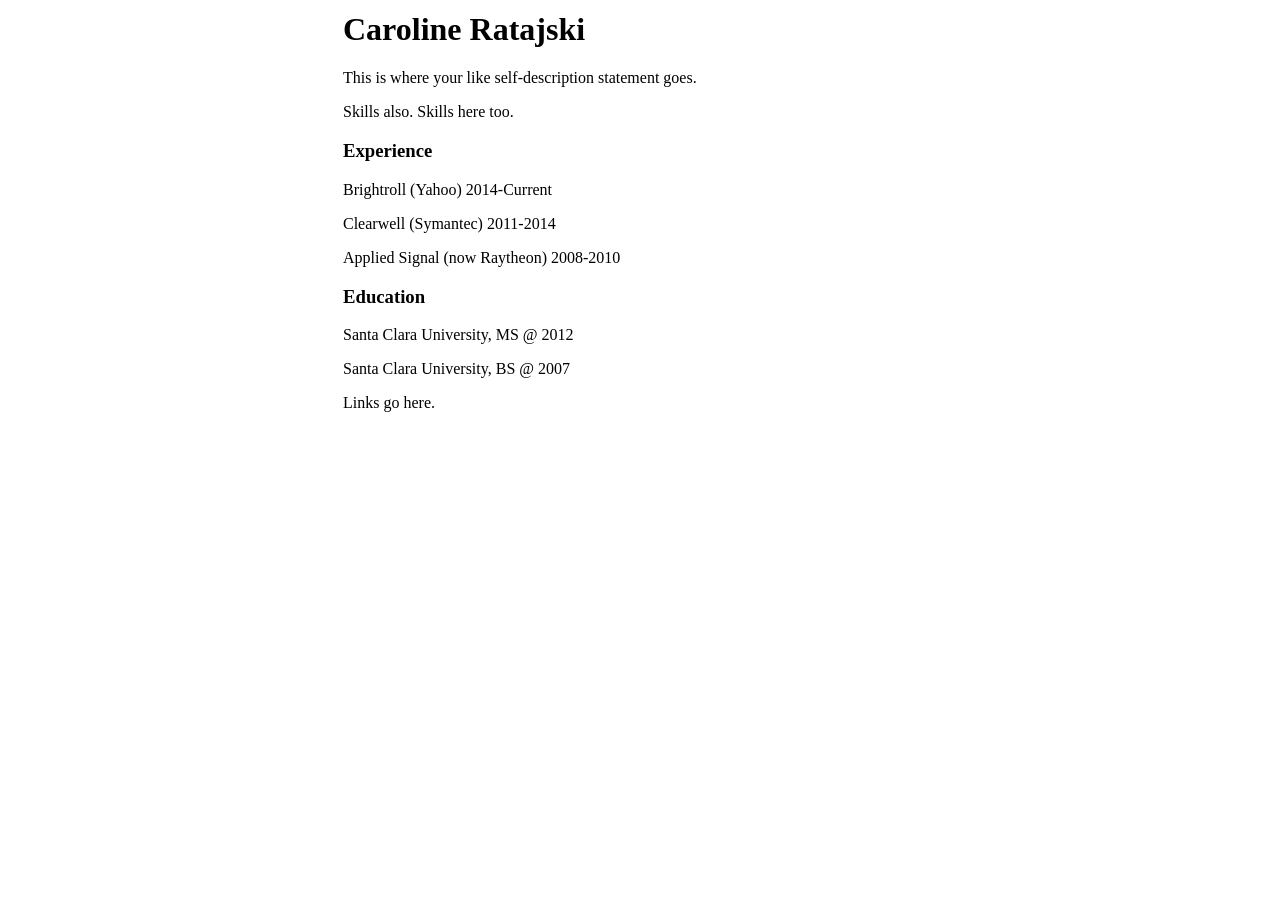
<file: static/index.html>
<html>
	<title>geardrops.net</title>
	<body>
		<center>
		<table width="600"><tr><td>
			<h1>Caroline Ratajski</h1>
			<p>This is where your like self-description statement goes.</p>
			<p>Skills also. Skills here too.</p>

			<h3>Experience</h3>
			<p>Brightroll (Yahoo) 2014-Current</p>
			<p>Clearwell (Symantec) 2011-2014</p>
			<p>Applied Signal (now Raytheon) 2008-2010</p>

			<h3>Education</h3>
			<p>Santa Clara University, MS @ 2012</p>
			<p>Santa Clara University, BS @ 2007</p>

			<p>Links go here.</p>
		</td></tr></table>
		</center>
	</body>
</html>
</file>
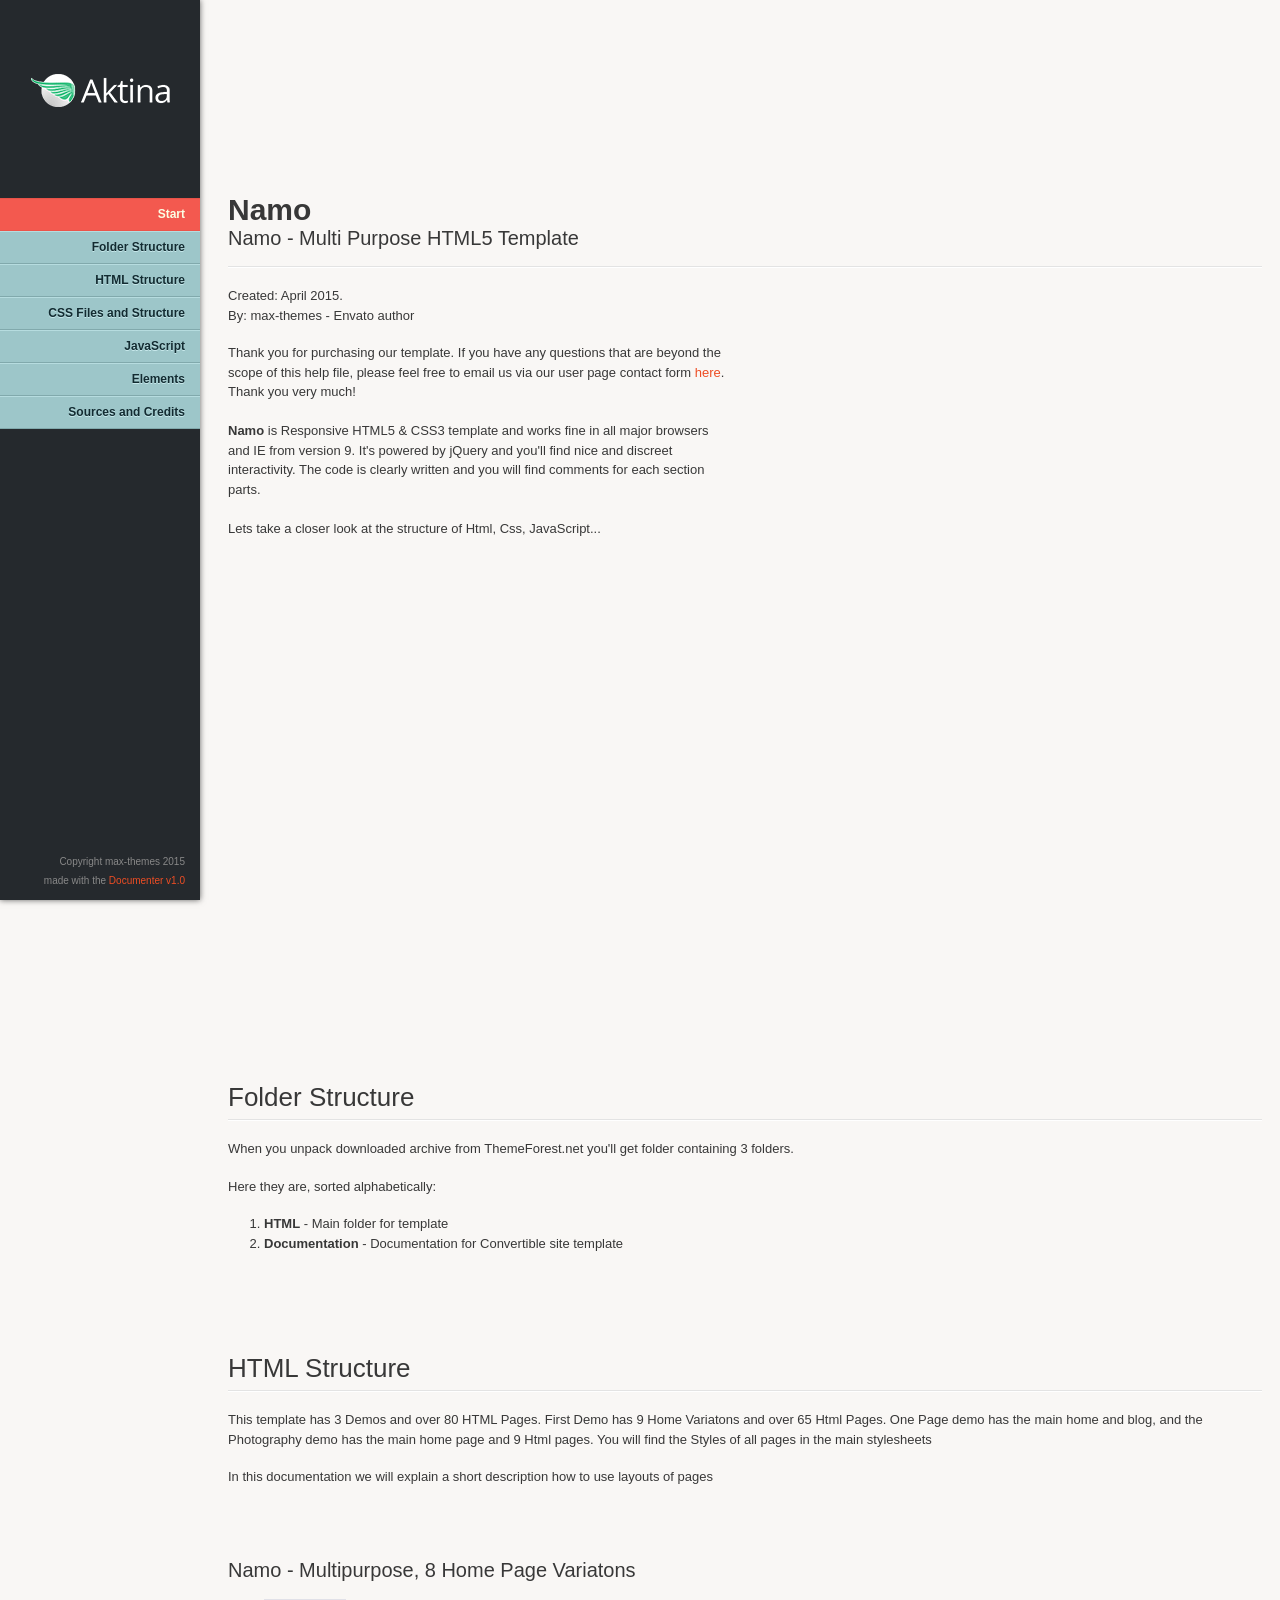
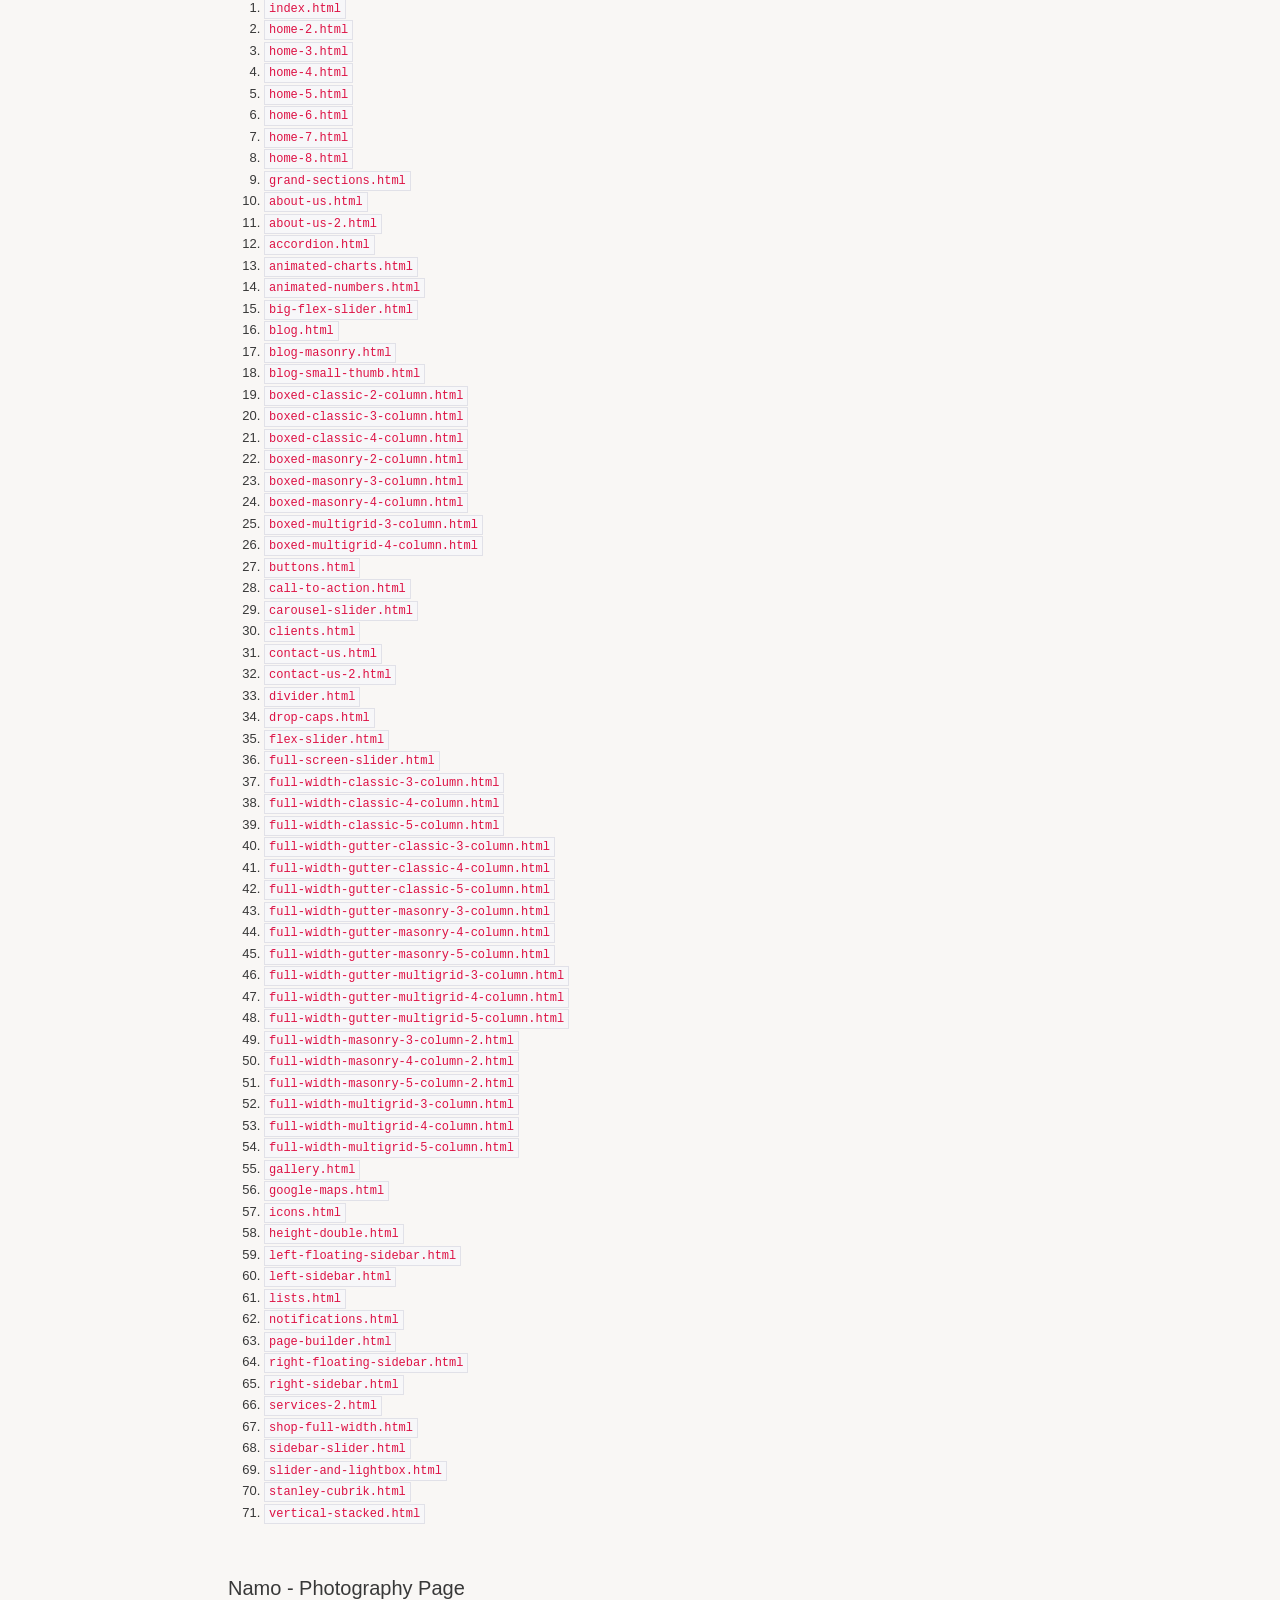
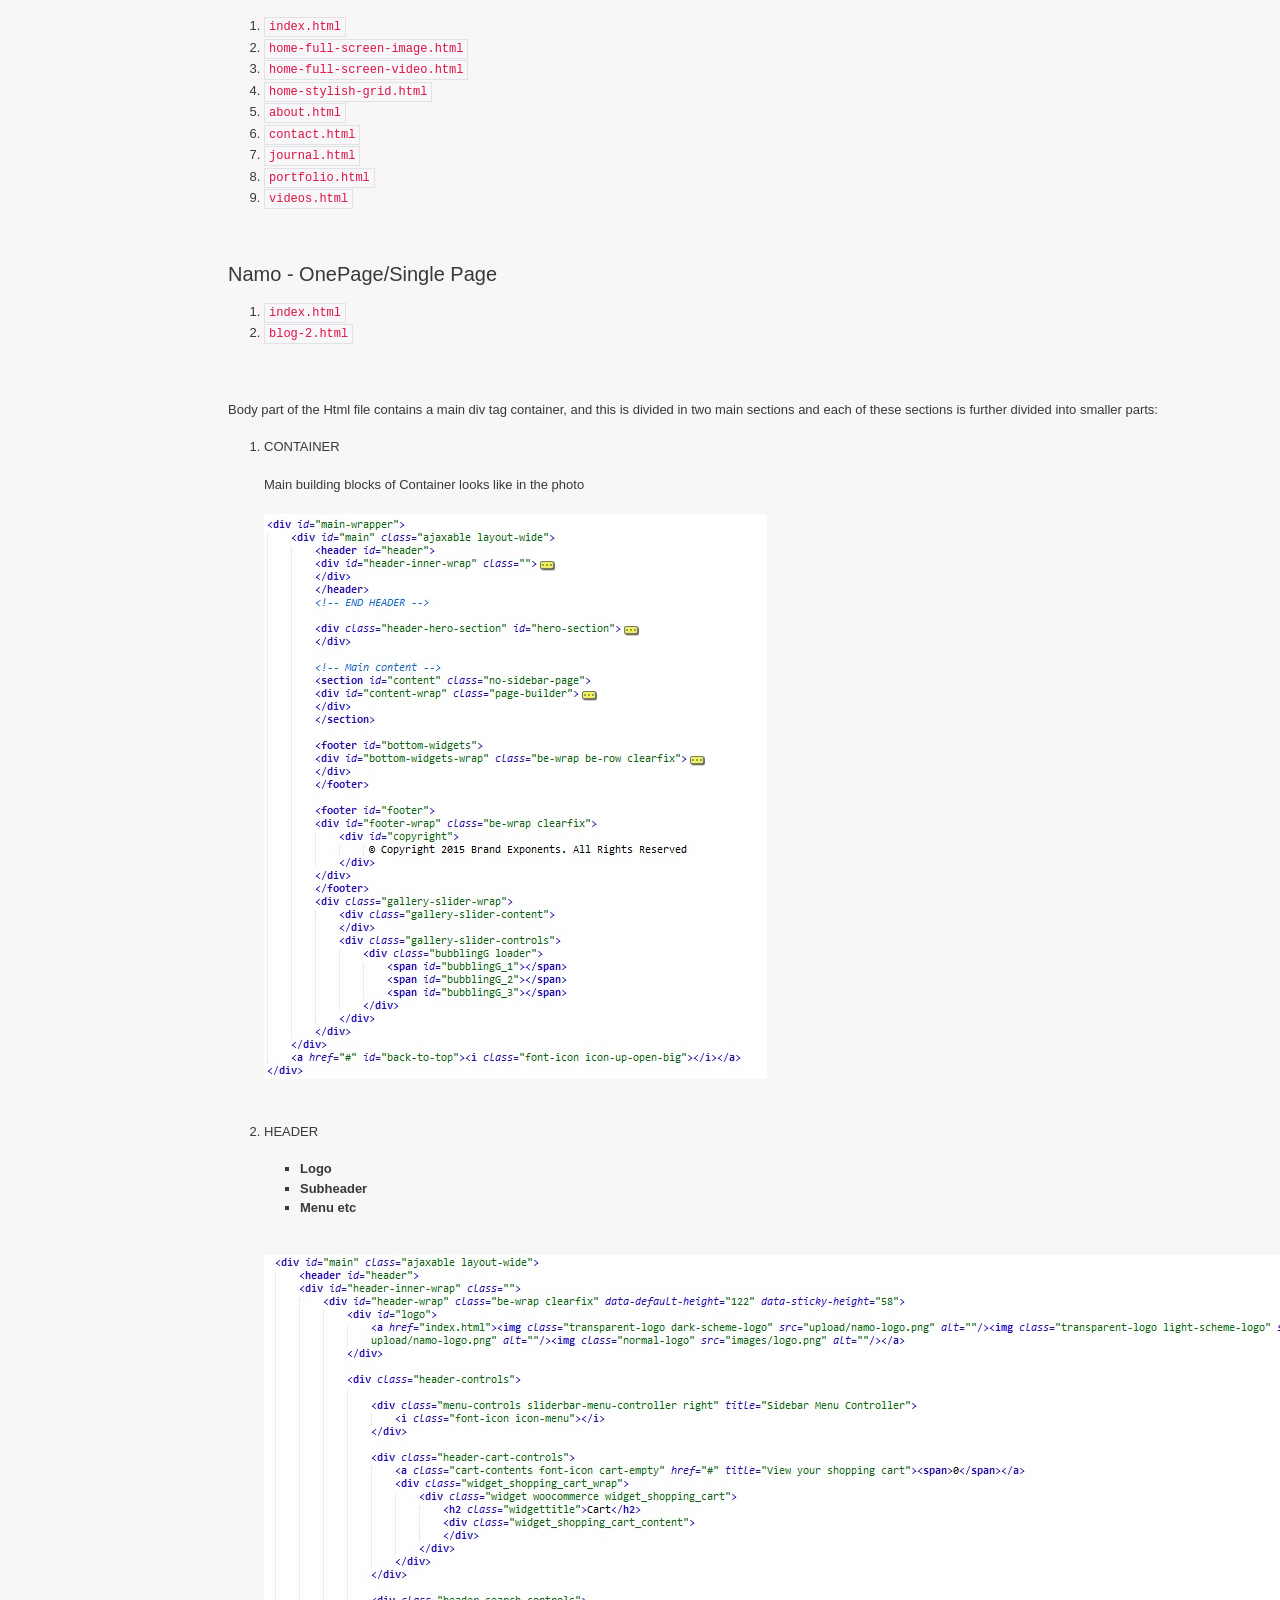
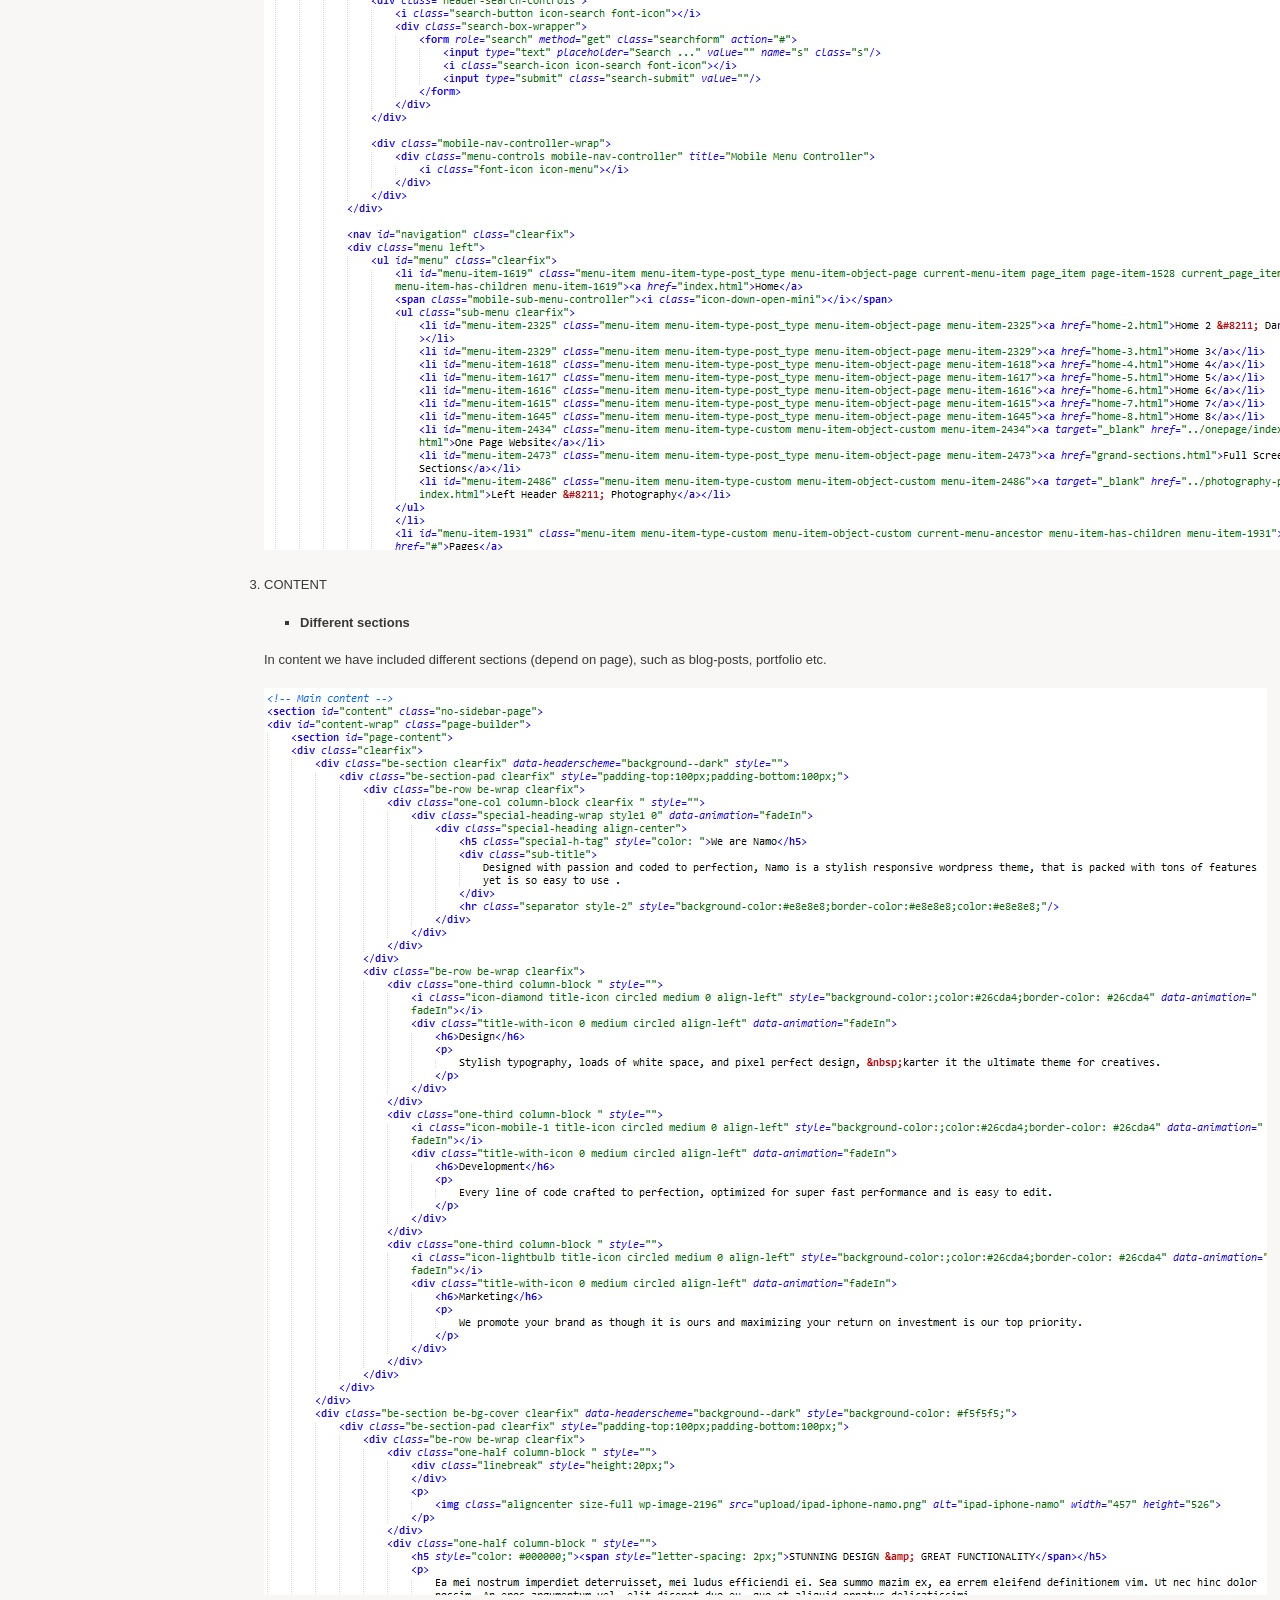
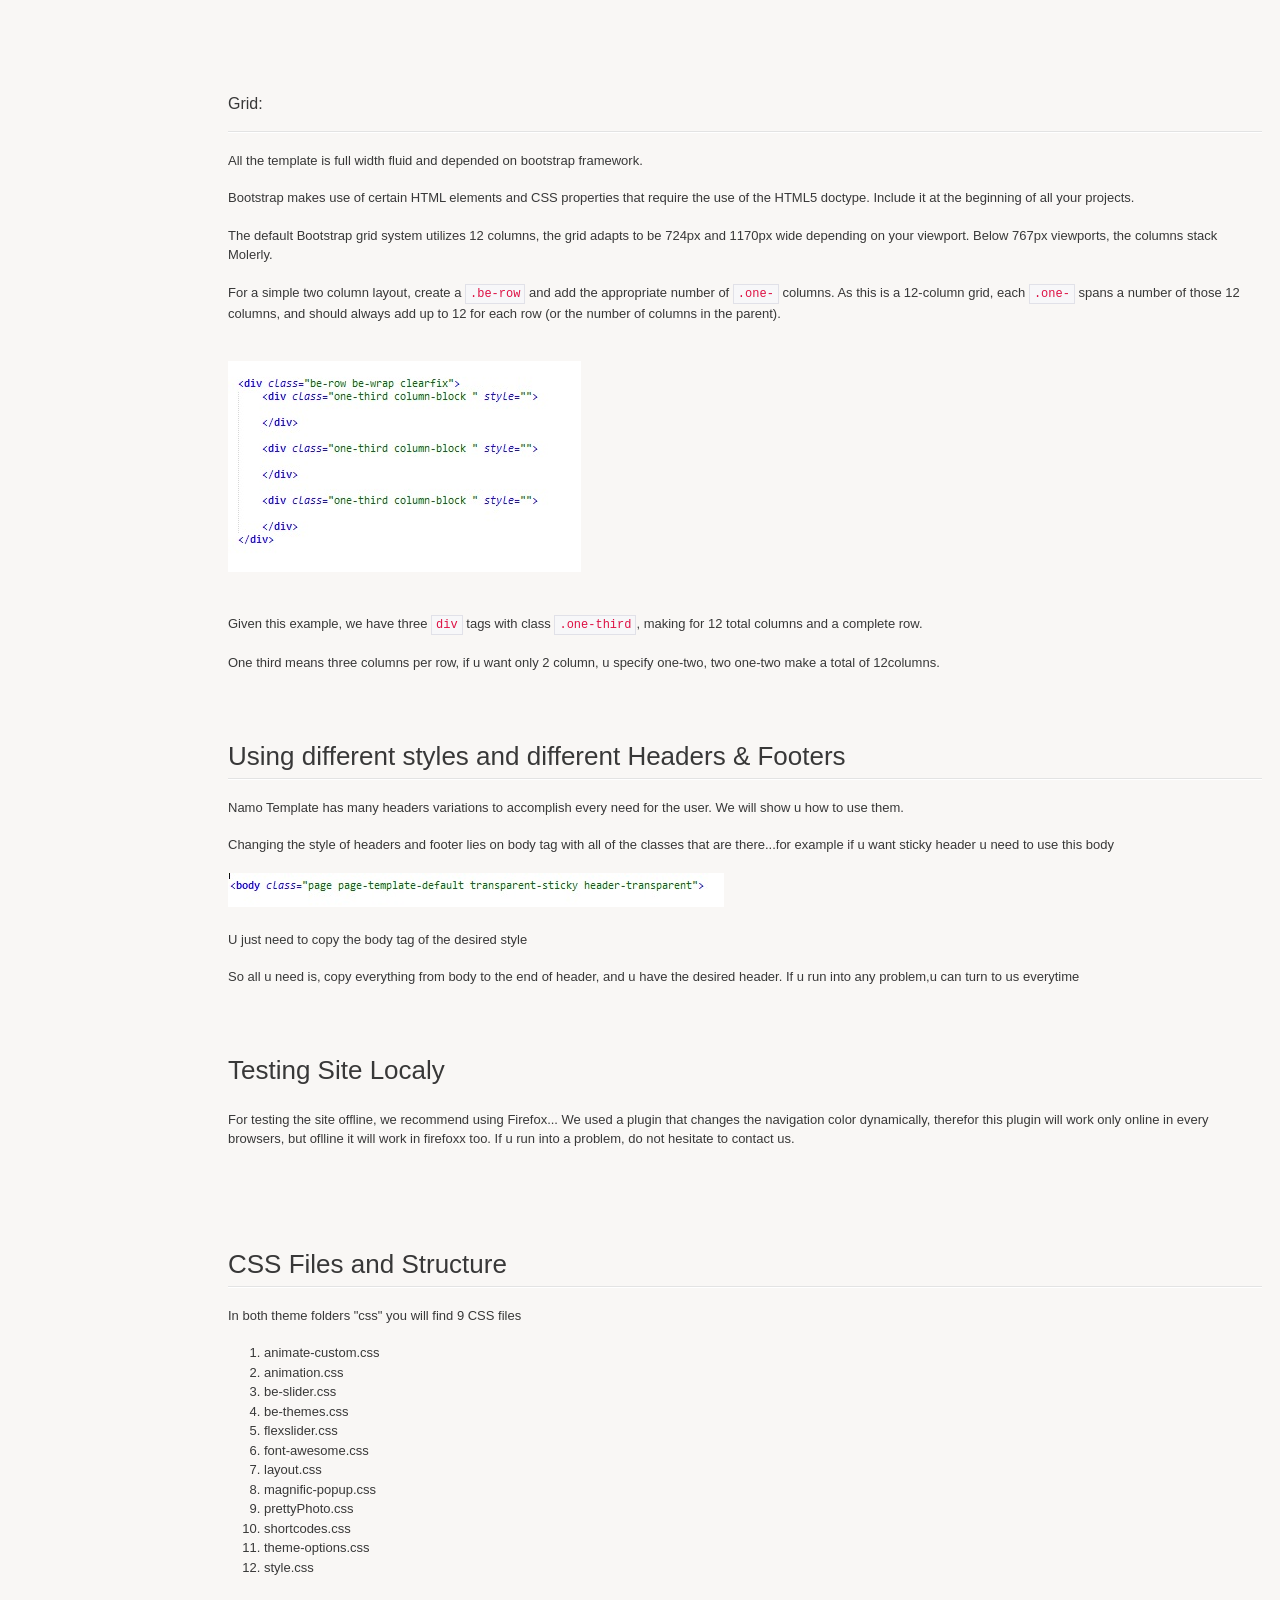
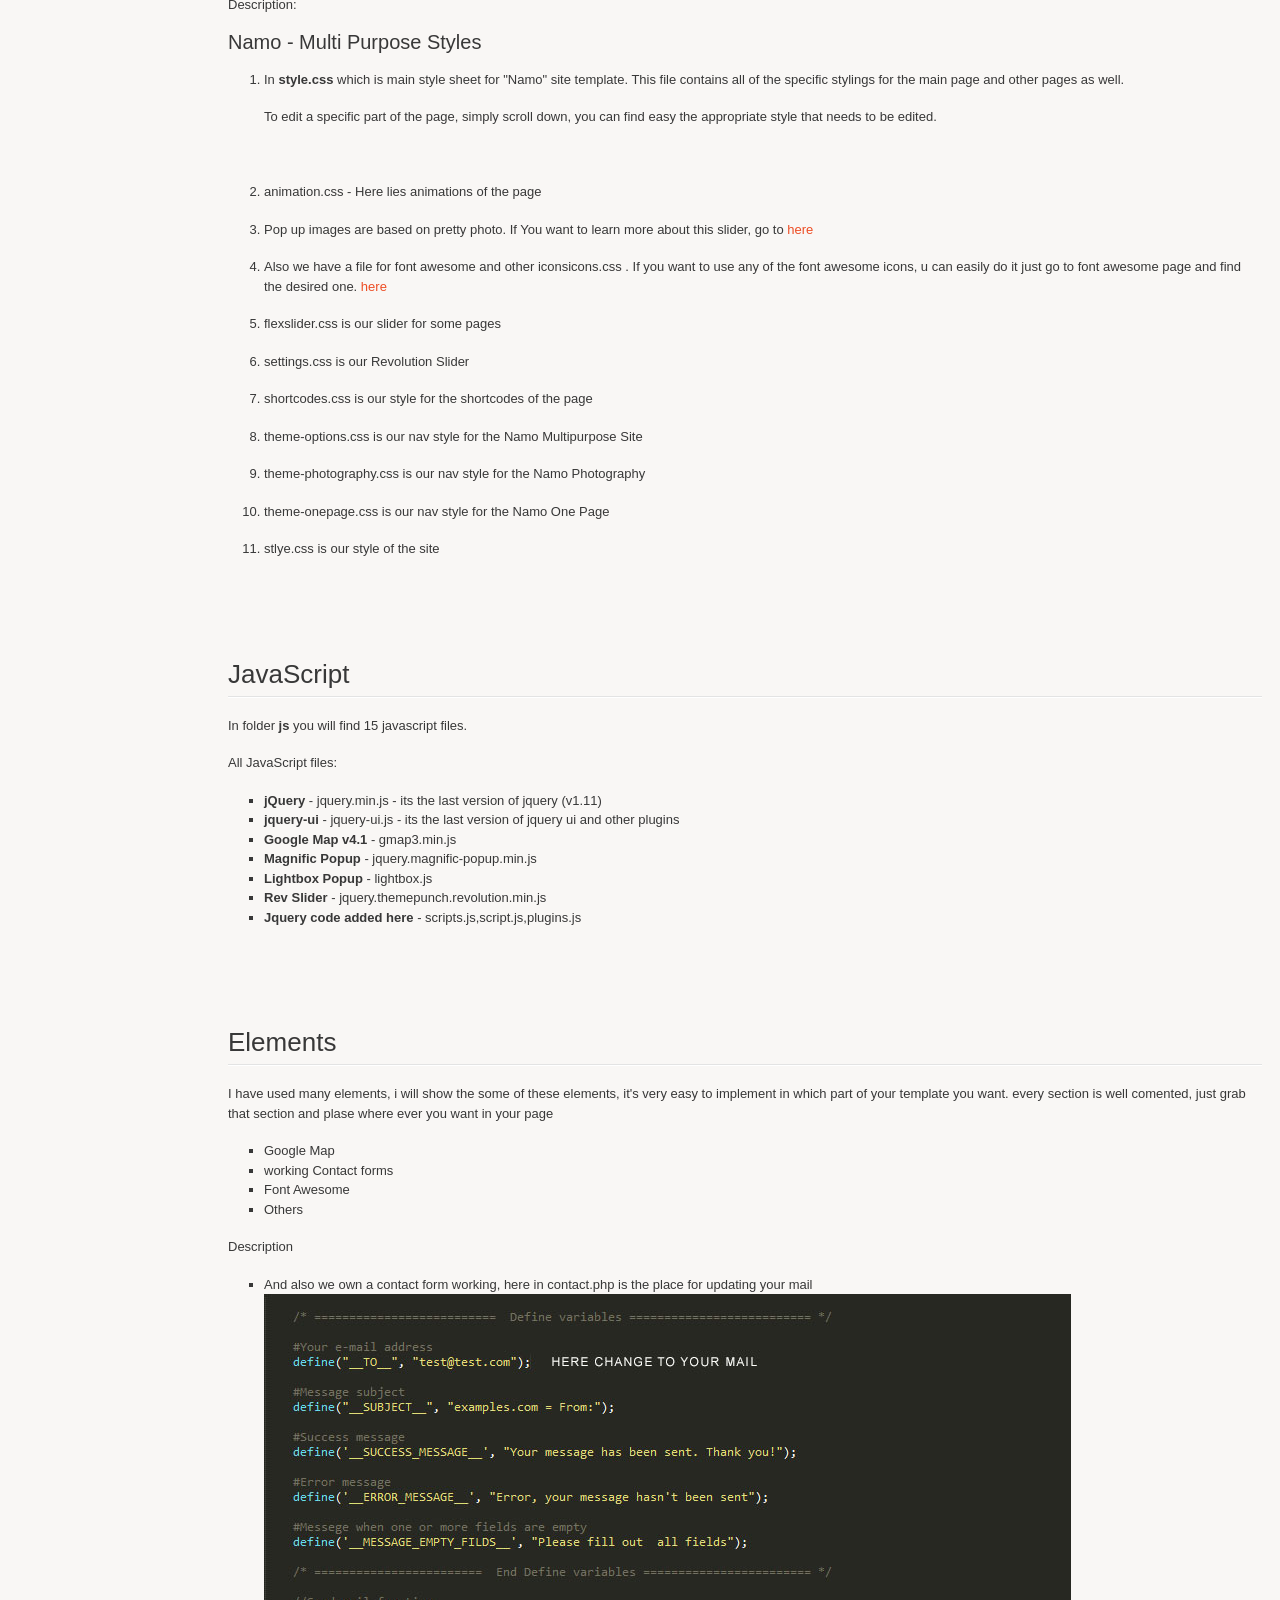
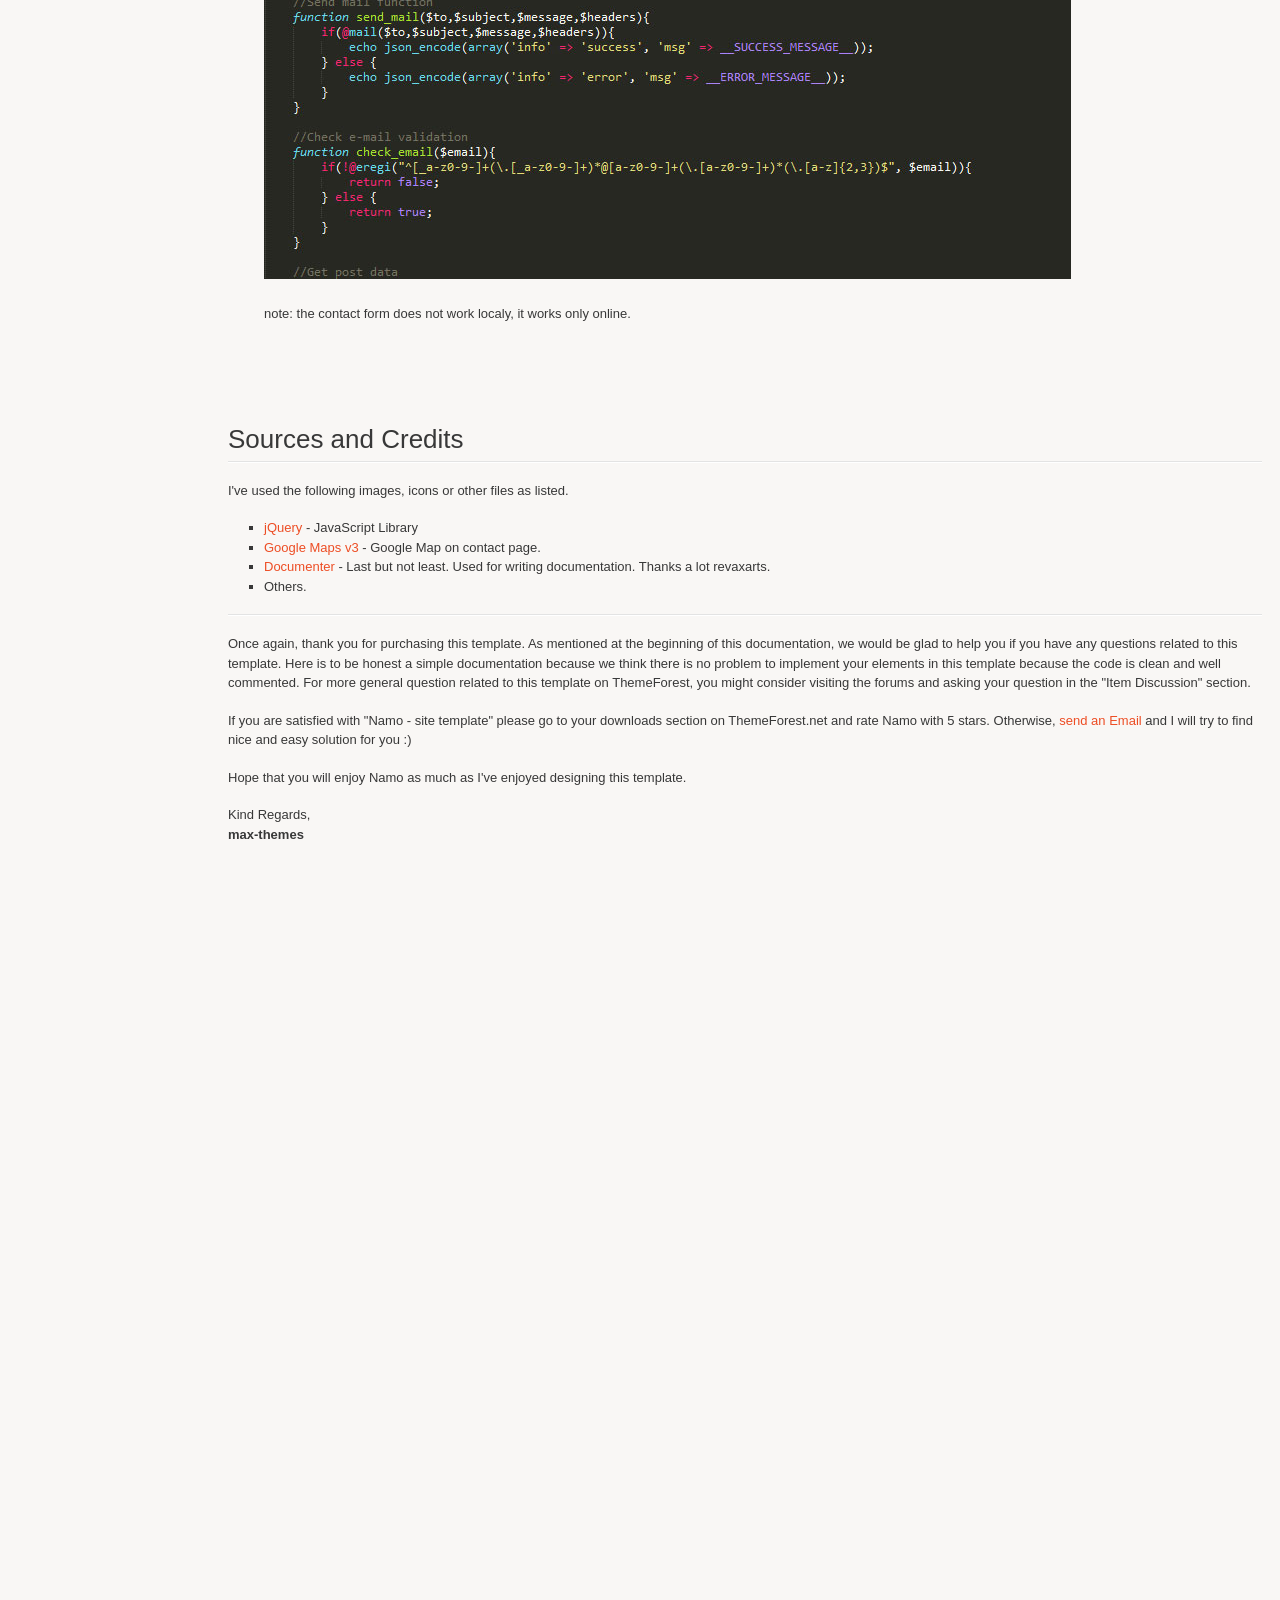
<file: namo/documentation/index.html>
<!doctype html>  
<!--[if IE 6 ]><html lang="en-us" class="ie6"> <![endif]-->
<!--[if IE 7 ]><html lang="en-us" class="ie7"> <![endif]-->
<!--[if IE 8 ]><html lang="en-us" class="ie8"> <![endif]-->
<!--[if (gt IE 7)|!(IE)]><!-->
<html lang="en-us"><!--<![endif]-->
<head>
	<meta charset="utf-8">
	
	<title>Namo - Documentation</title>
	
	<meta name="description" content="Documentation for Straight site template." />
	<meta name="author" content="spyropress" />
	<meta name="copyright" content="spyropress" />
	<meta name="generator" content="Documenter v1.3 http://rxa.li/documenter" />
	<meta name="date" content="2011-05-31T00:00:00+02:00" />
	
	<link rel="stylesheet" href="css/documenter_style.css" media="all" />
	
	<script src="js/jquery.1.5.1.js"></script>
	
	<script src="js/jquery.scrollTo-1.4.2-min.js"></script>
	<script src="js/jquery.easing.js"></script>
	
	<link rel="stylesheet" href="css/shDocumenter.css" media="screen" />
	<script src="js/shCore.js"></script>
	<script src="js/shBrushCss.js"></script>
    <script src="js/shBrushXml.js"></script>
	<script src="js/shBrushJScript.js"></script>
	<script>SyntaxHighlighter.defaults['toolbar'] = false;SyntaxHighlighter.all();</script>

	<script>document.createElement('section');var duration=500,easing='swing';</script>
	<script src="js/script.js"></script>
	
	<style>
		html{background-color:#f9f7f5;color:#383838;}
		::-moz-selection{background:#fcd355;}
		::selection{background:#fcd355;}
		#documenter_sidebar #documenter_logo{background-image:url(assets/images/logo.png);}
		a{color:#ED4D24;}
		hr{border-top:1px solid #e3e3e3;border-bottom:1px solid #FFFFFF;}
		#documenter_sidebar, #documenter_sidebar ol a{background:#25292D;color:#888;}
		#documenter_sidebar ol a{-webkit-text-shadow:1px 1px 0px #B9F2EF;-moz-text-shadow:0px 1px 0px #C8E9EC;text-shadow:0px 1px 0px #C8E9EC;}
		#documenter_sidebar ol a{background:#9DC6C9; border-bottom:1px solid #81a9ac;border-top:1px solid #b6dcdf;color:#122b31;}
		#documenter_sidebar ol a:hover{background:#F3594F;color:#FBFFE4;border-top:1px solid #e65248;border-bottom:1px solid #ec544a;}
		#documenter_sidebar ol a.current{background:#F3594F;color:#FBFFE4;border-top:1px solid #e65248;border-bottom:1px solid #ec544a;}
		#documenter_copyright{display:block !important;visibility:visible !important;}
	</style>
	
</head>
<body>
	<div id="documenter_sidebar">
		<a href="http://themeforest.net/user/spyropress" id="documenter_logo"></a>
		<ol id="documenter_nav">
			<li><a class="current" href="#documenter_cover">Start</a></li>
			<li><a href="#folder_structure">Folder Structure</a></li>
			<li><a href="#html_structure">HTML Structure</a></li>
			<li><a href="#css_files_and_structure">CSS Files and Structure</a></li>
			<li><a href="#javascript">JavaScript</a></li>
			<li><a href="#elements">Elements</a></li>
			<li><a href="#sources_and_credits">Sources and Credits</a></li>

		</ol>
		<div id="documenter_copyright">Copyright max-themes 2015<br>
		made with the <a href="http://rxa.li/documenter">Documenter v1.0</a> 
		</div>
	</div>
	<div id="documenter_content">
	
	<section id="documenter_cover">
		<h1>Namo</h1>
		<h2>Namo - Multi Purpose HTML5 Template</h2><hr>
		<ul>
			<li>Created: April 2015.</li>
			<li>By: max-themes - Envato author</li><li><a href=""></a></li>
		</ul>
		<p>Thank you for purchasing our template. If you have any questions that are beyond the scope of this help file, please feel free to email us via our user page contact form <a href="http://themeforest.net/user/max-themes">here</a>. Thank you very much!
		<br /><br />
		<strong>Namo</strong> is Responsive HTML5 & CSS3 template and works fine in all major browsers and IE from version 9. It's powered by jQuery and you'll find nice and discreet interactivity. The code is clearly written and you will find comments for each section parts.
		<br /><br />
		Lets take a closer look at the structure of Html, Css, JavaScript...</p>
	</section>

	<section id="folder_structure">
	
		<h3>Folder Structure</h3><hr class="notop">
		<p>When you unpack downloaded archive from ThemeForest.net you'll get folder containing 3 folders.</p>
		<p>Here they are, sorted alphabetically:</p>
		<ol>
			<li><strong>HTML</strong> - Main folder for template</li>
			<li><strong>Documentation</strong> - Documentation for Convertible site template</li>
		</ol>
	</section>

	<section id="html_structure">
		<h3>HTML Structure</h3><hr class="notop">
		<p>This template has 3 Demos and over 80 HTML Pages. First Demo has 9 Home Variatons and over 65 Html Pages. One Page demo has the main home and blog, and the Photography demo has the main home page and 9 Html pages. You will find the Styles of all pages in the main stylesheets</p>
		<p>In this documentation we will explain a short description how to use layouts of pages</p>
		<br><br>
		
		<h4>Namo - Multipurpose, 8 Home Page Variatons</h4>
		<ol>
			<li><code>index.html</code></li>
			<li><code>home-2.html</code></li>
			<li><code>home-3.html</code></li>
			<li><code>home-4.html</code></li>
			<li><code>home-5.html</code></li>
			<li><code>home-6.html</code></li>
			<li><code>home-7.html</code></li>
			<li><code>home-8.html</code></li>
			<li><code>grand-sections.html</code></li>
			<li><code>about-us.html</code></li>
			<li><code>about-us-2.html</code></li>
			<li><code>accordion.html</code></li>
			<li><code>animated-charts.html</code></li>
			<li><code>animated-numbers.html</code></li>
			<li><code>big-flex-slider.html</code></li>
			<li><code>blog.html</code></li>
			<li><code>blog-masonry.html</code></li>
			<li><code>blog-small-thumb.html</code></li>
			<li><code>boxed-classic-2-column.html</code></li>
			<li><code>boxed-classic-3-column.html</code></li>
			<li><code>boxed-classic-4-column.html</code></li>
			<li><code>boxed-masonry-2-column.html</code></li>
			<li><code>boxed-masonry-3-column.html</code></li>
			<li><code>boxed-masonry-4-column.html</code></li>
			<li><code>boxed-multigrid-3-column.html</code></li>
			<li><code>boxed-multigrid-4-column.html</code></li>
			<li><code>buttons.html</code></li>
			<li><code>call-to-action.html</code></li>
			<li><code>carousel-slider.html</code></li>
			<li><code>clients.html</code></li>
			<li><code>contact-us.html</code></li>
			<li><code>contact-us-2.html</code></li>
			<li><code>divider.html</code></li>
			<li><code>drop-caps.html</code></li>
			<li><code>flex-slider.html</code></li>
			<li><code>full-screen-slider.html</code></li>
			<li><code>full-width-classic-3-column.html</code></li>
			<li><code>full-width-classic-4-column.html</code></li>
			<li><code>full-width-classic-5-column.html</code></li>
			<li><code>full-width-gutter-classic-3-column.html</code></li>
			<li><code>full-width-gutter-classic-4-column.html</code></li>
			<li><code>full-width-gutter-classic-5-column.html</code></li>
			<li><code>full-width-gutter-masonry-3-column.html</code></li>
			<li><code>full-width-gutter-masonry-4-column.html</code></li>
			<li><code>full-width-gutter-masonry-5-column.html</code></li>
			<li><code>full-width-gutter-multigrid-3-column.html</code></li>
			<li><code>full-width-gutter-multigrid-4-column.html</code></li>
			<li><code>full-width-gutter-multigrid-5-column.html</code></li>
			<li><code>full-width-masonry-3-column-2.html</code></li>
			<li><code>full-width-masonry-4-column-2.html</code></li>
			<li><code>full-width-masonry-5-column-2.html</code></li>
			<li><code>full-width-multigrid-3-column.html</code></li>
			<li><code>full-width-multigrid-4-column.html</code></li>
			<li><code>full-width-multigrid-5-column.html</code></li>
			<li><code>gallery.html</code></li>
			<li><code>google-maps.html</code></li>
			<li><code>icons.html</code></li>
			<li><code>height-double.html</code></li>
			<li><code>left-floating-sidebar.html</code></li>
			<li><code>left-sidebar.html</code></li>
			<li><code>lists.html</code></li>
			<li><code>notifications.html</code></li>
			<li><code>page-builder.html</code></li>
			<li><code>right-floating-sidebar.html</code></li>
			<li><code>right-sidebar.html</code></li>
			<li><code>services-2.html</code></li>
			<li><code>shop-full-width.html</code></li>
			<li><code>sidebar-slider.html</code></li>
			<li><code>slider-and-lightbox.html</code></li>
			<li><code>stanley-cubrik.html</code></li>
			<li><code>vertical-stacked.html</code></li>
		</ol> <br>
		<h4>Namo - Photography Page</h4>
		<ol>
			<li><code>index.html</code></li>
			<li><code>home-full-screen-image.html</code></li>
			<li><code>home-full-screen-video.html</code></li>
			<li><code>home-stylish-grid.html</code></li>
			<li><code>about.html</code></li>
			<li><code>contact.html</code></li>
			<li><code>journal.html</code></li>
			<li><code>portfolio.html</code></li>
			<li><code>videos.html</code></li>
		</ol> <br>
		<h4>Namo - OnePage/Single Page</h4>
		<ol>
			<li><code>index.html</code></li>
			<li><code>blog-2.html</code></li>
		</ol> <br>

		<p>
			Body part of the Html file contains a main div tag container, and this is divided in two main sections and each of these sections is further divided into smaller parts:
		</p>
		<ol>
			<li>CONTAINER
				<p>Main building blocks of Container looks like in the photo<br><br>
				<img alt="" src="assets/images/image1.jpg"><br><br>
			</li>

			<li>HEADER
				<ul>
					<li><strong>Logo </strong></li>
					<li><strong>Subheader </strong></li>
					<li><strong>Menu etc</strong></li>
				</ul><br>
				<img alt="" src="assets/images/header.jpg"><br><br>
			</li>

			<li>CONTENT
				<ul>
					<li><strong>Different sections</strong></li>
					<p> In content we have included different sections (depend on page), such as blog-posts, portfolio etc.</p>
					<img alt="" src="assets/images/content.jpg"><br><br>
				</ul>
			</li>
		</ol>
		
        <br /><br />
		<h5>Grid:</h5><hr />
        <p>All the template is full width fluid and depended on bootstrap framework.</p>
        <p>Bootstrap makes use of certain HTML elements and CSS properties that require the use of the HTML5 doctype. Include it at the beginning of all your projects.</p>

        <p>The default Bootstrap grid system utilizes 12 columns, the grid adapts to be 724px and 1170px wide depending on your viewport. Below 767px viewports, the columns stack Molerly.</p>

        <p>For a simple two column layout, create a <code>.be-row</code> and add the appropriate number of <code>.one-</code> columns. As this is a 12-column grid, each <code>.one-</code> spans a number of those 12 columns, and should always add up to 12 for each row (or the number of columns in the parent).</p><br>
		<img alt="" src="assets/images/bootstrap.jpg"><br><br>

        <p>Given this example, we have three <code>div</code> tags with class <code>.one-third</code>, making for 12 total columns and a complete row.</p>
        <p>One third means three columns per row, if u want only 2 column, u specify one-two, two one-two make a total of 12columns.</p>

		<br><br>
		<h3>Using different styles and different Headers & Footers</h3><hr class="notop">

		<p>Namo Template has  many headers variations to accomplish every need for the user. We will show u how to use them.</p>

		<p>Changing the style of headers and footer lies on body tag with all of the classes that are there...for example if u want sticky header u need to use this body</p>
		<img alt="" src="assets/images/body.jpg"> <br>
		<p>U just need to copy the body tag of the desired style</p>
		<p>So all u need is, copy everything from body to the end of header, and u have the desired header. If u run into any problem,u can turn to us everytime</p>
		<br><br>
		<h3>Testing Site Localy</h3>
		<p>For testing the site offline, we recommend using Firefox... We used a plugin that changes the navigation color dynamically, therefor this plugin will work only online in every browsers, but oflline it will work in firefoxx too. If u run into a problem, do not hesitate to contact us.</p>
		

	</section>

	<section id="css_files_and_structure">
		
		<h3>CSS Files and Structure</h3><hr class="notop">
		<p>In both theme folders &quot;css&quot; you will find 9 CSS files</p>
		<p>
			<ol>
				<li>animate-custom.css</li>
				<li>animation.css</li>
				<li>be-slider.css</li>
				<li>be-themes.css</li>
				<li>flexslider.css</li>
				<li>font-awesome.css</li>
				<li>layout.css</li>
				<li>magnific-popup.css</li>
				<li>prettyPhoto.css</li>
				<li>shortcodes.css</li>
				<li>theme-options.css</li>
				<li>style.css</li>
			</ol>
		</p>
		<p>Description:</p>

		<h4>Namo - Multi Purpose Styles</h4>
		<ol>
			<li>
				In <strong>style.css</strong> which is main style sheet for &quot;Namo&quot; site template. This file contains all of the specific stylings for the main page and other pages as well.
				<p>To edit a specific part of the page, simply scroll down, you can find easy the appropriate style that needs to be edited. </p>
				<br>
			</li>
            <li><p><span>animation.css</span> - Here lies animations of the page</p></li>
			<li>
				<p>Pop up images are based on pretty photo. If You want to learn more about this slider, go to <a href="https://github.com/scaron/prettyphoto">here</a></p>
			</li>
			<li>
				<p>Also we have a file for font awesome and other icons<span>icons.css</span> . If you want to use any of the font awesome icons, u can easily do it just go to font awesome page and find the desired one. <a href="http://fortawesome.github.io/Font-Awesome/icons/">here</a></p>
			</li>
			<li>
				<p>flexslider.css is our slider for some pages</p>
			</li>
			<li>
				<p>settings.css is our Revolution Slider</p>
			</li>
			<li>
				<p>shortcodes.css is our style for the shortcodes of the page</p>
			</li>
			<li>
				<p>theme-options.css is our nav style for the Namo Multipurpose Site</p>
			</li>
			<li>
				<p>theme-photography.css is our nav style for the Namo Photography</p>
			</li>
			<li>
				<p>theme-onepage.css is our nav style for the Namo One Page</p>
			</li>
			<li>
				<p>stlye.css is our style of the site</p>
			</li>
		</ol>

	</section>
		
	<section id="javascript">
		
		<h3>JavaScript</h3><hr class="notop">
		<p>
		In folder <strong>js</strong> you will find 15 javascript files.</p>
		<p>
		All JavaScript files:</p>
		<ul>
			<li><strong>jQuery</strong> - jquery.min.js - its the last version of jquery (v1.11)</li>
			<li><strong>jquery-ui</strong> - jquery-ui.js - its the last version of jquery ui and other plugins</li>
            <li><strong>Google Map v4.1</strong> - gmap3.min.js</li>
			<li><strong>Magnific Popup</strong> - jquery.magnific-popup.min.js</li>
			<li><strong>Lightbox Popup</strong> - lightbox.js</li>
			<li><strong>Rev Slider</strong> - jquery.themepunch.revolution.min.js</li>
			<li><strong>Jquery code added here</strong> - scripts.js,script.js,plugins.js</li>
		</ul>

	</section>

	<section id="elements">
		<h3>Elements</h3><hr class="notop">
		<p>I have used many elements, i will show the some of these elements, it's very easy to implement in which part of your template you want. every section is well comented, just grab that section and plase where ever you want in your page</p>
		<ul>
			<li>Google Map</li>
			<li>working Contact forms</li>
			<li>Font Awesome</li>
			<li>Others</li>
		</ul>
		<p>Description</p>

		<ul>
			<li>And also we own a contact form working, here in contact.php is the place for updating your mail <br>
				<img alt="" src="assets/images/contact.jpg"><br><br>

				<span>note:</span> the contact form does not work localy, it works only online.
		 	</li>
		</ul>
	</section>


	<section id="sources_and_credits">
		
		<h3>Sources and Credits</h3><hr class="notop">
		<p>I&#39;ve used the following images, icons or other files as listed.</p>
		
		<ul>
			<li><a href="http://jquery.com/">jQuery</a> - JavaScript Library</li>
			<li><a href="https://developers.google.com/maps/documentation/javascript/3.10/reference">Google Maps v3</a> - Google Map on contact page.</li>
			<li><a href="http://themeforest.revaxarts.com/documenter/">Documenter</a> - Last but not least. Used for writing documentation. Thanks a lot revaxarts.</li>
			<li>Others.</li>
		</ul>
		<hr />
		<p>Once again, thank you for purchasing this template. As mentioned at the beginning of this documentation, we would be glad to help you if you have any questions related to this template. Here is to be honest a simple documentation because we think there is no problem to implement your elements in this template because the code is clean and well commented. For more general question related to this template on ThemeForest, you might consider visiting the forums and asking your question in the &quot;Item Discussion&quot; section.</p>
		<p>If you are satisfied with &quot;Namo - site template&quot; please go to your downloads section on ThemeForest.net and rate Namo with 5 stars. Otherwise, <a href="http://themeforest.net/user/max-themes">send an Email</a> and I will try to find nice and easy solution for you :)</p>
		<p>Hope that you will enjoy Namo as much as I've enjoyed designing this template.</p>
		<p>Kind Regards,<br /><strong>max-themes</strong></p>
	</section>

	</div>
</body>
</html>
</file>
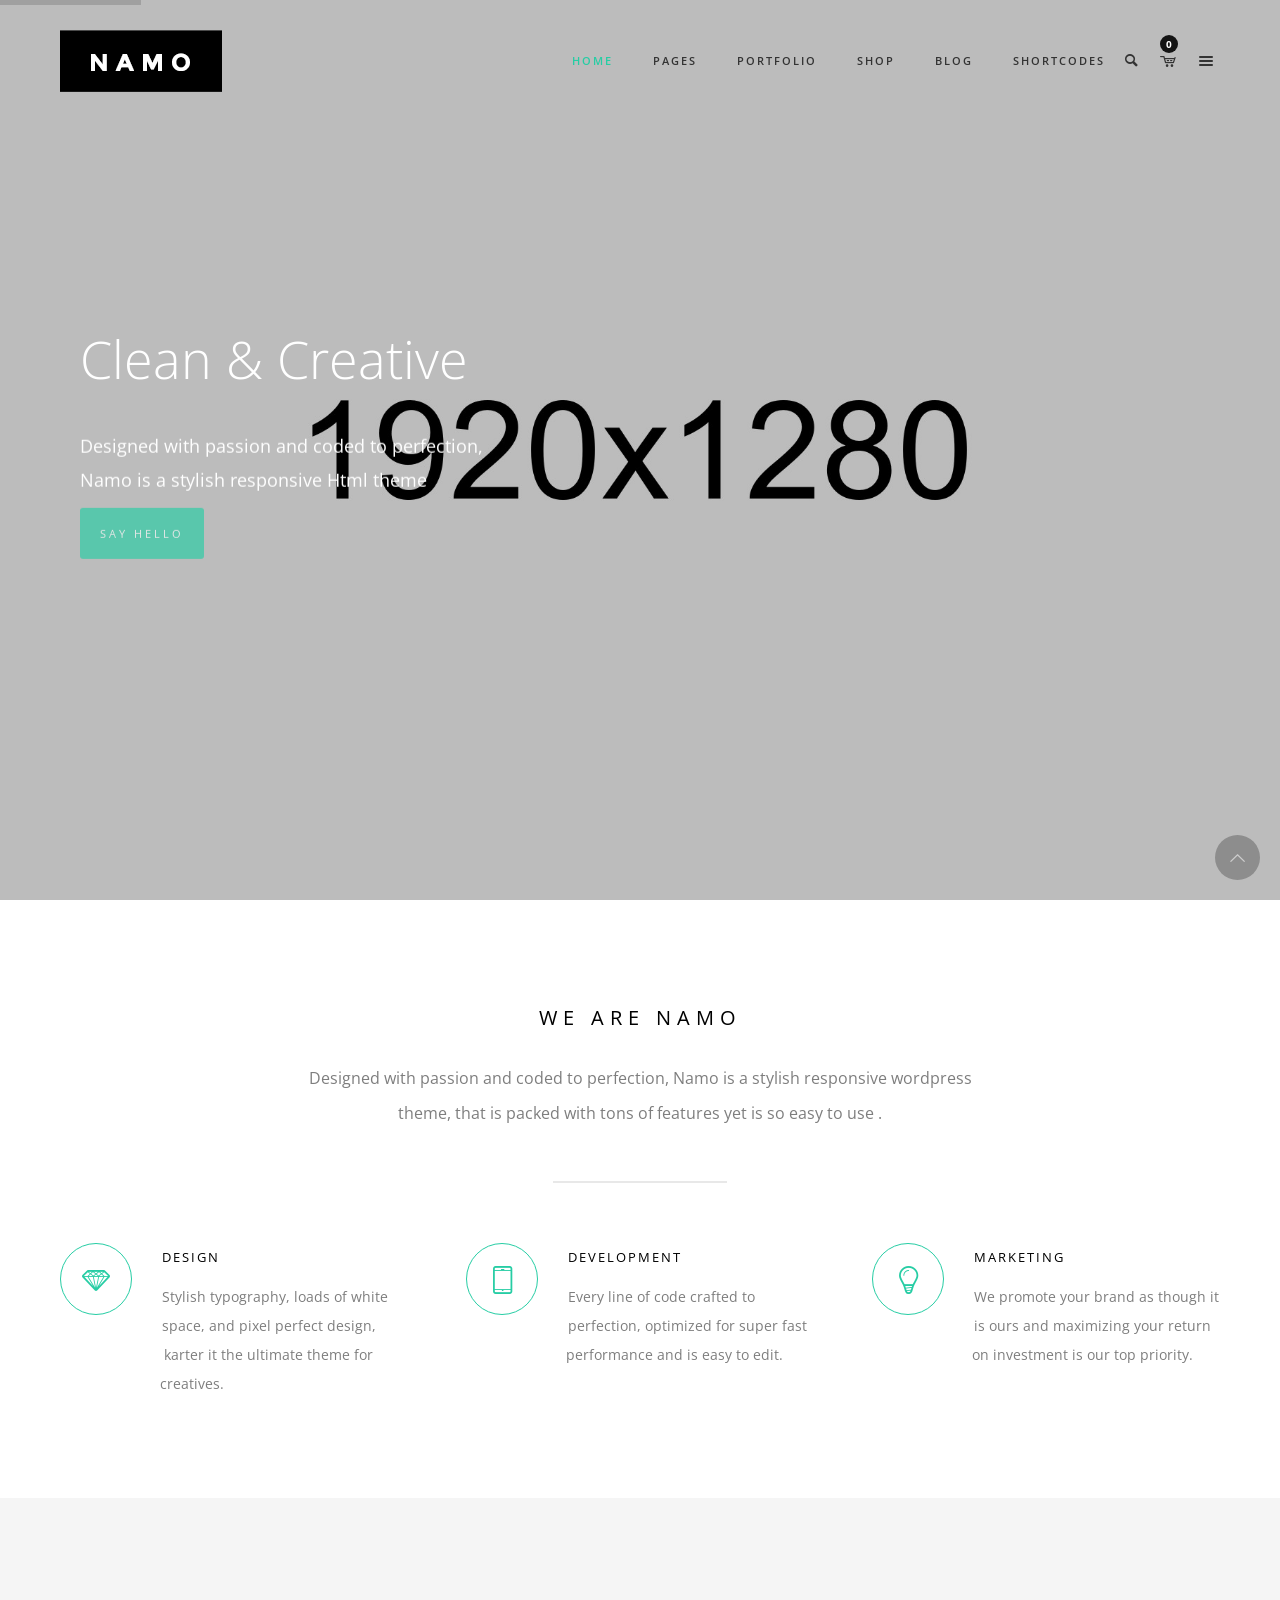
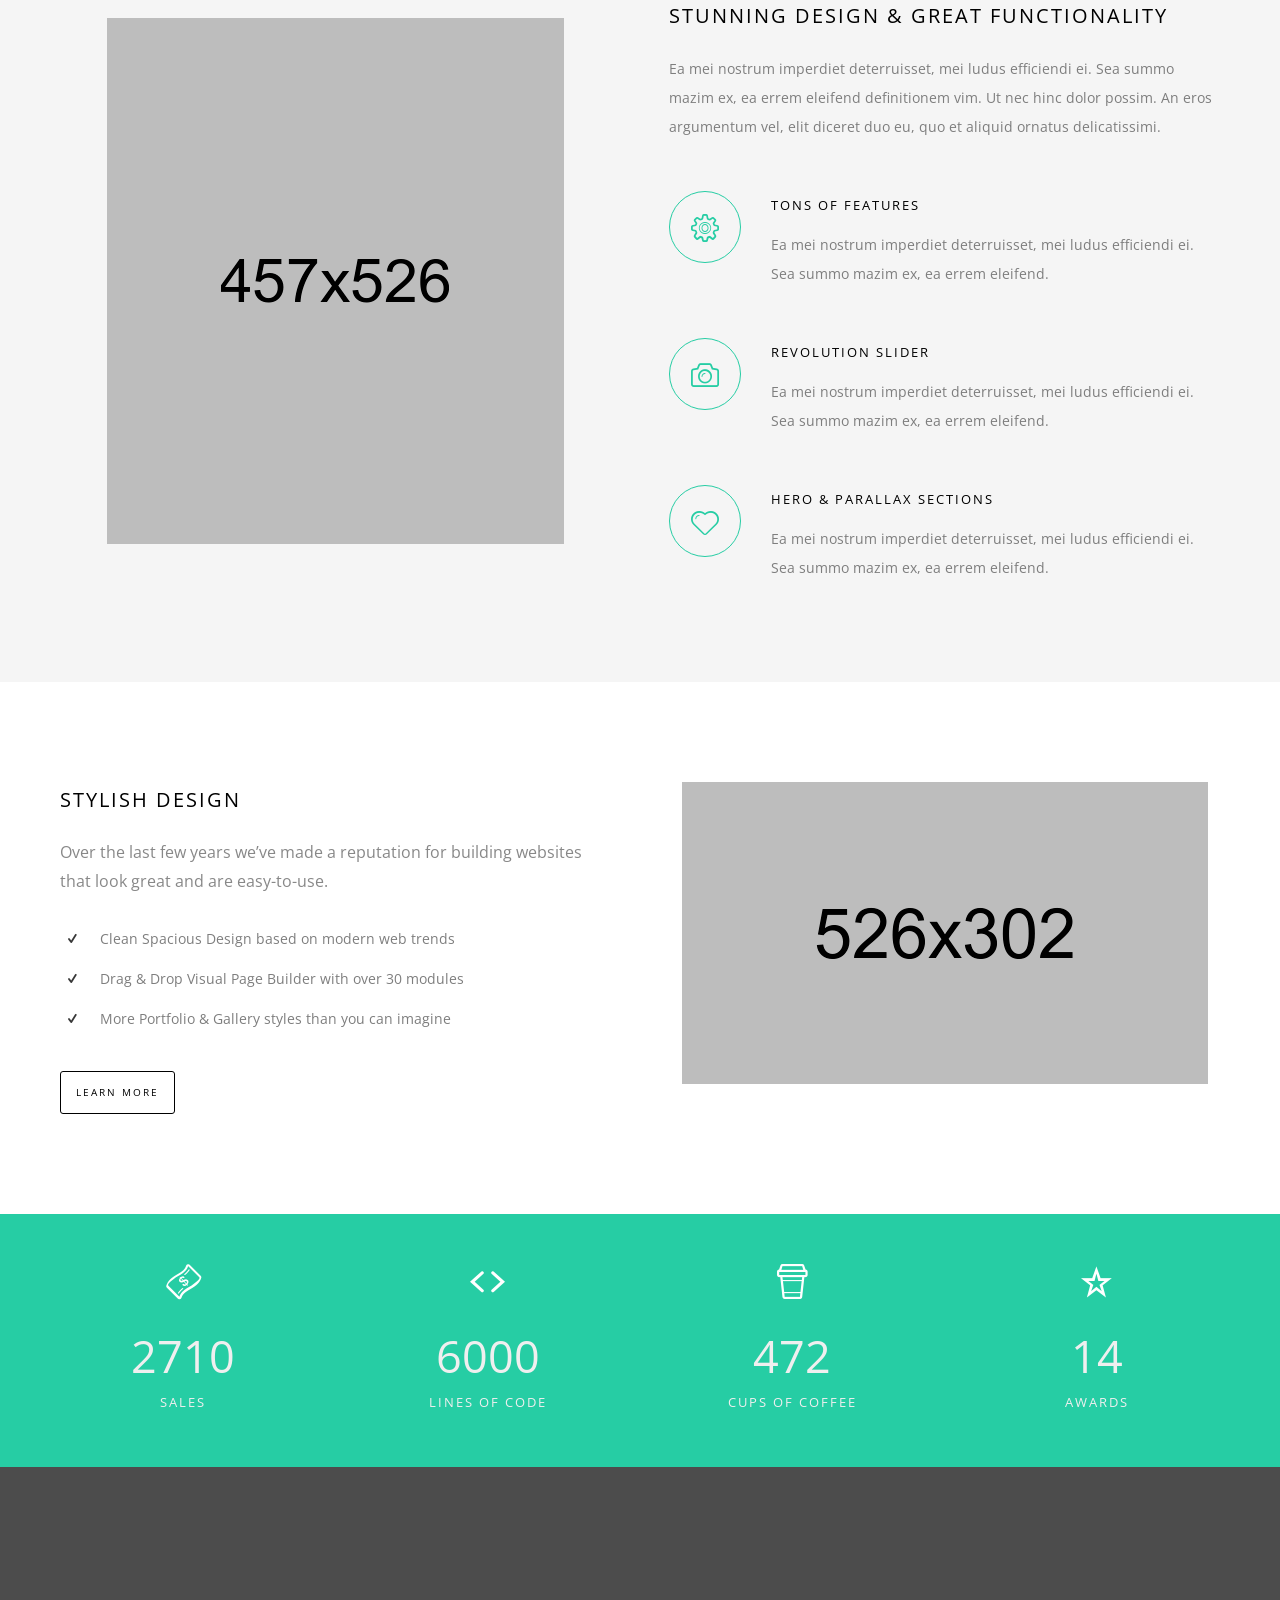
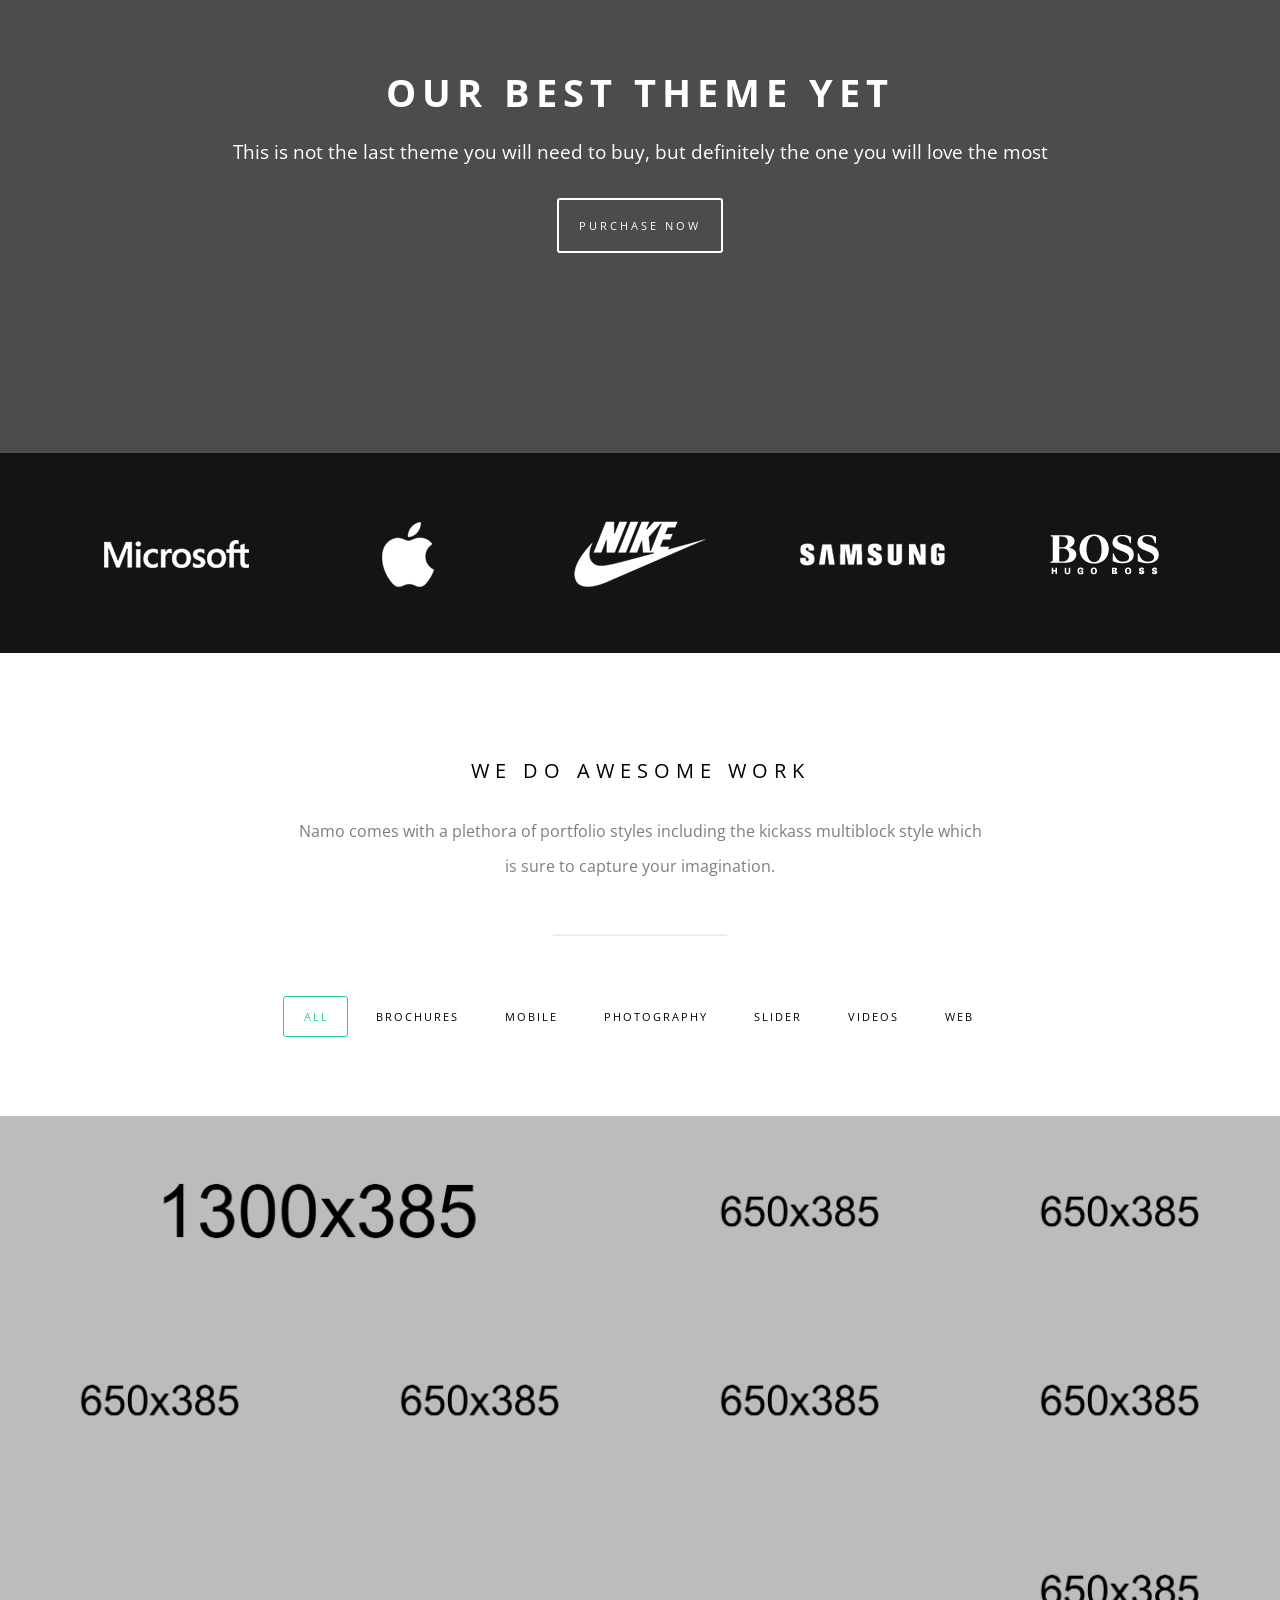
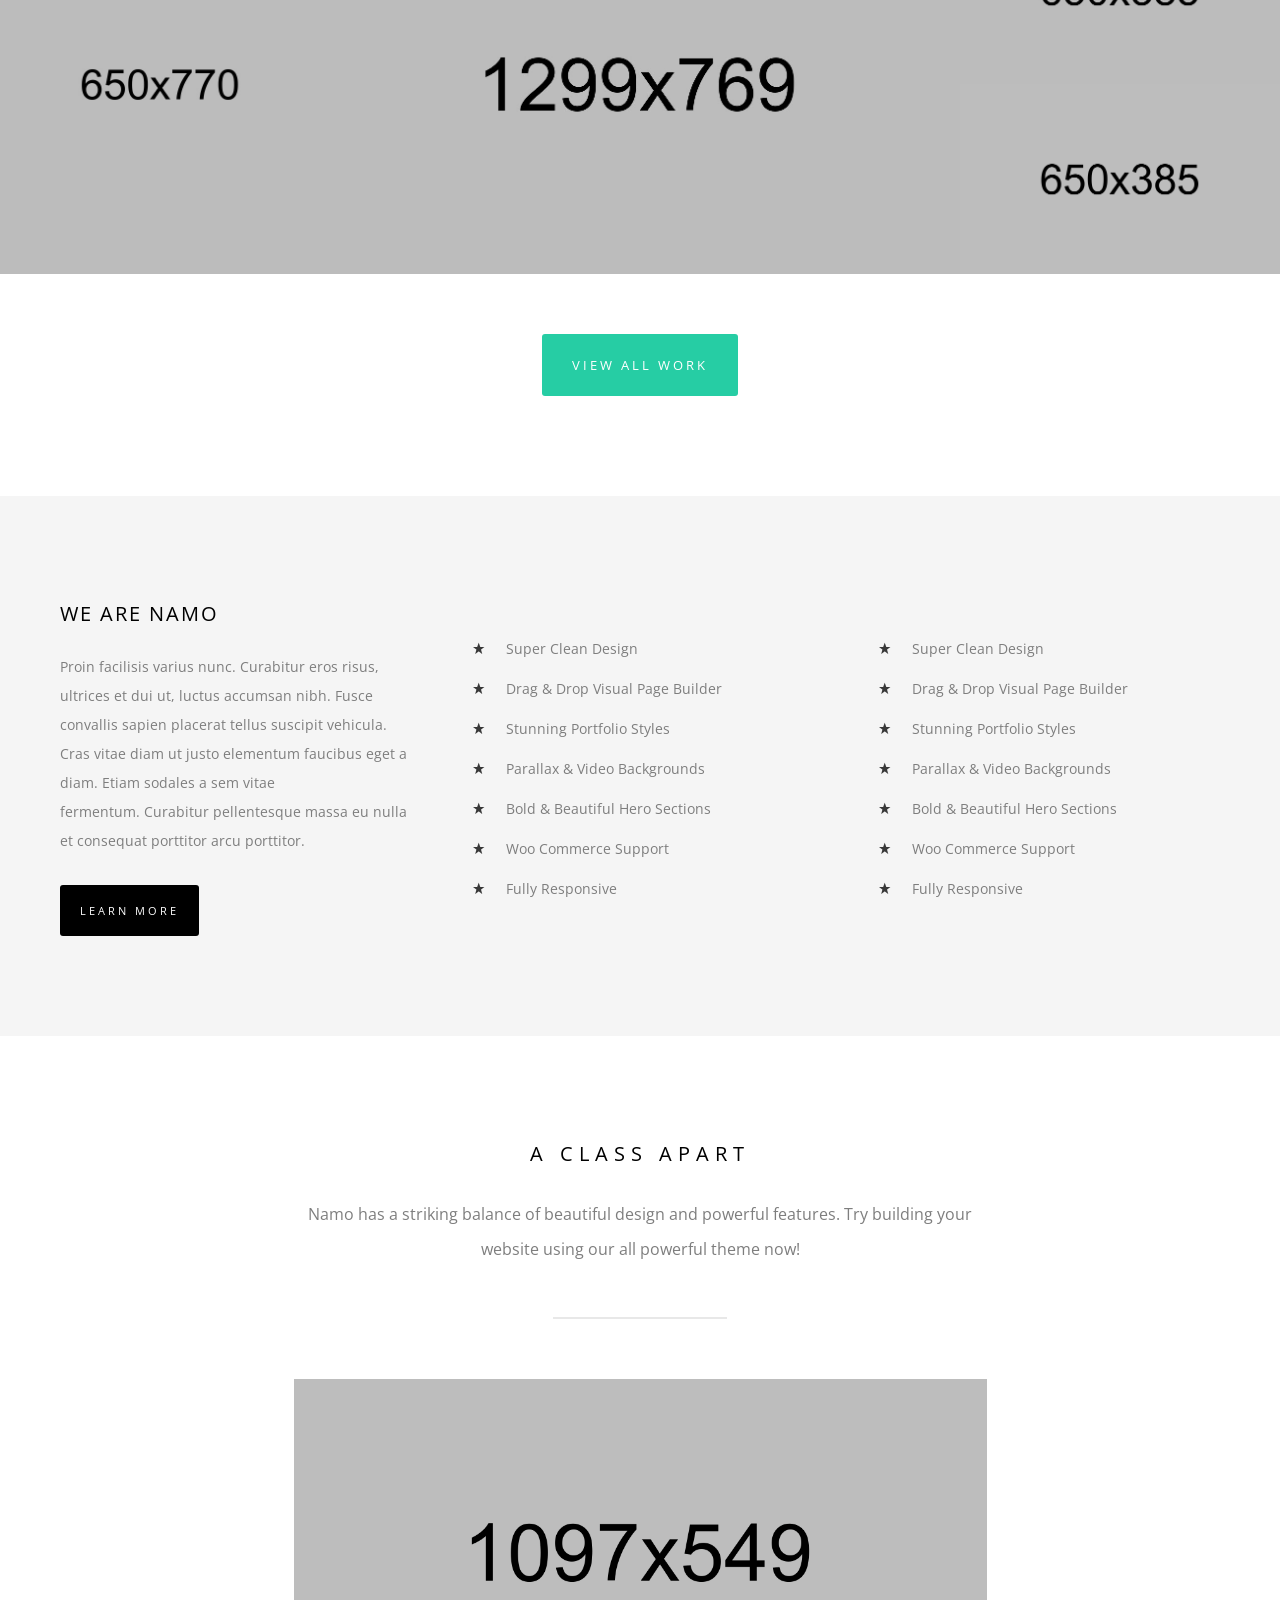
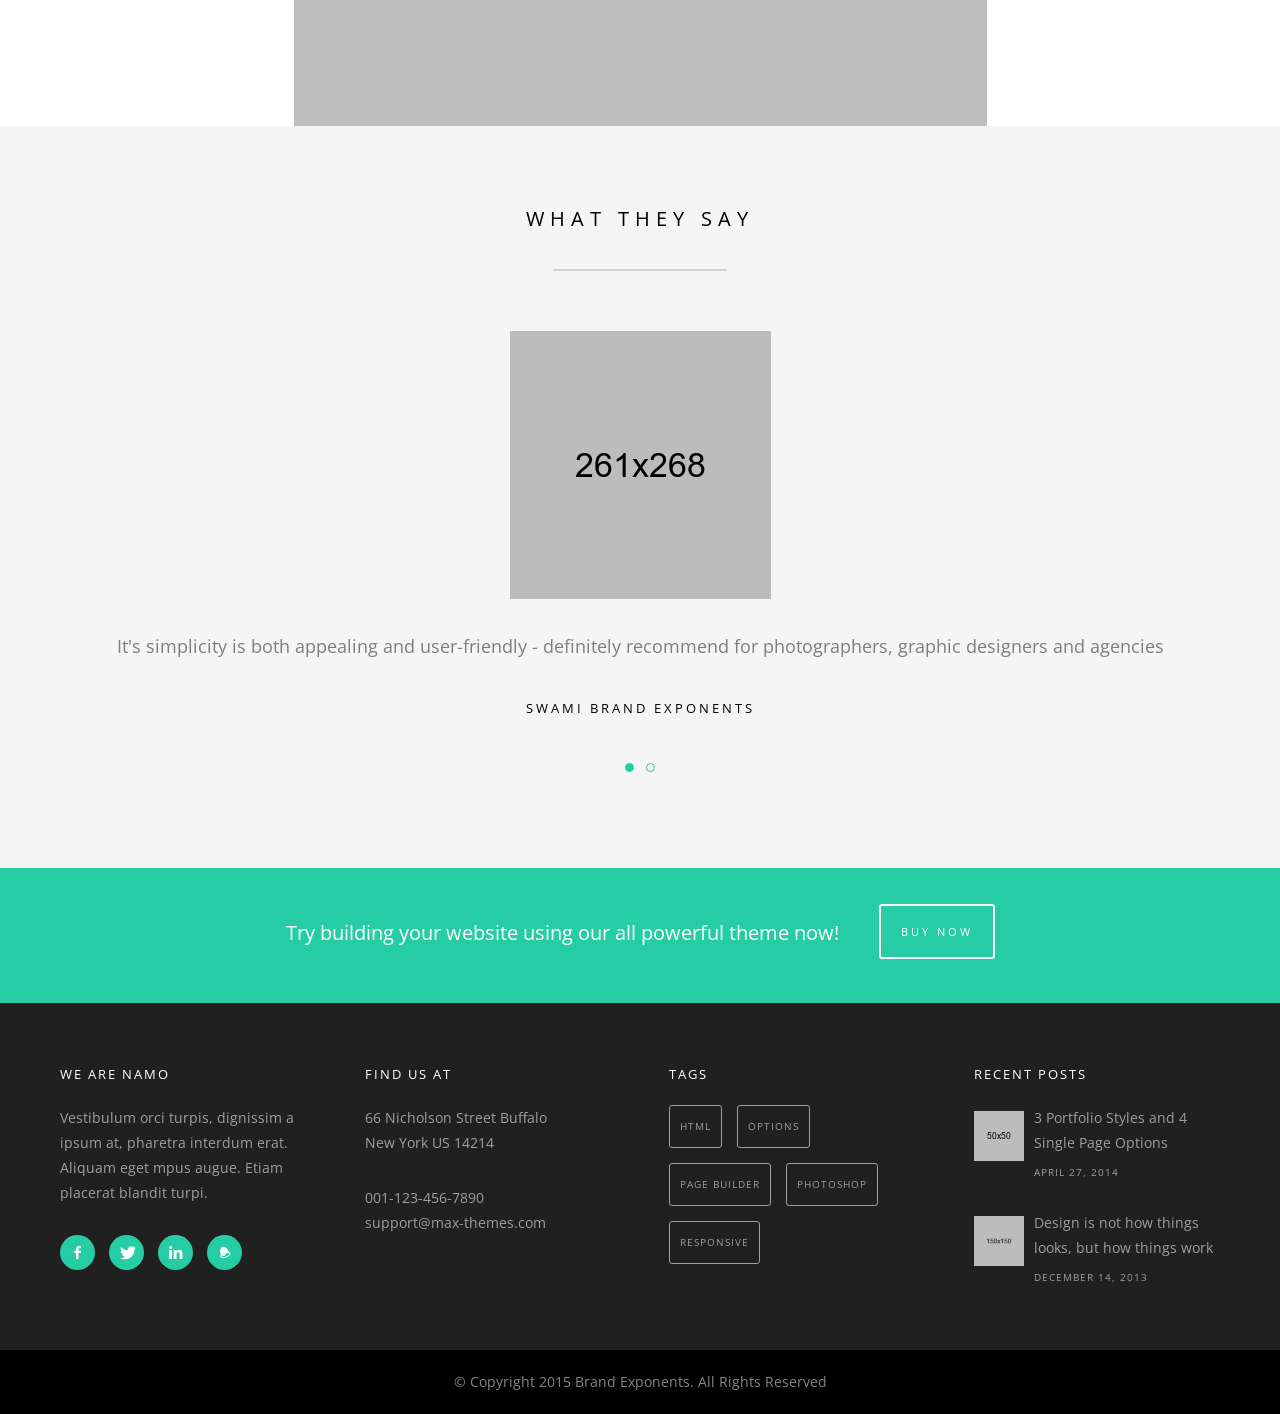
<file: namo/namo-placehold/home/index.html>
<!doctype html>
<!-- paulirish.com/2008/conditional-stylesheets-vs-css-hacks-answer-neither/ -->
<!--[if lt IE 7]> <html class="no-js lt-ie9 lt-ie8 lt-ie7" lang="en"> <![endif]-->
<!--[if IE 7]>    <html class="no-js lt-ie9 lt-ie8" lang="en"> <![endif]-->
<!--[if IE 8]>    <html class="no-js lt-ie9" lang="en"> <![endif]-->
<!--[if gt IE 8]><!--> 
<html class="no-js" lang="en-US"> <!--<![endif]-->
<head>
	<meta charset="utf-8">
	<!--[if IE]>
		<meta http-equiv="X-UA-Compatible" content="IE=edge,chrome=1" >
	<![endif]-->

	<title>Namo</title>
	<meta name="viewport" content="user-scalable=no, width=device-width, initial-scale=1, maximum-scale=1" />
    <meta name="apple-mobile-web-app-capable" content="yes" />
	<link rel="stylesheet" href="css/style.css">
	<link rel='stylesheet' id='contact-form-7-css'  href='css/contactform.css' type='text/css' media='all' />


	<link rel='stylesheet' id='be-themes-woocommerce-css-css'  href='css/woocommerce.css' type='text/css' media='all' />
	<link rel='stylesheet' id='rs-plugin-settings-css'  href='css/settings.css' type='text/css' media='all' />
	<link rel='stylesheet' id='be-themes-layout-css'  href='css/layout.css' type='text/css' media='all' />
	<link rel='stylesheet' id='be-themes-shortcodes-css'  href='css/shortcodes.css' type='text/css' media='all' />
	<link rel='stylesheet' id='be-themes-css-css'  href='css/theme-options.css' type='text/css' media='all' />
	<link rel='stylesheet' id='fontello-css'  href='css/be-themes.css' type='text/css' media='all' />
	<link rel='stylesheet' id='fontello-css2'  href='css/be-themes-embedded.css' type='text/css' media='all' />
	<link rel='stylesheet' id='fontello-css3'  href='css/font-awesome.css' type='text/css' media='all' />
	<link rel='stylesheet' id='be-lightbox-css-css'  href='css/magnific-popup.css' type='text/css' media='all' />
	<link rel='stylesheet' id='be-flexslider-css'  href='css/flexslider.css' type='text/css' media='all' />
	<link rel='stylesheet' id='be-animations-css'  href='css/animate-custom.css' type='text/css' media='all' />
	<link rel='stylesheet' id='be-animations-css2'  href='css/animation.css' type='text/css' media='all' />
	<link rel='stylesheet' id='be-slider-css'  href='css/be-slider.css' type='text/css' media='all' />
	<link rel='stylesheet' id='woocommerce_chosen_styles-css'  href='css/chosen.css' type='text/css' media='all' />
		
	<link href='http://fonts.googleapis.com/css?family=Open+Sans:300italic,400italic,600italic,700italic,800italic,400,300,600,700,800' rel='stylesheet' type='text/css'>

	<link rel="shortcut icon" href="images/favicon.ico" type="image/x-icon">
	<link rel="icon" href="images/favicon.ico" type="image/x-icon">

	<script type='text/javascript' src='js/jquery.js'></script>
	<script type='text/javascript' src='js/jquery-migrate.min.js'></script>
	<script type='text/javascript' src='js/modernizr-2.6.2.min.js'></script>

</head>
<body class="page page-template-default transparent-sticky header-transparent">	

<div class="sb-slidebar sb-right">
	<div id="sb-slidebar-content" class="sb-slidebar-content ajaxable">
		<div id="logo-sidebar">
			<a href="index.html"><img class="transparent-logo dark-scheme-logo" src="upload/logo-white.png" alt=""/></a>
		</div>
		<div class="widget_text widget">
			<h6>Follow Us</h6>
			<div class="textwidget">
				<p>
					<a href="#" class="icon-shortcode " data-animation="fadeIn"><i class="font-icon icon-facebook small circle" style="border-style: solid; border-width: 1px; border-color: #fff; background-color: inherit; color: #fff;" data-animation="fadeIn" data-bg-color="inherit" data-hover-bg-color="#26cda4" data-color="#fff" data-hover-color="#fff" data-border-color="#fff" data-hover-border-color="#26cda4"></i></a>

					<a href="#" class="icon-shortcode " data-animation="fadeIn"><i class="font-icon icon-twitter small circle" style="border-style: solid; border-width: 1px; border-color: #fff; background-color: inherit; color: #fff;" data-animation="fadeIn" data-bg-color="inherit" data-hover-bg-color="#26cda4" data-color="#fff" data-hover-color="#fff" data-border-color="#fff" data-hover-border-color="#26cda4"></i></a>

					<a href="#" class="icon-shortcode " data-animation="fadeIn"><i class="font-icon icon-linkedin small circle" style="border-style: solid; border-width: 1px; border-color: #fff; background-color: inherit; color: #fff;" data-animation="fadeIn" data-bg-color="inherit" data-hover-bg-color="#26cda4" data-color="#fff" data-hover-color="#fff" data-border-color="#fff" data-hover-border-color="#26cda4"></i></a>

					<a href="#" class="icon-shortcode " data-animation="fadeIn"><i class="font-icon icon-vimeo small circle" style="border-style: solid; border-width: 1px; border-color: #fff; background-color: inherit; color: #fff;" data-animation="fadeIn" data-bg-color="inherit" data-hover-bg-color="#26cda4" data-color="#fff" data-hover-color="#fff" data-border-color="#fff" data-hover-border-color="#26cda4"></i></a>
				</p>
				<p>
					Copyright 2015 Brand Exponents, All Rights Reserved.
				</p>
			</div>
		</div>
	</div>
</div>

<div id="main-wrapper">
	<div id="main" class="ajaxable layout-wide">
		<header id="header">
		<div id="header-inner-wrap" class="">
			<div id="header-wrap" class="be-wrap clearfix" data-default-height="122" data-sticky-height="58">
				<div id="logo">
					<a href="index.html"><img class="transparent-logo dark-scheme-logo" src="upload/namo-logo.png" alt=""/><img class="transparent-logo light-scheme-logo" src="upload/namo-logo.png" alt=""/><img class="normal-logo" src="images/logo.png" alt=""/></a>
				</div>

				<div class="header-controls">

					<div class="menu-controls sliderbar-menu-controller right" title="Sidebar Menu Controller">
						<i class="font-icon icon-menu"></i>
					</div>

					<div class="header-cart-controls">
						<a class="cart-contents font-icon cart-empty" href="#" title="View your shopping cart"><span>0</span></a>
						<div class="widget_shopping_cart_wrap">
							<div class="widget woocommerce widget_shopping_cart">
								<h2 class="widgettitle">Cart</h2>
								<div class="widget_shopping_cart_content">
								</div>
							</div>
						</div>
					</div>

					<div class="header-search-controls">
						<i class="search-button icon-search font-icon"></i>
						<div class="search-box-wrapper">
							<form role="search" method="get" class="searchform" action="#">
								<input type="text" placeholder="Search ..." value="" name="s" class="s"/>
								<i class="search-icon icon-search font-icon"></i>
								<input type="submit" class="search-submit" value=""/>
							</form>
						</div>
					</div>

					<div class="mobile-nav-controller-wrap">
						<div class="menu-controls mobile-nav-controller" title="Mobile Menu Controller">
							<i class="font-icon icon-menu"></i>
						</div>
					</div>
				</div>

				<nav id="navigation" class="clearfix">
				<div class="menu left">
					<ul id="menu" class="clearfix">
						<li id="menu-item-1619" class="menu-item menu-item-type-post_type menu-item-object-page current-menu-item page_item page-item-1528 current_page_item menu-item-has-children menu-item-1619"><a href="index.html">Home</a>
						<span class="mobile-sub-menu-controller"><i class="icon-down-open-mini"></i></span>
						<ul class="sub-menu clearfix">
							<li id="menu-item-2325" class="menu-item menu-item-type-post_type menu-item-object-page menu-item-2325"><a href="home-2.html">Home 2 &#8211; Dark</a></li>
							<li id="menu-item-2329" class="menu-item menu-item-type-post_type menu-item-object-page menu-item-2329"><a href="home-3.html">Home 3</a></li>
							<li id="menu-item-1618" class="menu-item menu-item-type-post_type menu-item-object-page menu-item-1618"><a href="home-4.html">Home 4</a></li>
							<li id="menu-item-1617" class="menu-item menu-item-type-post_type menu-item-object-page menu-item-1617"><a href="home-5.html">Home 5</a></li>
							<li id="menu-item-1616" class="menu-item menu-item-type-post_type menu-item-object-page menu-item-1616"><a href="home-6.html">Home 6</a></li>
							<li id="menu-item-1615" class="menu-item menu-item-type-post_type menu-item-object-page menu-item-1615"><a href="home-7.html">Home 7</a></li>
							<li id="menu-item-1645" class="menu-item menu-item-type-post_type menu-item-object-page menu-item-1645"><a href="home-8.html">Home 8</a></li>
							<li id="menu-item-2434" class="menu-item menu-item-type-custom menu-item-object-custom menu-item-2434"><a target="_blank" href="../onepage/index.html">One Page Website</a></li>
							<li id="menu-item-2473" class="menu-item menu-item-type-post_type menu-item-object-page menu-item-2473"><a href="grand-sections.html">Full Screen Sections</a></li>
							<li id="menu-item-2486" class="menu-item menu-item-type-custom menu-item-object-custom menu-item-2486"><a target="_blank" href="../photography-page/index.html">Left Header &#8211; Photography</a></li>
						</ul>
						</li>
						<li id="menu-item-1931" class="menu-item menu-item-type-custom menu-item-object-custom current-menu-ancestor menu-item-has-children menu-item-1931"><a href="#">Pages</a>
						<span class="mobile-sub-menu-controller"><i class="icon-down-open-mini"></i></span>
						<ul class="sub-menu clearfix">
							<li id="menu-item-32" class="menu-item menu-item-type-post_type menu-item-object-page menu-item-32"><a href="about-us.html">About Us</a></li>
							<li id="menu-item-1932" class="menu-item menu-item-type-post_type menu-item-object-page menu-item-1932"><a href="about-us-2.html">About Us &#8211; 2</a></li>
							<li id="menu-item-1963" class="menu-item menu-item-type-post_type menu-item-object-page menu-item-1963"><a href="services-2.html">Services</a></li>
							<li id="menu-item-2216" class="menu-item menu-item-type-custom menu-item-object-custom current-menu-ancestor current-menu-parent menu-item-has-children menu-item-2216"><a href="#">Hero Sections</a>
							<span class="mobile-sub-menu-controller"><i class="icon-down-open-mini"></i></span>
							<ul class="sub-menu clearfix">
								<li id="menu-item-2217" class="menu-item menu-item-type-post_type menu-item-object-page menu-item-2217"><a href="home-3.html">Full Screen Video</a></li>
								<li id="menu-item-2218" class="menu-item menu-item-type-post_type menu-item-object-page current-menu-item page_item page-item-1528 current_page_item menu-item-2218"><a href="index.html">Full Screen Rev Slider</a></li>
								<li id="menu-item-2219" class="menu-item menu-item-type-post_type menu-item-object-page menu-item-2219"><a href="home-6.html">Full Screen Parallax</a></li>
								<li id="menu-item-2221" class="menu-item menu-item-type-post_type menu-item-object-page menu-item-2221"><a href="home-8.html">Fixed Height Parallax</a></li>
								<li id="menu-item-2222" class="menu-item menu-item-type-post_type menu-item-object-page menu-item-2222"><a href="home-7.html">Fixed Height Rev Slider</a></li>
								<li id="menu-item-2223" class="menu-item menu-item-type-post_type menu-item-object-page menu-item-2223"><a href="buttons.html">Classic Page Title</a></li>
							</ul>
							</li>
							<li id="menu-item-2341" class="menu-item menu-item-type-post_type menu-item-object-page menu-item-2341"><a href="left-sidebar.html">Left Sidebar</a></li>
							<li id="menu-item-2340" class="menu-item menu-item-type-post_type menu-item-object-page menu-item-2340"><a href="right-sidebar.html">Right Sidebar</a></li>
							<li id="menu-item-2280" class="menu-item menu-item-type-post_type menu-item-object-page menu-item-2280"><a href="contact-us.html">Contact us</a></li>
							<li id="menu-item-2384" class="menu-item menu-item-type-post_type menu-item-object-page menu-item-2384"><a href="contact-us-2.html">Contact Us &#8211; 2</a></li>
						</ul>
						</li>
						<li id="menu-item-1210" class="mega highlight columns-4 menu-item menu-item-type-custom menu-item-object-custom menu-item-has-children menu-item-1210"><a href="#">Portfolio</a>
						<span class="mobile-sub-menu-controller"><i class="icon-down-open-mini"></i></span>
						<ul class="sub-menu clearfix">
							<li id="menu-item-1817" class="menu-item menu-item-type-post_type menu-item-object-page menu-item-has-children menu-item-1817"><a href="boxed-classic-2-column.html">BOXED</a>
							<span class="mobile-sub-menu-controller"><i class="icon-down-open-mini"></i></span>
							<ul class="sub-menu clearfix">
								<li id="menu-item-1808" class="menu-item menu-item-type-post_type menu-item-object-page menu-item-1808"><a href="boxed-classic-2-column.html">Classic 2 Column</a></li>
								<li id="menu-item-1809" class="menu-item menu-item-type-post_type menu-item-object-page menu-item-1809"><a href="boxed-classic-3-column.html">Classic 3 Column</a></li>
								<li id="menu-item-1810" class="menu-item menu-item-type-post_type menu-item-object-page menu-item-1810"><a href="boxed-classic-4-column.html">Classic 4 Column</a></li>
								<li id="menu-item-1811" class="menu-item menu-item-type-post_type menu-item-object-page menu-item-1811"><a href="boxed-masonry-2-column.html">Masonry 2 Column</a></li>
								<li id="menu-item-1812" class="menu-item menu-item-type-post_type menu-item-object-page menu-item-1812"><a href="boxed-masonry-3-column.html">Masonry 3 Column</a></li>
								<li id="menu-item-1813" class="menu-item menu-item-type-post_type menu-item-object-page menu-item-1813"><a href="boxed-masonry-4-column.html">Masonry 4 Column</a></li>
								<li id="menu-item-1815" class="menu-item menu-item-type-post_type menu-item-object-page menu-item-1815"><a href="boxed-multigrid-3-column.html">Multigrid 3 Column</a></li>
								<li id="menu-item-1816" class="menu-item menu-item-type-post_type menu-item-object-page menu-item-1816"><a href="boxed-multigrid-4-column.html">Multigrid 4 Column</a></li>
								<li id="menu-item-2405" class="menu-item menu-item-type-post_type menu-item-object-page menu-item-2405"></li>
							</ul>
							</li>
							<li id="menu-item-1823" class="menu-item menu-item-type-post_type menu-item-object-page menu-item-has-children menu-item-1823"><a href="full-width-classic-3-column.html">FULL WIDTH</a>
							<span class="mobile-sub-menu-controller"><i class="icon-down-open-mini"></i></span>
							<ul class="sub-menu clearfix">
								<li id="menu-item-1832" class="menu-item menu-item-type-post_type menu-item-object-page menu-item-1832"><a href="full-width-classic-3-column.html">Classic 3 Column</a></li>
								<li id="menu-item-1824" class="menu-item menu-item-type-post_type menu-item-object-page menu-item-1824"><a href="full-width-classic-4-column.html">Classic 4 Column</a></li>
								<li id="menu-item-2332" class="menu-item menu-item-type-post_type menu-item-object-page menu-item-2332"><a href="full-width-classic-5-column.html">Classic 5 Column</a></li>
								<li id="menu-item-2312" class="menu-item menu-item-type-post_type menu-item-object-page menu-item-2312"><a href="full-width-masonry-3-column-2.html">Masonry 3 Column</a></li>
								<li id="menu-item-2313" class="menu-item menu-item-type-post_type menu-item-object-page menu-item-2313"><a href="full-width-masonry-4-column-2.html">Masonry 4 Column</a></li>
								<li id="menu-item-2314" class="menu-item menu-item-type-post_type menu-item-object-page menu-item-2314"><a href="full-width-masonry-5-column-2.html">Masonry 5 Column</a></li>
								<li id="menu-item-1829" class="menu-item menu-item-type-post_type menu-item-object-page menu-item-1829"><a href="full-width-multigrid-3-column.html">Multigrid 3 Column</a></li>
								<li id="menu-item-1830" class="menu-item menu-item-type-post_type menu-item-object-page menu-item-1830"><a href="full-width-multigrid-4-column.html">Multigrid 4 Column</a></li>
								<li id="menu-item-1831" class="menu-item menu-item-type-post_type menu-item-object-page menu-item-1831"><a href="full-width-multigrid-5-column.html">Multigrid 5 Column</a></li>
							</ul>
							</li>
							<li id="menu-item-1860" class="menu-item menu-item-type-post_type menu-item-object-page menu-item-has-children menu-item-1860"><a href="full-width-gutter-classic-3-column.html">FULL WIDTH WITH GUTTER</a>
							<span class="mobile-sub-menu-controller"><i class="icon-down-open-mini"></i></span>
							<ul class="sub-menu clearfix">
								<li id="menu-item-1869" class="menu-item menu-item-type-post_type menu-item-object-page menu-item-1869"><a href="full-width-gutter-classic-3-column.html">Classic 3 Column</a></li>
								<li id="menu-item-1861" class="menu-item menu-item-type-post_type menu-item-object-page menu-item-1861"><a href="full-width-gutter-classic-4-column.html">Classic 4 Column</a></li>
								<li id="menu-item-1862" class="menu-item menu-item-type-post_type menu-item-object-page menu-item-1862"><a href="full-width-gutter-classic-5-column.html">Classic 5 Column</a></li>
								<li id="menu-item-1863" class="menu-item menu-item-type-post_type menu-item-object-page menu-item-1863"><a href="full-width-gutter-masonry-3-column.html">Masonry 3 Column</a></li>
								<li id="menu-item-1864" class="menu-item menu-item-type-post_type menu-item-object-page menu-item-1864"><a href="full-width-gutter-masonry-4-column.html">Masonry 4 Column</a></li>
								<li id="menu-item-1865" class="menu-item menu-item-type-post_type menu-item-object-page menu-item-1865"><a href="full-width-gutter-masonry-5-column.html">Masonry 5 Column</a></li>
								<li id="menu-item-1866" class="menu-item menu-item-type-post_type menu-item-object-page menu-item-1866"><a href="full-width-gutter-multigrid-3-column.html">Multigrid 3 Column</a></li>
								<li id="menu-item-1867" class="menu-item menu-item-type-post_type menu-item-object-page menu-item-1867"><a href="full-width-gutter-multigrid-4-column.html">Multigrid 4 Column</a></li>
								<li id="menu-item-1868" class="menu-item menu-item-type-post_type menu-item-object-page menu-item-1868"><a href="full-width-gutter-multigrid-5-column.html">Multigrid 5 Column</a></li>
							</ul>
							</li>
							<li id="menu-item-2129" class="menu-item menu-item-type-custom menu-item-object-custom menu-item-has-children menu-item-2129"><a href="#">Single Portfolio</a>
							<span class="mobile-sub-menu-controller"><i class="icon-down-open-mini"></i></span>
							<ul class="sub-menu clearfix">
								<li id="menu-item-2131" class="menu-item menu-item-type-post_type menu-item-object-portfolio menu-item-2131"><a href="left-floating-sidebar.html">Left Floating Sidebar</a></li>
								<li id="menu-item-2132" class="menu-item menu-item-type-post_type menu-item-object-portfolio menu-item-2132"><a href="sidebar-slider.html">Sidebar Slider</a></li>
								<li id="menu-item-2133" class="menu-item menu-item-type-post_type menu-item-object-portfolio menu-item-2133"><a href="page-builder.html">Page Builder</a></li>
								<li id="menu-item-2135" class="menu-item menu-item-type-post_type menu-item-object-portfolio menu-item-2135"><a href="stanley-cubrik.html">Gallery</a></li>
								<li id="menu-item-2136" class="menu-item menu-item-type-post_type menu-item-object-portfolio menu-item-2136"><a href="right-floating-sidebar.html">Right Floating Sidebar</a></li>
								<li id="menu-item-2137" class="menu-item menu-item-type-post_type menu-item-object-portfolio menu-item-2137"><a href="vertical-stacked.html">Vertical Stacked</a></li>
								<li id="menu-item-2138" class="menu-item menu-item-type-custom menu-item-object-custom menu-item-2138"><a href="slider-and-lightbox.html">Carousal Slider</a></li>
								<li id="menu-item-2139" class="menu-item menu-item-type-custom menu-item-object-custom menu-item-2139"><a href="slider-and-lightbox.html">Full Screen Slider</a></li>
								<li id="menu-item-2141" class="menu-item menu-item-type-custom menu-item-object-custom menu-item-2141"><a href="slider-and-lightbox.html">Lightbox Image &#038; Video</a></li>
							</ul>
							</li>
						</ul>
						</li>
						<li id="menu-item-1547" class="menu-item menu-item-type-post_type menu-item-object-page menu-item-has-children menu-item-1547"><a href="shop.html">Shop</a>
						<span class="mobile-sub-menu-controller"><i class="icon-down-open-mini"></i></span>
						<ul class="sub-menu clearfix">
							<li id="menu-item-2315" class="menu-item menu-item-type-post_type menu-item-object-page menu-item-2315"><a href="shop-full-width.html">Shop Full Width</a></li>
							<li id="menu-item-1548" class="menu-item menu-item-type-post_type menu-item-object-page menu-item-1548"></li>
							<li id="menu-item-1604" class="menu-item menu-item-type-post_type menu-item-object-page menu-item-1604"></li>
						</ul>
						</li>
						<li id="menu-item-1549" class="menu-item menu-item-type-post_type menu-item-object-page menu-item-has-children menu-item-1549"><a href="blog.html">Blog</a>
						<span class="mobile-sub-menu-controller"><i class="icon-down-open-mini"></i></span>
						<ul class="sub-menu clearfix">
							<li id="menu-item-2203" class="menu-item menu-item-type-post_type menu-item-object-page menu-item-2203"><a href="blog-small-thumb.html">Blog Small Thumb</a></li>
							<li id="menu-item-2202" class="menu-item menu-item-type-post_type menu-item-object-page menu-item-2202"><a href="blog-masonry.html">Blog Masonry</a></li>
						</ul>
						</li>
						<li id="menu-item-2487" class="mega columns-3 menu-item menu-item-type-custom menu-item-object-custom menu-item-has-children menu-item-2487"><a href="#">Shortcodes</a>
						<span class="mobile-sub-menu-controller"><i class="icon-down-open-mini"></i></span>
						<ul class="sub-menu clearfix">
							<li id="menu-item-1966" class="menu-item menu-item-type-post_type menu-item-object-page menu-item-has-children menu-item-1966"><a href="accordion.html">Accordion</a>
							<span class="mobile-sub-menu-controller"><i class="icon-down-open-mini"></i></span>
							<ul class="sub-menu clearfix">
								<li id="menu-item-1977" class="menu-item menu-item-type-post_type menu-item-object-page menu-item-1977"><a href="animated-charts.html">Animated Charts</a></li>
								<li id="menu-item-1985" class="menu-item menu-item-type-post_type menu-item-object-page menu-item-1985"><a href="animated-numbers.html">Animated Numbers</a></li>
								<li id="menu-item-1990" class="menu-item menu-item-type-post_type menu-item-object-page menu-item-1990"><a href="buttons.html">Buttons</a></li>
								<li id="menu-item-1995" class="menu-item menu-item-type-post_type menu-item-object-page menu-item-1995"><a href="call-to-action.html">Call to Action</a></li>
								<li id="menu-item-2006" class="menu-item menu-item-type-post_type menu-item-object-page menu-item-2006"><a href="clients.html">Clients</a></li>
								<li id="menu-item-2074" class="menu-item menu-item-type-post_type menu-item-object-page menu-item-2074"><a href="divider.html">Divider</a></li>
								<li id="menu-item-2014" class="menu-item menu-item-type-post_type menu-item-object-page menu-item-2014"><a href="drop-caps.html">Drop Caps</a></li>
							</ul>
							</li>
							<li id="menu-item-2115" class="menu-item menu-item-type-post_type menu-item-object-page menu-item-has-children menu-item-2115"><a href="flex-slider.html">Flex Slider</a>
							<span class="mobile-sub-menu-controller"><i class="icon-down-open-mini"></i></span>
							<ul class="sub-menu clearfix">
								<li id="menu-item-2117" class="menu-item menu-item-type-post_type menu-item-object-page menu-item-2117"><a href="gallery.html">Gallery</a></li>
								<li id="menu-item-2078" class="menu-item menu-item-type-post_type menu-item-object-page menu-item-2078"><a href="google-maps.html">Google Maps</a></li>
								<li id="menu-item-2023" class="menu-item menu-item-type-post_type menu-item-object-page menu-item-2023"><a href="icons.html">Icons</a></li>
								<li id="menu-item-2032" class="menu-item menu-item-type-post_type menu-item-object-page menu-item-2032"><a href="lists.html">Lists</a></li>
								<li id="menu-item-2037" class="menu-item menu-item-type-post_type menu-item-object-page menu-item-2037"><a href="notifications.html">Notifications</a></li>
							</ul>
							</li>
						</ul>
						</li>
					</ul>
				</div>
				</nav>
				<!-- End Navigation -->
			</div>

			<!-- Navigation Mobile -->
			<div class="clearfix">
				<div class="mobile-menu">
					<ul id="mobile-menu" class="clearfix">
						<li class="menu-item menu-item-type-post_type menu-item-object-page current-menu-item page_item page-item-1528 current_page_item menu-item-has-children menu-item-1619"><a href="index.html">Home</a>
						<span class="mobile-sub-menu-controller"><i class="icon-down-open-mini"></i></span>
						<ul class="sub-menu clearfix">
							<li class="menu-item menu-item-type-post_type menu-item-object-page menu-item-2325"><a href="home-2.html">Home 2 &#8211; Dark</a></li>
							<li class="menu-item menu-item-type-post_type menu-item-object-page menu-item-2329"><a href="home-3.html">Home 3</a></li>
							<li class="menu-item menu-item-type-post_type menu-item-object-page menu-item-1618"><a href="home-4.html">Home 4</a></li>
							<li class="menu-item menu-item-type-post_type menu-item-object-page menu-item-1617"><a href="home-5.html">Home 5</a></li>
							<li class="menu-item menu-item-type-post_type menu-item-object-page menu-item-1616"><a href="home-6.html">Home 6</a></li>
							<li class="menu-item menu-item-type-post_type menu-item-object-page menu-item-1615"><a href="home-7.html">Home 7</a></li>
							<li class="menu-item menu-item-type-post_type menu-item-object-page menu-item-1645"><a href="home-8.html">Home 8</a></li>
							<li class="menu-item menu-item-type-custom menu-item-object-custom menu-item-2434"><a target="_blank" href="namo-single.html">One Page Website</a></li>
							<li class="menu-item menu-item-type-post_type menu-item-object-page menu-item-2473"><a href="grand-sections.html">Full Screen Sections</a></li>
							<li class="menu-item menu-item-type-custom menu-item-object-custom menu-item-2486"><a target="_blank" href="namo-photography.html">Left Header &#8211; Photography</a></li>
						</ul>
						</li>
						<li class="menu-item menu-item-type-custom menu-item-object-custom current-menu-ancestor menu-item-has-children menu-item-1931"><a href="#">Pages</a>
						<span class="mobile-sub-menu-controller"><i class="icon-down-open-mini"></i></span>
						<ul class="sub-menu clearfix">
							<li class="menu-item menu-item-type-post_type menu-item-object-page menu-item-32"><a href="about-us.html">About Us</a></li>
							<li class="menu-item menu-item-type-post_type menu-item-object-page menu-item-1932"><a href="about-us-2.html">About Us &#8211; 2</a></li>
							<li class="menu-item menu-item-type-post_type menu-item-object-page menu-item-1963"><a href="services-2.html">Services</a></li>
							<li class="menu-item menu-item-type-custom menu-item-object-custom current-menu-ancestor current-menu-parent menu-item-has-children menu-item-2216"><a href="#">Hero Sections</a>
							<span class="mobile-sub-menu-controller"><i class="icon-down-open-mini"></i></span>
							<ul class="sub-menu clearfix">
								<li class="menu-item menu-item-type-post_type menu-item-object-page menu-item-2217"><a href="home-3.html">Full Screen Video</a></li>
								<li class="menu-item menu-item-type-post_type menu-item-object-page current-menu-item page_item page-item-1528 current_page_item menu-item-2218"><a href="index.html">Full Screen Rev Slider</a></li>
								<li class="menu-item menu-item-type-post_type menu-item-object-page menu-item-2219"><a href="home-6.html">Full Screen Parallax</a></li>
								<li class="menu-item menu-item-type-post_type menu-item-object-page menu-item-2221"><a href="home-8.html">Fixed Height Parallax</a></li>
								<li class="menu-item menu-item-type-post_type menu-item-object-page menu-item-2222"><a href="home-7.html">Fixed Height Rev Slider</a></li>
								<li class="menu-item menu-item-type-post_type menu-item-object-page menu-item-2223"><a href="buttons.html">Classic Page Title</a></li>
							</ul>
							</li>
							<li class="menu-item menu-item-type-post_type menu-item-object-page menu-item-2341"><a href="left-sidebar.html">Left Sidebar</a></li>
							<li class="menu-item menu-item-type-post_type menu-item-object-page menu-item-2340"><a href="right-sidebar.html">Right Sidebar</a></li>
							<li class="menu-item menu-item-type-post_type menu-item-object-page menu-item-2280"><a href="contact-us.html">Contact us</a></li>
							<li class="menu-item menu-item-type-post_type menu-item-object-page menu-item-2384"><a href="contact-us-2.html">Contact Us &#8211; 2</a></li>
						</ul>
						</li>
						<li class="mega highlight columns-4 menu-item menu-item-type-custom menu-item-object-custom menu-item-has-children menu-item-1210"><a href="#">Portfolio</a>
						<span class="mobile-sub-menu-controller"><i class="icon-down-open-mini"></i></span>
						<ul class="sub-menu clearfix">
							<li class="menu-item menu-item-type-post_type menu-item-object-page menu-item-has-children menu-item-1817"><a href="boxed-classic-2-column.html">BOXED</a>
							<span class="mobile-sub-menu-controller"><i class="icon-down-open-mini"></i></span>
							<ul class="sub-menu clearfix">
								<li class="menu-item menu-item-type-post_type menu-item-object-page menu-item-1808"><a href="boxed-classic-2-column.html">Classic 2 Column</a></li>
								<li class="menu-item menu-item-type-post_type menu-item-object-page menu-item-1809"><a href="boxed-classic-3-column.html">Classic 3 Column</a></li>
								<li class="menu-item menu-item-type-post_type menu-item-object-page menu-item-1810"><a href="boxed-classic-4-column.html">Classic 4 Column</a></li>
								<li class="menu-item menu-item-type-post_type menu-item-object-page menu-item-1811"><a href="boxed-masonry-2-column.html">Masonry 2 Column</a></li>
								<li class="menu-item menu-item-type-post_type menu-item-object-page menu-item-1812"><a href="boxed-masonry-3-column.html">Masonry 3 Column</a></li>
								<li class="menu-item menu-item-type-post_type menu-item-object-page menu-item-1813"><a href="boxed-masonry-4-column.html">Masonry 4 Column</a></li>
								<li class="menu-item menu-item-type-post_type menu-item-object-page menu-item-1815"><a href="boxed-multigrid-3-column.html">Multigrid 3 Column</a></li>
								<li class="menu-item menu-item-type-post_type menu-item-object-page menu-item-1816"><a href="boxed-multigrid-4-column.html">Multigrid 4 Column</a></li>
								<li class="menu-item menu-item-type-post_type menu-item-object-page menu-item-2405"></li>
							</ul>
							</li>
							<li class="menu-item menu-item-type-post_type menu-item-object-page menu-item-has-children menu-item-1823"><a href="full-width-classic-3-column.html">FULL WIDTH</a>
							<span class="mobile-sub-menu-controller"><i class="icon-down-open-mini"></i></span>
							<ul class="sub-menu clearfix">
								<li class="menu-item menu-item-type-post_type menu-item-object-page menu-item-1832"><a href="full-width-classic-3-column.html">Classic 3 Column</a></li>
								<li class="menu-item menu-item-type-post_type menu-item-object-page menu-item-1824"><a href="full-width-classic-4-column.html">Classic 4 Column</a></li>
								<li class="menu-item menu-item-type-post_type menu-item-object-page menu-item-2332"><a href="full-width-classic-5-column.html">Classic 5 Column</a></li>
								<li class="menu-item menu-item-type-post_type menu-item-object-page menu-item-2312"><a href="full-width-masonry-3-column-2.html">Masonry 3 Column</a></li>
								<li class="menu-item menu-item-type-post_type menu-item-object-page menu-item-2313"><a href="full-width-masonry-4-column-2.html">Masonry 4 Column</a></li>
								<li class="menu-item menu-item-type-post_type menu-item-object-page menu-item-2314"><a href="full-width-masonry-5-column-2.html">Masonry 5 Column</a></li>
								<li class="menu-item menu-item-type-post_type menu-item-object-page menu-item-1829"><a href="full-width-multigrid-3-column.html">Multigrid 3 Column</a></li>
								<li class="menu-item menu-item-type-post_type menu-item-object-page menu-item-1830"><a href="full-width-multigrid-4-column.html">Multigrid 4 Column</a></li>
								<li class="menu-item menu-item-type-post_type menu-item-object-page menu-item-1831"><a href="full-width-multigrid-5-column.html">Multigrid 5 Column</a></li>
							</ul>
							</li>
							<li class="menu-item menu-item-type-post_type menu-item-object-page menu-item-has-children menu-item-1860"><a href="full-width-gutter-classic-3-column.html">FULL WIDTH WITH GUTTER</a>
							<span class="mobile-sub-menu-controller"><i class="icon-down-open-mini"></i></span>
							<ul class="sub-menu clearfix">
								<li class="menu-item menu-item-type-post_type menu-item-object-page menu-item-1869"><a href="full-width-gutter-classic-3-column.html">Classic 3 Column</a></li>
								<li class="menu-item menu-item-type-post_type menu-item-object-page menu-item-1861"><a href="full-width-gutter-classic-4-column.html">Classic 4 Column</a></li>
								<li class="menu-item menu-item-type-post_type menu-item-object-page menu-item-1862"><a href="full-width-gutter-classic-5-column.html">Classic 5 Column</a></li>
								<li class="menu-item menu-item-type-post_type menu-item-object-page menu-item-1863"><a href="full-width-gutter-masonry-3-column.html">Masonry 3 Column</a></li>
								<li class="menu-item menu-item-type-post_type menu-item-object-page menu-item-1864"><a href="full-width-gutter-masonry-4-column.html">Masonry 4 Column</a></li>
								<li class="menu-item menu-item-type-post_type menu-item-object-page menu-item-1865"><a href="full-width-gutter-masonry-5-column.html">Masonry 5 Column</a></li>
								<li class="menu-item menu-item-type-post_type menu-item-object-page menu-item-1866"><a href="full-width-gutter-multigrid-3-column.html">Multigrid 3 Column</a></li>
								<li class="menu-item menu-item-type-post_type menu-item-object-page menu-item-1867"><a href="full-width-gutter-multigrid-4-column.html">Multigrid 4 Column</a></li>
								<li class="menu-item menu-item-type-post_type menu-item-object-page menu-item-1868"><a href="full-width-gutter-multigrid-5-column.html">Multigrid 5 Column</a></li>
							</ul>
							</li>
							<li class="menu-item menu-item-type-custom menu-item-object-custom menu-item-has-children menu-item-2129"><a href="#">Single Portfolio</a>
							<span class="mobile-sub-menu-controller"><i class="icon-down-open-mini"></i></span>
							<ul class="sub-menu clearfix">
								<li class="menu-item menu-item-type-post_type menu-item-object-portfolio menu-item-2131"><a href="left-floating-sidebar.html">Left Floating Sidebar</a></li>
								<li class="menu-item menu-item-type-post_type menu-item-object-portfolio menu-item-2132"><a href="sidebar-slider.html">Sidebar Slider</a></li>
								<li class="menu-item menu-item-type-post_type menu-item-object-portfolio menu-item-2133"><a href="page-builder.html">Page Builder</a></li>
								<li class="menu-item menu-item-type-post_type menu-item-object-portfolio menu-item-2135"><a href="stanley-cubrik.html">Gallery</a></li>
								<li class="menu-item menu-item-type-post_type menu-item-object-portfolio menu-item-2136"><a href="right-floating-sidebar.html">Right Floating Sidebar</a></li>
								<li class="menu-item menu-item-type-post_type menu-item-object-portfolio menu-item-2137"><a href="portfolio/vertical-stacked.html">Vertical Stacked</a></li>
								<li class="menu-item menu-item-type-custom menu-item-object-custom menu-item-2138"><a href="slider-and-lightbox.html">Carousal Slider</a></li>
								<li class="menu-item menu-item-type-custom menu-item-object-custom menu-item-2139"><a href="slider-and-lightbox.html">Full Screen Slider</a></li>
								<li class="menu-item menu-item-type-custom menu-item-object-custom menu-item-2141"><a href="slider-and-lightbox.html">Lightbox Image &#038; Video</a></li>
							</ul>
							</li>
						</ul>
						</li>
						<li class="menu-item menu-item-type-post_type menu-item-object-page menu-item-has-children menu-item-1547"><a href="shop.html">Shop</a>
						<span class="mobile-sub-menu-controller"><i class="icon-down-open-mini"></i></span>
						<ul class="sub-menu clearfix">
							<li class="menu-item menu-item-type-post_type menu-item-object-page menu-item-2315"><a href="shop-full-width.html">Shop Full Width</a></li>
							<li class="menu-item menu-item-type-post_type menu-item-object-page menu-item-1548"></li>
							<li class="menu-item menu-item-type-post_type menu-item-object-page menu-item-1604"></li>
						</ul>
						</li>
						<li class="menu-item menu-item-type-post_type menu-item-object-page menu-item-has-children menu-item-1549"><a href="blog.html">Blog</a>
						<span class="mobile-sub-menu-controller"><i class="icon-down-open-mini"></i></span>
						<ul class="sub-menu clearfix">
							<li class="menu-item menu-item-type-post_type menu-item-object-page menu-item-2203"><a href="blog-small-thumb.html">Blog Small Thumb</a></li>
							<li class="menu-item menu-item-type-post_type menu-item-object-page menu-item-2202"><a href="blog-masonry.html">Blog Masonry</a></li>
						</ul>
						</li>
						<li class="mega columns-3 menu-item menu-item-type-custom menu-item-object-custom menu-item-has-children menu-item-2487"><a href="#">Shortcodes</a>
						<span class="mobile-sub-menu-controller"><i class="icon-down-open-mini"></i></span>
						<ul class="sub-menu clearfix">
							<li class="menu-item menu-item-type-post_type menu-item-object-page menu-item-has-children menu-item-1966"><a href="accordion.html">Accordion</a>
							<span class="mobile-sub-menu-controller"><i class="icon-down-open-mini"></i></span>
							<ul class="sub-menu clearfix">
								<li class="menu-item menu-item-type-post_type menu-item-object-page menu-item-1977"><a href="animated-charts.html">Animated Charts</a></li>
								<li class="menu-item menu-item-type-post_type menu-item-object-page menu-item-1985"><a href="animated-numbers.html">Animated Numbers</a></li>
								<li class="menu-item menu-item-type-post_type menu-item-object-page menu-item-1990"><a href="buttons.html">Buttons</a></li>
								<li class="menu-item menu-item-type-post_type menu-item-object-page menu-item-1995"><a href="call-to-action.html">Call to Action</a></li>
								<li class="menu-item menu-item-type-post_type menu-item-object-page menu-item-2006"><a href="clients.html">Clients</a></li>
								<li class="menu-item menu-item-type-post_type menu-item-object-page menu-item-2074"><a href="divider.html">Divider</a></li>
								<li class="menu-item menu-item-type-post_type menu-item-object-page menu-item-2014"><a href="drop-caps.html">Drop Caps</a></li>
							</ul>
							</li>
							<li class="menu-item menu-item-type-post_type menu-item-object-page menu-item-has-children menu-item-2115"><a href="flex-slider.html">Flex Slider</a>
							<span class="mobile-sub-menu-controller"><i class="icon-down-open-mini"></i></span>
							<ul class="sub-menu clearfix">
								<li class="menu-item menu-item-type-post_type menu-item-object-page menu-item-2117"><a href="gallery.html">Gallery</a></li>
								<li class="menu-item menu-item-type-post_type menu-item-object-page menu-item-2078"><a href="google-maps.html">Google Maps</a></li>
								<li class="menu-item menu-item-type-post_type menu-item-object-page menu-item-2023"><a href="icons.html">Icons</a></li>
								<li class="menu-item menu-item-type-post_type menu-item-object-page menu-item-2032"><a href="lists.html">Lists</a></li>
								<li class="menu-item menu-item-type-post_type menu-item-object-page menu-item-2037"><a href="notifications.html">Notifications</a></li>
							</ul>
							</li>
						</ul>
						</li>
					</ul>
				</div>
			</div>
		</div>
		</header>
		<!-- END HEADER -->

		<div class="header-hero-section" id="hero-section">

			<div id="rev_slider_3_1_wrapper" class="rev_slider_wrapper fullscreen-container" style="background-color:#E9E9E9;padding:0px;">
				<!-- START REVOLUTION SLIDER 4.6.5 fullscreen mode -->
				<div id="rev_slider_3_1" class="rev_slider fullscreenbanner" style="display:none;">
					<ul>
						<!-- SLIDE  -->
						<li data-transition="parallaxtobottom" data-slotamount="0" data-masterspeed="1000" data-saveperformance="off">
						<!-- MAIN IMAGE -->
						<img src="upload/ipad-namo.jpg" alt="ipad-namo" data-bgposition="center top" data-bgfit="cover" data-bgrepeat="no-repeat">
						<!-- LAYERS -->
						<!-- LAYER NR. 1 -->
						<div class="tp-caption only_white_large_prata sft tp-resizeme" data-x="20" data-y="100" data-speed="1300" data-start="500" data-easing="easeInOutBack" data-splitin="none" data-splitout="none" data-elementdelay="0.1" data-endelementdelay="0.1" data-end="8700" data-endspeed="300" style="z-index: 5; max-width: auto; max-height: auto; white-space: nowrap;">
							Clean & Creative
						</div>
						<!-- LAYER NR. 2 -->
						<div class="tp-caption be_med_light_white sft tp-resizeme" data-x="20" data-y="200" data-speed="1300" data-start="900" data-easing="easeInOutBack" data-splitin="none" data-splitout="none" data-elementdelay="0.1" data-endelementdelay="0.1" data-end="8700" data-endspeed="300" style="z-index: 6; max-width: auto; max-height: auto; white-space: nowrap;">
							Designed with passion and coded to perfection, <br/>
							Namo is a stylish responsive Html theme
						</div>
						<!-- LAYER NR. 3 -->
						<div class="tp-caption trans-but sft tp-resizeme" data-x="20" data-y="300" data-speed="1300" data-start="1300" data-easing="easeInOutBack" data-splitin="none" data-splitout="none" data-elementdelay="0.1" data-endelementdelay="0.1" data-end="8700" data-endspeed="300" style="z-index: 7; max-width: auto; max-height: auto; white-space: nowrap;">
							<a class="be-shortcode mediumbtn be-button rounded " href="#" style="border-style: solid; background-color: #26cda4; color: rgb(255, 255, 255); border-color: #26cda4;" data-animation="fadeIn" data-bg-color="#26cda4" data-hover-bg-color="#26cda4" data-color="#fff" data-hover-color="#fff" data-icon-color="#fff" data-hover-icon-color="#fff" data-border-color="#26cda4" data-hover-border-color="#26cda4">SAY HELLO</a>
						</div>
						</li>
						<!-- SLIDE  -->
						<li data-transition="fadetobottomfadefromtop" data-slotamount="0" data-masterspeed="1000" data-saveperformance="off">
						<!-- MAIN IMAGE -->
						<img src="upload/hipster-mobile.jpg" alt="hipster-mobile" data-bgposition="center center" data-bgfit="cover" data-bgrepeat="no-repeat">
						<!-- LAYERS -->
						<!-- LAYER NR. 1 -->
						<div class="tp-caption only_black_large_prata sfb tp-resizeme" data-x="right" data-hoffset="-5" data-y="48" data-speed="1500" data-start="500" data-easing="easeInOutBack" data-splitin="none" data-splitout="none" data-elementdelay="0.1" data-endelementdelay="0.1" data-end="8700" data-endspeed="300" style="z-index: 5; max-width: auto; max-height: auto; white-space: nowrap;">
							Simple & Powerful
						</div>
						<!-- LAYER NR. 2 -->
						<div class="tp-caption be_med_light_dark sfb tp-resizeme" data-x="right" data-hoffset="-84" data-y="150" data-speed="1500" data-start="800" data-easing="easeInOutBack" data-splitin="none" data-splitout="none" data-elementdelay="0.1" data-endelementdelay="0.1" data-end="8700" data-endspeed="300" style="z-index: 6; max-width: auto; max-height: auto; white-space: normal;">
							It's hard to believe, we could package so <br/> many features into the theme, <br/>
							yet preserve the clean stylish design
						</div>
						<!-- LAYER NR. 3 -->
						<div class="tp-caption trans-but sfb tp-resizeme" data-x="733" data-y="290" data-speed="1300" data-start="1100" data-easing="easeInOutBack" data-splitin="none" data-splitout="none" data-elementdelay="0.1" data-endelementdelay="0.1" data-end="8700" data-endspeed="300" style="z-index: 7; max-width: auto; max-height: auto; white-space: nowrap;">
							<a class="be-shortcode mediumbtn be-button rounded " href="#" style="border-style: solid; background-color: rgb(0, 0, 0); color: rgb(255, 255, 255); border-color: rgb(0,0, 0);" data-animation="fadeIn" data-bg-color="#26cda4" data-hover-bg-color="#26cda4" data-color="#fff" data-hover-color="#fff" data-icon-color="#fff" data-hover-icon-color="#fff" data-border-color="#26cda4" data-hover-border-color="#26cda4">SAY HELLO</a>
						</div>
						</li>
						<!-- SLIDE  -->
						<li data-transition="fadetotopfadefrombottom" data-slotamount="7" data-masterspeed="1000" data-saveperformance="off">
						<!-- MAIN IMAGE -->
						<img src="upload/btw.jpg" alt="btw" data-bgposition="left bottom" data-bgfit="cover" data-bgrepeat="no-repeat">
						<!-- LAYERS -->
						<!-- LAYER NR. 1 -->
						<div class="tp-caption only_white_large_prata sft tp-resizeme" data-x="center" data-hoffset="21" data-y="center" data-voffset="-139" data-speed="1500" data-start="900" data-easing="easeInOutBack" data-splitin="none" data-splitout="none" data-elementdelay="0.1" data-endelementdelay="0.1" data-endspeed="300" style="z-index: 5; max-width: auto; max-height: auto; white-space: nowrap;">
							Hand Crafted Pixel Perfect Designs
						</div>
						<!-- LAYER NR. 2 -->
						<div class="tp-caption be_med_light_white_new sft tp-resizeme" data-x="402" data-y="157" data-speed="1500" data-start="1200" data-easing="easeInOutBack" data-splitin="none" data-splitout="none" data-elementdelay="0.1" data-endelementdelay="0.1" data-endspeed="300" style="z-index: 6; max-width: auto; max-height: auto; white-space: nowrap;">
							We believe the devil lies in the pixel <br/>
							and hence pay a lot of attention to detail
						</div>
						<!-- LAYER NR. 3 -->
						<div class="tp-caption trans-but sfr tp-resizeme" data-x="636" data-y="291" data-speed="1000" data-start="1200" data-easing="easeInOutBack" data-splitin="none" data-splitout="none" data-elementdelay="0.1" data-endelementdelay="0.1" data-endspeed="300" style="z-index: 7; max-width: auto; max-height: auto; white-space: nowrap;">
							<a class="be-shortcode mediumbtn be-button rounded " href="#" style="background-color: rgb(38, 205, 164); color: rgb(255, 255, 255); border: 2px solid rgb(38, 205, 164);" data-animation="fadeIn" data-bg-color="#26cda4" data-hover-bg-color="#26cda4" data-color="#fff" data-hover-color="#fff" data-icon-color="#fff" data-hover-icon-color="#fff" data-border-color="#26cda4" data-hover-border-color="#26cda4">BUY NOW</a>
						</div>
						<!-- LAYER NR. 4 -->
						<div class="tp-caption trans-but sfl tp-resizeme" data-x="466" data-y="291" data-speed="1200" data-start="1500" data-easing="easeInOutBack" data-splitin="none" data-splitout="none" data-elementdelay="0.1" data-endelementdelay="0.1" data-endspeed="300" style="z-index: 8; max-width: auto; max-height: auto; white-space: nowrap;">
							<a class="be-shortcode mediumbtn be-button rounded" href="#" style="border: 2px solid #fff; background-color:inherit; color: #fff;" data-animation="fadeIn" data-bg-color="inherit" data-hover-bg-color="#26cda4" data-color="#ffffff" data-hover-color="#ffffff" data-icon-color="#fff" data-hover-icon-color="#fff" data-border-color="#fff" data-hover-border-color="#26cda4">SEE MORE</a>
						</div>
						</li>
						<!-- SLIDE  -->
						<li data-transition="fadetoleftfadefromright" data-slotamount="7" data-masterspeed="1000" data-saveperformance="off">
						<!-- MAIN IMAGE -->
						<img src="upload/looking-at-the-sea.jpg" alt="looking-at-the-sea" data-bgposition="center center" data-bgfit="cover" data-bgrepeat="no-repeat">
						<!-- LAYERS -->
						<!-- LAYER NR. 1 -->
						<div class="tp-caption only_white_large_prata sfr tp-resizeme" data-x="4" data-y="100" data-speed="800" data-start="500" data-easing="Power3.easeInOut" data-splitin="none" data-splitout="none" data-elementdelay="0.1" data-endelementdelay="0.1" data-end="8700" data-endspeed="300" style="z-index: 5; max-width: auto; max-height: auto; white-space: nowrap;">
							Stylishly Multipurpose
						</div>
						<!-- LAYER NR. 2 -->
						<div class="tp-caption be_med_light_white sfl tp-resizeme" data-x="8" data-y="192" data-speed="800" data-start="800" data-easing="Power3.easeInOut" data-splitin="none" data-splitout="none" data-elementdelay="0.1" data-endelementdelay="0.1" data-end="8700" data-endspeed="300" style="z-index: 6; max-width: auto; max-height: auto; white-space: nowrap;">
							Namo has a striking balance of beautiful design<br/> and powerful features. Its hard not to fall in <br/> love with it!
						</div>
						<!-- LAYER NR. 3 -->
						<div class="tp-caption trans-but sfr tp-resizeme" data-x="9" data-y="335" data-speed="800" data-start="1100" data-easing="Power3.easeInOut" data-splitin="none" data-splitout="none" data-elementdelay="0.1" data-endelementdelay="0.1" data-end="8700" data-endspeed="300" style="z-index: 7; max-width: auto; max-height: auto; white-space: nowrap;">
							<a class="be-shortcode mediumbtn be-button rounded" href="#" style="border: 2px solid rgb(255, 255, 255); background-color: inherit; color: rgb(255, 255, 255);" data-animation="fadeIn" data-bg-color="inherit" data-hover-bg-color="#26cda4" data-color="#ffffff" data-hover-color="#ffffff" data-icon-color="#fff" data-hover-icon-color="#fff" data-border-color="#ffffff" data-hover-border-color="#26cda4">BUY NOW</a>
						</div>
						</li>
					</ul>
					<div class="tp-bannertimer">
					</div>
				</div>
			</div>
			<!-- END REVOLUTION SLIDER -->
		</div>

		<!-- Main content -->
		<section id="content" class="no-sidebar-page">
		<div id="content-wrap" class="page-builder">
			<section id="page-content">
			<div class="clearfix">
				<div class="be-section clearfix" data-headerscheme="background--dark" style="">
					<div class="be-section-pad clearfix" style="padding-top:100px;padding-bottom:100px;">
						<div class="be-row be-wrap clearfix">
							<div class="one-col column-block clearfix " style="">
								<div class="special-heading-wrap style1 0" data-animation="fadeIn">
									<div class="special-heading align-center">
										<h5 class="special-h-tag" style="color: ">We are Namo</h5>
										<div class="sub-title">
											Designed with passion and coded to perfection, Namo is a stylish responsive wordpress theme, that is packed with tons of features yet is so easy to use .
										</div>
										<hr class="separator style-2" style="background-color:#e8e8e8;border-color:#e8e8e8;color:#e8e8e8;"/>
									</div>
								</div>
							</div>
						</div>
						<div class="be-row be-wrap clearfix">
							<div class="one-third column-block " style="">
								<i class="icon-diamond title-icon circled medium 0 align-left" style="background-color:;color:#26cda4;border-color: #26cda4" data-animation="fadeIn"></i>
								<div class="title-with-icon 0 medium circled align-left" data-animation="fadeIn">
									<h6>Design</h6>
									<p>
										Stylish typography, loads of white space, and pixel perfect design, &nbsp;karter it the ultimate theme for creatives.
									</p>
								</div>
							</div>
							<div class="one-third column-block " style="">
								<i class="icon-mobile-1 title-icon circled medium 0 align-left" style="background-color:;color:#26cda4;border-color: #26cda4" data-animation="fadeIn"></i>
								<div class="title-with-icon 0 medium circled align-left" data-animation="fadeIn">
									<h6>Development</h6>
									<p>
										Every line of code crafted to perfection, optimized for super fast performance and is easy to edit.
									</p>
								</div>
							</div>
							<div class="one-third column-block " style="">
								<i class="icon-lightbulb title-icon circled medium 0 align-left" style="background-color:;color:#26cda4;border-color: #26cda4" data-animation="fadeIn"></i>
								<div class="title-with-icon 0 medium circled align-left" data-animation="fadeIn">
									<h6>Marketing</h6>
									<p>
										We promote your brand as though it is ours and maximizing your return on investment is our top priority.
									</p>
								</div>
							</div>
						</div>
					</div>
				</div>
				<div class="be-section be-bg-cover clearfix" data-headerscheme="background--dark" style="background-color: #f5f5f5;">
					<div class="be-section-pad clearfix" style="padding-top:100px;padding-bottom:100px;">
						<div class="be-row be-wrap clearfix">
							<div class="one-half column-block " style="">
								<div class="linebreak" style="height:20px;">
								</div>
								<p>
									<img class="aligncenter size-full wp-image-2196" src="upload/ipad-iphone-namo.png" alt="ipad-iphone-namo" width="457" height="526">
								</p>
							</div>
							<div class="one-half column-block " style="">
								<h5 style="color: #000000;"><span style="letter-spacing: 2px;">STUNNING DESIGN &amp; GREAT FUNCTIONALITY</span></h5>
								<p>
									Ea mei nostrum imperdiet deterruisset, mei ludus efficiendi ei. Sea summo mazim ex, ea errem eleifend definitionem vim. Ut nec hinc dolor possim. An eros argumentum vel, elit diceret duo eu, quo et aliquid ornatus delicatissimi.
								</p>
								<div class="linebreak" style="height:20px;">
								</div>
								<i class="icon-cog-1 title-icon circled medium 0 align-left" style="background-color:;color:#26cda4;border-color: #26cda4" data-animation="fadeIn"></i>
								<div class="title-with-icon 0 medium circled align-left" data-animation="fadeIn">
									<h6>TONS OF FEATURES</h6>
									<p>
										Ea mei nostrum imperdiet deterruisset, mei ludus efficiendi ei. Sea summo mazim ex, ea errem eleifend.
									</p>
								</div>
								<i class="icon-camera-1 title-icon circled medium 0 align-left" style="background-color:;color:#26cda4;border-color: #26cda4" data-animation="fadeIn"></i>
								<div class="title-with-icon 0 medium circled align-left" data-animation="fadeIn">
									<h6>REVOLUTION SLIDER</h6>
									<p>
										Ea mei nostrum imperdiet deterruisset, mei ludus efficiendi ei. Sea summo mazim ex, ea errem eleifend.
									</p>
								</div>
								<i class="icon-heart-1 title-icon circled medium 0 align-left" style="background-color:;color:#26cda4;border-color: #26cda4" data-animation="fadeIn"></i>
								<div class="title-with-icon 0 medium circled align-left" data-animation="fadeIn">
									<h6>HERO &amp; PARALLAX SECTIONS</h6>
									<p>
										Ea mei nostrum imperdiet deterruisset, mei ludus efficiendi ei. Sea summo mazim ex, ea errem eleifend.
									</p>
								</div>
							</div>
						</div>
					</div>
				</div>
				<div class="be-section be-bg-cover be-bg-overlay clearfix" data-headerscheme="background--dark" style="">
					<div class="be-section-pad clearfix" style="padding-top:100px;padding-bottom:100px;">
						<div class="section-overlay" style="background: #ffffff; -ms-filter: progid:DXImageTransform.Microsoft.Alpha(Opacity=100);filter: alpha(opacity=100);-moz-opacity: 1;-khtml-opacity: 1;opacity: 1;">
						</div>
						<div class="be-row be-wrap clearfix">
							<div class="one-half column-block " style="">
								<h5><span style="letter-spacing: 2px;">STYLISH DESIGN</span></h5>
								<p>
									<span style="color: #888888; font-size: 12pt;">Over the last few years we’ve made a reputation for building websites that look great and are easy-to-use.</span>
								</p>
								<ul class="custom-list">
									<li class="custom-list-content"><i class="font-icon icon-check " style="color:#383838;"></i><span class="custom-list-content-inner">Clean Spacious Design based on modern web trends</span></li>
									<li class="custom-list-content"><i class="font-icon icon-check " style="color:#383838;"></i><span class="custom-list-content-inner">Drag &amp; Drop Visual Page Builder with over 30 modules</span></li>
									<li class="custom-list-content"><i class="font-icon icon-check " style="color:#383838;"></i><span class="custom-list-content-inner">More Portfolio &amp; Gallery styles than you can imagine</span></li>
								</ul>
								<div class="linebreak" style="height:10px;">
								</div>
								<div class="be-button-wrap align-block block-left">
									<a class="be-shortcode smallbtn be-button rounded " href="#" style="border-style: solid; border-width:1px; border-color: #000000;background-color: inherit; color: #000000;" data-animation="fadeIn" data-bg-color="inherit" data-hover-bg-color="inherit" data-color="#000000" data-hover-color="#26cda4" data-border-color="#000000" data-hover-border-color="#26cda4">LEARN MORE</a>
								</div>
							</div>
							<div class="one-half column-block " style="">
								<p>
									<img class="aligncenter size-one-half wp-image-2090" src="upload/macbook-namo-526x302.png" alt="macbook-namo" width="526" height="302">
								</p>
							</div>
						</div>
					</div>
				</div>
				<!-- counters -->
				<div class="be-section clearfix" data-headerscheme="background--dark" style="background-color: #26cda4;">
					<div class="be-section-pad clearfix" style="padding-top:50px;padding-bottom:50px;">
						<div class="be-row be-wrap clearfix">
							<div class="one-fourth column-block " style="">
								<div class="icon-shortcode block-center">
									<a href="#" class="icon-shortcode " data-animation="fadeIn"><i class="font-icon icon-money medium plain" style="color:#ffffff;" data-color="#ffffff" data-hover-color="#ffffff"></i></a>
								</div>
								<div class="animate-number-wrap">
									<span class="animate-number animate" data-number="4516" style="color:#efefef;font-size:45px;line-height:1"></span>
									<h6><span class="animate-number-caption" style="color:#efefef;font-size:13px;">SALES</span></h6>
								</div>
							</div>
							<div class="one-fourth column-block " style="">
								<div class="icon-shortcode block-center">
									<a href="#" class="icon-shortcode " data-animation="fadeIn"><i class="font-icon icon-code medium plain" style="color:#ffffff;" data-color="#ffffff" data-hover-color="#ffffff"></i></a>
								</div>
								<div class="animate-number-wrap">
									<span class="animate-number animate" data-number="10000" style="color:#efefef;font-size:45px;line-height:1"></span>
									<h6><span class="animate-number-caption" style="color:#efefef;font-size:13px;">LINES OF CODE</span></h6>
								</div>
							</div>
							<div class="one-fourth column-block " style="">
								<div class="icon-shortcode block-center">
									<a href="#" class="icon-shortcode " data-animation="fadeIn"><i class="font-icon icon-cup-1 medium plain" style="color:#ffffff;" data-color="#ffffff" data-hover-color="#ffffff"></i></a>
								</div>
								<div class="animate-number-wrap">
									<span class="animate-number animate" data-number="786" style="color:#efefef;font-size:45px;line-height:1"></span>
									<h6><span class="animate-number-caption" style="color:#efefef;font-size:13px;">CUPS OF COFFEE</span></h6>
								</div>
							</div>
							<div class="one-fourth column-block " style="">
								<div class="icon-shortcode block-center">
									<a href="#" class="icon-shortcode " data-animation="fadeIn"><i class="font-icon icon-star-empty medium plain" style="color:#ffffff;" data-color="#ffffff" data-hover-color="#ffffff"></i></a>
								</div>
								<div class="animate-number-wrap">
									<span class="animate-number animate" data-number="23" style="color:#efefef;font-size:45px;line-height:1"></span>
									<h6><span class="animate-number-caption" style="color:#efefef;font-size:13px;">AWARDS</span></h6>
								</div>
							</div>
						</div>
					</div>
				</div>
				<!-- End counters -->

				
				<!-- Parallax -->
				<div class="be-section be-bg-cover be-bg-parallax be-bg-overlay clearfix" data-headerscheme="background--dark" style="background: url(upload/iphone-namo-bg.jpg) no-repeat fixed center center;">
					<div class="be-section-pad clearfix" style="padding-top:200px;padding-bottom:200px;">
						<div class="section-overlay" style="background: #000000; -ms-filter: progid:DXImageTransform.Microsoft.Alpha(Opacity=70);filter: alpha(opacity=70);-moz-opacity: 0.7;-khtml-opacity: 0.7;opacity: 0.7;">
						</div>
						<div class="be-row be-wrap clearfix">
							<div class="one-col column-block clearfix " style="">
								<h2 style="text-align: center;"><strong><span style="color: #ffffff;">Our Best Theme Yet</span></strong></h2>
								<p style="text-align: center;">
									<span style="color: #ffffff; font-size: 14pt;">This is not the last theme you will need to buy, but definitely the one you will love the most</span>
								</p>
								<div class="be-button-wrap align-block block-center">
									<a class="be-shortcode mediumbtn be-button rounded " href="#" style="border-style:solid; border-width:2px; border-color: #ffffff;background-color: inherit; color: #ffffff;" data-animation="fadeIn" data-bg-color="inherit" data-hover-bg-color="#26cda4" data-color="#ffffff" data-hover-color="#ffffff" data-border-color="#ffffff" data-hover-border-color="#26cda4">Purchase Now</a>
								</div>
							</div>
						</div>
					</div>
				</div>
				<!-- end Parallax -->


				<!-- clients -->
				<div class="be-section clearfix" data-headerscheme="background--dark" style="background-color: #141414;">
					<div class="be-section-pad clearfix" style="padding-top:40px;padding-bottom:40px;">
						<div class="be-row be-wrap clearfix">
							<div class="one-col column-block clearfix " style="">
								<div class="carousel-wrap clearfix">
									<ul class="be-carousel client-carousel">
										<li class="carousel-item"><a href="#"><img src="upload/microsoft_logo_white.png" alt=""/></a></li>
										<li class="carousel-item"><a href="#"><img src="upload/apple_tran.png" alt=""/></a></li>
										<li class="carousel-item"><a href="#"><img src="upload/nike_tran_white.png" alt=""/></a></li>
										<li class="carousel-item"><a href="#"><img src="upload/samsung_logo_white.png" alt=""/></a></li>
										<li class="carousel-item"><a href="#"><img src="upload/Boss_Hugo_Boss_Golf.png" alt=""/></a></li>
									</ul>
									<a class="prev be-carousel-nav icon-left-open" href="#"></a><a class="next be-carousel-nav icon-right-open" href="#"></a>
								</div>
							</div>
						</div>
					</div>
				</div>

				<!-- Portfolio -->
				<div class="be-section clearfix" data-headerscheme="background--dark" style="">
					<div class="be-section-pad clearfix" style="padding-top:100px;padding-bottom:100px;">
						<div class="be-row be-wrap clearfix">
							<div class="one-col column-block clearfix " style="">
								<div class="special-heading-wrap style1 0" data-animation="fadeIn">
									<div class="special-heading align-center">
										<h5 class="special-h-tag" style="color: ">We do Awesome Work</h5>
										<div class="sub-title">
											Namo comes with a plethora of portfolio styles including the kickass multiblock style which is sure to capture your imagination.
										</div>
										<hr class="separator style-2" style="background-color:#efefef;border-color:#efefef;color:#efefef;"/>
									</div>
								</div>
							</div>
						</div>
						<div class="be-row ">
							<div class="one-col column-block clearfix " style="">
								<div class="portfolio full-screen four-col" data-action="get_ajax_full_screen_portfolio" data-category="" data-masonry="0" data-showposts="11" data-paged="2" data-col="four" data-gallery="0" data-filter="categories" data-show_filters="yes" data-thumbnail-bg-color="rgba(38,205,164,0.85)">
									<div class="filters clearfix">
										<h6><span class="sort current_choice" data-id="element">All</span></h6>
										<h6><span class="sort" data-id="brochures">Brochures</span></h6>
										<h6><span class="sort" data-id="mobile">Mobile</span></h6>
										<h6><span class="sort" data-id="photography">Photography</span></h6>
										<h6><span class="sort" data-id="slider">Slider</span></h6>
										<h6><span class="sort" data-id="videos">Videos</span></h6>
										<h6><span class="sort" data-id="vertical-portfolio">Web</span></h6>
									</div>
									<div class="portfolio-container clickable clearfix">
										<div class="element be-hoverlay photography wide" >
											<div class="element-inner">
												<a href="upload/portfolio1-1300x385.jpg" class="thumb-wrap image-popup-vertical-fit mfp-image"><img src="upload/portfolio1-1300x385.jpg" alt/>
												<div class="thumb-overlay">
													<div class="thumb-bg" style="background-color:rgba(38,205,164,0.85);">
														<div class="thumb-title fadeInLeft animated">
															Width Double
														</div>
													</div>
												</div>
												</a>
											</div>
										</div>
										<div class="element be-hoverlay slider videos vertical-portfolio not-wide" >
											<div class="element-inner">
												<a href="upload/portfolio2-650x385.jpg" class="thumb-wrap image-popup-vertical-fit mfp-image"><img src="upload/portfolio2-650x385.jpg" alt/>
												<div class="thumb-overlay">
													<div class="thumb-bg" style="background-color:rgba(38,205,164,0.85);">
														<div class="thumb-title fadeInLeft animated">
															Lightbox Image
														</div>
													</div>
												</div>
												</a>
											</div>
										</div>
										<div class="element be-hoverlay photography videos not-wide" id="left-floating-sidebar">
											<div class="element-inner">
												<a href="left-floating-sidebar.html" data-href="#" class="thumb-wrap mfp-image"><img src="upload/portfolio3-650x385.gif" alt/>
												<div class="thumb-overlay">
													<div class="thumb-bg" style="background-color:rgba(38,205,164,0.85);">
														<div class="thumb-title fadeInLeft animated">
															Left Floating Sidebar
														</div>
													</div>
												</div>
												</a>
											</div>
										</div>
										<div class="element be-hoverlay brochures photography not-wide" id="sidebar-slider">
											<div class="element-inner">
												<a href="sidebar-slider.html" data-href="#" class="thumb-wrap mfp-image"><img src="upload/portfolio4-650x385.jpg" alt/>
												<div class="thumb-overlay">
													<div class="thumb-bg" style="background-color:rgba(38,205,164,0.85);">
														<div class="thumb-title fadeInLeft animated">
															Sidebar Slider
														</div>
													</div>
												</div>
												</a>
											</div>
										</div>
										<div class="element be-hoverlay brochures slider vertical-portfolio not-wide" >
											<div class="element-inner">
												<a href="upload/portfolio5.jpg" data-href="upload/portfolio5.jpg" class="thumb-wrap image-popup-vertical-fit mfp-image"><img src="upload/portfolio5-650x385.jpg" alt/>
												<div class="thumb-overlay">
													<div class="thumb-bg" style="background-color:rgba(38,205,164,0.85);">
														<div class="thumb-title fadeInLeft animated">
															Lightbox Image
														</div>
													</div>
												</div>
												</a>
											</div>
										</div>
										<div class="element be-hoverlay brochures videos not-wide" id="page-builder">
											<div class="element-inner">
												<a href="page-builder.html" data-href="#" class="thumb-wrap mfp-image"><img src="upload/portfolio6-650x385.jpg" alt/>
												<div class="thumb-overlay">
													<div class="thumb-bg" style="background-color:rgba(38,205,164,0.85);">
														<div class="thumb-title fadeInLeft animated">
															Shortcodes
														</div>
													</div>
												</div>
												</a>
											</div>
										</div>
										<div class="element be-hoverlay mobile slider not-wide">
											<div class="element-inner">
												<a href="full-screen-slider.html" data-href="#" class="thumb-wrap mfp-image"><img src="upload/portfolio7-650x385.jpg" alt/>
												<div class="thumb-overlay">
													<div class="thumb-bg" style="background-color:rgba(38,205,164,0.85);">
														<div class="thumb-title fadeInLeft animated">
															Full Screen Slider
														</div>
													</div>
												</div>
												</a>
											</div>
										</div>
										<div class="element be-hoverlay photography not-wide" id="height-double">
											<div class="element-inner">
												<a href="height-double.html" data-href="#" class="thumb-wrap mfp-iframe"><img src="upload/portfolio8-650x770.jpg" alt/>
												<div class="thumb-overlay">
													<div class="thumb-bg" style="background-color:rgba(38,205,164,0.85);">
														<div class="thumb-title fadeInLeft animated">
															Height Double
														</div>
													</div>
												</div>
												</a>
											</div>
										</div>

										<div class="element be-hoverlay vertical-portfolio wide" >
											<div class="element-inner">
												<a href="upload/portfolio9-1299x769.jpg" class="thumb-wrap image-popup-vertical-fit mfp-image"><img src="upload/portfolio9-1299x769.jpg" alt/>
												<div class="thumb-overlay">
													<div class="thumb-bg" style="background-color:rgba(38,205,164,0.85);">
														<div class="thumb-title fadeInLeft animated">
															Cam Shots
														</div>
													</div>
												</div>
												</a>
											</div>
										</div>

										<div class="element be-hoverlay brochures photography not-wide" id="big-flex-slider">
											<div class="element-inner">
												<a href="big-flex-slider.html" data-href="#" class="thumb-wrap mfp-image"><img src="upload/portfolio10-650x385.jpg" alt/>
												<div class="thumb-overlay">
													<div class="thumb-bg" style="background-color:rgba(38,205,164,0.85);">
														<div class="thumb-title fadeInLeft animated">
															Big Flex Slider
														</div>
													</div>
												</div>
												</a>
											</div>
										</div>

										<div class="element be-hoverlay photography slider vertical-portfolio not-wide" >
											<div class="element-inner">
												<a href="upload/portfolio11-650x385.png" class="thumb-wrap image-popup-vertical-fit mfp-image"><img src="upload/portfolio11-650x385.png" alt/>
												<div class="thumb-overlay">
													<div class="thumb-bg" style="background-color:rgba(38,205,164,0.85);">
														<div class="thumb-title fadeInLeft animated">
															Centered Slider
														</div>
													</div>
												</div>
												</a>
											</div>
										</div>
									</div>
								</div>
							</div>
						</div>
						<div class="be-row be-wrap clearfix">
							<div class="one-col column-block clearfix " style="">
								<div class="be-button-wrap align-block block-center">
									<a class="be-shortcode largebtn be-button rounded " href="#" style="border-style:solid; border-width:px; border-color: #26cda4;background-color: #26cda4; color: #fff;" data-animation="fadeIn" data-bg-color="#26cda4" data-hover-bg-color="#26cda4" data-color="#fff" data-hover-color="#fff" data-border-color="#26cda4" data-hover-border-color="#26cda4">VIEW ALL WORK</a>
								</div>
							</div>
						</div>
					</div>
				</div>
				<!-- End Portfolio -->

				<!-- Introduction -->
				<div class="be-section be-bg-cover be-bg-parallax clearfix" data-headerscheme="background--dark" style="background-color: #f5f5f5;">
					<div class="be-section-pad clearfix" style="padding-top:100px;padding-bottom:100px;">
						<div class="be-row be-wrap clearfix">
							<div class="one-third column-block " style="">
								<h5><span>WE ARE NAMO</span></h5>
								<p>
									Proin facilisis varius nunc. Curabitur eros risus, ultrices et dui ut, luctus accumsan nibh. Fusce convallis sapien placerat tellus suscipit vehicula. Cras vitae diam ut justo elementum faucibus eget a diam. Etiam sodales a sem vitae fermentum.&nbsp;Curabitur pellentesque massa eu nulla et consequat porttitor arcu porttitor.
								</p>
								<div class="be-button-wrap align-block block-left">
									<a class="be-shortcode mediumbtn be-button rounded " href="#" style="border-style:solid; border-width:px; border-color: #000000;background-color: #000000; color: #fff;" data-animation="fadeIn" data-bg-color="#000000" data-hover-bg-color="#000000" data-color="#fff" data-hover-color="#fff" data-border-color="#000000" data-hover-border-color="#000000">LEARN MORE</a>
								</div>
							</div>
							<div class="one-third column-block " style="">
								<div class="linebreak" style="height:40px;">
								</div>
								<ul class="custom-list">
									<li class="custom-list-content"><i class="font-icon icon-star " style="color:#383838;"></i><span class="custom-list-content-inner">Super Clean Design</span></li>
									<li class="custom-list-content"><i class="font-icon icon-star " style="color:#383838;"></i><span class="custom-list-content-inner">Drag &amp; Drop Visual Page Builder</span></li>
									<li class="custom-list-content"><i class="font-icon icon-star " style="color:#383838;"></i><span class="custom-list-content-inner">Stunning Portfolio Styles</span></li>
									<li class="custom-list-content"><i class="font-icon icon-star " style="color:#383838;"></i><span class="custom-list-content-inner">Parallax &amp; Video Backgrounds</span></li>
									<li class="custom-list-content"><i class="font-icon icon-star " style="color:#383838;"></i><span class="custom-list-content-inner">Bold &amp; Beautiful Hero Sections</span></li>
									<li class="custom-list-content"><i class="font-icon icon-star " style="color:#383838;"></i><span class="custom-list-content-inner">Woo Commerce Support</span></li>
									<li class="custom-list-content"><i class="font-icon icon-star " style="color:#383838;"></i><span class="custom-list-content-inner">Fully Responsive</span></li>
								</ul>
							</div>
							<div class="one-third column-block " style="">
								<div class="linebreak" style="height:40px;">
								</div>
								<ul class="custom-list">
									<li class="custom-list-content"><i class="font-icon icon-star " style="color:#383838;"></i><span class="custom-list-content-inner">Super Clean Design</span></li>
									<li class="custom-list-content"><i class="font-icon icon-star " style="color:#383838;"></i><span class="custom-list-content-inner">Drag &amp; Drop Visual Page Builder</span></li>
									<li class="custom-list-content"><i class="font-icon icon-star " style="color:#383838;"></i><span class="custom-list-content-inner">Stunning Portfolio Styles</span></li>
									<li class="custom-list-content"><i class="font-icon icon-star " style="color:#383838;"></i><span class="custom-list-content-inner">Parallax &amp; Video Backgrounds</span></li>
									<li class="custom-list-content"><i class="font-icon icon-star " style="color:#383838;"></i><span class="custom-list-content-inner">Bold &amp; Beautiful Hero Sections</span></li>
									<li class="custom-list-content"><i class="font-icon icon-star " style="color:#383838;"></i><span class="custom-list-content-inner">Woo Commerce Support</span></li>
									<li class="custom-list-content"><i class="font-icon icon-star " style="color:#383838;"></i><span class="custom-list-content-inner">Fully Responsive</span></li>
								</ul>
							</div>
						</div>
					</div>
				</div>

				<!-- Class Part -->
				<div class="be-section clearfix" data-headerscheme="background--dark" style="">
					<div class="be-section-pad clearfix" style="padding-top:100px;padding-bottom:0px;">
						<div class="be-row be-wrap clearfix">
							<div class="one-col column-block clearfix " style="">
								<div class="special-heading-wrap style1 0" data-animation="fadeIn">
									<div class="special-heading align-center">
										<h5 class="special-h-tag" style="color: ">A CLASS APART</h5>
										<div class="sub-title">
											Namo has a striking balance of beautiful design and powerful features.&nbsp;Try building your website using our all powerful theme now!
										</div>
										<hr class="separator style-2" style="background-color:#e8e8e8;border-color:#e8e8e8;color:#e8e8e8;"/>
									</div>
								</div>
							</div>
						</div>
						<div class="be-row be-wrap clearfix">
							<div class="one-col column-block clearfix " style="">
								<p>
									<img class="aligncenter wp-image-2151" src="upload/flat-namo.png" alt="flat-namo" width="693" height="347">
								</p>
							</div>
						</div>
					</div>
				</div>

				<!-- Testimonials -->
				<div class="be-section clearfix" data-headerscheme="background--dark" style="background-color: #f5f5f5;">
					<div class="be-section-pad clearfix" style="padding-top:75px;padding-bottom:75px;">
						<div class="be-row be-wrap clearfix">
							<div class="one-col column-block clearfix " style="">
								<div class="special-heading-wrap style1 0" data-animation="fadeIn">
									<div class="special-heading align-center">
										<h5 class="special-h-tag" style="color: ">What they say</h5>
										<hr class="separator style-2" style="background-color:#d3d3d3;border-color:#d3d3d3;color:#d3d3d3;"/>
									</div>
								</div>
							</div>
						</div>
						<div class="be-row be-wrap clearfix">
							<div class="one-col column-block clearfix " style="">
								<div class="testimonials_wrap " data-animation="fadeIn">
									<div class="flexslider testimonial-flex-slider">
										<ul class="clearfix slides">
											<li class="testimonial_slide slide clearfix"><img class="aligncenter size-full wp-image-2097" src="upload/subash.jpg" alt="subash" width="50" height="51">
											<p style="text-align: center;">
												It's simplicity is both appealing and user-friendly - definitely recommend for photographers, graphic designers and agencies
											</p>
											<h6 class="testimonial-author">Swami Brand Exponents</h6>
											</li>
											<li class="testimonial_slide slide clearfix"><img class="aligncenter size-full wp-image-2096" src="upload/swami.jpg" alt="swami" width="50" height="52">
											<p style="text-align: center;">
												Very intuitively laid out like all of this guy's projects... Nice work! A quality product! :)
											</p>
											<h6 class="testimonial-author">Mike</h6>
											</li>
										</ul>
									</div>
								</div>
							</div>
						</div>
					</div>
				</div>
				<div class="be-section clearfix" data-headerscheme="background--dark" style="background-color: #26cda4;">
					<div class="be-section-pad clearfix" style="padding-top:0px;padding-bottom:0px;">
						<div class="be-row be-wrap clearfix">
							<div class="one-col column-block clearfix " style="">
								<div class="call-to-action be-shortcode clearfix " data-animation="fadeIn" style="background: #26cda4">
									<h4 class="action-content" style="color:#ffffff;">Try building your website using our all powerful theme now!</h4>
									<a class="mediumbtn be-button rounded action-button " href="#" style="border-style: solid; border-width: 2px; border-color: #ffffff; background-color: inherit; color: #fff;" data-bg-color="inherit" data-hover-bg-color="#000000" data-color="#fff" data-hover-color="#ffffff" data-border-color="#ffffff" data-hover-border-color="#000000">BUY NOW</a>
								</div>
							</div>
						</div>
					</div>
				</div>
			</div>
			<!--  End Page Content -->
			</section>
		</div>
		</section>

		<footer id="bottom-widgets">
		<div id="bottom-widgets-wrap" class="be-wrap be-row clearfix">
			<div class="one-fourth column-block clearfix">
				<div class="widget_text widget">
					<h6>WE ARE NAMO</h6>
					<div class="textwidget">
						<p>
							Vestibulum orci turpis, dignissim a ipsum at, pharetra interdum erat. Aliquam eget mpus augue. Etiam placerat blandit turpi.
						</p>
						<p>
							<a href="#" class="icon-shortcode " data-animation="fadeIn"><i class="font-icon icon-facebook small circle" style="border-style: solid; border-width: px; border-color: transparent; background-color: #26cda4; color: #fff;" data-animation="fadeIn" data-bg-color="#26cda4" data-hover-bg-color="#fff" data-color="#fff" data-hover-color="#000" data-border-color="transparent" data-hover-border-color="transparent"></i></a>

							<a href="#" class="icon-shortcode " data-animation="fadeIn"><i class="font-icon icon-twitter small circle" style="border-style: solid; border-width: px; border-color: transparent; background-color: #26cda4; color: #fff;" data-animation="fadeIn" data-bg-color="#26cda4" data-hover-bg-color="#fff" data-color="#fff" data-hover-color="#000" data-border-color="transparent" data-hover-border-color="transparent"></i></a>

							<a href="#" class="icon-shortcode " data-animation="fadeIn"><i class="font-icon icon-linkedin small circle" style="border-style: solid; border-width: px; border-color: transparent; background-color: #26cda4; color: #fff;" data-animation="fadeIn" data-bg-color="#26cda4" data-hover-bg-color="#fff" data-color="#fff" data-hover-color="#000" data-border-color="transparent" data-hover-border-color="transparent"></i></a>

							<a href="#" class="icon-shortcode " data-animation="fadeIn"><i class="font-icon icon-bell small circle" style="border-style: solid; border-width: px; border-color: transparent; background-color: #26cda4; color: #fff;" data-animation="fadeIn" data-bg-color="#26cda4" data-hover-bg-color="#fff" data-color="#fff" data-hover-color="#000" data-border-color="transparent" data-hover-border-color="transparent"></i></a>
						</p>
					</div>
				</div>
			</div>
			<div class="one-fourth column-block clearfix">
				<div class="widget_text widget">
					<h6>Find Us At</h6>
					<div class="textwidget">
						<p>
							66 Nicholson Street Buffalo<br/>
							New York US 14214
						</p>
						<p>
							001-123-456-7890<br/>
							<a href="#">support@max-themes.com</a>
						</p>
					</div>
				</div>
			</div>
			<div class="one-fourth column-block clearfix">
				<div class="widget_tag_cloud widget">
					<h6>TAGS</h6>
					<div class="tagcloud">
						<a href='#' class='tag-link-28' title='1 topic' style='font-size: 10px;'>Html</a>
						<a href='#' class='tag-link-46' title='1 topic' style='font-size: 10px;'>Options</a>
						<a href='#' class='tag-link-47' title='1 topic' style='font-size: 10px;'>Page Builder</a>
						<a href='#' class='tag-link-23' title='1 topic' style='font-size: 10px;'>Photoshop</a>
						<a href='#' class='tag-link-48' title='1 topic' style='font-size: 10px;'>Responsive</a>
					</div>
				</div>
			</div>
			<div class="one-fourth column-block clearfix">
				<div class="widget_recent_entries widget">
					<h6>Recent Posts</h6>
					<ul class="recent_post_container">
						<li class="recent_posts clearfix sec-border-bottom">
						<div class="recent_post_img">
							<a href="#" title="3 Portfolio Styles and 4 Single Page Options">
							<img width="50" height="50" src="upload/iphone-death-to-stock-50x50.jpg" class="attachment-50x50 wp-post-image" alt="iphone-death-to-stock"/></a>
						</div>
						<div class="recent_post_content">
							<a href="#" title="3 Portfolio Styles and 4 Single Page Options">
							3 Portfolio Styles and 4 Single Page Options</a>
							<span class="recent-post-date">April 27, 2014</span>
						</div>
						</li>
						<li class="recent_posts clearfix sec-border-bottom">
						<div class="recent_post_img">
							<a href="#" title="Design is not how things looks, but how things work">
							<img width="50" height="50" src="upload/Hipster-Set-03-150x150.jpg" class="attachment-50x50 wp-post-image" alt="Hipster-Set-03"/></a>
						</div>
						<div class="recent_post_content">
							<a href="#" title="Design is not how things looks, but how things work">
							Design is not how things looks, but how things work</a>
							<span class="recent-post-date">December 14, 2013</span>
						</div>
						</li>
					</ul>
				</div>
			</div>
		</div>
		</footer>

		<footer id="footer">
		<div id="footer-wrap" class="be-wrap clearfix">
			<div id="copyright">
				 © Copyright 2015 Brand Exponents. All Rights Reserved
			</div>
		</div>
		</footer>
		<div class="gallery-slider-wrap">
			<div class="gallery-slider-content">
			</div>
			<div class="gallery-slider-controls">
				<div class="bubblingG loader">
					<span id="bubblingG_1"></span>
					<span id="bubblingG_2"></span>
					<span id="bubblingG_3"></span>
				</div>
			</div>
		</div>
	</div>
	<a href="#" id="back-to-top"><i class="font-icon icon-up-open-big"></i></a>
</div>

			<script type='text/javascript' src='js/jquery.themepunch.tools.min.js'></script>
			<script type='text/javascript' src='js/jquery.themepunch.revolution.min.js'></script>
						

			<script type="text/javascript">

				/******************************************
					-	PREPARE PLACEHOLDER FOR SLIDER	-
				******************************************/
				

				var setREVStartSize = function() {
					var	tpopt = new Object();
						tpopt.startwidth = 1160;
						tpopt.startheight = 450;
						tpopt.container = jQuery('#rev_slider_3_1');
						tpopt.fullScreen = "on";
						tpopt.forceFullWidth="on";

					tpopt.container.closest(".rev_slider_wrapper").css({height:tpopt.container.height()});tpopt.width=parseInt(tpopt.container.width(),0);tpopt.height=parseInt(tpopt.container.height(),0);tpopt.bw=tpopt.width/tpopt.startwidth;tpopt.bh=tpopt.height/tpopt.startheight;if(tpopt.bh>tpopt.bw)tpopt.bh=tpopt.bw;if(tpopt.bh<tpopt.bw)tpopt.bw=tpopt.bh;if(tpopt.bw<tpopt.bh)tpopt.bh=tpopt.bw;if(tpopt.bh>1){tpopt.bw=1;tpopt.bh=1}if(tpopt.bw>1){tpopt.bw=1;tpopt.bh=1}tpopt.height=Math.round(tpopt.startheight*(tpopt.width/tpopt.startwidth));if(tpopt.height>tpopt.startheight&&tpopt.autoHeight!="on")tpopt.height=tpopt.startheight;if(tpopt.fullScreen=="on"){tpopt.height=tpopt.bw*tpopt.startheight;var cow=tpopt.container.parent().width();var coh=jQuery(window).height();if(tpopt.fullScreenOffsetContainer!=undefined){try{var offcontainers=tpopt.fullScreenOffsetContainer.split(",");jQuery.each(offcontainers,function(e,t){coh=coh-jQuery(t).outerHeight(true);if(coh<tpopt.minFullScreenHeight)coh=tpopt.minFullScreenHeight})}catch(e){}}tpopt.container.parent().height(coh);tpopt.container.height(coh);tpopt.container.closest(".rev_slider_wrapper").height(coh);tpopt.container.closest(".forcefullwidth_wrapper_tp_banner").find(".tp-fullwidth-forcer").height(coh);tpopt.container.css({height:"100%"});tpopt.height=coh;}else{tpopt.container.height(tpopt.height);tpopt.container.closest(".rev_slider_wrapper").height(tpopt.height);tpopt.container.closest(".forcefullwidth_wrapper_tp_banner").find(".tp-fullwidth-forcer").height(tpopt.height);}
				};

				/* CALL PLACEHOLDER */
				setREVStartSize();


				var tpj=jQuery;
				tpj.noConflict();
				var revapi3;

				tpj(document).ready(function() {

				if(tpj('#rev_slider_3_1').revolution == undefined){
					revslider_showDoubleJqueryError('#rev_slider_3_1');
				}else{
				   revapi3 = tpj('#rev_slider_3_1').show().revolution(
					{	
						dottedOverlay:"none",
						delay:9000,
						startwidth:1160,
						startheight:450,
						hideThumbs:200,

						thumbWidth:100,
						thumbHeight:50,
						thumbAmount:4,
						
												
						simplifyAll:"off",

						navigationType:"bullet",
						navigationArrows:"solo",
						navigationStyle:"round",

						touchenabled:"on",
						onHoverStop:"on",
						nextSlideOnWindowFocus:"off",

						swipe_threshold: 0.7,
						swipe_min_touches: 1,
						drag_block_vertical: false,
						
												
												
						keyboardNavigation:"off",

						navigationHAlign:"center",
						navigationVAlign:"bottom",
						navigationHOffset:0,
						navigationVOffset:20,

						soloArrowLeftHalign:"left",
						soloArrowLeftValign:"center",
						soloArrowLeftHOffset:20,
						soloArrowLeftVOffset:0,

						soloArrowRightHalign:"right",
						soloArrowRightValign:"center",
						soloArrowRightHOffset:20,
						soloArrowRightVOffset:0,

						shadow:0,
						fullWidth:"off",
						fullScreen:"on",

						spinner:"spinner3",
												
						stopLoop:"off",
						stopAfterLoops:-1,
						stopAtSlide:-1,

						shuffle:"off",

						
						forceFullWidth:"on",
						fullScreenAlignForce:"off",
						minFullScreenHeight:"",
						
						hideThumbsOnMobile:"off",
						hideNavDelayOnMobile:1500,
						hideBulletsOnMobile:"off",
						hideArrowsOnMobile:"off",
						hideThumbsUnderResolution:0,

												fullScreenOffsetContainer: "",
						fullScreenOffset: "",
												hideSliderAtLimit:0,
						hideCaptionAtLimit:0,
						hideAllCaptionAtLilmit:0,
						startWithSlide:0					});



									}
				});	/*ready*/

			</script>


			<script type='text/javascript' src='js/comment-reply.min.js'></script>
			<script type='text/javascript' src='js/jquery.form.min.js'></script>
			<script type='text/javascript' src='js/scripts.js'></script>
			<script type='text/javascript' src='js/frontend/add-to-cart.min.js'></script>
			<script type='text/javascript' src='js/jquery-blockui/jquery.blockUI.min.js'></script>
			<script type='text/javascript' src='js/frontend/woocommerce.min.js'></script>
			<script type='text/javascript' src='js/jquery-cookie/jquery.cookie.min.js'></script>
			<script type='text/javascript' src='js/frontend/cart-fragments.min.js'></script>
			<script type='text/javascript' src='js/plugins.js'></script>
			<script type='text/javascript' src='js/woocommerce.js'></script>
			<script type='text/javascript' src='js/be-slider.js'></script>
			<script type="text/javascript" src="http://maps.google.com/maps/api/js?sensor=false"></script>
			<script type='text/javascript' src='js/gmap3.min.js'></script>
			<script type='text/javascript' src='js/jquery-ui-1.8.22.custom.min.js'></script>
			<script type='text/javascript' src='js/script.js'></script>
			<script type='text/javascript' src='js/chosen/chosen.jquery.min.js'></script>
			<script type='text/javascript' src='js/frontend/chosen-frontend.min.js'></script>
</body>
</html>
</file>
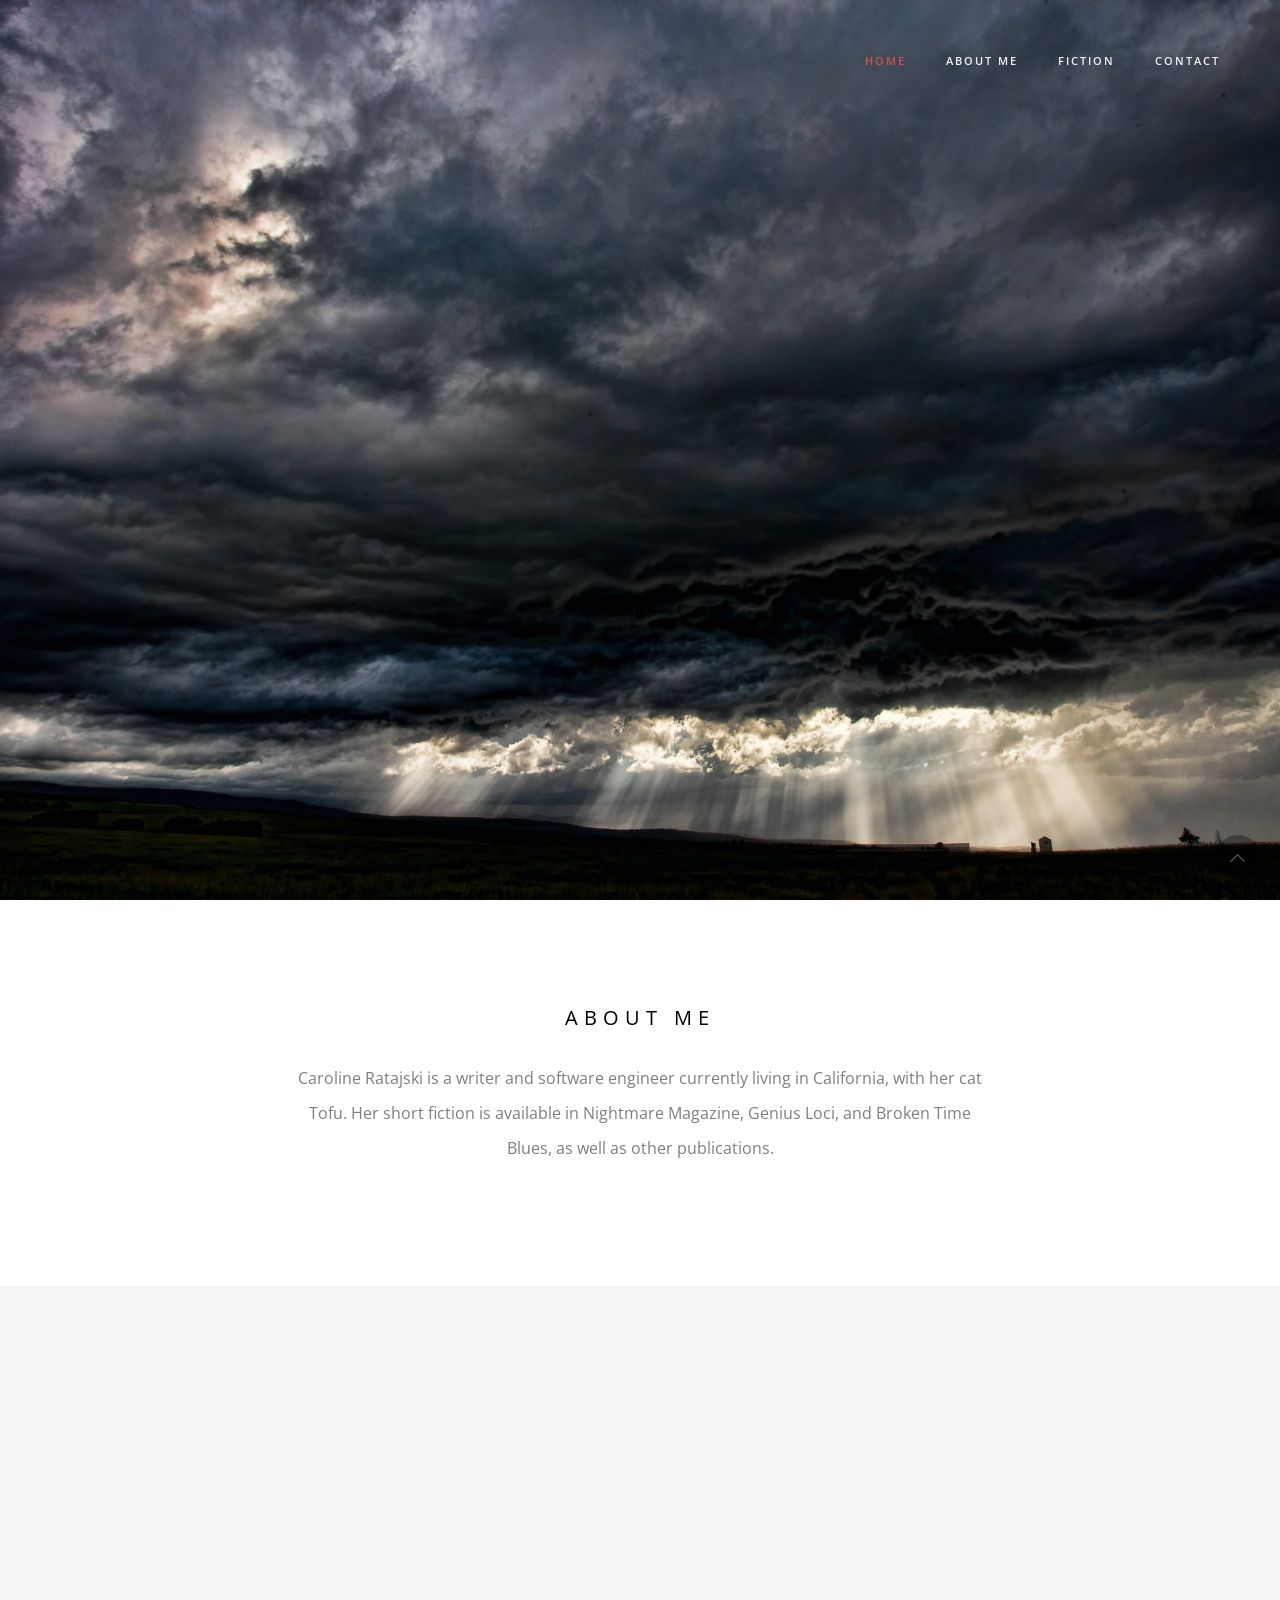
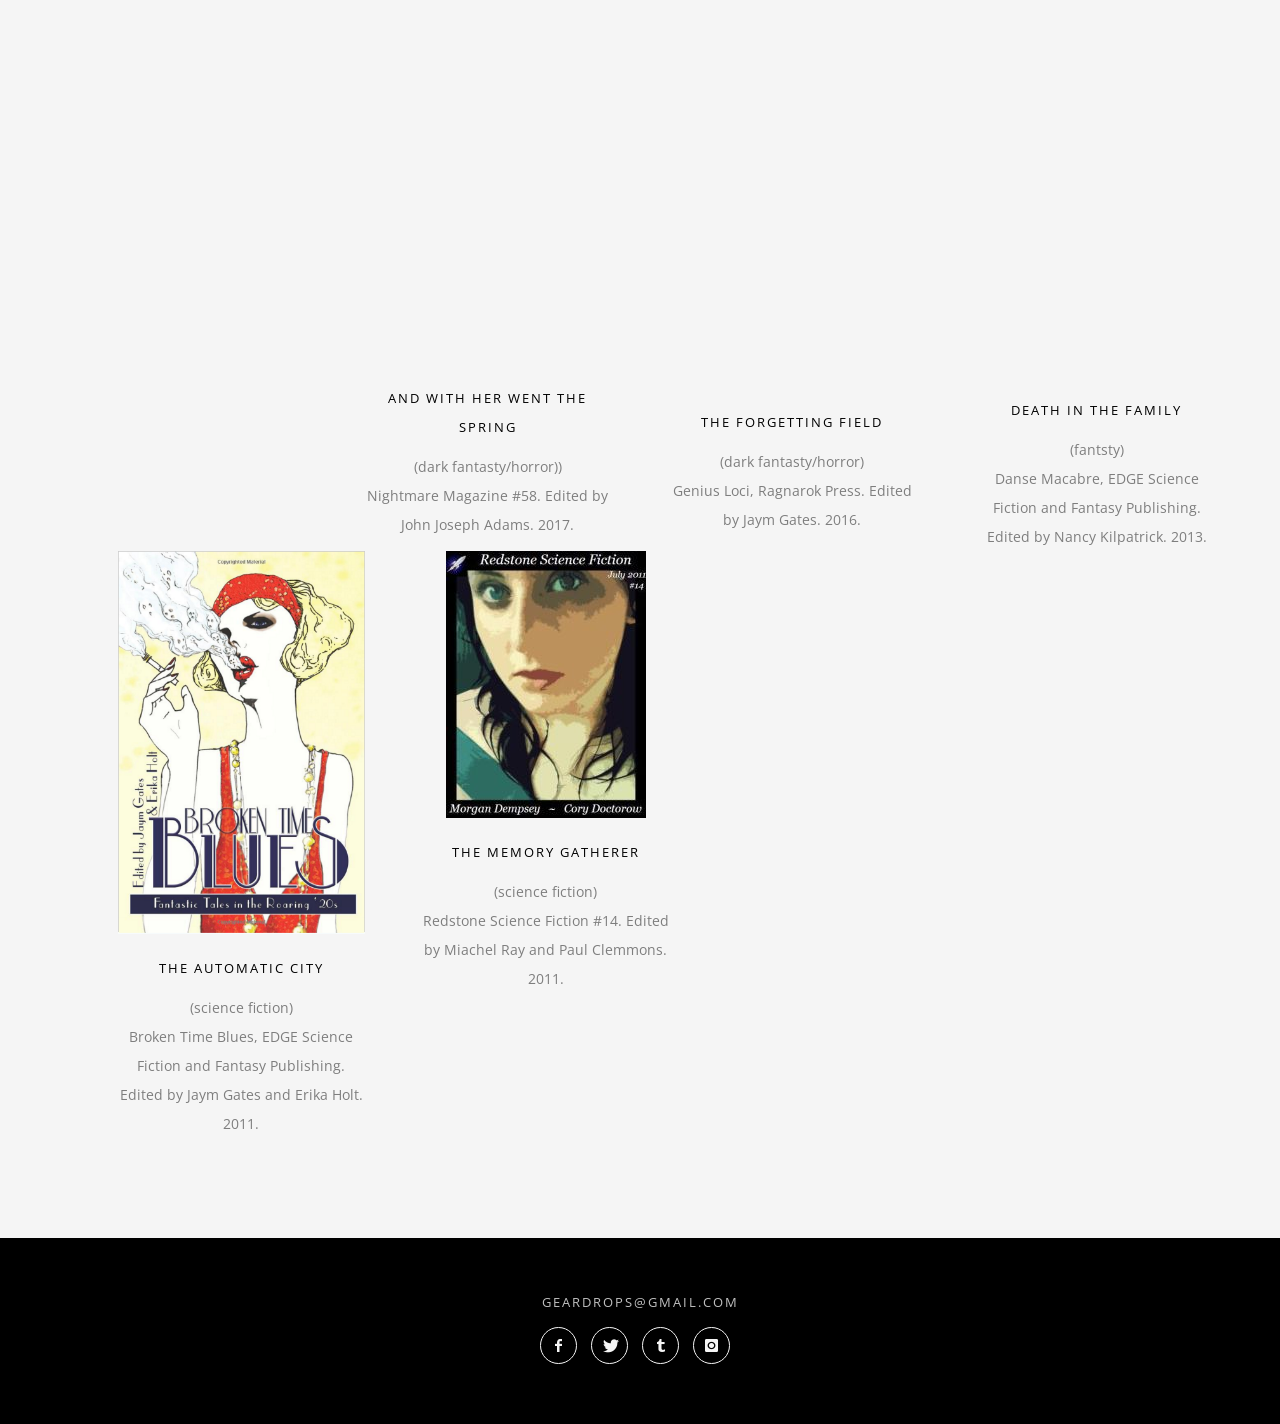
<file: namo/namo-placehold/onepage/index.html>
<!doctype html>
<!-- paulirish.com/2008/conditional-stylesheets-vs-css-hacks-answer-neither/ -->
<!--[if lt IE 7]> <html class="no-js lt-ie9 lt-ie8 lt-ie7" lang="en"> <![endif]-->
<!--[if IE 7]>    <html class="no-js lt-ie9 lt-ie8" lang="en"> <![endif]-->
<!--[if IE 8]>    <html class="no-js lt-ie9" lang="en"> <![endif]-->
<!--[if gt IE 8]><!--> 
<html class="no-js" lang="en-US"> <!--<![endif]-->
<head>
	<meta charset="utf-8">
	<!--[if IE]>
		<meta http-equiv="X-UA-Compatible" content="IE=edge,chrome=1" >
	<![endif]-->

	<title>geardrops</title>
	<meta name="viewport" content="user-scalable=no, width=device-width, initial-scale=1, maximum-scale=1" />
    <meta name="apple-mobile-web-app-capable" content="yes" />
	<link rel="stylesheet" href="css/style.css">
	<link rel='stylesheet' id='contact-form-7-css'  href='css/contactform.css' type='text/css' media='all' />


	<link rel='stylesheet' id='be-themes-woocommerce-css-css'  href='css/woocommerce.css' type='text/css' media='all' />
	<link rel='stylesheet' id='rs-plugin-settings-css'  href='css/settings.css' type='text/css' media='all' />
	<link rel='stylesheet' id='be-themes-layout-css'  href='css/layout.css' type='text/css' media='all' />
	<link rel='stylesheet' id='be-themes-shortcodes-css'  href='css/shortcodes.css' type='text/css' media='all' />
	<link rel='stylesheet' id='be-themes-css-css'  href='css/theme-options-onepage.css' type='text/css' media='all' />
	<link rel='stylesheet' id='fontello-css'  href='css/be-themes.css' type='text/css' media='all' />
	<link rel='stylesheet' id='fontello-css2'  href='css/be-themes-embedded.css' type='text/css' media='all' />
	<link rel='stylesheet' id='fontello-css3'  href='css/font-awesome.css' type='text/css' media='all' />
	<link rel='stylesheet' id='be-lightbox-css-css'  href='css/magnific-popup.css' type='text/css' media='all' />
	<link rel='stylesheet' id='be-flexslider-css'  href='css/flexslider.css' type='text/css' media='all' />
	<link rel='stylesheet' id='be-animations-css'  href='css/animate-custom.css' type='text/css' media='all' />
	<link rel='stylesheet' id='be-animations-css2'  href='css/animation.css' type='text/css' media='all' />
	<link rel='stylesheet' id='be-slider-css'  href='css/be-slider.css' type='text/css' media='all' />
	<link rel='stylesheet' id='woocommerce_chosen_styles-css'  href='css/chosen.css' type='text/css' media='all' />
		
	<link href='http://fonts.googleapis.com/css?family=Open+Sans:300italic,400italic,600italic,700italic,800italic,400,300,600,700,800' rel='stylesheet' type='text/css'>

	<link rel="shortcut icon" href="images/favicon.ico" type="image/x-icon">
	<link rel="icon" href="images/favicon.ico" type="image/x-icon">

	<script type='text/javascript' src='js/jquery.js'></script>
	<script type='text/javascript' src='js/jquery-migrate.min.js'></script>
	<script type='text/javascript' src='js/modernizr-2.6.2.min.js'></script>

</head>

<body class="home page page-id-2416 page-template-default transparent-sticky header-transparent single-page-version">
    <div class="sb-slidebar sb-right">
    </div>
    <div id="main-wrapper">
        <div id="main" class="ajaxable layout-wide">
            <header id="header">
                <div id="header-inner-wrap" class="">
                    <div id="header-wrap" class="be-wrap clearfix" data-default-height="122" data-sticky-height="58">
                        <!--<div id="logo">
                            <a href="index.html">
                                <img class="transparent-logo dark-scheme-logo" src="upload/namo-logo.png" alt="" />
                                <img class="transparent-logo light-scheme-logo" src="upload/namo-logo.png" alt="" />
                                <img class="normal-logo" src="images/logo.png" alt="" />
                            </a>
                        </div>-->
                        <div class="header-controls">
                            <div class="mobile-nav-controller-wrap">
                                <div class="menu-controls mobile-nav-controller" title="Mobile Menu Controller"><i class="font-icon icon-menu"></i>
                                </div>
                            </div>
                        </div>
                        <nav id="navigation" class="clearfix">
                            <div class="menu left">
                                <ul id="menu" class="clearfix">
                                    <li id="menu-item-2623" class="menu-item menu-item-type-custom menu-item-object-custom current-menu-item current_page_item menu-item-home menu-item-2623"><a href="index.html#hero-section">Home</a>
                                    </li>
                                    <li id="menu-item-2506" class="menu-item menu-item-type-custom menu-item-object-custom current-menu-item current_page_item menu-item-home menu-item-2506"><a href="index.html#about">About Me</a>
                                    </li>
                                    <li id="menu-item-2601" class="menu-item menu-item-type-custom menu-item-object-custom current-menu-item current_page_item menu-item-home menu-item-2601"><a href="index.html#fiction">Fiction</a>
                                    </li>
                                    <!--<li id="menu-item-2618" class="menu-item menu-item-type-custom menu-item-object-custom current-menu-item current_page_item menu-item-home menu-item-2618"><a href="index.html#services">Services</a>
                                    </li>-->
                                    <!--<li id="menu-item-2602" class="menu-item menu-item-type-custom menu-item-object-custom current-menu-item current_page_item menu-item-home menu-item-2602"><a href="index.html#work">Work</a>
                                    </li>-->
                                    <!--<li id="menu-item-2619" class="menu-item menu-item-type-custom menu-item-object-custom current-menu-item current_page_item menu-item-home menu-item-2619"><a href="index.html#clients">Clients</a>
                                    </li>-->
                                    <li id="menu-item-2620" class="menu-item menu-item-type-custom menu-item-object-custom current-menu-item current_page_item menu-item-home menu-item-2620"><a href="index.html#contact">Contact</a>
                                    </li>
                                    <!--<li id="menu-item-2651" class="menu-item menu-item-type-post_type menu-item-object-page menu-item-2651"><a href="blog-2.html">Blog</a>-->
                                    </li>
                                </ul>
                            </div>
                        </nav>
                        <!-- End Navigation -->
                    </div>
                    <div class="clearfix">
                        <div class="mobile-menu">
                            <ul id="mobile-menu" class="clearfix">
                                <li class="menu-item menu-item-type-custom menu-item-object-custom current-menu-item current_page_item menu-item-home menu-item-2623"><a href="index.html#hero-section">Home</a>
                                </li>
                                <li class="menu-item menu-item-type-custom menu-item-object-custom current-menu-item current_page_item menu-item-home menu-item-2506"><a href="index.html#about">About Me</a>
                                </li>
                                <li class="menu-item menu-item-type-custom menu-item-object-custom current-menu-item current_page_item menu-item-home menu-item-2601"><a href="index.html#fiction">Fiction</a>
                                </li>
                                <!--<li class="menu-item menu-item-type-custom menu-item-object-custom current-menu-item current_page_item menu-item-home menu-item-2618"><a href="index.html#services">Services</a>
                                </li>-->
                                <!--<li class="menu-item menu-item-type-custom menu-item-object-custom current-menu-item current_page_item menu-item-home menu-item-2602"><a href="index.html#work">Work</a>
                                </li>-->
                                <!--<li class="menu-item menu-item-type-custom menu-item-object-custom current-menu-item current_page_item menu-item-home menu-item-2619"><a href="index.html#clients">Clients</a>
                                </li>-->
                                <li class="menu-item menu-item-type-custom menu-item-object-custom current-menu-item current_page_item menu-item-home menu-item-2620"><a href="index.html#contact">Contact</a>
                                </li>
                                <!--<li class="menu-item menu-item-type-post_type menu-item-object-page menu-item-2651"><a href="blog-2.html">Blog</a>
                                </li>-->
                            </ul>
                        </div>
                    </div>
                </div>
            </header>
            <!-- END HEADER -->
            <div class="header-hero-section" id="hero-section">
                <div id="rev_slider_3_1_wrapper" class="rev_slider_wrapper fullscreen-container" style="background-color:#E9E9E9;padding:0px;">
                    <!-- START REVOLUTION SLIDER 4.6.5 fullscreen mode -->
                    <div id="rev_slider_3_1" class="rev_slider fullscreenbanner" style="display:none;">
                        <ul>
                            <!-- SLIDE  -->
                            <li data-transition="fadetotopfadefrombottom" data-slotamount="7" data-masterspeed="1000" data-saveperformance="off">
                                <!-- MAIN IMAGE -->
                                <img src="upload/DeathtoStock_Desk71.jpg" alt="DeathtoStock_Desk71" data-bgposition="left bottom" data-bgfit="cover" data-bgrepeat="no-repeat">
                                <!-- LAYERS -->

                                <!-- LAYER NR. 1 -->
                                <div class="tp-caption only_white_large_prata_bold sft tp-resizeme" data-x="center" data-hoffset="1" data-y="center" data-voffset="-5" data-speed="1500" data-start="900" data-easing="easeInOutBack" data-splitin="none" data-splitout="none" data-elementdelay="0.1"
                                data-endelementdelay="0.1" data-endspeed="300" style="z-index: 5; max-width: auto; max-height: auto; white-space: nowrap;">CAROLINE RATAJSKI
                                </div>

                                <!-- LAYER NR. 2 -->
                                <div class="tp-caption be_med_light_white_h6 sft tp-resizeme" data-x="354" data-y="138" data-speed="1500" data-start="1200" data-easing="easeInOutBack" data-splitin="none" data-splitout="none" data-elementdelay="0.1" data-endelementdelay="0.1" data-endspeed="300"
                                style="z-index: 6; max-width: auto; max-height: auto; white-space: nowrap;">
                                </div>

                                <!-- LAYER NR. 3 -->
                                <div class="tp-caption trans-but sfl tp-resizeme" data-x="470" data-y="355" data-speed="1200" data-start="1500" data-easing="easeInOutBack" data-splitin="none" data-splitout="none" data-elementdelay="0.1" data-endelementdelay="0.1" data-endspeed="300"
                                style="z-index: 7; max-width: auto; max-height: auto; white-space: nowrap;"><a class="be-shortcode mediumbtn be-button rounded" href="http://www.patreon.com/geardrops/" target="_new" style="border: 2px solid #fff; background-color:inherit; color: #fff;" data-animation="fadeIn" data-bg-color="inherit" data-hover-bg-color="#26cda4"
                                    data-color="#ffffff" data-hover-color="#ffffff" data-icon-color="#fff" data-hover-icon-color="#fff" data-border-color="#fff" data-hover-border-color="#26cda4">PATREON</a> 
                                </div>

                                <!-- LAYER NR. 4 -->
                                <div class="tp-caption be_med_light_white_new sft tp-resizeme" data-x="260" data-y="274" data-speed="1500" data-start="1500" data-easing="easeInOutBack" data-splitin="none" data-splitout="none" data-elementdelay="0.1" data-endelementdelay="0.1" data-endspeed="300"
                                style="z-index: 8; max-width: auto; max-height: auto; white-space: nowrap;">i write fiction and i write code and sometimes i do other things
                                </div>

                                <!-- LAYER NR. 5 -->
                                <!--<div class="tp-caption lft" data-x="525" data-y="18" data-speed="1500" data-start="500" data-easing="easeInOutBack" data-elementdelay="0.1" data-endelementdelay="0.1" data-end="7200" data-endspeed="800" style="z-index: 9;">
                                    <img src="upload/arrow-badge-namo.png" alt="">
                                </div>-->
                            </li>
                            <!-- SLIDE  -->
                            <!--<li data-transition="parallaxtobottom" data-slotamount="0" data-masterspeed="1000" data-saveperformance="off">
                                <!-- MAIN IMAGE --+>
                                <img src="upload/ipad-namo.jpg" alt="ipad-namo" data-bgposition="center top" data-bgfit="cover" data-bgrepeat="no-repeat">
                                <!-- LAYERS -->

                                <!-- LAYER NR. 1 --+>
                                <div class="tp-caption only_white_large_prata sft tp-resizeme" data-x="20" data-y="100" data-speed="1300" data-start="500" data-easing="easeInOutBack" data-splitin="none" data-splitout="none" data-elementdelay="0.1" data-endelementdelay="0.1" data-end="8700"
                                data-endspeed="300" style="z-index: 5; max-width: auto; max-height: auto; white-space: nowrap;">Clean & Creative
                                </div>

                                <!-- LAYER NR. 2 --+>
                                <div class="tp-caption be_med_light_white sft tp-resizeme" data-x="20" data-y="200" data-speed="1300" data-start="900" data-easing="easeInOutBack" data-splitin="none" data-splitout="none" data-elementdelay="0.1" data-endelementdelay="0.1" data-end="8700"
                                data-endspeed="300" style="z-index: 6; max-width: auto; max-height: auto; white-space: nowrap;">Designed with passion and coded to perfection,
                                    <br />Namo is a stylish responsive wordpress theme
                                </div>

                                <!-- LAYER NR. 3 --+>
                                <div class="tp-caption trans-but sft tp-resizeme" data-x="20" data-y="300" data-speed="1300" data-start="1300" data-easing="easeInOutBack" data-splitin="none" data-splitout="none" data-elementdelay="0.1" data-endelementdelay="0.1" data-end="8700" data-endspeed="300"
                                style="z-index: 7; max-width: auto; max-height: auto; white-space: nowrap;"><a class="be-shortcode mediumbtn be-button rounded  " href="http://themeforest.net" style="border-style: solid; background-color: #26cda4; color: rgb(255, 255, 255); border-color: #26cda4;" data-animation="fadeIn" data-bg-color="#26cda4"
                                    data-hover-bg-color="#26cda4" data-color="#fff" data-hover-color="#fff" data-icon-color="#fff" data-hover-icon-color="#fff" data-border-color="#26cda4" data-hover-border-color="#26cda4">SAY HELLO</a> 
                                </div>
                            </li>-->
                            <!-- SLIDE  -->
                            <!--<li data-transition="fadetobottomfadefromtop" data-slotamount="0" data-masterspeed="1000" data-saveperformance="off">
                                <!-- MAIN IMAGE --+>
                                <img src="upload/hipster-mobile.jpg" alt="hipster-mobile" data-bgposition="center center" data-bgfit="cover" data-bgrepeat="no-repeat">
                                <!-- LAYERS -->

                                <!-- LAYER NR. 1 --+>
                                <div class="tp-caption only_black_large_prata sfb tp-resizeme" data-x="right" data-hoffset="-5" data-y="48" data-speed="1500" data-start="500" data-easing="easeInOutBack" data-splitin="none" data-splitout="none" data-elementdelay="0.1" data-endelementdelay="0.1"
                                data-end="8700" data-endspeed="300" style="z-index: 5; max-width: auto; max-height: auto; white-space: nowrap;">Simple & Powerful
                                </div>

                                <!-- LAYER NR. 2 --+>
                                <div class="tp-caption be_med_light_dark sfb tp-resizeme" data-x="right" data-hoffset="-84" data-y="150" data-speed="1500" data-start="800" data-easing="easeInOutBack" data-splitin="none" data-splitout="none" data-elementdelay="0.1" data-endelementdelay="0.1"
                                data-end="8700" data-endspeed="300" style="z-index: 6; max-width: auto; max-height: auto; white-space: normal;">It's hard to believe, we could package so
                                    <br />many features into the theme,
                                    <br />yet preserve the clean stylish design
                                </div>

                                <!-- LAYER NR. 3 --+>
                                <div class="tp-caption trans-but sfb tp-resizeme" data-x="733" data-y="290" data-speed="1300" data-start="1100" data-easing="easeInOutBack" data-splitin="none" data-splitout="none" data-elementdelay="0.1" data-endelementdelay="0.1" data-end="8700" data-endspeed="300"
                                style="z-index: 7; max-width: auto; max-height: auto; white-space: nowrap;"><a class="be-shortcode mediumbtn be-button rounded  " href="http://themeforest.net" style="border-style: solid; background-color: rgb(0, 0, 0); color: rgb(255, 255, 255); border-color: rgb(0,0, 0);" data-animation="fadeIn"
                                    data-bg-color="#26cda4" data-hover-bg-color="#26cda4" data-color="#fff" data-hover-color="#fff" data-icon-color="#fff" data-hover-icon-color="#fff" data-border-color="#26cda4" data-hover-border-color="#26cda4">SAY HELLO</a> 
                                </div>
                            </li>-->
                            <!-- SLIDE  -->
                            <!--<li data-transition="fadetoleftfadefromright" data-slotamount="7" data-masterspeed="1000" data-saveperformance="off">
                                <!-- MAIN IMAGE --+>
                                <img src="upload/looking-at-the-sea.jpg" alt="looking-at-the-sea" data-bgposition="center center" data-bgfit="cover" data-bgrepeat="no-repeat">
                                <!-- LAYERS -->

                                <!-- LAYER NR. 1 --+>
                                <div class="tp-caption only_white_large_prata sfr tp-resizeme" data-x="4" data-y="100" data-speed="800" data-start="500" data-easing="Power3.easeInOut" data-splitin="none" data-splitout="none" data-elementdelay="0.1" data-endelementdelay="0.1" data-end="8700"
                                data-endspeed="300" style="z-index: 5; max-width: auto; max-height: auto; white-space: nowrap;">Stylishly Multipurpose
                                </div>

                                <!-- LAYER NR. 2 --+>
                                <div class="tp-caption be_med_light_white sfl tp-resizeme" data-x="8" data-y="192" data-speed="800" data-start="800" data-easing="Power3.easeInOut" data-splitin="none" data-splitout="none" data-elementdelay="0.1" data-endelementdelay="0.1" data-end="8700"
                                data-endspeed="300" style="z-index: 6; max-width: auto; max-height: auto; white-space: nowrap;">Namo has a striking balance of beautiful design
                                    <br />and powerful features. Its hard not to fall in
                                    <br />love with it!
                                </div>

                                <!-- LAYER NR. 3 --+>
                                <div class="tp-caption trans-but sfr tp-resizeme" data-x="9" data-y="335" data-speed="800" data-start="1100" data-easing="Power3.easeInOut" data-splitin="none" data-splitout="none" data-elementdelay="0.1" data-endelementdelay="0.1" data-end="8700" data-endspeed="300"
                                style="z-index: 7; max-width: auto; max-height: auto; white-space: nowrap;"><a class="be-shortcode mediumbtn be-button rounded" href="http://themeforest.net" style="border: 2px solid rgb(255, 255, 255); background-color: inherit; color: rgb(255, 255, 255);" data-animation="fadeIn" data-bg-color="inherit"
                                    data-hover-bg-color="#26cda4" data-color="#ffffff" data-hover-color="#ffffff" data-icon-color="#fff" data-hover-icon-color="#fff" data-border-color="#ffffff" data-hover-border-color="#26cda4">BUY NOW</a> 
                                </div>
                            </li>-->
                        </ul>
                        <div class="tp-bannertimer"></div>
                    </div>

                </div>
                <!-- END REVOLUTION SLIDER -->
            </div>
            <section id="content" class="no-sidebar-page">
                <div id="content-wrap" class="page-builder">
                    <section id="page-content">
                        <div class="clearfix">
                            
                            <!-- ABOUT ME -->
                            <div class="be-section  clearfix" data-headerscheme="background--dark" style="" id="about">
                                <div class="be-section-pad clearfix" style="padding-top:100px;padding-bottom:120px;">
                                    <div class="be-row be-wrap clearfix">
                                        <div class="one-col column-block clearfix  " style="">
                                            <div class="special-heading-wrap style1 0" data-animation="fadeIn">
                                                <div class="special-heading align-center">
                                                    <H5 class="special-h-tag" style="color: ">About Me</H5>
                                                    <div class="sub-title">Caroline Ratajski is a writer and software engineer currently living in California, with her cat Tofu. Her short fiction is available in Nightmare Magazine, Genius Loci, and Broken Time Blues, as well as other publications.</div>
                                                    <!--<hr class="separator style-2" style="background-color:#e8e8e8;border-color:#e8e8e8;color:#e8e8e8;"
                                                    />
                                                    <div class="sub-title">And this is where I put the longer bio, I think.</div>-->
                                                </div>
                                            </div>
                                        </div>
                                    </div>
                                </div>
                            </div>

                            <!-- FICTION -->
                            <div class="be-section  clearfix" data-headerscheme="background--dark" style="background-color: #f5f5f5;" id="fiction">
                                <div class="be-section-pad clearfix" style="padding-top:100px;padding-bottom:100px;">
                                    <div class="be-row be-wrap clearfix">
                                        <div class="one-col column-block clearfix  " style="">
                                            <div class="special-heading-wrap style1 be-animate 0" data-animation="fadeInUp">
                                                <div class="special-heading align-center">
                                                    <H5 class="special-h-tag" style="color: ">Published Work</H5>
                                                    <div class="sub-title">Short fiction spanning science fiction, fantasy, and horror.</div>
                                                    <hr class="separator style-2" style="background-color:#cccccc;border-color:#cccccc;color:#cccccc;"
                                                    />
                                                </div>
                                            </div>
                                        </div>
                                    </div>
                                    <div class="be-row be-wrap clearfix">
                                        <div class="one-fourth column-block   " style="">
                                            <div class="team-shortcode-wrap">
                                                <div class="team-img  be-animate" data-animation="fadeInUp">
                                                    <a href="https://www.patreon.com/geardrops/posts?tag=the%20untended%20rue" target="_new"><img src="upload/rue.jpg" alt="The Untended Rue" /></a>
                                                </div>
                                                <div class="team-wrap  be-animate" data-animation="fadeInUp">
                                                    <h6 class="team-title">The Untended Rue</h6>
                                                    <p class="designation alt-color"></p>
                                                    <p class="team-description">(scifi/horror))<br>Patreon, ongoing.</p>
                                                    <!--<ul class="team-social clearfix">
                                                        <li><a href="#" class="team_icons" target="_blank" data-default-color="#323232" data-hover-color="#d65050" style="color: #323232"><i class="icon-facebook"></i></a>
                                                        </li>
                                                        <li><a href="#" class="team_icons" target="_blank" data-default-color="#323232" data-hover-color="#d65050" style="color: #323232"><i class="icon-gplus"></i></a>
                                                        </li>
                                                        <li><a href="#" class="team_icons" target="_blank" data-default-color="#323232" data-hover-color="#d65050" style="color: #323232"><i class="icon-vimeo"></i></a>
                                                        </li>
                                                    </ul>-->
                                                </div>
                                            </div>
                                        </div>
                                        <div class="one-fourth column-block   " style="">
                                            <div class="team-shortcode-wrap">
                                                <div class="team-img  be-animate" data-animation="fadeInUp">
                                                    <a href="http://www.nightmare-magazine.com/fiction/and-with-her-went-the-spring/" target="_new"><img src="upload/nightmare2017.jpeg" alt="And With Her Went The Spring" /></a>
                                                </div>
                                                <div class="team-wrap  be-animate" data-animation="fadeInUp">
                                                    <h6 class="team-title">And With Her Went The Spring</h6>
                                                    <p class="designation alt-color"></p>
                                                    <p class="team-description">(dark fantasty/horror))<br>Nightmare Magazine #58. Edited by John Joseph Adams. 2017.</p>
                                                    <!--<ul class="team-social clearfix">
                                                        <li><a href="#" class="team_icons" target="_blank" data-default-color="#323232" data-hover-color="#d65050" style="color: #323232"><i class="icon-facebook"></i></a>
                                                        </li>
                                                        <li><a href="#" class="team_icons" target="_blank" data-default-color="#323232" data-hover-color="#d65050" style="color: #323232"><i class="icon-gplus"></i></a>
                                                        </li>
                                                        <li><a href="#" class="team_icons" target="_blank" data-default-color="#323232" data-hover-color="#d65050" style="color: #323232"><i class="icon-vimeo"></i></a>
                                                        </li>
                                                    </ul>-->
                                                </div>
                                            </div>
                                        </div>
                                        <div class="one-fourth column-block   " style="">
                                            <div class="team-shortcode-wrap">
                                                <div class="team-img  be-animate" data-animation="fadeInDown">
                                                    <a href="http://www.ragnarokpub.com/genius-loci" target="_new"><img src="upload/genius_loci.jpg" alt="Genius Loci" /></a>
                                                </div>
                                                <div class="team-wrap  be-animate" data-animation="fadeInDown">
                                                    <h6 class="team-title">The Forgetting Field</h6>
                                                    <p class="designation alt-color"></p>
                                                    <p class="team-description">(dark fantasty/horror)</br>Genius Loci, Ragnarok Press. Edited by Jaym Gates. 2016.</p>
                                                    <!--<ul class="team-social clearfix">
                                                        <li><a href="#" class="team_icons" target="_blank" data-default-color="#323232" data-hover-color="#d65050" style="color: #323232"><i class="icon-facebook"></i></a>
                                                        </li>
                                                        <li><a href="#" class="team_icons" target="_blank" data-default-color="#323232" data-hover-color="#d65050" style="color: #323232"><i class="icon-gplus"></i></a>
                                                        </li>
                                                        <li><a href="#" class="team_icons" target="_blank" data-default-color="#323232" data-hover-color="#d65050" style="color: #323232"><i class="icon-vimeo"></i></a>
                                                        </li>
                                                    </ul>-->
                                                </div>
                                            </div>
                                        </div>
                                        <div class="one-fourth column-block   " style="">
                                            <div class="team-shortcode-wrap">
                                                <div class="team-img  be-animate" data-animation="fadeInUp">
                                                    <a href="http://www.amazon.com/Danse-Macabre-Close-Encounters-Reaper-ebook/dp/B009LBQ9ZO" target="_new"><img src="upload/danse_macabre.png" alt="Danse Macabre" /></a>
                                                </div>
                                                <div class="team-wrap  be-animate" data-animation="fadeInUp">
                                                    <h6 class="team-title">Death in the Family</h6>
                                                    <p class="designation alt-color"></p>
                                                    <p class="team-description">(fantsty)<br>Danse Macabre, EDGE Science Fiction and Fantasy Publishing. Edited by Nancy Kilpatrick. 2013.</p>
                                                    <!--<ul class="team-social clearfix">
                                                        <li><a href="#" class="team_icons" target="_blank" data-default-color="#323232" data-hover-color="#d65050" style="color: #323232"><i class="icon-facebook"></i></a>
                                                        </li>
                                                        <li><a href="#" class="team_icons" target="_blank" data-default-color="#323232" data-hover-color="#d65050" style="color: #323232"><i class="icon-gplus"></i></a>
                                                        </li>
                                                        <li><a href="#" class="team_icons" target="_blank" data-default-color="#323232" data-hover-color="#d65050" style="color: #323232"><i class="icon-vimeo"></i></a>
                                                        </li>
                                                    </ul>-->
                                                </div>
                                            </div>
                                        </div>
                                        <div class="one-fourth column-block   " style="">
                                            <div class="team-shortcode-wrap">
                                                <div class="team-img  be-animate" data-animation="fadeInDown">
                                                    <a href="https://www.amazon.com/Broken-Time-Blues-Fantastic-Roaring/dp/1770530169" target="_new"><img src="upload/broken_time_blues.png" alt="Broken Time Blues" /></a>
                                                </div>
                                                <div class="team-wrap  be-animate" data-animation="fadeInDown">
                                                    <h6 class="team-title">The Automatic City</h6>
                                                    <p class="designation alt-color"></p>
                                                    <p class="team-description">(science fiction)<br>Broken Time Blues, EDGE Science Fiction and Fantasy Publishing. Edited by Jaym Gates and Erika Holt. 2011.</p>
                                                    <!--<ul class="team-social clearfix">
                                                        <li><a href="#" class="team_icons" target="_blank" data-default-color="#323232" data-hover-color="#d65050" style="color: #323232"><i class="icon-facebook"></i></a>
                                                        </li>
                                                        <li><a href="#" class="team_icons" target="_blank" data-default-color="#323232" data-hover-color="#d65050" style="color: #323232"><i class="icon-gplus"></i></a>
                                                        </li>
                                                        <li><a href="#" class="team_icons" target="_blank" data-default-color="#323232" data-hover-color="#d65050" style="color: #323232"><i class="icon-vimeo"></i></a>
                                                        </li>
                                                    </ul>-->
                                                </div>
                                            </div>
                                        </div>
                                        <div class="one-fourth column-block   " style="">
                                           <div class="team-shortcode-wrap">
                                                <div class="team-img  be-animate" data-animation="fadeInUp">
                                                    <a href="http://redstonesciencefiction.com/2011/06/the-memory-gatherer/" target="_new"><img src="upload/redstone_sf.jpeg" alt="The Memory Gatherer" /></a>
                                                </div>
                                                <div class="team-wrap  be-animate" data-animation="fadeInUp">
                                                    <h6 class="team-title">The Memory Gatherer</h6>
                                                    <p class="designation alt-color"></p>
                                                    <p class="team-description">(science fiction)<br>Redstone Science Fiction #14. Edited by Miachel Ray and Paul Clemmons. 2011.</p>
                                                    <!--<ul class="team-social clearfix">
                                                        <li><a href="#" class="team_icons" target="_blank" data-default-color="#323232" data-hover-color="#d65050" style="color: #323232"><i class="icon-facebook"></i></a>
                                                        </li>
                                                        <li><a href="#" class="team_icons" target="_blank" data-default-color="#323232" data-hover-color="#d65050" style="color: #323232"><i class="icon-gplus"></i></a>
                                                        </li>
                                                        <li><a href="#" class="team_icons" target="_blank" data-default-color="#323232" data-hover-color="#d65050" style="color: #323232"><i class="icon-vimeo"></i></a>
                                                        </li>
                                                    </ul>-->
                                                </div>
                                            </div>
                                        </div>
                                    </div>
                                </div>
                            </div>

                            <!-- This'll be cool for when I like have a video trailer for a book but until then 
                            <div class="be-section be-bg-cover be-bg-parallax  be-bg-overlay   clearfix" data-headerscheme="background--dark" style="background: url(upload/5039698189_49ddef8361_o.jpg) no-repeat fixed center center;">
                                <div class="be-section-pad clearfix" style="padding-top:200px;padding-bottom:200px;">
                                    <div class="section-overlay" style="background: #0a0a0a; -ms-filter: progid:DXImageTransform.Microsoft.Alpha(Opacity=50);filter: alpha(opacity=50);-moz-opacity: 0.5;-khtml-opacity: 0.5;opacity: 0.5;"></div>
                                    <div class="be-row be-wrap clearfix zero-bottom">
                                        <div class="one-col column-block clearfix  " style="">
                                            <div class="be-text-block  scrollToFade" data-animation="fadeIn">
                                                <h3 style="text-align: center;"><span style="color: #ffffff;">SUPPORTS PARALLAX &amp; VIDEO BACKGROUNDS</span></h3>
                                                <h6 style="text-align: center;"><span style="color: #ffffff;">And its so cool that you can link icons to &nbsp;lightbox &nbsp;images &amp; videos</span></h6>
                                            </div>
                                        </div>
                                    </div>
                                    <div class="be-row be-wrap clearfix">
                                        <div class="one-col column-block clearfix  " style="">
                                            <div class="icon-shortcode block-center"><a href="http://vimeo.com/18499580" class="icon-shortcode  mfp-iframe image-popup-vertical-fit" data-animation="fadeIn"><i class="font-icon icon-right-open medium circle" style="border-style: solid; border-width: 1px; border-color: #ffffff; background-color: inherit; color: #ffffff;" data-animation="fadeIn" data-bg-color="inherit" data-hover-bg-color="#26cda4" data-color="#ffffff" data-hover-color="#ffffff" data-border-color="#ffffff" data-hover-border-color="#26cda4"></i></a>
                                            </div>
                                        </div>
                                    </div>
                                </div>
                            </div>-->

                            <!-- SERVICES -->
                            <!--
                            <div class="be-section  clearfix" data-headerscheme="background--light" style="" id="services">
                                <div class="be-section-pad clearfix" style="padding-top:100px;padding-bottom:100px;">
                                    <div class="be-row be-wrap clearfix">
                                        <div class="one-col column-block clearfix  " style="">
                                            <div class="special-heading-wrap style1 be-animate 0" data-animation="fadeInDown">
                                                <div class="special-heading align-center">
                                                    <h5 class="special-h-tag" style="color: ">SERVICES</h5>
                                                    <div class="sub-title">Though each project is unique, we have a established a 5 step process that ensures your project is completed on time</div>
                                                    <hr class="separator style-2" style="background-color:#cccccc;border-color:#cccccc;color:#cccccc;"
                                                    />
                                                </div>
                                            </div>
                                        </div>
                                    </div>
                                    <div class="be-row be-wrap clearfix">
                                        <div class="one-col column-block clearfix  " style="">
                                            <div class="services-outer-wrap">
                                                <ul class="services">
                                                    <li class="service">
                                                        <div class="service-wrap" data-bg-color="#efefef" data-hover-bg-color="#cd2626" data-color="#141414" data-hover-color="#ffffff"><i class="font-icon icon-mobile-1 icon-size-large" style="background: #efefef;color: #141414;"></i>
                                                            <h6 style="text-align: right;">RESPONSIVE</h6>
                                                            <p style="text-align: right;">Stylish typography, loads of white space, and pixel perfect design, &nbsp;karter it the ultimate theme for creatives.</p>
                                                        </div>
                                                    </li>
                                                    <li class="service">
                                                        <div class="service-wrap" data-bg-color="#d65050" data-hover-bg-color="#141414" data-color="#ffffff" data-hover-color="#ffffff"><i class="font-icon icon-lightbulb icon-size-large" style="background: #d65050;color: #ffffff;"></i>
                                                            <h6 style="text-align: left;">CREATIVE LAYOUTS</h6>
                                                            <p style="text-align: left;">Every line of code crafted to perfection, optimized for super fast performance and is easy to edit.</p>
                                                        </div>
                                                    </li>
                                                    <li class="service">
                                                        <div class="service-wrap" data-bg-color="#efefef" data-hover-bg-color="#cd2626" data-color="#141414" data-hover-color="#ffffff"><i class="font-icon icon-camera icon-size-large" style="background: #efefef;color: #141414;"></i>
                                                            <h6 style="text-align: right;">STUNNING PORTFOLIOS</h6>
                                                            <p style="text-align: right;">We promote your brand as though it is ours and maximizing your return on investment is our top priority.</p>
                                                        </div>
                                                    </li>
                                                </ul><span class="timeline" style="background: #cccccc"></span>
                                            </div>
                                        </div>
                                    </div>
                                </div>
                            </div>

                            <div class="be-section  clearfix" data-headerscheme="background--dark" style="background-color: #f5f5f5;">
                                <div class="be-section-pad clearfix" style="padding-top:90px;padding-bottom:100px;">
                                    <div class="be-row be-wrap clearfix">
                                        <div class="one-col column-block clearfix  " style="">
                                            <div class="special-heading-wrap style1 0" data-animation="fadeIn">
                                                <div class="special-heading align-center">
                                                    <H5 class="special-h-tag" style="color: ">What We Do</H5>
                                                    <div class="sub-title">Asunt in anim uis aute irure dolor in reprehenderit in voluptate velit esse cillum dolore eu fugiat nulla pariatur.</div>
                                                    <hr class="separator style-2" style="background-color:#ededed;border-color:#ededed;color:#ededed;"
                                                    />
                                                </div>
                                            </div>
                                        </div>
                                    </div>
                                    <div class="be-row be-wrap clearfix">
                                        <div class="one-third column-block   " style="">
                                            <p>
                                                <img class="aligncenter size-portfolio wp-image-1553" alt="Hipster-Set-03" src="upload/Hipster-Set-03-640x382.jpg" width="640" height="382">
                                            </p>
                                            <h6 style="text-align: center;"><span style="letter-spacing: 3px; font-size: 13px;">DESIGN</span></h6>
                                            <p style="text-align: center;">Stylish typography, loads of white space, and pixel perfect design, &nbsp;karter it the ultimate theme for creatives.</p>
                                        </div>
                                        <div class="one-third column-block   " style="">
                                            <p>
                                                <img class="aligncenter size-portfolio wp-image-1259" alt="ugmonk-hq-2" src="upload/ugmonk-hq-2-640x382.jpg" width="640" height="382">
                                            </p>
                                            <h6 style="text-align: center;"><span style="letter-spacing: 3px; font-size: 13px;">DEVELOPMENT</span></h6>
                                            <p style="text-align: center;">Every line of code crafted to perfection, optimized for super fast performance and is cross browser compatible.</p>
                                        </div>
                                        <div class="one-third column-block   " style="">
                                            <p>
                                                <img class="aligncenter size-portfolio wp-image-1256" alt="office-couple" src="upload/office-couple-640x382.jpg" width="640" height="382">
                                            </p>
                                            <h6 style="text-align: center;"><span style="letter-spacing: 3px; font-size: 13px;">MARKETING</span></h6>
                                            <p style="text-align: center;">We promote your brand as though it is ours and maximizing your return on investment is our top priority.</p>
                                        </div>
                                    </div>
                                </div>
                            </div>-->

                            <!-- Our Work -->
                            <!-- Maybe someday but not today
                            <div class="be-section  clearfix" data-headerscheme="background--light" style="" id="work">
                                <div class="be-section-pad clearfix" style="padding-top:100px;padding-bottom:100px;">
                                    <div class="be-row be-wrap clearfix">
                                        <div class="one-col column-block clearfix  " style="">
                                            <div class="special-heading-wrap style1 0" data-animation="fadeIn">
                                                <div class="special-heading align-center">
                                                    <H5 class="special-h-tag" style="color: ">Our Work</H5>
                                                    <div class="sub-title">Designed with passion and coded to perfection, Namo is a stylish responsive wordpress theme, that is packed with tons of features yet is so easy to use .</div>
                                                    <hr class="separator style-2" style="background-color:#dedede;border-color:#dedede;color:#dedede;"
                                                    />
                                                </div>
                                            </div>
                                        </div>
                                    </div>
                                    <div class="be-row ">
                                        <div class="one-col column-block clearfix  " style="">
                                            <div class="portfolio full-screen four-col" data-action="get_ajax_full_screen_portfolio" data-category="brochures,mobile,photography,slider,videos,vertical-portfolio" data-masonry="0" data-showposts="7" data-paged="2"
                                            data-col="four" data-gallery="0" data-filter="categories" data-show_filters="yes" data-thumbnail-bg-color="rgba(0,0,0,0.75)">
                                                <div class="filters clearfix">
                                                    <h6><span class="sort current_choice" data-id="element">All</span></h6>
                                                    <h6><span class="sort" data-id="brochures">Brochures</span></h6>
                                                    <h6><span class="sort" data-id="mobile">Mobile</span></h6>
                                                    <h6><span class="sort" data-id="photography">Photography</span></h6>
                                                    <h6><span class="sort" data-id="slider">Slider</span></h6>
                                                    <h6><span class="sort" data-id="videos">Videos</span></h6>
                                                    <h6><span class="sort" data-id="vertical-portfolio">Web</span></h6>
                                                </div>
                                                <div class="portfolio-container clickable clearfix">
													<div class="element be-hoverlay photography wide" >
														<div class="element-inner">
															<a href="upload/portfolio1-1300x385.jpg" class="thumb-wrap image-popup-vertical-fit mfp-image"><img src="upload/portfolio1-1300x385.jpg" alt/>
															<div class="thumb-overlay">
																<div class="thumb-bg" style="background-color:rgba(38,205,164,0.85);">
																	<div class="thumb-title fadeInLeft animated">
																		Width Double
																	</div>
																</div>
															</div>
															</a>
														</div>
													</div>
													<div class="element be-hoverlay slider videos vertical-portfolio not-wide" >
														<div class="element-inner">
															<a href="upload/portfolio2-650x385.jpg" class="thumb-wrap image-popup-vertical-fit mfp-image"><img src="upload/portfolio2-650x385.jpg" alt/>
															<div class="thumb-overlay">
																<div class="thumb-bg" style="background-color:rgba(38,205,164,0.85);">
																	<div class="thumb-title fadeInLeft animated">
																		Lightbox Image
																	</div>
																</div>
															</div>
															</a>
														</div>
													</div>
													<div class="element be-hoverlay photography videos not-wide" id="left-floating-sidebar">
														<div class="element-inner">
															<a href="#" data-href="#" class="thumb-wrap mfp-image"><img src="upload/portfolio3-650x385.gif" alt/>
															<div class="thumb-overlay">
																<div class="thumb-bg" style="background-color:rgba(38,205,164,0.85);">
																	<div class="thumb-title fadeInLeft animated">
																		Left Floating Sidebar
																	</div>
																</div>
															</div>
															</a>
														</div>
													</div>
													<div class="element be-hoverlay brochures photography not-wide" id="sidebar-slider">
														<div class="element-inner">
															<a href="#" data-href="#" class="thumb-wrap mfp-image"><img src="upload/portfolio4-650x385.jpg" alt/>
															<div class="thumb-overlay">
																<div class="thumb-bg" style="background-color:rgba(38,205,164,0.85);">
																	<div class="thumb-title fadeInLeft animated">
																		Sidebar Slider
																	</div>
																</div>
															</div>
															</a>
														</div>
													</div>
													<div class="element be-hoverlay brochures slider vertical-portfolio not-wide" >
														<div class="element-inner">
															<a href="upload/portfolio5.jpg" data-href="upload/portfolio5.jpg" class="thumb-wrap image-popup-vertical-fit mfp-image"><img src="upload/portfolio5-650x385.jpg" alt/>
															<div class="thumb-overlay">
																<div class="thumb-bg" style="background-color:rgba(38,205,164,0.85);">
																	<div class="thumb-title fadeInLeft animated">
																		Lightbox Image
																	</div>
																</div>
															</div>
															</a>
														</div>
													</div>
													<div class="element be-hoverlay brochures videos not-wide" id="page-builder">
														<div class="element-inner">
															<a href="#" data-href="#" class="thumb-wrap mfp-image"><img src="upload/portfolio6-650x385.jpg" alt/>
															<div class="thumb-overlay">
																<div class="thumb-bg" style="background-color:rgba(38,205,164,0.85);">
																	<div class="thumb-title fadeInLeft animated">
																		Shortcodes
																	</div>
																</div>
															</div>
															</a>
														</div>
													</div>
													<div class="element be-hoverlay mobile slider not-wide">
														<div class="element-inner">
															<a href="#" data-href="#" class="thumb-wrap mfp-image"><img src="upload/portfolio7-650x385.jpg" alt/>
															<div class="thumb-overlay">
																<div class="thumb-bg" style="background-color:rgba(38,205,164,0.85);">
																	<div class="thumb-title fadeInLeft animated">
																		Full Screen Slider
																	</div>
																</div>
															</div>
															</a>
														</div>
													</div>
                                                </div>
                                                <div class="loadmoreone" style="display:table;margin-top:30px;margin-left: auto;margin-right:auto;"><a class="be-shortcode mediumbtn be-button rounded" href="#">Load More</a>
                                                </div>
                                            </div>
                                        </div>
                                    </div>
                                </div>
                            </div>-->

                            <!--<div class="be-section  clearfix" data-headerscheme="background--light" style="background-color: #000000;">
                                <div class="be-section-pad clearfix" style="padding-top:0px;padding-bottom:0px;">
                                    <div class="be-row be-wrap clearfix">
                                        <div class="one-col column-block clearfix  " style="">
                                            <div class="call-to-action be-shortcode clearfix " data-animation="fadeIn" style="background: #000000">
                                                <h4 class="action-content" style="color:#ffffff;">Are you already impressed with our all powerful theme now!</h4><a class="mediumbtn be-button rounded action-button " href="index.html#contact" style="border-style: solid; border-width: 2px; border-color: #ffffff; background-color: inherit; color: #fff;" data-bg-color="inherit"
                                                data-hover-bg-color="#d65050" data-color="#fff" data-hover-color="#ffffff" data-border-color="#ffffff" data-hover-border-color="#d65050">Contact Me</a>
                                            </div>
                                        </div>
                                    </div>
                                </div>
                            </div>-->

                            <!--<div class="be-section  clearfix" data-headerscheme="background--light" style="background-color: #f5f5f5;">
                                <div class="be-section-pad clearfix" style="padding-top:100px;padding-bottom:0px;">
                                    <div class="be-row be-wrap clearfix">
                                        <div class="one-col column-block clearfix  " style="">
                                            <div class="special-heading-wrap style1 0" data-animation="fadeIn">
                                                <div class="special-heading align-center">
                                                    <H5 class="special-h-tag" style="color: ">A CLASS APART</H5>
                                                    <div class="sub-title">Namo has a striking balance of beautiful design and powerful features.&nbsp;Try building your website using our all powerful theme now!</div>
                                                    <hr class="separator style-2" style="background-color:#e8e8e8;border-color:#e8e8e8;color:#e8e8e8;"
                                                    />
                                                </div>
                                            </div>
                                        </div>
                                    </div>
                                    <div class="be-row be-wrap clearfix">
                                        <div class="one-col column-block clearfix  " style="">
                                            <p>
                                                <img class="aligncenter  wp-image-2151" src="upload/flat-namo.png" alt="flat-namo" width="693" height="347">
                                            </p>
                                        </div>
                                    </div>
                                </div>
                            </div>-->

                            <!-- This looks like a great page for when I have press ...
                            <div class="be-section  clearfix" data-headerscheme="background--light" style="background-color: #d63c3c;" id="clients">
                                <div class="be-section-pad clearfix" style="padding-top:20px;padding-bottom:20px;">
                                    <div class="be-row be-wrap clearfix">
                                        <div class="one-col column-block clearfix  " style="">
                                            <div class="carousel-wrap clearfix">
                                                <ul class="be-carousel client-carousel">
                                                    <li class="carousel-item">
                                                        <a href="index.html">
                                                            <img src="upload/apple.png" alt="" />
                                                        </a>
                                                    </li>
                                                    <li class="carousel-item">
                                                        <a href="#">
                                                            <img src="upload/microsoft_logo_white.png" alt="" />
                                                        </a>
                                                    </li>
                                                    <li class="carousel-item">
                                                        <a href="#">
                                                            <img src="upload/nike.png" alt="" />
                                                        </a>
                                                    </li>
                                                    <li class="carousel-item">
                                                        <a href="#">
                                                            <img src="upload/samsung_logo_white.png" alt="" />
                                                        </a>
                                                    </li>
                                                    <li class="carousel-item">
                                                        <a href="#">
                                                            <img src="upload/boss.png" alt="" />
                                                        </a>
                                                    </li>
                                                </ul>
                                                <a class="prev be-carousel-nav icon-left-open" href="#"></a>
                                                <a class="next be-carousel-nav icon-right-open" href="#"></a>
                                            </div>
                                        </div>
                                    </div>
                                </div>
                            </div>
                            <div class="be-section  clearfix" data-headerscheme="background--light" style="background:#232323 url(upload/black_lozenge.png) repeat fixed top left;">
                                <div class="be-section-pad clearfix" style="padding-top:75px;padding-bottom:75px;">
                                    <div class="be-row be-wrap clearfix">
                                        <div class="one-col column-block clearfix  " style="">
                                            <div class="special-heading-wrap style1 0" data-animation="fadeIn">
                                                <div class="special-heading align-center">
                                                    <h5 class="special-h-tag" style="color: #f5f5f5">What they say</h5>
                                                    <hr class="separator style-2" style="background-color:#555555;border-color:#555555;color:#555555;" />
                                                </div>
                                            </div>
                                        </div>
                                    </div>
                                    <div class="be-row be-wrap clearfix">
                                        <div class="one-col column-block clearfix  " style="">
                                            <div class="testimonials_wrap " data-animation="fadeIn">
                                                <div class="flexslider testimonial-flex-slider">
                                                    <ul class="clearfix slides">
                                                        <li class="testimonial_slide slide clearfix">
                                                            <img class="aligncenter size-full wp-image-2097" src="upload/subash.jpg" alt="subash" width="50" height="51">
                                                            <p style="text-align: center;">It's simplicity is both appealing and user-friendly - definitely recommend for photographers, graphic designers and agencies</p>
                                                            <h6 class="testimonial-author" style="color:#f5f5f5;">Swami Brand Exponents</h6>
                                                        </li>
                                                        <li class="testimonial_slide slide clearfix">
                                                            <img class="aligncenter size-full wp-image-2096" src="upload/swami.jpg" alt="swami" width="50" height="52">
                                                            <p style="text-align: center;">Very intuitively laid out like all of this guy's projects... Nice work! A quality product! :)</p>
                                                            <h6 class="testimonial-author" style="color:#f5f5f5;">Mike</h6>
                                                        </li>
                                                    </ul>
                                                </div>
                                            </div>
                                        </div>
                                    </div>
                                </div>
                            </div>-->

                            <!-- CONTACT ME -->
                            <!--<div class="be-section  clearfix" data-headerscheme="background--light" style="background-color: #000000;" id="contact">
                                <div class="be-section-pad clearfix" style="padding-top:50px;padding-bottom:50px;">
                                    <div class="be-row be-wrap clearfix">
                                        <div class="one-third column-block   " style="">
                                            <div class="icon-shortcode block-center"><a href="#" class="icon-shortcode  " data-animation="fadeIn"><!--<i class="font-icon icon-phone medium plain" style="color:#f5f5f5;" data-color="#f5f5f5" data-hover-color="#26cda4"></i></a>
                                            </div>
                                            <h6 style="text-align: center;"><span style="color: #c0c0c0;">+9802268821</span></h6>
                                        </div>
                                        <div class="one-third column-block   " style="">
                                            <div class="icon-shortcode block-center"><a href="#" class="icon-shortcode  " data-animation="fadeIn"><i class="font-icon icon-email medium plain" style="color:#f5f5f5;" data-color="#f5f5f5" data-hover-color="#26cda4"></i></a>
                                            </div>
                                            <h6 style="text-align: center;"><span style="color: #c0c0c0;">geardrops@gmail.com</span></h6>
                                        </div>
                                        <div class="one-third column-block   " style="">
                                            <div class="icon-shortcode block-center"><a href="#" class="icon-shortcode  " data-animation="fadeIn"><i class="font-icon icon-address medium plain" style="color:#f5f5f5;" data-color="#f5f5f5" data-hover-color="#26cda4"></i></a>
                                            </div>
                                            <h6 style="text-align: center;"><span style="color: #c0c0c0;">100 Hollywood Blvd, Los Angeles, CA &#8211; 90623</span></h6>
                                        </div>
                                    </div>
                                </div>
                            </div>-->
                            <!--<div class="be-section  clearfix" data-headerscheme="background--dark" style="">
                                <div class="be-section-pad clearfix" style="padding-top:0px;padding-bottom:0px;">
                                    <div class="be-row  zero-bottom be-no-space">
                                        <div class="one-half column-block   " style="">
                                            <div class="gmap-wrapper " style="height:1100px;" data-animation="fadeIn">
                                                <div class="gmap map_960" data-address="100 Hollywood Blvd, Los Angeles" data-zoom="14" data-latitude="34.1022325" data-longitude="-118.3424509" data-style="greyscale"></div>
                                            </div>
                                        </div>
                                        <div class="one-half column-block   be-column-pad" style="">
                                            <h5 style="color: #000000;">REACH OUT TO US</h5>
                                            <p>We love to listen and we are eagerly waiting to talk to you regarding your project. Get in touch with us if you have any queries and we will get back to you as soon as possible.</p>
                                            <div class="contact_form contact_form_module">
                                                            
                                                <form id="contact-form" class="contact">
                                                    <fieldset class="contact_fieldset">
                                                        <input type="text"  name="name" id="name" class="txt autoclear" placeholder="Name" />
                                                    </fieldset>
                                                    <fieldset class="contact_fieldset">
                                                        <input type="text" name="mail" id="mail" class="txt autoclear" placeholder="Email" />
                                                    </fieldset>
                                                    <fieldset class="contact_fieldset">
                                                        <input type="text" name="website" id="website" class="txt autoclear" placeholder="Subject" />
                                                    </fieldset>
                                                    <fieldset class="contact_fieldset">
                                                        <textarea  name="comment" id="comment" class="txt_area autoclear" placeholder="Message"></textarea>
                                                    </fieldset>
                                                    <fieldset class="contact_fieldset submit-fieldset">
                                                          <input type="submit" id="submit_contact" class="main-button" value="Send">
                                                          <div id="msg" class="message"></div>
                                                    </fieldset>
                                                </form>


                                            </div>
                                        </div>
                                    </div>
                                </div>
                            </div>-->
                            <div class="be-section  clearfix" data-headerscheme="background--light" style="background-color: #000000;" id="contact">
                                <div class="be-section-pad clearfix" style="padding-top:50px;padding-bottom:10px;">
                                            <h6 style="text-align: center;"><span style="color: #c0c0c0;">geardrops@gmail.com</span></h6>   
                                    <div class="be-row be-wrap clearfix">
                                        <div class="one-col column-block clearfix  " style="">
                                            <p style="text-align: center;">

	                                            <a href="http://www.facebook.com/geardrops" target="_new" class="icon-shortcode  " data-animation="fadeIn"><i class="font-icon icon-facebook small circle" style="border-style: solid; border-width: 1px; border-color: #f5f5f5; background-color: inherit; color: #f5f5f5;" data-animation="fadeIn" data-bg-color="inherit" data-hover-bg-color="inherit" data-color="#f5f5f5" data-hover-color="#26cda4" data-border-color="#f5f5f5" data-hover-border-color="#f5f5f5"></i></a>

	                                            <a href="http://www.twitter.com/geardrops" target="_new" class="icon-shortcode  " data-animation="fadeIn"><i class="font-icon icon-twitter small circle" style="border-style: solid; border-width: 1px; border-color: #f5f5f5; background-color: inherit; color: #f5f5f5;" data-animation="fadeIn" data-bg-color="inherit" data-hover-bg-color="inherit" data-color="#f5f5f5" data-hover-color="#26cda4" data-border-color="#f5f5f5" data-hover-border-color="#f5f5f5"></i></a>

                                                <a href="http://geardrops.tumblr.com" target="_new" class="icon-shortcode  " data-animation="fadeIn"><i class="font-icon icon-tumblr small circle" style="border-style: solid; border-width: 1px; border-color: #f5f5f5; background-color: inherit; color: #f5f5f5;" data-animation="fadeIn" data-bg-color="inherit" data-hover-bg-color="inherit" data-color="#f5f5f5" data-hover-color="#26cda4" data-border-color="#f5f5f5" data-hover-border-color="#f5f5f5"></i></a>

                                                <a href="http://www.instagram.com/geardrops" target="_new" class="icon-shortcode  " data-animation="fadeIn"><i class="font-icon icon-instagram small circle" style="border-style: solid; border-width: 1px; border-color: #f5f5f5; background-color: inherit; color: #f5f5f5;" data-animation="fadeIn" data-bg-color="inherit" data-hover-bg-color="inherit" data-color="#f5f5f5" data-hover-color="#26cda4" data-border-color="#f5f5f5" data-hover-border-color="#f5f5f5"></i></a>
                                                
	                                           	<!--<a href="#" class="icon-shortcode " data-animation="fadeIn"><i class="font-icon icon-youtube small circle" style="border-style: solid; border-width: 1px; border-color: #f5f5f5; background-color: inherit; color: #f5f5f5;" data-animation="fadeIn" data-bg-color="inherit" data-hover-bg-color="inherit" data-color="#f5f5f5" data-hover-color="#26cda4" data-border-color="#f5f5f5" data-hover-border-color="#f5f5f5"></i></a>-->
                                            </p>
                                        </div>
                                    </div>
                                </div>
                            </div>
                        </div>
                        <!--  End Page Content -->
                    </section>
                </div>
            </section>
            <footer id="footer">
                <div id="footer-wrap" class="be-wrap clearfix">
                    <div id="copyright">
                        <!--© Copyright 2015 Max Themes. All Rights Reserved--></div>
                </div>
            </footer>
            <div class="gallery-slider-wrap">
                <div class="gallery-slider-content">

                </div>
                <div class="gallery-slider-controls">
                    <div class="bubblingG loader">
                        <span id="bubblingG_1"></span>
                        <span id="bubblingG_2"></span>
                        <span id="bubblingG_3"></span>
                    </div>
                </div>
            </div>
        </div>
        <a href="index.html#" id="back-to-top"><i class="font-icon icon-up-open-big"></i></a>
    </div>


			<script type='text/javascript' src='js/jquery.themepunch.tools.min.js'></script>
			<script type='text/javascript' src='js/jquery.themepunch.revolution.min.js'></script>
						

                    <script type="text/javascript">
                        /******************************************
					-	PREPARE PLACEHOLDER FOR SLIDER	-
				******************************************/

                        var setREVStartSize = function() {
                            var tpopt = new Object();
                            tpopt.startwidth = 1160;
                            tpopt.startheight = 450;
                            tpopt.container = jQuery('#rev_slider_3_1');
                            tpopt.fullScreen = "on";
                            tpopt.forceFullWidth = "on";

                            tpopt.container.closest(".rev_slider_wrapper").css({
                                height: tpopt.container.height()
                            });
                            tpopt.width = parseInt(tpopt.container.width(), 0);
                            tpopt.height = parseInt(tpopt.container.height(), 0);
                            tpopt.bw = tpopt.width / tpopt.startwidth;
                            tpopt.bh = tpopt.height / tpopt.startheight;
                            if (tpopt.bh > tpopt.bw) tpopt.bh = tpopt.bw;
                            if (tpopt.bh < tpopt.bw) tpopt.bw = tpopt.bh;
                            if (tpopt.bw < tpopt.bh) tpopt.bh = tpopt.bw;
                            if (tpopt.bh > 1) {
                                tpopt.bw = 1;
                                tpopt.bh = 1
                            }
                            if (tpopt.bw > 1) {
                                tpopt.bw = 1;
                                tpopt.bh = 1
                            }
                            tpopt.height = Math.round(tpopt.startheight * (tpopt.width / tpopt.startwidth));
                            if (tpopt.height > tpopt.startheight && tpopt.autoHeight != "on") tpopt.height = tpopt.startheight;
                            if (tpopt.fullScreen == "on") {
                                tpopt.height = tpopt.bw * tpopt.startheight;
                                var cow = tpopt.container.parent().width();
                                var coh = jQuery(window).height();
                                if (tpopt.fullScreenOffsetContainer != undefined) {
                                    try {
                                        var offcontainers = tpopt.fullScreenOffsetContainer.split(",");
                                        jQuery.each(offcontainers, function(e, t) {
                                            coh = coh - jQuery(t).outerHeight(true);
                                            if (coh < tpopt.minFullScreenHeight) coh = tpopt.minFullScreenHeight
                                        })
                                    } catch (e) {}
                                }
                                tpopt.container.parent().height(coh);
                                tpopt.container.height(coh);
                                tpopt.container.closest(".rev_slider_wrapper").height(coh);
                                tpopt.container.closest(".forcefullwidth_wrapper_tp_banner").find(".tp-fullwidth-forcer").height(coh);
                                tpopt.container.css({
                                    height: "100%"
                                });
                                tpopt.height = coh;
                            } else {
                                tpopt.container.height(tpopt.height);
                                tpopt.container.closest(".rev_slider_wrapper").height(tpopt.height);
                                tpopt.container.closest(".forcefullwidth_wrapper_tp_banner").find(".tp-fullwidth-forcer").height(tpopt.height);
                            }
                        };

                        /* CALL PLACEHOLDER */
                        setREVStartSize();

                        var tpj = jQuery;
                        tpj.noConflict();
                        var revapi3;

                        tpj(document).ready(function() {

                            if (tpj('#rev_slider_3_1').revolution == undefined) {
                                revslider_showDoubleJqueryError('#rev_slider_3_1');
                            } else {
                                revapi3 = tpj('#rev_slider_3_1').show().revolution({
                                    dottedOverlay: "none",
                                    delay: 9000,
                                    startwidth: 1160,
                                    startheight: 450,
                                    hideThumbs: 200,

                                    thumbWidth: 100,
                                    thumbHeight: 50,
                                    thumbAmount: 4,

                                    simplifyAll: "off",

                                    navigationType: "bullet",
                                    navigationArrows: "solo",
                                    navigationStyle: "round",

                                    touchenabled: "on",
                                    onHoverStop: "on",
                                    nextSlideOnWindowFocus: "off",

                                    swipe_threshold: 0.7,
                                    swipe_min_touches: 1,
                                    drag_block_vertical: false,

                                    keyboardNavigation: "off",

                                    navigationHAlign: "center",
                                    navigationVAlign: "bottom",
                                    navigationHOffset: 0,
                                    navigationVOffset: 20,

                                    soloArrowLeftHalign: "left",
                                    soloArrowLeftValign: "center",
                                    soloArrowLeftHOffset: 20,
                                    soloArrowLeftVOffset: 0,

                                    soloArrowRightHalign: "right",
                                    soloArrowRightValign: "center",
                                    soloArrowRightHOffset: 20,
                                    soloArrowRightVOffset: 0,

                                    shadow: 0,
                                    fullWidth: "off",
                                    fullScreen: "on",

                                    spinner: "spinner3",

                                    stopLoop: "off",
                                    stopAfterLoops: -1,
                                    stopAtSlide: -1,

                                    shuffle: "off",

                                    forceFullWidth: "on",
                                    fullScreenAlignForce: "off",
                                    minFullScreenHeight: "",

                                    hideThumbsOnMobile: "off",
                                    hideNavDelayOnMobile: 1500,
                                    hideBulletsOnMobile: "off",
                                    hideArrowsOnMobile: "off",
                                    hideThumbsUnderResolution: 0,

                                    fullScreenOffsetContainer: "",
                                    fullScreenOffset: "",
                                    hideSliderAtLimit: 0,
                                    hideCaptionAtLimit: 0,
                                    hideAllCaptionAtLilmit: 0,
                                    startWithSlide: 0
                                });

                            }
                        }); /*ready*/
                    </script>


			<script type='text/javascript' src='js/comment-reply.min.js'></script>
			<script type='text/javascript' src='js/jquery.form.min.js'></script>
			<script type='text/javascript' src='js/scripts.js'></script>
			<script type='text/javascript' src='js/frontend/add-to-cart.min.js'></script>
			<script type='text/javascript' src='js/jquery-blockui/jquery.blockUI.min.js'></script>
			<script type='text/javascript' src='js/frontend/woocommerce.min.js'></script>
			<script type='text/javascript' src='js/jquery-cookie/jquery.cookie.min.js'></script>
			<script type='text/javascript' src='js/frontend/cart-fragments.min.js'></script>
			<script type='text/javascript' src='js/plugins.js'></script>
			<script type='text/javascript' src='js/woocommerce.js'></script>
			<script type='text/javascript' src='js/be-slider.js'></script>
            <script type="text/javascript" src="http://maps.google.com/maps/api/js?sensor=false"></script>
			<script type='text/javascript' src='js/gmap3.min.js'></script>
			<script type='text/javascript' src='js/jquery-ui-1.8.22.custom.min.js'></script>
			<script type='text/javascript' src='js/script.js'></script>
			<script type='text/javascript' src='js/chosen/chosen.jquery.min.js'></script>
			<script type='text/javascript' src='js/frontend/chosen-frontend.min.js'></script>
</body>
</html>
</file>
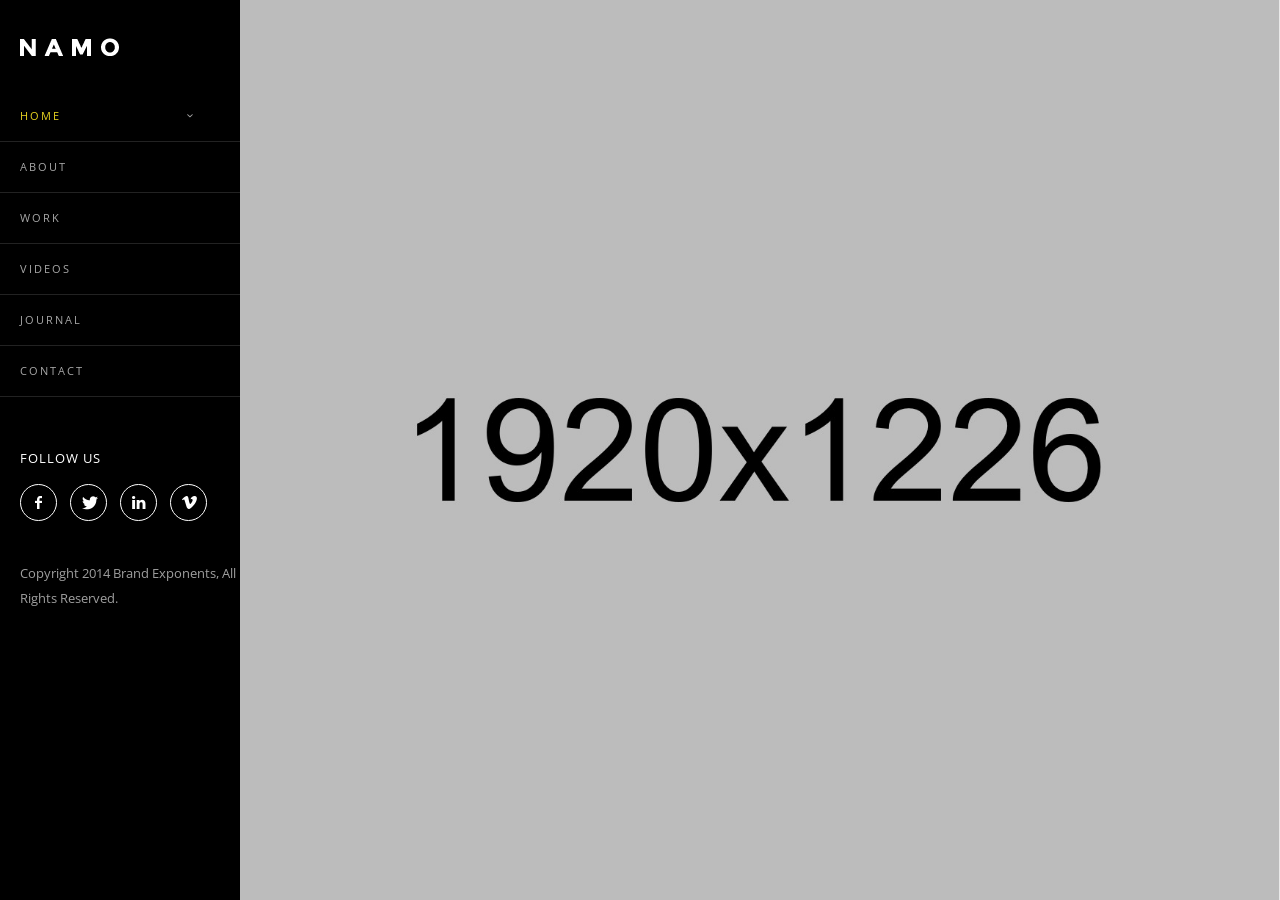
<file: namo/namo-placehold/photography-page/index.html>
<!doctype html>
<!-- paulirish.com/2008/conditional-stylesheets-vs-css-hacks-answer-neither/ -->
<!--[if lt IE 7]> <html class="no-js lt-ie9 lt-ie8 lt-ie7" lang="en"> <![endif]-->
<!--[if IE 7]>    <html class="no-js lt-ie9 lt-ie8" lang="en"> <![endif]-->
<!--[if IE 8]>    <html class="no-js lt-ie9" lang="en"> <![endif]-->
<!--[if gt IE 8]><!--> 
<html class="no-js" lang="en-US"> <!--<![endif]-->
<head>
	<meta charset="utf-8">
	<!--[if IE]>
		<meta http-equiv="X-UA-Compatible" content="IE=edge,chrome=1" >
	<![endif]-->

	<title>Namo</title>
	<meta name="viewport" content="user-scalable=no, width=device-width, initial-scale=1, maximum-scale=1" />
    <meta name="apple-mobile-web-app-capable" content="yes" />
	<link rel="stylesheet" href="css/style.css">
	<link rel='stylesheet' id='contact-form-7-css'  href='css/contactform.css' type='text/css' media='all' />


	<link rel='stylesheet' id='be-themes-woocommerce-css-css'  href='css/woocommerce.css' type='text/css' media='all' />
	<link rel='stylesheet' id='rs-plugin-settings-css'  href='css/settings.css' type='text/css' media='all' />
	<link rel='stylesheet' id='be-themes-layout-css'  href='css/layout.css' type='text/css' media='all' />
	<link rel='stylesheet' id='be-themes-shortcodes-css'  href='css/shortcodes.css' type='text/css' media='all' />
	<link rel='stylesheet' id='be-themes-css-css'  href='css/theme-photography.css' type='text/css' media='all' />
	<link rel='stylesheet' id='fontello-css'  href='css/be-themes.css' type='text/css' media='all' />
	<link rel='stylesheet' id='fontello-css2'  href='css/be-themes-embedded.css' type='text/css' media='all' />
	<link rel='stylesheet' id='fontello-css3'  href='css/font-awesome.css' type='text/css' media='all' />
	<link rel='stylesheet' id='be-lightbox-css-css'  href='css/magnific-popup.css' type='text/css' media='all' />
	<link rel='stylesheet' id='be-flexslider-css'  href='css/flexslider.css' type='text/css' media='all' />
	<link rel='stylesheet' id='be-animations-css'  href='css/animate-custom.css' type='text/css' media='all' />
	<link rel='stylesheet' id='be-animations-css2'  href='css/animation.css' type='text/css' media='all' />
	<link rel='stylesheet' id='be-slider-css'  href='css/be-slider.css' type='text/css' media='all' />
	<link rel='stylesheet' id='woocommerce_chosen_styles-css'  href='css/chosen.css' type='text/css' media='all' />
		
	<link href='http://fonts.googleapis.com/css?family=Open+Sans:300italic,400italic,600italic,700italic,800italic,400,300,600,700,800' rel='stylesheet' type='text/css'>

	<link rel="shortcut icon" href="images/favicon.ico" type="image/x-icon">
	<link rel="icon" href="images/favicon.ico" type="image/x-icon">

	<script type='text/javascript' src='js/jquery.js'></script>
	<script type='text/javascript' src='js/jquery-migrate.min.js'></script>
	<script type='text/javascript' src='js/modernizr-2.6.2.min.js'></script>

</head>
<body class="home page page-id-1658 page-template-default left-header">
<div class="sb-slidebar sb-left">
	<div id="sb-slidebar-content" class="sb-slidebar-content ajaxable">
		<div id="logo-sidebar">
			<a href="index.html"><img class="transparent-logo dark-scheme-logo" src="upload/logo-white.png" alt=""/></a>
		</div>
		<div class="menu">
			<ul id="slidebar-menu" class="clearfix">
				<li id="menu-item-1721" class="menu-item menu-item-type-post_type menu-item-object-page current-menu-item page_item page-item-1658 current_page_item menu-item-has-children menu-item-1721"><a href="index.html">Home</a>
				<span class="mobile-sub-menu-controller"><i class="icon-down-open-mini"></i></span>
				<ul class="sub-menu clearfix">
					<li id="menu-item-1542" class="menu-item menu-item-type-post_type menu-item-object-page menu-item-1542"><a href="home-full-screen-video.html">Home &#8211; Fullscreen Video</a></li>
					<li id="menu-item-1543" class="menu-item menu-item-type-post_type menu-item-object-page menu-item-1543"><a href="home-full-screen-image.html">Home &#8211; Fullscreen Image</a></li>
					<li id="menu-item-1544" class="menu-item menu-item-type-post_type menu-item-object-page menu-item-1544"><a href="home-stylish-grid.html">Home &#8211; Stylish Grid</a></li>
					<li id="menu-item-1545" class="menu-item menu-item-type-post_type menu-item-object-page menu-item-1545"><a href="home.html">Home &#8211; Fullscreen Sections</a></li>
				</ul>
				</li>
				<li id="menu-item-22" class="menu-item menu-item-type-post_type menu-item-object-page menu-item-22"><a href="about.html">About</a></li>
				<li id="menu-item-1641" class="menu-item menu-item-type-post_type menu-item-object-page menu-item-1641"><a href="portfolio.html">Work</a></li>
				<li id="menu-item-19" class="menu-item menu-item-type-post_type menu-item-object-page menu-item-19"><a href="videos.html">Videos</a></li>
				<li id="menu-item-21" class="menu-item menu-item-type-post_type menu-item-object-page menu-item-21"><a href="journal.html">Journal</a></li>
				<li id="menu-item-18" class="menu-item menu-item-type-post_type menu-item-object-page menu-item-18"><a href="contact.html">Contact</a></li>
			</ul>
		</div>
		<div class="widget_text widget">
			<h6>Follow Us</h6>
			<div class="textwidget">
				<p>
					<a href="#" class="icon-shortcode " data-animation="fadeIn"><i class="font-icon icon-facebook small circle" style="border-style: solid; border-width: 1px; border-color: #fff; background-color: inherit; color: #fff;" data-animation="fadeIn" data-bg-color="inherit" data-hover-bg-color="#e8d420" data-color="#fff" data-hover-color="#fff" data-border-color="#fff" data-hover-border-color="#e8d420"></i></a>

					<a href="#" class="icon-shortcode " data-animation="fadeIn"><i class="font-icon icon-twitter small circle" style="border-style: solid; border-width: 1px; border-color: #fff; background-color: inherit; color: #fff;" data-animation="fadeIn" data-bg-color="inherit" data-hover-bg-color="#e8d420" data-color="#fff" data-hover-color="#fff" data-border-color="#fff" data-hover-border-color="#e8d420"></i></a>

					<a href="#" class="icon-shortcode " data-animation="fadeIn"><i class="font-icon icon-linkedin small circle" style="border-style: solid; border-width: 1px; border-color: #fff; background-color: inherit; color: #fff;" data-animation="fadeIn" data-bg-color="inherit" data-hover-bg-color="#e8d420" data-color="#fff" data-hover-color="#fff" data-border-color="#fff" data-hover-border-color="#e8d420"></i></a>

					<a href="#" class="icon-shortcode " data-animation="fadeIn"><i class="font-icon icon-vimeo small circle" style="border-style: solid; border-width: 1px; border-color: #fff; background-color: inherit; color: #fff;" data-animation="fadeIn" data-bg-color="inherit" data-hover-bg-color="#e8d420" data-color="#fff" data-hover-color="#fff" data-border-color="#fff" data-hover-border-color="#e8d420"></i></a>
				</p>
				<p>
					Copyright 2014 Brand Exponents, All Rights Reserved.
				</p>
			</div>
		</div>
	</div>
</div>

<div id="main-wrapper">
	<div id="main" class="ajaxable layout-wide">
		<header id="header">
		<div id="header-inner-wrap" class="">
			<div id="header-wrap" class="be-wrap clearfix" data-default-height="78" data-sticky-height="58">
				<div id="logo">
					<a href="index.html"><img class="normal-logo" src="upload/logo-white.png" alt=""/></a>
				</div>
				<div class="header-controls">
					<div class="menu-controls sliderbar-menu-controller right" title="Sidebar Menu Controller">
						<i class="font-icon icon-menu"></i>
					</div>
					<div class="mobile-nav-controller-wrap">
						<div class="menu-controls mobile-nav-controller" title="Mobile Menu Controller">
							<i class="font-icon icon-menu"></i>
						</div>
					</div>
				</div>
				<nav id="navigation" class="clearfix">
				<div class="menu left">
					<ul id="menu" class="clearfix">
						<li class="menu-item menu-item-type-post_type menu-item-object-page current-menu-item page_item page-item-1658 current_page_item menu-item-has-children menu-item-1721"><a href="index.html">Home</a>
						<span class="mobile-sub-menu-controller"><i class="icon-down-open-mini"></i></span>
						<ul class="sub-menu clearfix">
							<li class="menu-item menu-item-type-post_type menu-item-object-page menu-item-1542"><a href="home-full-screen-video.html">Home &#8211; Fullscreen Video</a></li>
							<li class="menu-item menu-item-type-post_type menu-item-object-page menu-item-1543"><a href="home-full-screen-image.html">Home &#8211; Fullscreen Image</a></li>
							<li class="menu-item menu-item-type-post_type menu-item-object-page menu-item-1544"><a href="home-stylish-grid.html">Home &#8211; Stylish Grid</a></li>
							<li class="menu-item menu-item-type-post_type menu-item-object-page menu-item-1545"><a href="home.html">Home &#8211; Fullscreen Sections</a></li>
						</ul>
						</li>
						<li class="menu-item menu-item-type-post_type menu-item-object-page menu-item-22"><a href="about.html">About</a></li>
						<li class="menu-item menu-item-type-post_type menu-item-object-page menu-item-1641"><a href="portfolio.html">Work</a></li>
						<li class="menu-item menu-item-type-post_type menu-item-object-page menu-item-19"><a href="videos.html">Videos</a></li>
						<li class="menu-item menu-item-type-post_type menu-item-object-page menu-item-21"><a href="journal.html">Journal</a></li>
						<li class="menu-item menu-item-type-post_type menu-item-object-page menu-item-18"><a href="contact.html">Contact</a></li>
					</ul>
				</div>
				</nav>
				<!-- End Navigation -->
			</div>
			<div class="clearfix">
				<div class="mobile-menu">
					<ul id="mobile-menu" class="clearfix">
						<li class="menu-item menu-item-type-post_type menu-item-object-page current-menu-item page_item page-item-1658 current_page_item menu-item-has-children menu-item-1721"><a href="index.html">Home</a>
						<span class="mobile-sub-menu-controller"><i class="icon-down-open-mini"></i></span>
						<ul class="sub-menu clearfix">
							<li class="menu-item menu-item-type-post_type menu-item-object-page menu-item-1542"><a href="home-full-screen-video.html">Home &#8211; Fullscreen Video</a></li>
							<li class="menu-item menu-item-type-post_type menu-item-object-page menu-item-1543"><a href="home-full-screen-image.html">Home &#8211; Fullscreen Image</a></li>
							<li class="menu-item menu-item-type-post_type menu-item-object-page menu-item-1544"><a href="home-stylish-grid.html">Home &#8211; Stylish Grid</a></li>
							<li class="menu-item menu-item-type-post_type menu-item-object-page menu-item-1545"><a href="home.html">Home &#8211; Fullscreen Sections</a></li>
						</ul>
						</li>
						<li class="menu-item menu-item-type-post_type menu-item-object-page menu-item-22"><a href="about.html">About</a></li>
						<li class="menu-item menu-item-type-post_type menu-item-object-page menu-item-1641"><a href="portfolio.html">Work</a></li>
						<li class="menu-item menu-item-type-post_type menu-item-object-page menu-item-19"><a href="videos.html">Videos</a></li>
						<li class="menu-item menu-item-type-post_type menu-item-object-page menu-item-21"><a href="journal.html">Journal</a></li>
						<li class="menu-item menu-item-type-post_type menu-item-object-page menu-item-18"><a href="contact.html">Contact</a></li>
					</ul>
				</div>
			</div>
		</div>
		</header>
		<!-- END HEADER -->
		<div class="header-hero-section" id="hero-section">
			<div id="rev_slider_1_1_wrapper" class="rev_slider_wrapper fullscreen-container" style="background-color:#E9E9E9;padding:0px;">
				<!-- START REVOLUTION SLIDER 4.6.5 fullscreen mode -->
				<div id="rev_slider_1_1" class="rev_slider fullscreenbanner" style="display:none;">
					<ul>
						<!-- SLIDE  -->
						<li data-transition="parallaxtoleft" data-slotamount="7" data-masterspeed="1000" data-saveperformance="off">
						<!-- MAIN IMAGE -->
						<img src="upload/shutterstock_84977458-copy.jpg" alt="shutterstock_84977458-copy" data-bgposition="50% 75%" data-bgfit="cover" data-bgrepeat="no-repeat">
						<!-- LAYERS -->
						<!-- LAYER NR. 1 -->
						<div class="tp-caption medium_light_black sfb tp-resizeme" data-x="center" data-hoffset="1" data-y="center" data-voffset="-15" data-speed="1000" data-start="1300" data-easing="Power3.easeInOut" data-splitin="none" data-splitout="none" data-elementdelay="0.1" data-endelementdelay="0.1" data-endspeed="300" style="z-index: 5; max-width: auto; max-height: auto; white-space: nowrap;">
							Photography by John Doe
						</div>
						<!-- LAYER NR. 2 -->
						<div class="tp-caption black2 sft tp-resizeme" data-x="center" data-hoffset="1" data-y="center" data-voffset="-98" data-speed="1300" data-start="800" data-easing="easeInOutBack" data-splitin="chars" data-splitout="none" data-elementdelay="0.1" data-endelementdelay="0.1" data-endspeed="300" style="z-index: 6; max-width: auto; max-height: auto; white-space: nowrap;">
							ON A SUNNY MORNING
						</div>
						</li>
						<!-- SLIDE  -->
						<li data-transition="parallaxtotop" data-slotamount="7" data-masterspeed="1000" data-saveperformance="off">
						<!-- MAIN IMAGE -->
						<img src="upload/shutterstock_123866533-copy.jpg" alt="shutterstock_123866533-copy" data-bgposition="center top" data-bgfit="cover" data-bgrepeat="no-repeat">
						<!-- LAYERS -->
						<!-- LAYER NR. 1 -->
						<div class="tp-caption black1 sfl tp-resizeme" data-x="center" data-hoffset="0" data-y="center" data-voffset="0" data-speed="1000" data-start="800" data-easing="Power3.easeInOut" data-splitin="chars" data-splitout="none" data-elementdelay="0.1" data-endelementdelay="0.1" data-endspeed="300" style="z-index: 5; max-width: auto; max-height: auto; white-space: nowrap;">
							ALONE IN AN ISLAND
						</div>
						<!-- LAYER NR. 2 -->
						<div class="tp-caption black1 sfr tp-resizeme" data-x="center" data-hoffset="0" data-y="center" data-voffset="126" data-speed="1000" data-start="1300" data-easing="Power3.easeInOut" data-splitin="none" data-splitout="none" data-elementdelay="0.1" data-endelementdelay="0.1" data-endspeed="300" style="z-index: 6; max-width: auto; max-height: auto; white-space: nowrap;">
							<a class="be-shortcode mediumbtn be-button rounded" href="#" style="border: 2px solid rgb(255, 255, 255); color: rgb(255, 255, 255); min-height: 0px; min-width: 0px; line-height: 11px; margin: 0px 0px 60px; padding: 20px; letter-spacing: 3px; font-size: 11px; transition: all 0.3s linear 0s; -webkit-transition: all 0.3s linear 0s; background-color: inherit;" data-animation="fadeIn" data-bg-color="inherit" data-hover-bg-color="#e8d420" data-color="#ffffff" data-hover-color="#ffffff" data-icon-color="#fff" data-hover-icon-color="#fff" data-border-color="#fff" data-hover-border-color="#e8d420">VIEW FOOTAGE</a>
						</div>
						</li>
						<!-- SLIDE  -->
						<li data-transition="parallaxtobottom" data-slotamount="7" data-masterspeed="1000" data-saveperformance="off">
						<!-- MAIN IMAGE -->
						<img src="upload/shutterstock_123884569-copy.jpg" alt="shutterstock_123884569-copy" data-bgposition="center top" data-bgfit="cover" data-bgrepeat="no-repeat">
						<!-- LAYERS -->
						<!-- LAYER NR. 1 -->
						<div class="tp-caption black1 sfr tp-resizeme" data-x="center" data-hoffset="5" data-y="center" data-voffset="-20" data-speed="1000" data-start="800" data-easing="Power3.easeInOut" data-splitin="chars" data-splitout="none" data-elementdelay="0.1" data-endelementdelay="0.1" data-endspeed="300" style="z-index: 5; max-width: auto; max-height: auto; white-space: nowrap;">
							FALL COLORS
						</div>
						<!-- LAYER NR. 2 -->
						<div class="tp-caption modern_medium_light sfb tp-resizeme" data-x="center" data-hoffset="-18" data-y="center" data-voffset="53" data-speed="1300" data-start="1300" data-easing="Power3.easeInOut" data-splitin="words" data-splitout="none" data-elementdelay="0.1" data-endelementdelay="0.1" data-endspeed="300" style="z-index: 6; max-width: auto; max-height: auto; white-space: nowrap;">
							Namo Photography Demo - Redefining the theme
						</div>
						</li>
						<!-- SLIDE  -->
						<li data-transition="fadetoleftfadefromright" data-slotamount="7" data-masterspeed="1000" data-saveperformance="off">
						<!-- MAIN IMAGE -->
						<img src="upload/shutterstock_107722502-copy.jpg" alt="shutterstock_107722502-copy" data-bgposition="center top" data-bgfit="cover" data-bgrepeat="no-repeat">
						<!-- LAYERS -->
						<!-- LAYER NR. 1 -->
						<div class="tp-caption black1 sft tp-resizeme" data-x="center" data-hoffset="3" data-y="center" data-voffset="-48" data-speed="1400" data-start="800" data-easing="easeInOutBack" data-splitin="words" data-splitout="none" data-elementdelay="0.1" data-endelementdelay="0.1" data-endspeed="300" style="z-index: 5; max-width: auto; max-height: auto; white-space: nowrap;">
							PROJECT - IN THE WOODS
						</div>
						<!-- LAYER NR. 2 -->
						<div class="tp-caption black1 sfb tp-resizeme" data-x="center" data-hoffset="11" data-y="center" data-voffset="79" data-speed="1200" data-start="1300" data-easing="easeInOutBack" data-splitin="none" data-splitout="none" data-elementdelay="0.1" data-endelementdelay="0.1" data-endspeed="300" style="z-index: 6; max-width: auto; max-height: auto; white-space: nowrap;">
							<a class="be-shortcode mediumbtn be-button rounded" href="#" style="border: 2px solid rgb(255, 255, 255); color: rgb(255, 255, 255); min-height: 0px; min-width: 0px; line-height: 11px; margin: 0px 0px 60px; padding: 20px; letter-spacing: 3px; font-size: 11px; transition: all 0.3s linear 0s; -webkit-transition: all 0.3s linear 0s; background-color: inherit;" data-animation="fadeIn" data-bg-color="inherit" data-hover-bg-color="#e8d420" data-color="#ffffff" data-hover-color="#ffffff" data-icon-color="#fff" data-hover-icon-color="#fff" data-border-color="#fff" data-hover-border-color="#e8d420">VIEW PROJECT</a>
						</div>
						</li>
					</ul>
					<div class="tp-bannertimer">
					</div>
				</div>


			</div>
			<!-- END REVOLUTION SLIDER -->
		</div>
		<section id="content" class="no-sidebar-page">
		<div id="content-wrap" class="page-builder">
			<section id="page-content">
			<div class="clearfix">
				<div class="be-section clearfix" data-headerscheme="background--light" style="">
					<div class="be-section-pad clearfix" style="padding-top:0px;padding-bottom:0px;">
						<div class="be-row zero-bottom">
							<div class="one-col column-block clearfix " style="">
							</div>
						</div>
					</div>
				</div>
			</div>
			<!--  End Page Content -->
			</section>
		</div>
		</section>
		<div class="gallery-slider-wrap">
			<div class="gallery-slider-content">
			</div>
			<div class="gallery-slider-controls">
				<div class="bubblingG loader">
					<span id="bubblingG_1"></span>
					<span id="bubblingG_2"></span>
					<span id="bubblingG_3"></span>
				</div>
			</div>
		</div>
	</div>
	
	<a href="#" id="back-to-top"><i class="font-icon icon-up-open-big"></i></a>
</div>

			<script type='text/javascript' src='js/jquery.themepunch.tools.min.js'></script>
			<script type='text/javascript' src='js/jquery.themepunch.revolution.min.js'></script>
						
			<script type="text/javascript">
				/******************************************
					-	PREPARE PLACEHOLDER FOR SLIDER	-
				******************************************/
				var setREVStartSize = function() {
					var	tpopt = new Object();
						tpopt.startwidth = 960;
						tpopt.startheight = 350;
						tpopt.container = jQuery('#rev_slider_1_1');
						tpopt.fullScreen = "on";
						tpopt.forceFullWidth="off";
					tpopt.container.closest(".rev_slider_wrapper").css({height:tpopt.container.height()});tpopt.width=parseInt(tpopt.container.width(),0);tpopt.height=parseInt(tpopt.container.height(),0);tpopt.bw=tpopt.width/tpopt.startwidth;tpopt.bh=tpopt.height/tpopt.startheight;if(tpopt.bh>tpopt.bw)tpopt.bh=tpopt.bw;if(tpopt.bh<tpopt.bw)tpopt.bw=tpopt.bh;if(tpopt.bw<tpopt.bh)tpopt.bh=tpopt.bw;if(tpopt.bh>1){tpopt.bw=1;tpopt.bh=1}if(tpopt.bw>1){tpopt.bw=1;tpopt.bh=1}tpopt.height=Math.round(tpopt.startheight*(tpopt.width/tpopt.startwidth));if(tpopt.height>tpopt.startheight&&tpopt.autoHeight!="on")tpopt.height=tpopt.startheight;if(tpopt.fullScreen=="on"){tpopt.height=tpopt.bw*tpopt.startheight;var cow=tpopt.container.parent().width();var coh=jQuery(window).height();if(tpopt.fullScreenOffsetContainer!=undefined){try{var offcontainers=tpopt.fullScreenOffsetContainer.split(",");jQuery.each(offcontainers,function(e,t){coh=coh-jQuery(t).outerHeight(true);if(coh<tpopt.minFullScreenHeight)coh=tpopt.minFullScreenHeight})}catch(e){}}tpopt.container.parent().height(coh);tpopt.container.height(coh);tpopt.container.closest(".rev_slider_wrapper").height(coh);tpopt.container.closest(".forcefullwidth_wrapper_tp_banner").find(".tp-fullwidth-forcer").height(coh);tpopt.container.css({height:"100%"});tpopt.height=coh;}else{tpopt.container.height(tpopt.height);tpopt.container.closest(".rev_slider_wrapper").height(tpopt.height);tpopt.container.closest(".forcefullwidth_wrapper_tp_banner").find(".tp-fullwidth-forcer").height(tpopt.height);}
				};
				/* CALL PLACEHOLDER */
				setREVStartSize();
				var tpj=jQuery;
				tpj.noConflict();
				var revapi1;
				tpj(document).ready(function() {
				if(tpj('#rev_slider_1_1').revolution == undefined){
					revslider_showDoubleJqueryError('#rev_slider_1_1');
				}else{
				   revapi1 = tpj('#rev_slider_1_1').show().revolution(
					{	
												dottedOverlay:"none",
						delay:9000,
						startwidth:960,
						startheight:350,
						hideThumbs:200,
						thumbWidth:100,
						thumbHeight:50,
						thumbAmount:4,
						simplifyAll:"off",
						navigationType:"bullet",
						navigationArrows:"solo",
						navigationStyle:"round",
						touchenabled:"on",
						onHoverStop:"on",
						nextSlideOnWindowFocus:"off",
						swipe_threshold: 0.7,
						swipe_min_touches: 1,
						drag_block_vertical: false,
						keyboardNavigation:"off",
						navigationHAlign:"center",
						navigationVAlign:"bottom",
						navigationHOffset:0,
						navigationVOffset:20,
						soloArrowLeftHalign:"left",
						soloArrowLeftValign:"center",
						soloArrowLeftHOffset:20,
						soloArrowLeftVOffset:0,
						soloArrowRightHalign:"right",
						soloArrowRightValign:"center",
						soloArrowRightHOffset:20,
						soloArrowRightVOffset:0,
						shadow:2,
						fullWidth:"off",
						fullScreen:"on",
												spinner:"spinner3",
						stopLoop:"off",
						stopAfterLoops:-1,
						stopAtSlide:-1,
						shuffle:"off",
						forceFullWidth:"off",
						fullScreenAlignForce:"on",
						minFullScreenHeight:"",
						hideThumbsOnMobile:"off",
						hideNavDelayOnMobile:1500,
						hideBulletsOnMobile:"off",
						hideArrowsOnMobile:"off",
						hideThumbsUnderResolution:0,
												fullScreenOffsetContainer: "",
						fullScreenOffset: "",
												hideSliderAtLimit:0,
						hideCaptionAtLimit:0,
						hideAllCaptionAtLilmit:0,
						startWithSlide:0					});
									}
				});	/*ready*/
			</script>


			<script type='text/javascript' src='js/comment-reply.min.js'></script>
			<script type='text/javascript' src='js/jquery.form.min.js'></script>
			<script type='text/javascript' src='js/scripts.js'></script>
			<script type='text/javascript' src='js/frontend/add-to-cart.min.js'></script>
			<script type='text/javascript' src='js/jquery-blockui/jquery.blockUI.min.js'></script>
			<script type='text/javascript' src='js/frontend/woocommerce.min.js'></script>
			<script type='text/javascript' src='js/jquery-cookie/jquery.cookie.min.js'></script>
			<script type='text/javascript' src='js/frontend/cart-fragments.min.js'></script>
			<script type='text/javascript' src='js/plugins.js'></script>
			<script type='text/javascript' src='js/woocommerce.js'></script>
			<script type='text/javascript' src='js/be-slider.js'></script>
			
<script type="text/javascript" src="http://maps.google.com/maps/api/js?sensor=false"></script>
			<script type='text/javascript' src='js/gmap3.min.js'></script>
			<script type='text/javascript' src='js/jquery-ui-1.8.22.custom.min.js'></script>
			<script type='text/javascript' src='js/script.js'></script>
			<script type='text/javascript' src='js/chosen/chosen.jquery.min.js'></script>
			<script type='text/javascript' src='js/frontend/chosen-frontend.min.js'></script>
</body>
</html>
</file>
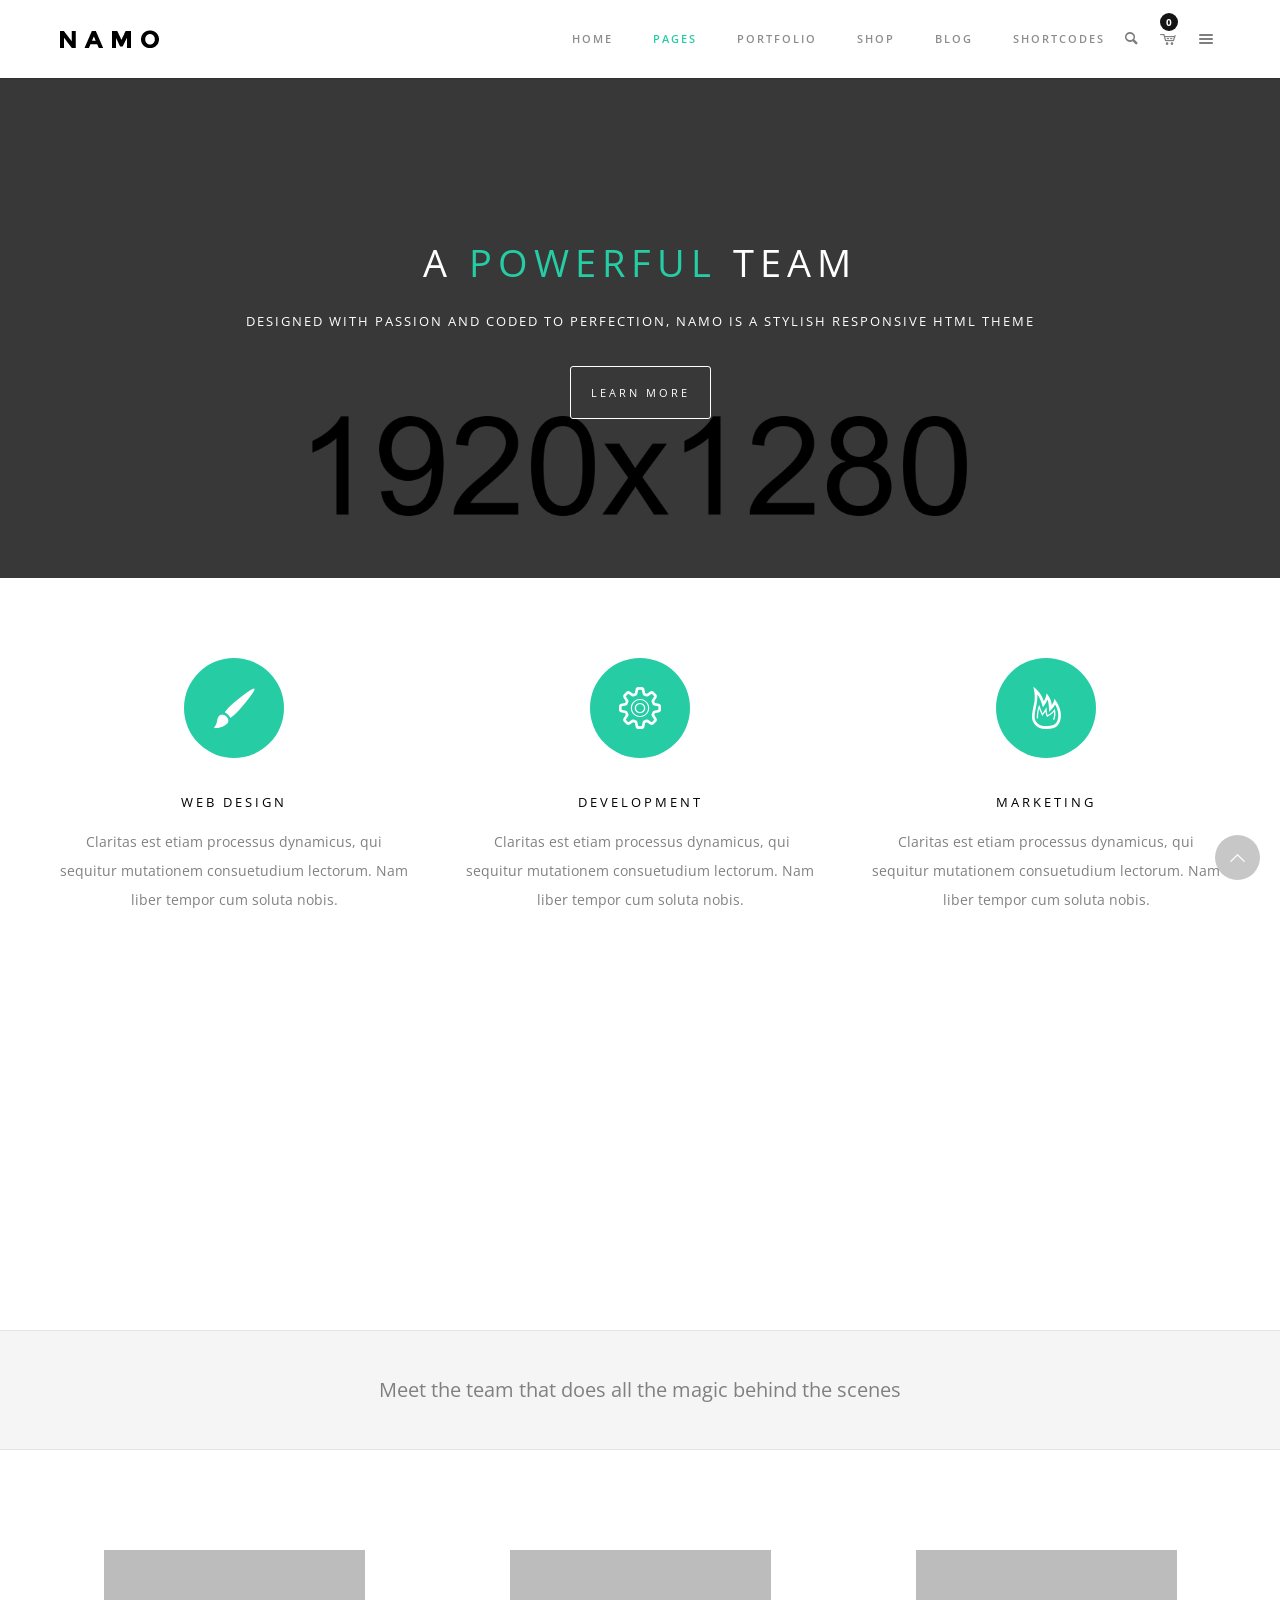
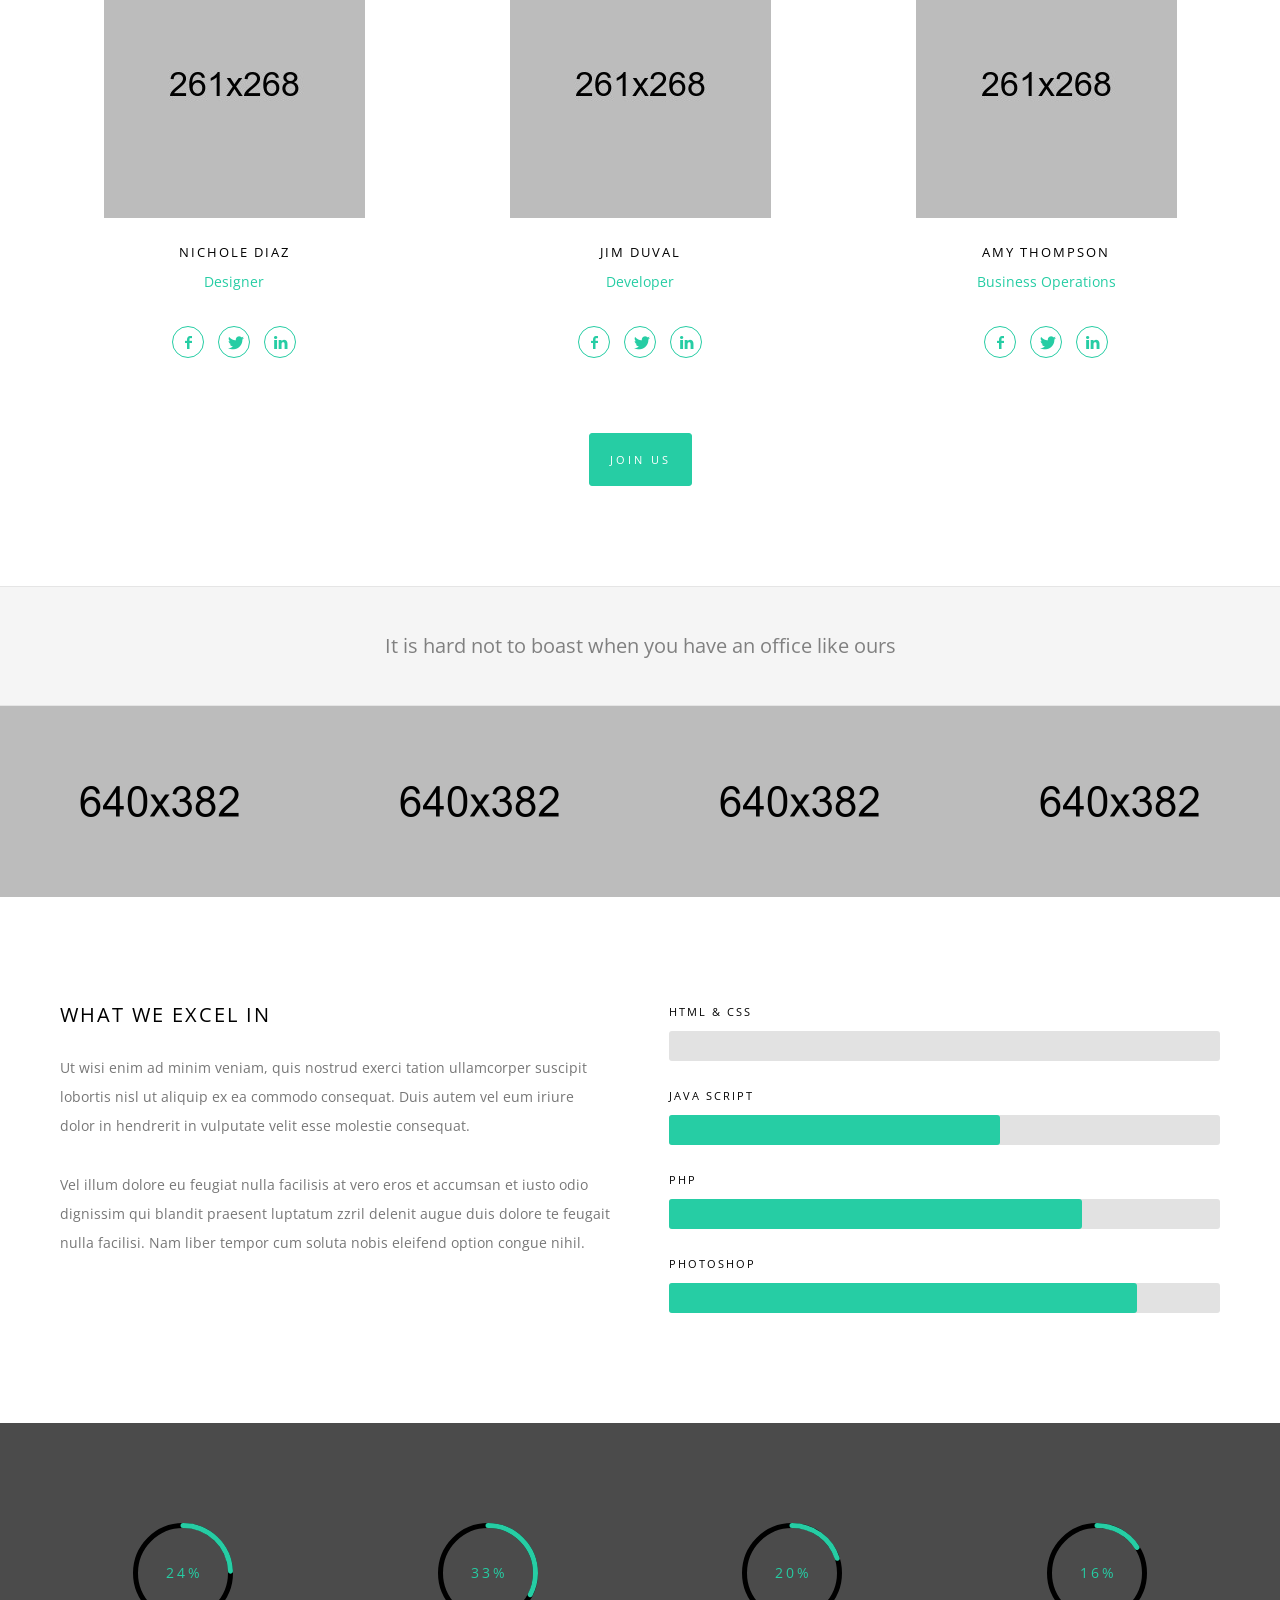
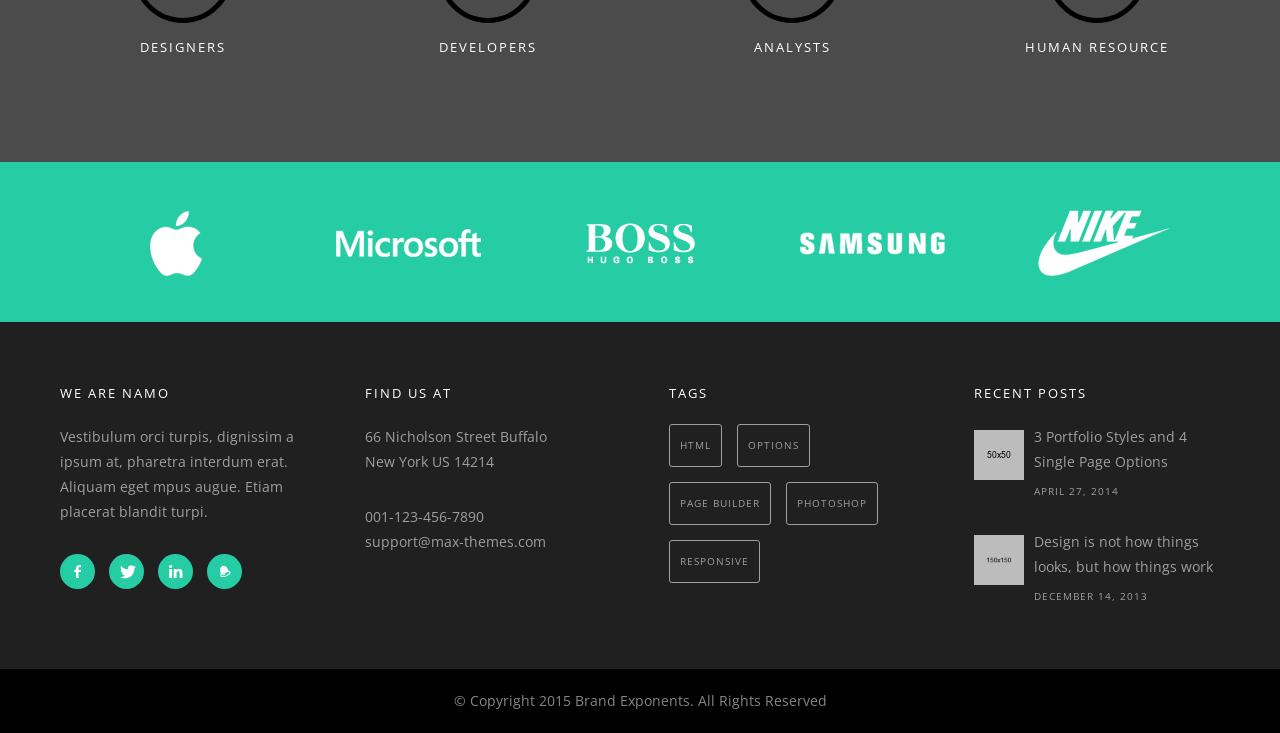
<file: namo/namo-placehold/home/about-us-2.html>
<!doctype html>
<!-- paulirish.com/2008/conditional-stylesheets-vs-css-hacks-answer-neither/ -->
<!--[if lt IE 7]> <html class="no-js lt-ie9 lt-ie8 lt-ie7" lang="en"> <![endif]-->
<!--[if IE 7]>    <html class="no-js lt-ie9 lt-ie8" lang="en"> <![endif]-->
<!--[if IE 8]>    <html class="no-js lt-ie9" lang="en"> <![endif]-->
<!-- Consider adding a manifest.appcache: h5bp.com/d/Offline -->
<!--[if gt IE 8]><!--> 
<html class="no-js" lang="en-US"> <!--<![endif]-->
<head>
	<meta charset="utf-8">
	<!--[if IE]>
		<meta http-equiv="X-UA-Compatible" content="IE=edge,chrome=1" >
	<![endif]-->

	<title>Namo</title>
	<meta name="viewport" content="user-scalable=no, width=device-width, initial-scale=1, maximum-scale=1" />
    <meta name="apple-mobile-web-app-capable" content="yes" />
	<link rel="stylesheet" href="css/style.css">
	<link rel='stylesheet' id='contact-form-7-css'  href='css/contactform.css' type='text/css' media='all' />


	<link rel='stylesheet' id='be-themes-woocommerce-css-css'  href='css/woocommerce.css' type='text/css' media='all' />
	<link rel='stylesheet' id='rs-plugin-settings-css'  href='css/settings.css' type='text/css' media='all' />
	<link rel='stylesheet' id='be-themes-layout-css'  href='css/layout.css' type='text/css' media='all' />
	<link rel='stylesheet' id='be-themes-shortcodes-css'  href='css/shortcodes.css' type='text/css' media='all' />
	<link rel='stylesheet' id='be-themes-css-css'  href='css/theme-options.css' type='text/css' media='all' />
	<link rel='stylesheet' id='fontello-css'  href='css/be-themes.css' type='text/css' media='all' />
	<link rel='stylesheet' id='fontello-css2'  href='css/be-themes-embedded.css' type='text/css' media='all' />
	<link rel='stylesheet' id='fontello-css3'  href='css/font-awesome.css' type='text/css' media='all' />
	<link rel='stylesheet' id='be-lightbox-css-css'  href='css/magnific-popup.css' type='text/css' media='all' />
	<link rel='stylesheet' id='be-flexslider-css'  href='css/flexslider.css' type='text/css' media='all' />
	<link rel='stylesheet' id='be-animations-css'  href='css/animate-custom.css' type='text/css' media='all' />
	<link rel='stylesheet' id='be-animations-css2'  href='css/animation.css' type='text/css' media='all' />
	<link rel='stylesheet' id='be-slider-css'  href='css/be-slider.css' type='text/css' media='all' />
	<link rel='stylesheet' id='woocommerce_chosen_styles-css'  href='css/chosen.css' type='text/css' media='all' />
		
	<link href='http://fonts.googleapis.com/css?family=Open+Sans:300italic,400italic,600italic,700italic,800italic,400,300,600,700,800' rel='stylesheet' type='text/css'>

	<link rel="shortcut icon" href="images/favicon.ico" type="image/x-icon">
	<link rel="icon" href="images/favicon.ico" type="image/x-icon">

	<script type='text/javascript' src='js/jquery.js'></script>
	<script type='text/javascript' src='js/jquery-migrate.min.js'></script>
	<script type='text/javascript' src='js/modernizr-2.6.2.min.js'></script>

</head>

<body class="page page-id-1750 page-template-default sticky-header">

    <div class="sb-slidebar sb-right">
        <div id="sb-slidebar-content" class="sb-slidebar-content ajaxable">
            <div id="logo-sidebar">
                <a href="#"><img class="transparent-logo dark-scheme-logo" src="upload/logo-white.png" alt="" /></a>
            </div>
            <div class="widget_text widget">
                <h6>Follow Us</h6>
                <div class="textwidget">
                    <p>
                    <a href="#" class="icon-shortcode  " data-animation="fadeIn"><i class="font-icon icon-facebook small circle" style="border-style: solid; border-width: 1px; border-color: #fff; background-color: inherit; color: #fff;" data-animation="fadeIn" data-bg-color="inherit" data-hover-bg-color="#26cda4" data-color="#fff" data-hover-color="#fff" data-border-color="#fff" data-hover-border-color="#26cda4"></i></a>

                    <a href="#" class="icon-shortcode  " data-animation="fadeIn"><i class="font-icon icon-twitter small circle" style="border-style: solid; border-width: 1px; border-color: #fff; background-color: inherit; color: #fff;" data-animation="fadeIn" data-bg-color="inherit" data-hover-bg-color="#26cda4" data-color="#fff" data-hover-color="#fff" data-border-color="#fff" data-hover-border-color="#26cda4"></i></a>

                    <a href="#" class="icon-shortcode  " data-animation="fadeIn"><i class="font-icon icon-linkedin small circle" style="border-style: solid; border-width: 1px; border-color: #fff; background-color: inherit; color: #fff;" data-animation="fadeIn" data-bg-color="inherit" data-hover-bg-color="#26cda4" data-color="#fff" data-hover-color="#fff" data-border-color="#fff" data-hover-border-color="#26cda4"></i></a>

                    <a href="#" class="icon-shortcode  " data-animation="fadeIn"><i class="font-icon icon-vimeo small circle" style="border-style: solid; border-width: 1px; border-color: #fff; background-color: inherit; color: #fff;" data-animation="fadeIn" data-bg-color="inherit" data-hover-bg-color="#26cda4" data-color="#fff" data-hover-color="#fff" data-border-color="#fff" data-hover-border-color="#26cda4"></i></a>
                    </p>
                    <p>Copyright 2014 Brand Exponents, All Rights Reserved. </p>
                </div>
            </div>
        </div>
    </div>

	<div id="main-wrapper">
	    <div id="main" class="ajaxable layout-wide">
	        <header id="header">
	            <div id="header-inner-wrap" class="">
	                <div id="header-wrap" class="be-wrap clearfix" data-default-height="78" data-sticky-height="58">
	                    <div id="logo">
	                        <a href="#"><img class="normal-logo" src="images/logo.png" alt="" /></a>
	                    </div>
	                    <div class="header-controls">
	                        <div class="menu-controls sliderbar-menu-controller right" title="Sidebar Menu Controller"><i class="font-icon icon-menu"></i></div>
	                        <div class="header-cart-controls">
	                            <a class="cart-contents font-icon cart-empty" href="#" title="View your shopping cart"><span>0</span></a>
	                            <div class="widget_shopping_cart_wrap">
	                                <div class="widget woocommerce widget_shopping_cart">
	                                    <h2 class="widgettitle">Cart</h2>
	                                    <div class="widget_shopping_cart_content"></div>
	                                </div>
	                            </div>
	                        </div>
	                        <div class="header-search-controls">
	                            <i class="search-button icon-search font-icon"></i>
	                            <div class="search-box-wrapper">
	                                <form role="search" method="get" class="searchform" action="#">
	                                    <input type="text" placeholder="Search ..." value="" name="s" class="s" />
	                                    <i class="search-icon icon-search font-icon"></i>
	                                    <input type="submit" class="search-submit" value="" />
	                                </form>
	                            </div>
	                        </div>
	                        <div class="mobile-nav-controller-wrap">
	                            <div class="menu-controls mobile-nav-controller" title="Mobile Menu Controller"><i class="font-icon icon-menu"></i></div>
	                        </div>
	                    </div>

					<nav id="navigation" class="clearfix">
						<div class="menu left">
							<ul id="menu" class="clearfix">
								<li id="menu-item-1619" class="menu-item menu-item-type-post_type menu-item-object-pagepage_item page-item-1528 current_page_item menu-item-has-children menu-item-1619"><a href="index.html">Home</a>
								<span class="mobile-sub-menu-controller"><i class="icon-down-open-mini"></i></span>
								<ul class="sub-menu clearfix">
									<li id="menu-item-2325" class="menu-item menu-item-type-post_type menu-item-object-page menu-item-2325"><a href="home-2.html">Home 2 &#8211; Dark</a></li>
									<li id="menu-item-2329" class="menu-item menu-item-type-post_type menu-item-object-page menu-item-2329"><a href="home-3.html">Home 3</a></li>
									<li id="menu-item-1618" class="menu-item menu-item-type-post_type menu-item-object-page menu-item-1618"><a href="home-4.html">Home 4</a></li>
									<li id="menu-item-1617" class="menu-item menu-item-type-post_type menu-item-object-page menu-item-1617"><a href="home-5.html">Home 5</a></li>
									<li id="menu-item-1616" class="menu-item menu-item-type-post_type menu-item-object-page menu-item-1616"><a href="home-6.html">Home 6</a></li>
									<li id="menu-item-1615" class="menu-item menu-item-type-post_type menu-item-object-page menu-item-1615"><a href="home-7.html">Home 7</a></li>
									<li id="menu-item-1645" class="menu-item menu-item-type-post_type menu-item-object-page menu-item-1645"><a href="home-8.html">Home 8</a></li>
									<li id="menu-item-2434" class="menu-item menu-item-type-custom menu-item-object-custom menu-item-2434"><a target="_blank" href="../onepage/index.html">One Page Website</a></li>
									<li id="menu-item-2473" class="menu-item menu-item-type-post_type menu-item-object-page menu-item-2473"><a href="grand-sections.html">Full Screen Sections</a></li>
									<li id="menu-item-2486" class="menu-item menu-item-type-custom menu-item-object-custom menu-item-2486"><a target="_blank" href="../photography-page/index.html">Left Header &#8211; Photography</a></li>
								</ul>
								</li>
								<li id="menu-item-1931" class="menu-item menu-item-type-custom menu-item-object-custom  current-menu-item current-menu-ancestor menu-item-has-children menu-item-1931"><a href="#">Pages</a>
								<span class="mobile-sub-menu-controller"><i class="icon-down-open-mini"></i></span>
								<ul class="sub-menu clearfix">
									<li id="menu-item-32" class="menu-item menu-item-type-post_type menu-item-object-page menu-item-32"><a href="about-us.html">About Us</a></li>
									<li id="menu-item-1932" class="menu-item menu-item-type-post_type menu-item-object-page menu-item-1932"><a href="about-us-2.html">About Us &#8211; 2</a></li>
									<li id="menu-item-1963" class="menu-item menu-item-type-post_type menu-item-object-page menu-item-1963"><a href="services-2.html">Services</a></li>
									<li id="menu-item-2216" class="menu-item menu-item-type-custom menu-item-object-custom current-menu-ancestor current-menu-parent menu-item-has-children menu-item-2216"><a href="#">Hero Sections</a>
									<span class="mobile-sub-menu-controller"><i class="icon-down-open-mini"></i></span>
									<ul class="sub-menu clearfix">
										<li id="menu-item-2217" class="menu-item menu-item-type-post_type menu-item-object-page menu-item-2217"><a href="home-3.html">Full Screen Video</a></li>
										<li id="menu-item-2218" class="menu-item menu-item-type-post_type menu-item-object-page current-menu-item page_item page-item-1528 current_page_item menu-item-2218"><a href="index.html">Full Screen Rev Slider</a></li>
										<li id="menu-item-2219" class="menu-item menu-item-type-post_type menu-item-object-page menu-item-2219"><a href="home-6.html">Full Screen Parallax</a></li>
										<li id="menu-item-2221" class="menu-item menu-item-type-post_type menu-item-object-page menu-item-2221"><a href="home-8.html">Fixed Height Parallax</a></li>
										<li id="menu-item-2222" class="menu-item menu-item-type-post_type menu-item-object-page menu-item-2222"><a href="home-7.html">Fixed Height Rev Slider</a></li>
										<li id="menu-item-2223" class="menu-item menu-item-type-post_type menu-item-object-page menu-item-2223"><a href="buttons.html">Classic Page Title</a></li>
									</ul>
									</li>
									<li id="menu-item-2341" class="menu-item menu-item-type-post_type menu-item-object-page menu-item-2341"><a href="left-sidebar.html">Left Sidebar</a></li>
									<li id="menu-item-2340" class="menu-item menu-item-type-post_type menu-item-object-page menu-item-2340"><a href="right-sidebar.html">Right Sidebar</a></li>
									<li id="menu-item-2280" class="menu-item menu-item-type-post_type menu-item-object-page menu-item-2280"><a href="contact-us.html">Contact us</a></li>
									<li id="menu-item-2384" class="menu-item menu-item-type-post_type menu-item-object-page menu-item-2384"><a href="contact-us-2.html">Contact Us &#8211; 2</a></li>
								</ul>
								</li>
								<li id="menu-item-1210" class="mega highlight columns-4 menu-item menu-item-type-custom menu-item-object-custom menu-item-has-children menu-item-1210"><a href="#">Portfolio</a>
								<span class="mobile-sub-menu-controller"><i class="icon-down-open-mini"></i></span>
								<ul class="sub-menu clearfix">
									<li id="menu-item-1817" class="menu-item menu-item-type-post_type menu-item-object-page menu-item-has-children menu-item-1817"><a href="boxed-classic-2-column.html">BOXED</a>
									<span class="mobile-sub-menu-controller"><i class="icon-down-open-mini"></i></span>
									<ul class="sub-menu clearfix">
										<li id="menu-item-1808" class="menu-item menu-item-type-post_type menu-item-object-page menu-item-1808"><a href="boxed-classic-2-column.html">Classic 2 Column</a></li>
										<li id="menu-item-1809" class="menu-item menu-item-type-post_type menu-item-object-page menu-item-1809"><a href="boxed-classic-3-column.html">Classic 3 Column</a></li>
										<li id="menu-item-1810" class="menu-item menu-item-type-post_type menu-item-object-page menu-item-1810"><a href="boxed-classic-4-column.html">Classic 4 Column</a></li>
										<li id="menu-item-1811" class="menu-item menu-item-type-post_type menu-item-object-page menu-item-1811"><a href="boxed-masonry-2-column.html">Masonry 2 Column</a></li>
										<li id="menu-item-1812" class="menu-item menu-item-type-post_type menu-item-object-page menu-item-1812"><a href="boxed-masonry-3-column.html">Masonry 3 Column</a></li>
										<li id="menu-item-1813" class="menu-item menu-item-type-post_type menu-item-object-page menu-item-1813"><a href="boxed-masonry-4-column.html">Masonry 4 Column</a></li>
										<li id="menu-item-1815" class="menu-item menu-item-type-post_type menu-item-object-page menu-item-1815"><a href="boxed-multigrid-3-column.html">Multigrid 3 Column</a></li>
										<li id="menu-item-1816" class="menu-item menu-item-type-post_type menu-item-object-page menu-item-1816"><a href="boxed-multigrid-4-column.html">Multigrid 4 Column</a></li>
										<li id="menu-item-2405" class="menu-item menu-item-type-post_type menu-item-object-page menu-item-2405"></li>
									</ul>
									</li>
									<li id="menu-item-1823" class="menu-item menu-item-type-post_type menu-item-object-page menu-item-has-children menu-item-1823"><a href="full-width-classic-3-column.html">FULL WIDTH</a>
									<span class="mobile-sub-menu-controller"><i class="icon-down-open-mini"></i></span>
									<ul class="sub-menu clearfix">
										<li id="menu-item-1832" class="menu-item menu-item-type-post_type menu-item-object-page menu-item-1832"><a href="full-width-classic-3-column.html">Classic 3 Column</a></li>
										<li id="menu-item-1824" class="menu-item menu-item-type-post_type menu-item-object-page menu-item-1824"><a href="full-width-classic-4-column.html">Classic 4 Column</a></li>
										<li id="menu-item-2332" class="menu-item menu-item-type-post_type menu-item-object-page menu-item-2332"><a href="full-width-classic-5-column.html">Classic 5 Column</a></li>
										<li id="menu-item-2312" class="menu-item menu-item-type-post_type menu-item-object-page menu-item-2312"><a href="full-width-masonry-3-column-2.html">Masonry 3 Column</a></li>
										<li id="menu-item-2313" class="menu-item menu-item-type-post_type menu-item-object-page menu-item-2313"><a href="full-width-masonry-4-column-2.html">Masonry 4 Column</a></li>
										<li id="menu-item-2314" class="menu-item menu-item-type-post_type menu-item-object-page menu-item-2314"><a href="full-width-masonry-5-column-2.html">Masonry 5 Column</a></li>
										<li id="menu-item-1829" class="menu-item menu-item-type-post_type menu-item-object-page menu-item-1829"><a href="full-width-multigrid-3-column.html">Multigrid 3 Column</a></li>
										<li id="menu-item-1830" class="menu-item menu-item-type-post_type menu-item-object-page menu-item-1830"><a href="full-width-multigrid-4-column.html">Multigrid 4 Column</a></li>
										<li id="menu-item-1831" class="menu-item menu-item-type-post_type menu-item-object-page menu-item-1831"><a href="full-width-multigrid-5-column.html">Multigrid 5 Column</a></li>
									</ul>
									</li>
									<li id="menu-item-1860" class="menu-item menu-item-type-post_type menu-item-object-page menu-item-has-children menu-item-1860"><a href="full-width-gutter-classic-3-column.html">FULL WIDTH WITH GUTTER</a>
									<span class="mobile-sub-menu-controller"><i class="icon-down-open-mini"></i></span>
									<ul class="sub-menu clearfix">
										<li id="menu-item-1869" class="menu-item menu-item-type-post_type menu-item-object-page menu-item-1869"><a href="full-width-gutter-classic-3-column.html">Classic 3 Column</a></li>
										<li id="menu-item-1861" class="menu-item menu-item-type-post_type menu-item-object-page menu-item-1861"><a href="full-width-gutter-classic-4-column.html">Classic 4 Column</a></li>
										<li id="menu-item-1862" class="menu-item menu-item-type-post_type menu-item-object-page menu-item-1862"><a href="full-width-gutter-classic-5-column.html">Classic 5 Column</a></li>
										<li id="menu-item-1863" class="menu-item menu-item-type-post_type menu-item-object-page menu-item-1863"><a href="full-width-gutter-masonry-3-column.html">Masonry 3 Column</a></li>
										<li id="menu-item-1864" class="menu-item menu-item-type-post_type menu-item-object-page menu-item-1864"><a href="full-width-gutter-masonry-4-column.html">Masonry 4 Column</a></li>
										<li id="menu-item-1865" class="menu-item menu-item-type-post_type menu-item-object-page menu-item-1865"><a href="full-width-gutter-masonry-5-column.html">Masonry 5 Column</a></li>
										<li id="menu-item-1866" class="menu-item menu-item-type-post_type menu-item-object-page menu-item-1866"><a href="full-width-gutter-multigrid-3-column.html">Multigrid 3 Column</a></li>
										<li id="menu-item-1867" class="menu-item menu-item-type-post_type menu-item-object-page menu-item-1867"><a href="full-width-gutter-multigrid-4-column.html">Multigrid 4 Column</a></li>
										<li id="menu-item-1868" class="menu-item menu-item-type-post_type menu-item-object-page menu-item-1868"><a href="full-width-gutter-multigrid-5-column.html">Multigrid 5 Column</a></li>
									</ul>
									</li>
									<li id="menu-item-2129" class="menu-item menu-item-type-custom menu-item-object-custom menu-item-has-children menu-item-2129"><a href="#">Single Portfolio</a>
									<span class="mobile-sub-menu-controller"><i class="icon-down-open-mini"></i></span>
									<ul class="sub-menu clearfix">
										<li id="menu-item-2131" class="menu-item menu-item-type-post_type menu-item-object-portfolio menu-item-2131"><a href="left-floating-sidebar.html">Left Floating Sidebar</a></li>
										<li id="menu-item-2132" class="menu-item menu-item-type-post_type menu-item-object-portfolio menu-item-2132"><a href="sidebar-slider.html">Sidebar Slider</a></li>
										<li id="menu-item-2133" class="menu-item menu-item-type-post_type menu-item-object-portfolio menu-item-2133"><a href="page-builder.html">Page Builder</a></li>
										<li id="menu-item-2135" class="menu-item menu-item-type-post_type menu-item-object-portfolio menu-item-2135"><a href="stanley-cubrik.html">Gallery</a></li>
										<li id="menu-item-2136" class="menu-item menu-item-type-post_type menu-item-object-portfolio menu-item-2136"><a href="right-floating-sidebar.html">Right Floating Sidebar</a></li>
										<li id="menu-item-2137" class="menu-item menu-item-type-post_type menu-item-object-portfolio menu-item-2137"><a href="vertical-stacked.html">Vertical Stacked</a></li>
										<li id="menu-item-2138" class="menu-item menu-item-type-custom menu-item-object-custom menu-item-2138"><a href="slider-and-lightbox.html">Carousal Slider</a></li>
										<li id="menu-item-2139" class="menu-item menu-item-type-custom menu-item-object-custom menu-item-2139"><a href="slider-and-lightbox.html">Full Screen Slider</a></li>
										<li id="menu-item-2141" class="menu-item menu-item-type-custom menu-item-object-custom menu-item-2141"><a href="slider-and-lightbox.html">Lightbox Image &#038; Video</a></li>
									</ul>
									</li>
								</ul>
								</li>
								<li id="menu-item-1547" class="menu-item menu-item-type-post_type menu-item-object-page menu-item-has-children menu-item-1547"><a href="shop.html">Shop</a>
								<span class="mobile-sub-menu-controller"><i class="icon-down-open-mini"></i></span>
								<ul class="sub-menu clearfix">
									<li id="menu-item-2315" class="menu-item menu-item-type-post_type menu-item-object-page menu-item-2315"><a href="shop-full-width.html">Shop Full Width</a></li>
									<li id="menu-item-1548" class="menu-item menu-item-type-post_type menu-item-object-page menu-item-1548"></li>
									<li id="menu-item-1604" class="menu-item menu-item-type-post_type menu-item-object-page menu-item-1604"></li>
								</ul>
								</li>
								<li id="menu-item-1549" class="menu-item menu-item-type-post_type menu-item-object-page menu-item-has-children menu-item-1549"><a href="blog.html">Blog</a>
								<span class="mobile-sub-menu-controller"><i class="icon-down-open-mini"></i></span>
								<ul class="sub-menu clearfix">
									<li id="menu-item-2203" class="menu-item menu-item-type-post_type menu-item-object-page menu-item-2203"><a href="blog-small-thumb.html">Blog Small Thumb</a></li>
									<li id="menu-item-2202" class="menu-item menu-item-type-post_type menu-item-object-page menu-item-2202"><a href="blog-masonry.html">Blog Masonry</a></li>
								</ul>
								</li>
								<li id="menu-item-2487" class="mega columns-3 menu-item menu-item-type-custom menu-item-object-custom menu-item-has-children menu-item-2487"><a href="#">Shortcodes</a>
								<span class="mobile-sub-menu-controller"><i class="icon-down-open-mini"></i></span>
								<ul class="sub-menu clearfix">
									<li id="menu-item-1966" class="menu-item menu-item-type-post_type menu-item-object-page menu-item-has-children menu-item-1966"><a href="accordion.html">Accordion</a>
									<span class="mobile-sub-menu-controller"><i class="icon-down-open-mini"></i></span>
									<ul class="sub-menu clearfix">
										<li id="menu-item-1977" class="menu-item menu-item-type-post_type menu-item-object-page menu-item-1977"><a href="animated-charts.html">Animated Charts</a></li>
										<li id="menu-item-1985" class="menu-item menu-item-type-post_type menu-item-object-page menu-item-1985"><a href="animated-numbers.html">Animated Numbers</a></li>
										<li id="menu-item-1990" class="menu-item menu-item-type-post_type menu-item-object-page menu-item-1990"><a href="buttons.html">Buttons</a></li>
										<li id="menu-item-1995" class="menu-item menu-item-type-post_type menu-item-object-page menu-item-1995"><a href="call-to-action.html">Call to Action</a></li>
										<li id="menu-item-2006" class="menu-item menu-item-type-post_type menu-item-object-page menu-item-2006"><a href="clients.html">Clients</a></li>
										<li id="menu-item-2074" class="menu-item menu-item-type-post_type menu-item-object-page menu-item-2074"><a href="divider.html">Divider</a></li>
										<li id="menu-item-2014" class="menu-item menu-item-type-post_type menu-item-object-page menu-item-2014"><a href="drop-caps.html">Drop Caps</a></li>
									</ul>
									</li>
									<li id="menu-item-2115" class="menu-item menu-item-type-post_type menu-item-object-page menu-item-has-children menu-item-2115"><a href="flex-slider.html">Flex Slider</a>
									<span class="mobile-sub-menu-controller"><i class="icon-down-open-mini"></i></span>
									<ul class="sub-menu clearfix">
										<li id="menu-item-2117" class="menu-item menu-item-type-post_type menu-item-object-page menu-item-2117"><a href="gallery.html">Gallery</a></li>
										<li id="menu-item-2078" class="menu-item menu-item-type-post_type menu-item-object-page menu-item-2078"><a href="google-maps.html">Google Maps</a></li>
										<li id="menu-item-2023" class="menu-item menu-item-type-post_type menu-item-object-page menu-item-2023"><a href="icons.html">Icons</a></li>
										<li id="menu-item-2032" class="menu-item menu-item-type-post_type menu-item-object-page menu-item-2032"><a href="lists.html">Lists</a></li>
										<li id="menu-item-2037" class="menu-item menu-item-type-post_type menu-item-object-page menu-item-2037"><a href="notifications.html">Notifications</a></li>
									</ul>
									</li>
								</ul>
								</li>
							</ul>
						</div>
						</nav>
						<!-- End Navigation -->
					</div>

					<!-- Navigation Mobile -->
					<div class="clearfix">
						<div class="mobile-menu">
							<ul id="mobile-menu" class="clearfix">
								<li class="menu-item menu-item-type-post_type menu-item-object-page current-menu-item page_item page-item-1528 current_page_item menu-item-has-children menu-item-1619"><a href="index.html">Home</a>
								<span class="mobile-sub-menu-controller"><i class="icon-down-open-mini"></i></span>
								<ul class="sub-menu clearfix">
									<li class="menu-item menu-item-type-post_type menu-item-object-page menu-item-2325"><a href="home-2.html">Home 2 &#8211; Dark</a></li>
									<li class="menu-item menu-item-type-post_type menu-item-object-page menu-item-2329"><a href="home-3.html">Home 3</a></li>
									<li class="menu-item menu-item-type-post_type menu-item-object-page menu-item-1618"><a href="home-4.html">Home 4</a></li>
									<li class="menu-item menu-item-type-post_type menu-item-object-page menu-item-1617"><a href="home-5.html">Home 5</a></li>
									<li class="menu-item menu-item-type-post_type menu-item-object-page menu-item-1616"><a href="home-6.html">Home 6</a></li>
									<li class="menu-item menu-item-type-post_type menu-item-object-page menu-item-1615"><a href="home-7.html">Home 7</a></li>
									<li class="menu-item menu-item-type-post_type menu-item-object-page menu-item-1645"><a href="home-8.html">Home 8</a></li>
									<li class="menu-item menu-item-type-custom menu-item-object-custom menu-item-2434"><a target="_blank" href="namo-single.html">One Page Website</a></li>
									<li class="menu-item menu-item-type-post_type menu-item-object-page menu-item-2473"><a href="grand-sections.html">Full Screen Sections</a></li>
									<li class="menu-item menu-item-type-custom menu-item-object-custom menu-item-2486"><a target="_blank" href="namo-photography.html">Left Header &#8211; Photography</a></li>
								</ul>
								</li>
								<li class="menu-item menu-item-type-custom menu-item-object-custom current-menu-ancestor menu-item-has-children menu-item-1931"><a href="#">Pages</a>
								<span class="mobile-sub-menu-controller"><i class="icon-down-open-mini"></i></span>
								<ul class="sub-menu clearfix">
									<li class="menu-item menu-item-type-post_type menu-item-object-page menu-item-32"><a href="about-us.html">About Us</a></li>
									<li class="menu-item menu-item-type-post_type menu-item-object-page menu-item-1932"><a href="about-us-2.html">About Us &#8211; 2</a></li>
									<li class="menu-item menu-item-type-post_type menu-item-object-page menu-item-1963"><a href="services-2.html">Services</a></li>
									<li class="menu-item menu-item-type-custom menu-item-object-custom current-menu-ancestor current-menu-parent menu-item-has-children menu-item-2216"><a href="#">Hero Sections</a>
									<span class="mobile-sub-menu-controller"><i class="icon-down-open-mini"></i></span>
									<ul class="sub-menu clearfix">
										<li class="menu-item menu-item-type-post_type menu-item-object-page menu-item-2217"><a href="home-3.html">Full Screen Video</a></li>
										<li class="menu-item menu-item-type-post_type menu-item-object-page current-menu-item page_item page-item-1528 current_page_item menu-item-2218"><a href="index.html">Full Screen Rev Slider</a></li>
										<li class="menu-item menu-item-type-post_type menu-item-object-page menu-item-2219"><a href="home-6.html">Full Screen Parallax</a></li>
										<li class="menu-item menu-item-type-post_type menu-item-object-page menu-item-2221"><a href="home-8.html">Fixed Height Parallax</a></li>
										<li class="menu-item menu-item-type-post_type menu-item-object-page menu-item-2222"><a href="home-7.html">Fixed Height Rev Slider</a></li>
										<li class="menu-item menu-item-type-post_type menu-item-object-page menu-item-2223"><a href="buttons.html">Classic Page Title</a></li>
									</ul>
									</li>
									<li class="menu-item menu-item-type-post_type menu-item-object-page menu-item-2341"><a href="left-sidebar.html">Left Sidebar</a></li>
									<li class="menu-item menu-item-type-post_type menu-item-object-page menu-item-2340"><a href="right-sidebar.html">Right Sidebar</a></li>
									<li class="menu-item menu-item-type-post_type menu-item-object-page menu-item-2280"><a href="contact-us.html">Contact us</a></li>
									<li class="menu-item menu-item-type-post_type menu-item-object-page menu-item-2384"><a href="contact-us-2.html">Contact Us &#8211; 2</a></li>
								</ul>
								</li>
								<li class="mega highlight columns-4 menu-item menu-item-type-custom menu-item-object-custom menu-item-has-children menu-item-1210"><a href="#">Portfolio</a>
								<span class="mobile-sub-menu-controller"><i class="icon-down-open-mini"></i></span>
								<ul class="sub-menu clearfix">
									<li class="menu-item menu-item-type-post_type menu-item-object-page menu-item-has-children menu-item-1817"><a href="boxed-classic-2-column.html">BOXED</a>
									<span class="mobile-sub-menu-controller"><i class="icon-down-open-mini"></i></span>
									<ul class="sub-menu clearfix">
										<li class="menu-item menu-item-type-post_type menu-item-object-page menu-item-1808"><a href="boxed-classic-2-column.html">Classic 2 Column</a></li>
										<li class="menu-item menu-item-type-post_type menu-item-object-page menu-item-1809"><a href="boxed-classic-3-column.html">Classic 3 Column</a></li>
										<li class="menu-item menu-item-type-post_type menu-item-object-page menu-item-1810"><a href="boxed-classic-4-column.html">Classic 4 Column</a></li>
										<li class="menu-item menu-item-type-post_type menu-item-object-page menu-item-1811"><a href="boxed-masonry-2-column.html">Masonry 2 Column</a></li>
										<li class="menu-item menu-item-type-post_type menu-item-object-page menu-item-1812"><a href="boxed-masonry-3-column.html">Masonry 3 Column</a></li>
										<li class="menu-item menu-item-type-post_type menu-item-object-page menu-item-1813"><a href="boxed-masonry-4-column.html">Masonry 4 Column</a></li>
										<li class="menu-item menu-item-type-post_type menu-item-object-page menu-item-1815"><a href="boxed-multigrid-3-column.html">Multigrid 3 Column</a></li>
										<li class="menu-item menu-item-type-post_type menu-item-object-page menu-item-1816"><a href="boxed-multigrid-4-column.html">Multigrid 4 Column</a></li>
										<li class="menu-item menu-item-type-post_type menu-item-object-page menu-item-2405"></li>
									</ul>
									</li>
									<li class="menu-item menu-item-type-post_type menu-item-object-page menu-item-has-children menu-item-1823"><a href="full-width-classic-3-column.html">FULL WIDTH</a>
									<span class="mobile-sub-menu-controller"><i class="icon-down-open-mini"></i></span>
									<ul class="sub-menu clearfix">
										<li class="menu-item menu-item-type-post_type menu-item-object-page menu-item-1832"><a href="full-width-classic-3-column.html">Classic 3 Column</a></li>
										<li class="menu-item menu-item-type-post_type menu-item-object-page menu-item-1824"><a href="full-width-classic-4-column.html">Classic 4 Column</a></li>
										<li class="menu-item menu-item-type-post_type menu-item-object-page menu-item-2332"><a href="full-width-classic-5-column.html">Classic 5 Column</a></li>
										<li class="menu-item menu-item-type-post_type menu-item-object-page menu-item-2312"><a href="full-width-masonry-3-column-2.html">Masonry 3 Column</a></li>
										<li class="menu-item menu-item-type-post_type menu-item-object-page menu-item-2313"><a href="full-width-masonry-4-column-2.html">Masonry 4 Column</a></li>
										<li class="menu-item menu-item-type-post_type menu-item-object-page menu-item-2314"><a href="full-width-masonry-5-column-2.html">Masonry 5 Column</a></li>
										<li class="menu-item menu-item-type-post_type menu-item-object-page menu-item-1829"><a href="full-width-multigrid-3-column.html">Multigrid 3 Column</a></li>
										<li class="menu-item menu-item-type-post_type menu-item-object-page menu-item-1830"><a href="full-width-multigrid-4-column.html">Multigrid 4 Column</a></li>
										<li class="menu-item menu-item-type-post_type menu-item-object-page menu-item-1831"><a href="full-width-multigrid-5-column.html">Multigrid 5 Column</a></li>
									</ul>
									</li>
									<li class="menu-item menu-item-type-post_type menu-item-object-page menu-item-has-children menu-item-1860"><a href="full-width-gutter-classic-3-column.html">FULL WIDTH WITH GUTTER</a>
									<span class="mobile-sub-menu-controller"><i class="icon-down-open-mini"></i></span>
									<ul class="sub-menu clearfix">
										<li class="menu-item menu-item-type-post_type menu-item-object-page menu-item-1869"><a href="full-width-gutter-classic-3-column.html">Classic 3 Column</a></li>
										<li class="menu-item menu-item-type-post_type menu-item-object-page menu-item-1861"><a href="full-width-gutter-classic-4-column.html">Classic 4 Column</a></li>
										<li class="menu-item menu-item-type-post_type menu-item-object-page menu-item-1862"><a href="full-width-gutter-classic-5-column.html">Classic 5 Column</a></li>
										<li class="menu-item menu-item-type-post_type menu-item-object-page menu-item-1863"><a href="full-width-gutter-masonry-3-column.html">Masonry 3 Column</a></li>
										<li class="menu-item menu-item-type-post_type menu-item-object-page menu-item-1864"><a href="full-width-gutter-masonry-4-column.html">Masonry 4 Column</a></li>
										<li class="menu-item menu-item-type-post_type menu-item-object-page menu-item-1865"><a href="full-width-gutter-masonry-5-column.html">Masonry 5 Column</a></li>
										<li class="menu-item menu-item-type-post_type menu-item-object-page menu-item-1866"><a href="full-width-gutter-multigrid-3-column.html">Multigrid 3 Column</a></li>
										<li class="menu-item menu-item-type-post_type menu-item-object-page menu-item-1867"><a href="full-width-gutter-multigrid-4-column.html">Multigrid 4 Column</a></li>
										<li class="menu-item menu-item-type-post_type menu-item-object-page menu-item-1868"><a href="full-width-gutter-multigrid-5-column.html">Multigrid 5 Column</a></li>
									</ul>
									</li>
									<li class="menu-item menu-item-type-custom menu-item-object-custom menu-item-has-children menu-item-2129"><a href="#">Single Portfolio</a>
									<span class="mobile-sub-menu-controller"><i class="icon-down-open-mini"></i></span>
									<ul class="sub-menu clearfix">
										<li class="menu-item menu-item-type-post_type menu-item-object-portfolio menu-item-2131"><a href="left-floating-sidebar.html">Left Floating Sidebar</a></li>
										<li class="menu-item menu-item-type-post_type menu-item-object-portfolio menu-item-2132"><a href="sidebar-slider.html">Sidebar Slider</a></li>
										<li class="menu-item menu-item-type-post_type menu-item-object-portfolio menu-item-2133"><a href="page-builder.html">Page Builder</a></li>
										<li class="menu-item menu-item-type-post_type menu-item-object-portfolio menu-item-2135"><a href="stanley-cubrik.html">Gallery</a></li>
										<li class="menu-item menu-item-type-post_type menu-item-object-portfolio menu-item-2136"><a href="right-floating-sidebar.html">Right Floating Sidebar</a></li>
										<li class="menu-item menu-item-type-post_type menu-item-object-portfolio menu-item-2137"><a href="portfolio/vertical-stacked.html">Vertical Stacked</a></li>
										<li class="menu-item menu-item-type-custom menu-item-object-custom menu-item-2138"><a href="slider-and-lightbox.html">Carousal Slider</a></li>
										<li class="menu-item menu-item-type-custom menu-item-object-custom menu-item-2139"><a href="slider-and-lightbox.html">Full Screen Slider</a></li>
										<li class="menu-item menu-item-type-custom menu-item-object-custom menu-item-2141"><a href="slider-and-lightbox.html">Lightbox Image &#038; Video</a></li>
									</ul>
									</li>
								</ul>
								</li>
								<li class="menu-item menu-item-type-post_type menu-item-object-page menu-item-has-children menu-item-1547"><a href="shop.html">Shop</a>
								<span class="mobile-sub-menu-controller"><i class="icon-down-open-mini"></i></span>
								<ul class="sub-menu clearfix">
									<li class="menu-item menu-item-type-post_type menu-item-object-page menu-item-2315"><a href="shop-full-width.html">Shop Full Width</a></li>
									<li class="menu-item menu-item-type-post_type menu-item-object-page menu-item-1548"></li>
									<li class="menu-item menu-item-type-post_type menu-item-object-page menu-item-1604"></li>
								</ul>
								</li>
								<li class="menu-item menu-item-type-post_type menu-item-object-page menu-item-has-children menu-item-1549"><a href="blog.html">Blog</a>
								<span class="mobile-sub-menu-controller"><i class="icon-down-open-mini"></i></span>
								<ul class="sub-menu clearfix">
									<li class="menu-item menu-item-type-post_type menu-item-object-page menu-item-2203"><a href="blog-small-thumb.html">Blog Small Thumb</a></li>
									<li class="menu-item menu-item-type-post_type menu-item-object-page menu-item-2202"><a href="blog-masonry.html">Blog Masonry</a></li>
								</ul>
								</li>
								<li class="mega columns-3 menu-item menu-item-type-custom menu-item-object-custom menu-item-has-children menu-item-2487"><a href="#">Shortcodes</a>
								<span class="mobile-sub-menu-controller"><i class="icon-down-open-mini"></i></span>
								<ul class="sub-menu clearfix">
									<li class="menu-item menu-item-type-post_type menu-item-object-page menu-item-has-children menu-item-1966"><a href="accordion.html">Accordion</a>
									<span class="mobile-sub-menu-controller"><i class="icon-down-open-mini"></i></span>
									<ul class="sub-menu clearfix">
										<li class="menu-item menu-item-type-post_type menu-item-object-page menu-item-1977"><a href="animated-charts.html">Animated Charts</a></li>
										<li class="menu-item menu-item-type-post_type menu-item-object-page menu-item-1985"><a href="animated-numbers.html">Animated Numbers</a></li>
										<li class="menu-item menu-item-type-post_type menu-item-object-page menu-item-1990"><a href="buttons.html">Buttons</a></li>
										<li class="menu-item menu-item-type-post_type menu-item-object-page menu-item-1995"><a href="call-to-action.html">Call to Action</a></li>
										<li class="menu-item menu-item-type-post_type menu-item-object-page menu-item-2006"><a href="clients.html">Clients</a></li>
										<li class="menu-item menu-item-type-post_type menu-item-object-page menu-item-2074"><a href="divider.html">Divider</a></li>
										<li class="menu-item menu-item-type-post_type menu-item-object-page menu-item-2014"><a href="drop-caps.html">Drop Caps</a></li>
									</ul>
									</li>
									<li class="menu-item menu-item-type-post_type menu-item-object-page menu-item-has-children menu-item-2115"><a href="flex-slider.html">Flex Slider</a>
									<span class="mobile-sub-menu-controller"><i class="icon-down-open-mini"></i></span>
									<ul class="sub-menu clearfix">
										<li class="menu-item menu-item-type-post_type menu-item-object-page menu-item-2117"><a href="gallery.html">Gallery</a></li>
										<li class="menu-item menu-item-type-post_type menu-item-object-page menu-item-2078"><a href="google-maps.html">Google Maps</a></li>
										<li class="menu-item menu-item-type-post_type menu-item-object-page menu-item-2023"><a href="icons.html">Icons</a></li>
										<li class="menu-item menu-item-type-post_type menu-item-object-page menu-item-2032"><a href="lists.html">Lists</a></li>
										<li class="menu-item menu-item-type-post_type menu-item-object-page menu-item-2037"><a href="notifications.html">Notifications</a></li>
									</ul>
									</li>
								</ul>
								</li>
							</ul>
						</div>
					</div>
				</div>
			</header>
			<!-- END HEADER -->


			<div class="header-hero-section" id="hero-section">
			    <div class="header-hero-custom-section">
			        <div class="hero-section-wrap be-section  full-no be-bg-cover be-bg-parallax  be-bg-overlay  clearfix" style="background: url(upload/about-2.jpg) no-repeat fixed center center;; height: 500px !important;">
			            <div class="section-overlay" style="background: #000000; -ms-filter: progid:DXImageTransform.Microsoft.Alpha(Opacity=70);filter: alpha(opacity=70);-moz-opacity: 0.7;-khtml-opacity: 0.7;opacity: 0.7;"></div>
			            <div class="be-row be-wrap">
			                <div class="hero-section-inner-wrap">
			                    <div class="hero-section-inner">
			                        <h2 style="text-align: center;"><span style="color: #ffffff;">A </span><span style="color: #26cda4;">POWERFUL </span><span style="color: #ffffff;">TEAM</span></h2>
			                        <h6 style="color: #ffffff; text-align: center;">Designed with passion and coded to perfection, Namo is a stylish responsive html theme</h6>
			                        <div class="linebreak" style="height:20px;"></div>
			                        <div class="be-button-wrap align-block block-center"><a class="be-shortcode mediumbtn be-button rounded  " href="#" style="border-style: solid; border-width:1px; border-color: #ffffff;background-color: inherit; color: #fff;" data-animation="fadeIn" data-bg-color="inherit" data-hover-bg-color="#26cda4" data-color="#fff" data-hover-color="#fff" data-border-color="#ffffff" data-hover-border-color="#26cda4">LEARN MORE</a></div>
			                    </div>
			                </div>
			            </div>
			        </div>
			    </div>
			</div>

			<section id="content" class="no-sidebar-page">
			    <div id="content-wrap" class="page-builder">
			        <section id="page-content">
			            <div class="clearfix">
			                <div class="be-section clearfix" data-headerscheme="background--dark" style="">
			                    <div class="be-section-pad clearfix" style="padding-top:80px;padding-bottom:100px;">
			                        <div class="be-row be-wrap clearfix">
			                            <div class="one-third column-block   " style="">
			                                <div class="icon-shortcode block-center"><a href="#" class="icon-shortcode  be-animate " data-animation="fadeInDown"><i class="font-icon icon-brush large circle" style="border-style: solid; border-width: px; border-color: #26cda4; background-color: #26cda4; color: #fff;" data-animation="fadeInDown" data-bg-color="#26cda4" data-hover-bg-color="#26cda4" data-color="#fff" data-hover-color="#fff" data-border-color="#26cda4" data-hover-border-color="#26cda4"></i></a></div>
			                                <div class="be-text-block be-animate " data-animation="fadeInUp">
			                                    <h6 style="text-align: center;"><span style="letter-spacing: 3px;">WEB DESIGN</span></h6>
			                                    <p style="text-align: center;"><span style="color: #818181;">Claritas est etiam processus dynamicus, qui sequitur mutationem consuetudium lectorum.&nbsp;Nam liber tempor cum soluta nobis.</span></p>
			                                </div>
			                            </div>
			                            <div class="one-third column-block   " style="">
			                                <div class="icon-shortcode block-center"><a href="#" class="icon-shortcode  be-animate " data-animation="fadeInDown"><i class="font-icon icon-cog-1 large circle" style="border-style: solid; border-width: px; border-color: #26cda4; background-color: #26cda4; color: #fff;" data-animation="fadeInDown" data-bg-color="#26cda4" data-hover-bg-color="#26cda4" data-color="#fff" data-hover-color="#fff" data-border-color="#26cda4" data-hover-border-color="#26cda4"></i></a></div>
			                                <div class="be-text-block be-animate " data-animation="fadeInUp">
			                                    <h6 style="text-align: center;"><span style="color: #000000; letter-spacing: 3px;">DEVELOPMENT</span></h6>
			                                    <p style="text-align: center;"><span style="color: #818181;">&nbsp;Claritas est etiam processus dynamicus, qui sequitur mutationem consuetudium lectorum.&nbsp;Nam liber tempor cum soluta nobis.</span></p>
			                                </div>
			                            </div>
			                            <div class="one-third column-block   " style="">
			                                <div class="icon-shortcode block-center"><a href="#" class="icon-shortcode  be-animate " data-animation="fadeInDown"><i class="font-icon icon-fire large circle" style="border-style: solid; border-width: px; border-color: #26cda4; background-color: #26cda4; color: #fff;" data-animation="fadeInDown" data-bg-color="#26cda4" data-hover-bg-color="#26cda4" data-color="#fff" data-hover-color="#fff" data-border-color="#26cda4" data-hover-border-color="#26cda4"></i></a></div>
			                                <div class="be-text-block be-animate " data-animation="fadeInUp">
			                                    <h6 style="text-align: center;"><span style="letter-spacing: 3px;">MARKETING</span></h6>
			                                    <p style="text-align: center;"><span style="color: #818181;">Claritas est etiam processus dynamicus, qui sequitur mutationem consuetudium lectorum.&nbsp;Nam liber tempor cum soluta nobis.</span></p>
			                                </div>
			                            </div>
			                        </div>
			                        <div class="be-row be-wrap clearfix">
			                            <div class="one-third column-block   " style="">
			                                <div class="icon-shortcode block-center"><a href="#" class="icon-shortcode  be-animate " data-animation="fadeInDown"><i class="font-icon icon-globe-1 large circle" style="border-style: solid; border-width: px; border-color: #26cda4; background-color: #26cda4; color: #fff;" data-animation="fadeInDown" data-bg-color="#26cda4" data-hover-bg-color="#26cda4" data-color="#fff" data-hover-color="#fff" data-border-color="#26cda4" data-hover-border-color="#26cda4"></i></a></div>
			                                <div class="be-text-block be-animate " data-animation="fadeInUp">
			                                    <h6 style="text-align: center;"><span style="letter-spacing: 2px;">SEO</span></h6>
			                                    <p style="text-align: center;"><span style="color: #818181;">Claritas est etiam processus dynamicus, qui sequitur mutationem consuetudium lectorum.&nbsp;Nam liber tempor cum soluta nobis.</span></p>
			                                </div>
			                            </div>
			                            <div class="one-third column-block   " style="">
			                                <div class="icon-shortcode block-center"><a href="#" class="icon-shortcode  be-animate " data-animation="fadeInDown"><i class="font-icon icon-doc-text large circle" style="border-style: solid; border-width: px; border-color: #26cda4; background-color: #26cda4; color: #fff;" data-animation="fadeInDown" data-bg-color="#26cda4" data-hover-bg-color="#26cda4" data-color="#fff" data-hover-color="#fff" data-border-color="#26cda4" data-hover-border-color="#26cda4"></i></a></div>
			                                <div class="be-text-block be-animate " data-animation="fadeInUp">
			                                    <h6 style="text-align: center;"><span style="letter-spacing: 2px;">CONTENT MANAGEMENT</span></h6>
			                                    <p style="text-align: center;"><span style="color: #818181;">&nbsp;Claritas est etiam processus dynamicus, qui sequitur mutationem consuetudium lectorum.&nbsp;Nam liber tempor cum soluta nobis.</span></p>
			                                </div>
			                            </div>
			                            <div class="one-third column-block   " style="">
			                                <div class="icon-shortcode block-center"><a href="#" class="icon-shortcode  be-animate " data-animation="fadeInDown"><i class="font-icon icon-star-empty large circle" style="border-style: solid; border-width: px; border-color: #26cda4; background-color: #26cda4; color: #fff;" data-animation="fadeInDown" data-bg-color="#26cda4" data-hover-bg-color="#26cda4" data-color="#fff" data-hover-color="#fff" data-border-color="#26cda4" data-hover-border-color="#26cda4"></i></a></div>
			                                <div class="be-text-block be-animate " data-animation="fadeInUp">
			                                    <h6 style="text-align: center;"><span style="letter-spacing: 2px;">USER EXPERIENCE</span></h6>
			                                    <p style="text-align: center;"><span style="color: #818181;">Claritas est etiam processus dynamicus, qui sequitur mutationem consuetudium lectorum.&nbsp;Nam liber tempor cum soluta nobis.</span></p>
			                                </div>
			                            </div>
			                        </div>
			                    </div>
			                </div>

			                <div class="be-section clearfix" data-headerscheme="background--dark" style="background-color: #f5f5f5;border-top:1px solid #e5e5e5;border-bottom:1px solid #e5e5e5;">
			                    <div class="be-section-pad clearfix" style="padding-top:40px;padding-bottom:40px;">
			                        <div class="be-row be-wrap clearfix">
			                            <div class="one-col column-block clearfix  " style="">
			                                <h4 style="text-align: center;"><span style="color: #808080;">Meet the team that does all the magic behind the scenes</span></h4>
			                            </div>
			                        </div>
			                    </div>
			                </div>

			                <div class="be-section clearfix" data-headerscheme="background--dark" style="">
			                    <div class="be-section-pad clearfix" style="padding-top:100px;padding-bottom:100px;">
			                        <div class="be-row be-wrap clearfix">
			                            <div class="one-third column-block   " style="">
			                                <div class="team-shortcode-wrap">
			                                    <div class="team-img 0" data-animation="fadeIn"><img src="upload/pavi.jpg" alt="Nichole Diaz" /></div>
			                                    <div class="team-wrap 0" data-animation="fadeIn">
			                                        <H6 class="team-title" style="color: #000000">Nichole Diaz</H6>
			                                        <p class="designation alt-color">Designer</p>
			                                        <p class="team-description"></p>
			                                        <ul class="team-social clearfix">
			                                            <li><a href="http://www.brandexponents.com/namo/about-us-2/www.facebook.com" class="team_icons" target="_blank" data-default-color="#26cda4" style="color: #26cda4"><i class="icon-facebook"></i></a></li>
			                                            <li><a href="http://www.brandexponents.com/namo/about-us-2/www.twitter.com" class="team_icons" target="_blank" data-default-color="#26cda4" style="color: #26cda4"><i class="icon-twitter"></i></a></li>
			                                            <li><a href="http://www.brandexponents.com/namo/about-us-2/www.linkedin.com" class="team_icons" target="_blank" data-default-color="#26cda4" style="color: #26cda4"><i class="icon-linkedin"></i></a></li>
			                                        </ul>
			                                    </div>
			                                </div>
			                            </div>
			                            <div class="one-third column-block   " style="">
			                                <div class="team-shortcode-wrap">
			                                    <div class="team-img 0" data-animation="fadeIn"><img src="upload/subash.jpg" alt="Jim Duval" /></div>
			                                    <div class="team-wrap 0" data-animation="fadeIn">
			                                        <H6 class="team-title" style="color: #000000">Jim Duval</H6>
			                                        <p class="designation alt-color">Developer</p>
			                                        <p class="team-description"></p>
			                                        <ul class="team-social clearfix">
			                                            <li><a href="http://www.brandexponents.com/namo/about-us-2/www.facebook.com" class="team_icons" target="_blank" data-default-color="#26cda4" style="color: #26cda4"><i class="icon-facebook"></i></a></li>
			                                            <li><a href="http://www.brandexponents.com/namo/about-us-2/www.twitter.com" class="team_icons" target="_blank" data-default-color="#26cda4" style="color: #26cda4"><i class="icon-twitter"></i></a></li>
			                                            <li><a href="http://www.brandexponents.com/namo/about-us-2/www.linkedin.com" class="team_icons" target="_blank" data-default-color="#26cda4" style="color: #26cda4"><i class="icon-linkedin"></i></a></li>
			                                        </ul>
			                                    </div>
			                                </div>
			                            </div>
			                            <div class="one-third column-block   " style="">
			                                <div class="team-shortcode-wrap">
			                                    <div class="team-img 0" data-animation="fadeIn"><img src="upload/saranya.jpg" alt="Amy Thompson" /></div>
			                                    <div class="team-wrap 0" data-animation="fadeIn">
			                                        <H6 class="team-title" style="color: #000000">Amy Thompson</H6>
			                                        <p class="designation alt-color">Business Operations</p>
			                                        <p class="team-description"></p>
			                                        <ul class="team-social clearfix">
			                                            <li><a href="http://www.brandexponents.com/namo/about-us-2/www.facebook.com" class="team_icons" target="_blank" data-default-color="#26cda4" style="color: #26cda4"><i class="icon-facebook"></i></a></li>
			                                            <li><a href="http://www.brandexponents.com/namo/about-us-2/www.twitter.com" class="team_icons" target="_blank" data-default-color="#26cda4" style="color: #26cda4"><i class="icon-twitter"></i></a></li>
			                                            <li><a href="http://www.brandexponents.com/namo/about-us-2/www.linkedin.com" class="team_icons" target="_blank" data-default-color="#26cda4" style="color: #26cda4"><i class="icon-linkedin"></i></a></li>
			                                        </ul>
			                                    </div>
			                                </div>
			                            </div>
			                        </div>
			                        <div class="be-row be-wrap clearfix">
			                            <div class="one-col column-block clearfix  " style="">
			                                <div class="be-button-wrap align-block block-center"><a class="be-shortcode mediumbtn be-button rounded  " href="#" style="border-style: solid; border-width:1px; border-color: #26cda4;background-color: #26cda4; color: #ffffff;" data-animation="fadeIn" data-bg-color="#26cda4" data-hover-bg-color="#26cda4" data-color="#ffffff" data-hover-color="#ffffff" data-border-color="#26cda4" data-hover-border-color="#26cda4">JOIN US</a></div>
			                            </div>
			                        </div>
			                    </div>
			                </div>
			                <div class="be-section clearfix" data-headerscheme="background--dark" style="background-color: #f5f5f5;border-top:1px solid #e5e5e5;border-bottom:1px solid #e5e5e5;">
			                    <div class="be-section-pad clearfix" style="padding-top:40px;padding-bottom:40px;">
			                        <div class="be-row be-wrap clearfix">
			                            <div class="one-col column-block clearfix  " style="">
			                                <h4 style="text-align: center;"><span style="color: #808080;">It is hard not to boast when you have an office like ours</span></h4>
			                            </div>
			                        </div>
			                    </div>
			                </div>
			                <div class="be-section clearfix" data-headerscheme="background--dark" style="">
			                    <div class="be-section-pad clearfix" style="padding-top:0px;padding-bottom:0px;">
			                        <div class="be-row  zero-bottom be-no-space">
			                            <div class="one-col column-block clearfix  " style="">
			                                <div class="portfolio full-screen four-col">
			                                    <div class="portfolio-container clickable clearfix">
			                                        <div class="element be-hoverlay not-wide">
			                                            <div class="element-inner">
			                                                <a href="upload/ugmonk-hq-6b.jpg" class="thumb-wrap image-popup-vertical-fit mfp-image"><img src="upload/ugmonk-hq-6b-640x382.jpg" alt />
			                                                    <div class="thumb-overlay">
			                                                        <div class="thumb-bg" style="background-color:rgba(38,205,164,0.85);">
			                                                            <div class="thumb-title fadeIn animated"><i class="portfolio-ovelay-icon"></i></div>
			                                                        </div>
			                                                    </div>
			                                                </a>
			                                            </div>
			                                        </div>
			                                        <div class="element be-hoverlay not-wide">
			                                            <div class="element-inner">
			                                                <a href="upload/ugmonk-hq-18.jpg" class="thumb-wrap image-popup-vertical-fit mfp-image"><img src="upload/ugmonk-hq-18-640x382.jpg" alt />
			                                                    <div class="thumb-overlay">
			                                                        <div class="thumb-bg" style="background-color:rgba(38,205,164,0.85);">
			                                                            <div class="thumb-title fadeIn animated"><i class="portfolio-ovelay-icon"></i></div>
			                                                        </div>
			                                                    </div>
			                                                </a>
			                                            </div>
			                                        </div>
			                                        <div class="element be-hoverlay not-wide">
			                                            <div class="element-inner">
			                                                <a href="upload/ugmonk-hq-28.jpg" class="thumb-wrap image-popup-vertical-fit mfp-image"><img src="upload/ugmonk-hq-28-640x382.jpg" alt />
			                                                    <div class="thumb-overlay">
			                                                        <div class="thumb-bg" style="background-color:rgba(38,205,164,0.85);">
			                                                            <div class="thumb-title fadeIn animated"><i class="portfolio-ovelay-icon"></i></div>
			                                                        </div>
			                                                    </div>
			                                                </a>
			                                            </div>
			                                        </div>
			                                        <div class="element be-hoverlay not-wide">
			                                            <div class="element-inner">
			                                                <a href="upload/new_office_pan.jpg" class="thumb-wrap image-popup-vertical-fit mfp-image"><img src="upload/new_office_pan-640x382.jpg" alt />
			                                                    <div class="thumb-overlay">
			                                                        <div class="thumb-bg" style="background-color:rgba(38,205,164,0.85);">
			                                                            <div class="thumb-title fadeIn animated"><i class="portfolio-ovelay-icon"></i></div>
			                                                        </div>
			                                                    </div>
			                                                </a>
			                                            </div>
			                                        </div>
			                                    </div>
			                                </div>
			                            </div>
			                        </div>
			                    </div>
			                </div>
			                <div class="be-section clearfix" data-headerscheme="background--dark" style="">
			                    <div class="be-section-pad clearfix" style="padding-top:100px;padding-bottom:110px;">
			                        <div class="be-row be-wrap clearfix">
			                            <div class="one-half column-block   " style="">
			                                <h5>What we excel in</h5>
			                                <p><span style="color: #777777;">Ut wisi enim ad minim veniam, quis nostrud exerci tation ullamcorper suscipit lobortis nisl ut aliquip ex ea commodo consequat. Duis autem vel eum iriure dolor in hendrerit in vulputate velit esse molestie consequat.</span></p>
			                                <p><span style="color: #777777;">Vel illum dolore eu feugiat nulla facilisis at vero eros et accumsan et iusto odio dignissim qui blandit praesent luptatum zzril delenit augue duis dolore te feugait nulla facilisi. Nam liber tempor cum soluta nobis eleifend option congue nihil.</span></p>
			                            </div>
			                            <div class="one-half column-block   " style="">
			                                <div class="skill_container be-shortcode">
			                                    <div class="col">
			                                        <div id="skill">
			                                            <h6 class="skill_name" style="color: #000000">HTML &amp; CSS</h6>
			                                            <div class="skill-bar" style="background:;"><span class="be-skill expand alt-bg alt-bg-text-color" data-skill-value="80%" style="background:#26cda4;"></span></div>
			                                            <h6 class="skill_name" style="color: #000000">JAVA SCRIPT</h6>
			                                            <div class="skill-bar" style="background:;"><span class="be-skill expand alt-bg alt-bg-text-color" data-skill-value="60%" style="background:#26cda4;"></span></div>
			                                            <h6 class="skill_name" style="color: #000000">PHP</h6>
			                                            <div class="skill-bar" style="background:;"><span class="be-skill expand alt-bg alt-bg-text-color" data-skill-value="75%" style="background:#26cda4;"></span></div>
			                                            <h6 class="skill_name" style="color: #000000">PHOTOSHOP</h6>
			                                            <div class="skill-bar" style="background:;"><span class="be-skill expand alt-bg alt-bg-text-color" data-skill-value="85%" style="background:#26cda4;"></span></div>
			                                        </div>
			                                    </div>
			                                </div>
			                            </div>
			                        </div>
			                    </div>
			                </div>
			                <div class="be-section be-bg-cover   be-bg-overlay   clearfix" data-headerscheme="background--dark" style="background: url(upload/2013lookbook-25.jpg) no-repeat scroll top center;">
			                    <div class="be-section-pad clearfix" style="padding-top:100px;padding-bottom:100px;">
			                        <div class="section-overlay" style="background: #000000; -ms-filter: progid:DXImageTransform.Microsoft.Alpha(Opacity=60);filter: alpha(opacity=60);-moz-opacity: 0.6;-khtml-opacity: 0.6;opacity: 0.6;"></div>
			                        <div class="be-row be-wrap clearfix">
			                            <div class="one-fourth column-block   " style="">
			                                <div class="chart-wrap">
			                                    <div class="chart" data-percent="60" data-percentage-bar-color="#26cda4" data-percentage-track-color="#000000" data-percentage-scale-color="" data-size="100" data-linewidth="5" style="width: 100px;height: 100px;line-height: 100px;"><span style="color: #26cda4; font-size: px;"><span class="percentage">0</span>%</span>
			                                    </div>
			                                    <h6><span style="color: #ffffff">Designers</span></h6></div>
			                            </div>
			                            <div class="one-fourth column-block   " style="">
			                                <div class="chart-wrap">
			                                    <div class="chart" data-percent="80" data-percentage-bar-color="#26cda4" data-percentage-track-color="#000000" data-percentage-scale-color="" data-size="100" data-linewidth="5" style="width: 100px;height: 100px;line-height: 100px;"><span style="color: #26cda4; font-size: px;"><span class="percentage">0</span>%</span>
			                                    </div>
			                                    <h6><span style="color: #ffffff">Developers</span></h6></div>
			                            </div>
			                            <div class="one-fourth column-block   " style="">
			                                <div class="chart-wrap">
			                                    <div class="chart" data-percent="50" data-percentage-bar-color="#26cda4" data-percentage-track-color="#000000" data-percentage-scale-color="" data-size="100" data-linewidth="5" style="width: 100px;height: 100px;line-height: 100px;"><span style="color: #26cda4; font-size: px;"><span class="percentage">0</span>%</span>
			                                    </div>
			                                    <h6><span style="color: #ffffff">Analysts</span></h6></div>
			                            </div>
			                            <div class="one-fourth column-block   " style="">
			                                <div class="chart-wrap">
			                                    <div class="chart" data-percent="40" data-percentage-bar-color="#26cda4" data-percentage-track-color="#000000" data-percentage-scale-color="" data-size="100" data-linewidth="5" style="width: 100px;height: 100px;line-height: 100px;"><span style="color: #26cda4; font-size: px;"><span class="percentage">0</span>%</span>
			                                    </div>
			                                    <h6><span style="color: #ffffff">Human Resource</span></h6></div>
			                            </div>
			                        </div>
			                    </div>
			                </div>
			                <div class="be-section clearfix" data-headerscheme="background--dark" style="background-color: #26cda4;">
			                    <div class="be-section-pad clearfix" style="padding-top:20px;padding-bottom:20px;">
			                        <div class="be-row be-wrap clearfix">
			                            <div class="one-col column-block clearfix  " style="">
			                                <div class="carousel-wrap clearfix">
			                                    <ul class="be-carousel client-carousel">
			                                        <li class="carousel-item">
			                                            <a href="#"><img src="upload/apple_tran.png" alt="" /></a>
			                                        </li>
			                                        <li class="carousel-item">
			                                            <a href="#"><img src="upload/microsoft_logo_white.png" alt="" /></a>
			                                        </li>
			                                        <li class="carousel-item">
			                                            <a href="#"><img src="upload/Boss_Hugo_Boss_Golf.png" alt="" /></a>
			                                        </li>
			                                        <li class="carousel-item">
			                                            <a href="#"><img src="upload/samsung_logo_white.png" alt="" /></a>
			                                        </li>
			                                        <li class="carousel-item">
			                                            <a href="#"><img src="upload/nike_tran_white.png" alt="" /></a>
			                                        </li>
			                                    </ul>
			                                    <a class="prev be-carousel-nav icon-left-open" href="#"></a>
			                                    <a class="next be-carousel-nav icon-right-open" href="#"></a>
			                                </div>
			                            </div>
			                        </div>
			                    </div>
			                </div>
			            </div>
			            <!--  End Page Content -->
			        </section>
			    </div>
			</section>

			<footer id="bottom-widgets">
				<div id="bottom-widgets-wrap" class="be-wrap be-row clearfix">
					<div class="one-fourth column-block clearfix">
						<div class="widget_text widget">
							<h6>WE ARE NAMO</h6>
							<div class="textwidget">
								<p>
									Vestibulum orci turpis, dignissim a ipsum at, pharetra interdum erat. Aliquam eget mpus augue. Etiam placerat blandit turpi.
								</p>
								<p>
									<a href="#" class="icon-shortcode " data-animation="fadeIn"><i class="font-icon icon-facebook small circle" style="border-style: solid; border-width: px; border-color: transparent; background-color: #26cda4; color: #fff;" data-animation="fadeIn" data-bg-color="#26cda4" data-hover-bg-color="#fff" data-color="#fff" data-hover-color="#000" data-border-color="transparent" data-hover-border-color="transparent"></i></a>

									<a href="#" class="icon-shortcode " data-animation="fadeIn"><i class="font-icon icon-twitter small circle" style="border-style: solid; border-width: px; border-color: transparent; background-color: #26cda4; color: #fff;" data-animation="fadeIn" data-bg-color="#26cda4" data-hover-bg-color="#fff" data-color="#fff" data-hover-color="#000" data-border-color="transparent" data-hover-border-color="transparent"></i></a>

									<a href="#" class="icon-shortcode " data-animation="fadeIn"><i class="font-icon icon-linkedin small circle" style="border-style: solid; border-width: px; border-color: transparent; background-color: #26cda4; color: #fff;" data-animation="fadeIn" data-bg-color="#26cda4" data-hover-bg-color="#fff" data-color="#fff" data-hover-color="#000" data-border-color="transparent" data-hover-border-color="transparent"></i></a>

									<a href="#" class="icon-shortcode " data-animation="fadeIn"><i class="font-icon icon-bell small circle" style="border-style: solid; border-width: px; border-color: transparent; background-color: #26cda4; color: #fff;" data-animation="fadeIn" data-bg-color="#26cda4" data-hover-bg-color="#fff" data-color="#fff" data-hover-color="#000" data-border-color="transparent" data-hover-border-color="transparent"></i></a>
								</p>
							</div>
						</div>
					</div>
					<div class="one-fourth column-block clearfix">
						<div class="widget_text widget">
							<h6>Find Us At</h6>
							<div class="textwidget">
								<p>
									66 Nicholson Street Buffalo<br/>
									New York US 14214
								</p>
								<p>
									001-123-456-7890<br/>
									<a href="#">support@max-themes.com</a>
								</p>
							</div>
						</div>
					</div>
					<div class="one-fourth column-block clearfix">
						<div class="widget_tag_cloud widget">
							<h6>TAGS</h6>
							<div class="tagcloud">
								<a href='#' class='tag-link-28' title='1 topic' style='font-size: 10px;'>Html</a>
								<a href='#' class='tag-link-46' title='1 topic' style='font-size: 10px;'>Options</a>
								<a href='#' class='tag-link-47' title='1 topic' style='font-size: 10px;'>Page Builder</a>
								<a href='#' class='tag-link-23' title='1 topic' style='font-size: 10px;'>Photoshop</a>
								<a href='#' class='tag-link-48' title='1 topic' style='font-size: 10px;'>Responsive</a>
							</div>
						</div>
					</div>
					<div class="one-fourth column-block clearfix">
						<div class="widget_recent_entries widget">
							<h6>Recent Posts</h6>
							<ul class="recent_post_container">
								<li class="recent_posts clearfix sec-border-bottom">
								<div class="recent_post_img">
									<a href="#" title="3 Portfolio Styles and 4 Single Page Options">
									<img width="50" height="50" src="upload/iphone-death-to-stock-50x50.jpg" class="attachment-50x50 wp-post-image" alt="iphone-death-to-stock"/></a>
								</div>
								<div class="recent_post_content">
									<a href="#" title="3 Portfolio Styles and 4 Single Page Options">
									3 Portfolio Styles and 4 Single Page Options</a>
									<span class="recent-post-date">April 27, 2014</span>
								</div>
								</li>
								<li class="recent_posts clearfix sec-border-bottom">
								<div class="recent_post_img">
									<a href="#" title="Design is not how things looks, but how things work">
									<img width="50" height="50" src="upload/Hipster-Set-03-150x150.jpg" class="attachment-50x50 wp-post-image" alt="Hipster-Set-03"/></a>
								</div>
								<div class="recent_post_content">
									<a href="#" title="Design is not how things looks, but how things work">
									Design is not how things looks, but how things work</a>
									<span class="recent-post-date">December 14, 2013</span>
								</div>
								</li>
							</ul>
						</div>
					</div>
				</div>
				</footer>

				<footer id="footer">
				<div id="footer-wrap" class="be-wrap clearfix">
					<div id="copyright">
						 © Copyright 2015 Brand Exponents. All Rights Reserved
					</div>
				</div>
				</footer>
				<div class="gallery-slider-wrap">
					<div class="gallery-slider-content">
					</div>
					<div class="gallery-slider-controls">
						<div class="bubblingG loader">
							<span id="bubblingG_1"></span>
							<span id="bubblingG_2"></span>
							<span id="bubblingG_3"></span>
						</div>
					</div>
				</div>
			</div>
			
			<a href="#" id="back-to-top"><i class="font-icon icon-up-open-big"></i></a>
	</div>

			<script type='text/javascript' src='js/jquery.themepunch.tools.min.js'></script>
			<script type='text/javascript' src='js/jquery.themepunch.revolution.min.js'></script>


			<script type='text/javascript' src='js/comment-reply.min.js'></script>
			<script type='text/javascript' src='js/jquery.form.min.js'></script>
			<script type='text/javascript' src='js/scripts.js'></script>
			<script type='text/javascript' src='js/frontend/add-to-cart.min.js'></script>
			<script type='text/javascript' src='js/jquery-blockui/jquery.blockUI.min.js'></script>
			<script type='text/javascript' src='js/frontend/woocommerce.min.js'></script>
			<script type='text/javascript' src='js/jquery-cookie/jquery.cookie.min.js'></script>
			<script type='text/javascript' src='js/frontend/cart-fragments.min.js'></script>
			<script type='text/javascript' src='js/plugins.js'></script>
			<script type='text/javascript' src='js/woocommerce.js'></script>
			<script type='text/javascript' src='js/be-slider.js'></script>
			<script type="text/javascript" src="http://maps.google.com/maps/api/js?sensor=false"></script>
			<script type='text/javascript' src='js/gmap3.min.js'></script>
			<script type='text/javascript' src='js/jquery-ui-1.8.22.custom.min.js'></script>
			<script type='text/javascript' src='js/script.js'></script>
			<script type='text/javascript' src='js/chosen/chosen.jquery.min.js'></script>
			<script type='text/javascript' src='js/frontend/chosen-frontend.min.js'></script>

</body>
</html>
</file>
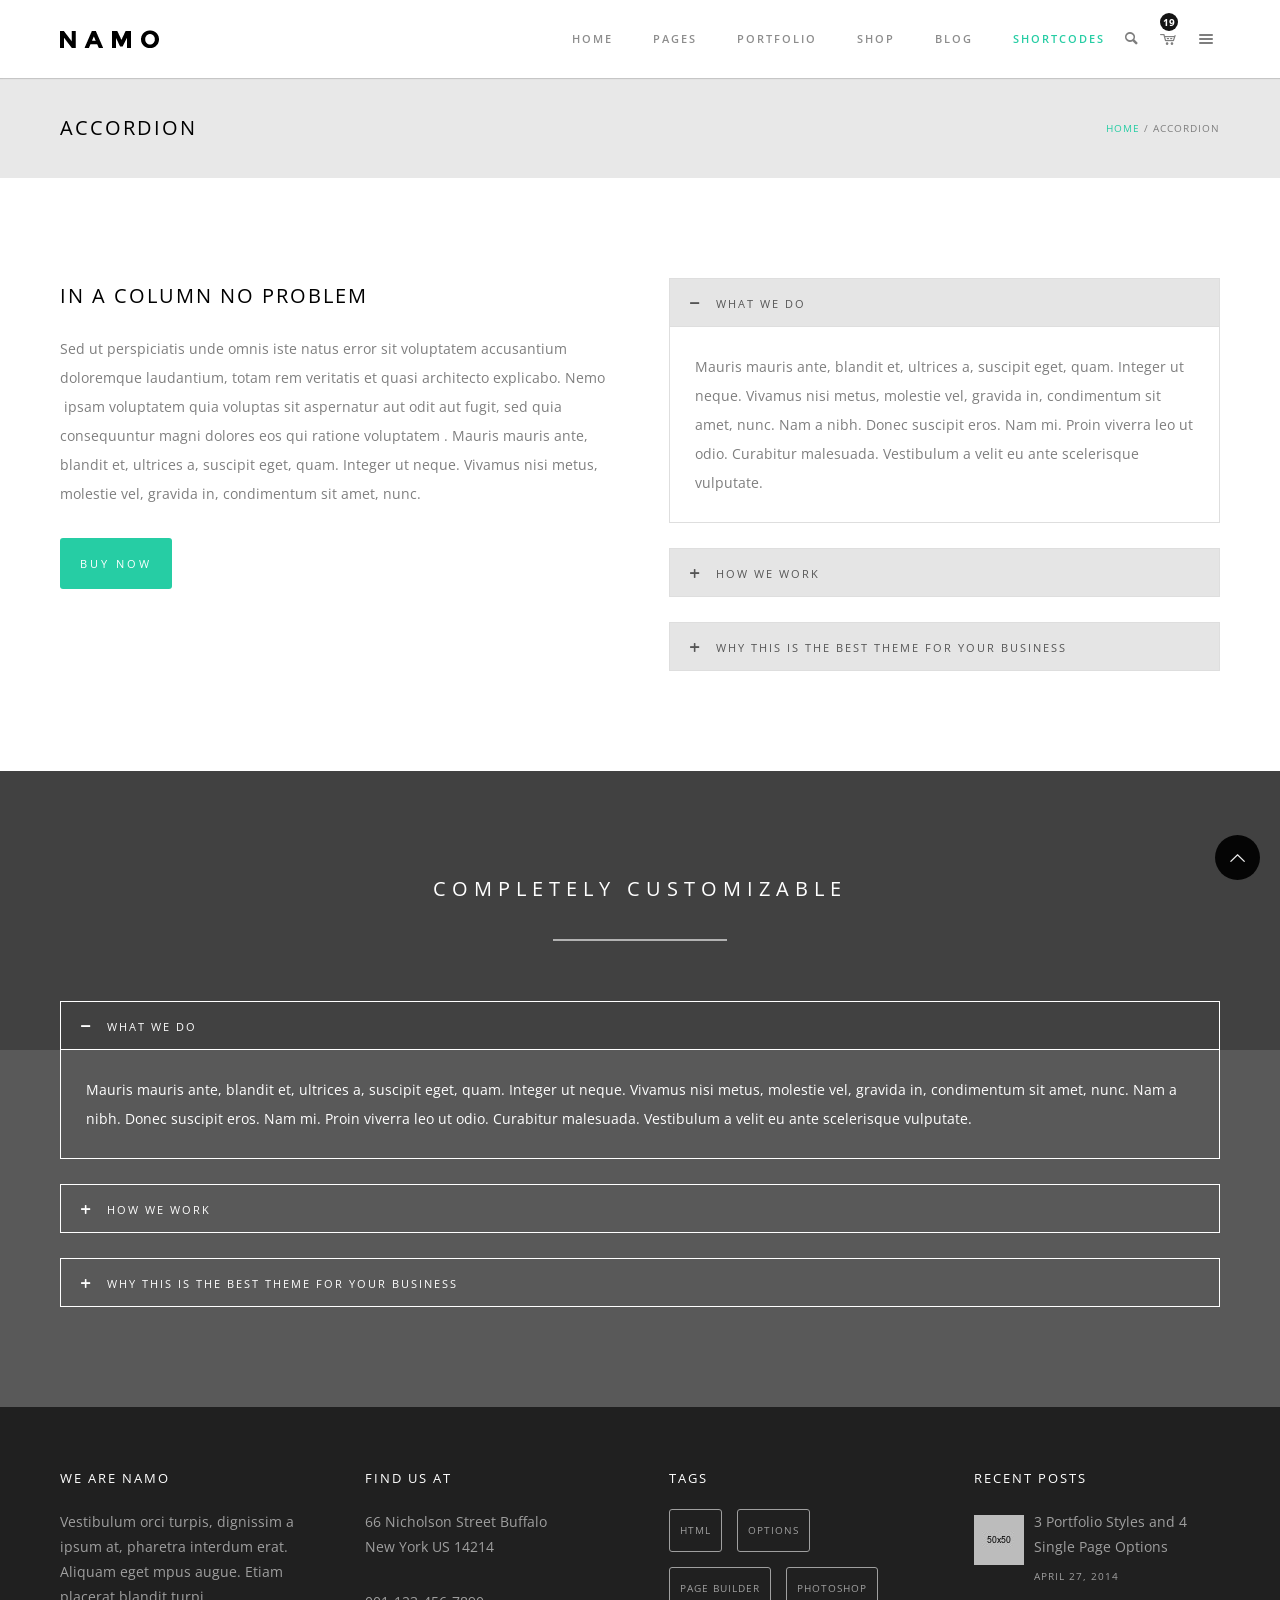
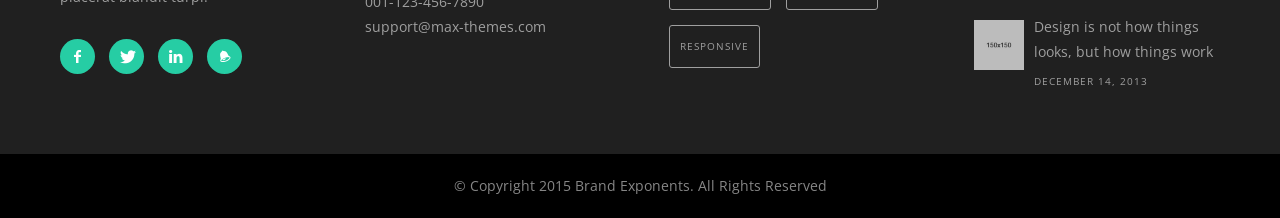
<file: namo/namo-placehold/home/accordion.html>
<!doctype html>
<!-- paulirish.com/2008/conditional-stylesheets-vs-css-hacks-answer-neither/ -->
<!--[if lt IE 7]> <html class="no-js lt-ie9 lt-ie8 lt-ie7" lang="en"> <![endif]-->
<!--[if IE 7]>    <html class="no-js lt-ie9 lt-ie8" lang="en"> <![endif]-->
<!--[if IE 8]>    <html class="no-js lt-ie9" lang="en"> <![endif]-->
<!-- Consider adding a manifest.appcache: h5bp.com/d/Offline -->
<!--[if gt IE 8]><!--> 
<html class="no-js" lang="en-US"> <!--<![endif]-->
<head>
	<meta charset="utf-8">
	<!--[if IE]>
		<meta http-equiv="X-UA-Compatible" content="IE=edge,chrome=1" >
	<![endif]-->

	<title>Namo</title>
	<meta name="viewport" content="user-scalable=no, width=device-width, initial-scale=1, maximum-scale=1" />
    <meta name="apple-mobile-web-app-capable" content="yes" />
	<link rel="stylesheet" href="css/style.css">
	<link rel='stylesheet' id='contact-form-7-css'  href='css/contactform.css' type='text/css' media='all' />


	<link rel='stylesheet' id='be-themes-woocommerce-css-css'  href='css/woocommerce.css' type='text/css' media='all' />
	<link rel='stylesheet' id='rs-plugin-settings-css'  href='css/settings.css' type='text/css' media='all' />
	<link rel='stylesheet' id='be-themes-layout-css'  href='css/layout.css' type='text/css' media='all' />
	<link rel='stylesheet' id='be-themes-shortcodes-css'  href='css/shortcodes.css' type='text/css' media='all' />
	<link rel='stylesheet' id='be-themes-css-css'  href='css/theme-options.css' type='text/css' media='all' />
	<link rel='stylesheet' id='fontello-css'  href='css/be-themes.css' type='text/css' media='all' />
	<link rel='stylesheet' id='fontello-css2'  href='css/be-themes-embedded.css' type='text/css' media='all' />
	<link rel='stylesheet' id='fontello-css3'  href='css/font-awesome.css' type='text/css' media='all' />
	<link rel='stylesheet' id='be-lightbox-css-css'  href='css/magnific-popup.css' type='text/css' media='all' />
	<link rel='stylesheet' id='be-flexslider-css'  href='css/flexslider.css' type='text/css' media='all' />
	<link rel='stylesheet' id='be-animations-css'  href='css/animate-custom.css' type='text/css' media='all' />
	<link rel='stylesheet' id='be-animations-css2'  href='css/animation.css' type='text/css' media='all' />
	<link rel='stylesheet' id='be-slider-css'  href='css/be-slider.css' type='text/css' media='all' />
	<link rel='stylesheet' id='woocommerce_chosen_styles-css'  href='css/chosen.css' type='text/css' media='all' />
		
	<link href='http://fonts.googleapis.com/css?family=Open+Sans:300italic,400italic,600italic,700italic,800italic,400,300,600,700,800' rel='stylesheet' type='text/css'>

	<link rel="shortcut icon" href="images/favicon.ico" type="image/x-icon">
	<link rel="icon" href="images/favicon.ico" type="image/x-icon">

	<script type='text/javascript' src='js/jquery.js'></script>
	<script type='text/javascript' src='js/jquery-migrate.min.js'></script>
	<script type='text/javascript' src='js/modernizr-2.6.2.min.js'></script>

</head>

<body class="page page-id-2158 page-template page-template-page-with-title page-template-page-with-title-php sticky-header">
    <div class="sb-slidebar sb-right">
        <div id="sb-slidebar-content" class="sb-slidebar-content ajaxable">
            <div id="logo-sidebar">
                <a href="#"><img class="transparent-logo dark-scheme-logo" src="upload/logo-white.png" alt="" /></a>
            </div>
            <div class="widget_text widget">
                <h6>Follow Us</h6>
                <div class="textwidget">
                    <p><a href="#" class="icon-shortcode  " data-animation="fadeIn"><i class="font-icon icon-facebook small circle" style="border-style: solid; border-width: 1px; border-color: #fff; background-color: inherit; color: #fff;" data-animation="fadeIn" data-bg-color="inherit" data-hover-bg-color="#26cda4" data-color="#fff" data-hover-color="#fff" data-border-color="#fff" data-hover-border-color="#26cda4"></i></a>

                    <a href="#" class="icon-shortcode  " data-animation="fadeIn"><i class="font-icon icon-twitter small circle" style="border-style: solid; border-width: 1px; border-color: #fff; background-color: inherit; color: #fff;" data-animation="fadeIn" data-bg-color="inherit" data-hover-bg-color="#26cda4" data-color="#fff" data-hover-color="#fff" data-border-color="#fff" data-hover-border-color="#26cda4"></i></a>

                    <a href="#" class="icon-shortcode  " data-animation="fadeIn"><i class="font-icon icon-linkedin small circle" style="border-style: solid; border-width: 1px; border-color: #fff; background-color: inherit; color: #fff;" data-animation="fadeIn" data-bg-color="inherit" data-hover-bg-color="#26cda4" data-color="#fff" data-hover-color="#fff" data-border-color="#fff" data-hover-border-color="#26cda4"></i></a>

                    <a href="#" class="icon-shortcode  " data-animation="fadeIn"><i class="font-icon icon-vimeo small circle" style="border-style: solid; border-width: 1px; border-color: #fff; background-color: inherit; color: #fff;" data-animation="fadeIn" data-bg-color="inherit" data-hover-bg-color="#26cda4" data-color="#fff" data-hover-color="#fff" data-border-color="#fff" data-hover-border-color="#26cda4"></i></a></p>
                    <p>Copyright 2014 Brand Exponents, All Rights Reserved. </p>
                </div>
            </div>
        </div>
    </div>

    <div id="main-wrapper">
        <div id="main" class="ajaxable layout-wide">
            <header id="header">
                <div id="header-inner-wrap" class="">
                    <div id="header-wrap" class="be-wrap clearfix" data-default-height="78" data-sticky-height="58">
                        <div id="logo">
                            <a href="index.html"><img class="normal-logo" src="images/logo.png" alt="" /></a>
                        </div>
                        <div class="header-controls">
                            <div class="menu-controls sliderbar-menu-controller right" title="Sidebar Menu Controller"><i class="font-icon icon-menu"></i></div>
                            <div class="header-cart-controls">
                                <a class="cart-contents font-icon cart-no-empty" href="#" title="View your shopping cart"><span>19</span></a>
                                <div class="widget_shopping_cart_wrap">
                                    <div class="widget woocommerce widget_shopping_cart">
                                        <h2 class="widgettitle">Cart</h2>
                                        <div class="widget_shopping_cart_content"></div>
                                    </div>
                                </div>
                            </div>
                            <div class="header-search-controls">
                                <i class="search-button icon-search font-icon"></i>
                                <div class="search-box-wrapper">
                                    <form role="search" method="get" class="searchform" action="#">
                                        <input type="text" placeholder="Search ..." value="" name="s" class="s" />
                                        <i class="search-icon icon-search font-icon"></i>
                                        <input type="submit" class="search-submit" value="" />
                                    </form>
                                </div>
                            </div>
                            <div class="mobile-nav-controller-wrap">
                                <div class="menu-controls mobile-nav-controller" title="Mobile Menu Controller"><i class="font-icon icon-menu"></i></div>
                            </div>
                        </div>

				<nav id="navigation" class="clearfix">
					<div class="menu left">
						<ul id="menu" class="clearfix">
							<li id="menu-item-1619" class="menu-item menu-item-type-post_type menu-item-object-page page_item page-item-1528 current_page_item menu-item-has-children menu-item-1619"><a href="index.html">Home</a>
							<span class="mobile-sub-menu-controller"><i class="icon-down-open-mini"></i></span>
							<ul class="sub-menu clearfix">
								<li id="menu-item-2325" class="menu-item menu-item-type-post_type menu-item-object-page menu-item-2325"><a href="home-2.html">Home 2 &#8211; Dark</a></li>
								<li id="menu-item-2329" class="menu-item menu-item-type-post_type menu-item-object-page menu-item-2329"><a href="home-3.html">Home 3</a></li>
								<li id="menu-item-1618" class="menu-item menu-item-type-post_type menu-item-object-page menu-item-1618"><a href="home-4.html">Home 4</a></li>
								<li id="menu-item-1617" class="menu-item menu-item-type-post_type menu-item-object-page menu-item-1617"><a href="home-5.html">Home 5</a></li>
								<li id="menu-item-1616" class="menu-item menu-item-type-post_type menu-item-object-page menu-item-1616"><a href="home-6.html">Home 6</a></li>
								<li id="menu-item-1615" class="menu-item menu-item-type-post_type menu-item-object-page menu-item-1615"><a href="home-7.html">Home 7</a></li>
								<li id="menu-item-1645" class="menu-item menu-item-type-post_type menu-item-object-page menu-item-1645"><a href="home-8.html">Home 8</a></li>
								<li id="menu-item-2434" class="menu-item menu-item-type-custom menu-item-object-custom menu-item-2434"><a target="_blank" href="../onepage/index.html">One Page Website</a></li>
								<li id="menu-item-2473" class="menu-item menu-item-type-post_type menu-item-object-page menu-item-2473"><a href="grand-sections.html">Full Screen Sections</a></li>
								<li id="menu-item-2486" class="menu-item menu-item-type-custom menu-item-object-custom menu-item-2486"><a target="_blank" href="../photography-page/index.html">Left Header &#8211; Photography</a></li>
							</ul>
							</li>
							<li id="menu-item-1931" class="menu-item menu-item-type-custom menu-item-object-custom current-menu-ancestor menu-item-has-children menu-item-1931"><a href="#">Pages</a>
							<span class="mobile-sub-menu-controller"><i class="icon-down-open-mini"></i></span>
							<ul class="sub-menu clearfix">
								<li id="menu-item-32" class="menu-item menu-item-type-post_type menu-item-object-page menu-item-32"><a href="about-us.html">About Us</a></li>
								<li id="menu-item-1932" class="menu-item menu-item-type-post_type menu-item-object-page menu-item-1932"><a href="about-us-2.html">About Us &#8211; 2</a></li>
								<li id="menu-item-1963" class="menu-item menu-item-type-post_type menu-item-object-page menu-item-1963"><a href="services-2.html">Services</a></li>
								<li id="menu-item-2216" class="menu-item menu-item-type-custom menu-item-object-custom current-menu-ancestor current-menu-parent menu-item-has-children menu-item-2216"><a href="#">Hero Sections</a>
								<span class="mobile-sub-menu-controller"><i class="icon-down-open-mini"></i></span>
								<ul class="sub-menu clearfix">
									<li id="menu-item-2217" class="menu-item menu-item-type-post_type menu-item-object-page menu-item-2217"><a href="home-3.html">Full Screen Video</a></li>
									<li id="menu-item-2218" class="menu-item menu-item-type-post_type menu-item-object-page current-menu-item page_item page-item-1528 current_page_item menu-item-2218"><a href="index.html">Full Screen Rev Slider</a></li>
									<li id="menu-item-2219" class="menu-item menu-item-type-post_type menu-item-object-page menu-item-2219"><a href="home-6.html">Full Screen Parallax</a></li>
									<li id="menu-item-2221" class="menu-item menu-item-type-post_type menu-item-object-page menu-item-2221"><a href="home-8.html">Fixed Height Parallax</a></li>
									<li id="menu-item-2222" class="menu-item menu-item-type-post_type menu-item-object-page menu-item-2222"><a href="home-7.html">Fixed Height Rev Slider</a></li>
									<li id="menu-item-2223" class="menu-item menu-item-type-post_type menu-item-object-page menu-item-2223"><a href="buttons.html">Classic Page Title</a></li>
								</ul>
								</li>
								<li id="menu-item-2341" class="menu-item menu-item-type-post_type menu-item-object-page menu-item-2341"><a href="left-sidebar.html">Left Sidebar</a></li>
								<li id="menu-item-2340" class="menu-item menu-item-type-post_type menu-item-object-page menu-item-2340"><a href="right-sidebar.html">Right Sidebar</a></li>
								<li id="menu-item-2280" class="menu-item menu-item-type-post_type menu-item-object-page menu-item-2280"><a href="contact-us.html">Contact us</a></li>
								<li id="menu-item-2384" class="menu-item menu-item-type-post_type menu-item-object-page menu-item-2384"><a href="contact-us-2.html">Contact Us &#8211; 2</a></li>
							</ul>
							</li>
							<li id="menu-item-1210" class="mega highlight columns-4 menu-item menu-item-type-custom menu-item-object-custom menu-item-has-children menu-item-1210"><a href="#">Portfolio</a>
							<span class="mobile-sub-menu-controller"><i class="icon-down-open-mini"></i></span>
							<ul class="sub-menu clearfix">
								<li id="menu-item-1817" class="menu-item menu-item-type-post_type menu-item-object-page menu-item-has-children menu-item-1817"><a href="boxed-classic-2-column.html">BOXED</a>
								<span class="mobile-sub-menu-controller"><i class="icon-down-open-mini"></i></span>
								<ul class="sub-menu clearfix">
									<li id="menu-item-1808" class="menu-item menu-item-type-post_type menu-item-object-page menu-item-1808"><a href="boxed-classic-2-column.html">Classic 2 Column</a></li>
									<li id="menu-item-1809" class="menu-item menu-item-type-post_type menu-item-object-page menu-item-1809"><a href="boxed-classic-3-column.html">Classic 3 Column</a></li>
									<li id="menu-item-1810" class="menu-item menu-item-type-post_type menu-item-object-page menu-item-1810"><a href="boxed-classic-4-column.html">Classic 4 Column</a></li>
									<li id="menu-item-1811" class="menu-item menu-item-type-post_type menu-item-object-page menu-item-1811"><a href="boxed-masonry-2-column.html">Masonry 2 Column</a></li>
									<li id="menu-item-1812" class="menu-item menu-item-type-post_type menu-item-object-page menu-item-1812"><a href="boxed-masonry-3-column.html">Masonry 3 Column</a></li>
									<li id="menu-item-1813" class="menu-item menu-item-type-post_type menu-item-object-page menu-item-1813"><a href="boxed-masonry-4-column.html">Masonry 4 Column</a></li>
									<li id="menu-item-1815" class="menu-item menu-item-type-post_type menu-item-object-page menu-item-1815"><a href="boxed-multigrid-3-column.html">Multigrid 3 Column</a></li>
									<li id="menu-item-1816" class="menu-item menu-item-type-post_type menu-item-object-page menu-item-1816"><a href="boxed-multigrid-4-column.html">Multigrid 4 Column</a></li>
									<li id="menu-item-2405" class="menu-item menu-item-type-post_type menu-item-object-page menu-item-2405"></li>
								</ul>
								</li>
								<li id="menu-item-1823" class="menu-item menu-item-type-post_type menu-item-object-page menu-item-has-children menu-item-1823"><a href="full-width-classic-3-column.html">FULL WIDTH</a>
								<span class="mobile-sub-menu-controller"><i class="icon-down-open-mini"></i></span>
								<ul class="sub-menu clearfix">
									<li id="menu-item-1832" class="menu-item menu-item-type-post_type menu-item-object-page menu-item-1832"><a href="full-width-classic-3-column.html">Classic 3 Column</a></li>
									<li id="menu-item-1824" class="menu-item menu-item-type-post_type menu-item-object-page menu-item-1824"><a href="full-width-classic-4-column.html">Classic 4 Column</a></li>
									<li id="menu-item-2332" class="menu-item menu-item-type-post_type menu-item-object-page menu-item-2332"><a href="full-width-classic-5-column.html">Classic 5 Column</a></li>
									<li id="menu-item-2312" class="menu-item menu-item-type-post_type menu-item-object-page menu-item-2312"><a href="full-width-masonry-3-column-2.html">Masonry 3 Column</a></li>
									<li id="menu-item-2313" class="menu-item menu-item-type-post_type menu-item-object-page menu-item-2313"><a href="full-width-masonry-4-column-2.html">Masonry 4 Column</a></li>
									<li id="menu-item-2314" class="menu-item menu-item-type-post_type menu-item-object-page menu-item-2314"><a href="full-width-masonry-5-column-2.html">Masonry 5 Column</a></li>
									<li id="menu-item-1829" class="menu-item menu-item-type-post_type menu-item-object-page menu-item-1829"><a href="full-width-multigrid-3-column.html">Multigrid 3 Column</a></li>
									<li id="menu-item-1830" class="menu-item menu-item-type-post_type menu-item-object-page menu-item-1830"><a href="full-width-multigrid-4-column.html">Multigrid 4 Column</a></li>
									<li id="menu-item-1831" class="menu-item menu-item-type-post_type menu-item-object-page menu-item-1831"><a href="full-width-multigrid-5-column.html">Multigrid 5 Column</a></li>
								</ul>
								</li>
								<li id="menu-item-1860" class="menu-item menu-item-type-post_type menu-item-object-page menu-item-has-children menu-item-1860"><a href="full-width-gutter-classic-3-column.html">FULL WIDTH WITH GUTTER</a>
								<span class="mobile-sub-menu-controller"><i class="icon-down-open-mini"></i></span>
								<ul class="sub-menu clearfix">
									<li id="menu-item-1869" class="menu-item menu-item-type-post_type menu-item-object-page menu-item-1869"><a href="full-width-gutter-classic-3-column.html">Classic 3 Column</a></li>
									<li id="menu-item-1861" class="menu-item menu-item-type-post_type menu-item-object-page menu-item-1861"><a href="full-width-gutter-classic-4-column.html">Classic 4 Column</a></li>
									<li id="menu-item-1862" class="menu-item menu-item-type-post_type menu-item-object-page menu-item-1862"><a href="full-width-gutter-classic-5-column.html">Classic 5 Column</a></li>
									<li id="menu-item-1863" class="menu-item menu-item-type-post_type menu-item-object-page menu-item-1863"><a href="full-width-gutter-masonry-3-column.html">Masonry 3 Column</a></li>
									<li id="menu-item-1864" class="menu-item menu-item-type-post_type menu-item-object-page menu-item-1864"><a href="full-width-gutter-masonry-4-column.html">Masonry 4 Column</a></li>
									<li id="menu-item-1865" class="menu-item menu-item-type-post_type menu-item-object-page menu-item-1865"><a href="full-width-gutter-masonry-5-column.html">Masonry 5 Column</a></li>
									<li id="menu-item-1866" class="menu-item menu-item-type-post_type menu-item-object-page menu-item-1866"><a href="full-width-gutter-multigrid-3-column.html">Multigrid 3 Column</a></li>
									<li id="menu-item-1867" class="menu-item menu-item-type-post_type menu-item-object-page menu-item-1867"><a href="full-width-gutter-multigrid-4-column.html">Multigrid 4 Column</a></li>
									<li id="menu-item-1868" class="menu-item menu-item-type-post_type menu-item-object-page menu-item-1868"><a href="full-width-gutter-multigrid-5-column.html">Multigrid 5 Column</a></li>
								</ul>
								</li>
								<li id="menu-item-2129" class="menu-item menu-item-type-custom menu-item-object-custom menu-item-has-children menu-item-2129"><a href="#">Single Portfolio</a>
								<span class="mobile-sub-menu-controller"><i class="icon-down-open-mini"></i></span>
								<ul class="sub-menu clearfix">
									<li id="menu-item-2131" class="menu-item menu-item-type-post_type menu-item-object-portfolio menu-item-2131"><a href="left-floating-sidebar.html">Left Floating Sidebar</a></li>
									<li id="menu-item-2132" class="menu-item menu-item-type-post_type menu-item-object-portfolio menu-item-2132"><a href="sidebar-slider.html">Sidebar Slider</a></li>
									<li id="menu-item-2133" class="menu-item menu-item-type-post_type menu-item-object-portfolio menu-item-2133"><a href="page-builder.html">Page Builder</a></li>
									<li id="menu-item-2135" class="menu-item menu-item-type-post_type menu-item-object-portfolio menu-item-2135"><a href="stanley-cubrik.html">Gallery</a></li>
									<li id="menu-item-2136" class="menu-item menu-item-type-post_type menu-item-object-portfolio menu-item-2136"><a href="right-floating-sidebar.html">Right Floating Sidebar</a></li>
									<li id="menu-item-2137" class="menu-item menu-item-type-post_type menu-item-object-portfolio menu-item-2137"><a href="vertical-stacked.html">Vertical Stacked</a></li>
									<li id="menu-item-2138" class="menu-item menu-item-type-custom menu-item-object-custom menu-item-2138"><a href="slider-and-lightbox.html">Carousal Slider</a></li>
									<li id="menu-item-2139" class="menu-item menu-item-type-custom menu-item-object-custom menu-item-2139"><a href="slider-and-lightbox.html">Full Screen Slider</a></li>
									<li id="menu-item-2141" class="menu-item menu-item-type-custom menu-item-object-custom menu-item-2141"><a href="slider-and-lightbox.html">Lightbox Image &#038; Video</a></li>
								</ul>
								</li>
							</ul>
							</li>
							<li id="menu-item-1547" class="menu-item menu-item-type-post_type  menu-item-object-page menu-item-has-children menu-item-1547"><a href="shop.html">Shop</a>
							<span class="mobile-sub-menu-controller"><i class="icon-down-open-mini"></i></span>
							<ul class="sub-menu clearfix">
								<li id="menu-item-2315" class="menu-item menu-item-type-post_type menu-item-object-page menu-item-2315"><a href="shop-full-width.html">Shop Full Width</a></li>
								<li id="menu-item-1548" class="menu-item menu-item-type-post_type menu-item-object-page menu-item-1548"></li>
								<li id="menu-item-1604" class="menu-item menu-item-type-post_type menu-item-object-page menu-item-1604"></li>
							</ul>
							</li>
							<li id="menu-item-1549" class="menu-item menu-item-type-post_type menu-item-object-page menu-item-has-children menu-item-1549"><a href="blog.html">Blog</a>
							<span class="mobile-sub-menu-controller"><i class="icon-down-open-mini"></i></span>
							<ul class="sub-menu clearfix">
								<li id="menu-item-2203" class="menu-item menu-item-type-post_type menu-item-object-page menu-item-2203"><a href="blog-small-thumb.html">Blog Small Thumb</a></li>
								<li id="menu-item-2202" class="menu-item menu-item-type-post_type menu-item-object-page menu-item-2202"><a href="blog-masonry.html">Blog Masonry</a></li>
							</ul>
							</li>
							<li id="menu-item-2487" class="mega columns-3 current-menu-item menu-item menu-item-type-custom menu-item-object-custom menu-item-has-children menu-item-2487"><a href="#">Shortcodes</a>
							<span class="mobile-sub-menu-controller"><i class="icon-down-open-mini"></i></span>
							<ul class="sub-menu clearfix">
								<li id="menu-item-1966" class="menu-item menu-item-type-post_type menu-item-object-page menu-item-has-children menu-item-1966"><a href="accordion.html">Accordion</a>
								<span class="mobile-sub-menu-controller"><i class="icon-down-open-mini"></i></span>
								<ul class="sub-menu clearfix">
									<li id="menu-item-1977" class="menu-item menu-item-type-post_type menu-item-object-page menu-item-1977"><a href="animated-charts.html">Animated Charts</a></li>
									<li id="menu-item-1985" class="menu-item menu-item-type-post_type menu-item-object-page menu-item-1985"><a href="animated-numbers.html">Animated Numbers</a></li>
									<li id="menu-item-1990" class="menu-item menu-item-type-post_type menu-item-object-page menu-item-1990"><a href="buttons.html">Buttons</a></li>
									<li id="menu-item-1995" class="menu-item menu-item-type-post_type menu-item-object-page menu-item-1995"><a href="call-to-action.html">Call to Action</a></li>
									<li id="menu-item-2006" class="menu-item menu-item-type-post_type menu-item-object-page menu-item-2006"><a href="clients.html">Clients</a></li>
									<li id="menu-item-2074" class="menu-item menu-item-type-post_type menu-item-object-page menu-item-2074"><a href="divider.html">Divider</a></li>
									<li id="menu-item-2014" class="menu-item menu-item-type-post_type menu-item-object-page menu-item-2014"><a href="drop-caps.html">Drop Caps</a></li>
								</ul>
								</li>
								<li id="menu-item-2115" class="menu-item menu-item-type-post_type menu-item-object-page menu-item-has-children menu-item-2115"><a href="flex-slider.html">Flex Slider</a>
								<span class="mobile-sub-menu-controller"><i class="icon-down-open-mini"></i></span>
								<ul class="sub-menu clearfix">
									<li id="menu-item-2117" class="menu-item menu-item-type-post_type menu-item-object-page menu-item-2117"><a href="gallery.html">Gallery</a></li>
									<li id="menu-item-2078" class="menu-item menu-item-type-post_type menu-item-object-page menu-item-2078"><a href="google-maps.html">Google Maps</a></li>
									<li id="menu-item-2023" class="menu-item menu-item-type-post_type menu-item-object-page menu-item-2023"><a href="icons.html">Icons</a></li>
									<li id="menu-item-2032" class="menu-item menu-item-type-post_type menu-item-object-page menu-item-2032"><a href="lists.html">Lists</a></li>
									<li id="menu-item-2037" class="menu-item menu-item-type-post_type menu-item-object-page menu-item-2037"><a href="notifications.html">Notifications</a></li>
								</ul>
								</li>
							</ul>
							</li>
						</ul>
					</div>
					</nav>
					<!-- End Navigation -->
				</div>

				<!-- Navigation Mobile -->
				<div class="clearfix">
					<div class="mobile-menu">
						<ul id="mobile-menu" class="clearfix">
							<li class="menu-item menu-item-type-post_type menu-item-object-page current-menu-item page_item page-item-1528 current_page_item menu-item-has-children menu-item-1619"><a href="index.html">Home</a>
							<span class="mobile-sub-menu-controller"><i class="icon-down-open-mini"></i></span>
							<ul class="sub-menu clearfix">
								<li class="menu-item menu-item-type-post_type menu-item-object-page menu-item-2325"><a href="home-2.html">Home 2 &#8211; Dark</a></li>
								<li class="menu-item menu-item-type-post_type menu-item-object-page menu-item-2329"><a href="home-3.html">Home 3</a></li>
								<li class="menu-item menu-item-type-post_type menu-item-object-page menu-item-1618"><a href="home-4.html">Home 4</a></li>
								<li class="menu-item menu-item-type-post_type menu-item-object-page menu-item-1617"><a href="home-5.html">Home 5</a></li>
								<li class="menu-item menu-item-type-post_type menu-item-object-page menu-item-1616"><a href="home-6.html">Home 6</a></li>
								<li class="menu-item menu-item-type-post_type menu-item-object-page menu-item-1615"><a href="home-7.html">Home 7</a></li>
								<li class="menu-item menu-item-type-post_type menu-item-object-page menu-item-1645"><a href="home-8.html">Home 8</a></li>
								<li class="menu-item menu-item-type-custom menu-item-object-custom menu-item-2434"><a target="_blank" href="namo-single.html">One Page Website</a></li>
								<li class="menu-item menu-item-type-post_type menu-item-object-page menu-item-2473"><a href="grand-sections.html">Full Screen Sections</a></li>
								<li class="menu-item menu-item-type-custom menu-item-object-custom menu-item-2486"><a target="_blank" href="namo-photography.html">Left Header &#8211; Photography</a></li>
							</ul>
							</li>
							<li class="menu-item menu-item-type-custom menu-item-object-custom current-menu-ancestor menu-item-has-children menu-item-1931"><a href="#">Pages</a>
							<span class="mobile-sub-menu-controller"><i class="icon-down-open-mini"></i></span>
							<ul class="sub-menu clearfix">
								<li class="menu-item menu-item-type-post_type menu-item-object-page menu-item-32"><a href="about-us.html">About Us</a></li>
								<li class="menu-item menu-item-type-post_type menu-item-object-page menu-item-1932"><a href="about-us-2.html">About Us &#8211; 2</a></li>
								<li class="menu-item menu-item-type-post_type menu-item-object-page menu-item-1963"><a href="services-2.html">Services</a></li>
								<li class="menu-item menu-item-type-custom menu-item-object-custom current-menu-ancestor current-menu-parent menu-item-has-children menu-item-2216"><a href="#">Hero Sections</a>
								<span class="mobile-sub-menu-controller"><i class="icon-down-open-mini"></i></span>
								<ul class="sub-menu clearfix">
									<li class="menu-item menu-item-type-post_type menu-item-object-page menu-item-2217"><a href="home-3.html">Full Screen Video</a></li>
									<li class="menu-item menu-item-type-post_type menu-item-object-page current-menu-item page_item page-item-1528 current_page_item menu-item-2218"><a href="index.html">Full Screen Rev Slider</a></li>
									<li class="menu-item menu-item-type-post_type menu-item-object-page menu-item-2219"><a href="home-6.html">Full Screen Parallax</a></li>
									<li class="menu-item menu-item-type-post_type menu-item-object-page menu-item-2221"><a href="home-8.html">Fixed Height Parallax</a></li>
									<li class="menu-item menu-item-type-post_type menu-item-object-page menu-item-2222"><a href="home-7.html">Fixed Height Rev Slider</a></li>
									<li class="menu-item menu-item-type-post_type menu-item-object-page menu-item-2223"><a href="buttons.html">Classic Page Title</a></li>
								</ul>
								</li>
								<li class="menu-item menu-item-type-post_type menu-item-object-page menu-item-2341"><a href="left-sidebar.html">Left Sidebar</a></li>
								<li class="menu-item menu-item-type-post_type menu-item-object-page menu-item-2340"><a href="right-sidebar.html">Right Sidebar</a></li>
								<li class="menu-item menu-item-type-post_type menu-item-object-page menu-item-2280"><a href="contact-us.html">Contact us</a></li>
								<li class="menu-item menu-item-type-post_type menu-item-object-page menu-item-2384"><a href="contact-us-2.html">Contact Us &#8211; 2</a></li>
							</ul>
							</li>
							<li class="mega highlight columns-4 menu-item menu-item-type-custom menu-item-object-custom menu-item-has-children menu-item-1210"><a href="#">Portfolio</a>
							<span class="mobile-sub-menu-controller"><i class="icon-down-open-mini"></i></span>
							<ul class="sub-menu clearfix">
								<li class="menu-item menu-item-type-post_type menu-item-object-page menu-item-has-children menu-item-1817"><a href="boxed-classic-2-column.html">BOXED</a>
								<span class="mobile-sub-menu-controller"><i class="icon-down-open-mini"></i></span>
								<ul class="sub-menu clearfix">
									<li class="menu-item menu-item-type-post_type menu-item-object-page menu-item-1808"><a href="boxed-classic-2-column.html">Classic 2 Column</a></li>
									<li class="menu-item menu-item-type-post_type menu-item-object-page menu-item-1809"><a href="boxed-classic-3-column.html">Classic 3 Column</a></li>
									<li class="menu-item menu-item-type-post_type menu-item-object-page menu-item-1810"><a href="boxed-classic-4-column.html">Classic 4 Column</a></li>
									<li class="menu-item menu-item-type-post_type menu-item-object-page menu-item-1811"><a href="boxed-masonry-2-column.html">Masonry 2 Column</a></li>
									<li class="menu-item menu-item-type-post_type menu-item-object-page menu-item-1812"><a href="boxed-masonry-3-column.html">Masonry 3 Column</a></li>
									<li class="menu-item menu-item-type-post_type menu-item-object-page menu-item-1813"><a href="boxed-masonry-4-column.html">Masonry 4 Column</a></li>
									<li class="menu-item menu-item-type-post_type menu-item-object-page menu-item-1815"><a href="boxed-multigrid-3-column.html">Multigrid 3 Column</a></li>
									<li class="menu-item menu-item-type-post_type menu-item-object-page menu-item-1816"><a href="boxed-multigrid-4-column.html">Multigrid 4 Column</a></li>
									<li class="menu-item menu-item-type-post_type menu-item-object-page menu-item-2405"></li>
								</ul>
								</li>
								<li class="menu-item menu-item-type-post_type menu-item-object-page menu-item-has-children menu-item-1823"><a href="full-width-classic-3-column.html">FULL WIDTH</a>
								<span class="mobile-sub-menu-controller"><i class="icon-down-open-mini"></i></span>
								<ul class="sub-menu clearfix">
									<li class="menu-item menu-item-type-post_type menu-item-object-page menu-item-1832"><a href="full-width-classic-3-column.html">Classic 3 Column</a></li>
									<li class="menu-item menu-item-type-post_type menu-item-object-page menu-item-1824"><a href="full-width-classic-4-column.html">Classic 4 Column</a></li>
									<li class="menu-item menu-item-type-post_type menu-item-object-page menu-item-2332"><a href="full-width-classic-5-column.html">Classic 5 Column</a></li>
									<li class="menu-item menu-item-type-post_type menu-item-object-page menu-item-2312"><a href="full-width-masonry-3-column-2.html">Masonry 3 Column</a></li>
									<li class="menu-item menu-item-type-post_type menu-item-object-page menu-item-2313"><a href="full-width-masonry-4-column-2.html">Masonry 4 Column</a></li>
									<li class="menu-item menu-item-type-post_type menu-item-object-page menu-item-2314"><a href="full-width-masonry-5-column-2.html">Masonry 5 Column</a></li>
									<li class="menu-item menu-item-type-post_type menu-item-object-page menu-item-1829"><a href="full-width-multigrid-3-column.html">Multigrid 3 Column</a></li>
									<li class="menu-item menu-item-type-post_type menu-item-object-page menu-item-1830"><a href="full-width-multigrid-4-column.html">Multigrid 4 Column</a></li>
									<li class="menu-item menu-item-type-post_type menu-item-object-page menu-item-1831"><a href="full-width-multigrid-5-column.html">Multigrid 5 Column</a></li>
								</ul>
								</li>
								<li class="menu-item menu-item-type-post_type menu-item-object-page menu-item-has-children menu-item-1860"><a href="full-width-gutter-classic-3-column.html">FULL WIDTH WITH GUTTER</a>
								<span class="mobile-sub-menu-controller"><i class="icon-down-open-mini"></i></span>
								<ul class="sub-menu clearfix">
									<li class="menu-item menu-item-type-post_type menu-item-object-page menu-item-1869"><a href="full-width-gutter-classic-3-column.html">Classic 3 Column</a></li>
									<li class="menu-item menu-item-type-post_type menu-item-object-page menu-item-1861"><a href="full-width-gutter-classic-4-column.html">Classic 4 Column</a></li>
									<li class="menu-item menu-item-type-post_type menu-item-object-page menu-item-1862"><a href="full-width-gutter-classic-5-column.html">Classic 5 Column</a></li>
									<li class="menu-item menu-item-type-post_type menu-item-object-page menu-item-1863"><a href="full-width-gutter-masonry-3-column.html">Masonry 3 Column</a></li>
									<li class="menu-item menu-item-type-post_type menu-item-object-page menu-item-1864"><a href="full-width-gutter-masonry-4-column.html">Masonry 4 Column</a></li>
									<li class="menu-item menu-item-type-post_type menu-item-object-page menu-item-1865"><a href="full-width-gutter-masonry-5-column.html">Masonry 5 Column</a></li>
									<li class="menu-item menu-item-type-post_type menu-item-object-page menu-item-1866"><a href="full-width-gutter-multigrid-3-column.html">Multigrid 3 Column</a></li>
									<li class="menu-item menu-item-type-post_type menu-item-object-page menu-item-1867"><a href="full-width-gutter-multigrid-4-column.html">Multigrid 4 Column</a></li>
									<li class="menu-item menu-item-type-post_type menu-item-object-page menu-item-1868"><a href="full-width-gutter-multigrid-5-column.html">Multigrid 5 Column</a></li>
								</ul>
								</li>
								<li class="menu-item menu-item-type-custom menu-item-object-custom menu-item-has-children menu-item-2129"><a href="#">Single Portfolio</a>
								<span class="mobile-sub-menu-controller"><i class="icon-down-open-mini"></i></span>
								<ul class="sub-menu clearfix">
									<li class="menu-item menu-item-type-post_type menu-item-object-portfolio menu-item-2131"><a href="left-floating-sidebar.html">Left Floating Sidebar</a></li>
									<li class="menu-item menu-item-type-post_type menu-item-object-portfolio menu-item-2132"><a href="sidebar-slider.html">Sidebar Slider</a></li>
									<li class="menu-item menu-item-type-post_type menu-item-object-portfolio menu-item-2133"><a href="page-builder.html">Page Builder</a></li>
									<li class="menu-item menu-item-type-post_type menu-item-object-portfolio menu-item-2135"><a href="stanley-cubrik.html">Gallery</a></li>
									<li class="menu-item menu-item-type-post_type menu-item-object-portfolio menu-item-2136"><a href="right-floating-sidebar.html">Right Floating Sidebar</a></li>
									<li class="menu-item menu-item-type-post_type menu-item-object-portfolio menu-item-2137"><a href="portfolio/vertical-stacked.html">Vertical Stacked</a></li>
									<li class="menu-item menu-item-type-custom menu-item-object-custom menu-item-2138"><a href="slider-and-lightbox.html">Carousal Slider</a></li>
									<li class="menu-item menu-item-type-custom menu-item-object-custom menu-item-2139"><a href="slider-and-lightbox.html">Full Screen Slider</a></li>
									<li class="menu-item menu-item-type-custom menu-item-object-custom menu-item-2141"><a href="slider-and-lightbox.html">Lightbox Image &#038; Video</a></li>
								</ul>
								</li>
							</ul>
							</li>
							<li class="menu-item menu-item-type-post_type menu-item-object-page menu-item-has-children menu-item-1547"><a href="shop.html">Shop</a>
							<span class="mobile-sub-menu-controller"><i class="icon-down-open-mini"></i></span>
							<ul class="sub-menu clearfix">
								<li class="menu-item menu-item-type-post_type menu-item-object-page menu-item-2315"><a href="shop-full-width.html">Shop Full Width</a></li>
								<li class="menu-item menu-item-type-post_type menu-item-object-page menu-item-1548"></li>
								<li class="menu-item menu-item-type-post_type menu-item-object-page menu-item-1604"></li>
							</ul>
							</li>
							<li class="menu-item menu-item-type-post_type menu-item-object-page menu-item-has-children menu-item-1549"><a href="blog.html">Blog</a>
							<span class="mobile-sub-menu-controller"><i class="icon-down-open-mini"></i></span>
							<ul class="sub-menu clearfix">
								<li class="menu-item menu-item-type-post_type menu-item-object-page menu-item-2203"><a href="blog-small-thumb.html">Blog Small Thumb</a></li>
								<li class="menu-item menu-item-type-post_type menu-item-object-page menu-item-2202"><a href="blog-masonry.html">Blog Masonry</a></li>
							</ul>
							</li>
							<li class="mega columns-3 menu-item menu-item-type-custom menu-item-object-custom menu-item-has-children menu-item-2487"><a href="#">Shortcodes</a>
							<span class="mobile-sub-menu-controller"><i class="icon-down-open-mini"></i></span>
							<ul class="sub-menu clearfix">
								<li class="menu-item menu-item-type-post_type menu-item-object-page menu-item-has-children menu-item-1966"><a href="accordion.html">Accordion</a>
								<span class="mobile-sub-menu-controller"><i class="icon-down-open-mini"></i></span>
								<ul class="sub-menu clearfix">
									<li class="menu-item menu-item-type-post_type menu-item-object-page menu-item-1977"><a href="animated-charts.html">Animated Charts</a></li>
									<li class="menu-item menu-item-type-post_type menu-item-object-page menu-item-1985"><a href="animated-numbers.html">Animated Numbers</a></li>
									<li class="menu-item menu-item-type-post_type menu-item-object-page menu-item-1990"><a href="buttons.html">Buttons</a></li>
									<li class="menu-item menu-item-type-post_type menu-item-object-page menu-item-1995"><a href="call-to-action.html">Call to Action</a></li>
									<li class="menu-item menu-item-type-post_type menu-item-object-page menu-item-2006"><a href="clients.html">Clients</a></li>
									<li class="menu-item menu-item-type-post_type menu-item-object-page menu-item-2074"><a href="divider.html">Divider</a></li>
									<li class="menu-item menu-item-type-post_type menu-item-object-page menu-item-2014"><a href="drop-caps.html">Drop Caps</a></li>
								</ul>
								</li>
								<li class="menu-item menu-item-type-post_type menu-item-object-page menu-item-has-children menu-item-2115"><a href="flex-slider.html">Flex Slider</a>
								<span class="mobile-sub-menu-controller"><i class="icon-down-open-mini"></i></span>
								<ul class="sub-menu clearfix">
									<li class="menu-item menu-item-type-post_type menu-item-object-page menu-item-2117"><a href="gallery.html">Gallery</a></li>
									<li class="menu-item menu-item-type-post_type menu-item-object-page menu-item-2078"><a href="google-maps.html">Google Maps</a></li>
									<li class="menu-item menu-item-type-post_type menu-item-object-page menu-item-2023"><a href="icons.html">Icons</a></li>
									<li class="menu-item menu-item-type-post_type menu-item-object-page menu-item-2032"><a href="lists.html">Lists</a></li>
									<li class="menu-item menu-item-type-post_type menu-item-object-page menu-item-2037"><a href="notifications.html">Notifications</a></li>
								</ul>
								</li>
							</ul>
							</li>
						</ul>
					</div>
				</div>
			</div>
		</header>
		<!-- END HEADER -->

		<div class="header-hero-section">
		</div>

		<div class="title-module-wrap page-title-module-custom">
			<div class="be-wrap clearfix">
				<div class="left page-title-custom">
					Accordion
				</div>
				<div class="right header-breadcrumb">
					<div class="breadcrumbs">
						<a href="index.html">Home</a> / Accordion
					</div>
				</div>
			</div>
		</div>

		<section id="content" class="no-sidebar-page">
		<div id="content-wrap" class="page-builder">
			<section id="page-content">
			<div class="clearfix">
				<div class="be-section clearfix" data-headerscheme="background--dark" style="">
					<div class="be-section-pad clearfix" style="padding-top:100px;padding-bottom:100px;">
						<div class="be-row be-wrap clearfix">
							<div class="one-half column-block " style="">
								<h5>IN A COLUMN NO PROBLEM</h5>
								<p>
									Sed ut perspiciatis unde omnis iste natus error sit voluptatem accusantium doloremque laudantium, totam rem veritatis et quasi architecto&nbsp;explicabo. Nemo &nbsp;ipsam voluptatem quia voluptas sit aspernatur aut odit aut fugit, sed quia consequuntur magni dolores eos qui ratione voluptatem .&nbsp;Mauris mauris ante, blandit et, ultrices a, suscipit eget, quam. Integer ut neque. Vivamus nisi metus, molestie vel, gravida in, condimentum sit amet, nunc.
								</p>
								<div class="be-button-wrap align-block block-left">
									<a class="be-shortcode mediumbtn be-button rounded " href="#" style="border-style: solid; border-width:px; border-color: #26cda4;background-color: #26cda4; color: #fff;" data-animation="fadeIn" data-bg-color="#26cda4" data-hover-bg-color="#26cda4" data-color="#fff" data-hover-color="#fff" data-border-color="#26cda4" data-hover-border-color="#26cda4">BUY NOW</a>
								</div>
							</div>
							<div class="one-half column-block " style="">
								<div class="accordion be-shortcode be-accordion">
									<h3 class="accordion-head" style="background: #e5e5e5;color: #555555;border-color: #dedede;">What We Do</h3>
									<div style="border-color: #dedede;">
										Mauris mauris ante, blandit et, ultrices a, suscipit eget, quam. Integer ut neque. Vivamus nisi metus, molestie vel, gravida in, condimentum sit amet, nunc. Nam a nibh. Donec suscipit eros. Nam mi. Proin viverra leo ut odio. Curabitur malesuada. Vestibulum a velit eu ante scelerisque vulputate.
									</div>
									<h3 class="accordion-head" style="background: #e5e5e5;color: #555555;border-color: #dedede;">How We Work</h3>
									<div style="border-color: #dedede;">
										Mauris mauris ante, blandit et, ultrices a, suscipit eget, quam. Integer ut neque. Vivamus nisi metus, molestie vel, gravida in, condimentum sit amet, nunc. Nam a nibh. Donec suscipit eros. Nam mi. Proin viverra leo ut odio. Curabitur malesuada. Vestibulum a velit eu ante scelerisque vulputate.
									</div>
									<h3 class="accordion-head" style="background: #e5e5e5;color: #555555;border-color: #dedede;">Why this is the best theme for your business</h3>
									<div style="border-color: #dedede;">
										Mauris mauris ante, blandit et, ultrices a, suscipit eget, quam. Integer ut neque. Vivamus nisi metus, molestie vel, gravida in, condimentum sit amet, nunc. Nam a nibh. Donec suscipit eros. Nam mi. Proin viverra leo ut odio. Curabitur malesuada. Vestibulum a velit eu ante scelerisque vulputate.
									</div>
								</div>
							</div>
						</div>
					</div>
				</div>

				<div class="be-section be-bg-cover be-bg-parallax be-bg-overlay clearfix" data-headerscheme="background--dark" style="background: url(upload/crowd.jpg) no-repeat fixed center center;">
					<div class="be-section-pad clearfix" style="padding-top:100px;padding-bottom:100px;">
						<div class="section-overlay" style="background: #000000; -ms-filter: progid:DXImageTransform.Microsoft.Alpha(Opacity=65);filter: alpha(opacity=65);-moz-opacity: 0.65;-khtml-opacity: 0.65;opacity: 0.65;">
						</div>
						<div class="be-row be-wrap clearfix">
							<div class="one-col column-block clearfix " style="">
								<div class="special-heading-wrap style1 0" data-animation="fadeIn">
									<div class="special-heading align-center">
										<h5 class="special-h-tag" style="color: #ffffff">Completely Customizable</h5>
										<hr class="separator style-2" style="background-color:#b2b2b2;border-color:#b2b2b2;color:#b2b2b2;"/>
									</div>
								</div>
							</div>
						</div>
						<div class="be-row be-wrap clearfix">
							<div class="one-col column-block clearfix " style="">
								<div class="accordion be-shortcode be-accordion">
									<h3 class="accordion-head" style="color: #ffffff;border-color: #ffffff;">What We Do</h3>
									<div style="border-color: #ffffff;">
										<span style="color: #ffffff;">Mauris mauris ante, blandit et, ultrices a, suscipit eget, quam. Integer ut neque. Vivamus nisi metus, molestie vel, gravida in, condimentum sit amet, nunc. Nam a nibh. Donec suscipit eros. Nam mi. Proin viverra leo ut odio. Curabitur malesuada. Vestibulum a velit eu ante scelerisque vulputate.</span>
									</div>
									<h3 class="accordion-head" style="color: #ffffff;border-color: #ffffff;">How We Work</h3>
									<div style="border-color: #ffffff;">
										<span style="color: #ffffff;">Mauris mauris ante, blandit et, ultrices a, suscipit eget, quam. Integer ut neque. Vivamus nisi metus, molestie vel, gravida in, condimentum sit amet, nunc. Nam a nibh. Donec suscipit eros. Nam mi. Proin viverra leo ut odio. Curabitur malesuada. Vestibulum a velit eu ante scelerisque vulputate.</span>
									</div>
									<h3 class="accordion-head" style="color: #ffffff;border-color: #ffffff;">Why this is the best theme for your business</h3>
									<div style="border-color: #ffffff;">
										<span style="color: #ffffff;">Mauris mauris ante, blandit et, ultrices a, suscipit eget, quam. Integer ut neque. Vivamus nisi metus, molestie vel, gravida in, condimentum sit amet, nunc. Nam a nibh. Donec suscipit eros. Nam mi. Proin viverra leo ut odio. Curabitur malesuada. Vestibulum a velit eu ante scelerisque vulputate.</span>
									</div>
								</div>
							</div>
						</div>
					</div>
				</div>
			</div>
			<!--  End Page Content -->
			</section>
		</div>
		</section>

		<footer id="bottom-widgets">
			<div id="bottom-widgets-wrap" class="be-wrap be-row clearfix">
				<div class="one-fourth column-block clearfix">
					<div class="widget_text widget">
						<h6>WE ARE NAMO</h6>
						<div class="textwidget">
							<p>
								Vestibulum orci turpis, dignissim a ipsum at, pharetra interdum erat. Aliquam eget mpus augue. Etiam placerat blandit turpi.
							</p>
							<p>
								<a href="#" class="icon-shortcode " data-animation="fadeIn"><i class="font-icon icon-facebook small circle" style="border-style: solid; border-width: px; border-color: transparent; background-color: #26cda4; color: #fff;" data-animation="fadeIn" data-bg-color="#26cda4" data-hover-bg-color="#fff" data-color="#fff" data-hover-color="#000" data-border-color="transparent" data-hover-border-color="transparent"></i></a>

								<a href="#" class="icon-shortcode " data-animation="fadeIn"><i class="font-icon icon-twitter small circle" style="border-style: solid; border-width: px; border-color: transparent; background-color: #26cda4; color: #fff;" data-animation="fadeIn" data-bg-color="#26cda4" data-hover-bg-color="#fff" data-color="#fff" data-hover-color="#000" data-border-color="transparent" data-hover-border-color="transparent"></i></a>

								<a href="#" class="icon-shortcode " data-animation="fadeIn"><i class="font-icon icon-linkedin small circle" style="border-style: solid; border-width: px; border-color: transparent; background-color: #26cda4; color: #fff;" data-animation="fadeIn" data-bg-color="#26cda4" data-hover-bg-color="#fff" data-color="#fff" data-hover-color="#000" data-border-color="transparent" data-hover-border-color="transparent"></i></a>

								<a href="#" class="icon-shortcode " data-animation="fadeIn"><i class="font-icon icon-bell small circle" style="border-style: solid; border-width: px; border-color: transparent; background-color: #26cda4; color: #fff;" data-animation="fadeIn" data-bg-color="#26cda4" data-hover-bg-color="#fff" data-color="#fff" data-hover-color="#000" data-border-color="transparent" data-hover-border-color="transparent"></i></a>
							</p>
						</div>
					</div>
				</div>
				<div class="one-fourth column-block clearfix">
					<div class="widget_text widget">
						<h6>Find Us At</h6>
						<div class="textwidget">
							<p>
								66 Nicholson Street Buffalo<br/>
								New York US 14214
							</p>
							<p>
								001-123-456-7890<br/>
								<a href="#">support@max-themes.com</a>
							</p>
						</div>
					</div>
				</div>
				<div class="one-fourth column-block clearfix">
					<div class="widget_tag_cloud widget">
						<h6>TAGS</h6>
						<div class="tagcloud">
							<a href='#' class='tag-link-28' title='1 topic' style='font-size: 10px;'>Html</a>
							<a href='#' class='tag-link-46' title='1 topic' style='font-size: 10px;'>Options</a>
							<a href='#' class='tag-link-47' title='1 topic' style='font-size: 10px;'>Page Builder</a>
							<a href='#' class='tag-link-23' title='1 topic' style='font-size: 10px;'>Photoshop</a>
							<a href='#' class='tag-link-48' title='1 topic' style='font-size: 10px;'>Responsive</a>
						</div>
					</div>
				</div>
				<div class="one-fourth column-block clearfix">
					<div class="widget_recent_entries widget">
						<h6>Recent Posts</h6>
						<ul class="recent_post_container">
							<li class="recent_posts clearfix sec-border-bottom">
							<div class="recent_post_img">
								<a href="#" title="3 Portfolio Styles and 4 Single Page Options">
								<img width="50" height="50" src="upload/iphone-death-to-stock-50x50.jpg" class="attachment-50x50 wp-post-image" alt="iphone-death-to-stock"/></a>
							</div>
							<div class="recent_post_content">
								<a href="#" title="3 Portfolio Styles and 4 Single Page Options">
								3 Portfolio Styles and 4 Single Page Options</a>
								<span class="recent-post-date">April 27, 2014</span>
							</div>
							</li>
							<li class="recent_posts clearfix sec-border-bottom">
							<div class="recent_post_img">
								<a href="#" title="Design is not how things looks, but how things work">
								<img width="50" height="50" src="upload/Hipster-Set-03-150x150.jpg" class="attachment-50x50 wp-post-image" alt="Hipster-Set-03"/></a>
							</div>
							<div class="recent_post_content">
								<a href="#" title="Design is not how things looks, but how things work">
								Design is not how things looks, but how things work</a>
								<span class="recent-post-date">December 14, 2013</span>
							</div>
							</li>
						</ul>
					</div>
				</div>
			</div>
			</footer>

			<footer id="footer">
			<div id="footer-wrap" class="be-wrap clearfix">
				<div id="copyright">
					 © Copyright 2015 Brand Exponents. All Rights Reserved
				</div>
			</div>
			</footer>
			<div class="gallery-slider-wrap">
				<div class="gallery-slider-content">
				</div>
				<div class="gallery-slider-controls">
					<div class="bubblingG loader">
						<span id="bubblingG_1"></span>
						<span id="bubblingG_2"></span>
						<span id="bubblingG_3"></span>
					</div>
				</div>
			</div>
		</div>
		
		<a href="#" id="back-to-top"><i class="font-icon icon-up-open-big"></i></a>
	</div>

			<script type='text/javascript' src='js/jquery.themepunch.tools.min.js'></script>
			<script type='text/javascript' src='js/jquery.themepunch.revolution.min.js'></script>
					


			<script type='text/javascript' src='js/comment-reply.min.js'></script>
			<script type='text/javascript' src='js/jquery.form.min.js'></script>
			<script type='text/javascript' src='js/scripts.js'></script>
			<script type='text/javascript' src='js/frontend/add-to-cart.min.js'></script>
			<script type='text/javascript' src='js/jquery-blockui/jquery.blockUI.min.js'></script>
			<script type='text/javascript' src='js/frontend/woocommerce.min.js'></script>
			<script type='text/javascript' src='js/jquery-cookie/jquery.cookie.min.js'></script>
			<script type='text/javascript' src='js/frontend/cart-fragments.min.js'></script>
			<script type='text/javascript' src='js/plugins.js'></script>
			<script type='text/javascript' src='js/woocommerce.js'></script>
			<script type='text/javascript' src='js/be-slider.js'></script>
			<script type="text/javascript" src="http://maps.google.com/maps/api/js?sensor=false"></script>
			<script type='text/javascript' src='js/gmap3.min.js'></script>
			<script type='text/javascript' src='js/jquery-ui-1.8.22.custom.min.js'></script>
			<script type='text/javascript' src='js/script.js'></script>
			<script type='text/javascript' src='js/chosen/chosen.jquery.min.js'></script>
			<script type='text/javascript' src='js/frontend/chosen-frontend.min.js'></script>
</body>
</html>
</file>
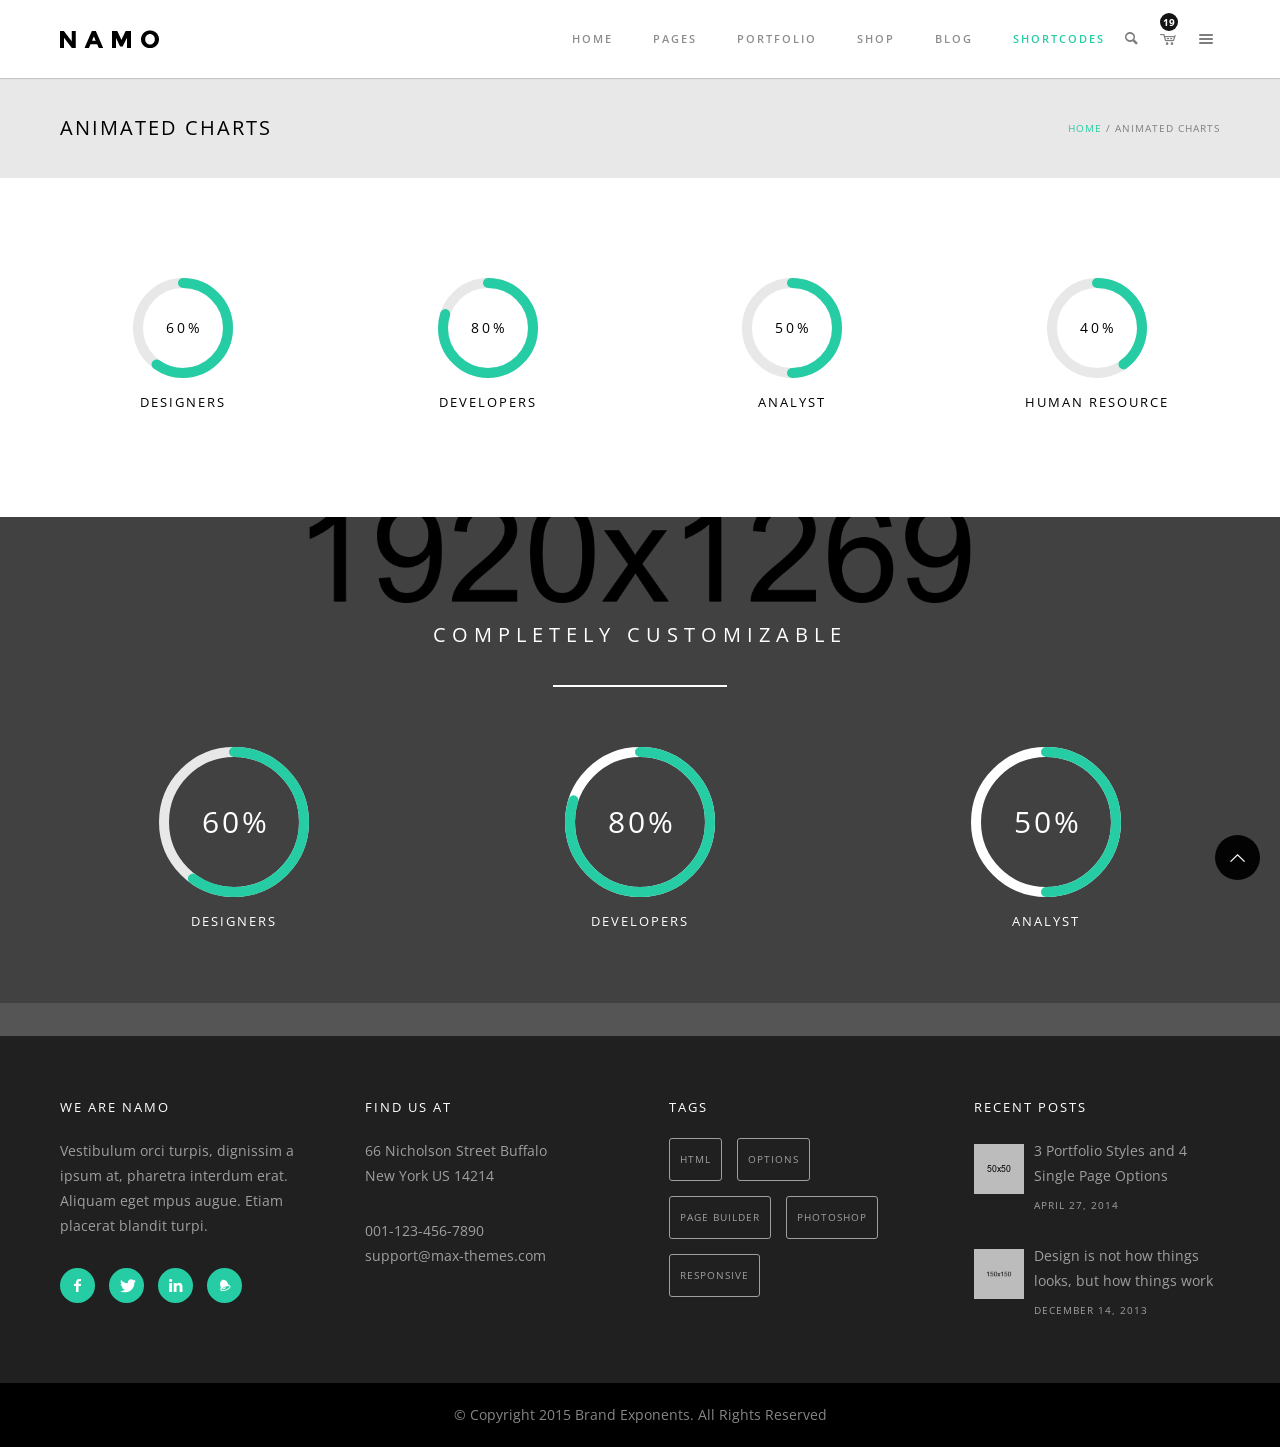
<file: namo/namo-placehold/home/animated-charts.html>
<!doctype html>
<!-- paulirish.com/2008/conditional-stylesheets-vs-css-hacks-answer-neither/ -->
<!--[if lt IE 7]> <html class="no-js lt-ie9 lt-ie8 lt-ie7" lang="en"> <![endif]-->
<!--[if IE 7]>    <html class="no-js lt-ie9 lt-ie8" lang="en"> <![endif]-->
<!--[if IE 8]>    <html class="no-js lt-ie9" lang="en"> <![endif]-->
<!-- Consider adding a manifest.appcache: h5bp.com/d/Offline -->
<!--[if gt IE 8]><!--> 
<html class="no-js" lang="en-US"> <!--<![endif]-->
<head>
	<meta charset="utf-8">
	<!--[if IE]>
		<meta http-equiv="X-UA-Compatible" content="IE=edge,chrome=1" >
	<![endif]-->

	<title>Namo</title>
	<meta name="viewport" content="user-scalable=no, width=device-width, initial-scale=1, maximum-scale=1" />
    <meta name="apple-mobile-web-app-capable" content="yes" />
	<link rel="stylesheet" href="css/style.css">
	<link rel='stylesheet' id='contact-form-7-css'  href='css/contactform.css' type='text/css' media='all' />


	<link rel='stylesheet' id='be-themes-woocommerce-css-css'  href='css/woocommerce.css' type='text/css' media='all' />
	<link rel='stylesheet' id='rs-plugin-settings-css'  href='css/settings.css' type='text/css' media='all' />
	<link rel='stylesheet' id='be-themes-layout-css'  href='css/layout.css' type='text/css' media='all' />
	<link rel='stylesheet' id='be-themes-shortcodes-css'  href='css/shortcodes.css' type='text/css' media='all' />
	<link rel='stylesheet' id='be-themes-css-css'  href='css/theme-options.css' type='text/css' media='all' />
	<link rel='stylesheet' id='fontello-css'  href='css/be-themes.css' type='text/css' media='all' />
	<link rel='stylesheet' id='fontello-css2'  href='css/be-themes-embedded.css' type='text/css' media='all' />
	<link rel='stylesheet' id='fontello-css3'  href='css/font-awesome.css' type='text/css' media='all' />
	<link rel='stylesheet' id='be-lightbox-css-css'  href='css/magnific-popup.css' type='text/css' media='all' />
	<link rel='stylesheet' id='be-flexslider-css'  href='css/flexslider.css' type='text/css' media='all' />
	<link rel='stylesheet' id='be-animations-css'  href='css/animate-custom.css' type='text/css' media='all' />
	<link rel='stylesheet' id='be-animations-css2'  href='css/animation.css' type='text/css' media='all' />
	<link rel='stylesheet' id='be-slider-css'  href='css/be-slider.css' type='text/css' media='all' />
	<link rel='stylesheet' id='woocommerce_chosen_styles-css'  href='css/chosen.css' type='text/css' media='all' />
		
	<link href='http://fonts.googleapis.com/css?family=Open+Sans:300italic,400italic,600italic,700italic,800italic,400,300,600,700,800' rel='stylesheet' type='text/css'>

	<link rel="shortcut icon" href="images/favicon.ico" type="image/x-icon">
	<link rel="icon" href="images/favicon.ico" type="image/x-icon">

	<script type='text/javascript' src='js/jquery.js'></script>
	<script type='text/javascript' src='js/jquery-migrate.min.js'></script>
	<script type='text/javascript' src='js/modernizr-2.6.2.min.js'></script>

</head>

<body class="page page-id-2158 page-template page-template-page-with-title page-template-page-with-title-php sticky-header">
    <div class="sb-slidebar sb-right">
        <div id="sb-slidebar-content" class="sb-slidebar-content ajaxable">
            <div id="logo-sidebar">
                <a href="#"><img class="transparent-logo dark-scheme-logo" src="upload/logo-white.png" alt="" /></a>
            </div>
            <div class="widget_text widget">
                <h6>Follow Us</h6>
                <div class="textwidget">
                    <p><a href="#" class="icon-shortcode  " data-animation="fadeIn"><i class="font-icon icon-facebook small circle" style="border-style: solid; border-width: 1px; border-color: #fff; background-color: inherit; color: #fff;" data-animation="fadeIn" data-bg-color="inherit" data-hover-bg-color="#26cda4" data-color="#fff" data-hover-color="#fff" data-border-color="#fff" data-hover-border-color="#26cda4"></i></a>

                    <a href="#" class="icon-shortcode  " data-animation="fadeIn"><i class="font-icon icon-twitter small circle" style="border-style: solid; border-width: 1px; border-color: #fff; background-color: inherit; color: #fff;" data-animation="fadeIn" data-bg-color="inherit" data-hover-bg-color="#26cda4" data-color="#fff" data-hover-color="#fff" data-border-color="#fff" data-hover-border-color="#26cda4"></i></a>

                    <a href="#" class="icon-shortcode  " data-animation="fadeIn"><i class="font-icon icon-linkedin small circle" style="border-style: solid; border-width: 1px; border-color: #fff; background-color: inherit; color: #fff;" data-animation="fadeIn" data-bg-color="inherit" data-hover-bg-color="#26cda4" data-color="#fff" data-hover-color="#fff" data-border-color="#fff" data-hover-border-color="#26cda4"></i></a>

                    <a href="#" class="icon-shortcode  " data-animation="fadeIn"><i class="font-icon icon-vimeo small circle" style="border-style: solid; border-width: 1px; border-color: #fff; background-color: inherit; color: #fff;" data-animation="fadeIn" data-bg-color="inherit" data-hover-bg-color="#26cda4" data-color="#fff" data-hover-color="#fff" data-border-color="#fff" data-hover-border-color="#26cda4"></i></a></p>
                    <p>Copyright 2014 Brand Exponents, All Rights Reserved. </p>
                </div>
            </div>
        </div>
    </div>

    <div id="main-wrapper">
        <div id="main" class="ajaxable layout-wide">
            <header id="header">
                <div id="header-inner-wrap" class="">
                    <div id="header-wrap" class="be-wrap clearfix" data-default-height="78" data-sticky-height="58">
                        <div id="logo">
                            <a href="index.html"><img class="normal-logo" src="images/logo.png" alt="" /></a>
                        </div>
                        <div class="header-controls">
                            <div class="menu-controls sliderbar-menu-controller right" title="Sidebar Menu Controller"><i class="font-icon icon-menu"></i></div>
                            <div class="header-cart-controls">
                                <a class="cart-contents font-icon cart-no-empty" href="#" title="View your shopping cart"><span>19</span></a>
                                <div class="widget_shopping_cart_wrap">
                                    <div class="widget woocommerce widget_shopping_cart">
                                        <h2 class="widgettitle">Cart</h2>
                                        <div class="widget_shopping_cart_content"></div>
                                    </div>
                                </div>
                            </div>
                            <div class="header-search-controls">
                                <i class="search-button icon-search font-icon"></i>
                                <div class="search-box-wrapper">
                                    <form role="search" method="get" class="searchform" action="#">
                                        <input type="text" placeholder="Search ..." value="" name="s" class="s" />
                                        <i class="search-icon icon-search font-icon"></i>
                                        <input type="submit" class="search-submit" value="" />
                                    </form>
                                </div>
                            </div>
                            <div class="mobile-nav-controller-wrap">
                                <div class="menu-controls mobile-nav-controller" title="Mobile Menu Controller"><i class="font-icon icon-menu"></i></div>
                            </div>
                        </div>

				<nav id="navigation" class="clearfix">
					<div class="menu left">
						<ul id="menu" class="clearfix">
							<li id="menu-item-1619" class="menu-item menu-item-type-post_type menu-item-object-page page_item page-item-1528 current_page_item menu-item-has-children menu-item-1619"><a href="index.html">Home</a>
							<span class="mobile-sub-menu-controller"><i class="icon-down-open-mini"></i></span>
							<ul class="sub-menu clearfix">
								<li id="menu-item-2325" class="menu-item menu-item-type-post_type menu-item-object-page menu-item-2325"><a href="home-2.html">Home 2 &#8211; Dark</a></li>
								<li id="menu-item-2329" class="menu-item menu-item-type-post_type menu-item-object-page menu-item-2329"><a href="home-3.html">Home 3</a></li>
								<li id="menu-item-1618" class="menu-item menu-item-type-post_type menu-item-object-page menu-item-1618"><a href="home-4.html">Home 4</a></li>
								<li id="menu-item-1617" class="menu-item menu-item-type-post_type menu-item-object-page menu-item-1617"><a href="home-5.html">Home 5</a></li>
								<li id="menu-item-1616" class="menu-item menu-item-type-post_type menu-item-object-page menu-item-1616"><a href="home-6.html">Home 6</a></li>
								<li id="menu-item-1615" class="menu-item menu-item-type-post_type menu-item-object-page menu-item-1615"><a href="home-7.html">Home 7</a></li>
								<li id="menu-item-1645" class="menu-item menu-item-type-post_type menu-item-object-page menu-item-1645"><a href="home-8.html">Home 8</a></li>
								<li id="menu-item-2434" class="menu-item menu-item-type-custom menu-item-object-custom menu-item-2434"><a target="_blank" href="../onepage/index.html">One Page Website</a></li>
								<li id="menu-item-2473" class="menu-item menu-item-type-post_type menu-item-object-page menu-item-2473"><a href="grand-sections.html">Full Screen Sections</a></li>
								<li id="menu-item-2486" class="menu-item menu-item-type-custom menu-item-object-custom menu-item-2486"><a target="_blank" href="../photography-page/index.html">Left Header &#8211; Photography</a></li>
							</ul>
							</li>
							<li id="menu-item-1931" class="menu-item menu-item-type-custom menu-item-object-custom current-menu-ancestor menu-item-has-children menu-item-1931"><a href="#">Pages</a>
							<span class="mobile-sub-menu-controller"><i class="icon-down-open-mini"></i></span>
							<ul class="sub-menu clearfix">
								<li id="menu-item-32" class="menu-item menu-item-type-post_type menu-item-object-page menu-item-32"><a href="about-us.html">About Us</a></li>
								<li id="menu-item-1932" class="menu-item menu-item-type-post_type menu-item-object-page menu-item-1932"><a href="about-us-2.html">About Us &#8211; 2</a></li>
								<li id="menu-item-1963" class="menu-item menu-item-type-post_type menu-item-object-page menu-item-1963"><a href="services-2.html">Services</a></li>
								<li id="menu-item-2216" class="menu-item menu-item-type-custom menu-item-object-custom current-menu-ancestor current-menu-parent menu-item-has-children menu-item-2216"><a href="#">Hero Sections</a>
								<span class="mobile-sub-menu-controller"><i class="icon-down-open-mini"></i></span>
								<ul class="sub-menu clearfix">
									<li id="menu-item-2217" class="menu-item menu-item-type-post_type menu-item-object-page menu-item-2217"><a href="home-3.html">Full Screen Video</a></li>
									<li id="menu-item-2218" class="menu-item menu-item-type-post_type menu-item-object-page current-menu-item page_item page-item-1528 current_page_item menu-item-2218"><a href="index.html">Full Screen Rev Slider</a></li>
									<li id="menu-item-2219" class="menu-item menu-item-type-post_type menu-item-object-page menu-item-2219"><a href="home-6.html">Full Screen Parallax</a></li>
									<li id="menu-item-2221" class="menu-item menu-item-type-post_type menu-item-object-page menu-item-2221"><a href="home-8.html">Fixed Height Parallax</a></li>
									<li id="menu-item-2222" class="menu-item menu-item-type-post_type menu-item-object-page menu-item-2222"><a href="home-7.html">Fixed Height Rev Slider</a></li>
									<li id="menu-item-2223" class="menu-item menu-item-type-post_type menu-item-object-page menu-item-2223"><a href="buttons.html">Classic Page Title</a></li>
								</ul>
								</li>
								<li id="menu-item-2341" class="menu-item menu-item-type-post_type menu-item-object-page menu-item-2341"><a href="left-sidebar.html">Left Sidebar</a></li>
								<li id="menu-item-2340" class="menu-item menu-item-type-post_type menu-item-object-page menu-item-2340"><a href="right-sidebar.html">Right Sidebar</a></li>
								<li id="menu-item-2280" class="menu-item menu-item-type-post_type menu-item-object-page menu-item-2280"><a href="contact-us.html">Contact us</a></li>
								<li id="menu-item-2384" class="menu-item menu-item-type-post_type menu-item-object-page menu-item-2384"><a href="contact-us-2.html">Contact Us &#8211; 2</a></li>
							</ul>
							</li>
							<li id="menu-item-1210" class="mega highlight columns-4 menu-item menu-item-type-custom menu-item-object-custom menu-item-has-children menu-item-1210"><a href="#">Portfolio</a>
							<span class="mobile-sub-menu-controller"><i class="icon-down-open-mini"></i></span>
							<ul class="sub-menu clearfix">
								<li id="menu-item-1817" class="menu-item menu-item-type-post_type menu-item-object-page menu-item-has-children menu-item-1817"><a href="boxed-classic-2-column.html">BOXED</a>
								<span class="mobile-sub-menu-controller"><i class="icon-down-open-mini"></i></span>
								<ul class="sub-menu clearfix">
									<li id="menu-item-1808" class="menu-item menu-item-type-post_type menu-item-object-page menu-item-1808"><a href="boxed-classic-2-column.html">Classic 2 Column</a></li>
									<li id="menu-item-1809" class="menu-item menu-item-type-post_type menu-item-object-page menu-item-1809"><a href="boxed-classic-3-column.html">Classic 3 Column</a></li>
									<li id="menu-item-1810" class="menu-item menu-item-type-post_type menu-item-object-page menu-item-1810"><a href="boxed-classic-4-column.html">Classic 4 Column</a></li>
									<li id="menu-item-1811" class="menu-item menu-item-type-post_type menu-item-object-page menu-item-1811"><a href="boxed-masonry-2-column.html">Masonry 2 Column</a></li>
									<li id="menu-item-1812" class="menu-item menu-item-type-post_type menu-item-object-page menu-item-1812"><a href="boxed-masonry-3-column.html">Masonry 3 Column</a></li>
									<li id="menu-item-1813" class="menu-item menu-item-type-post_type menu-item-object-page menu-item-1813"><a href="boxed-masonry-4-column.html">Masonry 4 Column</a></li>
									<li id="menu-item-1815" class="menu-item menu-item-type-post_type menu-item-object-page menu-item-1815"><a href="boxed-multigrid-3-column.html">Multigrid 3 Column</a></li>
									<li id="menu-item-1816" class="menu-item menu-item-type-post_type menu-item-object-page menu-item-1816"><a href="boxed-multigrid-4-column.html">Multigrid 4 Column</a></li>
									<li id="menu-item-2405" class="menu-item menu-item-type-post_type menu-item-object-page menu-item-2405"></li>
								</ul>
								</li>
								<li id="menu-item-1823" class="menu-item menu-item-type-post_type menu-item-object-page menu-item-has-children menu-item-1823"><a href="full-width-classic-3-column.html">FULL WIDTH</a>
								<span class="mobile-sub-menu-controller"><i class="icon-down-open-mini"></i></span>
								<ul class="sub-menu clearfix">
									<li id="menu-item-1832" class="menu-item menu-item-type-post_type menu-item-object-page menu-item-1832"><a href="full-width-classic-3-column.html">Classic 3 Column</a></li>
									<li id="menu-item-1824" class="menu-item menu-item-type-post_type menu-item-object-page menu-item-1824"><a href="full-width-classic-4-column.html">Classic 4 Column</a></li>
									<li id="menu-item-2332" class="menu-item menu-item-type-post_type menu-item-object-page menu-item-2332"><a href="full-width-classic-5-column.html">Classic 5 Column</a></li>
									<li id="menu-item-2312" class="menu-item menu-item-type-post_type menu-item-object-page menu-item-2312"><a href="full-width-masonry-3-column-2.html">Masonry 3 Column</a></li>
									<li id="menu-item-2313" class="menu-item menu-item-type-post_type menu-item-object-page menu-item-2313"><a href="full-width-masonry-4-column-2.html">Masonry 4 Column</a></li>
									<li id="menu-item-2314" class="menu-item menu-item-type-post_type menu-item-object-page menu-item-2314"><a href="full-width-masonry-5-column-2.html">Masonry 5 Column</a></li>
									<li id="menu-item-1829" class="menu-item menu-item-type-post_type menu-item-object-page menu-item-1829"><a href="full-width-multigrid-3-column.html">Multigrid 3 Column</a></li>
									<li id="menu-item-1830" class="menu-item menu-item-type-post_type menu-item-object-page menu-item-1830"><a href="full-width-multigrid-4-column.html">Multigrid 4 Column</a></li>
									<li id="menu-item-1831" class="menu-item menu-item-type-post_type menu-item-object-page menu-item-1831"><a href="full-width-multigrid-5-column.html">Multigrid 5 Column</a></li>
								</ul>
								</li>
								<li id="menu-item-1860" class="menu-item menu-item-type-post_type menu-item-object-page menu-item-has-children menu-item-1860"><a href="full-width-gutter-classic-3-column.html">FULL WIDTH WITH GUTTER</a>
								<span class="mobile-sub-menu-controller"><i class="icon-down-open-mini"></i></span>
								<ul class="sub-menu clearfix">
									<li id="menu-item-1869" class="menu-item menu-item-type-post_type menu-item-object-page menu-item-1869"><a href="full-width-gutter-classic-3-column.html">Classic 3 Column</a></li>
									<li id="menu-item-1861" class="menu-item menu-item-type-post_type menu-item-object-page menu-item-1861"><a href="full-width-gutter-classic-4-column.html">Classic 4 Column</a></li>
									<li id="menu-item-1862" class="menu-item menu-item-type-post_type menu-item-object-page menu-item-1862"><a href="full-width-gutter-classic-5-column.html">Classic 5 Column</a></li>
									<li id="menu-item-1863" class="menu-item menu-item-type-post_type menu-item-object-page menu-item-1863"><a href="full-width-gutter-masonry-3-column.html">Masonry 3 Column</a></li>
									<li id="menu-item-1864" class="menu-item menu-item-type-post_type menu-item-object-page menu-item-1864"><a href="full-width-gutter-masonry-4-column.html">Masonry 4 Column</a></li>
									<li id="menu-item-1865" class="menu-item menu-item-type-post_type menu-item-object-page menu-item-1865"><a href="full-width-gutter-masonry-5-column.html">Masonry 5 Column</a></li>
									<li id="menu-item-1866" class="menu-item menu-item-type-post_type menu-item-object-page menu-item-1866"><a href="full-width-gutter-multigrid-3-column.html">Multigrid 3 Column</a></li>
									<li id="menu-item-1867" class="menu-item menu-item-type-post_type menu-item-object-page menu-item-1867"><a href="full-width-gutter-multigrid-4-column.html">Multigrid 4 Column</a></li>
									<li id="menu-item-1868" class="menu-item menu-item-type-post_type menu-item-object-page menu-item-1868"><a href="full-width-gutter-multigrid-5-column.html">Multigrid 5 Column</a></li>
								</ul>
								</li>
								<li id="menu-item-2129" class="menu-item menu-item-type-custom menu-item-object-custom menu-item-has-children menu-item-2129"><a href="#">Single Portfolio</a>
								<span class="mobile-sub-menu-controller"><i class="icon-down-open-mini"></i></span>
								<ul class="sub-menu clearfix">
									<li id="menu-item-2131" class="menu-item menu-item-type-post_type menu-item-object-portfolio menu-item-2131"><a href="left-floating-sidebar.html">Left Floating Sidebar</a></li>
									<li id="menu-item-2132" class="menu-item menu-item-type-post_type menu-item-object-portfolio menu-item-2132"><a href="sidebar-slider.html">Sidebar Slider</a></li>
									<li id="menu-item-2133" class="menu-item menu-item-type-post_type menu-item-object-portfolio menu-item-2133"><a href="page-builder.html">Page Builder</a></li>
									<li id="menu-item-2135" class="menu-item menu-item-type-post_type menu-item-object-portfolio menu-item-2135"><a href="stanley-cubrik.html">Gallery</a></li>
									<li id="menu-item-2136" class="menu-item menu-item-type-post_type menu-item-object-portfolio menu-item-2136"><a href="right-floating-sidebar.html">Right Floating Sidebar</a></li>
									<li id="menu-item-2137" class="menu-item menu-item-type-post_type menu-item-object-portfolio menu-item-2137"><a href="vertical-stacked.html">Vertical Stacked</a></li>
									<li id="menu-item-2138" class="menu-item menu-item-type-custom menu-item-object-custom menu-item-2138"><a href="slider-and-lightbox.html">Carousal Slider</a></li>
									<li id="menu-item-2139" class="menu-item menu-item-type-custom menu-item-object-custom menu-item-2139"><a href="slider-and-lightbox.html">Full Screen Slider</a></li>
									<li id="menu-item-2141" class="menu-item menu-item-type-custom menu-item-object-custom menu-item-2141"><a href="slider-and-lightbox.html">Lightbox Image &#038; Video</a></li>
								</ul>
								</li>
							</ul>
							</li>
							<li id="menu-item-1547" class="menu-item menu-item-type-post_type  menu-item-object-page menu-item-has-children menu-item-1547"><a href="shop.html">Shop</a>
							<span class="mobile-sub-menu-controller"><i class="icon-down-open-mini"></i></span>
							<ul class="sub-menu clearfix">
								<li id="menu-item-2315" class="menu-item menu-item-type-post_type menu-item-object-page menu-item-2315"><a href="shop-full-width.html">Shop Full Width</a></li>
								<li id="menu-item-1548" class="menu-item menu-item-type-post_type menu-item-object-page menu-item-1548"></li>
								<li id="menu-item-1604" class="menu-item menu-item-type-post_type menu-item-object-page menu-item-1604"></li>
							</ul>
							</li>
							<li id="menu-item-1549" class="menu-item menu-item-type-post_type menu-item-object-page menu-item-has-children menu-item-1549"><a href="blog.html">Blog</a>
							<span class="mobile-sub-menu-controller"><i class="icon-down-open-mini"></i></span>
							<ul class="sub-menu clearfix">
								<li id="menu-item-2203" class="menu-item menu-item-type-post_type menu-item-object-page menu-item-2203"><a href="blog-small-thumb.html">Blog Small Thumb</a></li>
								<li id="menu-item-2202" class="menu-item menu-item-type-post_type menu-item-object-page menu-item-2202"><a href="blog-masonry.html">Blog Masonry</a></li>
							</ul>
							</li>
							<li id="menu-item-2487" class="mega columns-3 current-menu-item menu-item menu-item-type-custom menu-item-object-custom menu-item-has-children menu-item-2487"><a href="#">Shortcodes</a>
							<span class="mobile-sub-menu-controller"><i class="icon-down-open-mini"></i></span>
							<ul class="sub-menu clearfix">
								<li id="menu-item-1966" class="menu-item menu-item-type-post_type menu-item-object-page menu-item-has-children menu-item-1966"><a href="accordion.html">Accordion</a>
								<span class="mobile-sub-menu-controller"><i class="icon-down-open-mini"></i></span>
								<ul class="sub-menu clearfix">
									<li id="menu-item-1977" class="menu-item menu-item-type-post_type menu-item-object-page menu-item-1977"><a href="animated-charts.html">Animated Charts</a></li>
									<li id="menu-item-1985" class="menu-item menu-item-type-post_type menu-item-object-page menu-item-1985"><a href="animated-numbers.html">Animated Numbers</a></li>
									<li id="menu-item-1990" class="menu-item menu-item-type-post_type menu-item-object-page menu-item-1990"><a href="buttons.html">Buttons</a></li>
									<li id="menu-item-1995" class="menu-item menu-item-type-post_type menu-item-object-page menu-item-1995"><a href="call-to-action.html">Call to Action</a></li>
									<li id="menu-item-2006" class="menu-item menu-item-type-post_type menu-item-object-page menu-item-2006"><a href="clients.html">Clients</a></li>
									<li id="menu-item-2074" class="menu-item menu-item-type-post_type menu-item-object-page menu-item-2074"><a href="divider.html">Divider</a></li>
									<li id="menu-item-2014" class="menu-item menu-item-type-post_type menu-item-object-page menu-item-2014"><a href="drop-caps.html">Drop Caps</a></li>
								</ul>
								</li>
								<li id="menu-item-2115" class="menu-item menu-item-type-post_type menu-item-object-page menu-item-has-children menu-item-2115"><a href="flex-slider.html">Flex Slider</a>
								<span class="mobile-sub-menu-controller"><i class="icon-down-open-mini"></i></span>
								<ul class="sub-menu clearfix">
									<li id="menu-item-2117" class="menu-item menu-item-type-post_type menu-item-object-page menu-item-2117"><a href="gallery.html">Gallery</a></li>
									<li id="menu-item-2078" class="menu-item menu-item-type-post_type menu-item-object-page menu-item-2078"><a href="google-maps.html">Google Maps</a></li>
									<li id="menu-item-2023" class="menu-item menu-item-type-post_type menu-item-object-page menu-item-2023"><a href="icons.html">Icons</a></li>
									<li id="menu-item-2032" class="menu-item menu-item-type-post_type menu-item-object-page menu-item-2032"><a href="lists.html">Lists</a></li>
									<li id="menu-item-2037" class="menu-item menu-item-type-post_type menu-item-object-page menu-item-2037"><a href="notifications.html">Notifications</a></li>
								</ul>
								</li>
							</ul>
							</li>
						</ul>
					</div>
					</nav>
					<!-- End Navigation -->
				</div>

				<!-- Navigation Mobile -->
				<div class="clearfix">
					<div class="mobile-menu">
						<ul id="mobile-menu" class="clearfix">
							<li class="menu-item menu-item-type-post_type menu-item-object-page current-menu-item page_item page-item-1528 current_page_item menu-item-has-children menu-item-1619"><a href="index.html">Home</a>
							<span class="mobile-sub-menu-controller"><i class="icon-down-open-mini"></i></span>
							<ul class="sub-menu clearfix">
								<li class="menu-item menu-item-type-post_type menu-item-object-page menu-item-2325"><a href="home-2.html">Home 2 &#8211; Dark</a></li>
								<li class="menu-item menu-item-type-post_type menu-item-object-page menu-item-2329"><a href="home-3.html">Home 3</a></li>
								<li class="menu-item menu-item-type-post_type menu-item-object-page menu-item-1618"><a href="home-4.html">Home 4</a></li>
								<li class="menu-item menu-item-type-post_type menu-item-object-page menu-item-1617"><a href="home-5.html">Home 5</a></li>
								<li class="menu-item menu-item-type-post_type menu-item-object-page menu-item-1616"><a href="home-6.html">Home 6</a></li>
								<li class="menu-item menu-item-type-post_type menu-item-object-page menu-item-1615"><a href="home-7.html">Home 7</a></li>
								<li class="menu-item menu-item-type-post_type menu-item-object-page menu-item-1645"><a href="home-8.html">Home 8</a></li>
								<li class="menu-item menu-item-type-custom menu-item-object-custom menu-item-2434"><a target="_blank" href="namo-single.html">One Page Website</a></li>
								<li class="menu-item menu-item-type-post_type menu-item-object-page menu-item-2473"><a href="grand-sections.html">Full Screen Sections</a></li>
								<li class="menu-item menu-item-type-custom menu-item-object-custom menu-item-2486"><a target="_blank" href="namo-photography.html">Left Header &#8211; Photography</a></li>
							</ul>
							</li>
							<li class="menu-item menu-item-type-custom menu-item-object-custom current-menu-ancestor menu-item-has-children menu-item-1931"><a href="#">Pages</a>
							<span class="mobile-sub-menu-controller"><i class="icon-down-open-mini"></i></span>
							<ul class="sub-menu clearfix">
								<li class="menu-item menu-item-type-post_type menu-item-object-page menu-item-32"><a href="about-us.html">About Us</a></li>
								<li class="menu-item menu-item-type-post_type menu-item-object-page menu-item-1932"><a href="about-us-2.html">About Us &#8211; 2</a></li>
								<li class="menu-item menu-item-type-post_type menu-item-object-page menu-item-1963"><a href="services-2.html">Services</a></li>
								<li class="menu-item menu-item-type-custom menu-item-object-custom current-menu-ancestor current-menu-parent menu-item-has-children menu-item-2216"><a href="#">Hero Sections</a>
								<span class="mobile-sub-menu-controller"><i class="icon-down-open-mini"></i></span>
								<ul class="sub-menu clearfix">
									<li class="menu-item menu-item-type-post_type menu-item-object-page menu-item-2217"><a href="home-3.html">Full Screen Video</a></li>
									<li class="menu-item menu-item-type-post_type menu-item-object-page current-menu-item page_item page-item-1528 current_page_item menu-item-2218"><a href="index.html">Full Screen Rev Slider</a></li>
									<li class="menu-item menu-item-type-post_type menu-item-object-page menu-item-2219"><a href="home-6.html">Full Screen Parallax</a></li>
									<li class="menu-item menu-item-type-post_type menu-item-object-page menu-item-2221"><a href="home-8.html">Fixed Height Parallax</a></li>
									<li class="menu-item menu-item-type-post_type menu-item-object-page menu-item-2222"><a href="home-7.html">Fixed Height Rev Slider</a></li>
									<li class="menu-item menu-item-type-post_type menu-item-object-page menu-item-2223"><a href="buttons.html">Classic Page Title</a></li>
								</ul>
								</li>
								<li class="menu-item menu-item-type-post_type menu-item-object-page menu-item-2341"><a href="left-sidebar.html">Left Sidebar</a></li>
								<li class="menu-item menu-item-type-post_type menu-item-object-page menu-item-2340"><a href="right-sidebar.html">Right Sidebar</a></li>
								<li class="menu-item menu-item-type-post_type menu-item-object-page menu-item-2280"><a href="contact-us.html">Contact us</a></li>
								<li class="menu-item menu-item-type-post_type menu-item-object-page menu-item-2384"><a href="contact-us-2.html">Contact Us &#8211; 2</a></li>
							</ul>
							</li>
							<li class="mega highlight columns-4 menu-item menu-item-type-custom menu-item-object-custom menu-item-has-children menu-item-1210"><a href="#">Portfolio</a>
							<span class="mobile-sub-menu-controller"><i class="icon-down-open-mini"></i></span>
							<ul class="sub-menu clearfix">
								<li class="menu-item menu-item-type-post_type menu-item-object-page menu-item-has-children menu-item-1817"><a href="boxed-classic-2-column.html">BOXED</a>
								<span class="mobile-sub-menu-controller"><i class="icon-down-open-mini"></i></span>
								<ul class="sub-menu clearfix">
									<li class="menu-item menu-item-type-post_type menu-item-object-page menu-item-1808"><a href="boxed-classic-2-column.html">Classic 2 Column</a></li>
									<li class="menu-item menu-item-type-post_type menu-item-object-page menu-item-1809"><a href="boxed-classic-3-column.html">Classic 3 Column</a></li>
									<li class="menu-item menu-item-type-post_type menu-item-object-page menu-item-1810"><a href="boxed-classic-4-column.html">Classic 4 Column</a></li>
									<li class="menu-item menu-item-type-post_type menu-item-object-page menu-item-1811"><a href="boxed-masonry-2-column.html">Masonry 2 Column</a></li>
									<li class="menu-item menu-item-type-post_type menu-item-object-page menu-item-1812"><a href="boxed-masonry-3-column.html">Masonry 3 Column</a></li>
									<li class="menu-item menu-item-type-post_type menu-item-object-page menu-item-1813"><a href="boxed-masonry-4-column.html">Masonry 4 Column</a></li>
									<li class="menu-item menu-item-type-post_type menu-item-object-page menu-item-1815"><a href="boxed-multigrid-3-column.html">Multigrid 3 Column</a></li>
									<li class="menu-item menu-item-type-post_type menu-item-object-page menu-item-1816"><a href="boxed-multigrid-4-column.html">Multigrid 4 Column</a></li>
									<li class="menu-item menu-item-type-post_type menu-item-object-page menu-item-2405"></li>
								</ul>
								</li>
								<li class="menu-item menu-item-type-post_type menu-item-object-page menu-item-has-children menu-item-1823"><a href="full-width-classic-3-column.html">FULL WIDTH</a>
								<span class="mobile-sub-menu-controller"><i class="icon-down-open-mini"></i></span>
								<ul class="sub-menu clearfix">
									<li class="menu-item menu-item-type-post_type menu-item-object-page menu-item-1832"><a href="full-width-classic-3-column.html">Classic 3 Column</a></li>
									<li class="menu-item menu-item-type-post_type menu-item-object-page menu-item-1824"><a href="full-width-classic-4-column.html">Classic 4 Column</a></li>
									<li class="menu-item menu-item-type-post_type menu-item-object-page menu-item-2332"><a href="full-width-classic-5-column.html">Classic 5 Column</a></li>
									<li class="menu-item menu-item-type-post_type menu-item-object-page menu-item-2312"><a href="full-width-masonry-3-column-2.html">Masonry 3 Column</a></li>
									<li class="menu-item menu-item-type-post_type menu-item-object-page menu-item-2313"><a href="full-width-masonry-4-column-2.html">Masonry 4 Column</a></li>
									<li class="menu-item menu-item-type-post_type menu-item-object-page menu-item-2314"><a href="full-width-masonry-5-column-2.html">Masonry 5 Column</a></li>
									<li class="menu-item menu-item-type-post_type menu-item-object-page menu-item-1829"><a href="full-width-multigrid-3-column.html">Multigrid 3 Column</a></li>
									<li class="menu-item menu-item-type-post_type menu-item-object-page menu-item-1830"><a href="full-width-multigrid-4-column.html">Multigrid 4 Column</a></li>
									<li class="menu-item menu-item-type-post_type menu-item-object-page menu-item-1831"><a href="full-width-multigrid-5-column.html">Multigrid 5 Column</a></li>
								</ul>
								</li>
								<li class="menu-item menu-item-type-post_type menu-item-object-page menu-item-has-children menu-item-1860"><a href="full-width-gutter-classic-3-column.html">FULL WIDTH WITH GUTTER</a>
								<span class="mobile-sub-menu-controller"><i class="icon-down-open-mini"></i></span>
								<ul class="sub-menu clearfix">
									<li class="menu-item menu-item-type-post_type menu-item-object-page menu-item-1869"><a href="full-width-gutter-classic-3-column.html">Classic 3 Column</a></li>
									<li class="menu-item menu-item-type-post_type menu-item-object-page menu-item-1861"><a href="full-width-gutter-classic-4-column.html">Classic 4 Column</a></li>
									<li class="menu-item menu-item-type-post_type menu-item-object-page menu-item-1862"><a href="full-width-gutter-classic-5-column.html">Classic 5 Column</a></li>
									<li class="menu-item menu-item-type-post_type menu-item-object-page menu-item-1863"><a href="full-width-gutter-masonry-3-column.html">Masonry 3 Column</a></li>
									<li class="menu-item menu-item-type-post_type menu-item-object-page menu-item-1864"><a href="full-width-gutter-masonry-4-column.html">Masonry 4 Column</a></li>
									<li class="menu-item menu-item-type-post_type menu-item-object-page menu-item-1865"><a href="full-width-gutter-masonry-5-column.html">Masonry 5 Column</a></li>
									<li class="menu-item menu-item-type-post_type menu-item-object-page menu-item-1866"><a href="full-width-gutter-multigrid-3-column.html">Multigrid 3 Column</a></li>
									<li class="menu-item menu-item-type-post_type menu-item-object-page menu-item-1867"><a href="full-width-gutter-multigrid-4-column.html">Multigrid 4 Column</a></li>
									<li class="menu-item menu-item-type-post_type menu-item-object-page menu-item-1868"><a href="full-width-gutter-multigrid-5-column.html">Multigrid 5 Column</a></li>
								</ul>
								</li>
								<li class="menu-item menu-item-type-custom menu-item-object-custom menu-item-has-children menu-item-2129"><a href="#">Single Portfolio</a>
								<span class="mobile-sub-menu-controller"><i class="icon-down-open-mini"></i></span>
								<ul class="sub-menu clearfix">
									<li class="menu-item menu-item-type-post_type menu-item-object-portfolio menu-item-2131"><a href="left-floating-sidebar.html">Left Floating Sidebar</a></li>
									<li class="menu-item menu-item-type-post_type menu-item-object-portfolio menu-item-2132"><a href="sidebar-slider.html">Sidebar Slider</a></li>
									<li class="menu-item menu-item-type-post_type menu-item-object-portfolio menu-item-2133"><a href="page-builder.html">Page Builder</a></li>
									<li class="menu-item menu-item-type-post_type menu-item-object-portfolio menu-item-2135"><a href="stanley-cubrik.html">Gallery</a></li>
									<li class="menu-item menu-item-type-post_type menu-item-object-portfolio menu-item-2136"><a href="right-floating-sidebar.html">Right Floating Sidebar</a></li>
									<li class="menu-item menu-item-type-post_type menu-item-object-portfolio menu-item-2137"><a href="portfolio/vertical-stacked.html">Vertical Stacked</a></li>
									<li class="menu-item menu-item-type-custom menu-item-object-custom menu-item-2138"><a href="slider-and-lightbox.html">Carousal Slider</a></li>
									<li class="menu-item menu-item-type-custom menu-item-object-custom menu-item-2139"><a href="slider-and-lightbox.html">Full Screen Slider</a></li>
									<li class="menu-item menu-item-type-custom menu-item-object-custom menu-item-2141"><a href="slider-and-lightbox.html">Lightbox Image &#038; Video</a></li>
								</ul>
								</li>
							</ul>
							</li>
							<li class="menu-item menu-item-type-post_type menu-item-object-page menu-item-has-children menu-item-1547"><a href="shop.html">Shop</a>
							<span class="mobile-sub-menu-controller"><i class="icon-down-open-mini"></i></span>
							<ul class="sub-menu clearfix">
								<li class="menu-item menu-item-type-post_type menu-item-object-page menu-item-2315"><a href="shop-full-width.html">Shop Full Width</a></li>
								<li class="menu-item menu-item-type-post_type menu-item-object-page menu-item-1548"></li>
								<li class="menu-item menu-item-type-post_type menu-item-object-page menu-item-1604"></li>
							</ul>
							</li>
							<li class="menu-item menu-item-type-post_type menu-item-object-page menu-item-has-children menu-item-1549"><a href="blog.html">Blog</a>
							<span class="mobile-sub-menu-controller"><i class="icon-down-open-mini"></i></span>
							<ul class="sub-menu clearfix">
								<li class="menu-item menu-item-type-post_type menu-item-object-page menu-item-2203"><a href="blog-small-thumb.html">Blog Small Thumb</a></li>
								<li class="menu-item menu-item-type-post_type menu-item-object-page menu-item-2202"><a href="blog-masonry.html">Blog Masonry</a></li>
							</ul>
							</li>
							<li class="mega columns-3 menu-item menu-item-type-custom menu-item-object-custom menu-item-has-children menu-item-2487"><a href="#">Shortcodes</a>
							<span class="mobile-sub-menu-controller"><i class="icon-down-open-mini"></i></span>
							<ul class="sub-menu clearfix">
								<li class="menu-item menu-item-type-post_type menu-item-object-page menu-item-has-children menu-item-1966"><a href="accordion.html">Accordion</a>
								<span class="mobile-sub-menu-controller"><i class="icon-down-open-mini"></i></span>
								<ul class="sub-menu clearfix">
									<li class="menu-item menu-item-type-post_type menu-item-object-page menu-item-1977"><a href="animated-charts.html">Animated Charts</a></li>
									<li class="menu-item menu-item-type-post_type menu-item-object-page menu-item-1985"><a href="animated-numbers.html">Animated Numbers</a></li>
									<li class="menu-item menu-item-type-post_type menu-item-object-page menu-item-1990"><a href="buttons.html">Buttons</a></li>
									<li class="menu-item menu-item-type-post_type menu-item-object-page menu-item-1995"><a href="call-to-action.html">Call to Action</a></li>
									<li class="menu-item menu-item-type-post_type menu-item-object-page menu-item-2006"><a href="clients.html">Clients</a></li>
									<li class="menu-item menu-item-type-post_type menu-item-object-page menu-item-2074"><a href="divider.html">Divider</a></li>
									<li class="menu-item menu-item-type-post_type menu-item-object-page menu-item-2014"><a href="drop-caps.html">Drop Caps</a></li>
								</ul>
								</li>
								<li class="menu-item menu-item-type-post_type menu-item-object-page menu-item-has-children menu-item-2115"><a href="flex-slider.html">Flex Slider</a>
								<span class="mobile-sub-menu-controller"><i class="icon-down-open-mini"></i></span>
								<ul class="sub-menu clearfix">
									<li class="menu-item menu-item-type-post_type menu-item-object-page menu-item-2117"><a href="gallery.html">Gallery</a></li>
									<li class="menu-item menu-item-type-post_type menu-item-object-page menu-item-2078"><a href="google-maps.html">Google Maps</a></li>
									<li class="menu-item menu-item-type-post_type menu-item-object-page menu-item-2023"><a href="icons.html">Icons</a></li>
									<li class="menu-item menu-item-type-post_type menu-item-object-page menu-item-2032"><a href="lists.html">Lists</a></li>
									<li class="menu-item menu-item-type-post_type menu-item-object-page menu-item-2037"><a href="notifications.html">Notifications</a></li>
								</ul>
								</li>
							</ul>
							</li>
						</ul>
					</div>
				</div>
			</div>
		</header>
		<!-- END HEADER -->

		<div class="header-hero-section">
		</div>
		<div class="title-module-wrap page-title-module-custom">
			<div class="be-wrap clearfix">
				<div class="left page-title-custom">
					Animated Charts
				</div>
				<div class="right header-breadcrumb">
					<div class="breadcrumbs">
						<a href="index.html">Home</a> / Animated Charts
					</div>
				</div>
			</div>
		</div>

		<section id="content" class="no-sidebar-page">
		<div id="content-wrap" class="page-builder">
			<section id="page-content">
			<div class="clearfix">
				<div class="be-section clearfix" data-headerscheme="background--dark" style="background-color: #ffffff;">
					<div class="be-section-pad clearfix" style="padding-top:100px;padding-bottom:100px;">
						<div class="be-row be-wrap clearfix">
							<div class="one-fourth column-block " style="">
								<div class="chart-wrap">
									<div class="chart" data-percent="60" data-percentage-bar-color="#26cda4" data-percentage-track-color="#e8e8e8" data-percentage-scale-color="" data-size="100" data-linewidth="10" style="width: 100px;height: 100px;line-height: 100px;">
										<span style="color: #000000; font-size: px;"><span class="percentage">0</span>%</span>
									</div>
									<h6><span style="color: #000000">Designers</span></h6>
								</div>
							</div>
							<div class="one-fourth column-block " style="">
								<div class="chart-wrap">
									<div class="chart" data-percent="80" data-percentage-bar-color="#26cda4" data-percentage-track-color="#e8e8e8" data-percentage-scale-color="" data-size="100" data-linewidth="10" style="width: 100px;height: 100px;line-height: 100px;">
										<span style="color: #000000; font-size: px;"><span class="percentage">0</span>%</span>
									</div>
									<h6><span style="color: #000000">Developers</span></h6>
								</div>
							</div>
							<div class="one-fourth column-block " style="">
								<div class="chart-wrap">
									<div class="chart" data-percent="50" data-percentage-bar-color="#26cda4" data-percentage-track-color="#e8e8e8" data-percentage-scale-color="" data-size="100" data-linewidth="10" style="width: 100px;height: 100px;line-height: 100px;">
										<span style="color: #000000; font-size: px;"><span class="percentage">0</span>%</span>
									</div>
									<h6><span style="color: #000000">Analyst</span></h6>
								</div>
							</div>
							<div class="one-fourth column-block " style="">
								<div class="chart-wrap">
									<div class="chart" data-percent="40" data-percentage-bar-color="#26cda4" data-percentage-track-color="#e8e8e8" data-percentage-scale-color="" data-size="100" data-linewidth="10" style="width: 100px;height: 100px;line-height: 100px;">
										<span style="color: #000000; font-size: px;"><span class="percentage">0</span>%</span>
									</div>
									<h6><span style="color: #000000">Human Resource</span></h6>
								</div>
							</div>
						</div>
					</div>
				</div>

				<div class="be-section be-bg-cover be-bg-parallax be-bg-overlay clearfix" data-headerscheme="background--dark" style="background:#f5f5f5 url(upload/concert.jpg) no-repeat fixed center center;">
					<div class="be-section-pad clearfix" style="padding-top:100px;padding-bottom:100px;">
						<div class="section-overlay" style="background: #000000; -ms-filter: progid:DXImageTransform.Microsoft.Alpha(Opacity=65);filter: alpha(opacity=65);-moz-opacity: 0.65;-khtml-opacity: 0.65;opacity: 0.65;">
						</div>
						<div class="be-row be-wrap clearfix">
							<div class="one-col column-block clearfix " style="">
								<div class="special-heading-wrap style1 0" data-animation="fadeIn">
									<div class="special-heading align-center">
										<h5 class="special-h-tag" style="color: #ffffff">COMPLETELY CUSTOMIZABLE</h5>
										<hr class="separator style-2" style="background-color:#ffffff;border-color:#ffffff;color:#ffffff;"/>
									</div>
								</div>
							</div>
						</div>
						<div class="be-row be-wrap clearfix">
							<div class="one-third column-block " style="">
								<div class="chart-wrap">
									<div class="chart" data-percent="60" data-percentage-bar-color="#26cda4" data-percentage-track-color="#e8e8e8" data-percentage-scale-color="" data-size="150" data-linewidth="10" style="width: 150px;height: 150px;line-height: 150px;">
										<span style="color: #ffffff; font-size: 30px;"><span class="percentage">0</span>%</span>
									</div>
									<h6><span style="color: #ffffff">Designers</span></h6>
								</div>
							</div>
							<div class="one-third column-block " style="">
								<div class="chart-wrap">
									<div class="chart" data-percent="80" data-percentage-bar-color="#26cda4" data-percentage-track-color="#ffffff" data-percentage-scale-color="" data-size="150" data-linewidth="10" style="width: 150px;height: 150px;line-height: 150px;">
										<span style="color: #ffffff; font-size: 30px;"><span class="percentage">0</span>%</span>
									</div>
									<h6><span style="color: #ffffff">Developers</span></h6>
								</div>
							</div>
							<div class="one-third column-block " style="">
								<div class="chart-wrap">
									<div class="chart" data-percent="50" data-percentage-bar-color="#26cda4" data-percentage-track-color="#ffffff" data-percentage-scale-color="" data-size="150" data-linewidth="10" style="width: 150px;height: 150px;line-height: 150px;">
										<span style="color: #ffffff; font-size: 30px;"><span class="percentage">0</span>%</span>
									</div>
									<h6><span style="color: #ffffff">Analyst</span></h6>
								</div>
							</div>
						</div>
					</div>
				</div>
			</div>
			<!--  End Page Content -->
			</section>
		</div>
		</section>

		<footer id="bottom-widgets">
			<div id="bottom-widgets-wrap" class="be-wrap be-row clearfix">
				<div class="one-fourth column-block clearfix">
					<div class="widget_text widget">
						<h6>WE ARE NAMO</h6>
						<div class="textwidget">
							<p>
								Vestibulum orci turpis, dignissim a ipsum at, pharetra interdum erat. Aliquam eget mpus augue. Etiam placerat blandit turpi.
							</p>
							<p>
								<a href="#" class="icon-shortcode " data-animation="fadeIn"><i class="font-icon icon-facebook small circle" style="border-style: solid; border-width: px; border-color: transparent; background-color: #26cda4; color: #fff;" data-animation="fadeIn" data-bg-color="#26cda4" data-hover-bg-color="#fff" data-color="#fff" data-hover-color="#000" data-border-color="transparent" data-hover-border-color="transparent"></i></a>

								<a href="#" class="icon-shortcode " data-animation="fadeIn"><i class="font-icon icon-twitter small circle" style="border-style: solid; border-width: px; border-color: transparent; background-color: #26cda4; color: #fff;" data-animation="fadeIn" data-bg-color="#26cda4" data-hover-bg-color="#fff" data-color="#fff" data-hover-color="#000" data-border-color="transparent" data-hover-border-color="transparent"></i></a>

								<a href="#" class="icon-shortcode " data-animation="fadeIn"><i class="font-icon icon-linkedin small circle" style="border-style: solid; border-width: px; border-color: transparent; background-color: #26cda4; color: #fff;" data-animation="fadeIn" data-bg-color="#26cda4" data-hover-bg-color="#fff" data-color="#fff" data-hover-color="#000" data-border-color="transparent" data-hover-border-color="transparent"></i></a>

								<a href="#" class="icon-shortcode " data-animation="fadeIn"><i class="font-icon icon-bell small circle" style="border-style: solid; border-width: px; border-color: transparent; background-color: #26cda4; color: #fff;" data-animation="fadeIn" data-bg-color="#26cda4" data-hover-bg-color="#fff" data-color="#fff" data-hover-color="#000" data-border-color="transparent" data-hover-border-color="transparent"></i></a>
							</p>
						</div>
					</div>
				</div>
				<div class="one-fourth column-block clearfix">
					<div class="widget_text widget">
						<h6>Find Us At</h6>
						<div class="textwidget">
							<p>
								66 Nicholson Street Buffalo<br/>
								New York US 14214
							</p>
							<p>
								001-123-456-7890<br/>
								<a href="#">support@max-themes.com</a>
							</p>
						</div>
					</div>
				</div>
				<div class="one-fourth column-block clearfix">
					<div class="widget_tag_cloud widget">
						<h6>TAGS</h6>
						<div class="tagcloud">
							<a href='#' class='tag-link-28' title='1 topic' style='font-size: 10px;'>Html</a>
							<a href='#' class='tag-link-46' title='1 topic' style='font-size: 10px;'>Options</a>
							<a href='#' class='tag-link-47' title='1 topic' style='font-size: 10px;'>Page Builder</a>
							<a href='#' class='tag-link-23' title='1 topic' style='font-size: 10px;'>Photoshop</a>
							<a href='#' class='tag-link-48' title='1 topic' style='font-size: 10px;'>Responsive</a>
						</div>
					</div>
				</div>
				<div class="one-fourth column-block clearfix">
					<div class="widget_recent_entries widget">
						<h6>Recent Posts</h6>
						<ul class="recent_post_container">
							<li class="recent_posts clearfix sec-border-bottom">
							<div class="recent_post_img">
								<a href="#" title="3 Portfolio Styles and 4 Single Page Options">
								<img width="50" height="50" src="upload/iphone-death-to-stock-50x50.jpg" class="attachment-50x50 wp-post-image" alt="iphone-death-to-stock"/></a>
							</div>
							<div class="recent_post_content">
								<a href="#" title="3 Portfolio Styles and 4 Single Page Options">
								3 Portfolio Styles and 4 Single Page Options</a>
								<span class="recent-post-date">April 27, 2014</span>
							</div>
							</li>
							<li class="recent_posts clearfix sec-border-bottom">
							<div class="recent_post_img">
								<a href="#" title="Design is not how things looks, but how things work">
								<img width="50" height="50" src="upload/Hipster-Set-03-150x150.jpg" class="attachment-50x50 wp-post-image" alt="Hipster-Set-03"/></a>
							</div>
							<div class="recent_post_content">
								<a href="#" title="Design is not how things looks, but how things work">
								Design is not how things looks, but how things work</a>
								<span class="recent-post-date">December 14, 2013</span>
							</div>
							</li>
						</ul>
					</div>
				</div>
			</div>
			</footer>

			<footer id="footer">
			<div id="footer-wrap" class="be-wrap clearfix">
				<div id="copyright">
					 © Copyright 2015 Brand Exponents. All Rights Reserved
				</div>
			</div>
			</footer>
			<div class="gallery-slider-wrap">
				<div class="gallery-slider-content">
				</div>
				<div class="gallery-slider-controls">
					<div class="bubblingG loader">
						<span id="bubblingG_1"></span>
						<span id="bubblingG_2"></span>
						<span id="bubblingG_3"></span>
					</div>
				</div>
			</div>
		</div>
		
		<a href="#" id="back-to-top"><i class="font-icon icon-up-open-big"></i></a>
	</div>

			<script type='text/javascript' src='js/jquery.themepunch.tools.min.js'></script>
			<script type='text/javascript' src='js/jquery.themepunch.revolution.min.js'></script>
					


			<script type='text/javascript' src='js/comment-reply.min.js'></script>
			<script type='text/javascript' src='js/jquery.form.min.js'></script>
			<script type='text/javascript' src='js/scripts.js'></script>
			<script type='text/javascript' src='js/frontend/add-to-cart.min.js'></script>
			<script type='text/javascript' src='js/jquery-blockui/jquery.blockUI.min.js'></script>
			<script type='text/javascript' src='js/frontend/woocommerce.min.js'></script>
			<script type='text/javascript' src='js/jquery-cookie/jquery.cookie.min.js'></script>
			<script type='text/javascript' src='js/frontend/cart-fragments.min.js'></script>
			<script type='text/javascript' src='js/plugins.js'></script>
			<script type='text/javascript' src='js/woocommerce.js'></script>
			<script type='text/javascript' src='js/be-slider.js'></script>
			<script type="text/javascript" src="http://maps.google.com/maps/api/js?sensor=false"></script>
			<script type='text/javascript' src='js/gmap3.min.js'></script>
			<script type='text/javascript' src='js/jquery-ui-1.8.22.custom.min.js'></script>
			<script type='text/javascript' src='js/script.js'></script>
			<script type='text/javascript' src='js/chosen/chosen.jquery.min.js'></script>
			<script type='text/javascript' src='js/frontend/chosen-frontend.min.js'></script>
</body>
</html>
</file>
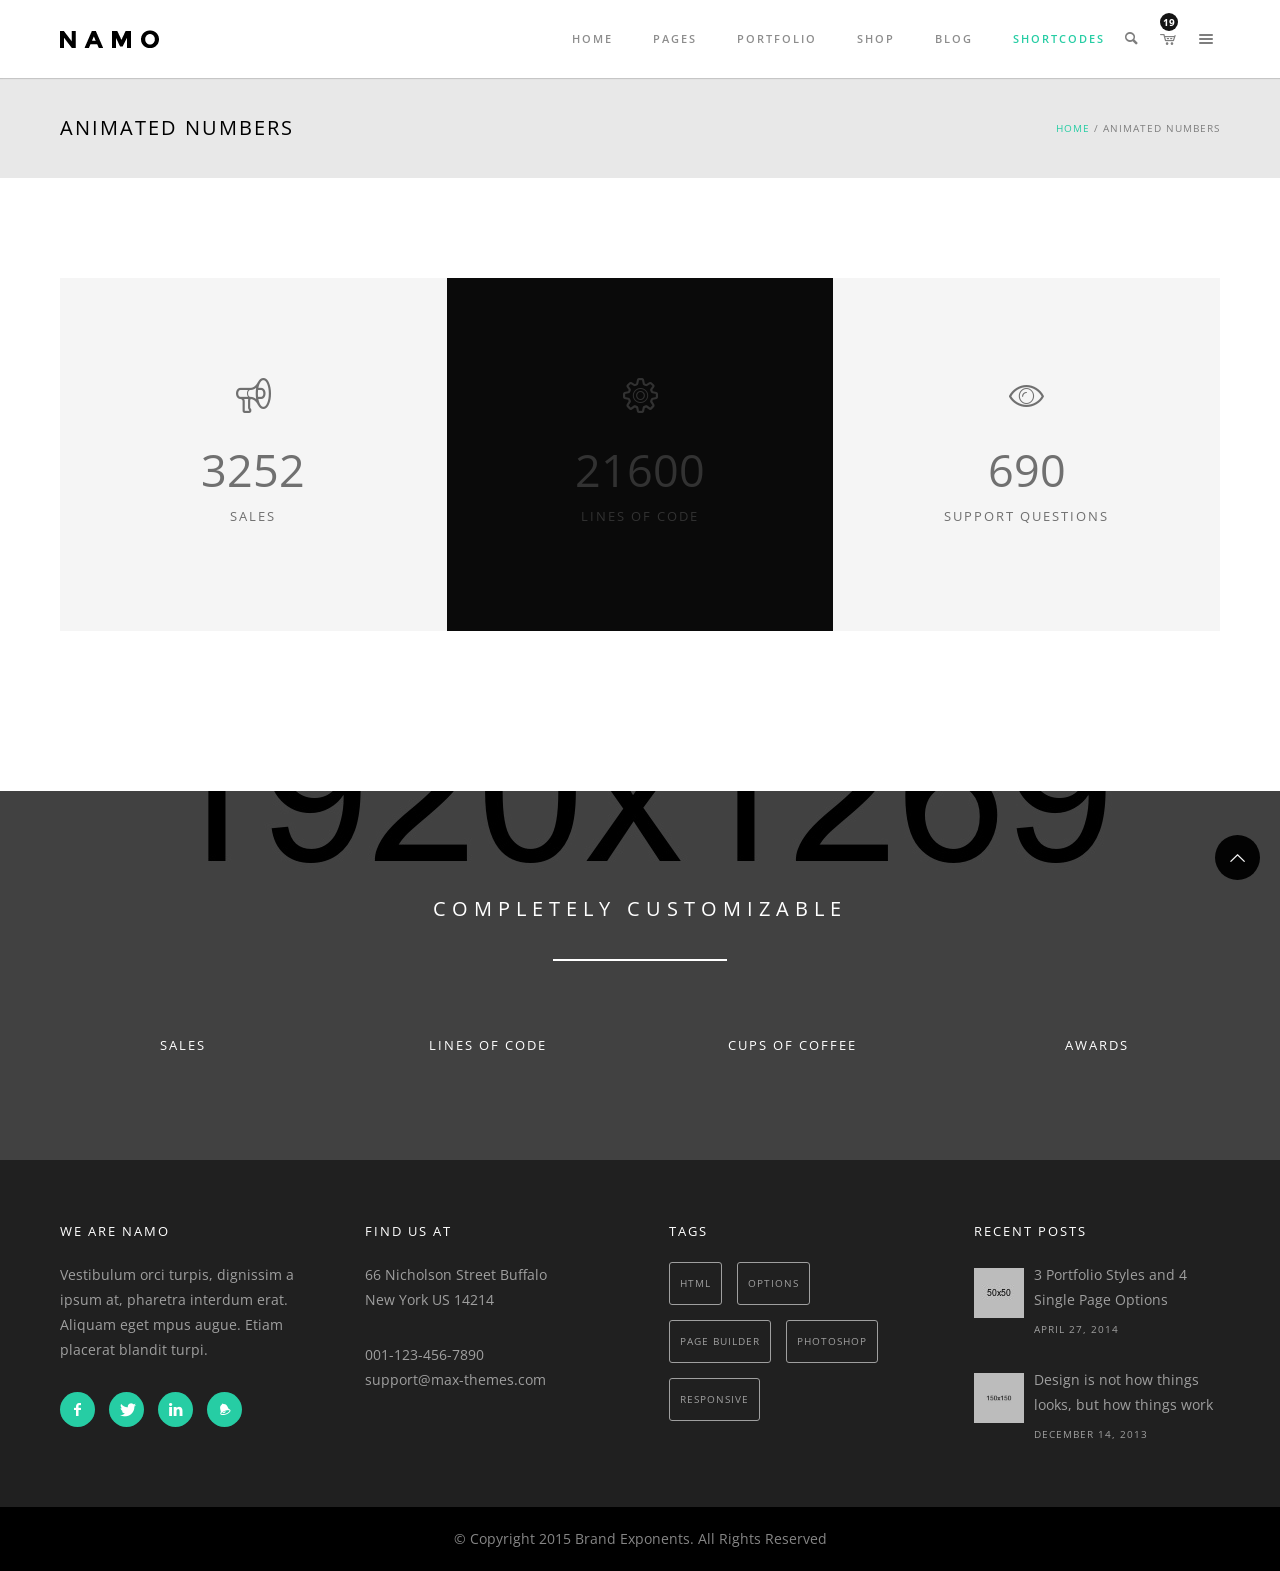
<file: namo/namo-placehold/home/animated-numbers.html>
<!doctype html>
<!-- paulirish.com/2008/conditional-stylesheets-vs-css-hacks-answer-neither/ -->
<!--[if lt IE 7]> <html class="no-js lt-ie9 lt-ie8 lt-ie7" lang="en"> <![endif]-->
<!--[if IE 7]>    <html class="no-js lt-ie9 lt-ie8" lang="en"> <![endif]-->
<!--[if IE 8]>    <html class="no-js lt-ie9" lang="en"> <![endif]-->
<!-- Consider adding a manifest.appcache: h5bp.com/d/Offline -->
<!--[if gt IE 8]><!--> 
<html class="no-js" lang="en-US"> <!--<![endif]-->
<head>
	<meta charset="utf-8">
	<!--[if IE]>
		<meta http-equiv="X-UA-Compatible" content="IE=edge,chrome=1" >
	<![endif]-->

	<title>Namo</title>
	<meta name="viewport" content="user-scalable=no, width=device-width, initial-scale=1, maximum-scale=1" />
    <meta name="apple-mobile-web-app-capable" content="yes" />
	<link rel="stylesheet" href="css/style.css">
	<link rel='stylesheet' id='contact-form-7-css'  href='css/contactform.css' type='text/css' media='all' />


	<link rel='stylesheet' id='be-themes-woocommerce-css-css'  href='css/woocommerce.css' type='text/css' media='all' />
	<link rel='stylesheet' id='rs-plugin-settings-css'  href='css/settings.css' type='text/css' media='all' />
	<link rel='stylesheet' id='be-themes-layout-css'  href='css/layout.css' type='text/css' media='all' />
	<link rel='stylesheet' id='be-themes-shortcodes-css'  href='css/shortcodes.css' type='text/css' media='all' />
	<link rel='stylesheet' id='be-themes-css-css'  href='css/theme-options.css' type='text/css' media='all' />
	<link rel='stylesheet' id='fontello-css'  href='css/be-themes.css' type='text/css' media='all' />
	<link rel='stylesheet' id='fontello-css2'  href='css/be-themes-embedded.css' type='text/css' media='all' />
	<link rel='stylesheet' id='fontello-css3'  href='css/font-awesome.css' type='text/css' media='all' />
	<link rel='stylesheet' id='be-lightbox-css-css'  href='css/magnific-popup.css' type='text/css' media='all' />
	<link rel='stylesheet' id='be-flexslider-css'  href='css/flexslider.css' type='text/css' media='all' />
	<link rel='stylesheet' id='be-animations-css'  href='css/animate-custom.css' type='text/css' media='all' />
	<link rel='stylesheet' id='be-animations-css2'  href='css/animation.css' type='text/css' media='all' />
	<link rel='stylesheet' id='be-slider-css'  href='css/be-slider.css' type='text/css' media='all' />
	<link rel='stylesheet' id='woocommerce_chosen_styles-css'  href='css/chosen.css' type='text/css' media='all' />
		
	<link href='http://fonts.googleapis.com/css?family=Open+Sans:300italic,400italic,600italic,700italic,800italic,400,300,600,700,800' rel='stylesheet' type='text/css'>

	<link rel="shortcut icon" href="images/favicon.ico" type="image/x-icon">
	<link rel="icon" href="images/favicon.ico" type="image/x-icon">

	<script type='text/javascript' src='js/jquery.js'></script>
	<script type='text/javascript' src='js/jquery-migrate.min.js'></script>
	<script type='text/javascript' src='js/modernizr-2.6.2.min.js'></script>

</head>

<body class="page page-id-2158 page-template page-template-page-with-title page-template-page-with-title-php sticky-header">
    <div class="sb-slidebar sb-right">
        <div id="sb-slidebar-content" class="sb-slidebar-content ajaxable">
            <div id="logo-sidebar">
                <a href="#"><img class="transparent-logo dark-scheme-logo" src="upload/logo-white.png" alt="" /></a>
            </div>
            <div class="widget_text widget">
                <h6>Follow Us</h6>
                <div class="textwidget">
                    <p><a href="#" class="icon-shortcode  " data-animation="fadeIn"><i class="font-icon icon-facebook small circle" style="border-style: solid; border-width: 1px; border-color: #fff; background-color: inherit; color: #fff;" data-animation="fadeIn" data-bg-color="inherit" data-hover-bg-color="#26cda4" data-color="#fff" data-hover-color="#fff" data-border-color="#fff" data-hover-border-color="#26cda4"></i></a>

                    <a href="#" class="icon-shortcode  " data-animation="fadeIn"><i class="font-icon icon-twitter small circle" style="border-style: solid; border-width: 1px; border-color: #fff; background-color: inherit; color: #fff;" data-animation="fadeIn" data-bg-color="inherit" data-hover-bg-color="#26cda4" data-color="#fff" data-hover-color="#fff" data-border-color="#fff" data-hover-border-color="#26cda4"></i></a>

                    <a href="#" class="icon-shortcode  " data-animation="fadeIn"><i class="font-icon icon-linkedin small circle" style="border-style: solid; border-width: 1px; border-color: #fff; background-color: inherit; color: #fff;" data-animation="fadeIn" data-bg-color="inherit" data-hover-bg-color="#26cda4" data-color="#fff" data-hover-color="#fff" data-border-color="#fff" data-hover-border-color="#26cda4"></i></a>

                    <a href="#" class="icon-shortcode  " data-animation="fadeIn"><i class="font-icon icon-vimeo small circle" style="border-style: solid; border-width: 1px; border-color: #fff; background-color: inherit; color: #fff;" data-animation="fadeIn" data-bg-color="inherit" data-hover-bg-color="#26cda4" data-color="#fff" data-hover-color="#fff" data-border-color="#fff" data-hover-border-color="#26cda4"></i></a></p>
                    <p>Copyright 2014 Brand Exponents, All Rights Reserved. </p>
                </div>
            </div>
        </div>
    </div>

    <div id="main-wrapper">
        <div id="main" class="ajaxable layout-wide">
            <header id="header">
                <div id="header-inner-wrap" class="">
                    <div id="header-wrap" class="be-wrap clearfix" data-default-height="78" data-sticky-height="58">
                        <div id="logo">
                            <a href="index.html"><img class="normal-logo" src="images/logo.png" alt="" /></a>
                        </div>
                        <div class="header-controls">
                            <div class="menu-controls sliderbar-menu-controller right" title="Sidebar Menu Controller"><i class="font-icon icon-menu"></i></div>
                            <div class="header-cart-controls">
                                <a class="cart-contents font-icon cart-no-empty" href="#" title="View your shopping cart"><span>19</span></a>
                                <div class="widget_shopping_cart_wrap">
                                    <div class="widget woocommerce widget_shopping_cart">
                                        <h2 class="widgettitle">Cart</h2>
                                        <div class="widget_shopping_cart_content"></div>
                                    </div>
                                </div>
                            </div>
                            <div class="header-search-controls">
                                <i class="search-button icon-search font-icon"></i>
                                <div class="search-box-wrapper">
                                    <form role="search" method="get" class="searchform" action="#">
                                        <input type="text" placeholder="Search ..." value="" name="s" class="s" />
                                        <i class="search-icon icon-search font-icon"></i>
                                        <input type="submit" class="search-submit" value="" />
                                    </form>
                                </div>
                            </div>
                            <div class="mobile-nav-controller-wrap">
                                <div class="menu-controls mobile-nav-controller" title="Mobile Menu Controller"><i class="font-icon icon-menu"></i></div>
                            </div>
                        </div>

				<nav id="navigation" class="clearfix">
					<div class="menu left">
						<ul id="menu" class="clearfix">
							<li id="menu-item-1619" class="menu-item menu-item-type-post_type menu-item-object-page page_item page-item-1528 current_page_item menu-item-has-children menu-item-1619"><a href="index.html">Home</a>
							<span class="mobile-sub-menu-controller"><i class="icon-down-open-mini"></i></span>
							<ul class="sub-menu clearfix">
								<li id="menu-item-2325" class="menu-item menu-item-type-post_type menu-item-object-page menu-item-2325"><a href="home-2.html">Home 2 &#8211; Dark</a></li>
								<li id="menu-item-2329" class="menu-item menu-item-type-post_type menu-item-object-page menu-item-2329"><a href="home-3.html">Home 3</a></li>
								<li id="menu-item-1618" class="menu-item menu-item-type-post_type menu-item-object-page menu-item-1618"><a href="home-4.html">Home 4</a></li>
								<li id="menu-item-1617" class="menu-item menu-item-type-post_type menu-item-object-page menu-item-1617"><a href="home-5.html">Home 5</a></li>
								<li id="menu-item-1616" class="menu-item menu-item-type-post_type menu-item-object-page menu-item-1616"><a href="home-6.html">Home 6</a></li>
								<li id="menu-item-1615" class="menu-item menu-item-type-post_type menu-item-object-page menu-item-1615"><a href="home-7.html">Home 7</a></li>
								<li id="menu-item-1645" class="menu-item menu-item-type-post_type menu-item-object-page menu-item-1645"><a href="home-8.html">Home 8</a></li>
								<li id="menu-item-2434" class="menu-item menu-item-type-custom menu-item-object-custom menu-item-2434"><a target="_blank" href="../onepage/index.html">One Page Website</a></li>
								<li id="menu-item-2473" class="menu-item menu-item-type-post_type menu-item-object-page menu-item-2473"><a href="grand-sections.html">Full Screen Sections</a></li>
								<li id="menu-item-2486" class="menu-item menu-item-type-custom menu-item-object-custom menu-item-2486"><a target="_blank" href="../photography-page/index.html">Left Header &#8211; Photography</a></li>
							</ul>
							</li>
							<li id="menu-item-1931" class="menu-item menu-item-type-custom menu-item-object-custom current-menu-ancestor menu-item-has-children menu-item-1931"><a href="#">Pages</a>
							<span class="mobile-sub-menu-controller"><i class="icon-down-open-mini"></i></span>
							<ul class="sub-menu clearfix">
								<li id="menu-item-32" class="menu-item menu-item-type-post_type menu-item-object-page menu-item-32"><a href="about-us.html">About Us</a></li>
								<li id="menu-item-1932" class="menu-item menu-item-type-post_type menu-item-object-page menu-item-1932"><a href="about-us-2.html">About Us &#8211; 2</a></li>
								<li id="menu-item-1963" class="menu-item menu-item-type-post_type menu-item-object-page menu-item-1963"><a href="services-2.html">Services</a></li>
								<li id="menu-item-2216" class="menu-item menu-item-type-custom menu-item-object-custom current-menu-ancestor current-menu-parent menu-item-has-children menu-item-2216"><a href="#">Hero Sections</a>
								<span class="mobile-sub-menu-controller"><i class="icon-down-open-mini"></i></span>
								<ul class="sub-menu clearfix">
									<li id="menu-item-2217" class="menu-item menu-item-type-post_type menu-item-object-page menu-item-2217"><a href="home-3.html">Full Screen Video</a></li>
									<li id="menu-item-2218" class="menu-item menu-item-type-post_type menu-item-object-page current-menu-item page_item page-item-1528 current_page_item menu-item-2218"><a href="index.html">Full Screen Rev Slider</a></li>
									<li id="menu-item-2219" class="menu-item menu-item-type-post_type menu-item-object-page menu-item-2219"><a href="home-6.html">Full Screen Parallax</a></li>
									<li id="menu-item-2221" class="menu-item menu-item-type-post_type menu-item-object-page menu-item-2221"><a href="home-8.html">Fixed Height Parallax</a></li>
									<li id="menu-item-2222" class="menu-item menu-item-type-post_type menu-item-object-page menu-item-2222"><a href="home-7.html">Fixed Height Rev Slider</a></li>
									<li id="menu-item-2223" class="menu-item menu-item-type-post_type menu-item-object-page menu-item-2223"><a href="buttons.html">Classic Page Title</a></li>
								</ul>
								</li>
								<li id="menu-item-2341" class="menu-item menu-item-type-post_type menu-item-object-page menu-item-2341"><a href="left-sidebar.html">Left Sidebar</a></li>
								<li id="menu-item-2340" class="menu-item menu-item-type-post_type menu-item-object-page menu-item-2340"><a href="right-sidebar.html">Right Sidebar</a></li>
								<li id="menu-item-2280" class="menu-item menu-item-type-post_type menu-item-object-page menu-item-2280"><a href="contact-us.html">Contact us</a></li>
								<li id="menu-item-2384" class="menu-item menu-item-type-post_type menu-item-object-page menu-item-2384"><a href="contact-us-2.html">Contact Us &#8211; 2</a></li>
							</ul>
							</li>
							<li id="menu-item-1210" class="mega highlight columns-4 menu-item menu-item-type-custom menu-item-object-custom menu-item-has-children menu-item-1210"><a href="#">Portfolio</a>
							<span class="mobile-sub-menu-controller"><i class="icon-down-open-mini"></i></span>
							<ul class="sub-menu clearfix">
								<li id="menu-item-1817" class="menu-item menu-item-type-post_type menu-item-object-page menu-item-has-children menu-item-1817"><a href="boxed-classic-2-column.html">BOXED</a>
								<span class="mobile-sub-menu-controller"><i class="icon-down-open-mini"></i></span>
								<ul class="sub-menu clearfix">
									<li id="menu-item-1808" class="menu-item menu-item-type-post_type menu-item-object-page menu-item-1808"><a href="boxed-classic-2-column.html">Classic 2 Column</a></li>
									<li id="menu-item-1809" class="menu-item menu-item-type-post_type menu-item-object-page menu-item-1809"><a href="boxed-classic-3-column.html">Classic 3 Column</a></li>
									<li id="menu-item-1810" class="menu-item menu-item-type-post_type menu-item-object-page menu-item-1810"><a href="boxed-classic-4-column.html">Classic 4 Column</a></li>
									<li id="menu-item-1811" class="menu-item menu-item-type-post_type menu-item-object-page menu-item-1811"><a href="boxed-masonry-2-column.html">Masonry 2 Column</a></li>
									<li id="menu-item-1812" class="menu-item menu-item-type-post_type menu-item-object-page menu-item-1812"><a href="boxed-masonry-3-column.html">Masonry 3 Column</a></li>
									<li id="menu-item-1813" class="menu-item menu-item-type-post_type menu-item-object-page menu-item-1813"><a href="boxed-masonry-4-column.html">Masonry 4 Column</a></li>
									<li id="menu-item-1815" class="menu-item menu-item-type-post_type menu-item-object-page menu-item-1815"><a href="boxed-multigrid-3-column.html">Multigrid 3 Column</a></li>
									<li id="menu-item-1816" class="menu-item menu-item-type-post_type menu-item-object-page menu-item-1816"><a href="boxed-multigrid-4-column.html">Multigrid 4 Column</a></li>
									<li id="menu-item-2405" class="menu-item menu-item-type-post_type menu-item-object-page menu-item-2405"></li>
								</ul>
								</li>
								<li id="menu-item-1823" class="menu-item menu-item-type-post_type menu-item-object-page menu-item-has-children menu-item-1823"><a href="full-width-classic-3-column.html">FULL WIDTH</a>
								<span class="mobile-sub-menu-controller"><i class="icon-down-open-mini"></i></span>
								<ul class="sub-menu clearfix">
									<li id="menu-item-1832" class="menu-item menu-item-type-post_type menu-item-object-page menu-item-1832"><a href="full-width-classic-3-column.html">Classic 3 Column</a></li>
									<li id="menu-item-1824" class="menu-item menu-item-type-post_type menu-item-object-page menu-item-1824"><a href="full-width-classic-4-column.html">Classic 4 Column</a></li>
									<li id="menu-item-2332" class="menu-item menu-item-type-post_type menu-item-object-page menu-item-2332"><a href="full-width-classic-5-column.html">Classic 5 Column</a></li>
									<li id="menu-item-2312" class="menu-item menu-item-type-post_type menu-item-object-page menu-item-2312"><a href="full-width-masonry-3-column-2.html">Masonry 3 Column</a></li>
									<li id="menu-item-2313" class="menu-item menu-item-type-post_type menu-item-object-page menu-item-2313"><a href="full-width-masonry-4-column-2.html">Masonry 4 Column</a></li>
									<li id="menu-item-2314" class="menu-item menu-item-type-post_type menu-item-object-page menu-item-2314"><a href="full-width-masonry-5-column-2.html">Masonry 5 Column</a></li>
									<li id="menu-item-1829" class="menu-item menu-item-type-post_type menu-item-object-page menu-item-1829"><a href="full-width-multigrid-3-column.html">Multigrid 3 Column</a></li>
									<li id="menu-item-1830" class="menu-item menu-item-type-post_type menu-item-object-page menu-item-1830"><a href="full-width-multigrid-4-column.html">Multigrid 4 Column</a></li>
									<li id="menu-item-1831" class="menu-item menu-item-type-post_type menu-item-object-page menu-item-1831"><a href="full-width-multigrid-5-column.html">Multigrid 5 Column</a></li>
								</ul>
								</li>
								<li id="menu-item-1860" class="menu-item menu-item-type-post_type menu-item-object-page menu-item-has-children menu-item-1860"><a href="full-width-gutter-classic-3-column.html">FULL WIDTH WITH GUTTER</a>
								<span class="mobile-sub-menu-controller"><i class="icon-down-open-mini"></i></span>
								<ul class="sub-menu clearfix">
									<li id="menu-item-1869" class="menu-item menu-item-type-post_type menu-item-object-page menu-item-1869"><a href="full-width-gutter-classic-3-column.html">Classic 3 Column</a></li>
									<li id="menu-item-1861" class="menu-item menu-item-type-post_type menu-item-object-page menu-item-1861"><a href="full-width-gutter-classic-4-column.html">Classic 4 Column</a></li>
									<li id="menu-item-1862" class="menu-item menu-item-type-post_type menu-item-object-page menu-item-1862"><a href="full-width-gutter-classic-5-column.html">Classic 5 Column</a></li>
									<li id="menu-item-1863" class="menu-item menu-item-type-post_type menu-item-object-page menu-item-1863"><a href="full-width-gutter-masonry-3-column.html">Masonry 3 Column</a></li>
									<li id="menu-item-1864" class="menu-item menu-item-type-post_type menu-item-object-page menu-item-1864"><a href="full-width-gutter-masonry-4-column.html">Masonry 4 Column</a></li>
									<li id="menu-item-1865" class="menu-item menu-item-type-post_type menu-item-object-page menu-item-1865"><a href="full-width-gutter-masonry-5-column.html">Masonry 5 Column</a></li>
									<li id="menu-item-1866" class="menu-item menu-item-type-post_type menu-item-object-page menu-item-1866"><a href="full-width-gutter-multigrid-3-column.html">Multigrid 3 Column</a></li>
									<li id="menu-item-1867" class="menu-item menu-item-type-post_type menu-item-object-page menu-item-1867"><a href="full-width-gutter-multigrid-4-column.html">Multigrid 4 Column</a></li>
									<li id="menu-item-1868" class="menu-item menu-item-type-post_type menu-item-object-page menu-item-1868"><a href="full-width-gutter-multigrid-5-column.html">Multigrid 5 Column</a></li>
								</ul>
								</li>
								<li id="menu-item-2129" class="menu-item menu-item-type-custom menu-item-object-custom menu-item-has-children menu-item-2129"><a href="#">Single Portfolio</a>
								<span class="mobile-sub-menu-controller"><i class="icon-down-open-mini"></i></span>
								<ul class="sub-menu clearfix">
									<li id="menu-item-2131" class="menu-item menu-item-type-post_type menu-item-object-portfolio menu-item-2131"><a href="left-floating-sidebar.html">Left Floating Sidebar</a></li>
									<li id="menu-item-2132" class="menu-item menu-item-type-post_type menu-item-object-portfolio menu-item-2132"><a href="sidebar-slider.html">Sidebar Slider</a></li>
									<li id="menu-item-2133" class="menu-item menu-item-type-post_type menu-item-object-portfolio menu-item-2133"><a href="page-builder.html">Page Builder</a></li>
									<li id="menu-item-2135" class="menu-item menu-item-type-post_type menu-item-object-portfolio menu-item-2135"><a href="stanley-cubrik.html">Gallery</a></li>
									<li id="menu-item-2136" class="menu-item menu-item-type-post_type menu-item-object-portfolio menu-item-2136"><a href="right-floating-sidebar.html">Right Floating Sidebar</a></li>
									<li id="menu-item-2137" class="menu-item menu-item-type-post_type menu-item-object-portfolio menu-item-2137"><a href="vertical-stacked.html">Vertical Stacked</a></li>
									<li id="menu-item-2138" class="menu-item menu-item-type-custom menu-item-object-custom menu-item-2138"><a href="slider-and-lightbox.html">Carousal Slider</a></li>
									<li id="menu-item-2139" class="menu-item menu-item-type-custom menu-item-object-custom menu-item-2139"><a href="slider-and-lightbox.html">Full Screen Slider</a></li>
									<li id="menu-item-2141" class="menu-item menu-item-type-custom menu-item-object-custom menu-item-2141"><a href="slider-and-lightbox.html">Lightbox Image &#038; Video</a></li>
								</ul>
								</li>
							</ul>
							</li>
							<li id="menu-item-1547" class="menu-item menu-item-type-post_type  menu-item-object-page menu-item-has-children menu-item-1547"><a href="shop.html">Shop</a>
							<span class="mobile-sub-menu-controller"><i class="icon-down-open-mini"></i></span>
							<ul class="sub-menu clearfix">
								<li id="menu-item-2315" class="menu-item menu-item-type-post_type menu-item-object-page menu-item-2315"><a href="shop-full-width.html">Shop Full Width</a></li>
								<li id="menu-item-1548" class="menu-item menu-item-type-post_type menu-item-object-page menu-item-1548"></li>
								<li id="menu-item-1604" class="menu-item menu-item-type-post_type menu-item-object-page menu-item-1604"></li>
							</ul>
							</li>
							<li id="menu-item-1549" class="menu-item menu-item-type-post_type menu-item-object-page menu-item-has-children menu-item-1549"><a href="blog.html">Blog</a>
							<span class="mobile-sub-menu-controller"><i class="icon-down-open-mini"></i></span>
							<ul class="sub-menu clearfix">
								<li id="menu-item-2203" class="menu-item menu-item-type-post_type menu-item-object-page menu-item-2203"><a href="blog-small-thumb.html">Blog Small Thumb</a></li>
								<li id="menu-item-2202" class="menu-item menu-item-type-post_type menu-item-object-page menu-item-2202"><a href="blog-masonry.html">Blog Masonry</a></li>
							</ul>
							</li>
							<li id="menu-item-2487" class="mega columns-3 current-menu-item menu-item menu-item-type-custom menu-item-object-custom menu-item-has-children menu-item-2487"><a href="#">Shortcodes</a>
							<span class="mobile-sub-menu-controller"><i class="icon-down-open-mini"></i></span>
							<ul class="sub-menu clearfix">
								<li id="menu-item-1966" class="menu-item menu-item-type-post_type menu-item-object-page menu-item-has-children menu-item-1966"><a href="accordion.html">Accordion</a>
								<span class="mobile-sub-menu-controller"><i class="icon-down-open-mini"></i></span>
								<ul class="sub-menu clearfix">
									<li id="menu-item-1977" class="menu-item menu-item-type-post_type menu-item-object-page menu-item-1977"><a href="animated-charts.html">Animated Charts</a></li>
									<li id="menu-item-1985" class="menu-item menu-item-type-post_type menu-item-object-page menu-item-1985"><a href="animated-numbers.html">Animated Numbers</a></li>
									<li id="menu-item-1990" class="menu-item menu-item-type-post_type menu-item-object-page menu-item-1990"><a href="buttons.html">Buttons</a></li>
									<li id="menu-item-1995" class="menu-item menu-item-type-post_type menu-item-object-page menu-item-1995"><a href="call-to-action.html">Call to Action</a></li>
									<li id="menu-item-2006" class="menu-item menu-item-type-post_type menu-item-object-page menu-item-2006"><a href="clients.html">Clients</a></li>
									<li id="menu-item-2074" class="menu-item menu-item-type-post_type menu-item-object-page menu-item-2074"><a href="divider.html">Divider</a></li>
									<li id="menu-item-2014" class="menu-item menu-item-type-post_type menu-item-object-page menu-item-2014"><a href="drop-caps.html">Drop Caps</a></li>
								</ul>
								</li>
								<li id="menu-item-2115" class="menu-item menu-item-type-post_type menu-item-object-page menu-item-has-children menu-item-2115"><a href="flex-slider.html">Flex Slider</a>
								<span class="mobile-sub-menu-controller"><i class="icon-down-open-mini"></i></span>
								<ul class="sub-menu clearfix">
									<li id="menu-item-2117" class="menu-item menu-item-type-post_type menu-item-object-page menu-item-2117"><a href="gallery.html">Gallery</a></li>
									<li id="menu-item-2078" class="menu-item menu-item-type-post_type menu-item-object-page menu-item-2078"><a href="google-maps.html">Google Maps</a></li>
									<li id="menu-item-2023" class="menu-item menu-item-type-post_type menu-item-object-page menu-item-2023"><a href="icons.html">Icons</a></li>
									<li id="menu-item-2032" class="menu-item menu-item-type-post_type menu-item-object-page menu-item-2032"><a href="lists.html">Lists</a></li>
									<li id="menu-item-2037" class="menu-item menu-item-type-post_type menu-item-object-page menu-item-2037"><a href="notifications.html">Notifications</a></li>
								</ul>
								</li>
							</ul>
							</li>
						</ul>
					</div>
					</nav>
					<!-- End Navigation -->
				</div>

				<!-- Navigation Mobile -->
				<div class="clearfix">
					<div class="mobile-menu">
						<ul id="mobile-menu" class="clearfix">
							<li class="menu-item menu-item-type-post_type menu-item-object-page current-menu-item page_item page-item-1528 current_page_item menu-item-has-children menu-item-1619"><a href="index.html">Home</a>
							<span class="mobile-sub-menu-controller"><i class="icon-down-open-mini"></i></span>
							<ul class="sub-menu clearfix">
								<li class="menu-item menu-item-type-post_type menu-item-object-page menu-item-2325"><a href="home-2.html">Home 2 &#8211; Dark</a></li>
								<li class="menu-item menu-item-type-post_type menu-item-object-page menu-item-2329"><a href="home-3.html">Home 3</a></li>
								<li class="menu-item menu-item-type-post_type menu-item-object-page menu-item-1618"><a href="home-4.html">Home 4</a></li>
								<li class="menu-item menu-item-type-post_type menu-item-object-page menu-item-1617"><a href="home-5.html">Home 5</a></li>
								<li class="menu-item menu-item-type-post_type menu-item-object-page menu-item-1616"><a href="home-6.html">Home 6</a></li>
								<li class="menu-item menu-item-type-post_type menu-item-object-page menu-item-1615"><a href="home-7.html">Home 7</a></li>
								<li class="menu-item menu-item-type-post_type menu-item-object-page menu-item-1645"><a href="home-8.html">Home 8</a></li>
								<li class="menu-item menu-item-type-custom menu-item-object-custom menu-item-2434"><a target="_blank" href="namo-single.html">One Page Website</a></li>
								<li class="menu-item menu-item-type-post_type menu-item-object-page menu-item-2473"><a href="grand-sections.html">Full Screen Sections</a></li>
								<li class="menu-item menu-item-type-custom menu-item-object-custom menu-item-2486"><a target="_blank" href="namo-photography.html">Left Header &#8211; Photography</a></li>
							</ul>
							</li>
							<li class="menu-item menu-item-type-custom menu-item-object-custom current-menu-ancestor menu-item-has-children menu-item-1931"><a href="#">Pages</a>
							<span class="mobile-sub-menu-controller"><i class="icon-down-open-mini"></i></span>
							<ul class="sub-menu clearfix">
								<li class="menu-item menu-item-type-post_type menu-item-object-page menu-item-32"><a href="about-us.html">About Us</a></li>
								<li class="menu-item menu-item-type-post_type menu-item-object-page menu-item-1932"><a href="about-us-2.html">About Us &#8211; 2</a></li>
								<li class="menu-item menu-item-type-post_type menu-item-object-page menu-item-1963"><a href="services-2.html">Services</a></li>
								<li class="menu-item menu-item-type-custom menu-item-object-custom current-menu-ancestor current-menu-parent menu-item-has-children menu-item-2216"><a href="#">Hero Sections</a>
								<span class="mobile-sub-menu-controller"><i class="icon-down-open-mini"></i></span>
								<ul class="sub-menu clearfix">
									<li class="menu-item menu-item-type-post_type menu-item-object-page menu-item-2217"><a href="home-3.html">Full Screen Video</a></li>
									<li class="menu-item menu-item-type-post_type menu-item-object-page current-menu-item page_item page-item-1528 current_page_item menu-item-2218"><a href="index.html">Full Screen Rev Slider</a></li>
									<li class="menu-item menu-item-type-post_type menu-item-object-page menu-item-2219"><a href="home-6.html">Full Screen Parallax</a></li>
									<li class="menu-item menu-item-type-post_type menu-item-object-page menu-item-2221"><a href="home-8.html">Fixed Height Parallax</a></li>
									<li class="menu-item menu-item-type-post_type menu-item-object-page menu-item-2222"><a href="home-7.html">Fixed Height Rev Slider</a></li>
									<li class="menu-item menu-item-type-post_type menu-item-object-page menu-item-2223"><a href="buttons.html">Classic Page Title</a></li>
								</ul>
								</li>
								<li class="menu-item menu-item-type-post_type menu-item-object-page menu-item-2341"><a href="left-sidebar.html">Left Sidebar</a></li>
								<li class="menu-item menu-item-type-post_type menu-item-object-page menu-item-2340"><a href="right-sidebar.html">Right Sidebar</a></li>
								<li class="menu-item menu-item-type-post_type menu-item-object-page menu-item-2280"><a href="contact-us.html">Contact us</a></li>
								<li class="menu-item menu-item-type-post_type menu-item-object-page menu-item-2384"><a href="contact-us-2.html">Contact Us &#8211; 2</a></li>
							</ul>
							</li>
							<li class="mega highlight columns-4 menu-item menu-item-type-custom menu-item-object-custom menu-item-has-children menu-item-1210"><a href="#">Portfolio</a>
							<span class="mobile-sub-menu-controller"><i class="icon-down-open-mini"></i></span>
							<ul class="sub-menu clearfix">
								<li class="menu-item menu-item-type-post_type menu-item-object-page menu-item-has-children menu-item-1817"><a href="boxed-classic-2-column.html">BOXED</a>
								<span class="mobile-sub-menu-controller"><i class="icon-down-open-mini"></i></span>
								<ul class="sub-menu clearfix">
									<li class="menu-item menu-item-type-post_type menu-item-object-page menu-item-1808"><a href="boxed-classic-2-column.html">Classic 2 Column</a></li>
									<li class="menu-item menu-item-type-post_type menu-item-object-page menu-item-1809"><a href="boxed-classic-3-column.html">Classic 3 Column</a></li>
									<li class="menu-item menu-item-type-post_type menu-item-object-page menu-item-1810"><a href="boxed-classic-4-column.html">Classic 4 Column</a></li>
									<li class="menu-item menu-item-type-post_type menu-item-object-page menu-item-1811"><a href="boxed-masonry-2-column.html">Masonry 2 Column</a></li>
									<li class="menu-item menu-item-type-post_type menu-item-object-page menu-item-1812"><a href="boxed-masonry-3-column.html">Masonry 3 Column</a></li>
									<li class="menu-item menu-item-type-post_type menu-item-object-page menu-item-1813"><a href="boxed-masonry-4-column.html">Masonry 4 Column</a></li>
									<li class="menu-item menu-item-type-post_type menu-item-object-page menu-item-1815"><a href="boxed-multigrid-3-column.html">Multigrid 3 Column</a></li>
									<li class="menu-item menu-item-type-post_type menu-item-object-page menu-item-1816"><a href="boxed-multigrid-4-column.html">Multigrid 4 Column</a></li>
									<li class="menu-item menu-item-type-post_type menu-item-object-page menu-item-2405"></li>
								</ul>
								</li>
								<li class="menu-item menu-item-type-post_type menu-item-object-page menu-item-has-children menu-item-1823"><a href="full-width-classic-3-column.html">FULL WIDTH</a>
								<span class="mobile-sub-menu-controller"><i class="icon-down-open-mini"></i></span>
								<ul class="sub-menu clearfix">
									<li class="menu-item menu-item-type-post_type menu-item-object-page menu-item-1832"><a href="full-width-classic-3-column.html">Classic 3 Column</a></li>
									<li class="menu-item menu-item-type-post_type menu-item-object-page menu-item-1824"><a href="full-width-classic-4-column.html">Classic 4 Column</a></li>
									<li class="menu-item menu-item-type-post_type menu-item-object-page menu-item-2332"><a href="full-width-classic-5-column.html">Classic 5 Column</a></li>
									<li class="menu-item menu-item-type-post_type menu-item-object-page menu-item-2312"><a href="full-width-masonry-3-column-2.html">Masonry 3 Column</a></li>
									<li class="menu-item menu-item-type-post_type menu-item-object-page menu-item-2313"><a href="full-width-masonry-4-column-2.html">Masonry 4 Column</a></li>
									<li class="menu-item menu-item-type-post_type menu-item-object-page menu-item-2314"><a href="full-width-masonry-5-column-2.html">Masonry 5 Column</a></li>
									<li class="menu-item menu-item-type-post_type menu-item-object-page menu-item-1829"><a href="full-width-multigrid-3-column.html">Multigrid 3 Column</a></li>
									<li class="menu-item menu-item-type-post_type menu-item-object-page menu-item-1830"><a href="full-width-multigrid-4-column.html">Multigrid 4 Column</a></li>
									<li class="menu-item menu-item-type-post_type menu-item-object-page menu-item-1831"><a href="full-width-multigrid-5-column.html">Multigrid 5 Column</a></li>
								</ul>
								</li>
								<li class="menu-item menu-item-type-post_type menu-item-object-page menu-item-has-children menu-item-1860"><a href="full-width-gutter-classic-3-column.html">FULL WIDTH WITH GUTTER</a>
								<span class="mobile-sub-menu-controller"><i class="icon-down-open-mini"></i></span>
								<ul class="sub-menu clearfix">
									<li class="menu-item menu-item-type-post_type menu-item-object-page menu-item-1869"><a href="full-width-gutter-classic-3-column.html">Classic 3 Column</a></li>
									<li class="menu-item menu-item-type-post_type menu-item-object-page menu-item-1861"><a href="full-width-gutter-classic-4-column.html">Classic 4 Column</a></li>
									<li class="menu-item menu-item-type-post_type menu-item-object-page menu-item-1862"><a href="full-width-gutter-classic-5-column.html">Classic 5 Column</a></li>
									<li class="menu-item menu-item-type-post_type menu-item-object-page menu-item-1863"><a href="full-width-gutter-masonry-3-column.html">Masonry 3 Column</a></li>
									<li class="menu-item menu-item-type-post_type menu-item-object-page menu-item-1864"><a href="full-width-gutter-masonry-4-column.html">Masonry 4 Column</a></li>
									<li class="menu-item menu-item-type-post_type menu-item-object-page menu-item-1865"><a href="full-width-gutter-masonry-5-column.html">Masonry 5 Column</a></li>
									<li class="menu-item menu-item-type-post_type menu-item-object-page menu-item-1866"><a href="full-width-gutter-multigrid-3-column.html">Multigrid 3 Column</a></li>
									<li class="menu-item menu-item-type-post_type menu-item-object-page menu-item-1867"><a href="full-width-gutter-multigrid-4-column.html">Multigrid 4 Column</a></li>
									<li class="menu-item menu-item-type-post_type menu-item-object-page menu-item-1868"><a href="full-width-gutter-multigrid-5-column.html">Multigrid 5 Column</a></li>
								</ul>
								</li>
								<li class="menu-item menu-item-type-custom menu-item-object-custom menu-item-has-children menu-item-2129"><a href="#">Single Portfolio</a>
								<span class="mobile-sub-menu-controller"><i class="icon-down-open-mini"></i></span>
								<ul class="sub-menu clearfix">
									<li class="menu-item menu-item-type-post_type menu-item-object-portfolio menu-item-2131"><a href="left-floating-sidebar.html">Left Floating Sidebar</a></li>
									<li class="menu-item menu-item-type-post_type menu-item-object-portfolio menu-item-2132"><a href="sidebar-slider.html">Sidebar Slider</a></li>
									<li class="menu-item menu-item-type-post_type menu-item-object-portfolio menu-item-2133"><a href="page-builder.html">Page Builder</a></li>
									<li class="menu-item menu-item-type-post_type menu-item-object-portfolio menu-item-2135"><a href="stanley-cubrik.html">Gallery</a></li>
									<li class="menu-item menu-item-type-post_type menu-item-object-portfolio menu-item-2136"><a href="right-floating-sidebar.html">Right Floating Sidebar</a></li>
									<li class="menu-item menu-item-type-post_type menu-item-object-portfolio menu-item-2137"><a href="portfolio/vertical-stacked.html">Vertical Stacked</a></li>
									<li class="menu-item menu-item-type-custom menu-item-object-custom menu-item-2138"><a href="slider-and-lightbox.html">Carousal Slider</a></li>
									<li class="menu-item menu-item-type-custom menu-item-object-custom menu-item-2139"><a href="slider-and-lightbox.html">Full Screen Slider</a></li>
									<li class="menu-item menu-item-type-custom menu-item-object-custom menu-item-2141"><a href="slider-and-lightbox.html">Lightbox Image &#038; Video</a></li>
								</ul>
								</li>
							</ul>
							</li>
							<li class="menu-item menu-item-type-post_type menu-item-object-page menu-item-has-children menu-item-1547"><a href="shop.html">Shop</a>
							<span class="mobile-sub-menu-controller"><i class="icon-down-open-mini"></i></span>
							<ul class="sub-menu clearfix">
								<li class="menu-item menu-item-type-post_type menu-item-object-page menu-item-2315"><a href="shop-full-width.html">Shop Full Width</a></li>
								<li class="menu-item menu-item-type-post_type menu-item-object-page menu-item-1548"></li>
								<li class="menu-item menu-item-type-post_type menu-item-object-page menu-item-1604"></li>
							</ul>
							</li>
							<li class="menu-item menu-item-type-post_type menu-item-object-page menu-item-has-children menu-item-1549"><a href="blog.html">Blog</a>
							<span class="mobile-sub-menu-controller"><i class="icon-down-open-mini"></i></span>
							<ul class="sub-menu clearfix">
								<li class="menu-item menu-item-type-post_type menu-item-object-page menu-item-2203"><a href="blog-small-thumb.html">Blog Small Thumb</a></li>
								<li class="menu-item menu-item-type-post_type menu-item-object-page menu-item-2202"><a href="blog-masonry.html">Blog Masonry</a></li>
							</ul>
							</li>
							<li class="mega columns-3 menu-item menu-item-type-custom menu-item-object-custom menu-item-has-children menu-item-2487"><a href="#">Shortcodes</a>
							<span class="mobile-sub-menu-controller"><i class="icon-down-open-mini"></i></span>
							<ul class="sub-menu clearfix">
								<li class="menu-item menu-item-type-post_type menu-item-object-page menu-item-has-children menu-item-1966"><a href="accordion.html">Accordion</a>
								<span class="mobile-sub-menu-controller"><i class="icon-down-open-mini"></i></span>
								<ul class="sub-menu clearfix">
									<li class="menu-item menu-item-type-post_type menu-item-object-page menu-item-1977"><a href="animated-charts.html">Animated Charts</a></li>
									<li class="menu-item menu-item-type-post_type menu-item-object-page menu-item-1985"><a href="animated-numbers.html">Animated Numbers</a></li>
									<li class="menu-item menu-item-type-post_type menu-item-object-page menu-item-1990"><a href="buttons.html">Buttons</a></li>
									<li class="menu-item menu-item-type-post_type menu-item-object-page menu-item-1995"><a href="call-to-action.html">Call to Action</a></li>
									<li class="menu-item menu-item-type-post_type menu-item-object-page menu-item-2006"><a href="clients.html">Clients</a></li>
									<li class="menu-item menu-item-type-post_type menu-item-object-page menu-item-2074"><a href="divider.html">Divider</a></li>
									<li class="menu-item menu-item-type-post_type menu-item-object-page menu-item-2014"><a href="drop-caps.html">Drop Caps</a></li>
								</ul>
								</li>
								<li class="menu-item menu-item-type-post_type menu-item-object-page menu-item-has-children menu-item-2115"><a href="flex-slider.html">Flex Slider</a>
								<span class="mobile-sub-menu-controller"><i class="icon-down-open-mini"></i></span>
								<ul class="sub-menu clearfix">
									<li class="menu-item menu-item-type-post_type menu-item-object-page menu-item-2117"><a href="gallery.html">Gallery</a></li>
									<li class="menu-item menu-item-type-post_type menu-item-object-page menu-item-2078"><a href="google-maps.html">Google Maps</a></li>
									<li class="menu-item menu-item-type-post_type menu-item-object-page menu-item-2023"><a href="icons.html">Icons</a></li>
									<li class="menu-item menu-item-type-post_type menu-item-object-page menu-item-2032"><a href="lists.html">Lists</a></li>
									<li class="menu-item menu-item-type-post_type menu-item-object-page menu-item-2037"><a href="notifications.html">Notifications</a></li>
								</ul>
								</li>
							</ul>
							</li>
						</ul>
					</div>
				</div>
			</div>
		</header>
		<!-- END HEADER -->

		<div class="header-hero-section">
		</div>
		<div class="title-module-wrap page-title-module-custom">
			<div class="be-wrap clearfix">
				<div class="left page-title-custom">
					Animated Numbers
				</div>
				<div class="right header-breadcrumb">
					<div class="breadcrumbs">
						<a href="index.html">Home</a> / Animated Numbers
					</div>
				</div>
			</div>
		</div>

		<section id="content" class="no-sidebar-page">
		<div id="content-wrap" class="page-builder">
			<section id="page-content">
			<div class="clearfix">
				<div class="be-section clearfix" data-headerscheme="background--dark" style="background-color: #ffffff;">
					<div class="be-section-pad clearfix" style="padding-top:100px;padding-bottom:100px;">
						<div class="be-row be-wrap clearfix be-no-space">
							<div class="one-third column-block be-column-pad" style="background-color: #f5f5f5;">
								<div class="icon-shortcode block-center">
									<a href="#" class="icon-shortcode " data-animation="fadeIn"><i class="font-icon icon-megaphone-1 medium plain" style="color:#707070;" data-color="#707070" data-hover-color="#707070"></i></a>
								</div>
								<div class="animate-number-wrap">
									<span class="animate-number animate" data-number="4516" style="color:#707070;font-size:45px;line-height:1"></span>
									<h6><span class="animate-number-caption" style="color:#707070;font-size:px;">Sales</span></h6>
								</div>
							</div>
							<div class="one-third column-block be-column-pad" style="background-color: #0a0a0a;">
								<div class="icon-shortcode block-center">
									<a href="#" class="icon-shortcode " data-animation="fadeIn"><i class="font-icon icon-cog-1 medium plain" style="color:#323232;" data-color="#323232" data-hover-color="#323232"></i></a>
								</div>
								<div class="animate-number-wrap">
									<span class="animate-number animate" data-number="30000" style="color:#323232;font-size:45px;line-height:1"></span>
									<h6><span class="animate-number-caption" style="color:#323232;font-size:px;">Lines of Code</span></h6>
								</div>
							</div>
							<div class="one-third column-block be-column-pad" style="background-color: #f5f5f5;">
								<div class="icon-shortcode block-center">
									<a href="#" class="icon-shortcode " data-animation="fadeIn"><i class="font-icon icon-eye-1 medium plain" style="color:#707070;" data-color="#707070" data-hover-color="#707070"></i></a>
								</div>
								<div class="animate-number-wrap">
									<span class="animate-number animate" data-number="958" style="color:#707070;font-size:45px;line-height:1"></span>
									<h6><span class="animate-number-caption" style="color:#707070;font-size:px;">Support Questions</span></h6>
								</div>
							</div>
						</div>
					</div>
				</div>
				<div class="be-section be-bg-parallax be-bg-overlay clearfix" data-headerscheme="background--dark" style="background: url(upload/concert.jpg) no-repeat fixed center center;">
					<div class="be-section-pad clearfix" style="padding-top:100px;padding-bottom:100px;">
						<div class="section-overlay" style="background: #000000; -ms-filter: progid:DXImageTransform.Microsoft.Alpha(Opacity=65);filter: alpha(opacity=65);-moz-opacity: 0.65;-khtml-opacity: 0.65;opacity: 0.65;">
						</div>
						<div class="be-row be-wrap clearfix">
							<div class="one-col column-block clearfix " style="">
								<div class="special-heading-wrap style1 0" data-animation="fadeIn">
									<div class="special-heading align-center">
										<h5 class="special-h-tag" style="color: #ffffff">COMPLETELY CUSTOMIZABLE</h5>
										<hr class="separator style-2" style="background-color:#ffffff;border-color:#ffffff;color:#ffffff;"/>
									</div>
								</div>
							</div>
						</div>
						<div class="be-row be-wrap clearfix">
							<div class="one-fourth column-block " style="">
								<div class="animate-number-wrap">
									<span class="animate-number animate" data-number="4516" style="color:#ffffff;font-size:45px;line-height:1"></span>
									<h6><span class="animate-number-caption" style="color:#ffffff;font-size:px;">Sales</span></h6>
								</div>
							</div>
							<div class="one-fourth column-block " style="">
								<div class="animate-number-wrap">
									<span class="animate-number animate" data-number="10000" style="color:#ffffff;font-size:45px;line-height:1"></span>
									<h6><span class="animate-number-caption" style="color:#ffffff;font-size:px;">Lines of Code</span></h6>
								</div>
							</div>
							<div class="one-fourth column-block " style="">
								<div class="animate-number-wrap">
									<span class="animate-number animate" data-number="786" style="color:#ffffff;font-size:45px;line-height:1"></span>
									<h6><span class="animate-number-caption" style="color:#ffffff;font-size:px;">Cups of Coffee</span></h6>
								</div>
							</div>
							<div class="one-fourth column-block " style="">
								<div class="animate-number-wrap">
									<span class="animate-number animate" data-number="23" style="color:#ffffff;font-size:45px;line-height:1"></span>
									<h6><span class="animate-number-caption" style="color:#ffffff;font-size:px;">Awards</span></h6>
								</div>
							</div>
						</div>
					</div>
				</div>
			</div>
			<!--  End Page Content -->
			</section>
		</div>
		</section>

		<footer id="bottom-widgets">
			<div id="bottom-widgets-wrap" class="be-wrap be-row clearfix">
				<div class="one-fourth column-block clearfix">
					<div class="widget_text widget">
						<h6>WE ARE NAMO</h6>
						<div class="textwidget">
							<p>
								Vestibulum orci turpis, dignissim a ipsum at, pharetra interdum erat. Aliquam eget mpus augue. Etiam placerat blandit turpi.
							</p>
							<p>
								<a href="#" class="icon-shortcode " data-animation="fadeIn"><i class="font-icon icon-facebook small circle" style="border-style: solid; border-width: px; border-color: transparent; background-color: #26cda4; color: #fff;" data-animation="fadeIn" data-bg-color="#26cda4" data-hover-bg-color="#fff" data-color="#fff" data-hover-color="#000" data-border-color="transparent" data-hover-border-color="transparent"></i></a>

								<a href="#" class="icon-shortcode " data-animation="fadeIn"><i class="font-icon icon-twitter small circle" style="border-style: solid; border-width: px; border-color: transparent; background-color: #26cda4; color: #fff;" data-animation="fadeIn" data-bg-color="#26cda4" data-hover-bg-color="#fff" data-color="#fff" data-hover-color="#000" data-border-color="transparent" data-hover-border-color="transparent"></i></a>

								<a href="#" class="icon-shortcode " data-animation="fadeIn"><i class="font-icon icon-linkedin small circle" style="border-style: solid; border-width: px; border-color: transparent; background-color: #26cda4; color: #fff;" data-animation="fadeIn" data-bg-color="#26cda4" data-hover-bg-color="#fff" data-color="#fff" data-hover-color="#000" data-border-color="transparent" data-hover-border-color="transparent"></i></a>

								<a href="#" class="icon-shortcode " data-animation="fadeIn"><i class="font-icon icon-bell small circle" style="border-style: solid; border-width: px; border-color: transparent; background-color: #26cda4; color: #fff;" data-animation="fadeIn" data-bg-color="#26cda4" data-hover-bg-color="#fff" data-color="#fff" data-hover-color="#000" data-border-color="transparent" data-hover-border-color="transparent"></i></a>
							</p>
						</div>
					</div>
				</div>
				<div class="one-fourth column-block clearfix">
					<div class="widget_text widget">
						<h6>Find Us At</h6>
						<div class="textwidget">
							<p>
								66 Nicholson Street Buffalo<br/>
								New York US 14214
							</p>
							<p>
								001-123-456-7890<br/>
								<a href="#">support@max-themes.com</a>
							</p>
						</div>
					</div>
				</div>
				<div class="one-fourth column-block clearfix">
					<div class="widget_tag_cloud widget">
						<h6>TAGS</h6>
						<div class="tagcloud">
							<a href='#' class='tag-link-28' title='1 topic' style='font-size: 10px;'>Html</a>
							<a href='#' class='tag-link-46' title='1 topic' style='font-size: 10px;'>Options</a>
							<a href='#' class='tag-link-47' title='1 topic' style='font-size: 10px;'>Page Builder</a>
							<a href='#' class='tag-link-23' title='1 topic' style='font-size: 10px;'>Photoshop</a>
							<a href='#' class='tag-link-48' title='1 topic' style='font-size: 10px;'>Responsive</a>
						</div>
					</div>
				</div>
				<div class="one-fourth column-block clearfix">
					<div class="widget_recent_entries widget">
						<h6>Recent Posts</h6>
						<ul class="recent_post_container">
							<li class="recent_posts clearfix sec-border-bottom">
							<div class="recent_post_img">
								<a href="#" title="3 Portfolio Styles and 4 Single Page Options">
								<img width="50" height="50" src="upload/iphone-death-to-stock-50x50.jpg" class="attachment-50x50 wp-post-image" alt="iphone-death-to-stock"/></a>
							</div>
							<div class="recent_post_content">
								<a href="#" title="3 Portfolio Styles and 4 Single Page Options">
								3 Portfolio Styles and 4 Single Page Options</a>
								<span class="recent-post-date">April 27, 2014</span>
							</div>
							</li>
							<li class="recent_posts clearfix sec-border-bottom">
							<div class="recent_post_img">
								<a href="#" title="Design is not how things looks, but how things work">
								<img width="50" height="50" src="upload/Hipster-Set-03-150x150.jpg" class="attachment-50x50 wp-post-image" alt="Hipster-Set-03"/></a>
							</div>
							<div class="recent_post_content">
								<a href="#" title="Design is not how things looks, but how things work">
								Design is not how things looks, but how things work</a>
								<span class="recent-post-date">December 14, 2013</span>
							</div>
							</li>
						</ul>
					</div>
				</div>
			</div>
			</footer>

			<footer id="footer">
			<div id="footer-wrap" class="be-wrap clearfix">
				<div id="copyright">
					 © Copyright 2015 Brand Exponents. All Rights Reserved
				</div>
			</div>
			</footer>
			<div class="gallery-slider-wrap">
				<div class="gallery-slider-content">
				</div>
				<div class="gallery-slider-controls">
					<div class="bubblingG loader">
						<span id="bubblingG_1"></span>
						<span id="bubblingG_2"></span>
						<span id="bubblingG_3"></span>
					</div>
				</div>
			</div>
		</div>
		
		<a href="#" id="back-to-top"><i class="font-icon icon-up-open-big"></i></a>
	</div>

			<script type='text/javascript' src='js/jquery.themepunch.tools.min.js'></script>
			<script type='text/javascript' src='js/jquery.themepunch.revolution.min.js'></script>
					


			<script type='text/javascript' src='js/comment-reply.min.js'></script>
			<script type='text/javascript' src='js/jquery.form.min.js'></script>
			<script type='text/javascript' src='js/scripts.js'></script>
			<script type='text/javascript' src='js/frontend/add-to-cart.min.js'></script>
			<script type='text/javascript' src='js/jquery-blockui/jquery.blockUI.min.js'></script>
			<script type='text/javascript' src='js/frontend/woocommerce.min.js'></script>
			<script type='text/javascript' src='js/jquery-cookie/jquery.cookie.min.js'></script>
			<script type='text/javascript' src='js/frontend/cart-fragments.min.js'></script>
			<script type='text/javascript' src='js/plugins.js'></script>
			<script type='text/javascript' src='js/woocommerce.js'></script>
			<script type='text/javascript' src='js/be-slider.js'></script>
			<script type="text/javascript" src="http://maps.google.com/maps/api/js?sensor=false"></script>
			<script type='text/javascript' src='js/gmap3.min.js'></script>
			<script type='text/javascript' src='js/jquery-ui-1.8.22.custom.min.js'></script>
			<script type='text/javascript' src='js/script.js'></script>
			<script type='text/javascript' src='js/chosen/chosen.jquery.min.js'></script>
			<script type='text/javascript' src='js/frontend/chosen-frontend.min.js'></script>
</body>
</html>
</file>
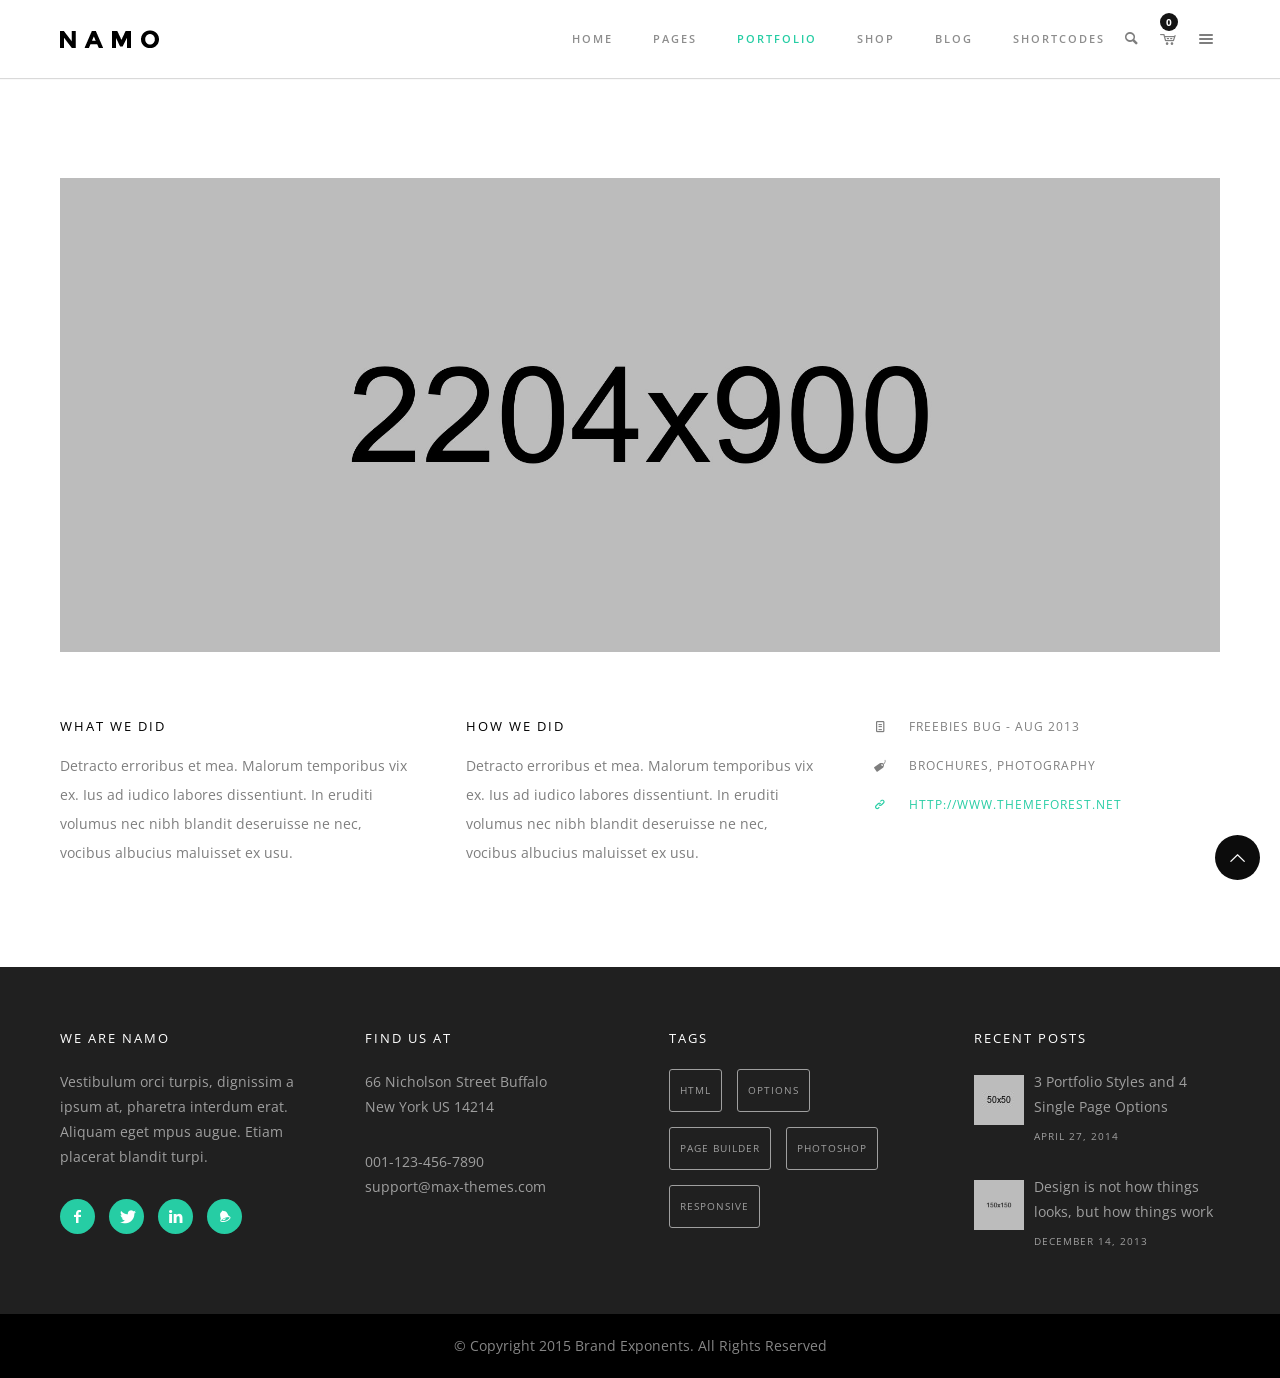
<file: namo/namo-placehold/home/big-flex-slider.html>
<!doctype html>
<!-- paulirish.com/2008/conditional-stylesheets-vs-css-hacks-answer-neither/ -->
<!--[if lt IE 7]> <html class="no-js lt-ie9 lt-ie8 lt-ie7" lang="en"> <![endif]-->
<!--[if IE 7]>    <html class="no-js lt-ie9 lt-ie8" lang="en"> <![endif]-->
<!--[if IE 8]>    <html class="no-js lt-ie9" lang="en"> <![endif]-->
<!-- Consider adding a manifest.appcache: h5bp.com/d/Offline -->
<!--[if gt IE 8]><!--> 
<html class="no-js" lang="en-US"> <!--<![endif]-->
<head>
	<meta charset="utf-8">
	<!--[if IE]>
		<meta http-equiv="X-UA-Compatible" content="IE=edge,chrome=1" >
	<![endif]-->

	<title>Namo</title>
	<meta name="viewport" content="user-scalable=no, width=device-width, initial-scale=1, maximum-scale=1" />
    <meta name="apple-mobile-web-app-capable" content="yes" />
	<link rel="stylesheet" href="css/style.css">
	<link rel='stylesheet' id='contact-form-7-css'  href='css/contactform.css' type='text/css' media='all' />


	<link rel='stylesheet' id='be-themes-woocommerce-css-css'  href='css/woocommerce.css' type='text/css' media='all' />
	<link rel='stylesheet' id='rs-plugin-settings-css'  href='css/settings.css' type='text/css' media='all' />
	<link rel='stylesheet' id='be-themes-layout-css'  href='css/layout.css' type='text/css' media='all' />
	<link rel='stylesheet' id='be-themes-shortcodes-css'  href='css/shortcodes.css' type='text/css' media='all' />
	<link rel='stylesheet' id='be-themes-css-css'  href='css/theme-options.css' type='text/css' media='all' />
	<link rel='stylesheet' id='fontello-css'  href='css/be-themes.css' type='text/css' media='all' />
	<link rel='stylesheet' id='fontello-css2'  href='css/be-themes-embedded.css' type='text/css' media='all' />
	<link rel='stylesheet' id='fontello-css3'  href='css/font-awesome.css' type='text/css' media='all' />
	<link rel='stylesheet' id='be-lightbox-css-css'  href='css/magnific-popup.css' type='text/css' media='all' />
	<link rel='stylesheet' id='be-flexslider-css'  href='css/flexslider.css' type='text/css' media='all' />
	<link rel='stylesheet' id='be-animations-css'  href='css/animate-custom.css' type='text/css' media='all' />
	<link rel='stylesheet' id='be-animations-css2'  href='css/animation.css' type='text/css' media='all' />
	<link rel='stylesheet' id='be-slider-css'  href='css/be-slider.css' type='text/css' media='all' />
	<link rel='stylesheet' id='woocommerce_chosen_styles-css'  href='css/chosen.css' type='text/css' media='all' />
		
	<link href='http://fonts.googleapis.com/css?family=Open+Sans:300italic,400italic,600italic,700italic,800italic,400,300,600,700,800' rel='stylesheet' type='text/css'>

	<link rel="shortcut icon" href="images/favicon.ico" type="image/x-icon">
	<link rel="icon" href="images/favicon.ico" type="image/x-icon">

	<script type='text/javascript' src='js/jquery.js'></script>
	<script type='text/javascript' src='js/jquery-migrate.min.js'></script>
	<script type='text/javascript' src='js/modernizr-2.6.2.min.js'></script>

</head>

<body class="single single-portfolio postid-972 sticky-header">
<div class="sb-slidebar sb-right">
	<div id="sb-slidebar-content" class="sb-slidebar-content ajaxable">
		<div id="logo-sidebar">
			<a href="#"><img class="transparent-logo dark-scheme-logo" src="upload/logo-white.png" alt=""/></a>
		</div>
		<div class="widget_text widget">
			<h6>Follow Us</h6>
			<div class="textwidget">
				<p>
					<a href="#" class="icon-shortcode " data-animation="fadeIn"><i class="font-icon icon-facebook small circle" style="border-style: solid; border-width: 1px; border-color: #fff; background-color: inherit; color: #fff;" data-animation="fadeIn" data-bg-color="inherit" data-hover-bg-color="#26cda4" data-color="#fff" data-hover-color="#fff" data-border-color="#fff" data-hover-border-color="#26cda4"></i></a>

					<a href="#" class="icon-shortcode " data-animation="fadeIn"><i class="font-icon icon-twitter small circle" style="border-style: solid; border-width: 1px; border-color: #fff; background-color: inherit; color: #fff;" data-animation="fadeIn" data-bg-color="inherit" data-hover-bg-color="#26cda4" data-color="#fff" data-hover-color="#fff" data-border-color="#fff" data-hover-border-color="#26cda4"></i></a>

					<a href="#" class="icon-shortcode " data-animation="fadeIn"><i class="font-icon icon-linkedin small circle" style="border-style: solid; border-width: 1px; border-color: #fff; background-color: inherit; color: #fff;" data-animation="fadeIn" data-bg-color="inherit" data-hover-bg-color="#26cda4" data-color="#fff" data-hover-color="#fff" data-border-color="#fff" data-hover-border-color="#26cda4"></i></a>

					<a href="#" class="icon-shortcode " data-animation="fadeIn"><i class="font-icon icon-vimeo small circle" style="border-style: solid; border-width: 1px; border-color: #fff; background-color: inherit; color: #fff;" data-animation="fadeIn" data-bg-color="inherit" data-hover-bg-color="#26cda4" data-color="#fff" data-hover-color="#fff" data-border-color="#fff" data-hover-border-color="#26cda4"></i></a>
				</p>
				<p>
					Copyright 2014 Brand Exponents, All Rights Reserved.
				</p>
			</div>
		</div>
	</div>
</div>

<div id="main-wrapper">
	<div id="main" class="ajaxable layout-wide">
		<header id="header">
		<div id="header-inner-wrap" class="">
			<div id="header-wrap" class="be-wrap clearfix" data-default-height="78" data-sticky-height="58">
				<div id="logo">
					<a href="index.html"><img class="normal-logo" src="images/logo.png" alt=""/></a>
				</div>
				<div class="header-controls">
					<div class="menu-controls sliderbar-menu-controller right" title="Sidebar Menu Controller">
						<i class="font-icon icon-menu"></i>
					</div>
					<div class="header-cart-controls">
						<a class="cart-contents font-icon cart-empty" href="#" title="View your shopping cart"><span>0</span></a>
						<div class="widget_shopping_cart_wrap">
							<div class="widget woocommerce widget_shopping_cart">
								<h2 class="widgettitle">Cart</h2>
								<div class="widget_shopping_cart_content">
								</div>
							</div>
						</div>
					</div>

					<div class="header-search-controls">
						<i class="search-button icon-search font-icon"></i>
						<div class="search-box-wrapper">
							<form role="search" method="get" class="searchform" action="#">
								<input type="text" placeholder="Search ..." value="" name="s" class="s"/>
								<i class="search-icon icon-search font-icon"></i>
								<input type="submit" class="search-submit" value=""/>
							</form>
						</div>
					</div>

					<div class="mobile-nav-controller-wrap">
						<div class="menu-controls mobile-nav-controller" title="Mobile Menu Controller">
							<i class="font-icon icon-menu"></i>
						</div>
					</div>
				</div>

				<nav id="navigation" class="clearfix">
					<div class="menu left">
						<ul id="menu" class="clearfix">
							<li id="menu-item-1619" class="menu-item menu-item-type-post_type menu-item-object-page page_item page-item-1528 current_page_item menu-item-has-children menu-item-1619"><a href="index.html">Home</a>
							<span class="mobile-sub-menu-controller"><i class="icon-down-open-mini"></i></span>
							<ul class="sub-menu clearfix">
								<li id="menu-item-2325" class="menu-item menu-item-type-post_type menu-item-object-page menu-item-2325"><a href="home-2.html">Home 2 &#8211; Dark</a></li>
								<li id="menu-item-2329" class="menu-item menu-item-type-post_type menu-item-object-page menu-item-2329"><a href="home-3.html">Home 3</a></li>
								<li id="menu-item-1618" class="menu-item menu-item-type-post_type menu-item-object-page menu-item-1618"><a href="home-4.html">Home 4</a></li>
								<li id="menu-item-1617" class="menu-item menu-item-type-post_type menu-item-object-page menu-item-1617"><a href="home-5.html">Home 5</a></li>
								<li id="menu-item-1616" class="menu-item menu-item-type-post_type menu-item-object-page menu-item-1616"><a href="home-6.html">Home 6</a></li>
								<li id="menu-item-1615" class="menu-item menu-item-type-post_type menu-item-object-page menu-item-1615"><a href="home-7.html">Home 7</a></li>
								<li id="menu-item-1645" class="menu-item menu-item-type-post_type menu-item-object-page menu-item-1645"><a href="home-8.html">Home 8</a></li>
								<li id="menu-item-2434" class="menu-item menu-item-type-custom menu-item-object-custom menu-item-2434"><a target="_blank" href="../onepage/index.html">One Page Website</a></li>
								<li id="menu-item-2473" class="menu-item menu-item-type-post_type menu-item-object-page menu-item-2473"><a href="grand-sections.html">Full Screen Sections</a></li>
								<li id="menu-item-2486" class="menu-item menu-item-type-custom menu-item-object-custom menu-item-2486"><a target="_blank" href="../photography-page/index.html">Left Header &#8211; Photography</a></li>
							</ul>
							</li>
							<li id="menu-item-1931" class="menu-item menu-item-type-custom menu-item-object-custom current-menu-ancestor menu-item-has-children menu-item-1931"><a href="#">Pages</a>
							<span class="mobile-sub-menu-controller"><i class="icon-down-open-mini"></i></span>
							<ul class="sub-menu clearfix">
								<li id="menu-item-32" class="menu-item menu-item-type-post_type menu-item-object-page menu-item-32"><a href="about-us.html">About Us</a></li>
								<li id="menu-item-1932" class="menu-item menu-item-type-post_type menu-item-object-page menu-item-1932"><a href="about-us-2.html">About Us &#8211; 2</a></li>
								<li id="menu-item-1963" class="menu-item menu-item-type-post_type menu-item-object-page menu-item-1963"><a href="services-2.html">Services</a></li>
								<li id="menu-item-2216" class="menu-item menu-item-type-custom menu-item-object-custom current-menu-ancestor current-menu-parent menu-item-has-children menu-item-2216"><a href="#">Hero Sections</a>
								<span class="mobile-sub-menu-controller"><i class="icon-down-open-mini"></i></span>
								<ul class="sub-menu clearfix">
									<li id="menu-item-2217" class="menu-item menu-item-type-post_type menu-item-object-page menu-item-2217"><a href="home-3.html">Full Screen Video</a></li>
									<li id="menu-item-2218" class="menu-item menu-item-type-post_type menu-item-object-page current-menu-item page_item page-item-1528 current_page_item menu-item-2218"><a href="index.html">Full Screen Rev Slider</a></li>
									<li id="menu-item-2219" class="menu-item menu-item-type-post_type menu-item-object-page menu-item-2219"><a href="home-6.html">Full Screen Parallax</a></li>
									<li id="menu-item-2221" class="menu-item menu-item-type-post_type menu-item-object-page menu-item-2221"><a href="home-8.html">Fixed Height Parallax</a></li>
									<li id="menu-item-2222" class="menu-item menu-item-type-post_type menu-item-object-page menu-item-2222"><a href="home-7.html">Fixed Height Rev Slider</a></li>
									<li id="menu-item-2223" class="menu-item menu-item-type-post_type menu-item-object-page menu-item-2223"><a href="buttons.html">Classic Page Title</a></li>
								</ul>
								</li>
								<li id="menu-item-2341" class="menu-item menu-item-type-post_type menu-item-object-page menu-item-2341"><a href="left-sidebar.html">Left Sidebar</a></li>
								<li id="menu-item-2340" class="menu-item menu-item-type-post_type menu-item-object-page menu-item-2340"><a href="right-sidebar.html">Right Sidebar</a></li>
								<li id="menu-item-2280" class="menu-item menu-item-type-post_type menu-item-object-page menu-item-2280"><a href="contact-us.html">Contact us</a></li>
								<li id="menu-item-2384" class="menu-item menu-item-type-post_type menu-item-object-page menu-item-2384"><a href="contact-us-2.html">Contact Us &#8211; 2</a></li>
							</ul>
							</li>
							<li id="menu-item-1210" class="mega highlight columns-4 menu-item  current-menu-item menu-item-type-custom menu-item-object-custom menu-item-has-children menu-item-1210"><a href="#">Portfolio</a>
							<span class="mobile-sub-menu-controller"><i class="icon-down-open-mini"></i></span>
							<ul class="sub-menu clearfix">
								<li id="menu-item-1817" class="menu-item menu-item-type-post_type menu-item-object-page menu-item-has-children menu-item-1817"><a href="boxed-classic-2-column.html">BOXED</a>
								<span class="mobile-sub-menu-controller"><i class="icon-down-open-mini"></i></span>
								<ul class="sub-menu clearfix">
									<li id="menu-item-1808" class="menu-item menu-item-type-post_type menu-item-object-page menu-item-1808"><a href="boxed-classic-2-column.html">Classic 2 Column</a></li>
									<li id="menu-item-1809" class="menu-item menu-item-type-post_type menu-item-object-page menu-item-1809"><a href="boxed-classic-3-column.html">Classic 3 Column</a></li>
									<li id="menu-item-1810" class="menu-item menu-item-type-post_type menu-item-object-page menu-item-1810"><a href="boxed-classic-4-column.html">Classic 4 Column</a></li>
									<li id="menu-item-1811" class="menu-item menu-item-type-post_type menu-item-object-page menu-item-1811"><a href="boxed-masonry-2-column.html">Masonry 2 Column</a></li>
									<li id="menu-item-1812" class="menu-item menu-item-type-post_type menu-item-object-page menu-item-1812"><a href="boxed-masonry-3-column.html">Masonry 3 Column</a></li>
									<li id="menu-item-1813" class="menu-item menu-item-type-post_type menu-item-object-page menu-item-1813"><a href="boxed-masonry-4-column.html">Masonry 4 Column</a></li>
									<li id="menu-item-1815" class="menu-item menu-item-type-post_type menu-item-object-page menu-item-1815"><a href="boxed-multigrid-3-column.html">Multigrid 3 Column</a></li>
									<li id="menu-item-1816" class="menu-item menu-item-type-post_type menu-item-object-page menu-item-1816"><a href="boxed-multigrid-4-column.html">Multigrid 4 Column</a></li>
									<li id="menu-item-2405" class="menu-item menu-item-type-post_type menu-item-object-page menu-item-2405"></li>
								</ul>
								</li>
								<li id="menu-item-1823" class="menu-item menu-item-type-post_type menu-item-object-page menu-item-has-children menu-item-1823"><a href="full-width-classic-3-column.html">FULL WIDTH</a>
								<span class="mobile-sub-menu-controller"><i class="icon-down-open-mini"></i></span>
								<ul class="sub-menu clearfix">
									<li id="menu-item-1832" class="menu-item menu-item-type-post_type menu-item-object-page menu-item-1832"><a href="full-width-classic-3-column.html">Classic 3 Column</a></li>
									<li id="menu-item-1824" class="menu-item menu-item-type-post_type menu-item-object-page menu-item-1824"><a href="full-width-classic-4-column.html">Classic 4 Column</a></li>
									<li id="menu-item-2332" class="menu-item menu-item-type-post_type menu-item-object-page menu-item-2332"><a href="full-width-classic-5-column.html">Classic 5 Column</a></li>
									<li id="menu-item-2312" class="menu-item menu-item-type-post_type menu-item-object-page menu-item-2312"><a href="full-width-masonry-3-column-2.html">Masonry 3 Column</a></li>
									<li id="menu-item-2313" class="menu-item menu-item-type-post_type menu-item-object-page menu-item-2313"><a href="full-width-masonry-4-column-2.html">Masonry 4 Column</a></li>
									<li id="menu-item-2314" class="menu-item menu-item-type-post_type menu-item-object-page menu-item-2314"><a href="full-width-masonry-5-column-2.html">Masonry 5 Column</a></li>
									<li id="menu-item-1829" class="menu-item menu-item-type-post_type menu-item-object-page menu-item-1829"><a href="full-width-multigrid-3-column.html">Multigrid 3 Column</a></li>
									<li id="menu-item-1830" class="menu-item menu-item-type-post_type menu-item-object-page menu-item-1830"><a href="full-width-multigrid-4-column.html">Multigrid 4 Column</a></li>
									<li id="menu-item-1831" class="menu-item menu-item-type-post_type menu-item-object-page menu-item-1831"><a href="full-width-multigrid-5-column.html">Multigrid 5 Column</a></li>
								</ul>
								</li>
								<li id="menu-item-1860" class="menu-item menu-item-type-post_type menu-item-object-page menu-item-has-children menu-item-1860"><a href="full-width-gutter-classic-3-column.html">FULL WIDTH WITH GUTTER</a>
								<span class="mobile-sub-menu-controller"><i class="icon-down-open-mini"></i></span>
								<ul class="sub-menu clearfix">
									<li id="menu-item-1869" class="menu-item menu-item-type-post_type menu-item-object-page menu-item-1869"><a href="full-width-gutter-classic-3-column.html">Classic 3 Column</a></li>
									<li id="menu-item-1861" class="menu-item menu-item-type-post_type menu-item-object-page menu-item-1861"><a href="full-width-gutter-classic-4-column.html">Classic 4 Column</a></li>
									<li id="menu-item-1862" class="menu-item menu-item-type-post_type menu-item-object-page menu-item-1862"><a href="full-width-gutter-classic-5-column.html">Classic 5 Column</a></li>
									<li id="menu-item-1863" class="menu-item menu-item-type-post_type menu-item-object-page menu-item-1863"><a href="full-width-gutter-masonry-3-column.html">Masonry 3 Column</a></li>
									<li id="menu-item-1864" class="menu-item menu-item-type-post_type menu-item-object-page menu-item-1864"><a href="full-width-gutter-masonry-4-column.html">Masonry 4 Column</a></li>
									<li id="menu-item-1865" class="menu-item menu-item-type-post_type menu-item-object-page menu-item-1865"><a href="full-width-gutter-masonry-5-column.html">Masonry 5 Column</a></li>
									<li id="menu-item-1866" class="menu-item menu-item-type-post_type menu-item-object-page menu-item-1866"><a href="full-width-gutter-multigrid-3-column.html">Multigrid 3 Column</a></li>
									<li id="menu-item-1867" class="menu-item menu-item-type-post_type menu-item-object-page menu-item-1867"><a href="full-width-gutter-multigrid-4-column.html">Multigrid 4 Column</a></li>
									<li id="menu-item-1868" class="menu-item menu-item-type-post_type menu-item-object-page menu-item-1868"><a href="full-width-gutter-multigrid-5-column.html">Multigrid 5 Column</a></li>
								</ul>
								</li>
								<li id="menu-item-2129" class="menu-item menu-item-type-custom menu-item-object-custom menu-item-has-children menu-item-2129"><a href="#">Single Portfolio</a>
								<span class="mobile-sub-menu-controller"><i class="icon-down-open-mini"></i></span>
								<ul class="sub-menu clearfix">
									<li id="menu-item-2131" class="menu-item menu-item-type-post_type menu-item-object-portfolio menu-item-2131"><a href="left-floating-sidebar.html">Left Floating Sidebar</a></li>
									<li id="menu-item-2132" class="menu-item menu-item-type-post_type menu-item-object-portfolio menu-item-2132"><a href="sidebar-slider.html">Sidebar Slider</a></li>
									<li id="menu-item-2133" class="menu-item menu-item-type-post_type menu-item-object-portfolio menu-item-2133"><a href="page-builder.html">Page Builder</a></li>
									<li id="menu-item-2135" class="menu-item menu-item-type-post_type menu-item-object-portfolio menu-item-2135"><a href="stanley-cubrik.html">Gallery</a></li>
									<li id="menu-item-2136" class="menu-item menu-item-type-post_type menu-item-object-portfolio menu-item-2136"><a href="right-floating-sidebar.html">Right Floating Sidebar</a></li>
									<li id="menu-item-2137" class="menu-item menu-item-type-post_type menu-item-object-portfolio menu-item-2137"><a href="vertical-stacked.html">Vertical Stacked</a></li>
									<li id="menu-item-2138" class="menu-item menu-item-type-custom menu-item-object-custom menu-item-2138"><a href="slider-and-lightbox.html">Carousal Slider</a></li>
									<li id="menu-item-2139" class="menu-item menu-item-type-custom menu-item-object-custom menu-item-2139"><a href="slider-and-lightbox.html">Full Screen Slider</a></li>
									<li id="menu-item-2141" class="menu-item menu-item-type-custom menu-item-object-custom menu-item-2141"><a href="slider-and-lightbox.html">Lightbox Image &#038; Video</a></li>
								</ul>
								</li>
							</ul>
							</li>
							<li id="menu-item-1547" class="menu-item menu-item-type-post_type menu-item-object-page menu-item-has-children menu-item-1547"><a href="shop.html">Shop</a>
							<span class="mobile-sub-menu-controller"><i class="icon-down-open-mini"></i></span>
							<ul class="sub-menu clearfix">
								<li id="menu-item-2315" class="menu-item menu-item-type-post_type menu-item-object-page menu-item-2315"><a href="shop-full-width.html">Shop Full Width</a></li>
								<li id="menu-item-1548" class="menu-item menu-item-type-post_type menu-item-object-page menu-item-1548"></li>
								<li id="menu-item-1604" class="menu-item menu-item-type-post_type menu-item-object-page menu-item-1604"></li>
							</ul>
							</li>
							<li id="menu-item-1549" class="menu-item menu-item-type-post_type menu-item-object-page menu-item-has-children menu-item-1549"><a href="blog.html">Blog</a>
							<span class="mobile-sub-menu-controller"><i class="icon-down-open-mini"></i></span>
							<ul class="sub-menu clearfix">
								<li id="menu-item-2203" class="menu-item menu-item-type-post_type menu-item-object-page menu-item-2203"><a href="blog-small-thumb.html">Blog Small Thumb</a></li>
								<li id="menu-item-2202" class="menu-item menu-item-type-post_type menu-item-object-page menu-item-2202"><a href="blog-masonry.html">Blog Masonry</a></li>
							</ul>
							</li>
							<li id="menu-item-2487" class="mega columns-3 menu-item menu-item-type-custom menu-item-object-custom menu-item-has-children menu-item-2487"><a href="#">Shortcodes</a>
							<span class="mobile-sub-menu-controller"><i class="icon-down-open-mini"></i></span>
							<ul class="sub-menu clearfix">
								<li id="menu-item-1966" class="menu-item menu-item-type-post_type menu-item-object-page menu-item-has-children menu-item-1966"><a href="accordion.html">Accordion</a>
								<span class="mobile-sub-menu-controller"><i class="icon-down-open-mini"></i></span>
								<ul class="sub-menu clearfix">
									<li id="menu-item-1977" class="menu-item menu-item-type-post_type menu-item-object-page menu-item-1977"><a href="animated-charts.html">Animated Charts</a></li>
									<li id="menu-item-1985" class="menu-item menu-item-type-post_type menu-item-object-page menu-item-1985"><a href="animated-numbers.html">Animated Numbers</a></li>
									<li id="menu-item-1990" class="menu-item menu-item-type-post_type menu-item-object-page menu-item-1990"><a href="buttons.html">Buttons</a></li>
									<li id="menu-item-1995" class="menu-item menu-item-type-post_type menu-item-object-page menu-item-1995"><a href="call-to-action.html">Call to Action</a></li>
									<li id="menu-item-2006" class="menu-item menu-item-type-post_type menu-item-object-page menu-item-2006"><a href="clients.html">Clients</a></li>
									<li id="menu-item-2074" class="menu-item menu-item-type-post_type menu-item-object-page menu-item-2074"><a href="divider.html">Divider</a></li>
									<li id="menu-item-2014" class="menu-item menu-item-type-post_type menu-item-object-page menu-item-2014"><a href="drop-caps.html">Drop Caps</a></li>
								</ul>
								</li>
								<li id="menu-item-2115" class="menu-item menu-item-type-post_type menu-item-object-page menu-item-has-children menu-item-2115"><a href="flex-slider.html">Flex Slider</a>
								<span class="mobile-sub-menu-controller"><i class="icon-down-open-mini"></i></span>
								<ul class="sub-menu clearfix">
									<li id="menu-item-2117" class="menu-item menu-item-type-post_type menu-item-object-page menu-item-2117"><a href="gallery.html">Gallery</a></li>
									<li id="menu-item-2078" class="menu-item menu-item-type-post_type menu-item-object-page menu-item-2078"><a href="google-maps.html">Google Maps</a></li>
									<li id="menu-item-2023" class="menu-item menu-item-type-post_type menu-item-object-page menu-item-2023"><a href="icons.html">Icons</a></li>
									<li id="menu-item-2032" class="menu-item menu-item-type-post_type menu-item-object-page menu-item-2032"><a href="lists.html">Lists</a></li>
									<li id="menu-item-2037" class="menu-item menu-item-type-post_type menu-item-object-page menu-item-2037"><a href="notifications.html">Notifications</a></li>
								</ul>
								</li>
							</ul>
							</li>
						</ul>
					</div>
					</nav>
					<!-- End Navigation -->
				</div>

				<!-- Navigation Mobile -->
				<div class="clearfix">
					<div class="mobile-menu">
						<ul id="mobile-menu" class="clearfix">
							<li class="menu-item menu-item-type-post_type menu-item-object-page current-menu-item page_item page-item-1528 current_page_item menu-item-has-children menu-item-1619"><a href="index.html">Home</a>
							<span class="mobile-sub-menu-controller"><i class="icon-down-open-mini"></i></span>
							<ul class="sub-menu clearfix">
								<li class="menu-item menu-item-type-post_type menu-item-object-page menu-item-2325"><a href="home-2.html">Home 2 &#8211; Dark</a></li>
								<li class="menu-item menu-item-type-post_type menu-item-object-page menu-item-2329"><a href="home-3.html">Home 3</a></li>
								<li class="menu-item menu-item-type-post_type menu-item-object-page menu-item-1618"><a href="home-4.html">Home 4</a></li>
								<li class="menu-item menu-item-type-post_type menu-item-object-page menu-item-1617"><a href="home-5.html">Home 5</a></li>
								<li class="menu-item menu-item-type-post_type menu-item-object-page menu-item-1616"><a href="home-6.html">Home 6</a></li>
								<li class="menu-item menu-item-type-post_type menu-item-object-page menu-item-1615"><a href="home-7.html">Home 7</a></li>
								<li class="menu-item menu-item-type-post_type menu-item-object-page menu-item-1645"><a href="home-8.html">Home 8</a></li>
								<li class="menu-item menu-item-type-custom menu-item-object-custom menu-item-2434"><a target="_blank" href="namo-single.html">One Page Website</a></li>
								<li class="menu-item menu-item-type-post_type menu-item-object-page menu-item-2473"><a href="grand-sections.html">Full Screen Sections</a></li>
								<li class="menu-item menu-item-type-custom menu-item-object-custom menu-item-2486"><a target="_blank" href="namo-photography.html">Left Header &#8211; Photography</a></li>
							</ul>
							</li>
							<li class="menu-item menu-item-type-custom menu-item-object-custom current-menu-ancestor menu-item-has-children menu-item-1931"><a href="#">Pages</a>
							<span class="mobile-sub-menu-controller"><i class="icon-down-open-mini"></i></span>
							<ul class="sub-menu clearfix">
								<li class="menu-item menu-item-type-post_type menu-item-object-page menu-item-32"><a href="about-us.html">About Us</a></li>
								<li class="menu-item menu-item-type-post_type menu-item-object-page menu-item-1932"><a href="about-us-2.html">About Us &#8211; 2</a></li>
								<li class="menu-item menu-item-type-post_type menu-item-object-page menu-item-1963"><a href="services-2.html">Services</a></li>
								<li class="menu-item menu-item-type-custom menu-item-object-custom current-menu-ancestor current-menu-parent menu-item-has-children menu-item-2216"><a href="#">Hero Sections</a>
								<span class="mobile-sub-menu-controller"><i class="icon-down-open-mini"></i></span>
								<ul class="sub-menu clearfix">
									<li class="menu-item menu-item-type-post_type menu-item-object-page menu-item-2217"><a href="home-3.html">Full Screen Video</a></li>
									<li class="menu-item menu-item-type-post_type menu-item-object-page current-menu-item page_item page-item-1528 current_page_item menu-item-2218"><a href="index.html">Full Screen Rev Slider</a></li>
									<li class="menu-item menu-item-type-post_type menu-item-object-page menu-item-2219"><a href="home-6.html">Full Screen Parallax</a></li>
									<li class="menu-item menu-item-type-post_type menu-item-object-page menu-item-2221"><a href="home-8.html">Fixed Height Parallax</a></li>
									<li class="menu-item menu-item-type-post_type menu-item-object-page menu-item-2222"><a href="home-7.html">Fixed Height Rev Slider</a></li>
									<li class="menu-item menu-item-type-post_type menu-item-object-page menu-item-2223"><a href="buttons.html">Classic Page Title</a></li>
								</ul>
								</li>
								<li class="menu-item menu-item-type-post_type menu-item-object-page menu-item-2341"><a href="left-sidebar.html">Left Sidebar</a></li>
								<li class="menu-item menu-item-type-post_type menu-item-object-page menu-item-2340"><a href="right-sidebar.html">Right Sidebar</a></li>
								<li class="menu-item menu-item-type-post_type menu-item-object-page menu-item-2280"><a href="contact-us.html">Contact us</a></li>
								<li class="menu-item menu-item-type-post_type menu-item-object-page menu-item-2384"><a href="contact-us-2.html">Contact Us &#8211; 2</a></li>
							</ul>
							</li>
							<li class="mega highlight columns-4 menu-item menu-item-type-custom menu-item-object-custom menu-item-has-children menu-item-1210"><a href="#">Portfolio</a>
							<span class="mobile-sub-menu-controller"><i class="icon-down-open-mini"></i></span>
							<ul class="sub-menu clearfix">
								<li class="menu-item menu-item-type-post_type menu-item-object-page menu-item-has-children menu-item-1817"><a href="boxed-classic-2-column.html">BOXED</a>
								<span class="mobile-sub-menu-controller"><i class="icon-down-open-mini"></i></span>
								<ul class="sub-menu clearfix">
									<li class="menu-item menu-item-type-post_type menu-item-object-page menu-item-1808"><a href="boxed-classic-2-column.html">Classic 2 Column</a></li>
									<li class="menu-item menu-item-type-post_type menu-item-object-page menu-item-1809"><a href="boxed-classic-3-column.html">Classic 3 Column</a></li>
									<li class="menu-item menu-item-type-post_type menu-item-object-page menu-item-1810"><a href="boxed-classic-4-column.html">Classic 4 Column</a></li>
									<li class="menu-item menu-item-type-post_type menu-item-object-page menu-item-1811"><a href="boxed-masonry-2-column.html">Masonry 2 Column</a></li>
									<li class="menu-item menu-item-type-post_type menu-item-object-page menu-item-1812"><a href="boxed-masonry-3-column.html">Masonry 3 Column</a></li>
									<li class="menu-item menu-item-type-post_type menu-item-object-page menu-item-1813"><a href="boxed-masonry-4-column.html">Masonry 4 Column</a></li>
									<li class="menu-item menu-item-type-post_type menu-item-object-page menu-item-1815"><a href="boxed-multigrid-3-column.html">Multigrid 3 Column</a></li>
									<li class="menu-item menu-item-type-post_type menu-item-object-page menu-item-1816"><a href="boxed-multigrid-4-column.html">Multigrid 4 Column</a></li>
									<li class="menu-item menu-item-type-post_type menu-item-object-page menu-item-2405"></li>
								</ul>
								</li>
								<li class="menu-item menu-item-type-post_type menu-item-object-page menu-item-has-children menu-item-1823"><a href="full-width-classic-3-column.html">FULL WIDTH</a>
								<span class="mobile-sub-menu-controller"><i class="icon-down-open-mini"></i></span>
								<ul class="sub-menu clearfix">
									<li class="menu-item menu-item-type-post_type menu-item-object-page menu-item-1832"><a href="full-width-classic-3-column.html">Classic 3 Column</a></li>
									<li class="menu-item menu-item-type-post_type menu-item-object-page menu-item-1824"><a href="full-width-classic-4-column.html">Classic 4 Column</a></li>
									<li class="menu-item menu-item-type-post_type menu-item-object-page menu-item-2332"><a href="full-width-classic-5-column.html">Classic 5 Column</a></li>
									<li class="menu-item menu-item-type-post_type menu-item-object-page menu-item-2312"><a href="full-width-masonry-3-column-2.html">Masonry 3 Column</a></li>
									<li class="menu-item menu-item-type-post_type menu-item-object-page menu-item-2313"><a href="full-width-masonry-4-column-2.html">Masonry 4 Column</a></li>
									<li class="menu-item menu-item-type-post_type menu-item-object-page menu-item-2314"><a href="full-width-masonry-5-column-2.html">Masonry 5 Column</a></li>
									<li class="menu-item menu-item-type-post_type menu-item-object-page menu-item-1829"><a href="full-width-multigrid-3-column.html">Multigrid 3 Column</a></li>
									<li class="menu-item menu-item-type-post_type menu-item-object-page menu-item-1830"><a href="full-width-multigrid-4-column.html">Multigrid 4 Column</a></li>
									<li class="menu-item menu-item-type-post_type menu-item-object-page menu-item-1831"><a href="full-width-multigrid-5-column.html">Multigrid 5 Column</a></li>
								</ul>
								</li>
								<li class="menu-item menu-item-type-post_type menu-item-object-page menu-item-has-children menu-item-1860"><a href="full-width-gutter-classic-3-column.html">FULL WIDTH WITH GUTTER</a>
								<span class="mobile-sub-menu-controller"><i class="icon-down-open-mini"></i></span>
								<ul class="sub-menu clearfix">
									<li class="menu-item menu-item-type-post_type menu-item-object-page menu-item-1869"><a href="full-width-gutter-classic-3-column.html">Classic 3 Column</a></li>
									<li class="menu-item menu-item-type-post_type menu-item-object-page menu-item-1861"><a href="full-width-gutter-classic-4-column.html">Classic 4 Column</a></li>
									<li class="menu-item menu-item-type-post_type menu-item-object-page menu-item-1862"><a href="full-width-gutter-classic-5-column.html">Classic 5 Column</a></li>
									<li class="menu-item menu-item-type-post_type menu-item-object-page menu-item-1863"><a href="full-width-gutter-masonry-3-column.html">Masonry 3 Column</a></li>
									<li class="menu-item menu-item-type-post_type menu-item-object-page menu-item-1864"><a href="full-width-gutter-masonry-4-column.html">Masonry 4 Column</a></li>
									<li class="menu-item menu-item-type-post_type menu-item-object-page menu-item-1865"><a href="full-width-gutter-masonry-5-column.html">Masonry 5 Column</a></li>
									<li class="menu-item menu-item-type-post_type menu-item-object-page menu-item-1866"><a href="full-width-gutter-multigrid-3-column.html">Multigrid 3 Column</a></li>
									<li class="menu-item menu-item-type-post_type menu-item-object-page menu-item-1867"><a href="full-width-gutter-multigrid-4-column.html">Multigrid 4 Column</a></li>
									<li class="menu-item menu-item-type-post_type menu-item-object-page menu-item-1868"><a href="full-width-gutter-multigrid-5-column.html">Multigrid 5 Column</a></li>
								</ul>
								</li>
								<li class="menu-item menu-item-type-custom menu-item-object-custom menu-item-has-children menu-item-2129"><a href="#">Single Portfolio</a>
								<span class="mobile-sub-menu-controller"><i class="icon-down-open-mini"></i></span>
								<ul class="sub-menu clearfix">
									<li class="menu-item menu-item-type-post_type menu-item-object-portfolio menu-item-2131"><a href="left-floating-sidebar.html">Left Floating Sidebar</a></li>
									<li class="menu-item menu-item-type-post_type menu-item-object-portfolio menu-item-2132"><a href="sidebar-slider.html">Sidebar Slider</a></li>
									<li class="menu-item menu-item-type-post_type menu-item-object-portfolio menu-item-2133"><a href="page-builder.html">Page Builder</a></li>
									<li class="menu-item menu-item-type-post_type menu-item-object-portfolio menu-item-2135"><a href="stanley-cubrik.html">Gallery</a></li>
									<li class="menu-item menu-item-type-post_type menu-item-object-portfolio menu-item-2136"><a href="right-floating-sidebar.html">Right Floating Sidebar</a></li>
									<li class="menu-item menu-item-type-post_type menu-item-object-portfolio menu-item-2137"><a href="portfolio/vertical-stacked.html">Vertical Stacked</a></li>
									<li class="menu-item menu-item-type-custom menu-item-object-custom menu-item-2138"><a href="slider-and-lightbox.html">Carousal Slider</a></li>
									<li class="menu-item menu-item-type-custom menu-item-object-custom menu-item-2139"><a href="slider-and-lightbox.html">Full Screen Slider</a></li>
									<li class="menu-item menu-item-type-custom menu-item-object-custom menu-item-2141"><a href="slider-and-lightbox.html">Lightbox Image &#038; Video</a></li>
								</ul>
								</li>
							</ul>
							</li>
							<li class="menu-item menu-item-type-post_type menu-item-object-page menu-item-has-children menu-item-1547"><a href="shop.html">Shop</a>
							<span class="mobile-sub-menu-controller"><i class="icon-down-open-mini"></i></span>
							<ul class="sub-menu clearfix">
								<li class="menu-item menu-item-type-post_type menu-item-object-page menu-item-2315"><a href="shop-full-width.html">Shop Full Width</a></li>
								<li class="menu-item menu-item-type-post_type menu-item-object-page menu-item-1548"></li>
								<li class="menu-item menu-item-type-post_type menu-item-object-page menu-item-1604"></li>
							</ul>
							</li>
							<li class="menu-item menu-item-type-post_type menu-item-object-page menu-item-has-children menu-item-1549"><a href="blog.html">Blog</a>
							<span class="mobile-sub-menu-controller"><i class="icon-down-open-mini"></i></span>
							<ul class="sub-menu clearfix">
								<li class="menu-item menu-item-type-post_type menu-item-object-page menu-item-2203"><a href="blog-small-thumb.html">Blog Small Thumb</a></li>
								<li class="menu-item menu-item-type-post_type menu-item-object-page menu-item-2202"><a href="blog-masonry.html">Blog Masonry</a></li>
							</ul>
							</li>
							<li class="mega columns-3 menu-item menu-item-type-custom menu-item-object-custom menu-item-has-children menu-item-2487"><a href="#">Shortcodes</a>
							<span class="mobile-sub-menu-controller"><i class="icon-down-open-mini"></i></span>
							<ul class="sub-menu clearfix">
								<li class="menu-item menu-item-type-post_type menu-item-object-page menu-item-has-children menu-item-1966"><a href="accordion.html">Accordion</a>
								<span class="mobile-sub-menu-controller"><i class="icon-down-open-mini"></i></span>
								<ul class="sub-menu clearfix">
									<li class="menu-item menu-item-type-post_type menu-item-object-page menu-item-1977"><a href="animated-charts.html">Animated Charts</a></li>
									<li class="menu-item menu-item-type-post_type menu-item-object-page menu-item-1985"><a href="animated-numbers.html">Animated Numbers</a></li>
									<li class="menu-item menu-item-type-post_type menu-item-object-page menu-item-1990"><a href="buttons.html">Buttons</a></li>
									<li class="menu-item menu-item-type-post_type menu-item-object-page menu-item-1995"><a href="call-to-action.html">Call to Action</a></li>
									<li class="menu-item menu-item-type-post_type menu-item-object-page menu-item-2006"><a href="clients.html">Clients</a></li>
									<li class="menu-item menu-item-type-post_type menu-item-object-page menu-item-2074"><a href="divider.html">Divider</a></li>
									<li class="menu-item menu-item-type-post_type menu-item-object-page menu-item-2014"><a href="drop-caps.html">Drop Caps</a></li>
								</ul>
								</li>
								<li class="menu-item menu-item-type-post_type menu-item-object-page menu-item-has-children menu-item-2115"><a href="flex-slider.html">Flex Slider</a>
								<span class="mobile-sub-menu-controller"><i class="icon-down-open-mini"></i></span>
								<ul class="sub-menu clearfix">
									<li class="menu-item menu-item-type-post_type menu-item-object-page menu-item-2117"><a href="gallery.html">Gallery</a></li>
									<li class="menu-item menu-item-type-post_type menu-item-object-page menu-item-2078"><a href="google-maps.html">Google Maps</a></li>
									<li class="menu-item menu-item-type-post_type menu-item-object-page menu-item-2023"><a href="icons.html">Icons</a></li>
									<li class="menu-item menu-item-type-post_type menu-item-object-page menu-item-2032"><a href="lists.html">Lists</a></li>
									<li class="menu-item menu-item-type-post_type menu-item-object-page menu-item-2037"><a href="notifications.html">Notifications</a></li>
								</ul>
								</li>
							</ul>
							</li>
						</ul>
					</div>
				</div>
			</div>
		</header>
		<!-- END HEADER -->

		<div class="header-hero-section">
		</div>
		<section id="content" class="no-sidebar-page">
		<div id="content-wrap" class="page-builder">
			<section id="page-content">
			<div class="clearfix">
				<div class="be-section clearfix" data-headerscheme="background--dark" style="">
					<div class="be-section-pad clearfix" style="padding-top:100px;padding-bottom:100px;">
						<div class="be-row be-wrap clearfix">
							<div class="one-col column-block clearfix " style="">
								<div class="be-flex-slider flexslider flex-loading" data-animation="slide" data-auto-slide=yes data-slide-interval="4000">
									<ul class="slides">
										<li><img src="upload/jpeg-3.jpg" alt=""/></li>
										<li><img src="upload/jpeg-2.jpg" alt=""/></li>
									</ul>
									<i class="font-icon icon-cog icon-spin"></i>
								</div>
							</div>
						</div>
						<div class="be-row be-wrap clearfix">
							<div class="one-third column-block " style="">
								<h6>What We Did</h6>
								<p>
									Detracto erroribus et mea.&nbsp;Malorum temporibus vix ex. Ius ad iudico labores dissentiunt. In eruditi volumus nec&nbsp;nibh blandit deseruisse ne nec, vocibus albucius maluisset ex usu.
								</p>
							</div>
							<div class="one-third column-block " style="">
								<h6>How&nbsp;We Did</h6>
								<p>
									Detracto erroribus et mea.&nbsp;Malorum temporibus vix ex. Ius ad iudico labores dissentiunt. In eruditi volumus nec&nbsp;nibh blandit deseruisse ne nec, vocibus albucius maluisset ex usu.
								</p>
							</div>
							<div class="one-third column-block " style="">
								<ul class="project_details">
									<li class="client_name"><i class="font-icon icon-doc-text"></i>Freebies Bug - Aug 2013</li>
									<li class="project_cats"><i class="font-icon icon-tag"></i>Brochures, Photography</li>
									<li class="visit_site"><a href="http://www.themeforest.net"><i class="font-icon icon-link"></i>http://www.themeforest.net</a></li>
								</ul>
							</div>
						</div>
					</div>
				</div>
			</div>
			<!--  End Page Content -->
			</section>
		</div>
		</section>

		<footer id="bottom-widgets">
			<div id="bottom-widgets-wrap" class="be-wrap be-row clearfix">
				<div class="one-fourth column-block clearfix">
					<div class="widget_text widget">
						<h6>WE ARE NAMO</h6>
						<div class="textwidget">
							<p>
								Vestibulum orci turpis, dignissim a ipsum at, pharetra interdum erat. Aliquam eget mpus augue. Etiam placerat blandit turpi.
							</p>
							<p>
								<a href="#" class="icon-shortcode " data-animation="fadeIn"><i class="font-icon icon-facebook small circle" style="border-style: solid; border-width: px; border-color: transparent; background-color: #26cda4; color: #fff;" data-animation="fadeIn" data-bg-color="#26cda4" data-hover-bg-color="#fff" data-color="#fff" data-hover-color="#000" data-border-color="transparent" data-hover-border-color="transparent"></i></a>

								<a href="#" class="icon-shortcode " data-animation="fadeIn"><i class="font-icon icon-twitter small circle" style="border-style: solid; border-width: px; border-color: transparent; background-color: #26cda4; color: #fff;" data-animation="fadeIn" data-bg-color="#26cda4" data-hover-bg-color="#fff" data-color="#fff" data-hover-color="#000" data-border-color="transparent" data-hover-border-color="transparent"></i></a>

								<a href="#" class="icon-shortcode " data-animation="fadeIn"><i class="font-icon icon-linkedin small circle" style="border-style: solid; border-width: px; border-color: transparent; background-color: #26cda4; color: #fff;" data-animation="fadeIn" data-bg-color="#26cda4" data-hover-bg-color="#fff" data-color="#fff" data-hover-color="#000" data-border-color="transparent" data-hover-border-color="transparent"></i></a>

								<a href="#" class="icon-shortcode " data-animation="fadeIn"><i class="font-icon icon-bell small circle" style="border-style: solid; border-width: px; border-color: transparent; background-color: #26cda4; color: #fff;" data-animation="fadeIn" data-bg-color="#26cda4" data-hover-bg-color="#fff" data-color="#fff" data-hover-color="#000" data-border-color="transparent" data-hover-border-color="transparent"></i></a>
							</p>
						</div>
					</div>
				</div>
				<div class="one-fourth column-block clearfix">
					<div class="widget_text widget">
						<h6>Find Us At</h6>
						<div class="textwidget">
							<p>
								66 Nicholson Street Buffalo<br/>
								New York US 14214
							</p>
							<p>
								001-123-456-7890<br/>
								<a href="#">support@max-themes.com</a>
							</p>
						</div>
					</div>
				</div>
				<div class="one-fourth column-block clearfix">
					<div class="widget_tag_cloud widget">
						<h6>TAGS</h6>
						<div class="tagcloud">
							<a href='#' class='tag-link-28' title='1 topic' style='font-size: 10px;'>Html</a>
							<a href='#' class='tag-link-46' title='1 topic' style='font-size: 10px;'>Options</a>
							<a href='#' class='tag-link-47' title='1 topic' style='font-size: 10px;'>Page Builder</a>
							<a href='#' class='tag-link-23' title='1 topic' style='font-size: 10px;'>Photoshop</a>
							<a href='#' class='tag-link-48' title='1 topic' style='font-size: 10px;'>Responsive</a>
						</div>
					</div>
				</div>
				<div class="one-fourth column-block clearfix">
					<div class="widget_recent_entries widget">
						<h6>Recent Posts</h6>
						<ul class="recent_post_container">
							<li class="recent_posts clearfix sec-border-bottom">
							<div class="recent_post_img">
								<a href="#" title="3 Portfolio Styles and 4 Single Page Options">
								<img width="50" height="50" src="upload/iphone-death-to-stock-50x50.jpg" class="attachment-50x50 wp-post-image" alt="iphone-death-to-stock"/></a>
							</div>
							<div class="recent_post_content">
								<a href="#" title="3 Portfolio Styles and 4 Single Page Options">
								3 Portfolio Styles and 4 Single Page Options</a>
								<span class="recent-post-date">April 27, 2014</span>
							</div>
							</li>
							<li class="recent_posts clearfix sec-border-bottom">
							<div class="recent_post_img">
								<a href="#" title="Design is not how things looks, but how things work">
								<img width="50" height="50" src="upload/Hipster-Set-03-150x150.jpg" class="attachment-50x50 wp-post-image" alt="Hipster-Set-03"/></a>
							</div>
							<div class="recent_post_content">
								<a href="#" title="Design is not how things looks, but how things work">
								Design is not how things looks, but how things work</a>
								<span class="recent-post-date">December 14, 2013</span>
							</div>
							</li>
						</ul>
					</div>
				</div>
			</div>
			</footer>

			<footer id="footer">
			<div id="footer-wrap" class="be-wrap clearfix">
				<div id="copyright">
					 © Copyright 2015 Brand Exponents. All Rights Reserved
				</div>
			</div>
			</footer>
			<div class="gallery-slider-wrap">
				<div class="gallery-slider-content">
				</div>
				<div class="gallery-slider-controls">
					<div class="bubblingG loader">
						<span id="bubblingG_1"></span>
						<span id="bubblingG_2"></span>
						<span id="bubblingG_3"></span>
					</div>
				</div>
			</div>
		</div>
		
		<a href="#" id="back-to-top"><i class="font-icon icon-up-open-big"></i></a>
	</div>

			<script type='text/javascript' src='js/jquery.themepunch.tools.min.js'></script>
			<script type='text/javascript' src='js/jquery.themepunch.revolution.min.js'></script>
					


			<script type='text/javascript' src='js/comment-reply.min.js'></script>
			<script type='text/javascript' src='js/jquery.form.min.js'></script>
			<script type='text/javascript' src='js/scripts.js'></script>
			<script type='text/javascript' src='js/frontend/add-to-cart.min.js'></script>
			<script type='text/javascript' src='js/jquery-blockui/jquery.blockUI.min.js'></script>
			<script type='text/javascript' src='js/frontend/woocommerce.min.js'></script>
			<script type='text/javascript' src='js/jquery-cookie/jquery.cookie.min.js'></script>
			<script type='text/javascript' src='js/frontend/cart-fragments.min.js'></script>
			<script type='text/javascript' src='js/plugins.js'></script>
			<script type='text/javascript' src='js/woocommerce.js'></script>
			<script type='text/javascript' src='js/be-slider.js'></script>
			<script type="text/javascript" src="http://maps.google.com/maps/api/js?sensor=false"></script>
			<script type='text/javascript' src='js/gmap3.min.js'></script>
			<script type='text/javascript' src='js/jquery-ui-1.8.22.custom.min.js'></script>
			<script type='text/javascript' src='js/script.js'></script>
			<script type='text/javascript' src='js/chosen/chosen.jquery.min.js'></script>
			<script type='text/javascript' src='js/frontend/chosen-frontend.min.js'></script>
</body>
</html>
</file>
<file: namo/documentation/css/documenter_style.css>
/*!
 * Documenter 1.3
 * http://rxa.li/documenter
 *
 * Copyright 2011, Xaver Birsak
 * http://revaxarts.com
 *
 */
html,body,div,span,applet,object,iframe,h1,h2,h3,h4,h5,h6,p,blockquote,pre,a,abbr,acronym,address,big,cite,code,del,dfn,em,font,img,ins,kbd,q,s,samp,small,strike,strong,sub,sup,tt,var,dl,dt,dd,ol,ul,li,fieldset,form,label,legend,table,caption,tbody,tfoot,thead,tr,th,td{
	margin:0;
	padding:0;
	border:0;
	outline:0;
	font-weight:inherit;
	font-style:inherit;
	font-size:100%;
	font-family:inherit;
	vertical-align:baseline;
}
html { 
	font-size:101%;
	font-family:Helvetica,helvetica,Arial,verdana,arial,sans-serif;
	font-size:13px;
	line-height:19px;
	-webkit-text-size-adjust:none;
	color:#6F6F6F;
	background-color:#efefef;
}
body{
	min-height:100%;
	height:auto;
	width:100%;
}
footer, header, section {
	display:block;
}
a{ color:#6F6F6F; text-decoration:none; cursor:pointer; }
a:hover { text-decoration:underline }
p, ul, ol{
	margin:18px 0;
	line-height:1.5em;
}

li{
	list-style:none;
}

li.placeholder{
	height:70px;
	width:100%;
	font-size:16px;
}
hr { 
	display:block;
	height:0px;
	line-height:0px;
	border:0;
	border-top:1px solid #ddd;
	border-bottom:1px solid #aaa;
	margin:16px 0;
	padding:0;
}
hr.notop{
	margin-top:0;
}

strong{
	font-weight:700;
}
#documenter_content{
	position:absolute;
	right:18px;
	left:218px;
	padding-left:10px;
	padding-bottom:800px;
	min-height:100%;
	height:auto;
	z-index:1;
}
#documenter_sidebar{
	-moz-box-shadow:0 0 6px rgba(3,3,3,0.6);
	-webkit-box-shadow:0 0 6px rgba(3,3,3,0.6);
	box-shadow:0 0 6px rgba(3,3,3,0.6);
	position:fixed;
	left:0;
	width:200px;
	height:100%;
	min-height:100%;
	z-index:100;
}
#documenter_sidebar a{
	position:relative;
	z-index:100;
}
img{
	border:0;
}
#documenter_copyright{
	position:absolute;
	bottom:10px;
	font-size:10px;
	right:15px;
	width:200px;
	text-align:right;
	z-index:1
}
noscript{
	display:block;
	position:absolute;
	top:238px;
	margin:0 auto;
	width:800px;
	bottom:0;
	z-index:20;
}
noscript p{
	width:800px;
	font-size:20px;
	padding-top:20px;
	margin:0 auto;
	color:#4D4D4D;
}

.small{
	font-size:10px;
	letter-spacing:0;
}

/* === SIDEBAR Section === */

#documenter_sidebar #documenter_logo{
	display:block;
	height:20%;
	max-height:200px;
	min-height:70px;
	width:200px;
	background-position:center center;
	background-repeat:no-repeat;
}

#documenter_sidebar ol{
	font-size:12px;
	font-weight:700;
	min-height:150px;
	height:75%;
	overflow:auto;
}

#documenter_sidebar ol li{
	text-align:right;
	padding:0;
}
#documenter_sidebar ol a{
	display:block;
	padding:9px;
	border-top:1px solid #ddd;
	border-bottom:1px solid #aaa;
	padding:6px 15px 7px 0;
	text-align:right;
}
#documenter_sidebar ol a:hover,#documenter_sidebar ol a.current{
	-webkit-text-shadow:none;
	-moz-text-shadow:none;
	text-shadow:none;
	text-decoration:none;
}

/* === CONTENT Section === */
#documenter_cover{
	height:800px;
	padding-top:200px !important;
}
#documenter_cover li{
	list-style:none !important;
	margin-left:0 !important;
}
#documenter_cover p{
	width:500px;
}
#documenter_content section{
	padding-top:70px;
}
#documenter_content h1{
	margin-bottom:10px;
	font-size:30px;
	font-weight:700;
}
#documenter_content h2{
	font-size:20px;
	margin-bottom:18px;
	font-weight:100;
}
#documenter_content h3{
	font-size:26px;
	padding-bottom: 12px;
	margin:18px 0 0;
	font-weight:100;
}
#documenter_content h4{
	font-size:20px;
	margin:18px 0;
	font-weight:100;
}
#documenter_content h5{
	font-size:16px;
	margin:18px 0;
	font-weight:100;
}
#documenter_content h6{
	font-size:14px;
	margin:18px 0;
	font-weight:100;
}
#documenter_content p{
	margin:18px 0;
}
#documenter_content ol li{
	list-style:decimal;
	margin-left:36px;
	
}
#documenter_content ul li{
	list-style:square;
	margin-left:36px;
	
}
#documenter_content code, #documenter_content pre {
	font-family:"Courier New", Courier, monospace;
	font-size:12px;
}

#documenter_content code {
    padding: 2px 4px;
    color: #d14;
    white-space: nowrap;
    background-color: #f7f7f9;
    border: 1px solid #e1e1e8;
}

#documenter_content .html code {
    padding:0;
    color: #d14;
    white-space: nowrap;
    background-color: transparent;
    border: 0;
}

#documenter_content .warning{
	padding:10px 10px 10px 30px;
	border:1px solid #D5D458;
	background-color:#F0FEB1;
	background-image:url(img/warning.png);
	background-repeat:no-repeat;
	background-position: 8px 11px;
}
#documenter_content .info{
	padding:10px 10px 10px 30px;
	border:1px solid #6AB3FF;
	background-color:#A3D0FF;
	background-image:url(img/info.png);
	background-repeat:no-repeat;
	background-position: 8px 11px;
}
#documenter_content pre{
	background-image:url(img/pre_bg.png);
	line-height:19px;
}





/**
 * Print styles.
*/
@media print {
	 * { background: transparent !important; color: black !important; text-shadow: none !important; filter:none !important;
	-ms-filter: none !important; } /* Black prints faster: sanbeiji.com/archives/953 */
	a, a:visited { color: #444 !important; text-decoration: underline; }
	a[href]:after { content: " (" attr(href) ")"; }
	abbr[title]:after { content: " (" attr(title) ")"; }
	.ir a:after, a[href^="javascript:"]:after, a[href^="#"]:after { content: ""; }  /* Don't show links for images, or javascript/internal links */
	pre, blockquote { border: 1px solid #999; page-break-inside: avoid; }
	thead { display: table-header-group; } /* css-discuss.incutio.com/wiki/Printing_Tables */
	tr, img { page-break-inside: avoid; }
	@page { margin: 0.5cm; }
	p, h2, h3 { orphans: 3; widows: 3; }
	h2, h3{ page-break-after: avoid; }
	hr { border-top:1px solid #000 !important;border-bottom:0 !important; }
	
	#documenter_sidebar{
		-moz-box-shadow:none;
		-webkit-box-shadow:none;
		box-shadow:none;
		position:absolute;
		left:10px;
		top:0;
		width:100%;
		margin-top:500px;
	}
	#documenter_sidebar ol:before { content: "Table of Contents"; }
	
	#documenter_sidebar ol{
		border:0 !important;
	}
	#documenter_sidebar ol li{
		border:0 !important;
		text-align:left;
	}
	#documenter_sidebar ol li a{
		border:0 !important;
		text-align:left;
		padding:4px;
	}
	#documenter_sidebar ol li a:hover{
		border:0 !important;
	}
	#documenter_sidebar #documenter_logo{
		display:none;
	}
	#documenter_sidebar #documenter_copyright{
		display:none;
	}
	#documenter_content{
		left:10px;
	}
	#documenter_cover{
		margin-bottom:300px;
	}
	#documenter_content .warning{
		background-image:url(img/warning.png) !important;
		background-repeat:no-repeat !important;
		background-position: 8px 11px !important;
	}
	#documenter_content .info{
		background-image:url(img/info.png) !important;
		background-repeat:no-repeat !important;
		background-position: 8px 11px !important;
	}
	#documenter_content pre{
		background-image:url(img/pre_bg.png) !important;
		line-height:19px;
	}
}
</file>
<file: namo/documentation/css/shDocumenter.css>
/*
 * Copyright (c) 2011 
 * -------------------------------
 * powered by revaxarts.com (http://revaxarts.com)
 * original filename: shDocumenter.css
 * filesize: 3735 Bytes
 * last modified: Tue, 05 Apr 2011 16:10:24 +0200
 *
 */
 .syntaxhighlighter { background-color: #FEFEFE !important; margin:9px 0 !important; } .syntaxhighlighter .line.alt1 { background-color: #F0F0F0 !important; } .syntaxhighlighter .line.alt2 { background-color: #FEFEFE !important; } .syntaxhighlighter .line.highlighted.alt1, .syntaxhighlighter .line.highlighted.alt2 {
	background-color: #00CC66 !important;
} .syntaxhighlighter .line.highlighted.number { color: #FEFEFE !important; } .syntaxhighlighter { overflow:auto !important; } .syntaxhighlighter table { min-width:900px !important; width:100% !important; } .syntaxhighlighter table caption { color: black !important; } .syntaxhighlighter .gutter { color: #787878 !important; width:3% !important; text-align:right; } .syntaxhighlighter .code { width:97% !important; } .syntaxhighlighter .code .line { overflow:hidden; height:18px !important; } .syntaxhighlighter .gutter .line { overflow:hidden; border-right: 3px solid #FEFEFE !important; height:18px !important; } .syntaxhighlighter .gutter .line.highlighted { background-color: #FEFEFE !important; color: #787878 !important; } .syntaxhighlighter.printing .line .content { border: none !important; } .syntaxhighlighter.collapsed { overflow: visible !important; } .syntaxhighlighter.collapsed .toolbar { color: #3f5fbf !important; background: #FEFEFE !important; border: 1px solid #d4d0c8 !important; } .syntaxhighlighter.collapsed .toolbar a { color: #3f5fbf !important; } .syntaxhighlighter.collapsed .toolbar a:hover { color: #aa7700 !important; } .syntaxhighlighter .toolbar { color: #a0a0a0 !important; background: #d4d0c8 !important; border: none !important; } .syntaxhighlighter .toolbar a { color: #a0a0a0 !important; } .syntaxhighlighter .toolbar a:hover { color: red !important; } .syntaxhighlighter .plain, .syntaxhighlighter .plain a { color: black !important; } .syntaxhighlighter .comments, .syntaxhighlighter .comments a { color: #3f5fbf !important; } .syntaxhighlighter .string, .syntaxhighlighter .string a { color: #2a00ff !important; } .syntaxhighlighter .keyword { color: #7f0055 !important; } .syntaxhighlighter .preprocessor { color: #646464 !important; } .syntaxhighlighter .variable { color: #aa7700 !important; } .syntaxhighlighter .value { color: #009900 !important; } .syntaxhighlighter .functions { color: #ff1493 !important; } .syntaxhighlighter .constants { color: #0066cc !important; } .syntaxhighlighter .script { font-weight: bold !important; color: #7f0055 !important; background-color: none !important; } .syntaxhighlighter .color1, .syntaxhighlighter .color1 a { color: gray !important; } .syntaxhighlighter .color2, .syntaxhighlighter .color2 a { color: #ff1493 !important; } .syntaxhighlighter .color3, .syntaxhighlighter .color3 a { color: red !important; } .syntaxhighlighter .keyword { font-weight: bold !important; } .syntaxhighlighter .xml .keyword { color: #3f7f7f !important; font-weight: normal !important; } .syntaxhighlighter .xml .color1, .syntaxhighlighter .xml .color1 a { color: #7f007f !important; } .syntaxhighlighter .xml .string { font-style: italic !important; color: #2a00ff !important; }
</file>
<file: namo/namo-placehold/home/css/style.css>
/* =============================================================================
   HTML5 display definitions
   ========================================================================== */

article, aside, details, figcaption, figure, footer, header, hgroup, nav, section { display: block; }
audio, canvas, video { display: inline-block; *display: inline; *zoom: 1; }
audio:not([controls]) { display: none; }
[hidden] { display: none; }

/* =============================================================================
   CSS Reset
   ========================================================================== */
   
html, body, div, span, applet, object, iframe,
h1, h2, h3, h4, h5, h6, p, blockquote, pre,
a, abbr, acronym, address, big, cite, code,
del, dfn, em, font, img, ins, kbd, q, s, samp,
small, strike, strong, sub, sup, tt, var,
b, u, i, center,
dl, dt, dd, ol, ul, li,
fieldset, form, label, legend,
table, caption, tbody, tfoot, thead, tr, th, td {
    margin: 0;
    padding: 0;
    border: 0;
    outline: 0;
    font-size: 100%;
    vertical-align: baseline;
    background: transparent;
}

html { font-size: 100%; -webkit-text-size-adjust: 100%; -ms-text-size-adjust: 100%; }

body {
    line-height: 1;
}
ol, ul {
    list-style: none;
}
blockquote, q {
    quotes: none;
}
blockquote:before, blockquote:after,
q:before, q:after {
    content: '';
    content: none;
}

:focus {
    outline: 0;
}

ins {
    text-decoration: none;
}
del {
    text-decoration: line-through;
}

/* tables still need 'cellspacing="0"' in the markup */
table {
    border-collapse: collapse;
    border-spacing: 0;
}
td { vertical-align: top; }
img{max-width:100%;}

img { border: 0; -ms-interpolation-mode: bicubic; vertical-align: middle;}

svg:not(:root) { overflow: hidden; }

figure { margin: 0; }

input:valid, textarea:valid {  }
input:invalid, textarea:invalid { }
input[type="text"],input[type="submit"], textarea { -webkit-appearance: none; -webkit-border-radius:0px; }
.chromeframe { margin: 0.2em 0; background: #ccc; color: black; padding: 0.2em 0; }

::selection         {background: rgb(0,0,0); color: #fff; }
::-moz-selection    {background: rgb(255,255,158);}
img::selection      {background: transparent;}
img::-moz-selection {background: transparent;}
/*.wf-loading p, .wf-loading ul, .wf-loading h1, .wf-loading h2, .wf-loading h3, .wf-loading h4, .wf-loading h5, .wf-loading h6 { visibility: hidden; } .wf-active p, .wf-active ul, .wf-active h1, .wf-active h2, .wf-active h3, .wf-active h4, .wf-active h5, .wf-active h6, .wf-inactive p, .wf-inactive ul, .wf-inactive h1, .wf-inactive h2, .wf-inactive h3, .wf-inactive h4, .wf-inactive h5, .wf-inactive h6 { visibility: visible; } */

/* ==|== primary styles =====================================================
   Author:


/* =========================================================================
                                     LAYOUTS
   ========================================================================= */

/* ======================
    Global
   ====================== */
html {
	padding-right: 0px !important;
	overflow-y: scroll;
}


/* ======================
    Header
   ====================== *

/*------- LOGO ----------- */

#logo {
    margin: 30px 0 30px;
    float: left;
}
#logo a, #logo a img {
	display: block;
}


/*------- Sticky Header ----------- */

#header {
    position: relative;
    z-index: 10;
}

#header-inner-wrap.stuck {
	position: fixed;
	top: 0px;
	width: 100%;
	z-index: 100;
	box-shadow: 0px 0px 5px rgba(0, 0, 0, 0.44);
	-moz-box-shadow: 0px 0px 5px rgba(0, 0, 0, 0.44);
	-webkit-box-shadow: 0px 0px 5px rgba(0, 0, 0, 0.44);
}

#header-inner-wrap.stuck #logo,
#header-inner-wrap.top-animate #logo {
    margin: 20px 0 20px;
	-webkit-transition: margin 0.5s ease;
	-moz-transition: margin 0.5s ease;
	-ms-transition: margin 0.5s ease;
	-o-transition: margin 0.5s ease;
	transition: margin 0.5s ease;
}
#header-inner-wrap.stuck #logo img,
#header-inner-wrap.top-animate #logo img {
	-webkit-transition: max-height 0.5s ease;
	-moz-transition: max-height 0.5s ease;
	-ms-transition: max-height 0.5s ease;
	-o-transition: max-height 0.5s ease;
	transition: max-height 0.5s ease;
}
.header-controls {
	float: right;
}
#header-inner-wrap.top-animate #navigation, 
#header-inner-wrap.top-animate .header-controls, 
#header-inner-wrap.top-animate .social-media-icons-mid-header,
#header-inner-wrap.stuck #navigation, 
#header-inner-wrap.stuck .header-controls, 
#header-inner-wrap.stuck .social-media-icons-mid-header {
    line-height: 70px;
	-webkit-transition: line-height 0.5s ease;
	-moz-transition: line-height 0.5s ease;
	-ms-transition: line-height 0.5s ease;
	-o-transition: line-height 0.5s ease;
	transition: line-height 0.5s ease;
}



/*------- Header Search Control ----------- */

.search-box-wrapper {
	position: absolute;
	top: 100%;
	right: 0px;
	width: 240px;
	display: none;
	z-index: 1;
	box-shadow: 0px 1px 3px rgba(0, 0, 0, 0.23);
	-moz-box-shadow: 0px 1px 3px rgba(0, 0, 0, 0.23);
	-webkit-box-shadow: 0px 1px 3px rgba(0, 0, 0, 0.23);
	line-height: normal;
	padding: 25px;
	background: #fff;
}
.header-search-controls {
	position: relative;
	float: right;
}
.header-search-controls .search-button {
	margin-left: 0px;
	cursor: pointer;
	color: inherit;
	display: inline-block;
	zoom: 1;
	font-size: 16px;
	line-height: normal;
}
.search-box-wrapper .searchform .search-icon {
	position: absolute;
	top: 0px;
	right: 20px;
	padding: 0px 5px;
	line-height: 97px;
	color: #555 !important;
}
.search-box-wrapper .searchform .s {
	width: 100%;
	box-shadow: none;
	-moz-box-shadow: none;
	-webkit-box-shadow: none;
	margin-bottom: 0;
}

/*------- Header Cart Control ----------- */

.header-cart-controls, .menu-controls, .header-search-controls  {
	margin-left: 15px;
}
.header-cart-controls:before {
	font-family: 'be-themes';
	font-style: normal;
	font-weight: normal;
	speak: none;
	display: inline-block;
	text-decoration: inherit;
	width: 1em;
	margin-right: 0.2em;
	text-align: center;
	font-variant: normal;
	text-transform: none;
	line-height: 1em;
	margin-left: 0.2em;
	-webkit-font-smoothing: antialiased !important;
}
.header-cart-controls .cart-contents {
	width: 18px;
	height: 18px;
	line-height: 18px;
	display: inline-block;
	border-radius: 50%;
	text-align: center;
	position: absolute;
	top: 50%;
	margin-top: -26px;
	right: -1px;
	font-size: 10px;
	padding: 0 !important;
}


.header-cart-controls .cart-contents span {
	font-weight: bold;
}
.header-cart-controls:before {
	content: '\e940';
	color: #7e7e7e;
}
#header a.icon-shortcode  {
	display: inline-block;
}
#header a.icon-shortcode .font-icon {
	margin-bottom: 0px;
	line-height: 27px;
}

/*------- Transparent Header ----------- */

body.header-transparent #header #header-inner-wrap.no-transparent,
body.sticky-header #header #header-inner-wrap.no-transparent {
	position: fixed;
	top: -300px;
	width: 100%;
	left: 0px;
}
body.header-transparent #header #header-inner-wrap.no-transparent.top-animate,
body.sticky-header #header #header-inner-wrap.no-transparent.top-animate {
	top: 0px;
	-webkit-transition: top .50s ease;
	-moz-transition: top .50s ease;
	-o-transition: top .50s ease;
	-ms-transition: top .50s ease;
	-webkit-backface-visibility: hidden;
}
body.header-transparent.admin-bar #header #header-inner-wrap.no-transparent.top-animate,
body.sticky-header.admin-bar #header #header-inner-wrap.no-transparent.top-animate {
	top: 32px;
	-webkit-transition: top .50s ease;
	-moz-transition: top .50s ease;
	-o-transition: top .50s ease;
	-ms-transition: top .50s ease;
	-webkit-backface-visibility: hidden;
}
body.header-transparent #header #header-inner-wrap {
	position: absolute;
	top: 0px;
	width: 100%;
	background: transparent;
	box-shadow: none;
}
body.header-transparent #logo img {
	display: none;
}
body.header-transparent #header-inner-wrap.no-transparent.top-animate #logo img.normal-logo,
body.header-transparent #header-inner-wrap #logo img.transparent-logo {
	display: block;
}
body.header-transparent #header-inner-wrap.no-transparent.top-animate #logo img.transparent-logo {
	display: none;
}
#header-inner-wrap.transparent {
	-ms-filter: "progid:DXImageTransform.Microsoft.Alpha(Opacity=100)";
	filter: alpha(opacity=100);
	-moz-opacity: 1;
	-khtml-opacity: 1;
	opacity: 1;
}
#header-inner-wrap.background--dark.transparent #navigation,
#header-inner-wrap.background--dark.transparent .header-search-controls .search-button,
#header-inner-wrap.background--dark.transparent .header-cart-controls:before,
#header-inner-wrap.background--dark.transparent .menu-controls i.font-icon {
	color: #f5f5f5;
	transition: color 0.5s linear;
}
#header-inner-wrap.background--light.transparent #navigation,
#header-inner-wrap.background--light.transparent .header-search-controls .search-button,
#header-inner-wrap.background--light.transparent .header-cart-controls:before,
#header-inner-wrap.background--light.transparent .menu-controls i.font-icon {
	color: #333;
	transition: color 0.5s linear;
}
.light-scheme-logo {
	display: none !important;
}
body.header-transparent #header-inner-wrap.background--dark.transparent #logo img.light-scheme-logo {
	display: block !important;
}
body.header-transparent #header-inner-wrap.background--dark.transparent #logo img.dark-scheme-logo {
	display: none !important;
}

/*******************************
		NAVIGATION
*******************************/
#navigation {
    float: right;
}
#navigation a {
    color: inherit;
    padding: 0px 20px;
	letter-spacing: 2px;
	text-transform: uppercase;
}

.home5 #navigation a {
    color: #fff !important;
}
.home5 #navigation a:hover {
    color: #26cda4 !important;
}

.home5 .header-controls i {
    color: #fff !important;
}


.home5  .header-cart-controls:before{
	color: #fff !important;
}

.black-color #navigation a {
    color: #000 !important;
}
.black-color #navigation .sub-menu a {
    color: #fff !important;
}
.black-color #navigation a:hover {
    color: #26cda4 !important;
}

.black-color .header-controls i {
    color: #000 !important;
}


.black-color  .header-cart-controls:before{
	color: #000 !important;
}

#navigation ul li {
    float: left;
    display: inline-block;
    position: relative;
    margin-bottom: 0;
}

#navigation .sub-menu {
    position: absolute;
    width: 200px;
    display: none; 
    z-index: 12;
	top: 100%;
	line-height: 32px;   
}
#navigation .sub-menu .sub-menu { 
    left: 100%;
    top: 0px;
    margin-left: 0;
}

#navigation ul .sub-menu li {
    display: block;
    float: none;
}
#navigation ul .sub-menu li a {
    display: block;
    padding: 5px 20px;
}
.menu-controls i.font-icon {
	font-size: 20px;
	color: #7e7e7e;
	cursor: pointer;
	display: inline-block;
	zoom: 1;
	padding: 0px;
	line-height: normal;
}
.menu-controls i.font-icon:before {
	position: relative;
	top: 2px;
}
/*******************************
		MEGAMENU
*******************************/
#navigation .menu > ul > li.mega {
	position: inherit !important;	
}
#navigation .menu > ul > li.mega > ul.sub-menu {
	width: 100%;	
	left: 0px;
	padding: 20px 0px;
}
#navigation .menu > ul > li.mega > ul.sub-menu a {
	padding: 5px 20px 5px 20px;
	-webkit-font-smoothing: antialiased !important;
}
#navigation .menu > ul > li.mega > ul > li {
	display: table-cell !important;
	float: none;
	padding: 0px;
	border-right: 1px solid #303030;
	width: 300px;
}
#navigation .menu > ul > li.mega > ul > li:last-child {
	border-right: none;
}
#navigation .menu > ul > li.mega.columns-3 > ul > li { 
		width: 386px; 
}
#navigation .menu > ul > li.mega.columns-4 > ul > li { 
		width: 290px; 
}
#navigation .menu > ul > li.mega.columns-5 > ul > li { 
		width: 232px; 
}
#navigation .menu > ul > li.mega.columns-2 > ul > li { 
		width: 580px; 
}
#navigation .menu > ul > li.mega > ul > li ul {
	display: block !important;
	width: 100%;
	left: 0px !important;
	opacity: 1 !important;
	position: relative !important;
	background: none;
	margin-top: -1px;
}
#navigation .menu > ul > li:last-child a {
	padding-right: 0px;
}
#navigation .sub-menu a {
	letter-spacing: 1px;
}
#navigation .mega.highlight .sub-menu .sf-with-ul {
	font-size: 13px;
	color: #fff;
	padding-bottom: 10px !important;
} 

body.header-transparent #navigation .sub-menu {
	top: 80%;
}
body.header-transparent #navigation .sub-menu .sub-menu {
	top: 0px;
}

/*******************************
		SIDEBAR MENU
*******************************/

.sb-slidebar {
	position: fixed;
	width: 280px;
	z-index: 11;
	background: #000;
	height: 100%;
	overflow: auto;
	/*right: -280px;*/
}
.sb-slidebar .sb-right{
	right: -280px;
}
html.csstransforms .sb-slidebar {
	/*right: 0px;*/
	-webkit-transform: translatex(280px);
	-moz-transform: translatex(280px);
	-ms-transform: translatex(280px);
	-o-transform: translatex(280px);
	transform: translatex(280px);
	-webkit-transition: -webkit-transform 400ms ease;
	-moz-transition: -moz-transform 400ms ease;
	-o-transition: -o-transform 400ms ease;
	transition: transform 400ms ease;
}
html.csstransforms .sb-slidebar.sb-right{
	right: 0px;
}
html.csstransforms .sb-slidebar.sb-left {
	-webkit-transform: none;
	-moz-transform: none;
	-o-transform:none;
	-ms-transform: none;
	transform: none;
} 
html.csstransforms .sb-slidebar.opened {
	-webkit-transform: translatex(0px);
	-moz-transform: translatex(0px);
	-ms-transform: translatex(0px);
	-o-transform: translatex(0px);
	transform: translatex(0px);
}
html.csstransforms .sb-slidebar.sb-right.opened {
	-webkit-transform: none;
	-moz-transform: none;
	-o-transform:none;
	-ms-transform: none;
	transform: none;
}
html.csstransforms body.slider-bar-opened #main {
	-webkit-transform: translatex(-280px);
	-moz-transform: translatex(-280px);
	-ms-transform: translatex(-280px);
	-o-transform: translatex(-280px);
	transform: translatex(-280px);
}
html.csstransforms #main {
	-webkit-transition: -webkit-transform 400ms ease;
	-moz-transition: -moz-transform 400ms ease;
	-o-transition: -o-transform 400ms ease;
	transition: transform 400ms ease;
}
html.no-csstransforms .sb-slidebar {
	-webkit-transition: right 400ms ease;
	-moz-transition: right 400ms ease;
	-o-transition: right 400ms ease;
	transition: right 400ms ease;
}
html.no-csstransforms .sb-slidebar.opened {
	right: 0px;
}
/*Left Header*/
.left-header .sliderbar-menu-controller .icon-menu{
	display:none;
}
.left-header #main-wrapper{
	margin-left: 280px;
}

.sb-slidebar-content {
	padding: 30px 0px;
}
#slidebar-menu a {
    color: inherit;
    padding: 10px 20px;
	letter-spacing: 2px;
	text-transform: uppercase;
}
.sb-slidebar .menu ul {
	list-style: none;
	margin-bottom: 0px;
	display: block;
	padding: 0px;
	margin-top: 0px;
}
.sb-slidebar .menu ul li {
	margin-bottom: 0px;
}
.sb-slidebar .menu ul li {
	display: block;
	position: relative;
}

#slidebar-menu {
	z-index: 100;
	letter-spacing: 1px;
	text-transform: uppercase;
	font-size: 11px;
	line-height: 50px;
}
.sb-slidebar-content .menu {
	margin-bottom: 50px;
}
#slidebar-menu .sub-menu {
	display: none;
}
#slidebar-menu a {
	padding: 0px 0px 0px 20px;
	border-bottom: 1px solid #303030;
	display: block;
}

#slidebar-menu .sub-menu a { 
	padding-left: 35px; 
}
#slidebar-menu .sub-menu .sub-menu a { 
	padding-left: 50px; 
}
.sb-slidebar .widget {
	padding-left: 20px;
	margin-bottom: 40px;
}
#navigation .mobile-sub-menu-controller {
	display: none;
}
#slidebar-menu .mobile-sub-menu-controller {
	display: block;
	position: absolute;
	right: 0px;
	width: 50px;
	top: 0px;
	cursor: pointer;
	font-size: 12px;
	text-align: center;
}
#mobile-menu, #mobile-menu ul {
	list-style: none;
	margin-bottom: 0px;
	display: none;
	padding: 0px;
	margin-top: 0px;
}
#mobile-menu li {
	margin-bottom: 0px;
	line-height: 40px;
	position: relative;
}
#mobile-menu a {
	color: inherit;
	padding: 5px 0px 5px 20px;
	display: block;
	position: relative;
	border-bottom: 1px solid #303030;
}
#mobile-menu .mobile-sub-menu-controller {
	display: inline-block;
	position: absolute;
	right: 0px;
	top: 0px;
	line-height: 51px;
	padding: 0px 15px;
	cursor: pointer;
}
.mobile-nav-controller-wrap {
	display: none;
	float: right;
}
.mobile-nav-controller-wrap .menu-controls {
	margin-left: 0px;
	margin-right:0px;
}
#logo-sidebar {
	text-align: left;
	margin-bottom: 30px;
	padding-left: 20px;
}

/* ======================
    Footer
   ====================== */
#footer-wrap {
	padding: 25px 0;
}
#copyright{
    margin-bottom: 0;
    text-align: center;
}
/* ======================
    Blog Layout
   ====================== */

.post-title{
    margin-bottom: 0;
	/*text-transform: uppercase;*/
}
.post-title a {
	color: inherit !important;
}
.post-nav {
    padding: 10px 0 20px;
    font-size: 12px;
}
.post-nav ul li{
    margin-bottom: 0;
}
.post-meta {
	float: left;
}
.post-nav .post-meta-sep {
    margin: 0 7px;
}
.pagination_parent{
    margin-bottom: 60px;
}
.pagination a, .pagination span, .pages_list a {
	width: 35px;
	height: 35px;
	line-height: 35px;
	text-align: center;
	margin: 0 16px 0px 0px;
	background: #efefef;
	display: inline-block;
	font-size: 12px;
	border: 1px solid #dedede;
	border-radius: 3px;
	color: #555;
}
.pages_list a { 
	width: auto;
	padding: 0px 10px;
}
embed {
	max-width: 100%;
}
.single-post #content {
    padding-bottom: 50px;
}

.single-post .project_navigation {
    margin-top: 50px;
}
.post-excerpt{
    margin-bottom: 35px;
}
.post-thumb {
    margin-bottom: 35px;
}
.post-thumb img{
    width: 100% !important;
    height: auto !important;
}
.post-thumb.style-2{
    float: left;
    width: 300px;
    margin-right: 20px;
}
.no-thumb .post-header {
    margin-bottom: 15px;
}

.format-quote .post-content-wrap, 
.format-link .post-content-wrap {
	padding: 30px;
	background: #efefef;
	border-radius: 10px;
	text-align: center;
	margin-bottom: 35px;
}
.format-quote .post-meta,
.format-link .post-meta {
	float: none;
	display: inline;
}

.blog-separator .separator {
    margin-top:30px;
    margin-bottom: 65px;
}

hr {
	margin-bottom: 60px;
}

.post-tags {
	margin-bottom: 40px;
}

/******************************
    Blog Style2
******************************/

.blog-post iframe {
	width: 100%;
}

.style2-blog .post-thumb {
	width: 40%;
	margin-right: 5%;
	float: left;
}
.style2-blog .article-details {
	width: 55%;
	float: left;
}
.style2-blog .format-audio .article-details,
.style2-blog .format-quote .article-details,
.style2-blog .format-link .article-details,
.style2-blog .format-audio .post-thumb {
	width: 100%;
}

/******************************
    Blog Style3
******************************/

.style3-blog .blog-separator .separator {
    margin-top:60px;
    margin-bottom: 65px;
}
.blog-post.element {
	margin-bottom: 65px;
}

.style3-blog .format-quote .post-content-wrap, 
.style3-blog .format-link .post-content-wrap {
	margin-bottom: 0;
}

.style3-blog .post-title {
	font-size:13px;
	letter-spacing: 2px;
	line-height: 26px;
}

/******************************
    Audio Post Format
******************************/

.mejs-container, 
.mejs-embed, 
.mejs-embed body,
.mejs-container .mejs-controls {
	background: none !important;
}

.mejs-container .mejs-controls .mejs-time span {
	color: #555 !important;
}
.mejs-controls .mejs-time-rail .mejs-time-total,
.mejs-controls .mejs-horizontal-volume-slider .mejs-horizontal-volume-total {
	background: #efefef !important;
}
.mejs-controls .mejs-button button {
	background: none !important;
	outline: 0;
	margin: 9px 5px !important;
}
.mejs-controls .mejs-playpause-button.mejs-play button:before {
    content: '\e895';
    font-family: "be-themes";
    font-size: 16px;
    color: #555;
}
.mejs-controls .mejs-playpause-button.mejs-pause button:before {
    content: '\e897';
    font-family: "be-themes";
    font-size: 16px;
    color: #555;   
}
.mejs-controls .mejs-volume-button.mejs-mute button:before {
    content: '\e860';
    font-family: "be-themes";
    font-size: 14px;
    color: #555;   
}
.mejs-controls .mejs-volume-button.mejs-unmute button:before {
    content: '\e85f';
    font-family: "be-themes";
    font-size: 14px;
    color: #555;   
}
.mejs-controls .mejs-time-rail .mejs-time-loaded {
	background: #000 !important;
}


/* ======================
    Comments
   ====================== */

.form-submit {
    margin-bottom: 0;
}

.commentlist { 
	list-style: none; 
	padding: 0; 
	margin-bottom: 60px; 
}
.commentlist li.comment { 
	padding: 0; 
	margin-bottom: 0; 
}
article.comment {
	padding: 27px 30px 30px;
	margin-bottom: 50px;
	background: #efefef;
	position: relative;
	border-radius: 5px;
}
.vcard, .comment-content {
    float: left;
}
.vcard {
    width: 9%;
}
.comment-author-inner {
    display: inline-block;
    text-align: center;
}
.comment-author-inner img {
    height: auto !important;
    border-radius: 50%;
}
.comment-content{
    width: 80%;
    padding-left: 4%;
}

.children{
    list-style: none;
}
#comments-title{
    margin-bottom: 40px;
}
.comment {
    margin-bottom: 30px;
}

.comment-meta{
    margin-bottom: 10px;
}
.comment_text p{
    margin-bottom: 0;
}
#reply-title {
    margin-bottom: 15px;
}
.comment-meta h6.fn {
	margin-bottom: 0;
}
.comment-meta time {
	font-size: 12px;
}
.comment-edit-reply { 
	padding:0; 
	margin:0;
	position: absolute;
	right: 10px;
	bottom: 2px;
}
.comment-edit-reply li {
	margin-bottom: 0;
}

.comment-edit-reply,.children{ list-style:none !important; }

.reply {
    display:block;
}
.reply,
li.edit-link,
span.edit-link {
    font-size: 11px;
    font-style: italic;
}
.comment a{
    text-decoration: none;
}
.avatar {
    margin-bottom: 10px;
}
.children{ 
	padding-left:10% ;
	margin-bottom: 0; 
}
.children .vcard { 
	width:9%; 
}
.children .comment-content { 
    width: 80%;
    padding-left: 4%;
}
.form-allowed-tags{
    display: none;
}



/* ======================
    Typography
   ====================== */


h1,h2,h3,h4,h5,h6 {
    -webkit-font-smoothing: antialiased;
    text-rendering:optimizeLegibility;
    -moz-osx-font-smoothing: grayscale;
}
h1 {
    margin-bottom: 15px;
    letter-spacing: 3px;
}
h2, h3, h4 , h5 {
    margin-bottom: 20px;
}

h6 {
    margin-bottom: 10px;
}
p {
    margin-bottom: 30px;
}

#content ,.post-title ,.breadcrumbs , #page-title{
    -ms-word-wrap: break-word;
    word-wrap: break-word;   
}
.header-breadcrumb {
    font-size: 10px;
    letter-spacing: 1px;
    text-transform: uppercase;
}
blockquote {
    font-style: italic;
    margin-bottom: 30px;
}
blockquote p:last-child{
    margin-bottom: 0;
}


/*------- Anchor ----------- */


a, a:visited , a:hover{
    text-decoration: none;

}
.sidebar-widgets .widget ul li a {
    color: inherit;
}

/*------- Lists ----------- */


ul,ol{
    padding-left: 15px;
    line-height: inherit;
    margin: 0px 0px 30px;
}
ul{ list-style: disc; }
ol{ list-style: decimal; }
ul li,ol li{
    margin-bottom: 15px;
}
ul ul, ol ol {
	margin-top: 15px;
}
dd { margin: 0 0 20px; line-height: inherit; }
dt { line-height: inherit; }
nav ul, nav ol { list-style: none !important; list-style-image: none; margin: 0; padding: 0; }
.widget ul{
    margin-bottom: 0;
}
.widget ul li:last-child{
    margin-bottom: 0 !important;
    padding-bottom: 0;
    border: none;
}



/* ==========================================================
    Tags and classes that come with Wordpress 
   ========================================================== */ 

code, pre { font-family:"Courier New", Courier, monospace; }
cite{ font-weight:bold; }
address {
    display: block;
    line-height:20px;
    margin: 0 0 20px;
}


pre{  display: block; margin: 10px 0; padding: 10px; overflow: auto; }
table{ border-collapse: collapse; margin-bottom:20px; }
tr:nth-of-type(odd){  }
th,td{ border: 1px solid #ddd; padding: 9px 20px; }
th{ text-transform: uppercase; }
caption{ font-size: 11px; font-style: italic; }
sup,
sub {
    height: 0;
    font-size: 10px;
    line-height: 1;
    position: relative;
    top: .5ex;
    vertical-align: baseline;
}
sup { bottom: 1ex; }

/* Wordpress default Image Alignment classes */

.wp-caption{
    margin-bottom:20px;
    max-width: 100% !important;
    padding-top: 6px;
    text-align: center;
}
.wp-caption img{ width:auto!important; height:auto!important; max-width:98%;}
.wp-caption img, .wp-caption img a { border: 0 none; margin: 0 !important; padding: 0; }
.wp-caption .wp-caption-text { font-size: 11px; font-style:italic; margin: 0; padding: 4px 4px 5px;  }
img.alignright, .wp-caption.alignright { float: right; margin: 0 0 0px 10px; }
img.alignleft, .wp-caption.alignleft { float: left; margin: 0 10px 0px 0; }
img.aligncenter, .wp-caption.aligncenter { display: block;  margin-right: auto; margin-left: auto; }
img.aligncenter { margin-bottom: 10px; }
a img.alignright { float: right; margin: 7px 0 20px 20px; }
a img.alignleft { float: left; margin: 7px 20px 20px 0; }
a img.aligncenter { display: block;  margin-right: auto; margin-left: auto; }
.gallery-item img{ width:auto !important; height:auto !important;  border:none !important; max-width: 100% !important; }    
.gallery-caption { display: block; font-style: italic; margin-bottom: 0 !important; padding: 0 4px 5px; }

/* WordPress built-in class for handling sticky posts */
.sticky, .bypostauthor { }

/* Images */
img[class*="align"],
img[class*="wp-image-"] {
    height: auto; 
}



/* ======================
    Form
   ====================== */

input[type="text"], input[type="email"], input[type="password"] {
    padding: 0px;
    height: 45px;
    width: 48%;
    margin-bottom: 30px;
    background-color: #efefef;
    border: none;
    color: #555;
    font-size: 10px;
	border: 1px solid #dedede;
	text-indent: 10px;
	letter-spacing: 1px;
	text-transform: uppercase;
}
select {
	height: 45px;
    width: 100%;
	padding: 10px;
}
textarea{
    padding: 10px 0 0 10px;
    height: 350px;
    width: 98%;
    margin-bottom: 30px;
    font:inherit;
    overflow: auto;
    background-color: #efefef;
    color: #555;
    border: none; 
	border: 1px solid #dedede;  
	font-size: 10px;
	text-transform: uppercase;
	letter-spacing: 1px;
}  
input[type="submit"], .action-button .be-button {
    border: none;
    cursor:pointer;
    display: inline-block;
    margin:0px 20px 10px 0;
    text-decoration: none;  
    border-radius: 3px;
    -moz-border-radius: 3px;
    -webkit-border-radius: 3px;
	font-size: 11px;
	line-height: 11px;
	padding: 20px;
	letter-spacing: 3px;
	text-transform: uppercase;
} 
.more-link {
    display: block;
	letter-spacing: 4px;
	text-transform: uppercase;
	font-size: 11px;
	-webkit-font-smoothing: subpixel-antialiased;
}  

/* Contact Form 7 Plugin */

.wpcf7-not-valid-tip {
    display: none;
}
span.wpcf7-form-control-wrap {
	position: relative !important;
	display: block !important;
}
input[type="text"].wpcf7-not-valid , input[type="email"].wpcf7-not-valid, input[type="password"].wpcf7-not-valid, textarea.wpcf7-not-valid {
    border: 1px solid #ef8080;
    margin-bottom: 0;
}

input[type=text]:focus, input[type="email"]:focus,  input[type="password"]:focus, textarea:focus {
  border: 1px solid #dedede;
  background-color: #fff;
}

/* ======================
    Contact Page
   ====================== */   

/* Contact Form */

.contact_form .column-block{
    margin-bottom: 25px ;
}
.contact_form input[type="text"]{
    width: 48%;
    margin-bottom: 30px !important;
}
.contact_form textarea.txt_area {
    width:98.3%;
    margin-bottom: 30px !important;
}

.contact_form {
    margin-bottom: 60px;
}
.contact_form_module.contact_form input[type="text"] {
	 width: 99%;
}

/* Gmap */

.gmap {
    margin-bottom: 60px;
    height: 100%;
}
.gmap img {
	max-width: initial !important;
}

.page-template-contact-php #content {
    padding-bottom: 50px;
}
.submit-fieldset {
    position: relative;
}
.contact_loader {
    background: url('img/loader.gif') no-repeat top left;
    display: inline-block;
    width: 25px;
    height: 25px;
    position: absolute;
    display: none;
    top: 15px;
    left: 0;
    margin-left: 100px;
    margin-top: -7px;
}

/* =========================================================================
                                    WIDGETS
   ========================================================================= */


/* ======================
    Widget Areas
   ====================== */

.widget{
    margin-bottom: 60px;
}
#bottom-widgets .widget {
	margin-bottom: 60px;
}

.sidebar-widgets .widget:last-child {
    margin-bottom: 0;
}

.widget h6 {
    margin-bottom: 15px;
}

#bottom-widgets {
    padding-top: 60px;
    padding-bottom: 60px;
}
#bottom-widgets .column-block {
    margin-bottom: 0;
}
#bottom-widgets-wrap .column-block .widget:last-child {
    margin-bottom: 0;
}

.flickr_badge_image {
  float: left;
  width: 23%;
  margin-right: 4px;
  margin-bottom: 4px;
}

.flickr_badge_image img {
  width: 100%;
  height: 100%;
  opacity: .7;
  filter: alpha(opacity=70);
}

.flickr_badge_image img:hover {
  opacity: .9;
  filter: alpha(opacity=90);
}

/* ===========================
    Recent Posts
   =========================== */

.recent_post_container{
    list-style: none !important;
    padding: 0;
}
.recent_posts {
    margin-bottom: 25px;
}

.recent_post_content a {
    display: block;
    padding: 0;
}

.recent_post_img { 
	margin: 6px 10px 0 0; 
	float: left; 
}
.recent_post_img a {
    display: block;
    position: relative;  
}
.recent_post_img img { 
	display: inline-block; 
}
.recent-post-date {
	font-size: 10px;
	text-transform: uppercase;
	letter-spacing: 1px;
	margin-top: 5px;
	display: inline-block;
}
.recent-post-title {
    margin-bottom: 10px
}
/* ======================
    Tags 
   ====================== */

.tagcloud:after {
    clear: both;
    content: ".";
    display: block;
    height: 0;
    visibility: hidden;
}
.tagcloud a {
    padding: 10px;
    display: block;
    float: left;
    margin: 0 15px 15px 0;
    -webkit-border-radius: 3px;
    border-radius: 3px;
    background-clip: padding-box;
	text-transform: uppercase;
	letter-spacing: 1px;   
	border: 1px solid; 
}


/* ======================
    Search
   ====================== */
.search-submit {
    display: none !important;
}
.search-button{
    margin-left: -30px;
}
.widget .searchform {
	position: relative;
}
.widget .searchform .search-icon {
	position: absolute;
	top: 0px;
	right: 10px;
	line-height: 47px;
}
.s {
    height: 45px;
    border-radius: 3px;
    background: #fff;
    font-size: 11px;
    z-index: 1000000;
	margin-bottom: 0px;
}
.widget .s {
    width: 97% !important;
}
.not-found {
    padding-top:100px;
    padding-bottom: 100px;
    text-align: center;
}
.not-found-search{
    width: 350px;
    margin: 0 auto;
}

/* ======================
    WP Calendar
   ====================== */
#wp-calendar {
    width: 100%;
    background: none;
    border: none;
    border-collapse: separate;
    border-spacing:0;
    line-height: 24px;
    margin-bottom: 0px;
    text-align: center;
}
#wp-calendar caption {
    font-size: 12px;
    font-style: normal;
    text-align: center;
    text-transform: uppercase;
}
#wp-calendar thead {
    font-size: 11px;
    font-weight: 700;
}
#wp-calendar thead  th{
    background: none;
    padding-top: 5px;
    padding-bottom: 5px;
}
#wp-calendar tbody,#wp-calendar tfoot  {
    font-size: 11px;
    font-weight: 700;
}
#wp-calendar tbody tr td,#wp-calendar thead tr th,#wp-calendar tfoot tr td{
    background: none;
    border: none;
}
#wp-calendar tbody tr td {
    background: none;
    border: 1px;
}
#wp-calendar tbody tr td.pad {
    background: none;
    border:none;
}
#wp-calendar tfoot tr td{
    background: none;
    padding: 5px 0px 0px;
}
#wp-calendar td,#wp-calendar th {
    padding: 0px;
}
#today a{ color:#fff; }
#wp-calendar tfoot tr #prev{
    text-align: left;
}
#wp-calendar tfoot tr #next {
    text-align: right;
}
#wp-calendar tr a {
    display: block;
}


/* ==================================================
    Categories, Archives, Links, Meta, Menu, Side nav
   ================================================== */

.widget_categories ul, 
.widget_archive ul, 
.widget_links ul,
.widget_meta ul, 
.widget_nav_menu ul, 
.widget_pages ul{
    list-style: none;
    padding-left: 0;
}

.widget_categories ul li, 
.widget_archive ul li, 
.widget_links ul li,
.widget_meta ul li, 
.widget_nav_menu ul li,
.widget_pages ul li
{
    padding-left: 25px;
}

.widget_categories ul li:before, 
.widget_archive ul li:before, 
.widget_links ul li:before,
.widget_meta ul li:before, 
.widget_nav_menu ul li:before,
.widget_pages ul li:before {
  content: '\e878';
  font-family: "be-themes";
  display: inline-block;
  margin-left: -25px; /*same as padding-left set on li*/
  width: 25px; /*same as padding-left set on li*/
  font-size: 14px;
}

/* ======================
   Photostream Widget
   ====================== */
.photostream ul {
    list-style: none;
    padding-left: 0;
}
.photostream ul li {
    margin: 0px 15px 15px 0px;
    float: left;
    width: auto;
}
.photostream ul li.last {
    margin-right: 0px;
}
.photostream ul li a {
    display: block;
    position: relative;
}
.photostream ul li a img {
    display: block;
    width: 70px;
    height: 70px;
}
.photostream_overlay {
    position: absolute;
    top: 0px;
    width: 100%;
    height: 100%;
    -ms-filter: "progid:DXImageTransform.Microsoft.Alpha(Opacity=0)";
    filter: alpha(opacity=0);
    -moz-opacity: 0;
    -khtml-opacity: 0;
    opacity: 0;
    -webkit-backface-visibility: hidden;
    -webkit-transition: all 0.2s linear;
    -moz-transition: all 0.2s linear;
    -o-transition: all 0.2s linear;
    -ms-transition: all 0.2s linear;
    transition: all 0.2s linear;
}
.photostream_overlay:hover {
    -ms-filter: "progid:DXImageTransform.Microsoft.Alpha(Opacity=80)";
    filter: alpha(opacity=80);
    -moz-opacity: 0.8;
    -khtml-opacity: 0.8;
    opacity: 0.8;
}


/* ======================
   Language Switcher
   ====================== */

#lang_sel a.lang_sel_sel,
#lang_sel a.lang_sel_sel:hover,
#lang_sel :hover > a, #lang_sel ul ul :hover > a,
#lang_sel ul ul a, #lang_sel ul ul a:visited {
	background-color: transparent;
	color: inherit;
}

/* ======================
   Back To Top
   ====================== */

#back-to-top {
	position: fixed;
	bottom: 20px;
	right: 20px;
	background: #000;
	color: #fff;
	display: block;
	border-radius: 50%;
	font-size: 17px;
	z-index: 5;
	display: none;
	width: 45px;
	height: 45px;
	line-height: 45px;
	text-align: center;	
}

/* =========================================================================
                                    TABLET
   ========================================================================= */

@media only screen and (min-width: 1280px) {
	.left-header #header {
		display: none;
	}
}

@media only screen and (max-width: 1279px) {
	.left-header .sb-left {
		display: none;
	}
	.left-header #main-wrapper{
		margin-left: 0px;
	}
}

@media only screen and (min-width: 768px) and (max-width: 959px) {
	#header .header-controls {
		width: 250px;
		position: relative;
	}
}


@media only screen and (max-width: 960px) {
	#navigation {
		display: none !important;
	}
	#header-inner-wrap.stuck {
		position: relative;
		width: 100%;
		box-shadow: none;
	}
	.mobile-sub-menu-controller {
		display: inline-block;
	}
	body.admin-bar #header-inner-wrap.stuck {
		top: 0px !important;
	}
	.sticky-wrapper {
		height: auto !important;
	}
	#header .header-controls {
		width: 50%;
	}
	.header-contact-wrap {
		padding-top: 5px;
	}
	.header-contact-wrap,#header-top-menu {
		line-height: 25px !important;
	}
	.header-contact-wrap .be-wrap div.left, .header-contact-wrap .be-wrap div.right {
		margin-bottom: 5px;
	}
	.menu-controls {
		display: block !important;
	}
	body.header-transparent #header #header-inner-wrap.no-transparent {
		position: absolute;
		left: auto;
		right: auto;
	}
	body.sticky-header #header #header-inner-wrap.no-transparent {
		position: relative;
		left: auto;
		right: auto;
	}
	.mobile-nav-controller-wrap {
		display: block;
	}
}

/* =========================================================================
                                    MOBILE 320
   ========================================================================= */


@media only screen and (max-width: 767px) {
	
	#header-inner-wrap.stuck {
		position: relative;
		width: 100%;
		box-shadow: none;
	}
    /*------- Content Formatting Grid Blocks ----------- */
    ul.tabs li  { 
        float: none;
        margin-right: 0px;
        width:100%;
        margin-left: 0px;  
    }
    #header .header-controls {
    	width: 40%;
    }
	.header-cart-controls, .menu-controls, .header-search-controls {
		margin-left: 5px;
	}    
    /*  Comments */
    .children { 
    		padding-left:0% ; 
    }
    .vcard, .children .vcard { 
    	width:25%; margin-right: 0; 
   	}
    .comment-content,.children .comment-content { 
    		width:70%; padding-left: 4%;
    }
    #footer-widgets { 
    		width: 270px; 
    }
    .no-mobile {
        display: none;
    }
    input[type="text"], 
    input[type="email"], 
    input[type="password"] {
        width: 98%;
    }
	.style2-blog .post-thumb,
	.style2-blog .article-details {
		width: 100%;
		float: none;
	}
	.gmap-wrapper {
		height: 250px !important;
	}	
}


/* =========================================================================
                                    MOBILE 480
   ========================================================================= */

@media only screen and (min-width: 480px) and (max-width: 767px) {
    .vcard, .children .vcard {
        width: 20%;
    }   
	.header-cart-controls, .menu-controls, .header-search-controls {
		margin-left: 10px;
	}       
}


/* ==========================================================================
   Helper classes
   ========================================================================== */

.left{
    float:left;
}
.right{
    float:right;
}
.last{
    margin-right: 0 !important;
}
.clear{ clear: both; }

.no-margin{
    margin-bottom: 0;
}

.truncate {
    height: 100px;
    white-space: nowrap;
    overflow: hidden;
    text-overflow: ellipsis;
}
.no-list-style{
    list-style: none;
}
/*
 * Image replacement
 */

.ir {
    background-color: transparent;
    border: 0;
    overflow: hidden;
    /* IE 6/7 fallback */
    *text-indent: -9999px;
}

.ir:before {
    content: "";
    display: block;
    width: 0;
    height: 100%;
}

/*
 * Hide from both screenreaders and browsers: h5bp.com/u
 */

.hidden {
    display: none !important;
    visibility: hidden;
}

/*
 * Hide only visually, but have it available for screenreaders: h5bp.com/v
 */

.visuallyhidden {
    border: 0;
    clip: rect(0 0 0 0);
    height: 1px;
    margin: -1px;
    overflow: hidden;
    padding: 0;
    position: absolute;
    width: 1px;
}

/*
 * Extends the .visuallyhidden class to allow the element to be focusable
 * when navigated to via the keyboard: h5bp.com/p
 */

.visuallyhidden.focusable:active,
.visuallyhidden.focusable:focus {
    clip: auto;
    height: auto;
    margin: 0;
    overflow: visible;
    position: static;
    width: auto;
}

/*
 * Hide visually and from screenreaders, but maintain layout
 */

.invisible {
    visibility: hidden;
}

/*
 * Clearfix: contain floats
 *
 * For modern browsers
 * 1. The space content is one way to avoid an Opera bug when the
 *    `contenteditable` attribute is included anywhere else in the document.
 *    Otherwise it causes space to appear at the top and bottom of elements
 *    that receive the `clearfix` class.
 * 2. The use of `table` rather than `block` is only necessary if using
 *    `:before` to contain the top-margins of child elements.
 */

.clearfix:before,
.clearfix:after {
    content: " "; /* 1 */
    display: table; /* 2 */
}

.clearfix:after {
    clear: both;
}

/*
 * For IE 6/7 only
 * Include this rule to trigger hasLayout and contain floats.
 */

.clearfix {
    *zoom: 1;
}


@media only screen and (-webkit-min-device-pixel-ratio: 1.5),
       only screen and (min-resolution: 144dpi) {
    /* Style adjustments for high resolution devices */
}

/* ==========================================================================
   Print styles.
   Inlined to avoid required HTTP connection: h5bp.com/r
   ========================================================================== */

@media print {
    * {
        background: transparent !important;
        color: #000 !important; /* Black prints faster: h5bp.com/s */
        box-shadow: none !important;
        text-shadow: none !important;
    }

    a,
    a:visited {
        text-decoration: underline;
    }

    a[href]:after {
        content: " (" attr(href) ")";
    }

    abbr[title]:after {
        content: " (" attr(title) ")";
    }

    /*
     * Don't show links for images, or javascript/internal links
     */

    .ir a:after,
    a[href^="javascript:"]:after,
    a[href^="#"]:after {
        content: "";
    }

    pre,
    blockquote {
        border: 1px solid #999;
        page-break-inside: avoid;
    }

    thead {
        display: table-header-group; /* h5bp.com/t */
    }

    tr,
    img {
        page-break-inside: avoid;
    }

    img {
        max-width: 100% !important;
    }

    @page {
        margin: 0.5cm;
    }

    p,
    h2,
    h3 {
        orphans: 3;
        widows: 3;
    }

    h2,
    h3 {
        page-break-after: avoid;
    }
}
</file>
<file: namo/namo-placehold/home/css/contactform.css>
div.wpcf7 {
	margin: 0;
	padding: 0;
}

div.wpcf7-response-output {
	margin: 2em 0.5em 1em;
	padding: 0.2em 1em;
}

div.wpcf7 .screen-reader-response {
	position: absolute;
	overflow: hidden;
	clip: rect(1px, 1px, 1px, 1px);
	height: 1px;
	width: 1px;
	margin: 0;
	padding: 0;
	border: 0;
}

div.wpcf7-mail-sent-ok {
	border: 2px solid #398f14;
}

div.wpcf7-mail-sent-ng {
	border: 2px solid #ff0000;
}

div.wpcf7-spam-blocked {
	border: 2px solid #ffa500;
}

div.wpcf7-validation-errors {
	border: 2px solid #f7e700;
}

span.wpcf7-form-control-wrap {
	position: relative;
}

span.wpcf7-not-valid-tip {
	color: #f00;
	font-size: 1em;
	display: block;
}

.use-floating-validation-tip span.wpcf7-not-valid-tip { 
	position: absolute;
	top: 20%;
	left: 20%;
	z-index: 100;
	border: 1px solid #ff0000;
	background: #fff;
	padding: .2em .8em;
}

span.wpcf7-list-item {
	margin-left: 0.5em;
}

.wpcf7-display-none {
	display: none;
}

div.wpcf7 img.ajax-loader {
	border: none;
	vertical-align: middle;
	margin-left: 4px;
}

div.wpcf7 div.ajax-error {
	display: none;
}

div.wpcf7 .placeheld {
	color: #888;
}
</file>
<file: namo/namo-placehold/home/css/woocommerce.css>
.woocommerce.single-product #right-sidebar {
    display: none;
}
p.demo_store {
    position: fixed;
    top: 0;
    left: 0;
    right: 0;
    margin: 0;
    width: 100%;
    font-size: 1em;
    padding: .5em 0;
    text-align: center;
    background: #ad74a2;
    background: -webkit-gradient(linear, left top, left bottom, from(#ad74a2), to(#96588a));
    background: -webkit-linear-gradient(#ad74a2, #96588a);
    background: -moz-linear-gradient(center top, #ad74a2 0%, #96588a 100%);
    background: -moz-gradient(center top, #ad74a2 0%, #96588a 100%);
    border: 1px solid #96588a;
    color: #ffffff;
    z-index: 99998;
    box-shadow: inset 0 0 0 3px rgba(255, 255, 255, 0.2);
    -webkit-box-shadow: inset 0 0 0 3px rgba(255, 255, 255, 0.2);
    -moz-box-shadow: inset 0 0 0 3px rgba(255, 255, 255, 0.2);
}
.woocommerce .page-title {
    font-size: 20px;
}
.admin-bar p.demo_store {
    top: 28px;
}
.woocommerce small.note, 
.woocommerce-page small.note {
    display: block;
    color: #777777;
    font-size: 11px;
    line-height: 21px;
    margin-top: 10px;
}
.woocommerce .woocommerce-breadcrumb, .woocommerce-page .woocommerce-breadcrumb {
    margin: 0px 0px 20px 0px;
    padding: 0;
    font-size: 11px;
    display: none;
}
.woocommerce .woocommerce-breadcrumb:after, .woocommerce-page .woocommerce-breadcrumb:after {
    content: "";
    display: block;
    clear: both;
}
.woocommerce .woocommerce-breadcrumb a, .woocommerce-page .woocommerce-breadcrumb a {
    color: #000;
    font-size: 12px;
}
.woocommerce .col2-set, .woocommerce-page .col2-set {
    width: 100%;
}
.woocommerce #customer_details {
    margin-bottom: 50px;
}
.woocommerce .col2-set:after, .woocommerce-page .col2-set:after {
    content: "";
    display: block;
    clear: both;
}
.woocommerce .col2-set .col-1, .woocommerce-page .col2-set .col-1 {
    float: left;
    width: 48%;
}
.woocommerce .col2-set .col-2, .woocommerce-page .col2-set .col-2 {
    float: right;
    width: 48%;
}
.woocommerce div.product, .woocommerce #content div.product, .woocommerce-page div.product, .woocommerce-page #content div.product {
    margin-bottom: 50px;
    position: relative;
}
.woocommerce div.product .product_title, .woocommerce #content div.product .product_title, .woocommerce-page div.product .product_title, .woocommerce-page #content div.product .product_title {
    clear: none;
    font-size: 20px;
    line-height: 36px;
    margin-top: 0;
    padding: 0;
    letter-spacing: 2px;
}
.woocommerce.single-product .woocommerce-product-rating {
    margin-bottom: 20px;
}
.woocommerce div.product span.price ins, .woocommerce div.product p.price ins, .woocommerce #content div.product span.price ins, .woocommerce #content div.product p.price ins, .woocommerce-page div.product span.price ins, .woocommerce-page div.product p.price ins, .woocommerce-page #content div.product span.price ins, .woocommerce-page #content div.product p.price ins {
    background: inherit;
}
.woocommerce div.product span.price del, .woocommerce div.product p.price del, .woocommerce #content div.product span.price del, .woocommerce #content div.product p.price del, .woocommerce-page div.product span.price del, .woocommerce-page div.product p.price del, .woocommerce-page #content div.product span.price del, .woocommerce-page #content div.product p.price del {
    font-size: 0.67em;
    color: rgba(145, 145, 145, 0.5);
}
.woocommerce div.product p.stock, .woocommerce #content div.product p.stock, .woocommerce-page div.product p.stock, .woocommerce-page #content div.product p.stock {
    font-size: 0.92em;
}
.woocommerce div.product .out-of-stock, .woocommerce #content div.product .out-of-stock, .woocommerce-page div.product .out-of-stock, .woocommerce-page #content div.product .out-of-stock {
    color: red;
}
.woocommerce div.product div.images, .woocommerce #content div.product div.images, .woocommerce-page div.product div.images, .woocommerce-page #content div.product div.images {
    float: left;
    width: 48%;
    margin-bottom: 0;
    margin-top: 10px;
    position: relative;
}
.woocommerce .product-single-boxed-content {
    margin-bottom: 60px;
}
.woocommerce div.product div.images img, .woocommerce #content div.product div.images img, .woocommerce-page div.product div.images img, .woocommerce-page #content div.product div.images img {
    display: block;
    width: 100%;
    height: auto;
}
.woocommerce div.product div.images div.thumbnails, .woocommerce #content div.product div.images div.thumbnails, .woocommerce-page div.product div.images div.thumbnails, .woocommerce-page #content div.product div.images div.thumbnails {
    padding-top: 1em;
}
.woocommerce div.product div.images div.thumbnails:after, .woocommerce #content div.product div.images div.thumbnails:after, .woocommerce-page div.product div.images div.thumbnails:after, .woocommerce-page #content div.product div.images div.thumbnails:after {
    content: "";
    display: block;
    clear: both;
}
.woocommerce div.product div.images div.thumbnails a, .woocommerce #content div.product div.images div.thumbnails a, .woocommerce-page div.product div.images div.thumbnails a, .woocommerce-page #content div.product div.images div.thumbnails a {
   float: left;
    width: 16%;
    margin-right: 5%;
    margin-bottom: 5%;
}
.woocommerce div.product div.images div.thumbnails a.last, .woocommerce #content div.product div.images div.thumbnails a.last, .woocommerce-page div.product div.images div.thumbnails a.last, .woocommerce-page #content div.product div.images div.thumbnails a.last {
    margin-right: 0;
}
.woocommerce div.product div.images div.thumbnails a.first, .woocommerce #content div.product div.images div.thumbnails a.first, .woocommerce-page div.product div.images div.thumbnails a.first, .woocommerce-page #content div.product div.images div.thumbnails a.first {
    clear: both;
}
.woocommerce div.product div.summary, .woocommerce #content div.product div.summary, .woocommerce-page div.product div.summary, .woocommerce-page #content div.product div.summary {
    margin-bottom: 2em;
    width: 48%;
    float: right;
}

.woocommerce div.product div.social, .woocommerce #content div.product div.social, .woocommerce-page div.product div.social, .woocommerce-page #content div.product div.social {
    text-align: right;
    margin: 0 0 1em;
}
.woocommerce div.product div.social span, .woocommerce #content div.product div.social span, .woocommerce-page div.product div.social span, .woocommerce-page #content div.product div.social span {
    margin: 0 0 0 2px;
}
.woocommerce div.product div.social span span, .woocommerce #content div.product div.social span span, .woocommerce-page div.product div.social span span, .woocommerce-page #content div.product div.social span span {
    margin: 0;
}
.woocommerce div.product div.social span .stButton .chicklets, .woocommerce #content div.product div.social span .stButton .chicklets, .woocommerce-page div.product div.social span .stButton .chicklets, .woocommerce-page #content div.product div.social span .stButton .chicklets {
    padding-left: 16px;
    width: 0;
}
.woocommerce div.product div.social iframe, .woocommerce #content div.product div.social iframe, .woocommerce-page div.product div.social iframe, .woocommerce-page #content div.product div.social iframe {
    float: left;
    margin-top: 3px;
}
.woocommerce div.product .woocommerce-tabs, .woocommerce #content div.product .woocommerce-tabs, .woocommerce-page div.product .woocommerce-tabs, .woocommerce-page #content div.product .woocommerce-tabs {
    clear: both;
}
.woocommerce div.product .woocommerce-tabs ul.tabs, .woocommerce #content div.product .woocommerce-tabs ul.tabs, .woocommerce-page div.product .woocommerce-tabs ul.tabs, .woocommerce-page #content div.product .woocommerce-tabs ul.tabs {
    list-style: none;
    padding: 0px;
    margin: 0px;
    overflow: hidden;
    position: relative;
    white-space: nowrap !important;
    word-wrap: normal;
    border-left: 1px solid #dedede;
}
.woocommerce div.product .woocommerce-tabs ul.tabs li, .woocommerce #content div.product .woocommerce-tabs ul.tabs li, .woocommerce-page div.product .woocommerce-tabs ul.tabs li, .woocommerce-page #content div.product .woocommerce-tabs ul.tabs li {
    /*padding: 10px 15px;*/
    background: #efefef;
    color: #555555;
    border: 1px solid #dedede;
    font-size: 11px;
    letter-spacing: 2px;
    text-transform: uppercase;
    font-weight: normal;
    float: left;
    position: relative;
    z-index: 0;
    margin: 0 0 0 -1px;
    padding: 0;
}
.woocommerce div.product .woocommerce-tabs ul.tabs li a, .woocommerce #content div.product .woocommerce-tabs ul.tabs li a, .woocommerce-page div.product .woocommerce-tabs ul.tabs li a, .woocommerce-page #content div.product .woocommerce-tabs ul.tabs li a {
    display: block;
    padding: 10px 15px;
    color: #555;
    text-decoration: none;
}
.woocommerce div.product .woocommerce-tabs ul.tabs li a:hover, .woocommerce #content div.product .woocommerce-tabs ul.tabs li a:hover, .woocommerce-page div.product .woocommerce-tabs ul.tabs li a:hover, .woocommerce-page #content div.product .woocommerce-tabs ul.tabs li a:hover {
    text-decoration: none;
    color: #555;
}
.woocommerce div.product .woocommerce-tabs ul.tabs li.active, .woocommerce #content div.product .woocommerce-tabs ul.tabs li.active, .woocommerce-page div.product .woocommerce-tabs ul.tabs li.active, .woocommerce-page #content div.product .woocommerce-tabs ul.tabs li.active {
    background: #e2e2e2;
    z-index: 2;
    border-bottom-color: #e2e2e2;
}

.woocommerce div.product .woocommerce-tabs ul.tabs:before, .woocommerce #content div.product .woocommerce-tabs ul.tabs:before, .woocommerce-page div.product .woocommerce-tabs ul.tabs:before, .woocommerce-page #content div.product .woocommerce-tabs ul.tabs:before {
    position: absolute;
    content: " ";
    width: 100%;
    bottom: 0;
    left: 0;
    border-bottom: 1px solid #dedede;
    z-index: 1;
}
.woocommerce div.product .woocommerce-tabs .panel, .woocommerce #content div.product .woocommerce-tabs .panel, .woocommerce-page div.product .woocommerce-tabs .panel, .woocommerce-page #content div.product .woocommerce-tabs .panel {
    margin: 0 0 60px;
    padding: 25px;
    border: 1px solid #dedede;
    border-top: none;
}
.woocommerce div.product .woocommerce-tabs .panel p:last-child {
    margin-bottom: 0;
}
.woocommerce div.product p.cart, .woocommerce #content div.product p.cart, .woocommerce-page div.product p.cart, .woocommerce-page #content div.product p.cart {
    margin-bottom: 2em;
}
.woocommerce div.product p.cart:after, .woocommerce #content div.product p.cart:after, .woocommerce-page div.product p.cart:after, .woocommerce-page #content div.product p.cart:after {
    content: "";
    display: block;
    clear: both;
}
.woocommerce div.product form.cart, .woocommerce #content div.product form.cart, .woocommerce-page div.product form.cart, .woocommerce-page #content div.product form.cart {
    margin-bottom: 35px;
}
.woocommerce div.product form.cart:after, .woocommerce #content div.product form.cart:after, .woocommerce-page div.product form.cart:after, .woocommerce-page #content div.product form.cart:after {
    content: "";
    display: block;
    clear: both;
}
.woocommerce div.product form.cart div.quantity, .woocommerce #content div.product form.cart div.quantity, .woocommerce-page div.product form.cart div.quantity, .woocommerce-page #content div.product form.cart div.quantity {
    float: left;
    margin: 0px 20px 0px 0px;
}
.woocommerce div.product form.cart table, .woocommerce #content div.product form.cart table, .woocommerce-page div.product form.cart table, .woocommerce-page #content div.product form.cart table {
    border-width: 0 0 1px 0;
}
.woocommerce div.product form.cart table td, .woocommerce #content div.product form.cart table td, .woocommerce-page div.product form.cart table td, .woocommerce-page #content div.product form.cart table td {
    padding-left: 0;
}
.woocommerce div.product form.cart table div.quantity, .woocommerce #content div.product form.cart table div.quantity, .woocommerce-page div.product form.cart table div.quantity, .woocommerce-page #content div.product form.cart table div.quantity {
    float: none;
    margin: 0;
}
.woocommerce div.product form.cart table small.stock, .woocommerce #content div.product form.cart table small.stock, .woocommerce-page div.product form.cart table small.stock, .woocommerce-page #content div.product form.cart table small.stock {
    display: block;
    float: none;
}
.woocommerce div.product form.cart .variations, .woocommerce #content div.product form.cart .variations, .woocommerce-page div.product form.cart .variations, .woocommerce-page #content div.product form.cart .variations {
    margin-bottom: 1em;
}
.woocommerce div.product form.cart .variations label, .woocommerce #content div.product form.cart .variations label, .woocommerce-page div.product form.cart .variations label, .woocommerce-page #content div.product form.cart .variations label {
    font-weight: bold;
}
.woocommerce div.product form.cart .variations select, .woocommerce #content div.product form.cart .variations select, .woocommerce-page div.product form.cart .variations select, .woocommerce-page #content div.product form.cart .variations select {
    width: 100%;
    float: left;
    border: 1px solid #dedede;
}
.woocommerce div.product form.cart .variations td.label, .woocommerce #content div.product form.cart .variations td.label, .woocommerce-page div.product form.cart .variations td.label, .woocommerce-page #content div.product form.cart .variations td.label {
    padding-right: 1em;
}
.woocommerce div.product form.cart .variations td, .woocommerce #content div.product form.cart .variations td, .woocommerce-page div.product form.cart .variations td, .woocommerce-page #content div.product form.cart .variations td {
    vertical-align: top;
}
.woocommerce div.product form.cart .button, .woocommerce #content div.product form.cart .button, .woocommerce-page div.product form.cart .button, .woocommerce-page #content div.product form.cart .button {
    vertical-align: middle;
    float: left;
}
.woocommerce div.product form.cart .group_table td.label, .woocommerce #content div.product form.cart .group_table td.label, .woocommerce-page div.product form.cart .group_table td.label, .woocommerce-page #content div.product form.cart .group_table td.label {
    padding-right: 1em;
    padding-left: 1em;
}
.woocommerce div.product form.cart .group_table td, .woocommerce #content div.product form.cart .group_table td, .woocommerce-page div.product form.cart .group_table td, .woocommerce-page #content div.product form.cart .group_table td {
    vertical-align: top;
}
.woocommerce span.onsale, .woocommerce-page span.onsale {
    min-height: 32px;
    min-width: 32px;
    padding: 4px;
    font-size: 12px;
    position: absolute;
    margin: 0;
    color: #ffffff;
    top: 10px;
    border-radius: 0px;
    padding: 3px 6px;
    height: auto;
    margin: 0px;
    line-height: normal;
    text-shadow: none;
    box-shadow: none;
    min-height: 0px;
    right: 10px;
    text-transform: uppercase;
    font-weight: bold;
    min-width: 0px;
    font-size: 11px;
}
.woocommerce .button {
    text-transform: uppercase !important;
}
.woocommerce .products ul, .woocommerce ul.products, .woocommerce-page .products ul, .woocommerce-page ul.products {
    margin: 0 0 1em;
    padding: 0;
    list-style: none outside;
    clear: both;
}
.woocommerce .products ul:after, .woocommerce ul.products:after, .woocommerce-page .products ul:after, .woocommerce-page ul.products:after {
    content: "";
    display: block;
    clear: both;
}
.woocommerce .products ul li, .woocommerce ul.products li, .woocommerce-page .products ul li, .woocommerce-page ul.products li {
    list-style: none outside;
}
.woocommerce .related:after, .woocommerce .upsells.products:after, .woocommerce-page .related:after, .woocommerce-page .upsells.products:after {
    content: "";
    display: block;
    clear: both;
}
.woocommerce .related ul.products, .woocommerce .related ul, .woocommerce .upsells.products ul.products, .woocommerce .upsells.products ul, .woocommerce-page .related ul.products, .woocommerce-page .related ul, .woocommerce-page .upsells.products ul.products, .woocommerce-page .upsells.products ul {
    float: none;
}
.woocommerce .related ul.products li.product img, .woocommerce .related ul li.product img, .woocommerce .upsells.products ul.products li.product img, .woocommerce .upsells.products ul li.product img, .woocommerce-page .related ul.products li.product img, .woocommerce-page .related ul li.product img, .woocommerce-page .upsells.products ul.products li.product img, .woocommerce-page .upsells.products ul li.product img {
    width: 100%;
    height: auto;
}
.woocommerce ul.products li.product, 
.woocommerce-page ul.products li.product {
    float: left;
    margin: 0 4% 3% 0px;
    padding: 0;
    position: relative;
    width: 22%;
    margin-left: 0;
}
.woocommerce ul.products li.product .onsale, .woocommerce-page ul.products li.product .onsale {
    top: 0;
    right: 0;
    left: auto;
    margin: -6px -6px 0 0;
}
.woocommerce ul.products li.product h3, .woocommerce-page ul.products li.product h3 {
    padding: .5em 0;
    margin: 0;
    font-size: 1em;
}
.woocommerce ul.products li.product a, .woocommerce-page ul.products li.product a {
    text-decoration: none;
    font-size: 11px;
}
.woocommerce ul.products li.product a img, .woocommerce-page ul.products li.product a img {
    width: 100%;
    height: auto;
    display: block;
    margin: 0 0 8px;
    -webkit-transition: all ease-in-out .2s;
    -moz-transition: all ease-in-out .2s;
    -o-transition: all ease-in-out .2s;
    transition: all ease-in-out .2s;
}
.woocommerce ul.products li.product strong, .woocommerce-page ul.products li.product strong {
    display: block;
}
.woocommerce ul.products li.product .price, .woocommerce-page ul.products li.product .price {
    display: block;
    font-weight: normal;
    margin-bottom: .5em;
}
.woocommerce ul.products li.product .price del, .woocommerce-page ul.products li.product .price del {
    font-size: 0.67em;
    color: rgba(145, 145, 145, 0.5);
    margin: -2px 0 0 0;
}
.woocommerce ul.products li.product .price ins, .woocommerce-page ul.products li.product .price ins {
    background: none;
}
.woocommerce ul.products li.product .price .from, .woocommerce-page ul.products li.product .price .from {
    font-size: 0.67em;
    margin: -2px 0 0 0;
    text-transform: uppercase;
    color: rgba(145, 145, 145, 0.5);
}
.woocommerce ul.products li.first, .woocommerce-page ul.products li.first {
    clear: both;
}
.woocommerce ul.products li.last, .woocommerce-page ul.products li.last {
    margin-right: 0;
}
.woocommerce .woocommerce-result-count, .woocommerce-page .woocommerce-result-count {
    float: left;
    margin: 0px 0px 20px 0px;
    line-height: 0px;
}
.woocommerce .woocommerce-ordering, .woocommerce-page .woocommerce-ordering {
    margin: -40px 0px 40px 0px;
    float: right;
    width: 200px;
    max-width: 100%;
}
.woocommerce .woocommerce-ordering select, .woocommerce-page .woocommerce-ordering select {
    vertical-align: top;
}
.woocommerce nav.woocommerce-pagination ul, .woocommerce #content nav.woocommerce-pagination ul, .woocommerce-page nav.woocommerce-pagination ul, .woocommerce-page #content nav.woocommerce-pagination ul {
    display: inline-block;
    white-space: nowrap;
    padding: 0;
    clear: both;
    border-right: 0;
    margin: 1px;
}
.woocommerce nav.woocommerce-pagination ul li, .woocommerce #content nav.woocommerce-pagination ul li, .woocommerce-page nav.woocommerce-pagination ul li, .woocommerce-page #content nav.woocommerce-pagination ul li {
    margin: 0px 15px 0px 0px;
    padding: 0;
    float: left;
    display: inline;
    overflow: hidden;
}
.woocommerce nav.woocommerce-pagination ul li a, .woocommerce nav.woocommerce-pagination ul li span, .woocommerce #content nav.woocommerce-pagination ul li a, .woocommerce #content nav.woocommerce-pagination ul li span, .woocommerce-page nav.woocommerce-pagination ul li a, .woocommerce-page nav.woocommerce-pagination ul li span, .woocommerce-page #content nav.woocommerce-pagination ul li a, .woocommerce-page #content nav.woocommerce-pagination ul li span {
    margin: 0;
    text-decoration: none;
    padding: 0;
    line-height: 35px;
    font-size: 13px;
    width: 35px;
    height: 35px;
    display: block;
    background: #efefef;
    color: #555;
    border: 1px solid #dedede;
    border-radius: 3px;
    -webkit-transition: all 300ms linear;
    -moz-transition: all 300ms linear;
    -o-transition: all 300ms linear;
    transition: all 300ms linear;
    text-align: center;
}

nav.woocommerce-pagination {
    margin: 0px 0px 90px 0px;
    padding-top: 90px;
    border-top: 1px solid #dedede;
    text-align: center;
}

.woocommerce ul.cart_list li a, .woocommerce ul.product_list_widget li a, .woocommerce-page ul.cart_list li a, .woocommerce-page ul.product_list_widget li a, .woocommerce-page .product-categories li a {
    color: #000;
}

.woocommerce a.button, .woocommerce button.button, .woocommerce input.button, .woocommerce #respond input#submit, .woocommerce #content input.button, .woocommerce-page a.button, .woocommerce-page button.button, .woocommerce-page input.button, .woocommerce-page #respond input#submit, .woocommerce-page #content input.button {
    font-size: 11px;
    margin: 0;
    line-height: 11px;
    cursor: pointer;
    position: relative;
    font-family: inherit;
    text-decoration: none;
    overflow: visible;
    padding: 17px 20px;
    -webkit-border-radius: 3px;
    -moz-border-radius: 3px;
    border-radius: 3px;
    left: auto;
    color: #fff;
    border: none;
    background: #141414;
    white-space: nowrap;
    display: inline-block;
    -webkit-transition: 0.2s linear 0s;
    -moz-transition: 0.2s linear 0s;
    -o-transition: 0.2s linear 0s;
    transition: 0.2s linear 0s;
    letter-spacing: 2px;
}
.woocommerce a.button.loading, .woocommerce button.button.loading, .woocommerce input.button.loading, .woocommerce #respond input#submit.loading, .woocommerce #content input.button.loading, .woocommerce-page a.button.loading, .woocommerce-page button.button.loading, .woocommerce-page input.button.loading, .woocommerce-page #respond input#submit.loading, .woocommerce-page #content input.button.loading {
    color: #777777;
    border: 1px solid #f7f6f7;
}
.woocommerce .cart .button, .woocommerce .cart input.button, .woocommerce-page .cart .button, .woocommerce-page .cart input.button {
    float: none;
}
.woocommerce a.added_to_cart, .woocommerce-page a.added_to_cart {
    padding-top: .5em;
    white-space: nowrap;
    display: inline-block;
}
.woocommerce .quantity, .woocommerce #content .quantity, .woocommerce-page .quantity, .woocommerce-page #content .quantity {
    width: 140px;
    position: relative;
    overflow: hidden;
    zoom: 1;
}
.woocommerce .quantity input::-webkit-outer-spin-button, .woocommerce .quantity input::-webkit-inner-spin-button, .woocommerce #content .quantity input::-webkit-outer-spin-button, .woocommerce #content .quantity input::-webkit-inner-spin-button, .woocommerce-page .quantity input::-webkit-outer-spin-button, .woocommerce-page .quantity input::-webkit-inner-spin-button, .woocommerce-page #content .quantity input::-webkit-outer-spin-button, .woocommerce-page #content .quantity input::-webkit-inner-spin-button {
    display: none;
}
.woocommerce .quantity input.qty, .woocommerce #content .quantity input.qty, .woocommerce-page .quantity input.qty, .woocommerce-page #content .quantity input.qty {
    width: 45px;
    height: 43px;
    float: left;
    padding: 0;
    text-align: center;
    border: 1px solid #dedede;
    border-right: none;
    border-left: none;
    -webkit-border-top-left-radius: 2px;
    -webkit-border-bottom-left-radius: 2px;
    -moz-border-radius-topleft: 2px;
    -moz-border-radius-bottomleft: 2px;
    border-top-left-radius: 2px;
    border-bottom-left-radius: 2px;
}
.woocommerce .quantity noindex:-o-prefocus, .woocommerce .quantity input[type=number], .woocommerce #content .quantity noindex:-o-prefocus, .woocommerce #content .quantity input[type=number], .woocommerce-page .quantity noindex:-o-prefocus, .woocommerce-page .quantity input[type=number], .woocommerce-page #content .quantity noindex:-o-prefocus, .woocommerce-page #content .quantity input[type=number] {
    padding-right: 1.2em;
}
.woocommerce .quantity .plus, .woocommerce .quantity .minus, .woocommerce #content .quantity .plus, .woocommerce #content .quantity .minus, .woocommerce-page .quantity .plus, .woocommerce-page .quantity .minus, .woocommerce-page #content .quantity .plus, .woocommerce-page #content .quantity .minus {
    display: block;
    padding: 0;
    margin: 0;
    position: relative;
    float: left;
    text-align: center;
    vertical-align: text-top;
    width: 45px;
    height: 45px;
    text-decoration: none;
    overflow: visible;
    text-decoration: none;
    cursor: pointer;
    line-height: 40px;
    font-size: 14px;
    color: #141414;
    border: 1px solid #dedede;
    background: none;
}
.woocommerce #reviews h2 small, .woocommerce-page #reviews h2 small {
    float: right;
    color: #777777;
    font-size: 15px;
    line-height: 21px;
    margin: 10px 0 0 0;
}
.woocommerce #reviews h2 small a, .woocommerce-page #reviews h2 small a {
    text-decoration: none;
    color: #777777;
}
.woocommerce #reviews h3, .woocommerce-page #reviews h3 {
    margin: 0;
}
.woocommerce #reviews #respond, .woocommerce-page #reviews #respond {
    margin: 0;
    border: 0;
    padding: 0;
}
.woocommerce #reviews #comment, .woocommerce-page #reviews #comment {
    height: 75px;
}
.woocommerce #reviews #comments .add_review:after, .woocommerce-page #reviews #comments .add_review:after {
    content: "";
    display: block;
    clear: both;
}
.woocommerce #reviews #comments h2, .woocommerce-page #reviews #comments h2 {
    clear: none;
}
.woocommerce #reviews #comments ol.commentlist, .woocommerce-page #reviews #comments ol.commentlist {
    margin: 30px 0px 0px 0px;
    width: 100%;
    background: none;
    list-style: none;
}
.woocommerce #reviews #comments ol.commentlist:after, .woocommerce-page #reviews #comments ol.commentlist:after {
    content: "";
    display: block;
    clear: both;
}
.woocommerce #reviews #comments ol.commentlist li, .woocommerce-page #reviews #comments ol.commentlist li {
    padding: 00;
    margin: 0 0 30px;
    border: 0;
    position: relative;
    background: 0;
    border: 0;
}
.woocommerce #reviews #comments ol.commentlist li .meta, .woocommerce-page #reviews #comments ol.commentlist li .meta {
    color: #777777;
    font-size: 0.75em;
}
.woocommerce #reviews #comments ol.commentlist li img.avatar, .woocommerce-page #reviews #comments ol.commentlist li img.avatar {
    float: left;
    position: absolute;
    top: 0;
    left: 0;
    width: 40px;
    height: auto;
    margin-top: 8px;
    line-height: 1;
}
.woocommerce #reviews #comments ol.commentlist li .comment-text, .woocommerce-page #reviews #comments ol.commentlist li .comment-text {
    margin: 0 0 0 50px;
    padding: 0px 10px;
}
.woocommerce #reviews #comments ol.commentlist li .comment-text p, .woocommerce-page #reviews #comments ol.commentlist li .comment-text p {
    margin: 0 0 1em;
}
.woocommerce #reviews #comments ol.commentlist li .comment-text p.meta, .woocommerce-page #reviews #comments ol.commentlist li .comment-text p.meta {
    font-size: 0.83em;
}
.woocommerce #reviews #comments .commentlist > li:before, .woocommerce-page #reviews #comments .commentlist > li:before {
    content: ""}
.woocommerce .star-rating, .woocommerce-page .star-rating {
    overflow: hidden;
    position: relative;
    height: 1em;
    line-height: 1em;
    font-size: 1em;
    width: 5.4em;
    font-family: 'star'
}
.woocommerce .star-rating:before, .woocommerce-page .star-rating:before {
    content: "\73\73\73\73\73";
    color: #dedede;
    float: left;
    top: 0;
    left: 0;
    position: absolute;
}
.woocommerce .star-rating span, .woocommerce-page .star-rating span {
    overflow: hidden;
    float: left;
    top: 0;
    left: 0;
    position: absolute;
    padding-top: 15px;
}
.woocommerce .star-rating span:before, .woocommerce-page .star-rating span:before {
    content: "\53\53\53\53\53";
    top: 0;
    position: absolute;
    left: 0;
}
.woocommerce .products .star-rating, .woocommerce-page .products .star-rating {
    display: block;
    margin: 5px 0px 10px;
    float: none;
}
.woocommerce .hreview-aggregate .star-rating, .woocommerce-page .hreview-aggregate .star-rating {
    margin: 10px 0 0 0;
}
.woocommerce #review_form #respond, .woocommerce-page #review_form #respond {
    position: static;
    margin: 0;
    width: auto;
    padding: 0 0 0;
    background: transparent none;
    border: 0;
}
.woocommerce #review_form #respond:after, .woocommerce-page #review_form #respond:after {
    content: "";
    display: block;
    clear: both;
}
.woocommerce #review_form #respond p, .woocommerce-page #review_form #respond p {
    margin: 0 0 10px;
}
.woocommerce #review_form #respond .form-submit input, .woocommerce-page #review_form #respond .form-submit input {
    left: auto;
}
.woocommerce #review_form #respond textarea, .woocommerce-page #review_form #respond textarea {
    -webkit-box-sizing: border-box;
    -moz-box-sizing: border-box;
    box-sizing: border-box;
    width: 100%;
}
.woocommerce p.stars:after, .woocommerce-page p.stars:after {
    content: "";
    display: block;
    clear: both;
}
.woocommerce p.stars span, .woocommerce-page p.stars span {
    width: 80px;
    height: 16px;
    position: relative;
    float: left;
    background: url(..images/star.png) repeat-x left 0;
}
.woocommerce p.stars span a, .woocommerce-page p.stars span a {
    float: left;
    position: absolute;
    left: 0;
    top: 0;
    width: 16px;
    height: 0;
    padding-top: 16px;
    overflow: hidden;
}
.woocommerce p.stars span a:hover, .woocommerce p.stars span a:focus, .woocommerce-page p.stars span a:hover, .woocommerce-page p.stars span a:focus {
    background: url(../img/star.png) repeat-x left -16px;
}
.woocommerce p.stars span a.active, .woocommerce-page p.stars span a.active {
    background: url(../img/star.png) repeat-x left -32px;
}
.woocommerce p.stars span a.star-1, .woocommerce-page p.stars span a.star-1 {
    width: 16px;
    z-index: 10;
}
.woocommerce p.stars span a.star-2, .woocommerce-page p.stars span a.star-2 {
    width: 32px;
    z-index: 9;
}
.woocommerce p.stars span a.star-3, .woocommerce-page p.stars span a.star-3 {
    width: 48px;
    z-index: 8;
}
.woocommerce p.stars span a.star-4, .woocommerce-page p.stars span a.star-4 {
    width: 64px;
    z-index: 7;
}
.woocommerce p.stars span a.star-5, .woocommerce-page p.stars span a.star-5 {
    width: 80px;
    z-index: 6;
}
.woocommerce table.shop_attributes, .woocommerce-page table.shop_attributes {
    border: 0;
    border-top: 1px dotted rgba(0, 0, 0, 0.1);
    margin-bottom: 1.618em;
    width: 100%}
.woocommerce table.shop_attributes th, .woocommerce-page table.shop_attributes th {
    width: 150px;
    font-weight: bold;
    padding: 8px;
    border-top: 0;
    border-bottom: 1px dotted rgba(0, 0, 0, 0.1);
    margin: 0;
    line-height: 1.5em;
}
.woocommerce table.shop_attributes td, .woocommerce-page table.shop_attributes td {
    font-style: italic;
    padding: 0;
    border-top: 0;
    border-bottom: 1px dotted rgba(0, 0, 0, 0.1);
    margin: 0;
    line-height: 1.5em;
}
.woocommerce table.shop_attributes td p, .woocommerce-page table.shop_attributes td p {
    margin: 0;
    padding: 8px 0;
}
.woocommerce table.shop_attributes .alt td, .woocommerce table.shop_attributes .alt th, .woocommerce-page table.shop_attributes .alt td, .woocommerce-page table.shop_attributes .alt th {
    background: rgba(0, 0, 0, 0.025);
}
.woocommerce table.shop_table, .woocommerce-page table.shop_table {
    border: none;
    margin: 0px -1px 0px 0px;
    text-align: left;
    width: 100%;
    border-collapse: separate;
    border: 1px solid #dedede;
}
.woocommerce-page.woocommerce-checkout table.shop_table {
    border-bottom: none;
}
.woocommerce table.shop_table thead, .woocommerce-page table.shop_table thead {
    background: #e5e5e5;
}
.woocommerce table.shop_table th, .woocommerce-page table.shop_table th {
    line-height: 18px;
    padding: 20px 20px;
    border: none;
    text-transform: none;
    color: #555;
    font-weight: normal;
}
.woocommerce table.shop_table td, .woocommerce-page table.shop_table td {
    border: none;
    padding: 20px;
    vertical-align: middle;
}
.woocommerce table.shop_table.cart td {
    padding: 25px;
}
.woocommerce table.shop_table td small, .woocommerce-page table.shop_table td small {
    font-weight: normal;
}
.woocommerce table.shop_table tfoot td, .woocommerce table.shop_table tfoot th, .woocommerce-page table.shop_table tfoot td, .woocommerce-page table.shop_table tfoot th {
    border-top: 1px solid #dedede;
}
table.shop_table .checkout_table_item td {
    border-top: 1px solid #dedede;
}
.woocommerce table.shop_table.cart thead tr th{
    border-bottom: 1px solid #dedede !important;
    padding-bottom: 20px;
}
.woocommerce table.shop_table thead tr th{
    padding-bottom: 20px;
}
.woocommerce table.shop_table tfoot tr td {
    color: #000;
}
.woocommerce table.shop_table tr td.actions {
    border-top: 1px solid #dedede !important;
    padding-top: 50px;
}
.cart_table_item td {
    border-bottom: 1px solid #dedede !important;
}
.woocommerce table.my_account_orders, .woocommerce-page table.my_account_orders {
    font-size: 0.85em;
}
.woocommerce table.my_account_orders th, .woocommerce table.my_account_orders td, .woocommerce-page table.my_account_orders th, .woocommerce-page table.my_account_orders td {
    padding: 4px 8px;
    vertical-align: middle;
}
.woocommerce table.my_account_orders .button, .woocommerce-page table.my_account_orders .button {
    white-space: nowrap;
}
.woocommerce table.my_account_orders .order-actions, .woocommerce-page table.my_account_orders .order-actions {
    text-align: right;
}
.woocommerce table.my_account_orders .order-actions .button, .woocommerce-page table.my_account_orders .order-actions .button {
    margin: .125em 0 .125em .25em;
}
.woocommerce td.product-name dl.variation, .woocommerce-page td.product-name dl.variation {
    margin: .25em 0 .5em;
    font-size: 0.8751em;
}
.woocommerce td.product-name dl.variation dt, .woocommerce-page td.product-name dl.variation dt {
    font-weight: bold;
    float: left;
    clear: left;
    margin: 0 .25em 0 0;
    padding: 0;
}
.woocommerce td.product-name dl.variation dd, .woocommerce-page td.product-name dl.variation dd {
    margin: 0 0 .25em 0;
}
.woocommerce td.product-name p.backorder_notification, .woocommerce-page td.product-name p.backorder_notification {
    font-size: 0.83em;
}
.woocommerce td.product-quantity, .woocommerce-page td.product-quantity {
    min-width: 80px;
}
.woocommerce table.cart .product-thumbnail, .woocommerce #content table.cart .product-thumbnail, .woocommerce-page table.cart .product-thumbnail, .woocommerce-page #content table.cart .product-thumbnail {
    min-width: 32px;
}
.woocommerce table.cart img, .woocommerce #content table.cart img, .woocommerce-page table.cart img, .woocommerce-page #content table.cart img {
    width: 50px;
    height: auto;
}
.woocommerce table.cart th, .woocommerce table.cart td, .woocommerce #content table.cart th, .woocommerce #content table.cart td, .woocommerce-page table.cart th, .woocommerce-page table.cart td, .woocommerce-page #content table.cart th, .woocommerce-page #content table.cart td {
    vertical-align: middle;
}
.woocommerce table.cart a.remove, .woocommerce #content table.cart a.remove, .woocommerce-page table.cart a.remove, .woocommerce-page #content table.cart a.remove {
    font-size: 30px;
    height: 24px;
    width: 24px;
    text-align: center;
    line-height: 1;
    -webkit-border-radius: 100%;
    -moz-border-radius: 100%;
    border-radius: 100%;
    text-decoration: none;
    font-weight: bold;
    content: none;
    color: #141414;
    display: inline-block;
    -webkit-transition: 0.2s linear 0s;
    -moz-transition: 0.2s linear 0s;
    -o-transition: 0.2s linear 0s;
    transition: 0.2s linear 0s;
}
.woocommerce table.cart td.actions, .woocommerce #content table.cart td.actions, .woocommerce-page table.cart td.actions, .woocommerce-page #content table.cart td.actions {
    text-align: right;
}
.woocommerce table.cart td.actions .coupon, .woocommerce #content table.cart td.actions .coupon, .woocommerce-page table.cart td.actions .coupon, .woocommerce-page #content table.cart td.actions .coupon {
    float: left;
}
.woocommerce table.cart td.actions .coupon label, .woocommerce #content table.cart td.actions .coupon label, .woocommerce-page table.cart td.actions .coupon label, .woocommerce-page #content table.cart td.actions .coupon label {
    display: none;
}
.woocommerce table.cart td.actions .coupon .input-text, .woocommerce #content table.cart td.actions .coupon .input-text, .woocommerce-page table.cart td.actions .coupon .input-text, .woocommerce-page #content table.cart td.actions .coupon .input-text {
    width: 220px;
    float: left;
    -webkit-box-sizing: border-box;
    -moz-box-sizing: border-box;
    box-sizing: border-box;
    border: 1px solid #dedede;
    margin: 0 10px 0 0;
    outline: 0;
    height: 45px;
}
.woocommerce table.cart td.actions .button.alt, .woocommerce #content table.cart td.actions .button.alt, .woocommerce-page table.cart td.actions .button.alt, .woocommerce-page #content table.cart td.actions .button.alt {
    float: right;
    margin-left: 10px;
    height: 45px;
}
.woocommerce table.cart td.actions input[type=submit] {
    height: 45px !important;
}


/* ===========================
    Woocommerce Widgets
   =========================== */

.woocommerce ul.cart_list, .woocommerce ul.product_list_widget, .woocommerce-page ul.cart_list, .woocommerce-page ul.product_list_widget {
    list-style: none outside;
    padding: 0;
    margin: 0;
}
.woocommerce ul.cart_list li, .woocommerce ul.product_list_widget li, .woocommerce-page ul.cart_list li, .woocommerce-page ul.product_list_widget li {
    padding: 0;
    margin: 0;
    list-style: none;
    margin-bottom: 25px;
}
.woocommerce ul.cart_list li.be-last-child, 
.woocommerce ul.product_list_widget li.be-last-child, 
.woocommerce-page ul.cart_list li.be-last-child, 
.woocommerce-page ul.product_list_widget li.be-last-child,
.woocommerce ul.cart_list li:last-child, 
.woocommerce ul.product_list_widget li:last-child, 
.woocommerce-page ul.cart_list li:last-child, 
.woocommerce-page ul.product_list_widget li:last-child {
    border-bottom: none;
    padding: 0px 0px 0px 0px;
}
.woocommerce ul.cart_list li:after, .woocommerce ul.product_list_widget li:after, .woocommerce-page ul.cart_list li:after, .woocommerce-page ul.product_list_widget li:after {
    content: "";
    display: block;
    clear: both;
}
.woocommerce ul.cart_list li a, .woocommerce ul.product_list_widget li a, .woocommerce-page ul.cart_list li a, .woocommerce-page ul.product_list_widget li a {
    display: block;
    -webkit-transition: 0.2s linear 0s;
    -moz-transition: 0.2s linear 0s;
    -o-transition: 0.2s linear 0s;
    transition: 0.2s linear 0s;
    font-size: 11px;
    letter-spacing: 1px;
    margin-bottom: 5px;
}
.woocommerce ul.cart_list li img, .woocommerce ul.product_list_widget li img, .woocommerce-page ul.cart_list li img, .woocommerce-page ul.product_list_widget li img {
    float: right;
    margin-left: 10px;
    width: 40px;
    height: auto;
}
.woocommerce ul.cart_list li dl, .woocommerce ul.product_list_widget li dl, .woocommerce-page ul.cart_list li dl, .woocommerce-page ul.product_list_widget li dl {
    margin: 0;
    font-size: 0.8751em;
    padding-left: 1em;
    border-left: 2px solid rgba(0, 0, 0, 0.1);
}
.woocommerce ul.cart_list li dl dt, .woocommerce ul.product_list_widget li dl dt, .woocommerce-page ul.cart_list li dl dt, .woocommerce-page ul.product_list_widget li dl dt {
    float: left;
    clear: left;
    margin-right: .25em;
}
.woocommerce ul.cart_list li dl dd, .woocommerce ul.product_list_widget li dl dd, .woocommerce-page ul.cart_list li dl dd, .woocommerce-page ul.product_list_widget li dl dd {
    margin-bottom: .5em;
}
.woocommerce ul.cart_list li .star-rating, .woocommerce ul.product_list_widget li .star-rating, .woocommerce-page ul.cart_list li .star-rating, .woocommerce-page ul.product_list_widget li .star-rating {
    float: none;
}
.woocommerce .widget_shopping_cart .total, .woocommerce-page .widget_shopping_cart .total {
    padding: 15px 0 0;
    border-top: 1px solid #dedede;
    margin-top: 15px;
}
.woocommerce .widget_shopping_cart .total strong, .woocommerce-page .widget_shopping_cart .total strong {
    min-width: 40px;
    display: inline-block;
}
.woocommerce .widget_shopping_cart .buttons:after, .woocommerce-page .widget_shopping_cart .buttons:after {
    content: "";
    display: block;
    clear: both;
}
.woocommerce .cart-collaterals, .woocommerce-page .cart-collaterals {
    width: 100%;
    margin-top: 45px;
}
.woocommerce .cart-collaterals:after, .woocommerce-page .cart-collaterals:after {
    content: "";
    display: block;
    clear: both;
}
.woocommerce .cart-collaterals .related, .woocommerce-page .cart-collaterals .related {
    width: 30.75%;
    float: left;
}
.woocommerce .cart-collaterals .cross-sells, .woocommerce-page .cart-collaterals .cross-sells {
    width: 48%;
    float: left;
}
.woocommerce .cart-collaterals .cross-sells ul.products, .woocommerce-page .cart-collaterals .cross-sells ul.products {
    float: none;
}
.woocommerce .cart-collaterals .cross-sells ul.products li, .woocommerce-page .cart-collaterals .cross-sells ul.products li {
    width: 48%;
}
.woocommerce .cart-collaterals .shipping_calculator, .woocommerce-page .cart-collaterals .shipping_calculator {
    width: 48%;
    text-align: right;
    clear: right;
    float: right;
}
.woocommerce .cart-collaterals .shipping_calculator:after, .woocommerce-page .cart-collaterals .shipping_calculator:after {
    content: "";
    display: block;
    clear: both;
}
.woocommerce .cart-collaterals .shipping_calculator .button, .woocommerce-page .cart-collaterals .shipping_calculator .button {
    width: 100%;
    float: none;
    display: block;
}
.woocommerce .cart-collaterals .shipping_calculator .col2-set .col-1, .woocommerce .cart-collaterals .shipping_calculator .col2-set .col-2, .woocommerce-page .cart-collaterals .shipping_calculator .col2-set .col-1, .woocommerce-page .cart-collaterals .shipping_calculator .col2-set .col-2 {
    width: 47%;
}
.woocommerce .cart-collaterals .cart_totals, .woocommerce-page .cart-collaterals .cart_totals {
    float: left;
    width: 48%;
}
.woocommerce .cart-collaterals .cart_totals p, .woocommerce-page .cart-collaterals .cart_totals p {
    margin: 0;
}
.woocommerce .cart-collaterals .cart_totals p small, .woocommerce-page .cart-collaterals .cart_totals p small {
    color: #777777;
    font-size: 0.83em;
}
.woocommerce .cart-collaterals .cart_totals table tr:first-child th, .woocommerce .cart-collaterals .cart_totals table tr:first-child td, .woocommerce-page .cart-collaterals .cart_totals table tr:first-child th, .woocommerce-page .cart-collaterals .cart_totals table tr:first-child td {
    border-top: 0;
}
.woocommerce .cart-collaterals .cart_totals table td, .woocommerce .cart-collaterals .cart_totals table th, .woocommerce-page .cart-collaterals .cart_totals table td, .woocommerce-page .cart-collaterals .cart_totals table th {
    padding: 6px 3px;
}
.woocommerce .cart-collaterals .cart_totals table small, .woocommerce-page .cart-collaterals .cart_totals table small {
    display: block;
    color: #777777;
}
.woocommerce .cart-collaterals .cart_totals table select, .woocommerce-page .cart-collaterals .cart_totals table select {
    width: 100%}
.woocommerce .cart-collaterals .cart_totals .discount td, .woocommerce-page .cart-collaterals .cart_totals .discount td {
    color: #26cda4;
}
.woocommerce .cart-collaterals .cart_totals tr td, .woocommerce .cart-collaterals .cart_totals tr th, .woocommerce-page .cart-collaterals .cart_totals tr td, .woocommerce-page .cart-collaterals .cart_totals tr th {
    border: none;
    padding: 6px 6px;
    text-align: left;
}
.woocommerce .cart-collaterals .cart_totals a.button.alt, .woocommerce-page .cart-collaterals .cart_totals a.button.alt {
    width: 193px;
    display: block;
    font-size: 0.92em;
}
.woocommerce form .form-row, .woocommerce-page form .form-row {
    margin: 0px 0px 30px 0px;
}
.woocommerce form .form-row:after, .woocommerce-page form .form-row:after {
    content: "";
    display: block;
    clear: both;
}
.woocommerce form .form-row [placeholder]:focus::-webkit-input-placeholder, .woocommerce-page form .form-row [placeholder]:focus::-webkit-input-placeholder {
    -webkit-transition: opacity 0.5s 0.5s ease;
    -moz-transition: opacity 0.5s 0.5s ease;
    transition: opacity 0.5s 0.5s ease;
    opacity: 0;
}
.woocommerce form .form-row label, .woocommerce-page form .form-row label {
    display: block;
    margin-bottom: 5px;
    text-transform: uppercase;
    letter-spacing: 2px;
    font-size: 12px;
    color: #555;
}
.woocommerce form .form-row label.hidden, .woocommerce-page form .form-row label.hidden {
    visibility: hidden;
}
.woocommerce form .form-row select, .woocommerce-page form .form-row select {
    width: 100%;
    cursor: pointer;
    margin: 0;
}
.woocommerce form .form-row .required, .woocommerce-page form .form-row .required {
    color: #2F3239;
    font-weight: bold;
    border: 0;
}
.woocommerce form .form-row .input-checkbox, .woocommerce-page form .form-row .input-checkbox {
    display: inline;
    margin: -2px 8px 0 0;
    text-align: center;
    vertical-align: middle;
}
.woocommerce form .form-row label.checkbox, .woocommerce-page form .form-row label.checkbox {
    display: inline;
}
.woocommerce form .form-row input.input-text, .woocommerce form .form-row textarea, .woocommerce-page form .form-row input.input-text, .woocommerce-page form .form-row textarea {
    -webkit-box-sizing: border-box;
    -moz-box-sizing: border-box;
    box-sizing: border-box;
    width: 100%;
    margin: 0;
    outline: 0;
    line-height: 1em;
}
.woocommerce form .form-row textarea, .woocommerce-page form .form-row textarea {
    height: 3.5em;
    line-height: 1.5em;
    display: block;
}
.woocommerce form .form-row.validate-required.woocommerce-validated input.input-text, .woocommerce-page form .form-row.validate-required.woocommerce-validated input.input-text {
    background-image: url(../img/icons/valid.png);
    background-position: 95% center;
    background-repeat: no-repeat;
}
.woocommerce form .form-row.validate-required.woocommerce-invalid input.input-text, .woocommerce-page form .form-row.validate-required.woocommerce-invalid input.input-text {
    background-image: url(../img/icons/invalid.png);
    background-position: 95% center;
    background-repeat: no-repeat;
}
.woocommerce form .form-row.validate-required.woocommerce-invalid .chosen-single, .woocommerce form .form-row.validate-required.woocommerce-invalid .chosen-drop, .woocommerce form .form-row.validate-required.woocommerce-invalid input.input-text, .woocommerce form .form-row.validate-required.woocommerce-invalid select, .woocommerce-page form .form-row.validate-required.woocommerce-invalid .chosen-single, .woocommerce-page form .form-row.validate-required.woocommerce-invalid .chosen-drop, .woocommerce-page form .form-row.validate-required.woocommerce-invalid input.input-text, .woocommerce-page form .form-row.validate-required.woocommerce-invalid select {
    border-color: #dd6868;
}
.woocommerce form .form-row ::-webkit-input-placeholder, .woocommerce-page form .form-row ::-webkit-input-placeholder {
    line-height: 1em;
    padding-top: 2px;
}
.woocommerce form .form-row :-moz-placeholder, .woocommerce-page form .form-row :-moz-placeholder {
    line-height: 1em;
    padding-top: 2px;
}
.woocommerce form .form-row :-ms-input-placeholder, .woocommerce-page form .form-row :-ms-input-placeholder {
    line-height: 1em;
    padding-top: 2px;
}
.woocommerce form .form-row-first, .woocommerce form .form-row-last, .woocommerce-page form .form-row-first, .woocommerce-page form .form-row-last {
    float: left;
    width: 47%;
    overflow: visible;
}
.woocommerce form .form-row-last, .woocommerce-page form .form-row-last {
    float: right;
}
.woocommerce form .form-row-wide, .woocommerce-page form .form-row-wide {
    clear: both;
}
.woocommerce form.login, .woocommerce form.checkout_coupon, .woocommerce form.register, .woocommerce-page form.login, .woocommerce-page form.checkout_coupon, .woocommerce-page form.register {
    border: 1px solid #dedede;
    padding: 50px;
    margin: 0px 0px 50px 0px;
    text-align: left;
}
.woocommerce ul#shipping_method, .woocommerce-page ul#shipping_method {
    list-style: none outside;
    margin: 0;
    padding: 0;
}
.woocommerce ul#shipping_method li, .woocommerce-page ul#shipping_method li {
    margin: 0;
    padding: .25em 0 .25em 22px;
    text-indent: -22px;
    list-style: none outside;
}
.woocommerce ul#shipping_method .amount, .woocommerce-page ul#shipping_method .amount {
    font-weight: bold;
}
.woocommerce .checkout .col-2 h3, .woocommerce-page .checkout .col-2 h3 {
    float: left;
    clear: none;
}
.woocommerce .checkout .col-2 .notes, .woocommerce-page .checkout .col-2 .notes {
    clear: left;
}
.woocommerce .checkout .col-2 .form-row-first, .woocommerce-page .checkout .col-2 .form-row-first {
    clear: left;
}
.woocommerce .checkout div.shipping-address, .woocommerce-page .checkout div.shipping-address {
    padding: 0;
    clear: left;
    width: 100%}
.woocommerce .checkout #shiptobilling, .woocommerce-page .checkout #shiptobilling {
    float: right;
    line-height: 43px;
    margin: 0 0 0 0;
    padding: 0;
}
.woocommerce .checkout #shiptobilling label, .woocommerce-page .checkout #shiptobilling label {
    font-size: 0.6875em;
}
.woocommerce .checkout .shipping_address, .woocommerce-page .checkout .shipping_address {
    clear: both;
}
.woocommerce #payment, .woocommerce-page #payment {
    margin-bottom: 30px;
}
.woocommerce #payment ul.payment_methods, .woocommerce-page #payment ul.payment_methods {
    text-align: left;
    padding: 20px;
    border: 1px solid #dedede;
    margin: 0;
    list-style: none outside;
}
.woocommerce #payment ul.payment_methods:after, .woocommerce-page #payment ul.payment_methods:after {
    content: "";
    display: block;
    clear: both;
}
.woocommerce #payment ul.payment_methods li, .woocommerce-page #payment ul.payment_methods li {
    line-height: 2em;
    text-align: left;
    margin: 0;
    font-weight: normal;
}
.woocommerce #payment ul.payment_methods li input, .woocommerce-page #payment ul.payment_methods li input {
    margin: 0 1em 0 0;
}
.woocommerce #payment ul.payment_methods li img, .woocommerce-page #payment ul.payment_methods li img {
    vertical-align: middle;
    margin: -2px 0 0 .5em;
    position: relative;
}
.woocommerce #payment div.form-row, .woocommerce-page #payment div.form-row {
    padding: 50px 0px 20px 0px;
    border-top: 1px solid #ffffff;
}
.woocommerce #payment #place_order, .woocommerce-page #payment #place_order {
    float: right;
    margin: 0;
}
.woocommerce #payment .terms, .woocommerce-page #payment .terms {
    padding: 0 1em 0;
    text-align: right;
}
.woocommerce #payment div.payment_box, .woocommerce-page #payment div.payment_box {
    position: relative;
    padding: 20px 0px;
    margin: 0px;
    font-size: 0.92em;
    line-height: 1.5em;
    color: #5e5e5e;
}
.woocommerce #payment div.payment_box p:last-child, .woocommerce-page #payment div.payment_box p:last-child {
    margin-bottom: 0;
}
.woocommerce #payment div.payment_box #cc-expire-month, .woocommerce #payment div.payment_box #cc-expire-year, .woocommerce-page #payment div.payment_box #cc-expire-month, .woocommerce-page #payment div.payment_box #cc-expire-year {
    width: 48%;
    float: left;
}
.woocommerce #payment div.payment_box #cc-expire-year, .woocommerce-page #payment div.payment_box #cc-expire-year {
    float: right;
}
.woocommerce #payment div.payment_box span.help, .woocommerce-page #payment div.payment_box span.help {
    font-size: 11px;
    color: #777777;
    line-height: 13px;
    font-weight: normal;
}
.woocommerce #payment div.payment_box .form-row, .woocommerce-page #payment div.payment_box .form-row {
    margin: 0 0 1em;
}
.woocommerce #payment div.payment_box .form-row select, .woocommerce-page #payment div.payment_box .form-row select {
    width: 48%;
    float: left;
    margin-right: 3.8%}
.woocommerce #payment div.payment_box .form-row select:nth-child(3n), .woocommerce-page #payment div.payment_box .form-row select:nth-child(3n) {
    margin-right: 0;
}
.woocommerce .order_details, .woocommerce-page .order_details {
    margin: 0 0 1.5em;
    list-style: none;
}
.woocommerce .order_details:after, .woocommerce-page .order_details:after {
    content: "";
    display: block;
    clear: both;
}
.woocommerce .order_details li, .woocommerce-page .order_details li {
    float: left;
    margin-right: 2em;
    text-transform: uppercase;
    font-size: 0.715em;
    line-height: 1em;
    border-right: 1px dashed #dfdbdf;
    padding-right: 2em;
}
.woocommerce .order_details li strong, .woocommerce-page .order_details li strong {
    display: block;
    font-size: 1.4em;
    text-transform: none;
    line-height: 1.5em;
}
.woocommerce .order_details li:last-of-type, .woocommerce-page .order_details li:last-of-type {
    border: none;
}
.woocommerce .addresses .title:after, .woocommerce-page .addresses .title:after {
    content: "";
    display: block;
    clear: both;
}
.woocommerce .addresses .title h3, .woocommerce-page .addresses .title h3 {
    float: left;
}
.woocommerce .addresses .title .edit, .woocommerce-page .addresses .title .edit {
    float: right;
}
.woocommerce ol.commentlist.notes li.note p.meta, .woocommerce-page ol.commentlist.notes li.note p.meta {
    font-weight: bold;
    margin-bottom: 0;
}
.woocommerce ol.commentlist.notes li.note .description p:last-child, .woocommerce-page ol.commentlist.notes li.note .description p:last-child {
    margin-bottom: 0;
}
.woocommerce ul.digital-downloads, .woocommerce-page ul.digital-downloads {
    margin-left: 0;
    padding-left: 0;
}
.woocommerce ul.digital-downloads li, .woocommerce-page ul.digital-downloads li {
    list-style: none;
    margin-left: 0;
    padding-left: 1.5em;
    background: url(data:image/png;
    base64, iVBORw0KGgoAAAANSUhEUgAAAAgAAAAHCAYAAAA1WQxeAAAAQUlEQVQIHWP8//8/AwgwMjLWgxlQAijeCGIyIQtiYxNUwAjUhWI0uilMMLvQJUB8kBzYCmyKYGJwN8AEYDphJgIAPtccffZCsOoAAAAASUVORK5CYII=) left no-repeat;
}
.woocommerce ul.digital-downloads li .count, .woocommerce-page ul.digital-downloads li .count {
    float: right;
}
.woocommerce .widget_layered_nav ul, .woocommerce-page .widget_layered_nav ul {
    margin: 0;
    padding: 0;
    border: 0;
    list-style: none outside;
}
.woocommerce .widget_layered_nav ul li, .woocommerce-page .widget_layered_nav ul li {
    padding: 0 0 1px;
    list-style: none;
}
.woocommerce .widget_layered_nav ul li:after, .woocommerce-page .widget_layered_nav ul li:after {
    content: "";
    display: block;
    clear: both;
}
.woocommerce .widget_layered_nav ul li a, .woocommerce .widget_layered_nav ul li span, .woocommerce-page .widget_layered_nav ul li a, .woocommerce-page .widget_layered_nav ul li span {
    padding: 1px 0;
    float: left;
}
.woocommerce .widget_layered_nav ul li.chosen a, .woocommerce-page .widget_layered_nav ul li.chosen a {
    padding: 0 6px 0 18px;
    border: 1px solid #ad74a2;
    background: #ad74a2 url(../img/cross_white.png) no-repeat 6px center;
    box-shadow: inset 0 1px 1px rgba(255, 255, 255, 0.5) #888;
    -webkit-box-shadow: inset 0 1px 1px rgba(255, 255, 255, 0.5) #888;
    -moz-box-shadow: inset 0 1px 1px rgba(255, 255, 255, 0.5) #888;
    color: #ffffff;
    -webkit-border-radius: 3px;
    -moz-border-radius: 3px;
    border-radius: 3px;
}
.woocommerce .widget_layered_nav ul small.count, .woocommerce-page .widget_layered_nav ul small.count {
    float: right;
    margin-left: 6px;
    font-size: 1em;
    padding: 1px 0;
    color: #777777;
}
.woocommerce .widget_layered_nav_filters ul, .woocommerce-page .widget_layered_nav_filters ul {
    margin: 0;
    padding: 0;
    border: 0;
    list-style: none outside;
    overflow: hidden;
    zoom: 1;
}
.woocommerce .widget_layered_nav_filters ul li, .woocommerce-page .widget_layered_nav_filters ul li {
    float: left;
    padding: 0 1px 1px 0;
    list-style: none;
}
.woocommerce .widget_layered_nav_filters ul li a, .woocommerce-page .widget_layered_nav_filters ul li a {
    padding: 2px 10px;
    color: #ffffff;
    -webkit-border-radius: 3px;
    -moz-border-radius: 3px;
    border-radius: 3px;
    float: left;
}
.woocommerce .widget_price_filter .price_slider, .woocommerce-page .widget_price_filter .price_slider {
    margin-bottom: 20px;
}
.woocommerce .widget_price_filter .price_slider_amount, .woocommerce-page .widget_price_filter .price_slider_amount {
    text-align: right;
    line-height: 2.4em;
    font-size: 0.8751em;
}
.woocommerce .widget_price_filter .price_slider_amount .button, .woocommerce-page .widget_price_filter .price_slider_amount .button {
    font-size: 1.15em;
}
.woocommerce .widget_price_filter .price_slider_amount .button, .woocommerce-page .widget_price_filter .price_slider_amount .button {
    float: left;
    padding: 10px 8px 10px 10px !important;
    height: auto;
    font-size: 11px;
}
.woocommerce .widget_price_filter .ui-slider, .woocommerce-page .widget_price_filter .ui-slider {
    position: relative;
    text-align: left;
}
.woocommerce .widget_price_filter .ui-slider .ui-slider-handle, .woocommerce-page .widget_price_filter .ui-slider .ui-slider-handle {
    position: absolute;
    z-index: 2;
    width: 15px;
    height: 15px;
    -webkit-border-radius: 50%;
    -moz-border-radius: 50%;
    border-radius: 50%;
    cursor: pointer;
    outline: none;
    top: -0.35em;
}
.woocommerce .widget_price_filter .ui-slider .ui-slider-handle:last-child, .woocommerce-page .widget_price_filter .ui-slider .ui-slider-handle:last-child {
    margin-left: -1em;
}
.woocommerce .widget_price_filter .ui-slider .ui-slider-range, .woocommerce-page .widget_price_filter .ui-slider .ui-slider-range {
    position: absolute;
    z-index: 1;
    font-size: .7em;
    display: block;
    border: 0;
    background: #ad74a2 url(data:image/png;
    base64, iVBORw0KGgoAAAANSUhEUgAAAAEAAAADCAYAAABS3WWCAAAAFUlEQVQIHWP4//9/PRMDA8NzEPEMADLLBU76a5idAAAAAElFTkSuQmCC) top repeat-x;
    box-shadow: inset 0 0 0 1px rgba(0, 0, 0, 0.5);
    -webkit-box-shadow: inset 0 0 0 1px rgba(0, 0, 0, 0.5);
    -moz-box-shadow: inset 0 0 0 1px rgba(0, 0, 0, 0.5);
    -webkit-border-radius: 1em;
    -moz-border-radius: 1em;
    border-radius: 1em;
}
.woocommerce .widget_price_filter .price_slider_wrapper .ui-widget-content, .woocommerce-page .widget_price_filter .price_slider_wrapper .ui-widget-content {
    -webkit-border-radius: 3px;
    -moz-border-radius: 3px;
    border-radius: 3px;
}
.woocommerce .widget_price_filter .price_slider_wrapper .ui-widget-content, .woocommerce-page .widget_price_filter .price_slider_wrapper .ui-widget-content {
    border: 1px solid #dedede;
    background: none;
}
.woocommerce .widget_price_filter .ui-slider-horizontal .ui-slider-range, .woocommerce-page .widget_price_filter .ui-slider-horizontal .ui-slider-range {
    background: #141414;
}
.woocommerce .widget_price_filter .ui-slider-horizontal, .woocommerce-page .widget_price_filter .ui-slider-horizontal {
    height: .5em;
}
.woocommerce .widget_price_filter .ui-slider-horizontal .ui-slider-range, .woocommerce-page .widget_price_filter .ui-slider-horizontal .ui-slider-range {
    top: 0;
    height: 100%}
.woocommerce .widget_price_filter .ui-slider-horizontal .ui-slider-range-min, .woocommerce-page .widget_price_filter .ui-slider-horizontal .ui-slider-range-min {
    left: -1px;
}
.woocommerce .widget_price_filter .ui-slider-horizontal .ui-slider-range-max, .woocommerce-page .widget_price_filter .ui-slider-horizontal .ui-slider-range-max {
    right: -1px;
}
.twentythirteen .entry-summary {
    padding: 0;
}


/*****************************************************/
.woocommerce .three-col-product ul.products li.product, .woocommerce-page .three-col-product ul.products li.product {
    margin: 0 4.25% 4.25% 0;
    width: 30.5%;
}
.woocommerce ul.products li.product a img, .woocommerce-page ul.products li.product a img {
    margin:0px;
}
.product-thumbnail-image-wrap,.product-meta-data {
    position: relative;
}
.button_ajax_wrapper {
    position: absolute;
    bottom: 100%;
    width: 50px;
    padding: 25px 0px;
    right: 0px;
    overflow: hidden;
    margin: 0px 5px 5px 0px;
}

a.added_to_cart {
    display: none !important;
}

.woocommerce  a.button.product_type_simple,
.woocommerce  a.button.product_type_variable,
.woocommerce  a.button.add_to_cart_button,
.woocommerce  a.button.product_type_simple.added,
.woocommerce  a.button.product_type_simple:hover {
    position: absolute;
    right: 0px;
    bottom: -50px;
    padding: 7px 12px 7px 12px !important;
    line-height: 28px !important;
    border: none;
    border-radius: 0px;
    -moz-border-radius: 0px;
    -webkit-border-radius: 0px;
    background: #000;
    box-shadow: none;
    -moz-box-shadow: none;
    -webkit-box-shadow: none;
    text-shadow: none;
    color: #fff;
    font-size: 14px !important; 
    margin-right: 0px !important;
}
.woocommerce .products .product:hover a.button.product_type_simple,
.woocommerce .products .product:hover a.button.product_type_variable,
.woocommerce .products .product:hover a.button.add_to_cart_button,
.woocommerce .products .product:hover a.button.product_type_simple.added {
    bottom: 0px;
}
.button.product_type_simple:before,
.button.add_to_cart_button:before, 
.button.product_type_simple.added:before,
.button.product_type_variable:before {
    content: '\e811';
    font-family: 'be-themes';
    font-size: 20px !important;
    width: 19px;
    display: block;
}
.add_to_cart_button.button.product_type_simple:before, 
.add_to_cart_button.button.product_type_simple.added:before,
.add_to_cart_button.button.product_type_variable:before, 
.add_to_cart_button.button.product_type_variable.added:before  {
    content: '\e940';
    font-family: 'be-themes';
    font-size: 15px !important;
}
.woocommerce ul.products li.product .onsale, .woocommerce-page ul.products li.product .product-thumbnail-image-wrap span.onsale, .woocommerce-page .woocommerce ul.products li.product .onsale, .woocommerce-page ul.products li.product .product-thumbnail-image-wrap span.onsale {
    left: 10px;
    right: auto;
    top: 10px;
    border-radius: 0px;
    padding: 3px 6px;
    height: auto;
    margin: 0px;
    line-height: normal;
    text-shadow: none;
    box-shadow: none;
    min-height: 0px;
    font-size: 11px;
    width: auto;
    min-width: 0px;
    border-radius: 2px;
}

.woocommerce ul.products li.product .product-meta-data h3, .woocommerce-page ul.products li.product .product-meta-data h3 {
    display: inline-block;
    font-size: 13px;
    line-height: 23px;
    margin-top: 15px;
    padding: 0;
    font-weight: normal;
    color: #272934;
    text-transform: uppercase;
    letter-spacing: 2px;
}
.woocommerce .woocommerce-ordering select.orderby, .woocommerce-page .woocommerce-ordering select.orderby {
    padding: 10px;
    margin: 0px;
    border: 1px solid #dedede;
    font-weight: bold;
}

.woocommerce-page .price_slider_amount .button,
.woocommerce-page .price_slider_amount .button:hover,
.woocommerce-page .widget_shopping_cart_content .buttons a.button:hover,
.woocommerce-page .widget_shopping_cart_content .buttons a.button {
    background: #141414;
    color: #fff;
    border: none;
    box-shadow: none;
    -moz-box-shadow: none;
    -webkit-box-shadow: none;
    text-shadow: none;
    padding: 15px;
    -webkit-transition: 0.2s linear 0s;
    -moz-transition: 0.2s linear 0s;
    -o-transition: 0.2s linear 0s;
    transition: 0.2s linear 0s;
}
.woocommerce .widget_shopping_cart_content .button {
    font-size: 10px !important;
}
.woocommerce .widget_shopping_cart_content .button.checkout {
    background: #26cda4 !important;
}
.woocommerce-page .widget_shopping_cart_content .buttons a.button.checkout {
    float: right;
}
.price_slider_amount {
    width: 100%;
}
.price_slider_amount .price_label {
    float: right;
}
.product-categories {
    padding: 0px;
    list-style: none;
}
.product-categories li {
    padding-left: 25px;
}
.product-categories li:before {
    content: '\e878';
    font-family: "be-themes";
    display: inline-block;
    margin-left: -25px;
    width: 25px;
    font-size: 14px;
}

.product-categories li span {
    float: right;
    color: #777777;
}
.tagcloud a {
    padding: 8px 10px;
    border-radius: 3px;
    -moz-border-radius: 3px;
    -webkit-border-radius: 3px;
}
label.screen-reader-text {
    display: none;
}

.woocommerce ul.products li.product .price del, .woocommerce-page ul.products li.product .price del {
    font-size: 11px;
}

.woocommerce ul.products li.product .price, .woocommerce-page ul.products li.product .price {
    color: #000;
    font-size: 14px;
    font-weight: bold;
}
.star-rating span {
    color: #000;
}
.woocommerce-page a.button.product_type_simple {    
    margin-right: 15px;
    line-height: 10px;
    padding: 10px 10px;
    height: auto;
}

.be-wrap.clearfix.three-col-product #right-sidebar {
    padding: 0px;
    float: right;
}

.woocommerce .widget_featured_products {
    position: relative;
}
.woocommerce .widget_featured_products ul.product_list_widget {
    overflow: hidden;
    width: 100% !important;
    position: relative;
}
.woocommerce .widget_featured_products ul.product_list_widget a{
    display: block;
    float: none;
    font-size: 13px;
    margin-bottom: 10px;
}
.woocommerce .widget_featured_products ul.product_list_widget li img {
    width: 100%;
    margin: 0px 0px 20px 0px;
    float: none;
}
.woocommerce .widget_featured_products ul.product_list_widget li {
    border: none;
}
.woocommerce .widget_featured_products ul.product_list_widget li > *{
    display: block;
}
.woocommerce .widget_featured_products .flex-direction-nav a {
    bottom: 50%;
}
.cart_totals h2,.shipping_calculator h2 {
    font-size: 16px;
    letter-spacing: 2px;
    line-height: 25px;
}
.cart_totals h2 {
    margin-bottom: 0px;
}
.cart-collaterals {
    margin-bottom: 50px;
}
.cart_totals th strong,.cart_totals th {
    text-transform: none;
    font-weight: normal;
}
#calc_shipping_country {
    padding: 10px;
    border: 1px solid #cac3d4;
    font-weight: bold;
    height: 45px;
}

.cart_totals table {
    width: 50%;
}
.product_meta:before,.product_meta:before {
    content: '';
    clear: both;
    display: block;
}
.product_meta {
    display: block;
    margin-bottom: 20px;
}
.woocommerce-page .woocommerce-tabs h2 {
    font-size: 13px;
    line-height: 1em;
    margin-bottom: 20px;
    letter-spacing: 2px;
}
.mfp-content #review_form {
    display: block;
    max-width: 500px;
    margin: 0 auto;
    background: #fff;
    padding: 20px;
    position: relative;
}
#review_form #reply-title {
    font-size: 13px;
    line-height: 27px;
    margin-bottom: 20px;
}
.add_review {
    margin-bottom: 0px;
}

.summary.entry-summary .price del {
    display: none;
}
.summary.entry-summary .price ins {
    font-size: 45px;
}
.summary.entry-summary .price {
    margin-bottom: 50px;
    font-size: 45px;
    color: #000;
}
.related.products h2 {
    font-size: 20px;
    margin-bottom: 25px;
    letter-spacing: 2px;
}
.product_list_widget .star-rating {
    margin: 5px 0px 5px 0px;
}
.checkout_coupon .form-row.form-row-first,.checkout_coupon .form-row.form-row-last {
    margin-bottom: 0px;
}
.custom-rating .star-rating {
    float: left;
}
.custom-rating {
    margin-bottom: 35px;
}
.woocommerce .single_add_to_cart_button.button.alt {
    padding: 17px 18px 17px 20px;
}
td.product-name a {
    color: inherit;
}
td.product-name {
    letter-spacing: 2px;
    font-size: 12px;
    color: #000;
}
td.product-total, td.product-subtotal {
    color: #000;
    font-weight: bold;
}
.cart_totals tr td strong {
    color: #777777;
    font-weight: normal;
}
.cart_totals tr {
    border-top: 1px solid #dedede;
}
.cart_totals tr.cart-subtotal {
    border-top: none;
}
.cart_totals tr th, .cart_totals tr td {
    padding: 20px 0px !important;
}
.cart_totals tr td {
    text-align: right !important;
}
.shipping-calculator-button span {
    display: none;
}
#shipping_country_chosen {
    width: 99% !important;
}
.widget_shopping_cart_content .buttons a.button {
    padding: 12px 10px 12px 12px !important;
    font-size: 11px;
    height: auto;
}
.widget_product_search #s {
    height: 45px;
    border-radius: 3px;
    -moz-border-radius: 3px;
    -webkit-border-radius: 3px;
    margin-bottom: 0px;
    width: 99%;
}
.widget_product_search #searchsubmit {
    display: none;
}
#searchform {
    position: relative;
}
.widget_product_search #searchform:after {
    content: '\e803';
    font-family: 'be-themes';
    position: absolute;
    top: 50%;
    right: 10px;
    font-size: 13px;
    margin-top: -13px;
}
.chosen-container-single .chosen-single span:after,.chosen-search:after {
    content: '\e876';
    font-family: 'be-themes';
    position: absolute;
    right: 10px;
    font-size: 14px;
}
.chosen-search:after {
    content: '\e803';
}

#customer_details .col-1 h3,
#customer_details .col-2 h3,
#order_review_heading {
    font-size: 20px;
    letter-spacing: 2px;
}
.payment_methods.methods li label {
    color: #000;
}
#shiptobilling label {
    font-weight: normal;
    font-size: 11px;
}
form.login a.lost_password {
    font-weight: bold;
    padding-left: 10px;
}
#account_password-2_field label {
    visibility: visible;
    display: block !important;
}
.chosen-container-single .chosen-single div b {
    background: none !important;
}
.chosen-container-single .chosen-single span:after {
    content: '\e876';
}
.chosen-container-single .chosen-single div {
    display: none !important;
}
.chosen-container-single .chosen-single {
    padding: 0px 15px !important;
    height: auto !important;
    background: none !important;
    box-shadow: none !important;
    border-radius: 0px !important;
    outline: none !important;
    border: none !important;
    line-height: 45px !important;
}
.chosen-container, .chosen-container-single .chosen-drop,.chosen-container-single .chosen-search input {
    width: 100% !important;
}
.post-type-archive-product .chosen-container {
    width: 198px !important;
}
.chosen-container-single .chosen-search input {
    padding: 0px !important;
    text-indent: 15px;
    border: none !important;
    border-bottom: 1px solid #dedede !important;
    background: none !important;
}
.chosen-container-single .chosen-search {
    padding: 0px !important;
}
.chosen-container .chosen-drop {
    border: 1px solid #dedede !important;
    border-bottom: none !important;
    box-shadow: none !important;
}
.chosen-container {
    border: 1px solid #dedede;
}
.chosen-container .chosen-results {
    padding: 0px !important;
    margin: 0px !important;
}
.chosen-container .chosen-results li {
    line-height: 35px !important;
    padding: 0px 15px !important;
    border-bottom: 1px solid #dedede;
    color: #000 !important;
}

.chosen-container .chosen-results .highlighted, .woocommerce-page.woocommerce-checkout .form-row .chosen-container-single .chosen-single div b {
    background: none !important;
}
.chosen-container-single .chosen-drop {
    border-radius: 0px !important;
    -moz-border-radius: 0px !important;
    -webkit-border-radius: 0px !important;
    margin-top: 0px !important;
}
.chosen-container.orderby .chosen-search input {
    display: none;
}
.chosen-container.orderby .chosen-single {
    line-height: 45px !important;
}
.chosen-container.orderby .chosen-search:after {
    display: none;
}
.add_review a.button {
    height: auto;
}
.shipping-calculator-form .form-row.form-row-wide {
    text-align: left;
}
.summary.entry-summary h1.product_title.entry-title {
    margin-bottom: 20px;
}
.mfp-content #review_form #commentform input[type="text"], 
.mfp-content #review_form #commentform input[type="email"], 
.mfp-content #review_form #commentform input[type="password"] {
    margin: 0px;
    display: block;
}
.mfp-content #review_form #commentform p.comment-form-author
.mfp-content #review_form #commentform p.comment-form-email
.mfp-content #review_form #commentform p.comment-form-rating
.mfp-content #review_form #commentform p.comment-form-comment {
    margin: 0px 0px 15px 0px !important;
}
.mfp-content #review_form #commentform label {
    font-weight: bold;
    display: inline-block;
    color: #2F3239;
    margin-bottom: 10px;
}
.mfp-content #review_form #commentform #comment {
    height: 100px;
}
.mfp-title {
    text-transform: capitalize;
}
.chosen-container .chosen-single span {
    line-height: 40px !important;
}
a.button.product_type_simple {
    font-weight: normal !important;
}
#calc_shipping_state_chzn {
    text-align: left;
}
.woocommerce-page #content input.button.alt#place_order {
    background: #26cda4;
    padding: 20px 18px 20px 20px;
}
#reviews #comments ol.commentlist .comment_container .comment-text .meta {
    margin-bottom: 5px;
}
#reviews #comments ol.commentlist .comment_container .comment-text .meta strong {
    font-size: 13px;
    font-weight: bold;
    text-transform: capitalize;
}
#reviews #comments ol.commentlist .comment_container .comment-text .meta time {
    font-size: 13px;
}
.products .product br,.products .product p:empty {
    display: none;
}
.product-meta-data p{
    margin-bottom: 0px;
}
span.price {
    margin-bottom:0px;
}
.related.products ul.products:after {
    border-bottom: none !important;
}



/* ===========================
    Woocommerce Notifications
   =========================== */

.woocommerce-message, 
.woocommerce-error, 
.woocommerce-info {
    padding: 17px 60px;
    margin: 0px 0px 30px 0px;
    position: relative;
    list-style: none outside;
    border-radius: 3px;
    width: auto;
}
.woocommerce-message {
    background: #26cda4;
    color: #fff;
}
.woocommerce-info {
    background: #000;
    color: #999;
}
.woocommerce-info a {
    color: #fff;
}
.woocommerce-error {
    background: #dd6868;
    color: #fff;
}
.woocommerce-page .woocommerce-message .button, 
.woocommerce-page .woocommerce-error .button, 
.woocommerce-page .woocommerce-info .button {
    float: right;
    padding: 0px;
    font-size: 12px;
    height: auto;
    background: none !important;
    line-height: inherit;
}
.woocommerce-message li, 
.woocommerce-error li, 
.woocommerce-info li {
    list-style: none outside;
    padding: 0;
    margin: 0;
}

@font-face {
    font-family: 'star';
    src: url('fonts/star/star.eot');
    src: url('fonts/star/star.eot?#iefix') format('embedded-opentype'),  url('fonts/star/star.woff') format('woff'),  url('fonts/star/star.ttf') format('truetype'),  url('fonts/star/star.svg#star') format('svg');
    font-weight: normal;
    font-style: normal;
}


/***************************
Header Cart Widget
***************************/
div.header-cart-controls {
    position: relative;
    float: right;
}
.widget_shopping_cart_wrap {
    position: absolute;
    width: 240px;
    max-width: 240px;
    line-height: normal;
    top: 100%;
    right: 0px;
    background: #fff;
    padding: 25px;
    box-shadow: 0px 3px 3px rgba(0, 0, 0, 0.23);
    -moz-box-shadow: 0px 3px 3px rgba(0, 0, 0, 0.23);
    -webkit-box-shadow: 0px 3px 3px rgba(0, 0, 0, 0.23);
    display: none;
    overflow: hidden;
    border-top: 1px solid #dedede;
    z-index: 2;
    text-align: left;
}

.widget_shopping_cart_wrap .widget .widgettitle {
    font-size: 20px;
    line-height: 30px;
    display: none;
}
.widget_shopping_cart_wrap .widget .product_list_widget img {
    margin-top: 3px !important;
}
.widget_shopping_cart_wrap .widget .product_list_widget a {
    margin-bottom: 8px;
    font-size: 11px;
}
.widget_shopping_cart_wrap .widget_shopping_cart .total {
    border-top: 1px solid #dedede;
    padding-top: 15px;
    margin-bottom: 15px;
}
.widget_shopping_cart_wrap .widget p.buttons a.button {
    display: inline-block;
    margin-top: 10px;
    text-align: center;
    font-size: 11px;
    text-transform: uppercase;
    padding: 15px !important;
    border-radius: 3px;
}
.widget_shopping_cart_wrap .widget_shopping_cart .total .amount {
    color: #000;
    font-weight: bold;
}
.widget_shopping_cart_wrap .widget ul.product_list_widget li:last-child {
    margin-bottom: 20px !important;
}

.widget_shopping_cart_wrap .widget.woocommerce.widget_shopping_cart,
.widget_shopping_cart_wrap .widget p.buttons a.button,
.widget_shopping_cart_wrap .widget p.buttons a.button.checkout {
    margin-bottom: 0px !important;
}
.header-cart-controls .widget_shopping_cart_wrap .widget p.buttons a.button {
    float: left;
}
.header-cart-controls .widget_shopping_cart_wrap .widget p.buttons a.button.checkout {
    float: right;
}

p.return-to-shop {
    margin-bottom: 60px;
}
.product-thumbnail-image-wrap {
    overflow: hidden;
}
.woocommerce .widget_price_filter .ui-slider .ui-slider-handle, 
.woocommerce-page .widget_price_filter .ui-slider .ui-slider-handle,
.woocommerce-page .price_slider_amount .button:hover {
    background: #000;
}
/******************************************************/
.product-meta-data {
    text-align: center;
}
.product-meta-data .star-rating {
    width: 60px;
    margin: 5px auto 10px !important;
}

.woocommerce-checkout .form-row .chosen-container-single .chosen-search input { 
    line-height: 35px !important;
}
table.variations {
    width: 100%;
}
table.variations td {
    border: none;
}
table.variations label {
    line-height: 45px;
}
.reset_variations {
    line-height: 45px;
    display: block;
    clear: both;
    padding-top: 20px;
}
.summary.entry-summary div.star-rating,
.summary.entry-summary .woocommerce-review-link {
    display: inline-block;
    margin-right: 10px;
}
.single_variation {
    margin-bottom: 20px;
}
table.shop_attributes td {
    padding: 0px 5px !important;
}

@media only screen and (min-width: 1024px) and (max-width: 1280px) {
    .woocommerce div.product .product_title,   
    .woocommerce #content div.product .product_title, 
    .woocommerce-page div.product .product_title, 
    .woocommerce-page #content div.product .product_title {
        width: 413px;
    }
}
@media only screen and (max-width: 960px) {
    .woocommerce div.product .product_title, 
    .woocommerce #content div.product .product_title, 
    .woocommerce-page div.product .product_title, 
    .woocommerce-page #content div.product .product_title {
        width: 100% !important;
    }
    .summary.entry-summary .price {
        float: none;
    }
}

@media only screen and (max-width: 960px){
    .woocommerce .product-single-boxed-content .images{
        float: none;
        width: 100% !important;
    }

    .woocommerce .product-single-boxed-content .summary.entry-summary{
        float: none;
        width: 100% !important;
    }
}

/* =========================================================================      
        MOBILE 320   
    ========================================================================= */
@media only screen and (max-width: 767px) {
    .woocommerce ul.products li.product, 
    .woocommerce-page ul.products li.product {      
        margin: 0 0 30px 0 !important;
        width: 100% !important;
    }
    .woocommerce div.product div.images, 
    .woocommerce #content div.product div.images, 
    .woocommerce-page div.product div.images, 
    .woocommerce-page #content div.product div.images,
    .single-product-datas {
        width: 100%;
    }
    .woocommerce .col2-set .col-1, 
    .woocommerce-page .col2-set .col-1, 
    .woocommerce .col2-set .col-2,
    .woocommerce-page .col2-set .col-2 {
        float: none !important;
        width: 100% !important;
    }

    .cart_totals table,
    .woocommerce .cart-collaterals .cart_totals, 
    .woocommerce-page .cart-collaterals .cart_totals,
    .woocommerce .cart-collaterals .shipping_calculator, 
    .woocommerce-page .cart-collaterals .shipping_calculator {
        width: 100%;
    }
    .cart_totals table,
    .woocommerce .cart-collaterals .cart_totals, 
    .woocommerce-page .cart-collaterals .cart_totals,
    .woocommerce .cart-collaterals .shipping_calculator, 
    .woocommerce-page .cart-collaterals .shipping_calculator {
        width: 100%;
    }
    table.shop_table.cart {
        max-width: 100%;
    }
    .woocommerce .quantity .plus, .woocommerce .quantity .minus, .woocommerce #content .quantity .plus, .woocommerce #content .quantity .minus, .woocommerce-page .quantity .plus, .woocommerce-page .quantity .minus, .woocommerce-page #content .quantity .plus, .woocommerce-page #content .quantity .minus,
    .woocommerce .quantity input.qty, .woocommerce #content .quantity input.qty, .woocommerce-page .quantity input.qty, .woocommerce-page #content .quantity input.qty,
    .woocommerce table.cart td.actions .coupon, .woocommerce #content table.cart td.actions .coupon, .woocommerce-page table.cart td.actions .coupon, .woocommerce-page #content table.cart td.actions .coupon {
        float: none !important;
    }
    .woocommerce table.shop_table.cart td,
    .woocommerce table.shop_table th, .woocommerce-page table.shop_table th {
        padding : 20px 2px;
    }
    .woocommerce td.product-quantity, .woocommerce-page td.product-quantity {
        min-width: 0px;
    }
    .woocommerce .quantity, .woocommerce #content .quantity, .woocommerce-page .quantity, .woocommerce-page #content .quantity {
        width: auto;
    }
    table.shop_table.cart .actions input,
    .woocommerce-page table.cart td.actions .coupon .input-text, .woocommerce-page #content table.cart td.actions .coupon .input-text,
    .woocommerce-page table.cart td.actions .button.alt, .woocommerce-page #content table.cart td.actions .button.alt {
        width: 70%;
        margin: 10px auto !important;
        margin-bottom: 20px !important;
        float: none;
        display: block !important;
    }
}
@media only screen and (min-width: 480px) and (max-width: 767px) {
    .woocommerce ul.products li.product, 
    .woocommerce-page ul.products li.product {
        margin: 0 5% 30px 0 !important;     
        width: 47% !important;      
        float: left !important; 
    }
    .woocommerce ul.products li.first, 
    .woocommerce-page ul.products li.first {
        float: left !important;     clear: none;
    }   
    .woocommerce ul.products li.product:nth-child(odd), 
    .woocommerce-page ul.products li.product:nth-child(odd) {
        margin-right: 6% !important;
    }   
    .woocommerce ul.products li.product:nth-child(even),
    .woocommerce-page ul.products li.product:nth-child(even) {
        margin-right: 0px !important;
    }
}
</file>
<file: namo/namo-placehold/home/css/settings.css>
/*-----------------------------------------------------------------------------

	-	Revolution Slider 4.1 Captions -

		Screen Stylesheet

version:   	1.4.5
date:      	27/11/13
author:		themepunch
email:     	info@themepunch.com
website:   	http://www.themepunch.com
-----------------------------------------------------------------------------*/


@font-face {
  font-family: 'revicons';
  src: url('fonts/fontello/revicons.eot?');
  src: url('fonts/fontello/revicons.eot?#iefix') format('embedded-opentype'),
       url('fonts/fontello/revicons.woff?') format('woff'),
       url('fonts/fontello/revicons.ttf?') format('truetype'),
       url('fonts/fontello/revicons.svg?#revicons') format('svg');
  font-weight: normal;
  font-style: normal;
}
/* Chrome hack: SVG is rendered more smooth in Windozze. 100% magic, uncomment if you need it. */
/* Note, that will break hinting! In other OS-es font will be not as sharp as it could be */
/*
@media screen and (-webkit-min-device-pixel-ratio:0) {
  @font-face {
    font-family: 'revicons';
    src: url('../font/revicons.svg?5510888#revicons') format('svg');
  }
}
*/

 [class^="revicon-"]:before, [class*=" revicon-"]:before {
  font-family: "revicons";
  font-style: normal;
  font-weight: normal;
  speak: none;

  display: inline-block;
  text-decoration: inherit;
  width: 1em;
  margin-right: .2em;
  text-align: center;
  /* opacity: .8; */

  /* For safety - reset parent styles, that can break glyph codes*/
  font-variant: normal;
  text-transform: none;

  /* fix buttons height, for twitter bootstrap */
  line-height: 1em;

  /* Animation center compensation - margins should be symmetric */
  /* remove if not needed */
  margin-left: .2em;

  /* you can be more comfortable with increased icons size */
  /* font-size: 120%; */

  /* Uncomment for 3D effect */
  /* text-shadow: 1px 1px 1px rgba(127, 127, 127, 0.3); */
}

.revicon-search-1:before { content: '\e802'; } /* '' */
.revicon-pencil-1:before { content: '\e831'; } /* '' */
.revicon-picture-1:before { content: '\e803'; } /* '' */
.revicon-cancel:before { content: '\e80a'; } /* '' */
.revicon-info-circled:before { content: '\e80f'; } /* '' */
.revicon-trash:before { content: '\e801'; } /* '' */
.revicon-left-dir:before { content: '\e817'; } /* '' */
.revicon-right-dir:before { content: '\e818'; } /* '' */
.revicon-down-open:before { content: '\e83b'; } /* '' */
.revicon-left-open:before { content: '\e819'; } /* '' */
.revicon-right-open:before { content: '\e81a'; } /* '' */
.revicon-angle-left:before { content: '\e820'; } /* '' */
.revicon-angle-right:before { content: '\e81d'; } /* '' */
.revicon-left-big:before { content: '\e81f'; } /* '' */
.revicon-right-big:before { content: '\e81e'; } /* '' */
.revicon-magic:before { content: '\e807'; } /* '' */
.revicon-picture:before { content: '\e800'; } /* '' */
.revicon-export:before { content: '\e80b'; } /* '' */
.revicon-cog:before { content: '\e832'; } /* '' */
.revicon-login:before { content: '\e833'; } /* '' */
.revicon-logout:before { content: '\e834'; } /* '' */
.revicon-video:before { content: '\e805'; } /* '' */
.revicon-arrow-combo:before { content: '\e827'; } /* '' */
.revicon-left-open-1:before { content: '\e82a'; } /* '' */
.revicon-right-open-1:before { content: '\e82b'; } /* '' */
.revicon-left-open-mini:before { content: '\e822'; } /* '' */
.revicon-right-open-mini:before { content: '\e823'; } /* '' */
.revicon-left-open-big:before { content: '\e824'; } /* '' */
.revicon-right-open-big:before { content: '\e825'; } /* '' */
.revicon-left:before { content: '\e836'; } /* '' */
.revicon-right:before { content: '\e826'; } /* '' */
.revicon-ccw:before { content: '\e808'; } /* '' */
.revicon-arrows-ccw:before { content: '\e806'; } /* '' */
.revicon-palette:before { content: '\e829'; } /* '' */
.revicon-list-add:before { content: '\e80c'; } /* '' */
.revicon-doc:before { content: '\e809'; } /* '' */
.revicon-left-open-outline:before { content: '\e82e'; } /* '' */
.revicon-left-open-2:before { content: '\e82c'; } /* '' */
.revicon-right-open-outline:before { content: '\e82f'; } /* '' */
.revicon-right-open-2:before { content: '\e82d'; } /* '' */
.revicon-equalizer:before { content: '\e83a'; } /* '' */
.revicon-layers-alt:before { content: '\e804'; } /* '' */
.revicon-popup:before { content: '\e828'; } /* '' */


/*********************************
	-	SPECIAL TP CAPTIONS -
**********************************/

.tp-static-layers				{	position:absolute; z-index:505; top:0px;left:0px}


.tp-caption .frontcorner		{
										width: 0;
										height: 0;
										border-left: 40px solid transparent;
										border-right: 0px solid transparent;
										border-top: 40px solid #00A8FF;
										position: absolute;left:-40px;top:0px;
									}

.tp-caption .backcorner		{
										width: 0;
										height: 0;
										border-left: 0px solid transparent;
										border-right: 40px solid transparent;
										border-bottom: 40px solid #00A8FF;
										position: absolute;right:0px;top:0px;
									}

.tp-caption .frontcornertop		{
										width: 0;
										height: 0;
										border-left: 40px solid transparent;
										border-right: 0px solid transparent;
										border-bottom: 40px solid #00A8FF;
										position: absolute;left:-40px;top:0px;
									}

.tp-caption .backcornertop		{
										width: 0;
										height: 0;
										border-left: 0px solid transparent;
										border-right: 40px solid transparent;
										border-top: 40px solid #00A8FF;
										position: absolute;right:0px;top:0px;
									}
									
.tp-layer-inner-rotation			{	position: relative !important;}		


/***********************************************
	-	SPECIAL ALTERNATIVE IMAGE SETTINGS	-
***********************************************/

img.tp-slider-alternative-image	{	width:100%; height:auto;}


							

/******************************
	-	WRAPPER STYLES		-
******************************/



.rev_slider_wrapper{
	position:relative;
}

.rev_slider_wrapper >ul	{
	visibility:hidden;
}

.rev_slider{
	position:relative;
	overflow:visible;
}


.rev_slider img{
	max-width:none !important;
	-moz-transition: none 0;
	-webkit-transition: none 0;
	-o-transition: none 0;
	transition: none 0;
	margin:0px;
	padding:0px;
	border-width:0px;
	border:none;

}

.rev_slider .no-slides-text{
	font-weight:bold;
	text-align:center;
	padding-top:80px;
}

.rev_slider >ul{
	margin:0px;
	padding:0px;
	list-style: none !important;
	list-style-type: none;
	background-position:0px 0px;
}

.rev_slider >ul >li,
.rev_slider >ul >li:before{

	list-style:none !important;
	position:absolute;
	visibility:hidden;
	margin:0px !important;
	padding:0px !important;
	overflow-x: visible;
	overflow-y: visible;
	list-style-type: none !important;
	background-image:none;
	background-position:0px 0px;
	text-indent: 0em;
}

.tp-revslider-slidesli,
.tp-revslider-mainul	{	padding:0 !important; margin:0 !important; list-style:none !important;}

.tp-simpleresponsive >ul,
.tp-simpleresponsive >ul >li,
.tp-simpleresponsive >ul >li:before {
	list-style:none;
	padding:0 !important;
	margin:0 !important;
	list-style:none !important;
	overflow-x: visible;
	overflow-y: visible;
	background-image:none
}


.tp-simpleresponsive >ul li{
	list-style:none;
	position:absolute;
	visibility:hidden;
}


.rev_slider .tp-caption,
.rev_slider .caption { position:absolute;  visibility:hidden; white-space: nowrap}

.tp-simpleresponsive img	{	max-width:none}

/* ADDED FOR SLIDELINK MANAGEMENT */
.tp-caption { z-index:1}



.tp_inner_padding	{	box-sizing:border-box;
						-webkit-box-sizing:border-box;
						-moz-box-sizing:border-box;
						max-height:none !important;	}


.tp-hide-revslider,.tp-caption.tp-hidden-caption	{	visibility:hidden !important; display:none !important}

.rev_slider embed,
.rev_slider iframe,
.rev_slider object,
.rev_slider video {max-width: none !important}

/******************************
	-	WRAPPER STYLES END	-
******************************/

/******************************
	-	IE8 HACKS	-
*******************************/
.noFilterClass {
	filter:none !important;
}
/******************************
	-	IE8 HACKS ENDS	-
*******************************/

/********************************
	-	FULLSCREEN VIDEO	-
*********************************/

.tp-caption.coverscreenvideo	{	width:100%;height:100%;top:0px;left:0px;position:absolute;}
.caption.fullscreenvideo {	left:0px; top:0px; position:absolute;width:100%;height:100%}
.caption.fullscreenvideo iframe,
.caption.fullscreenvideo video	{ width:100% !important; height:100% !important; display: none}

.tp-caption.fullscreenvideo	{	left:0px; top:0px; position:absolute;width:100%;height:100%}


.tp-caption.fullscreenvideo iframe,
.tp-caption.fullscreenvideo iframe video	{ width:100% !important; height:100% !important; display: none}


.fullcoveredvideo video,
.fullscreenvideo video					{	background: #000}

.fullcoveredvideo .tp-poster		{	background-position: center center;background-size: cover;width:100%;height:100%;top:0px;left:0px}

.html5vid.videoisplaying .tp-poster	{	display: none}

.tp-video-play-button		{	background:#000;
								background:rgba(0,0,0,0.3);
								padding:5px;
								border-radius:5px;-moz-border-radius:5px;-webkit-border-radius:5px;
								position: absolute;
								top: 50%;
								left: 50%;
								font-size: 40px;
								color: #FFF;
								z-index: 3;
								margin-top: -27px;
								margin-left: -28px;
								text-align: center;
								cursor: pointer;
								
							}
.tp-caption:hover .tp-video-play-button	{	opacity: 1;}
.html5vid .tp-revstop							{	width:15px;height:20px; border-left:5px solid #fff; border-right:5px solid #fff; position: relative;margin:10px 20px; box-sizing:border-box;-moz-box-sizing:border-box;-webkit-box-sizing:border-box;}
.html5vid .tp-revstop							{	display:none}
.html5vid.videoisplaying .revicon-right-dir		{	display:none}
.html5vid.videoisplaying .tp-revstop			{	display:block}

.html5vid.videoisplaying .tp-video-play-button	{	display:none}
.html5vid:hover .tp-video-play-button 			{ display:block}

.fullcoveredvideo .tp-video-play-button	{	display:none !important}

.tp-video-controls {
	position: absolute;
	bottom: 0;
	left: 0;
	right: 0;
	padding: 5px;
	opacity: 0;
	-webkit-transition: opacity .3s;
	-moz-transition: opacity .3s;
	-o-transition: opacity .3s;
	-ms-transition: opacity .3s;
	transition: opacity .3s;
	background-image: linear-gradient(bottom, rgb(0,0,0) 13%, rgb(50,50,50) 100%);
	background-image: -o-linear-gradient(bottom, rgb(0,0,0) 13%, rgb(50,50,50) 100%);
	background-image: -moz-linear-gradient(bottom, rgb(0,0,0) 13%, rgb(50,50,50) 100%);
	background-image: -webkit-linear-gradient(bottom, rgb(0,0,0) 13%, rgb(50,50,50) 100%);
	background-image: -ms-linear-gradient(bottom, rgb(0,0,0) 13%, rgb(50,50,50) 100%);

	background-image: -webkit-gradient(
		linear,
		left bottom,
		left top,
		color-stop(0.13, rgb(0,0,0)),
		color-stop(1, rgb(50,50,50))
	);
	
	display:table;max-width:100%; overflow:hidden;box-sizing:border-box;-moz-box-sizing:border-box;-webkit-box-sizing:border-box;
}

.tp-caption:hover .tp-video-controls {
	opacity: .9;
}

.tp-video-button {
	background: rgba(0,0,0,.5);
	border: 0;
	color: #EEE;
	-webkit-border-radius: 3px;
	-moz-border-radius: 3px;
	-o-border-radius: 3px;
	border-radius: 3px;
	cursor:pointer;
	line-height:12px;
	font-size:12px;
	color:#fff;
	padding:0px;
	margin:0px;
	outline: none;
	}
.tp-video-button:hover {
	cursor: pointer;
}


.tp-video-button-wrap,
.tp-video-seek-bar-wrap,
.tp-video-vol-bar-wrap 	{ padding:0px 5px;display:table-cell; }

.tp-video-seek-bar-wrap	{	width:80%}
.tp-video-vol-bar-wrap	{	width:20%}

.tp-volume-bar,
.tp-seek-bar		{	width:100%; cursor: pointer;  outline:none; line-height:12px;margin:0; padding:0;}


/********************************
	-	FULLSCREEN VIDEO ENDS	-
*********************************/



/********************************
	-	DOTTED OVERLAYS	-
*********************************/
.tp-dottedoverlay						{	background-repeat:repeat;width:100%;height:100%;position:absolute;top:0px;left:0px;z-index:3}
.tp-dottedoverlay.twoxtwo				{	background:url(../assets/gridtile.png)}
.tp-dottedoverlay.twoxtwowhite			{	background:url(../assets/gridtile_white.png)}
.tp-dottedoverlay.threexthree			{	background:url(../assets/gridtile_3x3.png)}
.tp-dottedoverlay.threexthreewhite		{	background:url(../assets/gridtile_3x3_white.png)}

/********************************
	-	DOTTED OVERLAYS ENDS	-
*********************************/



/**********************************************
	-	FULLSCREEN AND FULLWIDHT CONTAINERS	-
**********************************************/

.fullscreen-container {
		width:100%;
		position:relative;
		padding:0;
}



.fullwidthbanner-container{
	width:100%;
	position:relative;
	padding:0;
	overflow:hidden;
}

.fullwidthbanner-container .fullwidthabanner{
	width:100%;
	position:relative;
}


/****************************************************************

	-	SET THE ANIMATION EVEN MORE SMOOTHER ON ANDROID   -

******************************************************************/

.tp-simpleresponsive .slotholder *,
.tp-simpleresponsive img			{ 	/*-webkit-transform: translateZ(0);
										  -webkit-backface-visibility: hidden;
										  -webkit-perspective: 1000;*/
									}


/************************************************
	  - SOME CAPTION MODIFICATION AT START  -
*************************************************/
.tp-simpleresponsive .caption,
.tp-simpleresponsive .tp-caption {
	/*-ms-filter: "progid:DXImageTransform.Microsoft.Alpha(Opacity=0)";		-moz-opacity: 0;	-khtml-opacity: 0;	opacity: 0; */
	position:absolute;
	-webkit-font-smoothing: antialiased !important;
}


/******************************
	-	SHADOWS		-
******************************/
.tp-bannershadow  {
		position:absolute;

		margin-left:auto;
		margin-right:auto;
		-moz-user-select: none;
        -khtml-user-select: none;
        -webkit-user-select: none;
        -o-user-select: none;
	}

.tp-bannershadow.tp-shadow1 {	background:url(../assets/shadow1.png) no-repeat; background-size:100% 100%; width:890px; height:30px; bottom:-30px}
.tp-bannershadow.tp-shadow2 {	background:url(../assets/shadow2.png) no-repeat; background-size:100% 100%; width:890px; height:60px;bottom:-60px}
.tp-bannershadow.tp-shadow3 {	background:url(../assets/shadow3.png) no-repeat; background-size:100% 100%; width:890px; height:60px;bottom:-60px}


/******************************
	-	BUTTONS	-
*******************************/

.tp-button{
			padding:6px 13px 5px;
			border-radius: 3px;
			-moz-border-radius: 3px;
			-webkit-border-radius: 3px;
			height:30px;
			cursor:pointer;
			color:#fff !important; text-shadow:0px 1px 1px rgba(0, 0, 0, 0.6) !important; font-size:15px; line-height:45px !important;
			background:url(../images/gradient/g30.png) repeat-x top; font-family: arial, sans-serif; font-weight: bold; letter-spacing: -1px;
			text-decoration:none;
		}

.tp-button.big			{	color:#fff; text-shadow:0px 1px 1px rgba(0, 0, 0, 0.6); font-weight:bold; padding:9px 20px; font-size:19px;  line-height:57px !important; background:url(../images/gradient/g40.png) repeat-x top}


.purchase:hover,
.tp-button:hover,
.tp-button.big:hover		{	background-position:bottom, 15px 11px}


	/*@media only screen and (min-width: 480px) and (max-width: 767px) {
		.tp-button	{	padding:4px 8px 3px; line-height:25px !important; font-size:11px !important;font-weight:normal;	}
		a.tp-button { -webkit-transition: none; -moz-transition: none; -o-transition: none; -ms-transition: none;	 }
	}

    @media only screen and (min-width: 0px) and (max-width: 479px) {
		.tp-button	{	padding:2px 5px 2px; line-height:20px !important; font-size:10px !important}
		a.tp-button { -webkit-transition: none; -moz-transition: none; -o-transition: none; -ms-transition: none;	 }
	}*/


/*	BUTTON COLORS	*/

.tp-button.green, .tp-button:hover.green,
.purchase.green, .purchase:hover.green			{ background-color:#21a117; -webkit-box-shadow:  0px 3px 0px 0px #104d0b;        -moz-box-shadow:   0px 3px 0px 0px #104d0b;        box-shadow:   0px 3px 0px 0px #104d0b;  }


.tp-button.blue, .tp-button:hover.blue,
.purchase.blue, .purchase:hover.blue			{ background-color:#1d78cb; -webkit-box-shadow:  0px 3px 0px 0px #0f3e68;        -moz-box-shadow:   0px 3px 0px 0px #0f3e68;        box-shadow:   0px 3px 0px 0px #0f3e68}


.tp-button.red, .tp-button:hover.red,
.purchase.red, .purchase:hover.red				{ background-color:#cb1d1d; -webkit-box-shadow:  0px 3px 0px 0px #7c1212;        -moz-box-shadow:   0px 3px 0px 0px #7c1212;        box-shadow:   0px 3px 0px 0px #7c1212}

.tp-button.orange, .tp-button:hover.orange,
.purchase.orange, .purchase:hover.orange		{ background-color:#ff7700; -webkit-box-shadow:  0px 3px 0px 0px #a34c00;        -moz-box-shadow:   0px 3px 0px 0px #a34c00;        box-shadow:   0px 3px 0px 0px #a34c00}

.tp-button.darkgrey,.tp-button.grey,
.tp-button:hover.darkgrey,.tp-button:hover.grey,
.purchase.darkgrey, .purchase:hover.darkgrey	{ background-color:#555; -webkit-box-shadow:  0px 3px 0px 0px #222;        -moz-box-shadow:   0px 3px 0px 0px #222;        box-shadow:   0px 3px 0px 0px #222}

.tp-button.lightgrey, .tp-button:hover.lightgrey,
.purchase.lightgrey, .purchase:hover.lightgrey	{ background-color:#888; -webkit-box-shadow:  0px 3px 0px 0px #555;        -moz-box-shadow:   0px 3px 0px 0px #555;        box-shadow:   0px 3px 0px 0px #555}



/************************
	-	NAVIGATION	-
*************************/

/** BULLETS **/

.tpclear								{	clear:both}


.tp-bullets								{	z-index:1000; position:absolute;
												-ms-filter: "progid:DXImageTransform.Microsoft.Alpha(Opacity=100)";
												-moz-opacity: 1;
												-khtml-opacity: 1;
												opacity: 1;
												-webkit-transition: opacity 0.2s ease-out; -moz-transition: opacity 0.2s ease-out; -o-transition: opacity 0.2s ease-out; -ms-transition: opacity 0.2s ease-out;
												-webkit-transform: translateZ(5px);
										}
.tp-bullets.hidebullets					{
												-ms-filter: "progid:DXImageTransform.Microsoft.Alpha(Opacity=0)";
												-moz-opacity: 0;
												-khtml-opacity: 0;
												opacity: 0;
										}


.tp-bullets.simplebullets.navbar						{ 	border:1px solid #666; border-bottom:1px solid #444; background:url(../assets/boxed_bgtile.png); height:40px; padding:0px 10px; -webkit-border-radius: 5px; -moz-border-radius: 5px; border-radius: 5px }

.tp-bullets.simplebullets.navbar-old					{ 	 background:url(../assets/navigdots_bgtile.png); height:35px; padding:0px 10px; -webkit-border-radius: 5px; -moz-border-radius: 5px; border-radius: 5px }


.tp-bullets.simplebullets.round .bullet					{	cursor:pointer; position:relative;	background:url(../assets/bullet.png) no-repeat top left;	width:20px;	height:20px;  margin-right:0px; float:left; margin-top:0px; margin-left:3px}
.tp-bullets.simplebullets.round .bullet.last			{	margin-right:3px}

.tp-bullets.simplebullets.round-old .bullet				{	cursor:pointer; position:relative;	background:url(../assets/bullets.png) no-repeat bottom left;	width:23px;	height:23px;  margin-right:0px; float:left; margin-top:0px}
.tp-bullets.simplebullets.round-old .bullet.last		{	margin-right:0px}


/**	SQUARE BULLETS **/
.tp-bullets.simplebullets.square .bullet				{	cursor:pointer; position:relative;	background:url(../assets/bullets2.png) no-repeat bottom left;	width:19px;	height:19px;  margin-right:0px; float:left; margin-top:0px}
.tp-bullets.simplebullets.square .bullet.last			{	margin-right:0px}


/**	SQUARE BULLETS **/
.tp-bullets.simplebullets.square-old .bullet			{	cursor:pointer; position:relative;	background:url(../assets/bullets2.png) no-repeat bottom left;	width:19px;	height:19px;  margin-right:0px; float:left; margin-top:0px}
.tp-bullets.simplebullets.square-old .bullet.last		{	margin-right:0px}


/** navbar NAVIGATION VERSION **/
.tp-bullets.simplebullets.navbar .bullet				{	cursor:pointer; position:relative;	background:url(../assets/bullet_boxed.png) no-repeat top left;	width:18px;	height:19px;   margin-right:5px; float:left; margin-top:10px}

.tp-bullets.simplebullets.navbar .bullet.first			{	margin-left:0px !important}
.tp-bullets.simplebullets.navbar .bullet.last			{	margin-right:0px !important}



/** navbar NAVIGATION VERSION **/
.tp-bullets.simplebullets.navbar-old .bullet			{	cursor:pointer; position:relative;	background:url(../assets/navigdots.png) no-repeat bottom left;	width:15px;	height:15px;  margin-left:5px !important; margin-right:5px !important;float:left; margin-top:10px}
.tp-bullets.simplebullets.navbar-old .bullet.first		{	margin-left:0px !important}
.tp-bullets.simplebullets.navbar-old .bullet.last		{	margin-right:0px !important}


.tp-bullets.simplebullets .bullet:hover,
.tp-bullets.simplebullets .bullet.selected				{	background-position:top left; }

.tp-bullets.simplebullets.round .bullet:hover,
.tp-bullets.simplebullets.round .bullet.selected,
.tp-bullets.simplebullets.navbar .bullet:hover,
.tp-bullets.simplebullets.navbar .bullet.selected		{	background-position:bottom left; }



/*************************************
	-	TP ARROWS 	-
**************************************/
.tparrows												{	-ms-filter: "progid:DXImageTransform.Microsoft.Alpha(Opacity=100)";
															-moz-opacity: 1;
															-khtml-opacity: 1;
															opacity: 1;
															-webkit-transition: opacity 0.2s ease-out; -moz-transition: opacity 0.2s ease-out; -o-transition: opacity 0.2s ease-out; -ms-transition: opacity 0.2s ease-out;
															-webkit-transform: translateZ(1000px);
															-webkit-transform-style: preserve-3d;

														}


.tparrows .tp-arr-imgholder								{ display: none}
.tparrows .tp-arr-titleholder							{ display: none}

.tparrows.hidearrows									{
															-ms-filter: "progid:DXImageTransform.Microsoft.Alpha(Opacity=0)";
															-moz-opacity: 0;
															-khtml-opacity: 0;
															opacity: 0;
														}
.tp-leftarrow											{	z-index:100;cursor:pointer; position:relative;	background:url(../assets/large_left.png) no-repeat top left;	width:40px;	height:40px;   }
.tp-rightarrow											{	z-index:100;cursor:pointer; position:relative;	background:url(../assets/large_right.png) no-repeat top left;	width:40px;	height:40px;   }


.tp-leftarrow.round										{	z-index:100;cursor:pointer; position:relative;	background:url(../assets/small_left.png) no-repeat top left;	width:19px;	height:14px;  margin-right:0px; float:left; margin-top:0px;	}
.tp-rightarrow.round									{	z-index:100;cursor:pointer; position:relative;	background:url(../assets/small_right.png) no-repeat top left;	width:19px;	height:14px;  margin-right:0px; float:left;	margin-top:0px}


.tp-leftarrow.round-old									{	z-index:100;cursor:pointer; position:relative;	background:url(../assets/arrow_left.png) no-repeat top left;	width:26px;	height:26px;  margin-right:0px; float:left; margin-top:0px;	}
.tp-rightarrow.round-old								{	z-index:100;cursor:pointer; position:relative;	background:url(../assets/arrow_right.png) no-repeat top left;	width:26px;	height:26px;  margin-right:0px; float:left;	margin-top:0px}


.tp-leftarrow.navbar									{	z-index:100;cursor:pointer; position:relative;	background:url(../assets/small_left_boxed.png) no-repeat top left;	width:20px;	height:15px;   float:left;	margin-right:6px; margin-top:12px}
.tp-rightarrow.navbar									{	z-index:100;cursor:pointer; position:relative;	background:url(../assets/small_right_boxed.png) no-repeat top left;	width:20px;	height:15px;   float:left;	margin-left:6px; margin-top:12px}


.tp-leftarrow.navbar-old								{	z-index:100;cursor:pointer; position:relative;	background:url(../assets/arrowleft.png) no-repeat top left;		width:9px;	height:16px;   float:left;	margin-right:6px; margin-top:10px}
.tp-rightarrow.navbar-old								{	z-index:100;cursor:pointer; position:relative;	background:url(../assets/arrowright.png) no-repeat top left;	width:9px;	height:16px;   float:left;	margin-left:6px; margin-top:10px}

.tp-leftarrow.navbar-old.thumbswitharrow				{	margin-right:10px; }
.tp-rightarrow.navbar-old.thumbswitharrow				{	margin-left:0px; }

.tp-leftarrow.square									{	z-index:100;cursor:pointer; position:relative;	background:url(../assets/arrow_left2.png) no-repeat top left;	width:12px;	height:17px;   float:left;	margin-right:0px; margin-top:0px}
.tp-rightarrow.square									{	z-index:100;cursor:pointer; position:relative;	background:url(../assets/arrow_right2.png) no-repeat top left;	width:12px;	height:17px;   float:left;	margin-left:0px; margin-top:0px}


.tp-leftarrow.square-old								{	z-index:100;cursor:pointer; position:relative;	background:url(../assets/arrow_left2.png) no-repeat top left;	width:12px;	height:17px;   float:left;	margin-right:0px; margin-top:0px}
.tp-rightarrow.square-old								{	z-index:100;cursor:pointer; position:relative;	background:url(../assets/arrow_right2.png) no-repeat top left;	width:12px;	height:17px;   float:left;	margin-left:0px; margin-top:0px}


.tp-leftarrow.default									{	z-index:100;cursor:pointer; position:relative;	background:url(../assets/large_left.png) no-repeat 0 0;	width:40px;	height:40px;

														}
.tp-rightarrow.default									{	z-index:100;cursor:pointer; position:relative;	background:url(../assets/large_right.png) no-repeat 0 0;	width:40px;	height:40px;

														}




.tp-leftarrow:hover,
.tp-rightarrow:hover 									{	background-position:bottom left; }






/****************************************************************************************************
	-	TP THUMBS 	-
*****************************************************************************************************

 - tp-thumbs & tp-mask Width is the width of the basic Thumb Container (500px basic settings)

 - .bullet width & height is the dimension of a simple Thumbnail (basic 100px x 50px)

 *****************************************************************************************************/


.tp-bullets.tp-thumbs						{	z-index:1000; position:absolute; padding:3px;background-color:#fff;
												width:500px;height:50px; 			/* THE DIMENSIONS OF THE THUMB CONTAINER */
												margin-top:-50px;
												vertical-align: top;
											}
.tp-bullets.tp-thumbs img					{	vertical-align: top}


.fullwidthbanner-container .tp-thumbs		{  padding:3px}

.tp-bullets.tp-thumbs .tp-mask				{	width:500px; height:50px;  			/* THE DIMENSIONS OF THE THUMB CONTAINER */
												overflow:hidden; position:relative}


.tp-bullets.tp-thumbs .tp-mask .tp-thumbcontainer	{	width:5000px; position:absolute}

.tp-bullets.tp-thumbs .bullet				{   width:100px; height:50px; 			/* THE DIMENSION OF A SINGLE THUMB */
												cursor:pointer; overflow:hidden;background:none;margin:0;float:left;
												-ms-filter: "progid:DXImageTransform.Microsoft.Alpha(Opacity=50)";
												/*filter: alpha(opacity=50);	*/
												-moz-opacity: 0.5;
												-khtml-opacity: 0.5;
												opacity: 0.5;

												-webkit-transition: all 0.2s ease-out; -moz-transition: all 0.2s ease-out; -o-transition: all 0.2s ease-out; -ms-transition: all 0.2s ease-out;
											}


.tp-bullets.tp-thumbs .bullet:hover,
.tp-bullets.tp-thumbs .bullet.selected		{ 	-ms-filter: "progid:DXImageTransform.Microsoft.Alpha(Opacity=100)";
												-moz-opacity: 1;
												-khtml-opacity: 1;
												opacity: 1;
											}
.tp-thumbs img								{	width:100%; }




/************************************
		-	TP BANNER TIMER		-
*************************************/
.tp-bannertimer								{	visibility: hidden; width:100%; height:5px; /*background:url(../assets/timer.png);*/ background: #fff; background: rgba(0,0,0,0.15); position:absolute; z-index:200; top:0px}
.tp-bannertimer.tp-bottom					{	top:auto; bottom:0px !important;height:5px}





/*****************************************
	-	NAVIGATION FANCY EXAMPLES	-
*****************************************/

/* NAVIGATION PREVIEW 1 */
.tparrows.preview1 							{	width:100px;height:100px;-webkit-transform-style: preserve-3d; -webkit-perspective: 1000; -moz-perspective: 1000; -webkit-backface-visibility: hidden; -moz-backface-visibility: hidden;background: transparent}
.tparrows.preview1:after					{	position:absolute; left:0px;top:0px; font-family: "revicons"; color:#fff; font-size:30px; width:100px;height:100px;text-align: center; background:#fff;background:rgba(0,0,0,0.15);z-index:2;line-height:100px; -webkit-transition: background 0.3s, color 0.3s; -moz-transition: background 0.3s, color 0.3s; transition: background 0.3s, color 0.3s}
.tp-rightarrow.preview1:after				{	content: '\e825';  }
.tp-leftarrow.preview1:after				{	content: '\e824';  }

.tparrows.preview1:hover:after 				{	background:rgba(255,255,255,1); color:#aaa; }

.tparrows.preview1 .tp-arr-imgholder 		{	background-size:cover; background-position:center center; display:block;width:100%;height:100%;position:absolute;top:0px;
												-webkit-transition: -webkit-transform 0.3s;
												transition: transform 0.3s;
												-webkit-backface-visibility: hidden;
												backface-visibility: hidden;
											}
.tparrows.preview1 .tp-arr-iwrapper			{	  -webkit-transition: all 0.3s;transition: all 0.3s;
												-ms-filter:"progid:DXImageTransform.Microsoft.Alpha(Opacity=0)";filter: alpha(opacity=0);-moz-opacity: 0.0;-khtml-opacity: 0.0;opacity: 0.0}
.tparrows.preview1:hover .tp-arr-iwrapper	{	  -ms-filter:"progid:DXImageTransform.Microsoft.Alpha(Opacity=100)";filter: alpha(opacity=100);-moz-opacity: 1;-khtml-opacity: 1;opacity: 1}


.tp-rightarrow.preview1 .tp-arr-imgholder	{	right:100%;
												-webkit-transform: rotateY(-90deg);
												transform: rotateY(-90deg);
												-webkit-transform-origin: 100% 50%;
												transform-origin: 100% 50%;
												  -ms-filter:"progid:DXImageTransform.Microsoft.Alpha(Opacity=0)";filter: alpha(opacity=0);-moz-opacity: 0.0;-khtml-opacity: 0.0;opacity: 0.0;



											}
.tp-leftarrow.preview1 .tp-arr-imgholder	{	left:100%;
												-webkit-transform: rotateY(90deg);
												transform: rotateY(90deg);
												-webkit-transform-origin: 0% 50%;
												transform-origin: 0% 50%;
												  -ms-filter:"progid:DXImageTransform.Microsoft.Alpha(Opacity=0)";filter: alpha(opacity=0);-moz-opacity: 0.0;-khtml-opacity: 0.0;opacity: 0.0;



											}


.tparrows.preview1:hover .tp-arr-imgholder	{	-webkit-transform: rotateY(0deg);
												transform: rotateY(0deg);
												  -ms-filter:"progid:DXImageTransform.Microsoft.Alpha(Opacity=100)";filter: alpha(opacity=100);-moz-opacity: 1;-khtml-opacity: 1;opacity: 1;

											}


	@media only screen and (min-width: 768px) and (max-width: 979px) {
		.tparrows.preview1,
		.tparrows.preview1:after	{	width:80px; height:80px;line-height:80px; font-size:24px}

	}

    @media only screen and (min-width: 480px) and (max-width: 767px) {
		.tparrows.preview1,
		.tparrows.preview1:after	{	width:60px; height:60px;line-height:60px;font-size:20px}

	}



    @media only screen and (min-width: 0px) and (max-width: 479px) {
		.tparrows.preview1,
		.tparrows.preview1:after	{	width:40px; height:40px;line-height:40px; font-size:12px}
    }

/* PREVIEW 1 BULLETS */

.tp-bullets.preview1 						{ 	height: 21px; }
.tp-bullets.preview1 .bullet 				{	cursor: pointer;
											    position: relative !important;
											    background: rgba(0, 0, 0, 0.15) !important;
											    /*-webkit-border-radius: 10px;
											    border-radius: 10px;*/
											    -webkit-box-shadow: none;
											    -moz-box-shadow: none;
											    box-shadow: none;
											    width: 5px !important;
											    height: 5px !important;
											    border: 8px solid rgba(0, 0, 0, 0) !important;
											    display: inline-block;
											    margin-right: 5px !important;
											    margin-bottom: 0px !important;
											    -webkit-transition: background-color 0.2s, border-color 0.2s;
											    -moz-transition: background-color 0.2s, border-color 0.2s;
											    -o-transition: background-color 0.2s, border-color 0.2s;
											    -ms-transition: background-color 0.2s, border-color 0.2s;
											    transition: background-color 0.2s, border-color 0.2s;
											    float:none !important;
											    box-sizing:content-box;
												-moz-box-sizing:content-box;
												-webkit-box-sizing:content-box;
}
.tp-bullets.preview1 .bullet.last 			{	margin-right: 0px; }
.tp-bullets.preview1 .bullet:hover,
.tp-bullets.preview1 .bullet.selected 		{	-webkit-box-shadow: none;
											    -moz-box-shadow: none;
											    box-shadow: none;
												background: #aaa !important;
												width: 5px !important;
											    height: 5px !important;
											    border: 8px solid rgba(255, 255, 255, 1) !important;
}




/* NAVIGATION PREVIEW 2 */
.tparrows.preview2 							{	min-width:60px; min-height:60px; background:#fff; ;

												border-radius:30px;-moz-border-radius:30px;-webkit-border-radius:30px;
												overflow:hidden;
												-webkit-transition: -webkit-transform 1.3s;
												-webkit-transition: width 0.3s, background-color 0.3s, opacity 0.3s;
												transition: width 0.3s, background-color 0.3s, opacity 0.3s;
												backface-visibility: hidden;
}
.tparrows.preview2:after					{	position:absolute; top:50%; font-family: "revicons"; color:#aaa; font-size:25px; margin-top: -12px; -webkit-transition: color 0.3s; -moz-transition: color 0.3s; transition: color 0.3s }
.tp-rightarrow.preview2:after				{	content: '\e81e';  right:18px; }
.tp-leftarrow.preview2:after				{	content: '\e81f';  left:18px; }


.tparrows.preview2 .tp-arr-titleholder 		{	background-size:cover; background-position:center center; display:block; visibility:hidden;position:relative;top:0px;
												-webkit-transition: -webkit-transform 0.3s;
												transition: transform 0.3s;
												-webkit-backface-visibility: hidden;
												backface-visibility: hidden;
												white-space: nowrap;
												color: #000;
												text-transform: uppercase;
												font-weight: 400;
												font-size: 14px;
												line-height: 60px;
												padding:0px 10px;
											}

.tp-rightarrow.preview2 .tp-arr-titleholder	{	 right:50px;
												-webkit-transform: translateX(-100%);
												transform: translateX(-100%);
											}
.tp-leftarrow.preview2 .tp-arr-titleholder	{	left:50px;
												-webkit-transform: translateX(100%);
												transform: translateX(100%);
											}

.tparrows.preview2.hovered					{	width:300px}
.tparrows.preview2:hover					{	background:#fff}
.tparrows.preview2:hover:after				{	color:#000}
.tparrows.preview2:hover .tp-arr-titleholder{	-webkit-transform: translateX(0px);
													transform: translateX(0px);
													visibility: visible;
													position: absolute;
											}

/* PREVIEW 2 BULLETS */

.tp-bullets.preview2 						{ 	height: 17px; }
.tp-bullets.preview2 .bullet 				{	cursor: pointer;
											    position: relative !important;
											    background: rgba(0, 0, 0, 0.5) !important;
											    -webkit-border-radius: 10px;
											    border-radius: 10px;
											    -webkit-box-shadow: none;
											    -moz-box-shadow: none;
											    box-shadow: none;
											    width: 6px !important;
											    height: 6px !important;
											    border: 5px solid rgba(0, 0, 0, 0) !important;
											    display: inline-block;
											    margin-right: 2px !important;
											    margin-bottom: 0px !important;
											    -webkit-transition: background-color 0.2s, border-color 0.2s;
											    -moz-transition: background-color 0.2s, border-color 0.2s;
											    -o-transition: background-color 0.2s, border-color 0.2s;
											    -ms-transition: background-color 0.2s, border-color 0.2s;
											    transition: background-color 0.2s, border-color 0.2s;
											    float:none !important;
											    box-sizing:content-box;
												-moz-box-sizing:content-box;
												-webkit-box-sizing:content-box;
}
.tp-bullets.preview2 .bullet.last 			{	margin-right: 0px; }
.tp-bullets.preview2 .bullet:hover,
.tp-bullets.preview2 .bullet.selected 		{	-webkit-box-shadow: none;
											    -moz-box-shadow: none;
											    box-shadow: none;
												background: rgba(255, 255, 255, 1) !important;
												width: 6px !important;
											    height: 6px !important;
											    border: 5px solid rgba(0, 0, 0, 1) !important;
}

.tp-arr-titleholder.alwayshidden			{	display:none !important}


	@media only screen and (min-width: 768px) and (max-width: 979px) {
		.tparrows.preview2 {	min-width:40px; min-height:40px; width:40px;height:40px;
								border-radius:20px;-moz-border-radius:20px;-webkit-border-radius:20px;
							}
		.tparrows.preview2:after					{	position:absolute; top:50%; font-family: "revicons"; font-size:20px; margin-top: -12px}
		.tp-rightarrow.preview2:after				{	content: '\e81e';  right:11px}
		.tp-leftarrow.preview2:after				{	content: '\e81f';  left:11px}
		.tparrows.preview2 .tp-arr-titleholder		{	font-size:12px; line-height:40px; letter-spacing: 0px}
		.tp-rightarrow.preview2 .tp-arr-titleholder	{	right:35px}
		.tp-leftarrow.preview2 .tp-arr-titleholder	{	left:35px}

	}

    @media only screen and (min-width: 480px) and (max-width: 767px) {
   		 .tparrows.preview2 						{	min-width:30px; min-height:30px; width:30px;height:30px;
														border-radius:15px;-moz-border-radius:15px;-webkit-border-radius:15px;
													}
		.tparrows.preview2:after					{	position:absolute; top:50%; font-family: "revicons"; font-size:14px; margin-top: -12px}
		.tp-rightarrow.preview2:after				{	content: '\e81e';  right:8px}
		.tp-leftarrow.preview2:after				{	content: '\e81f';  left:8px}
		.tparrows.preview2 .tp-arr-titleholder		{	font-size:10px; line-height:30px; letter-spacing: 0px}
		.tp-rightarrow.preview2 .tp-arr-titleholder	{	right:25px}
		.tp-leftarrow.preview2 .tp-arr-titleholder	{	left:25px}
		.tparrows.preview2 .tp-arr-titleholder		{	display:none;visibility:none}


	}

    @media only screen and (min-width: 0px) and (max-width: 479px) {
		.tparrows.preview2 							{	min-width:30px; min-height:30px; width:30px;height:30px;
														border-radius:15px;-moz-border-radius:15px;-webkit-border-radius:15px;
													}
		.tparrows.preview2:after					{	position:absolute; top:50%; font-family: "revicons"; font-size:14px; margin-top: -12px}
		.tp-rightarrow.preview2:after				{	content: '\e81e';  right:8px}
		.tp-leftarrow.preview2:after				{	content: '\e81f';  left:8px}
		.tparrows.preview2 .tp-arr-titleholder		{	display:none;visibility:none}
		.tparrows.preview2:hover					{	width:30px !important; height:30px !important}
    }



/* NAVIGATION PREVIEW 3 */
.tparrows.preview3 							{	width:70px; height:70px; background:#fff; background:rgba(255,255,255,1); -webkit-transform-style: flat; }
.tparrows.preview3:after					{	position:absolute;  line-height: 70px;text-align: center; font-family: "revicons"; color:#aaa; font-size:30px; top:0px;left:0px;;background:#fff; z-index:100; width:70px;height:70px; -webkit-transition: color 0.3s; -moz-transition: color 0.3s; transition: color 0.3s}
.tparrows.preview3:hover:after					{	color:#000; }
.tp-rightarrow.preview3:after				{	content: '\e825';  }
.tp-leftarrow.preview3:after				{	content: '\e824';  }


.tparrows.preview3 .tp-arr-iwrapper			{
												  -webkit-transform: scale(0,1);
												  transform: scale(0,1);
												  -webkit-transform-origin: 100% 50%;
												  transform-origin: 100% 50%;
												  -webkit-transition: -webkit-transform 0.2s;
												  transition: transform 0.2s;
												  z-index:0;position: absolute; background: #000; background: rgba(0,0,0,0.75);
												  display: table;min-height:90px;top:-10px}

.tp-leftarrow.preview3 .tp-arr-iwrapper		{	 -webkit-transform: scale(0,1);
												  transform: scale(0,1);
												  -webkit-transform-origin: 0% 50%;
												  transform-origin: 0% 50%;
											}

.tparrows.preview3 .tp-arr-imgholder 		{	display:block;background-size:cover; background-position:center center; display:table-cell;min-width:90px;height:90px;
												position:relative;top:0px; }

.tp-rightarrow.preview3 .tp-arr-iwrapper	{	right:0px;padding-right:70px}
.tp-leftarrow.preview3 .tp-arr-iwrapper		{	left:0px; direction: rtl;padding-left:70px}
.tparrows.preview3 .tp-arr-titleholder		{	display:table-cell; padding:30px;font-size:16px; color:#fff;white-space: nowrap; position: relative; clear:right;vertical-align: middle}

.tparrows.preview3:hover .tp-arr-iwrapper	{
												-webkit-transform: scale(1,1);
												  transform: scale(1,1);

											}

/* PREVIEW 3 BULLETS */
.tp-bullets.preview3 						{ 	height: 17px; }
.tp-bullets.preview3 .bullet 				{	cursor: pointer;
											    position: relative !important;
											    background: rgba(0, 0, 0, 0.5) !important;
											    -webkit-border-radius: 10px;
											    border-radius: 10px;
											    -webkit-box-shadow: none;
											    -moz-box-shadow: none;
											    box-shadow: none;
											    width: 6px !important;
											    height: 6px !important;
											    border: 5px solid rgba(0, 0, 0, 0) !important;
											    display: inline-block;
											    margin-right: 2px !important;
											    margin-bottom: 0px !important;
											    -webkit-transition: background-color 0.2s, border-color 0.2s;
											    -moz-transition: background-color 0.2s, border-color 0.2s;
											    -o-transition: background-color 0.2s, border-color 0.2s;
											    -ms-transition: background-color 0.2s, border-color 0.2s;
											    transition: background-color 0.2s, border-color 0.2s;
											    float:none !important;
											    box-sizing:content-box;
												-moz-box-sizing:content-box;
												-webkit-box-sizing:content-box;
}
.tp-bullets.preview3 .bullet.last 			{	margin-right: 0px; }
.tp-bullets.preview3 .bullet:hover,
.tp-bullets.preview3 .bullet.selected 		{	-webkit-box-shadow: none;
											    -moz-box-shadow: none;
											    box-shadow: none;
												background: rgba(255, 255, 255, 1) !important;
												width: 6px !important;
											    height: 6px !important;
											    border: 5px solid rgba(0, 0, 0, 1) !important;
}


	@media only screen and (min-width: 768px) and (max-width: 979px) {
		.tparrows.preview3:after,
		.tparrows.preview3 							{	width:50px; height:50px; line-height:50px;font-size:20px}
		.tparrows.preview3 .tp-arr-iwrapper			{	min-height:70px}
		.tparrows.preview3 .tp-arr-imgholder 		{	min-width:70px;height:70px}
		.tp-rightarrow.preview3 .tp-arr-iwrapper	{	padding-right:50px}
		.tp-leftarrow.preview3 .tp-arr-iwrapper		{	padding-left:50px}
		.tparrows.preview3 .tp-arr-titleholder		{	padding:10px;font-size:16px; }



	}

    @media only screen  and (max-width: 767px) {

		.tparrows.preview3:after,
		.tparrows.preview3 							{	width:50px; height:50px; line-height:50px;font-size:20px}
		.tparrows.preview3 .tp-arr-iwrapper			{	min-height:70px}
	}





/* NAVIGATION PREVIEW 4 */
.tparrows.preview4 							{	width:30px; height:110px;  background:transparent;-webkit-transform-style: preserve-3d; -webkit-perspective: 1000; -moz-perspective: 1000}
.tparrows.preview4:after					{	position:absolute;  line-height: 110px;text-align: center; font-family: "revicons"; color:#fff; font-size:20px; top:0px;left:0px;z-index:0; width:30px;height:110px; background: #000; background: rgba(0,0,0,0.25);
												-webkit-transition: all 0.2s ease-in-out;
											    -moz-transition: all 0.2s ease-in-out;
											    -o-transition: all 0.2s ease-in-out;
											    transition: all 0.2s ease-in-out;
												   -ms-filter:"progid:DXImageTransform.Microsoft.Alpha(Opacity=100)";filter: alpha(opacity=100);-moz-opacity: 1;-khtml-opacity: 1;opacity: 1;

											}

.tp-rightarrow.preview4:after				{	content: '\e825';  }
.tp-leftarrow.preview4:after				{	content: '\e824';  }


.tparrows.preview4 .tp-arr-allwrapper		{	visibility:hidden;width:180px;position: absolute;z-index: 1;min-height:120px;top:0px;left:-150px; overflow: hidden;-webkit-perspective: 1000px;-webkit-transform-style: flat}

.tp-leftarrow.preview4 .tp-arr-allwrapper	{	left:0px}
.tparrows.preview4 .tp-arr-iwrapper			{	position: relative}

.tparrows.preview4 .tp-arr-imgholder 		{	display:block;background-size:cover; background-position:center center;width:180px;height:110px;
												position:relative;top:0px;

												-webkit-backface-visibility: hidden;
												backface-visibility: hidden;



											}


.tparrows.preview4 .tp-arr-imgholder2 		{	display:block;background-size:cover; background-position:center center; width:180px;height:110px;
												position:absolute;top:0px; left:180px;
												-webkit-backface-visibility: hidden;
												backface-visibility: hidden;

											}

.tp-leftarrow.preview4 .tp-arr-imgholder2 	{	left:-180px}




.tparrows.preview4 .tp-arr-titleholder		{	display:block; font-size:12px; line-height:25px; padding:0px 10px;text-align:left;color:#fff; position: relative;
												background: #000;
												color: #FFF;
												text-transform: uppercase;
												white-space: nowrap;
												letter-spacing: 1px;
												font-weight: 700;
												font-size: 11px;
												line-height: 2.75;
												-webkit-transition: all 0.3s;
												transition: all 0.3s;
												-webkit-transform: rotateX(-90deg);
												transform: rotateX(-90deg);
												-webkit-transform-origin: 50% 0;
												transform-origin: 50% 0;
												-webkit-backface-visibility: hidden;
												backface-visibility: hidden;
												  -ms-filter:"progid:DXImageTransform.Microsoft.Alpha(Opacity=0)";filter: alpha(opacity=0);-moz-opacity: 0.0;-khtml-opacity: 0.0;opacity: 0.0;


}



.tparrows.preview4:after				{	transform-origin: 100% 100%; -webkit-transform-origin: 100% 100%}
.tp-leftarrow.preview4:after			{	transform-origin: 0% 0%; -webkit-transform-origin: 0% 0%}




@media only screen and (min-width: 768px)  {
		.tparrows.preview4:hover:after				{	-webkit-transform: rotateY(-90deg); transform:rotateY(-90deg)}
		.tp-leftarrow.preview4:hover:after			{	-webkit-transform: rotateY(90deg); transform:rotateY(90deg)}


		.tparrows.preview4:hover .tp-arr-titleholder	{	-webkit-transition-delay: 0.4s;
															transition-delay: 0.4s;
															-webkit-transform: rotateX(0deg);
															transform: rotateX(0deg);
															-ms-filter:"progid:DXImageTransform.Microsoft.Alpha(Opacity=100)";filter: alpha(opacity=100);-moz-opacity: 1;-khtml-opacity: 1;opacity: 1;

														}
}

/* PREVIEW 4 BULLETS */

.tp-bullets.preview4 						{ 	height: 17px; }
.tp-bullets.preview4 .bullet 				{	cursor: pointer;
											    position: relative !important;
											    background: rgba(0, 0, 0, 0.5) !important;
											    -webkit-border-radius: 10px;
											    border-radius: 10px;
											    -webkit-box-shadow: none;
											    -moz-box-shadow: none;
											    box-shadow: none;
											    width: 6px !important;
											    height: 6px !important;
											    border: 5px solid rgba(0, 0, 0, 0) !important;
											    display: inline-block;
											    margin-right: 2px !important;
											    margin-bottom: 0px !important;
											    -webkit-transition: background-color 0.2s, border-color 0.2s;
											    -moz-transition: background-color 0.2s, border-color 0.2s;
											    -o-transition: background-color 0.2s, border-color 0.2s;
											    -ms-transition: background-color 0.2s, border-color 0.2s;
											    transition: background-color 0.2s, border-color 0.2s;
											    float:none !important;
											    box-sizing:content-box;
												-moz-box-sizing:content-box;
												-webkit-box-sizing:content-box;
}
.tp-bullets.preview4 .bullet.last 			{	margin-right: 0px; }
.tp-bullets.preview4 .bullet:hover,
.tp-bullets.preview4 .bullet.selected 		{	-webkit-box-shadow: none;
											    -moz-box-shadow: none;
											    box-shadow: none;
												background: rgba(255, 255, 255, 1) !important;
												width: 6px !important;
											    height: 6px !important;
											    border: 5px solid rgba(0, 0, 0, 1) !important;
}


    @media only screen  and (max-width: 767px) {
   		 .tparrows.preview4 						{	width:20px; height:80px}
   		 .tparrows.preview4:after					{	width:20px; height:80px; line-height:80px; font-size:14px}

   		 .tparrows.preview1 .tp-arr-allwrapper,
   		 .tparrows.preview2 .tp-arr-allwrapper,
   		 .tparrows.preview3 .tp-arr-allwrapper,
   		 .tparrows.preview4 .tp-arr-allwrapper		{	display: none !important}
    }


/***************************************
	-	RESPONSIVE SETTINGS 	-
****************************************/




/*********************************************

	-	BASIC SETTINGS FOR THE BANNER	-

***********************************************/

 .tp-simpleresponsive img {
		-moz-user-select: none;
        -khtml-user-select: none;
        -webkit-user-select: none;
        -o-user-select: none;
}

.tp-caption img {
background: transparent;
-ms-filter: "progid:DXImageTransform.Microsoft.gradient(startColorstr=#00FFFFFF,endColorstr=#00FFFFFF)";
filter: progid:DXImageTransform.Microsoft.gradient(startColorstr=#00FFFFFF,endColorstr=#00FFFFFF);
zoom: 1;
}



/*  CAPTION SLIDELINK   **/
.caption.slidelink a div,
.tp-caption.slidelink a div {	width:3000px; height:1500px;  background:url(../assets/coloredbg.png) repeat}

.tp-caption.slidelink a span	{	background:url(../assets/coloredbg.png) repeat}






/******************************
	-	LOADER FORMS	-
********************************/

.tp-loader 	{
				top:50%; left:50%;
				z-index:10000;
				position:absolute;


			}

.tp-loader.spinner0 {
  width: 40px;
  height: 40px;
  background:url(../assets/loader.gif) no-repeat center center;
  background-color: #fff;
  box-shadow: 0px 0px 20px 0px rgba(0,0,0,0.15);
  -webkit-box-shadow: 0px 0px 20px 0px rgba(0,0,0,0.15);
  margin-top:-20px;
  margin-left:-20px;
  -webkit-animation: tp-rotateplane 1.2s infinite ease-in-out;
  animation: tp-rotateplane 1.2s infinite ease-in-out;
  border-radius: 3px;
	-moz-border-radius: 3px;
	-webkit-border-radius: 3px;
}


.tp-loader.spinner1 {
  width: 40px;
  height: 40px;
  background-color: #fff;
  box-shadow: 0px 0px 20px 0px rgba(0,0,0,0.15);
  -webkit-box-shadow: 0px 0px 20px 0px rgba(0,0,0,0.15);
  margin-top:-20px;
  margin-left:-20px;
  -webkit-animation: tp-rotateplane 1.2s infinite ease-in-out;
  animation: tp-rotateplane 1.2s infinite ease-in-out;
  border-radius: 3px;
	-moz-border-radius: 3px;
	-webkit-border-radius: 3px;
}



.tp-loader.spinner5 	{	background:url(../assets/loader.gif) no-repeat 10px 10px;
							background-color:#fff;
							margin:-22px -22px;
							width:44px;height:44px;
							border-radius: 3px;
							-moz-border-radius: 3px;
							-webkit-border-radius: 3px;
						}


@-webkit-keyframes tp-rotateplane {
  0% { -webkit-transform: perspective(120px) }
  50% { -webkit-transform: perspective(120px) rotateY(180deg) }
  100% { -webkit-transform: perspective(120px) rotateY(180deg)  rotateX(180deg) }
}

@keyframes tp-rotateplane {
  0% {
    transform: perspective(120px) rotateX(0deg) rotateY(0deg);
    -webkit-transform: perspective(120px) rotateX(0deg) rotateY(0deg)
  } 50% {
    transform: perspective(120px) rotateX(-180.1deg) rotateY(0deg);
    -webkit-transform: perspective(120px) rotateX(-180.1deg) rotateY(0deg)
  } 100% {
    transform: perspective(120px) rotateX(-180deg) rotateY(-179.9deg);
    -webkit-transform: perspective(120px) rotateX(-180deg) rotateY(-179.9deg);
  }
}


.tp-loader.spinner2 {
  width: 40px;
  height: 40px;
  margin-top:-20px;margin-left:-20px;
  background-color: #ff0000;
   box-shadow: 0px 0px 20px 0px rgba(0,0,0,0.15);
  -webkit-box-shadow: 0px 0px 20px 0px rgba(0,0,0,0.15);
  border-radius: 100%;
  -webkit-animation: tp-scaleout 1.0s infinite ease-in-out;
  animation: tp-scaleout 1.0s infinite ease-in-out;
}

@-webkit-keyframes tp-scaleout {
  0% { -webkit-transform: scale(0.0) }
  100% {
    -webkit-transform: scale(1.0);
    opacity: 0;
  }
}

@keyframes tp-scaleout {
  0% {
    transform: scale(0.0);
    -webkit-transform: scale(0.0);
  } 100% {
    transform: scale(1.0);
    -webkit-transform: scale(1.0);
    opacity: 0;
  }
}




.tp-loader.spinner3 {
  margin: -9px 0px 0px -35px;
  width: 70px;
  text-align: center;

}

.tp-loader.spinner3 .bounce1,
.tp-loader.spinner3 .bounce2,
.tp-loader.spinner3 .bounce3 {
  width: 18px;
  height: 18px;
  background-color: #fff;
  box-shadow: 0px 0px 20px 0px rgba(0,0,0,0.15);
  -webkit-box-shadow: 0px 0px 20px 0px rgba(0,0,0,0.15);
  border-radius: 100%;
  display: inline-block;
  -webkit-animation: tp-bouncedelay 1.4s infinite ease-in-out;
  animation: tp-bouncedelay 1.4s infinite ease-in-out;
  /* Prevent first frame from flickering when animation starts */
  -webkit-animation-fill-mode: both;
  animation-fill-mode: both;
}

.tp-loader.spinner3 .bounce1 {
  -webkit-animation-delay: -0.32s;
  animation-delay: -0.32s;
}

.tp-loader.spinner3 .bounce2 {
  -webkit-animation-delay: -0.16s;
  animation-delay: -0.16s;
}

@-webkit-keyframes tp-bouncedelay {
  0%, 80%, 100% { -webkit-transform: scale(0.0) }
  40% { -webkit-transform: scale(1.0) }
}

@keyframes tp-bouncedelay {
  0%, 80%, 100% {
    transform: scale(0.0);
    -webkit-transform: scale(0.0);
  } 40% {
    transform: scale(1.0);
    -webkit-transform: scale(1.0);
  }
}




.tp-loader.spinner4 {
  margin: -20px 0px 0px -20px;
  width: 40px;
  height: 40px;
  text-align: center;
  -webkit-animation: tp-rotate 2.0s infinite linear;
  animation: tp-rotate 2.0s infinite linear;
}

.tp-loader.spinner4 .dot1,
.tp-loader.spinner4 .dot2 {
  width: 60%;
  height: 60%;
  display: inline-block;
  position: absolute;
  top: 0;
  background-color: #fff;
  border-radius: 100%;
  -webkit-animation: tp-bounce 2.0s infinite ease-in-out;
  animation: tp-bounce 2.0s infinite ease-in-out;
  box-shadow: 0px 0px 20px 0px rgba(0,0,0,0.15);
  -webkit-box-shadow: 0px 0px 20px 0px rgba(0,0,0,0.15);
}

.tp-loader.spinner4 .dot2 {
  top: auto;
  bottom: 0px;
  -webkit-animation-delay: -1.0s;
  animation-delay: -1.0s;
}

@-webkit-keyframes tp-rotate { 100% { -webkit-transform: rotate(360deg) }}
@keyframes tp-rotate { 100% { transform: rotate(360deg); -webkit-transform: rotate(360deg) }}

@-webkit-keyframes tp-bounce {
  0%, 100% { -webkit-transform: scale(0.0) }
  50% { -webkit-transform: scale(1.0) }
}

@keyframes tp-bounce {
  0%, 100% {
    transform: scale(0.0);
    -webkit-transform: scale(0.0);
  } 50% {
    transform: scale(1.0);
    -webkit-transform: scale(1.0);
  }
}


/*Homi i pare*/
.tp-caption.only_white_large_prata,.only_white_large_prata {
	font-size:52px;
	line-height:68px;
	font-weight:300;
	font-family:"Open Sans";
	color:#ffffff;
	text-decoration:none;
	background-color:transparent;
	border-width:0px;
	border-color:rgb(255,255,255);
	border-style:none
}
.tp-caption.be_med_light_white,.be_med_light_white {
	font-size:18px;
	line-height:34px;
	font-weight:400;
	font-family:"Open Sans";
	color:rgb(255,255,255);
	text-decoration:none;
	background-color:transparent;
	padding:0px;
	border-width:0px;
	border-color:rgb(255,214,88);
	border-style:none
}
.tp-caption.be_med_light_dark,.be_med_light_dark {
	font-size:18px;
	line-height:34px;
	font-weight:400;
	font-family:"Open Sans";
	color:rgb(74,74,74);
	text-decoration:none;
	background-color:transparent;
	padding:0px;
	border-width:0px;
	border-color:rgb(255,214,88);
	border-style:none
}
.tp-caption.only_black_large_prata,.only_black_large_prata {
	font-size:52px;
	line-height:75px;
	font-weight:300;
	font-family:"Open Sans";
	color:rgb(54,54,54);
	text-decoration:none;
	background-color:transparent;
	-webkit-font-smoothing:antialiased;
	border-width:0px;
	border-color:rgb(255,255,255);
	border-style:none
}
.tp-caption.trans-but,.trans-but {
	background-color:transparent;
	text-decoration:none;
	-webkit-font-smoothing:subpixel-antialiased !important;
	border-width:0px;
	border-color:rgb(34,34,34);
	border-style:none
}
.tp-caption.be_med_light_white_new,.be_med_light_white_new {
	font-size:22px;
	line-height:34px;
	font-weight:400;
	font-family:"Open Sans";
	color:#ffffff;
	text-decoration:none;
	padding:0px 0px 0px 0px;
	background-color:transparent;
	text-align:center;
	border-width:0px;
	border-color:rgb(255,214,88);
	border-style: none
}

.tp-caption.modern_medium_light,.modern_medium_light{
	font-size:24px;
	line-height:20px;
	font-weight:300;
	font-family:"Open Sans",sans-serif;
	color:rgb(255,255,255);
	text-decoration:none;
	text-shadow:none;
	margin:0px;
	white-space:nowrap;
	background-color:transparent;
	border-width:0px;
	border-color:rgb(0,0,0);
	border-style:none
	}
.tp-caption.medium_light_black,.medium_light_black{
	font-size:30px;
	line-height:36px;
	font-weight:300;
	font-family:"Open Sans";
	color:rgb(0,0,0);
	text-decoration:none;
	background-color:transparent;
	padding:0px;border-width:0px;
	border-color:rgb(255,214,88);
	border-style:none
	}
.tp-caption.black1,.black1 {
	font-size:25px;
	line-height:34px;
	font:normal 700 57px "Raleway","Open Sans","Arial",sans-serif;
	color:#f5f5f5;
	text-decoration:none;
	text-shadow:none;
	background-color:transparent;
	border-width:0px;
	border-color:rgb(0,0,0);
	border-style:none
}
.tp-caption.black2,.black2 {
	font-size:57px;
	line-height:normal;
	font-weight:800;
	font-family:Raleway,"Open Sans",Arial,sans-serif;
	color:rgb(50,50,50);
	text-decoration:none;
	font-variant:normal;
	text-shadow:none;
	background-color:transparent;
	border-width:0px;
	border-color:rgb(0,0,0);
	border-style: none
}
</file>
<file: namo/namo-placehold/home/css/layout.css>
.be-wrap {
    max-width: 1160px;
    margin: 0 auto;
    position: relative;
    z-index: 2;
}
.layout-box{
    position: relative;
    width:1280px;
    margin: 0px auto;
    box-shadow: 1px 1px 10px rgba(0,0,0,0.4); 
}

/* ======================
    Content
   ====================== */

#page-content.content-single-sidebar{
    width:820px;
}

#left-sidebar, #right-sidebar{
    width: 260px;
}

#left-sidebar, #right-sidebar{
    float: left;
}

.left-sidebar-page #page-content,.dual-sidebar-page #page-content {
    float: right;
}

.right-sidebar-page #page-content{
    float: left;
}

#left-sidebar, 
.right-sidebar-page #page-content {
    margin-right: 80px;
}

#left-sidebar, #right-sidebar{
    margin-bottom: 50px;
}

#content {
    position: static;
    z-index: 2;
}   
.no-page-builder {
	padding: 70px 0px;
}
.page #comments {
    padding: 50px 0;
}

/* ======================
    Column Block
   ====================== */

.column-block { 
    float: left;
    margin-left: 5%; 
    margin-bottom: 60px;
}
.one-col.column-block {
    margin-left: 0px;
    float: none;
}

.one-third { 
    width:30%; 
}
.one-fourth { 
    width:21.25%; 
}
.one-fifth { 
    width:16%; 
}
.one-half { 
    width:47.5%; 
}
.two-third { 
    width:65%; 
}
.three-fourth { 
    width:73.75%; 
}

.be-no-space .one-third { 
    width:33.33%; 
}
.be-no-space .one-fourth { 
    width: 25%; 
}
.be-no-space .one-fifth { 
    width: 20%; 
}
.be-no-space .one-half { 
    width: 50%; 
}
.be-no-space .two-third { 
    width: 66.68%; 
}
.be-no-space .three-fourth { 
    width: 75%; 
}

.be-no-space { 
    display: table; 
    margin-bottom: 60px; 
}
.be-no-space.zero-bottom { 
    margin-bottom: 0; 
}
.be-no-space .column-block { 
    display: table-cell; 
    margin-left: 0px; 
    float: none; 
    vertical-align: top; 
}
.be-column-pad {
	padding: 100px 5%;
}
.one-third.be-column-pad, .one-fourth.be-column-pad, .one-col.be-column-pad, .two-third.be-column-pad, .three-fourth.be-column-pad {
    padding: 100px 5%;
}
.one-half.be-column-pad {
    padding: 100px 15% 100px 5%;
}
.one-half.be-column-pad:first-child {
    padding: 100px 5% 100px 15%;
}

.column-block *:last-child {
    margin-bottom: 0 !important;
}
.be-last-child {
    margin-bottom: 0 !important;
}

.be-row .column-block:first-child{
    margin-left: 0;
}
.be-row.zero-bottom .column-block {
    margin-bottom: 0;
}
.be-section .be-row:last-child .column-block {
    margin-bottom: 0;
}

.be-section .be-row:last-child .column-block h1:last-child,
.be-section .be-row:last-child .column-block h2:last-child,
.be-section .be-row:last-child .column-block h3:last-child,
.be-section .be-row:last-child .column-block h4:last-child,
.be-section .be-row:last-child .column-block h5:last-child,
.be-section .be-row:last-child .column-block h6:last-child {
    margin-bottom: 0 !important;
} 

.be-section .be-row:not(:last-child) .column-block h1:last-child,
.be-section .be-row:not(:last-child) .column-block h2:last-child,
.be-section .be-row:not(:last-child) .column-block h3:last-child,
.be-section .be-row:not(:last-child) .column-block h4:last-child,
.be-section .be-row:not(:last-child) .column-block h5:last-child,
.be-section .be-row:not(:last-child) .column-block h6:last-child {
    margin-bottom: 30px !important;
}
html body .be-section .be-row .column-block .be-notification *:last-child {
    margin-bottom: 0px !important;
}
.two-third .column-block, .three-fourth .column-block {
    margin-bottom: 0;
}

/* ====================================
    Section Parallax & Video Background
   ==================================== */

.be-section.be-video-section .be-section-pad,
.be-section.be-bg-overlay {
    position: relative;
}
.be-section {
    overflow: hidden;
}
.be-row {
    z-index: 3;
    position: relative;
}
.be-row.be-no-space {
	width: 100%;
}
.be-bg-video {
    display: none;
    position: absolute;
    width: 100%;
    z-index: 1;
    top: 0;
    left: 0;
}
.be-animate {
    visibility: hidden;
    margin-bottom: 30px;
}
#be-pb-main .be-animate {
	visibility: visible;
}
.be-bg-parallax {
    background-attachment: fixed;
}
.be-bg-cover {
    background-size: cover !important;
    -webkit-background-size:cover !important;
    -moz-background-size:cover !important;
}
.be-bg-mousemove-parallax.be-bg-cover {
    background-size: initial !important;
    -webkit-background-size: initial !important;
    -moz-background-size:initial !important;
}
.section-overlay {
	position: absolute;
	top: 0px;
	left: 0px;
	width: 100%;
	height: 100%;
	z-index: 2;
	background: #000;
	opacity: 0.8;
	-ms-filter: "progid:DXImageTransform.Microsoft.Alpha(Opacity=80)";
    filter: alpha(opacity=80);
}

.be-shortcode {
    margin-bottom: 60px;
}   

html.section-scroll.csstransforms,
html.csstransforms body.section-scroll
html.csstransforms body.section-scroll #main-wrapper {
    overflow: hidden;
    height: 100%;
}
html.csstransforms body.section-scroll #footer {
    display: none;
}
html.csstransforms body.section-scroll #content {
    opacity: 0;
}
html.csstransforms body.section-scroll section#content {
    -webkit-transition: -webkit-transform 800ms ease;
    -moz-transition: -moz-transform 800ms ease;
    -o-transition: -o-transform 800ms ease;
    transition: transform 800ms ease;
    position: relative;
    z-index: 9;
}
.fullscreen-nav-wrap {
    display: none;
}
html.csstransforms body.section-scroll .fullscreen-nav-wrap {
    display: table;
    height: 100%;
    position: fixed;
    bottom: 0px;
    left: 35px;
    top: 0px;
    z-index: 10;
}
html.csstransforms body.section-scroll.left-header .fullscreen-nav-wrap{
    left: auto;
    right: 35px;
}

html.csstransforms body.section-scroll .fullscreen-nav-wrap-inner {
    display: table-cell;
    zoom: 1;
    vertical-align: middle;
}
.fullscreen-nav {
    margin-bottom: 0px;
    list-style-type: none;
    padding: 0px;
}
.fullscreen-nav-item, .fullscreen-nav-item-hero-section {
    width: 7px;
    height: 7px;
    border: 1px solid #fff;
    background: transparent;
    border-radius: 50%;
    cursor: pointer;
    margin: 5px 0px 5px 0px;
}
.fullscreen-nav-item.current-item, .fullscreen-nav-item-hero-section.current-item {
    background: #fff;
}
body.section-scroll .be-section * {
    -webkit-transform: translateZ(0);
}

@media only screen and (min-width: 1280px) and (max-width: 1360px) {
    .left-header .sb-slidebar {
        width: 240px;
    }
    .left-header #main-wrapper {
        margin-left: 240px;
    }
}

@media only screen and (min-width: 1280px) and (max-width: 1440px) {
    .left-header .be-wrap {
        max-width: 980px;
        margin: 0 auto;
    }
    .left-header #page-content.content-single-sidebar {
        width:700px;
    }

   .left-header #left-sidebar, 
   .left-header #right-sidebar {
        width:220px;
    }
    .left-header #left-sidebar, 
    .left-header .right-sidebar-page #page-content {
        margin-right: 50px;
    }        
}

/* =========================================================================
                                    Small Desktop
   ========================================================================= */ 
@media only screen and (min-width: 960px) and (max-width: 1279px) {
    .be-wrap {
        max-width: 980px;
        margin: 0 auto;
    }
    .layout-box {
        width:100%;
    }

    #page-content.content-single-sidebar{
        width:700px;
    }

    #left-sidebar, #right-sidebar{
        width:220px;
    }
    #left-sidebar, 
    .right-sidebar-page #page-content {
        margin-right: 50px;
    }    
}



/* =========================================================================
                                    TABLET
   ========================================================================= */

@media only screen and (max-width: 1024px) {
    .be-bg-cover {
        background-attachment: scroll !important;
        background-position: center center !important;
    }
}

@media only screen and (min-width: 768px) and (max-width: 959px) {
    .be-wrap {
        max-width: 740px;
        margin: 0 auto;
    }
    .layout-box {
        width:100%;
    }
    #page-content.content-single-sidebar{
        width:500px;
    }

    #left-sidebar, #right-sidebar{
        width:200px;
    }
    #left-sidebar,
    .right-sidebar-page #page-content,
    .dual-sidebar-page #left-sidebar,
    #dual-sidebar-wrap {
        margin-right: 40px;
    }   
    .content-single-sidebar .column-block {
        width: 100%;
        margin-left: 0;
        float: none;
    }     
}

@media only screen and (min-width: 960px) {
    .full-screen-section-wrap {
        display: table;
        width: 100%;
        height: 100%;
    }
    .full-screen-section-wrap .be-section-pad {
        padding: 0px !important;
        display: table-cell;
        vertical-align: middle;
    }
}
@media only screen and (max-width: 960px) {
    html.section-scroll,
    body.section-scroll {
        overflow: auto !important;
        height: auto !important;
    }
    html.csstransforms body.section-scroll .fullscreen-nav-wrap {
        display: none !important;
    }
    body.section-scroll #footer {
        display: block;
    }
    #content {
        -webkit-transform: translateY(0px) !important;
        -moz-transform: translateY(0px) !important;
        -ms-transform: translateY(0px) !important;
        -o-transform: translateY(0px) !important;
        transform: translateY(0px) !important;
    }
}

/* =========================================================================
                                    MOBILE 320
   ========================================================================= */


@media only screen and (max-width: 767px) {
    .be-wrap {
        max-width: 300px;
        margin: 0 auto;
    } 

    .layout-box {
        width:100%;
        margin: 0; 
    } 

    #right-sidebar,
    #left-sidebar {
        float: none;
        margin-right: 0;
        margin-left: 0;
        margin-top: 50px;
        width: 100%;
    }

    #page-content.content-single-sidebar,
    .right-sidebar-page #page-content { 
        float: none;
        margin-right: 0px;
        width:100%;
        margin-left: 0px;  
    }    

    .column-block {
        float: none;
        margin-left: 0;
        width: 100%;
    }
    .column-block .column-block{
        margin-bottom: 60px;
    }
    .be-section .be-row:last-child .column-block {
        margin-bottom: 60px;
    }
    .be-section .be-row.be-no-space:last-child .column-block {
        margin-bottom: 0px;
    }
    .be-section .be-row:last-child .column-block:last-child {
        margin-bottom: 0;
    }
    .be-no-space .column-block {
        width: 100%;
        min-height: 300px;
        display: block;
    }
    .be-no-space .column-block.be-column-pad {
        padding: 80px 15% 80px 5%;
        width:90%;
    }   
    #bottom-widgets .column-block {
        margin-bottom: 60px;
    }       

}

/* =========================================================================
                                    MOBILE 480
   ========================================================================= */

@media only screen and (min-width: 480px) and (max-width: 767px) {
    .be-wrap {
        max-width: 440px;
        margin: 0 auto;
    } 
}
</file>
<file: namo/namo-placehold/home/css/shortcodes.css>
/**********************************************************************
            HERO SECTION
**********************************************************************/
.header-hero-section {
	overflow: hidden;
	width: 100%;
}
.hero-section-wrap *:last-child {
	margin-bottom: 0px !important;
}
.hero-section-wrap {
	opacity: 0;
	-ms-filter: "progid:DXImageTransform.Microsoft.Alpha(Opacity=0)";
    filter: alpha(opacity=0);
}
.hero-section-inner-wrap {
	display: table;
	width: 100%;
	height: 100%;
}
.hero-section-inner {
	display: table-cell;
	vertical-align: middle;
}
.header-hero-custom-section .be-row {
	height: 100% !important;
}
.hero-section-wrap .special-heading .separator:last-child {
    margin-bottom: 30px !important;
}

/*********************************************************************
            SLIDER REVOLUTION 
*********************************************************************/

.rev_slider_wrapper{
    z-index: 1;
}

.tp-leftarrow,.tp-rightarrow {
    -webkit-transition: margin 0.4s ease-in-out;
    -moz-transition: margin 0.4s ease-in-out;
    -o-transition: margin 0.4s ease-in-out;
    transition: margin 0.4s ease-in-out;
    background: none !important;
    border: 2px solid #fff;
    border-radius: 50%;
}
.tp-leftarrow {
    margin-left : -100px;
}
.tp-rightarrow {
    margin-right : -100px;
}
.rev_slider_wrapper:hover .tp-leftarrow {
    margin-left: 0px;
}
.rev_slider_wrapper:hover .tp-rightarrow {
    margin-right: 15px;
}

/**************************************SHORTCODES**************************************/

/*********************************************************************
            ACCORDIAN
*********************************************************************/

.be-accordion {
    -ms-filter: "progid:DXImageTransform.Microsoft.Alpha(Opacity=0)";
    filter: alpha(opacity=0);
    -moz-opacity: 0;
    -khtml-opacity: 0;
    opacity: 0;
    -webkit-transition: opacity 0.3s ease-in;
    -moz-transition: opacity 0.3s ease-in;
    -o-transition: opacity 0.3s ease-in;
    -ms-transition: opacity 0.3s ease-in;
    transition: opacity 0.3s ease-in;
}

.ui-accordion .ui-accordion-header {
    display: block;
    cursor: pointer;
    position: relative;
    padding: 15px 20px;
    min-height: 0;
    margin: 0px;
    margin-top: 25px;
    outline: 0;
    border: 1px solid;
    line-height: normal;
}
.ui-accordion .ui-accordion-header:first-child {
    margin-top: 0;
}
.ui-accordion .ui-accordion-content p:last-child {
    margin-bottom: 0px;
}

.ui-accordion .ui-accordion-header.top-space {
    margin-top: 20px;
}
.ui-accordion .ui-accordion-icons .ui-accordion-icons {
    padding-left: 2.2em;
}
.ui-accordion .ui-accordion-header .ui-accordion-header-icon {
    position: absolute;
    left: .5em;
    top: 50%;
    margin-top: -8px;
}
.ui-accordion .ui-accordion-content {
    padding: 25px;
    border-top: 0;
    overflow: auto;
    background: none;
    border: 1px solid;
    margin-top: -1px;
    font-size: 14px;
} 

.ui-accordion-header:before {
    content: '\e816';
    font-family: "be-themes";
    margin-right: 15px;
    font-size: 16px;
    position: relative;
    top: 1px;
}

.ui-accordion-header-active:before {
    content: '\e819';
    font-family: "be-themes";
    margin-right: 15px;
    font-size: 16px;
    position: relative;
    top: 1px;
}

/*********************************************************************
            ANIMATED NUMBERS
*********************************************************************/

.animate-number,.animate-number-caption {
    display: block;
    margin-bottom: 10px;
}
.animate-number-wrap {
    text-align: center;
}

/*********************************************************************
            ANIMATED CHARTS
*********************************************************************/

.chart-wrap {
    text-align: center;
}
.chart {
    text-align: center;
    position: relative;
    width: 110px;
    height: 110px;
    line-height: 110px;
    margin: 0 auto 10px;
}
.chart canvas {
    position: absolute;
    top: 0;
    left: 0;
}

.chart .percentage{
    letter-spacing: 3px;
}

/*********************************************************************
            BLOG MASONRY
*********************************************************************/

.style3-blog {
    margin-bottom: 40px;
}

/*********************************************************************
            BUTTONS
*********************************************************************/
.be-button-wrap {
    display: inline-block;
    margin:0 20px 10px 0;
}
.be-button-wrap.align-block {
    display: block;
    margin:0 0 40px 0;
}
.be-button {
    display: inline-block;
    text-decoration: none;
    text-transform: uppercase;
    border-color: transparent;
}
.be-button {
    transition: 0.3s linear all !important;
    -webkit-transition: 0.3s linear all !important;
    -moz-transition: 0.3s linear all !important;
    -ms-transition: 0.3s linear all !important;
    -o-transition: 0.3s linear all !important;
}
.be-buttton-wrap.block-center .be-button {
    margin:0px 0px 10px 0;
}
.be-buttton-wrap.block-center .font-icon {
    margin-right: 0px;
}
p .be-button {
    margin-bottom: 0; 
}
.be-button.rounded {
    border-radius: 3px;
    -moz-border-radius: 3px;
    -webkit-border-radius: 3px;
}
.smallbtn {
    font-size: 10px;
    line-height: 11px;
    padding: 15px;
    letter-spacing: 2px;
}
.mediumbtn {
    font-size: 11px;
    line-height: 11px;
    padding: 20px;
    letter-spacing: 3px;
}
.largebtn {
    font-size: 13px;
    line-height: 18px;
    padding: 22px 30px;
    letter-spacing: 3px;
}
.blockbtn{
    font-size: 20px;
    width: 100%;
    padding: 40px 0;
}
.be-button i {
    margin-right: 1em;
}
.icon-shortcode {
    margin-bottom: 10px;
}
.be-button-wrap.block-left {
    text-align: left;
}
.be-button-wrap.block-center {
    text-align: center;
}
.be-button-wrap.block-right{
    text-align: right;
}
.be-button-wrap.block-right a.be-button {
    margin-right: 0px;
}
.icon-shortcode.block-center .font-icon { 
    margin-right: 0; 
}

/*********************************************************************
            CALL TO ACTION
*********************************************************************/

.call-to-action {
    padding: 40px 0px;
    display: table;
    width: 100%;
    text-align: center;
    border-radius: 3px;
}
.action-content {
    display: inline;
    margin-bottom: 0;
    line-height: 47px;
    margin-right: 40px;
}
.action-button {
    position: relative;
    top: -4px;
}

/*********************************************************************
            CLIENT CAROUSEL
*********************************************************************/

.carousel-wrap {
    position: relative;
    margin-bottom: 50px;
}
.be-carousel {
    margin: 0;
    padding: 0;
    list-style: none;
    display: block;
    -ms-filter: "progid:DXImageTransform.Microsoft.Alpha(Opacity=0)";
    filter: alpha(opacity=0);
    -moz-opacity: 0;
    -khtml-opacity: 0;
    opacity: 0;
    height: 0px;
    overflow: hidden;
    -webkit-transition: opacity 0.3s ease-in, height 0.3s ease-in;
    -moz-transition: opacity 0.3s ease-in, height 0.3s ease-in;
    -o-transition: opacity 0.3s ease-in, height 0.3s ease-in;
    -ms-transition: opacity 0.3s ease-in, height 0.3s ease-in;
    transition: opacity 0.3s ease-in, height 0.3s ease-in;
}
.be-carousel li{
    float: left;
    margin: 0px 10px;
    display: block;
    position: relative;
}

.portfolio-carousel .be-carousel li {
    margin: 0px 0px;
}

.client-carousel li a {
    display: block;
    text-align: center;
    line-height: 120px;
}
.portfolio-carousel .be-carousel li img {
    width: 100%;
    max-width: 100%;
}
.client-carousel li img {
    vertical-align: middle;
    height: auto !important;
}
.be-carousel-nav {
    position: absolute;
    top: 50%;
    width: 35px;
    height: 35px;
    line-height: 35px;    
    font-size: 16px;
    margin-top: -18px;
    text-align: center;
    -webkit-transition: all .6s ease;
    -moz-transition: all .6s ease;
    -o-transition: all .6s ease;
    transition: all .6s ease;
    background: none !important;
    border-radius: 50%;
    -moz-border-radius: 50%;
    -webkit-border-radius: 50%;
    color: #fff !important;
    border: 2px solid #fff;
    display: none;
    opacity: 0;
    -moz-opacity: 0;
}

.portfolio-carousel .be-carousel-nav.prev{
    margin-left: 20px;
}
.portfolio-carousel .be-carousel-nav.next{
    margin-right: 20px;
}

.be-wrap .carousel-wrap .be-carousel-nav.prev {
    left: -44px;
}
.be-wrap .carousel-wrap .be-carousel-nav.next {
    right: -44px;
}
.carousel-wrap .be-carousel-nav.prev,
.be-wrap .carousel-wrap.portfolio-carousel .be-carousel-nav.prev {
    left: 0;
    margin-left: 10px;
}
.carousel-wrap .be-carousel-nav.next,
.be-wrap .carousel-wrap.portfolio-carousel .be-carousel-nav.next {
    right: 0px;
    margin-right: 10px;
}
.prev:hover, .next:hover {
    transform: scale(1.2);
    -webkit-transform: scale(1.2);
    -moz-transform: scale(1.2);
    -o-transform: scale(1.2);
}
.be-carousel-nav.background--light {
    border-color: #000;
    color: #000 !important;
}

/*********************************************************************
            DROP CAPS
*********************************************************************/

.dropcap .font-icon:before{
    width: auto;
    margin: 0;
}   

.dropcap-circle, .dropcap-letter, .dropcap-icon,.dropcap-rounded{
    float: left;
    text-transform: uppercase;
}

.dropcap-circle.small, .dropcap-rounded.small{
    margin-top: 3px;
    font-size: 19px;
    line-height: 50px;
    margin: 0 20px 5px 0;
    width: 50px;
    height: 50px;
    text-align: center;
}

.dropcap-circle {
    border-radius: 50%;
}

.dropcap-rounded {
    border-radius: 3px;
}

.dropcap-letter {
    font-size: 35px;
    margin: 15px 10px 0 0;
} 
.dropcap-letter.small{
    font-size: 24px;
    margin: 15px 15px 0 0;
}

.dropcap-circle.big, .dropcap-rounded.big{
    margin-top: 5px;
    font-size: 26px;
    line-height: 70px;
    width: 70px;
    height: 70px;
    margin-right: 20px;
    text-align: center;
}

.dropcap-circle , .dropcap-rounded {
    color:#fff;
}

/*********************************************************************
            GALLERY
*********************************************************************/

.gallery-slider-wrap  {
    position: fixed;
    width: 100%;
    height: 100%;
    background: #fff;
    top: 0px;
    left: -100%;
    z-index: 15;
    opacity: 0;
    -ms-filter: "progid:DXImageTransform.Microsoft.Alpha(Opacity=0)";
    filter: alpha(opacity=0);
    -moz-opacity: 0;
    -khtml-opacity: 0;
    opacity: 0;
    -webkit-transition: left 0.3s ease-in, opacity 0.3s ease-in;
    -moz-transition: left 0.3s ease-in, opacity 0.3s ease-in;
    -o-transition: left 0.3s ease-in, opacity 0.3s ease-in;
    -ms-transition: left 0.3s ease-in, opacity 0.3s ease-in;
    transition: left 0.3s ease-in, opacity 0.3s ease-in;
}
a.no-link {
    cursor: default;
}
.overflow-hidden {
    overflow: hidden !important;
}
.gallery-slider-content,
#gallery-container-wrap,
#gallery-container {
    position: relative;
    width: 100%;
    height: 100%;
}
#gallery-container-wrap {
    overflow-x: hidden;
    overflow-y: hidden;
    -ms-filter: "progid:DXImageTransform.Microsoft.Alpha(Opacity=0)";
    filter: alpha(opacity=0);
    -moz-opacity: 0;
    -khtml-opacity: 0;
    opacity: 0;
    transition: opacity 1s ease;
}
#gallery-container {
    white-space: nowrap !important;
    word-wrap: normal;
    font-size: 0;
}
#gallery-container .placeholder {
    width: 100%;
    height: 100%;
    display: inline-block;
    zoom: 1;
    text-align: center;
    position: relative;
}
#gallery-container .placeholder img {
    display: inline-block;
    height: auto;
    width: auto;
    max-height: 100%;
    max-width: 100%;
    vertical-align: middle;
    -ms-filter: "progid:DXImageTransform.Microsoft.Alpha(Opacity=0)";
    filter: alpha(opacity=0);
    -moz-opacity: 0;
    -khtml-opacity: 0;
    opacity: 0;
    display: none;
    -webkit-transition: opacity 0.5s ease-in;
    -moz-transition: opacity 0.5s ease-in;
    -o-transition: opacity 0.5s ease-in;
    -ms-transition: opacity 0.5s ease-in;
    transition: opacity 0.5s ease-in;
}
#gallery-container .placeholder.style1_placehloder {
    width: auto;
    position: relative;
    vertical-align: top;
    height: 100%;
    height: 100% !important;
}
#gallery-container .placeholder.style1_placehloder img {
    height: 100%;
    max-width: none;
}
#gallery-container .placeholder.center {
    vertical-align: top;
}
#gallery-container .placeholder.center .fluid-width-video-wrapper iframe{
    width: 100%!important;
}
.single-page-lightbox-content {
    height: 100% !important;
    overflow: auto !important;
}
.portfolio-item-overlay,
.overlay_placeholder {
    display: block;
    position: absolute;
    width: 100%;
    height: 100%;
    top: 0px;
    left: 0px;
    background: #000;
    -ms-filter: "progid:DXImageTransform.Microsoft.Alpha(Opacity=80)";
    filter: alpha(opacity=80);
    -moz-opacity: 0.8;
    -khtml-opacity: 0.8;
    opacity: 0.8;
    z-index: 1;
}
.placeholder .fluid-width-video-wrapper {
    display: inline-block !important;
    vertical-align: top !important;
    padding: 0px !important;
    margin: 0px !important;
    height: 100% !important;
}
.fluid-width-video-wrapper {
    width: 100%;
    position: relative;
    padding: 0;
}
.fluid-width-video-wrapper, .image-wrap {
    margin-bottom: 40px;
}
.fluid-width-video-wrapper, .fluid-width-video-wrapper iframe, .fluid-width-video-wrapper object, .fluid-width-video-wrapper embed {
    max-width: 100%;
}
.placeholder .fluid-width-video-wrapper iframe.gallery {
    position: relative !important;
    height: 100% !important;
}
#gallery-container .placeholder.center img {
    -webkit-backface-visibility: hidden;
    position: absolute;
    left: 0px;
    top: 0px;
    width: 100%;
    display: block;
    max-width: none;
    max-height: none;
}
.arrow_prev, 
.arrow_next, 
.single_portfolio_info_close,
.single_portfolio_close {
    position: absolute;
    top: 50%;
    cursor: pointer;
    z-index: 10;
    margin-top: -20px;
}
.arrow_prev {
    left: 40px;
}
.arrow_next {
    right: 40px;
}
.arrow_next .font-icon, 
.arrow_prev .font-icon, 
.single_portfolio_close .font-icon, 
.single_portfolio_info_close .font-icon, 
.single_portfolio_back .font-icon {
    display: inline-block;
    text-align: center;
    color: #fff;
    line-height: 38px;
    width: 38px;
    border-radius: 50%;
    -moz-border-radius: 50%;
    -webkit-border-radius: 50%;
    border: 2px solid #fff;
    font-size: 14px;
    -webkit-user-select: none;
}
.gallery_content {
    position: absolute;
    top: 0px;
    width: 340px;
    background: #fff;
    word-break: break-word;
    z-index: 3;
    height: 100%;
    left: -340px;
    -webkit-transition: left 0.3s ease;
    -moz-transition: left 0.3s ease;
    -o-transition: left 0.3s ease;
    -ms-transition: left 0.3s ease;
    transition: left 0.3s ease;
}
.gallery_content.show {
    left: 0px;
}
.single_portfolio_info_close {
    right: -40px;
    top: 40px;
}
.single_portfolio_info_close .font-icon {
    border-radius: 0px;
    border: 0px;
    font-size: 16px;
    background: #000;
    padding: 1px 2px 0px 0px;
}
.single_portfolio_close {
    right: 40px;
    top: 60px;
    transition: all 0.3s ease;
    -webkit-transition: all 0.3s ease;
    -moz-transition: all 0.3s ease;
    -o-transition: all 0.3s ease;
}
.single_portfolio_close .font-icon {
    font-size: 16px;
}
.single_portfolio_close:hover {
    -webkit-transform: rotate(90deg);
    -moz-transform: rotate(90deg);
    -o-transform: rotate(90deg);
    -ms-transform: rotate(90deg);
    transform: rotate(90deg);
}
.arrow_next, 
.arrow_prev {
    transition: all 0.3s ease;
    -webkit-transition: all 0.3s ease;
    -moz-transition: all 0.3s ease;
    -o-transition: all 0.3s ease;
}
.arrow_next:hover, 
.arrow_prev:hover {
    transform: scale(1.2);
    -webkit-transform: scale(1.2);
    -moz-transform: scale(1.2);
    -o-transform: scale(1.2);
}
.post-title.gallery-title {
    font-size: 16px;
    text-transform: uppercase;
    color: #000;
    letter-spacing: 2px;
    margin-bottom: 15px;
}
.gallery_scrollable_content {
    margin-bottom: 50px;
}
.gallery_scrollable_content a.more-link,
.single-portfolio a.more-link {
    display: none !important;
}
.gallery_content_area .post-header {
    font-size: 12px;
    text-transform: uppercase;
    letter-spacing: 1px;
}
.gallery_content_area .post-header i {
    margin-right: 20px;
}
.gallery_content_area .post-header li {
    margin-bottom: 10px;
}
.gallery_content_area,
.gallery_content_area_wrap {
    height: 100%;
    max-height: 100%;
}
.gallery_content_area_wrap {
    -webkit-box-sizing: border-box;
    -moz-box-sizing: border-box;
    box-sizing: border-box;
    padding: 30px;
}
.gallery_content .be-section-pad {
    padding: 0 !important;
}

/*********************************************************************
            ICONS
*********************************************************************/

.icon-shortcode .font-icon {
    display: inline-block !important;
    text-align: center;
    margin-right: 10px;
    font-family: "be-themes";
    margin-bottom: 10px;
    transition: 0.3s linear all !important;
    -webkit-transition: 0.3s linear all !important;
    -moz-transition: 0.3s linear all !important;
    -ms-transition: 0.3s linear all !important;
    -o-transition: 0.3s linear all !important;
}
.font-icon.small {
    font-size: 13px;
}
.font-icon.medium {
    font-size: 24px;
}
.font-icon.large {
    font-size: 42px;
}
.font-icon.small {
    width: 35px;
    height: 35px;
    line-height: 35px;
}
.font-icon.medium {
    height: 70px;
    line-height: 70px;
    width: 70px;
}
.font-icon.large {
    width: 100px;
    height: 100px;
    line-height: 100px;
}
.font-icon.small.plain {
    font-size: 30px;
}
.font-icon.medium.plain {
    font-size: 35px;
}
.font-icon.large.plain {
    font-size: 50px;  
}
.font-icon.large.plain,
.font-icon.medium.plain,
.font-icon.small.plain {
    width: 1.5em ;
    height: 1em;
    line-height: 1em;
}
.circle {
    border-radius: 50%;
    -moz-border-radius: 50%;
    -webkit-border-radius: 50%;
}

.icon-shortcode.block-center, .icon-shortcode.block-center, .icon-shortcode.block-right {
    display: block;
    margin-bottom: 30px;
}
.icon-shortcode.block-left {
    text-align: left;
}
.icon-shortcode.block-center {
    text-align: center;
}
.icon-shortcode.block-right {
    text-align: right;
}


/*********************************************************************
            LISTS
*********************************************************************/

.custom-list {
    list-style: none;
    padding: 0;
}
.custom-list .font-icon {
    font-size: 13px;
    width: 25px;
    height: 25px;
    line-height: 25px;
    border-radius: 50%;
    text-align: center;
    position: absolute;
    left: 0px;
    top: 0px;
    display: block;
}
.custom-list-content {
    margin-bottom: 15px;
    width: auto;
    line-height: 25px;
    position: relative;
}
.custom-list-content-inner {
    padding-left: 40px;
    display: inline-block;
}

/*********************************************************************
            NOTIFICATION
*********************************************************************/

.be-notification {
    margin-bottom: 20px;
}
#be-pb-main .be-shortcode, #be-pb-main .be-notification{
    margin-bottom: 0;
}

.contact_status.success, .wpcf7-response-output.wpcf7-mail-sent-ok {
    background: #26cda4;
    color: #000;   
}
.contact_status.error, .wpcf7-response-output.wpcf7-validation-errors{
    background: #dd6868;
    color:#fff;
}
.be-notification, .wpcf7-response-output.wpcf7-validation-errors, .wpcf7-response-output.wpcf7-mail-sent-ok {
    cursor: default;
    line-height:20px;
    margin-bottom:20px;
    padding: 17px 30px 17px 20px;
    border:none;
    text-align: center;
    position: relative;
    border-radius: 2px;
}  
.be-notification span.close {
    cursor: pointer;
    margin-top: -7px;
    position: absolute;
    right: 20px;
    top: 50%;
    line-height: 14px;
    width: 15px;
    height: 15px;
    font-size: 14px;
    color: #fff;
}

/*********************************************************************
            PORTFOLIO DETAILS
*********************************************************************/

.project_details{
    list-style: none;
    padding: 0;
    margin-bottom: 30px;
    font-size: 12px;
    text-transform: uppercase;
    letter-spacing: 1px;    
}
.project_details li i {
    margin-right: 20px;
}
.project_details li {
    margin-bottom: 10px;
}

/*********************************************************************
            PRICING TABLE
*********************************************************************/ 

.pricing-table {
    list-style: none;
    padding: 0;
    border-bottom: none !important;
    background: #fff;
}   
.pricing-table li {
    margin: 0;
    padding: 15px;
    text-align: center;
}
.pricing-table li.pricing-button {
    padding: 20px 15px;
}
.pricing-button .button{
    margin: 0;
}
.pricing-price{
    padding: 30px 15px;
}
li.pricing-feature{
    padding: 15px 0;
}

.pricing-table .price {
    font-size: 40px;
    line-height: 50px;
    display: inline-block;
}
.pricing-table .currency{
    font-size: 20px;
}
.pricing-table .pricing-duration {
    display: block;
    text-transform: uppercase;
    letter-spacing: 2px;
    font-size: 13px;
}
.pricing-table.highlight-yes {
    margin-top: -15px;
}
.pricing-table.highlight-yes .pricing-title, 
.pricing-table.highlight-yes .pricing-button {
    padding: 25px 15px;
}

/*********************************************************************
            RECENT POSTS
*********************************************************************/


.related-items {
    margin-bottom: 60px;
}
.related-items .post-nav, .related-items .post-nav h6 {
    margin-bottom: 0;
    padding: 0;
}
.related-items .column-block{
    margin-bottom: 0;
}

.recent-post-header {
    margin-bottom: 15px; 
}
.recent-post-title {
    font-size: 13px;
    letter-spacing: 2px;
    text-transform: uppercase;
    font-weight: normal;
    margin-bottom: 5px;       
}

.recent-post-title a {
  color:inherit;
}

/*********************************************************************
            SERVICES
*********************************************************************/

.services {
	margin: 0 auto;
	max-width: 700px;
	overflow: hidden;
	list-style: none;
	padding: 0;
	position: relative;
	list-style-type: none;
	opacity: 0;
	position: relative;
}
.service.even  {
	float: left;
	padding: 0px 60% 0 0;
}
.service {
	float: right;
	margin: 0 0 10px;
	padding: 0 0 0 60%;
	position: relative;
}
.service .font-icon {
	position: absolute;
	top: 0px;
	display: block;
	right: 50%;
	margin-right: -22px;
	background: #000;
	color: #fff;
	padding: 0px 12px;
	border-radius: 50%;
	z-index: 1;
	line-height: 44px;
	-webkit-transition: background 500ms ease, color 500ms ease;
	-moz-transition: background 500ms ease, color 500ms ease;
	-ms-transition: background 500ms ease, color 500ms ease;
	-o-transition: background 500ms ease, color 500ms ease;
	transition: background 500ms ease, color 500ms ease;
}
.service .font-icon.icon-size-large {
	line-height: 84px;
	margin-right: -42px;
	font-size: 30px;
    padding: 0px 21px;
}
.service .font-icon.icon-size-medium {
    line-height: 68px;
    margin-right: -34px;
    font-size: 20px;
    padding: 0px 20px;
}
.services-outer-wrap span.timeline {
	position: absolute;
	top: 0px;
	right: 50%;
	display: block;
	background: #000;
	height: 100%;
	width: 1px;
	margin-right: -0.5px;
}
.services-outer-wrap {
	position: relative;
}
.service.odd,
.service.even {
    margin-bottom:30px;
}

/*********************************************************************
            SKILLS
*********************************************************************/

.skill-bar {
    background: #e2e2e2;
    border-radius: 3px;
    -moz-border-radius: 3px;
    -webkit-border-radius: 3px;    
    height: 30px;
    margin-bottom: 20px;
    position: relative;
}
.expand { 
    height: 30px;
    line-height: 30px;
    position:absolute;
    top: 0;
    left: 0;
    width: 0px;        
    border-radius: 3px;
    -moz-border-radius: 3px;
    -webkit-border-radius: 3px;
    transition: all 0.7s linear !important;

}
.skill_name {
    margin-bottom: 5px;
}

/*********************************************************************
            SPECIAL HEADING
*********************************************************************/

.special-heading {
    margin-bottom: 30px;
    position: relative; 
}
.special-h-tag {
    display: block;
    padding-bottom: 15px;
    margin: 0;
    letter-spacing: 6px;
    text-transform: uppercase;
}
.special-heading:first-child{
    margin-top: 0;
}
.special-heading.align-center {
    text-align: center;
}
.special-heading .separator {
    margin-bottom: 40px;
    width: 15% !important;
    height: 2px;
}
.special-heading .sub-title {
    font-size: 20px;
}
.special-heading.align-left .separator {
    margin: 0;
}
.special-heading-wrap.style1 .special-h-tag {
    padding-bottom: 25px;
}
.special-heading-wrap.style2 {
    border: 1px solid #fff;
    padding: 10px;
    max-width: 500px;
    margin: 0 auto;
}
.special-heading-wrap.style2 .special-heading {
    background-color: #fff;
    background-color: rgba(255, 255, 255, 0.7);
    padding:45px;
}
.special-heading-wrap.style2 .separator {
    margin-bottom: 20px;
}
.special-heading-wrap.style1 br,
.special-heading-wrap.style2 br {
    display: none;
}
.special-heading-wrap.style1 .sub-title {
    display: block;
    font-size: 16px;
    max-width:60%;
    margin: 0 auto 50px;
    line-height: 35px;    
}
.special-heading-wrap.style3 {
    text-align: center;
    overflow: hidden;
}
.special-heading-wrap.style3 .special-h-tag {
    text-align: center;
    padding-bottom: 0px;
    margin: 20px 0px !important;
}
html body .be-section .be-row .special-heading-wrap.style3 .special-h-tag {
    margin-bottom: 20px !important;
}
.be-section .be-row:not(:last-child) .column-block .special-h-tag:last-child {
    margin-bottom: 20px !important;
}
.special-heading-wrap.style3 .special-heading {
    margin-bottom: 0px;
}
.special-heading-wrap.style3 .caption-wrap {
    text-align: center;
    position: relative;
}
.special-heading-wrap.style3 .caption {
    padding: 0 15px;
    display: inline-block;
    position: relative;
}
.special-heading-wrap.style3 .caption .caption-inner {
    background: #ddd;
}
.special-heading-wrap.style3 .caption .caption-inner:before, .special-heading-wrap.style3 .caption .caption-inner:after {
    content: "";
    position: absolute;
    display: inline-block;
    height: 1px;
    width: 100px;
    left: -100px;
    top: 50%;
    background: inherit;
    margin-top: -1px;
}
.special-heading-wrap.style3 .caption .caption-inner:after {
    right: -100px;
    left: auto;
}
.be-section .be-row:not(:last-child) .column-block .special-heading-wrap.style3 h6.caption:last-child  {
    margin-bottom: 0 !important;
}

/*********************************************************************
            TABS
*********************************************************************/

.be-tabs {
    -ms-filter: "progid:DXImageTransform.Microsoft.Alpha(Opacity=0)";
    filter: alpha(opacity=0);
    -moz-opacity: 0;
    -khtml-opacity: 0;
    opacity: 0;
    -webkit-transition: opacity 0.3s ease-in;
    -moz-transition: opacity 0.3s ease-in;
    -o-transition: opacity 0.3s ease-in;
    -ms-transition: opacity 0.3s ease-in;
    transition: opacity 0.3s ease-in;
}

.ui-tabs {
    position: relative;
    margin-bottom: 50px;
}
.ui-tabs .ui-tabs-nav {
    margin: 0;
    padding: 0;
}
.ui-tabs .ui-tabs-nav li {
    list-style: none;
    float: left;
    position: relative;
    top: 0;
    padding: 0;
    margin: 0;
    white-space: nowrap;
}
.ui-tabs .ui-tabs-nav li a {
    float: left;
    padding: 10px 15px;
    text-decoration: none;
    outline: 0;   
    border: 1px solid;
    border-left: none;
}
.ui-tabs .ui-tabs-nav li:first-child a {
    border-left: 1px solid;
}
.ui-tabs .ui-tabs-panel p:last-child {
    margin-bottom: 0px;
}
.ui-tabs .ui-tabs-nav li.ui-tabs-selected a, .ui-tabs .ui-tabs-nav li.ui-state-disabled a, .ui-tabs .ui-tabs-nav li.ui-state-processing a { 
    cursor: text; 
}
.ui-tabs .ui-tabs-nav li.ui-tabs-active a {
    background: rgba(0,0,0,0.12) !important;
}
.ui-tabs .ui-tabs-nav li a, .ui-tabs.ui-tabs-collapsible .ui-tabs-nav li.ui-tabs-selected a {   
    cursor: pointer; 
}
.tabs li a.tab-icon:before {
    font-size: 15px;
    width: 25px;
    text-align: left;
}
.ui-tabs .ui-tabs-panel {
    display: block;
    border-width: 0;
    border: 1px solid;
    margin-top: -1px;
    padding: 25px;
}
.ui-tabs .ui-tabs-panel p {
    width: 100%;
}


/*********************************************************************
            TESTIMONIALS
*********************************************************************/

.testimonial_slide {
    text-align: center;
    font-size: 18px;
    line-height:35px;
}
.testimonial-author {
    margin-top: 25px;
    font-size: 13px;
    display: block;
    letter-spacing: 3px;
    text-transform: uppercase;
}
.testimonial_author_position {
    margin-right: 10px;
}
.testimonial_controller_wrap {
    list-style: none;
    text-align: center;
    margin-top: 20px;
}
.testimonial_controller_wrap li {
    display: inline-block;
    line-height: 15px;
    zoom: 1;
    margin-right: 6px;
    margin-bottom: 0;
}
.testimonial_controller {
    display: block;
    overflow: hidden;
    position: relative;
    width: 15px;
    -webkit-font-smoothing:antialiased;
}

.testimonial_controller span:before {
    font-family: "be-themes";
    content: '\e924';
    display: inline-block;
    width: 10px;
    height: 10px;
    line-height: 10px;
    font-size: 10px;
}
.testimonial_controller.active span:before {
    content: '\e923';
    width: 13px;
    height: 13px;
    line-height: 13px;
    font-size: 13px;    
}

.testimonials_wrap img {
    margin-bottom: 30px;
}
.testimonials_wrap .flex-control-nav.flex-control-paging {
    position: relative !important;
    top: 0px;
    margin: 0px;
    display: block !important;
    opacity: 1 !important;
}
.testimonials_wrap .flex-viewport {
    margin-bottom: 40px;
}


span.subtitle {
    font-size: 11px;
}
.section-skew {
    -webkit-transform: skewY(-4deg);
    -moz-transform: skewY(-4deg);
    -ms-transform: skewY(-4deg);
    -o-transform: skewY(-4deg);
    transform: skewY(-4deg);
    -webkit-transform-origin: 0 0;
    -moz-transform-origin: 0 0;
    -ms-transform-origin: 0 0;
    -o-transform-origin: 0 0;
    transform-origin: 0 0;
    overflow: visible;
}
.section-skew-normal {
    -webkit-transform: skewY(4deg);
    -moz-transform: skewY(4deg);
    -ms-transform: skewY(4deg);
    -o-transform: skewY(4deg);
    transform: skewY(4deg);
    -webkit-transform-origin: 0 0;
    -moz-transform-origin: 0 0;
    -ms-transform-origin: 0 0;
    -o-transform-origin: 0 0;
    transform-origin: 0 0;
}

/*********************************************************************
            TEXT BLOCK
*********************************************************************/

.be-text-block img {
    margin-bottom: 30px;
}

/*********************************************************************
            TITLE WITH ICON 
*********************************************************************/

.title-icon {
    display: inline-block;
    text-align: center;
    float: left;
    margin-right: 30px;
    position: relative;
}
.title-icon.align-right {
	float: right;
	margin-left: 30px;
	margin-right: 0px;
}
.title-icon.circled {
    border: 1px solid;
    border-radius: 50px;
    -moz-border-radius: 50px;
    -webkit-border-radius: 50px;
}
.title-icon.small {
    font-size: 21px;
	width: 30px;
	height: 30px;
	line-height: 30px;
    margin-right: 20px;
}
.title-icon.medium {
    width: 70px;
    height: 70px;
    line-height: 70px;
    font-size: 28px;
}
.title-icon.medium.plain {
    width: 30px;
    height: 30px;
    line-height: 30px;
    font-size: 28px;
}

.title-with-icon {
    padding-left: 80px;
    margin-bottom: 50px;
}
.title-with-icon.small.plain {
    padding-left: 50px;
}
.title-icon.small.circled {
    width: 45px;
    height: 45px;
    line-height: 45px;
}
.title-with-icon.small {
    padding-left: 70px;
}
.title-with-icon.small.align-right {
    padding-right: 70px;
}
.title-icon.small.align-right {
    margin-left: 20px;
    margin-right: 0;
}
.title-with-icon.medium {
    padding-left: 100px;
}
.title-with-icon.medium.plain {
    padding-left: 60px;
}

.title-with-icon.align-right {
    padding-right: 80px;
}
.title-with-icon.small.plain.align-right {
    padding-right: 50px;
}
.title-with-icon.medium.align-right {
    padding-right: 100px;
}
.title-with-icon.medium.plain.align-right {
    padding-right: 60px;
}
.title-with-icon.align-right,
.title-with-icon.small.plain.align-right,
.title-with-icon.medium.align-right,
.title-with-icon.medium.plain.align-right {
	padding-left: 0px;
	text-align: right;
}

/*********************************************************************
            TEAM
*********************************************************************/

.team-shortcode-wrap{
    text-align: center;
}

.team-title{
    margin-bottom: 0px;
}

.team-shortcode-wrap  .designation{   
    text-transform: capitalize;
    margin-bottom: 10px;
}

.team-social {
    list-style: none;
    margin:15px 0 0;
    padding-left: 0;
}
.team-social li {
    display:inline-block;
}

.team_icons{
    font-size: 13px;
    margin: 0 5px;
    color: inherit;  
}

.team-img {
    margin-bottom: 20px;
}

.team_icons i {
    width: 30px;
    height: 30px;
    line-height: 30px;
    text-align:center;
    display:inline-block;
    border: 1px solid;
    border-radius: 50%;
    -moz-border-radius: 50%;
    -webkit-border-radius: 50%;
}

.team-wrap {
    padding: 0;
    text-align: center;
}

/*********************************************************************
            PORTFOLIO
*********************************************************************/

/**** Isotope CSS3 transitions ****/
.isotope,
.isotope .isotope-item {
  -webkit-transition-duration: 0.8s;
     -moz-transition-duration: 0.8s;
      -ms-transition-duration: 0.8s;
       -o-transition-duration: 0.8s;
          transition-duration: 0.8s;
}
.isotope {
  -webkit-transition-property: height, width;
     -moz-transition-property: height, width;
      -ms-transition-property: height, width;
       -o-transition-property: height, width;
          transition-property: height, width;
}
.isotope .isotope-item {
  -webkit-transition-property: -webkit-transform, opacity;
     -moz-transition-property:    -moz-transform, opacity;
      -ms-transition-property:     -ms-transform, opacity;
       -o-transition-property:         top, left, opacity;
          transition-property:         transform, opacity;
}
/**** disabling Isotope CSS3 transitions ****/
.isotope.no-transition,
.isotope.no-transition .isotope-item,
.isotope .isotope-item.no-transition {
  -webkit-transition-duration: 0s;
     -moz-transition-duration: 0s;
      -ms-transition-duration: 0s;
       -o-transition-duration: 0s;
          transition-duration: 0s;
}

.element{
    float: left;
    margin: 0px 0px 40px 0px;
    overflow: hidden;
}

/***************CLASSIC STYLE**************************/

.two-col .element {
    width:  560px;
}
.three-col .element {
    width:  360px;
}
.three-col .element.wide {
    width:  760px;
}
.four-col .element {
    width:  260px;
}
.four-col .element.wide {
    width:  560px;
}

/***************FULL SCREEN STYLE**************************/

.full-screen .element {
	width: 19.97%;
	margin: 0px;
}
.full-screen.three-col .element {
	width: 33.34%;
}
.full-screen.three-col .element.wide {
	width: 66.7%;
}
.full-screen.four-col .element {
	width: 25%;
}
.full-screen.four-col .element.wide {
	width: 50%;
}
.full-screen.five-col .element {
	width: 20%;
}
.full-screen.five-col .element.wide {
	width: 40%;
}

/***************FULL SCREEN WITH GUTTER STYLE**************************/

.full-screen-gutter  {
	margin-right: 40px;
}
.full-screen-gutter .element .element-inner{
	margin-left: 40px;
}
.full-screen-gutter .element {
	margin-bottom: 40px;
}

/*********************************************************************/

.element img {
	width: 100%;
}
.element-inner {
    overflow: hidden;
}
.element img {
    -webkit-transition: all 0.8s ease;
    -moz-transition: all 0.8s ease;
    -o-transition: all 0.8s ease;
    transition: all 0.8s ease;
}
.element:hover img {
    -webkit-transform: scale(1.2);
    -moz-transform: scale(1.2);
    -ms-transform: scale(1.2);
    -o-transform: scale(1.2);
    transform: scale(1.2);
}
.portfolio{
    margin-bottom: 50px;
    overflow: hidden;
}
.portfolio-archives .portfolio.full-screen {
    margin-bottom: 0px;
}
.portfolio-container {
	width: 100%;
	overflow: hidden;
}
.portfolio-container .element:last-child,
.full-screen.full-screen-gutter .portfolio-container .element {
	margin-bottom: 40px !important;
}
.full-screen .portfolio-container .element {
	margin-bottom: 0px !important;
}
.portfolio-container .thumb-overlay .thumb-icons i {
	line-height: 38px;
	display: block;
}
.portfolio-categories{
    list-style: none;
    padding: 0;
    margin-bottom: 10px;
}
.portfolio-categories li{
    float: left;
    margin-right: 10px;
    margin-bottom: 0;
}
.portfolio-title {
    margin-bottom: 0;
}
.portfolio-title h6 {
    margin-bottom: 5px;
}
.portfolio-title a {
    display: block;
}

.portfolio-content{ margin-bottom: 20px; }

.element .one-half , .element .be-button, .element img {
    margin-bottom: 0;
}
.element .be-row, .portfolio.one-col .element{
    margin-bottom: 50px;
}
 .three-col .portfolio-title , .four-col .portfolio-title, .two-col .portfolio-title, .related-items .portfolio-title{
    padding: 5px 5px 5px 0;
    margin: 12px 1px 1px !important;
}
.portfolio-content-wrap{
    padding-left: 10px;
}
.portfolio-ovelay-icon {
	color: #fff;
	background: url('../images/plus_icon.png') no-repeat;
	width: 50px;
	height: 50px;
	display: inline-block;
}
.trigger_load_more {
    margin: 50px 0 0 40px;
	/*margin-left: 40px;*/
	text-align: center;
}
.portfolio .pagination_parent{
    margin-top: 40px;
}

/***************THUMB EFFECTS**************************/

.thumb-wrap {
    display: block;
}
.thumb-wrap, .thumb-bg{
    position: relative;
}
.thumb-overlay {
    position: absolute;
    overflow: hidden;
    width: 100%;
    height: 100%;
    top:0;
    left:0;
    display: none;
	-webkit-box-sizing: border-box;
	-moz-box-sizing: border-box;
	box-sizing: border-box;
	padding: 10px;
}
.thumb-bg {
    width: 100%;
    height: 100%;
	display: table;
}
.thumb-bg .thumb-icons {
	display: table-cell;
	vertical-align: middle;
	text-align: center;
}
.thumb-title {
    text-align: center;
	display: table-cell;
	vertical-align: middle;
	font-size: 20px;
	color: #000;
	font-weight: bold;
}
.popup-gallery {
    display: none;
}

.thumb-bg.act-table {
    display: table
}

.thumb-icons a{
    margin-right: 10px;
    padding: 6px 5px 4px 5px;
    display: inline-block;
    border-radius: 50%;
}
.thumb-icons .font-icon {
    font-size: 16px;
}

/***************FILTERS**************************/

.filters .sort{
    padding:5px 18px 5px 20px;
    cursor:pointer; 
    display: inline-block;
}
.filters{
    text-transform: uppercase;
    margin-bottom:50px;  
    font-size: 12px;
    text-align: center;
}
.filters h6 {
    font-weight: 400;
    letter-spacing:2px;
    font-size:11px;
    text-transform: uppercase;
    margin-right: 5px;
    margin-bottom: 0;
    display: inline-block;
}
.filters .current_choice {
    border-radius: 3px;
    border: 1px solid;
}

/*********************************************************************
            LOADING
*********************************************************************/
.bubblingG {
	text-align: center;
	width:50px;
	height:30px;
	position: absolute;
	top: 50%;
	left: 50%;
	z-index: 2;
	margin: -15px 0px 0px -24px;
	display: none;
	overflow: hidden;
}
.bubblingG span {
	display: inline-block;
	vertical-align: middle;
	width: 6px;
	height: 6px;
	margin: 15px auto;
	background: #3A8C35;
	-moz-border-radius: 30px;
	-moz-animation: bubblingG 0.4s infinite alternate;
	-webkit-border-radius: 30px;
	-webkit-animation: bubblingG 0.4s infinite alternate;
	-ms-border-radius: 30px;
	-ms-animation: bubblingG 0.4s infinite alternate;
	-o-border-radius: 30px;
	-o-animation: bubblingG 0.4s infinite alternate;
	border-radius: 30px;
	animation: bubblingG 0.4s infinite alternate;
}
#bubblingG_1 {
	-moz-animation-delay: 0s;
	-webkit-animation-delay: 0s;
	-ms-animation-delay: 0s;
	-o-animation-delay: 0s;
	animation-delay: 0s;
}
#bubblingG_2 {
	-moz-animation-delay: 0.12s;
	-webkit-animation-delay: 0.12s;
	-ms-animation-delay: 0.12s;
	-o-animation-delay: 0.12s;
	animation-delay: 0.12s;
}
#bubblingG_3 {
	-moz-animation-delay: 0.24s;
	-webkit-animation-delay: 0.24s;
	-ms-animation-delay: 0.24s;
	-o-animation-delay: 0.24s;
	animation-delay: 0.24s;
}
#bubblingG_1_1 {
    -moz-animation-delay: 0s;
    -webkit-animation-delay: 0s;
    -ms-animation-delay: 0s;
    -o-animation-delay: 0s;
    animation-delay: 0s;
}
#bubblingG_2_2 {
    -moz-animation-delay: 0.12s;
    -webkit-animation-delay: 0.12s;
    -ms-animation-delay: 0.12s;
    -o-animation-delay: 0.12s;
    animation-delay: 0.12s;
}
#bubblingG_3_3 {
    -moz-animation-delay: 0.24s;
    -webkit-animation-delay: 0.24s;
    -ms-animation-delay: 0.24s;
    -o-animation-delay: 0.24s;
    animation-delay: 0.24s;
}
.page-loader {
    position: fixed;
    z-index: 10;
}
/*********************************************************************
            ELASTISLIDE STYLE
*********************************************************************/

.carousel_bar_area {
	position: absolute;
	bottom: 0px;
	min-width: 70%;
	width: 316px;
	left: 0px;
	right: 0px;
	margin: 0 auto;
	text-align: center;
	min-height: 35px;
	display: block;
	height: 100px;
	overflow: hidden;
	z-index: 5;
	background: url(../img/dots.png) no-repeat center;
}
.carousel_bar_wrap {
	position: absolute;
	bottom: -300px;
	max-width: 100%;
	margin: 0 auto;
	right: 0px;
	left: 0px;
	margin-bottom: 20px;
}
.carousel_bar {
	position: relative;
}
.elastislide-list {
	list-style-type: none;
	display: none;
}

.no-js .elastislide-list {
	display: block;
}

.elastislide-carousel ul li {
	min-width: 20px; /* minimum width of the image (min width + border) */
}

.elastislide-wrapper {
	position: relative;
	margin: 0 auto;
	min-height: 36px;
}

.elastislide-wrapper.elastislide-loading {
	background-image: url(../img/dots.png);
	background-repeat: no-repeat;
	background-position: center center;
}

.elastislide-horizontal {
	padding: 0px;
}

.elastislide-vertical {
	padding: 40px 10px;
}

.elastislide-carousel {
	overflow: hidden;
	position: relative;
}

.elastislide-carousel ul {
	position: relative;
	display: block;
	list-style-type: none;
	padding: 0;
	margin: 0;
	-webkit-backface-visibility: hidden;
	-webkit-transform: translateX(0px);
	-moz-transform: translateX(0px);
	-ms-transform: translateX(0px);
	-o-transform: translateX(0px);
	transform: translateX(0px);
}

.elastislide-horizontal ul {
	white-space: nowrap;
}

.elastislide-carousel ul li {
	margin: 0;
	-webkit-backface-visibility: hidden;
}

.elastislide-horizontal ul li {
	height: 100%;
	display: inline-block;
	margin: 0px 2px;
}

.elastislide-vertical ul li {
	display: block;
}

.elastislide-carousel ul li a {
	display: inline-block;
	width: 100%;
}
.elastislide-carousel ul li a img {
	display: block;
	max-width: 100%;
}
.elastislide-wrapper nav span {
	position: absolute;
	width: 23px;
	height: 23px;
	cursor: pointer;
	opacity: 0.8;
	background: #000;
}

.elastislide-wrapper nav span:hover {
	opacity: 1.0
}

.elastislide-horizontal nav span {
	background-position: 7px 10px;
	top: 50%;
	left: 0px;
	margin-top: -10px!important;
	overflow: hidden;
}

.elastislide-vertical nav span {
	top: 10px;
	left: 50%;
	margin-left: -11px;
	background-position: -17px 5px;
}

.elastislide-horizontal nav span.elastislide-next {
	right: 0px;
	left: auto;
	background-position: 4px 2px;
	top: 50%;
	margin-top: -10px;
	overflow: hidden;
}

.elastislide-vertical nav span.elastislide-next {
	bottom: 10px;
	top: auto;
	background-position: -17px -18px;
}
.elastislide-horizontal nav span {
	width: 20px;
	height: 20px;
	line-height: 20px;
	font-size: 12px;
	margin: 0;
	background: none;
	color: #fff;
	border-radius: 50%;
	-moz-border-radius: 50%;
	-webkit-border-radius: 50%;
	border: 2px solid #fff;
}


/**************************************MEDIA QUERY**************************************/

@media only screen and (min-width: 1280px) and (max-width: 1440px) {
    .left-header .two-col .element {
        width:  470px;
    }
    .left-header .three-col .element {
        width:  300px;
    }
    .left-header .three-col .element.wide {
        width:  640px;
    }
    .left-header .four-col .element {
        width:  215px;
    }
    .left-header .four-col .element.wide {
        width:  470px;
    }

    .left-header .full-screen .element {
        width: 19.97%;
        margin: 0px;
    }
    .left-header .full-screen.three-col .element {
        width: 33.34%;
    }
    .left-header .full-screen.three-col .element.wide {
        width: 66.7%;
    }
    .left-header .full-screen.four-col .element {
        width: 25%;
    }
    .left-header .full-screen.four-col .element.wide {
        width: 50%;
    }
    .left-header .full-screen.five-col .element {
        width: 20%;
    }
    .left-header .full-screen.five-col .element.wide {
        width: 40%;
    }    
}


/*********************************************************************
            SMALL DESKTOP
*********************************************************************/


@media only screen and (min-width: 960px) and (max-width: 1279px) {
	.two-col .element {
        width:  470px;
    }
    .three-col .element {
        width:  300px;
    }
	.three-col .element.wide {
        width:  640px;
    }
	.four-col .element {
        width:  215px;
    }
	.four-col .element.wide {
        width:  470px;
    }
}

/*********************************************************************
            TABLET
*********************************************************************/

@media only screen and (min-width: 768px) and (max-width: 959px) {

    .call-to-action{
        padding: 30px 30px;
    }
    .action-content , .action-button { float: none; }
	.fullscreen-col .element { width: 33.4%; }	
	.two-col .element,
	.three-col .element,
	.four-col .element { 
		width: 350px; 
	}
	.three-col .element.wide,
	.four-col .element.wide { 
		width: 740px; 
	}
	/*****************************************/
	.full-screen .element,
	.full-screen.three-col .element,
	.full-screen.four-col .element,
	.full-screen.five-col .element {
		width: 33.4%;
	}
	.full-screen.three-col .element.wide,
	.full-screen.four-col .element.wide,
	.full-screen.five-col .element.wide {
		width: 66.7%;
	}
}

/*********************************************************************
            MOBILE 320
*********************************************************************/

@media only screen and (max-width: 767px) {

    .call-to-action{
        padding: 30px 0px;
    }


    ul.tabs li {
        width: 298px;
    }
    .action-content, 
    .action-button { 
        float: none; 
    }
    .action-content {
        display: block;
        margin: 0 0 25px;
    }   
    .portfolio-content-wrap{
        padding-left: 0px;
    }
    .related-items .column-block {
        margin-bottom: 40px;
    }
	.service {
		padding: 0px !important;
		margin-bottom: 30px;
		text-align: center !important;
	}
	.service .font-icon {
		position: relative;
		display: block;
		left: auto !important;
		right: auto !important;
		width: 18px;
		height: 42px;
		margin: 0 auto 10px;
	}
	.service .font-icon.icon-size-medium,
	.service .font-icon.icon-size-large	{
		margin: 0 auto 10px;
		height: 60px;
		line-height: 60px;
		padding: 0px;
		width: 60px;
	}
	.services-outer-wrap span.timeline {
		display: none;
	}
	
	.three-col .element, 
	.four-col .element , 
	.two-col .element {
        width: 300px;
    }
	.full-screen .element, 
	.full-screen.three-col .element, 
	.full-screen.four-col .element, 
	.full-screen.five-col .element {
		width: 100%!important;
	}
    .services .service * {
        text-align: center !important;
    }
    .services .service .font-icon {
        margin-bottom: 20px;
    }
    .single_portfolio_close .font-icon {
        border-color: #000;
        background: #000;
    }
    .single_portfolio_close {
        right: 10px;
        top: 35px;
    }
}

/*********************************************************************
            MOBILE 400
*********************************************************************/

@media only screen and (min-width: 480px) and (max-width: 767px) {

    ul.tabs li {
        width: 438px;
    }

    .three-col .element, 
	.four-col .element , 
	.two-col .element,
	.three-col .element.wide, 
	.four-col .element.wide , 
	.two-col .element.wide {
        width:100%;
    }
	.full-screen .element, 
	.full-screen.three-col .element, 
	.full-screen.four-col .element, 
	.full-screen.five-col .element {
		width: 50%!important;
	}
}
</file>
<file: namo/namo-placehold/home/css/theme-options.css>
/* ======================
    Backgrounds
   ====================== */
body {
    background-color: rgb(255,255,255);background-color: rgba(255,255,255,1);}
#header-inner-wrap,
body.header-transparent #header #header-inner-wrap.no-transparent {
    background-color: rgb(255,255,255);background-color: rgba(255,255,255,1);	box-shadow: 0 1px 1px rgba(0,0,0,0.15);
}
body.header-transparent #header #header-inner-wrap {
	-webkit-transition: background .25s ease, box-shadow .25s ease;
	-moz-transition: background .25s ease, box-shadow .25s ease;
	-o-transition: background .25s ease, box-shadow .25s ease;
	transition: background .25s ease, box-shadow .25s ease;
}
#content {
    background-color: rgb(255,255,255);background-color: rgba(255,255,255,1);}
#bottom-widgets {
    background-color: rgb(32,32,32);background-color: rgba(32,32,32,1);}
#footer {
    background-color: rgb(0,0,0);background-color: rgba(0,0,0,1);}
.page-title-module-custom {
	background-color: rgb(232,232,232);background-color: rgba(232,232,232,1);	padding: 32px 0px;
}
#navigation .sub-menu,
#mobile-menu, #mobile-menu ul {
	background-color: #141414;
}
.sb-slidebar {
	background-color: #141414;
}

/* ======================
    Typography
   ====================== */
body {
    font: normal normal 14px "Open Sans","Open Sans","Arial",sans-serif; 
  color: #7e7e7e;
  line-height: 29px;
  letter-spacing: 0px;
  text-transform: none;    -webkit-font-smoothing: antialiased; 
    -moz-osx-font-smoothing: grayscale;
}

h1 {
	font: normal normal 47px "Open Sans","Open Sans","Arial",sans-serif; 
  color: #000000;
  line-height: 68px;
  letter-spacing: 6px;
  text-transform: uppercase;}
h2 {
	font: normal normal 38px "Open Sans","Open Sans","Arial",sans-serif; 
  color: #000000;
  line-height: 50px;
  letter-spacing: 6px;
  text-transform: uppercase;}
h3 {
  font: normal normal 30px "Open Sans","Open Sans","Arial",sans-serif; 
  color: #000000;
  line-height: 45px;
  letter-spacing: 3px;
  text-transform: uppercase;}
h4 {
  font: normal normal 20px "Open Sans","Open Sans","Arial",sans-serif; 
  color: #000000;
  line-height: 38px;
  letter-spacing: 0px;
  text-transform: none;}
h5, #reply-title {
  font: normal normal 20px "Open Sans","Open Sans","Arial",sans-serif; 
  color: #000000;
  line-height: 36px;
  letter-spacing: 2px;
  text-transform: uppercase;}
h6 {
  font: normal normal 13px "Open Sans","Open Sans","Arial",sans-serif; 
  color: #000000;
  line-height: 29px;
  letter-spacing: 2px;
  text-transform: uppercase;}
#navigation {
    font: normal 600 11px "Open Sans","Open Sans","Arial",sans-serif; 
  color: #8d8d8d;
  line-height: 24px;
  letter-spacing: 2px;
  text-transform: uppercase;;
}
.thumb-title,
.full-screen-portfolio-overlay-title {
    font: normal normal 13px "Open Sans","Open Sans","Arial",sans-serif; 
  color: #000000;
  line-height: 30px;
  letter-spacing: 3px;
  text-transform: uppercase;;
}
#footer {
    font: normal normal 14px "Open Sans","Open Sans","Arial",sans-serif; 
  color: #868686;
  line-height: 14px;
  letter-spacing: 0px;
  text-transform: none;}
#bottom-widgets h6 {
    font: normal normal 13px "Open Sans","Open Sans","Arial",sans-serif; 
  color: #ffffff;
  line-height: 22px;
  letter-spacing: 2px;
  text-transform: uppercase;    margin-bottom:20px;
}
#bottom-widgets {
    font: normal normal 14px "Open Sans","Open Sans","Arial",sans-serif; 
  color: #9f9f9f;
  line-height: 25px;
  letter-spacing: 0px;
  text-transform: none;}
.sidebar-widgets h6 {
   font: normal normal 13px "Open Sans","Open Sans","Arial",sans-serif; 
  color: #000000;
  line-height: 22px;
  letter-spacing: 2px;
  text-transform: uppercase;   margin-bottom:20px;
}
.sidebar-widgets {
	font: normal normal 14px "Open Sans","Open Sans","Arial",sans-serif; 
  color: #7e7e7e;;
  line-height: 25px;
  letter-spacing: 0px;
  text-transform: none;}
#navigation .sub-menu,
#mobile-menu {
	font: normal normal 11px "Open Sans","Open Sans","Arial",sans-serif; 
  color: #a2a2a2;
  line-height: 32px;
  letter-spacing: 1px;
  text-transform: uppercase;}

#slidebar-menu {
	font: normal normal 11px "Open Sans","Open Sans","Arial",sans-serif; 
  color: #a9a9a9;
  line-height: 50px;
  letter-spacing: 2px;
  text-transform: uppercase;}
.sb-slidebar .widget {
  font: normal normal 14px "Open Sans","Open Sans","Arial",sans-serif; 
  color: #9f9f9f;
  line-height: 25px;
  letter-spacing: 0px;
  text-transform: none;}
.sb-slidebar .widget h6 {
  font: normal normal 13px "Open Sans","Open Sans","Arial",sans-serif; 
  color: #ffffff;
  line-height: 22px;
  letter-spacing: 2px;
  text-transform: uppercase;}
#bottom-widgets .widget ul li a, #bottom-widgets a {
	color: inherit;
}
#bottom-widgets .widget ul li a:hover, #bottom-widgets a:hover {
	color: #26cda4;
}

#mobile-menu a,
#navigation .menu > ul > li.mega > ul > li {
  border-color: #303030;
}
#slidebar-menu a {
  border-color: #303030;
}

.page-title-module-custom .page-title-custom {
  font: normal normal 20px "Open Sans","Open Sans","Arial",sans-serif; 
  color: #000000;
  line-height: 36px;
  letter-spacing: 2px;
  text-transform: uppercase;}
.page-title-module-custom .header-breadcrumb {
  line-height: 36px;
}

.be-button {
		font-family: "Open Sans";
}

.ui-tabs .ui-tabs-nav li a,
.ui-accordion .ui-accordion-header,
.skill_name,
.be-notification, .wpcf7-response-output.wpcf7-validation-errors, .wpcf7-response-output.wpcf7-mail-sent-ok {
    font-size: 11px;
    letter-spacing: 2px;
    text-transform: uppercase;
}



/* ======================
    Layout 
   ====================== */


body #header-inner-wrap.top-animate #navigation, 
body #header-inner-wrap.top-animate .header-controls, 
body #header-inner-wrap.stuck #navigation, 
body #header-inner-wrap.stuck .header-controls {
	-webkit-transition: line-height 0.5s ease;
	-moz-transition: line-height 0.5s ease;
	-ms-transition: line-height 0.5s ease;
	-o-transition: line-height 0.5s ease;
	transition: line-height 0.5s ease;
}
	
.header-cart-controls .cart-contents {
	background: #141414;
}
.header-cart-controls .cart-contents {
	color: #ffffff;
}

.left-sidebar-page,.right-sidebar-page, .no-sidebar-page .be-section-pad:first-child, .page-template-page-940-php #content , .blog .no-sidebar-page #content-wrap, .portfolio-archives.no-sidebar-page #content-wrap {
    padding-top: 80px;
}  
.left-sidebar-page .be-section:first-child, .right-sidebar-page .be-section:first-child, .dual-sidebar-page .be-section:first-child {
    padding-top:0 !important;
}


/* ======================
    Colors 
   ====================== */


.sec-bg {
  background-color: #efefef;
}
.sec-color,
.post-meta a,
.pagination a, .pagination span, .pages_list a {
  color: #555555;
}

.sec-border {
  border: 1px solid #dedede;
}

.pricing-table li {
  border-bottom: 1px solid #dedede;
}

.separator {
  border:0;
  height:1px;
  color: #dedede;
  background-color: #dedede;
}


.alt-color,
li.ui-tabs-active h6 a,
#navigation a:hover,
#header-top-menu a:hover,
#navigation .current-menu-item > a,
#slidebar-menu .current-menu-item > a,
a,
a:visited,
.social_media_icons a:hover,
.post-title a:hover,
.fn a:hover,
a.team_icons:hover,
.recent-post-title a:hover,
.widget_nav_menu ul li.current-menu-item a,
.widget_nav_menu ul li.current-menu-item:before,
.filters .current_choice,
.woocommerce ul.cart_list li a:hover,
.woocommerce ul.product_list_widget li a:hover,
.woocommerce-page ul.cart_list li a:hover,
.woocommerce-page ul.product_list_widget li a:hover,
.woocommerce-page .product-categories li a:hover,
.woocommerce ul.products li.product .product-meta-data h3:hover,
.woocommerce table.cart a.remove:hover, .woocommerce #content table.cart a.remove:hover, .woocommerce-page table.cart a.remove:hover, .woocommerce-page #content table.cart a.remove:hover,
td.product-name a:hover,
.woocommerce-page #content .quantity .plus:hover,
.woocommerce-page #content .quantity .minus:hover,
.post-category a:hover {
    color: #26cda4;
}

.post-title a:hover {
    color: #26cda4 !important;
}

.alt-bg,
input[type="submit"],
.tagcloud a:hover,
.pagination a:hover,
.widget_tag_cloud a:hover,
#navigation .sub-menu a:hover,
.flex-direction-nav a:hover,
.pagination .current,
#navigation .sub-menu .current-menu-item > a {
    background-color: #26cda4;
    transition: 0.2s linear all;
}
.mejs-controls .mejs-time-rail .mejs-time-current ,
.mejs-controls .mejs-horizontal-volume-slider .mejs-horizontal-volume-current,
.woocommerce span.onsale, 
.woocommerce-page span.onsale, 
.woocommerce a.add_to_cart_button.button.product_type_simple.added,
.woocommerce-page .widget_shopping_cart_content .buttons a.button:hover,
.woocommerce nav.woocommerce-pagination ul li span.current, 
.woocommerce nav.woocommerce-pagination ul li a:hover, 
.woocommerce nav.woocommerce-pagination ul li a:focus,
.woocommerce .button.alt,.woocommerce-page #respond input#submit.alt,
.woocommerce .button.alt:hover,.woocommerce-page #respond input#submit.alt:hover,
.woocommerce a.button:hover,
.woocommerce input.button:hover,
.woocommerce-page #content input.button.alt#place_order:hover,
.testimonial-flex-slider .flex-control-paging li a.flex-active,
.woocommerce .widget_shopping_cart_content .button.checkout {
  background: #26cda4 !important;
}

.tagcloud a:hover,
.testimonial-flex-slider .flex-control-paging li a.flex-active,
.testimonial-flex-slider .flex-control-paging li a {
  border-color: #26cda4;
}


.thumb-bg {
  background-color: rgba(38,205,164,0.85);
}

.photostream_overlay,
.be-button {
	background-color: #26cda4;
}
.alt-bg-text-color,
input[type="submit"],
.tagcloud a:hover,
.pagination a:hover,
.widget_tag_cloud a:hover,
#navigation .sub-menu a:hover,
#navigation .sub-menu .menu-item:hover:before,
.pagination .current,
#navigation .sub-menu .current-menu-item > a,
.woocommerce nav.woocommerce-pagination ul li span.current, 
.woocommerce nav.woocommerce-pagination ul li a:hover, 
.woocommerce nav.woocommerce-pagination ul li a:focus {
    color: #ffffff !important;
    transition: 0.2s linear all;
}

.be-button {
	color: #ffffff;
	transition: 0.2s linear all;
}

.portfolio-title a {
    color: inherit;
}

pre {
    background-image: -webkit-repeating-linear-gradient(top, #ffffff 0px, #ffffff 30px, #efefef 24px, #efefef 56px);
    background-image: -moz-repeating-linear-gradient(top, #ffffff 0px, #ffffff 30px, #efefef 24px, #efefef 56px);
    background-image: -ms-repeating-linear-gradient(top, #ffffff 0px, #ffffff 30px, #efefef 24px, #efefef 56px);
    background-image: -o-repeating-linear-gradient(top, #ffffff 0px, #ffffff 30px, #efefef 24px, #efefef 56px);
    background-image: repeating-linear-gradient(top, #ffffff 0px, #ffffff 30px, #efefef 24px, #efefef 56px);
    display: block;
    line-height: 28px;
    margin-bottom: 50px;
    overflow: auto;
    padding: 0px 10px;
    border:1px solid #dedede;
}

@media only screen and (max-width : 767px ) {
    #hero-section h1 , 
    .full-screen-section-wrap h1 {
      font-size: 30px;
      line-height: 40px;
    }
    #hero-section h2,
    .full-screen-section-wrap h2 { 
      font-size: 25px;
      line-height: 35px;
    }
    #hero-section h4,
    .full-screen-section-wrap h4 {
      font-size: 16px;
      line-height: 30px;
    }
    #hero-section h5,
    .full-screen-section-wrap h5 {
      font-size: 16px;
      line-height: 30px;
    }    
}

#navigation,
.header-controls, 
.mobile-nav-controller-wrap {
  line-height: 78px;
}


body.header-transparent #header-inner-wrap #navigation,
body.header-transparent #header-inner-wrap .header-controls, 
body.header-transparent #header-inner-wrap .mobile-nav-controller-wrap {
  line-height: 122px;
}
body.home7 #header-inner-wrap #navigation,
body.home7 #header-inner-wrap .header-controls, 
body.home7 #header-inner-wrap .mobile-nav-controller-wrap {
  line-height: 122px;
}

body.home8 #header-inner-wrap #navigation,
body.home8 #header-inner-wrap .header-controls, 
body.home8 #header-inner-wrap .mobile-nav-controller-wrap {
	line-height: 78px;
}



body #header-inner-wrap.top-animate #navigation, 
body #header-inner-wrap.top-animate .header-controls, 
body #header-inner-wrap.stuck #navigation, 
body #header-inner-wrap.stuck .header-controls {
	line-height: 58px;
}


/*********************************************************************
            LOADING
*********************************************************************/
.bubblingG {
  text-align: center;
  width:50px;
  height:30px;
  position: absolute;
  top: 50%;
  left: 50%;
  z-index: 2;
  margin: -15px 0px 0px -24px;
  display: none;
  overflow: hidden;
}
.bubblingG span {
  display: inline-block;
  vertical-align: middle;
  width: 6px;
  height: 6px;
  margin: 15px auto;
  background:#26cda4 !important;
  -moz-border-radius: 30px;
  -moz-animation: bubblingG 0.4s infinite alternate;
  -webkit-border-radius: 30px;
  -webkit-animation: bubblingG 0.4s infinite alternate;
  -ms-border-radius: 30px;
  -ms-animation: bubblingG 0.4s infinite alternate;
  -o-border-radius: 30px;
  -o-animation: bubblingG 0.4s infinite alternate;
  border-radius: 30px;
  animation: bubblingG 0.4s infinite alternate;
}
#bubblingG_1 {
  -moz-animation-delay: 0s;
  -webkit-animation-delay: 0s;
  -ms-animation-delay: 0s;
  -o-animation-delay: 0s;
  animation-delay: 0s;
}
#bubblingG_2 {
  -moz-animation-delay: 0.12s;
  -webkit-animation-delay: 0.12s;
  -ms-animation-delay: 0.12s;
  -o-animation-delay: 0.12s;
  animation-delay: 0.12s;
}
#bubblingG_3 {
  -moz-animation-delay: 0.24s;
  -webkit-animation-delay: 0.24s;
  -ms-animation-delay: 0.24s;
  -o-animation-delay: 0.24s;
  animation-delay: 0.24s;
}
#bubblingG_1_1 {
    -moz-animation-delay: 0s;
    -webkit-animation-delay: 0s;
    -ms-animation-delay: 0s;
    -o-animation-delay: 0s;
    animation-delay: 0s;
}
#bubblingG_2_2 {
    -moz-animation-delay: 0.12s;
    -webkit-animation-delay: 0.12s;
    -ms-animation-delay: 0.12s;
    -o-animation-delay: 0.12s;
    animation-delay: 0.12s;
}
#bubblingG_3_3 {
    -moz-animation-delay: 0.24s;
    -webkit-animation-delay: 0.24s;
    -ms-animation-delay: 0.24s;
    -o-animation-delay: 0.24s;
    animation-delay: 0.24s;
}
.page-loader {
    position: fixed;
    z-index: 10;
}
@-moz-keyframes bubblingG {
  0% {
    width: 6px;
    height: 6px;
    background-color: #26cda4;
    -moz-transform: translateY(0);
  }
  100% {
    width: 14px;
    height: 14px;
    background-color:#000000;
    -moz-transform: translateY(-13px);
  }
}
@-webkit-keyframes bubblingG {
  0% {
    width: 6px;
    height: 6px;
    background-color: #26cda4;
    -webkit-transform: translateY(0);
  }
  100% {
    width: 14px;
    height: 14px;
    background-color:#000000;
    -webkit-transform: translateY(-13px);
  }
}
@-ms-keyframes bubblingG {
  0% {
    width: 6px;
    height: 6px;
    background-color: #26cda4;
    -ms-transform: translateY(0);
  }
  100% {
    width: 14px;
    height: 14px;
    background-color:#000000;
    -ms-transform: translateY(-13px);
  }
}
@-o-keyframes bubblingG {
  0% {
    width: 6px;
    height: 6px;
    background-color: #26cda4;
    -o-transform: translateY(0);
  }
  100% {
    width: 14px;
    height: 14px;
    background-color:#000000;
    -o-transform: translateY(-13px);
  }
}
@keyframes bubblingG {
  0% {
    width: 6px;
    height: 6px;
    background-color:#3A8C35;
    transform: translateY(0);
  }
  100% {
    width: 14px;
    height: 14px;
    background-color:#000000;
    transform: translateY(-13px);
  }
}

/*  Optiopn Panel Css */
.bubblingG span{
	background: red !important; 
}

.home #header{
display:none;
}

.woocommerce-account h2, .woocommerce-account h3 {
font-size: 18px !important;
}

.tp-leftarrow {
margin-left:0;
}
.rev_slider_wrapper:hover .tp-rightarrow {
    margin-right: 0px;
}
</file>
<file: namo/namo-placehold/home/css/be-themes.css>
@font-face {
  font-family: 'be-themes';
  src: url('fonts/fontello/be-themes.eot');
  src: url('fonts/fontello/be-themes.eot#iefix') format('embedded-opentype'),
       url('fonts/fontello/be-themes.woff') format('woff'),
       url('fonts/fontello/be-themes.ttf') format('truetype'),
       url('fonts/fontello/be-themes.svg#be-themes') format('svg');
  font-weight: normal;
  font-style: normal;
}
/* Chrome hack: SVG is rendered more smooth in Windozze. 100% magic, uncomment if you need it. */
/* Note, that will break hinting! In other OS-es font will be not as sharp as it could be */
/*
@media screen and (-webkit-min-device-pixel-ratio:0) {
  @font-face {
    font-family: 'be-themes';
    src: url('../font/be-themes.svg#be-themes') format('svg');
  }
}
*/
 
 [class^="icon-"]:before, [class*=" icon-"]:before, ul.custom-list li:before {
  font-family: "be-themes";
  font-style: normal;
  font-weight: normal;
  speak: none;
  display: inline-block;
  text-decoration: inherit;
  width: 1em;
  margin-right: .2em;
  text-align: center;
  /* opacity: .8; */
 
  /* For safety - reset parent styles, that can break glyph codes*/
  font-variant: normal;
  text-transform: none;
     
  /* fix buttons height, for twitter bootstrap */
  line-height: 1em;
 
  /* Animation center compensation - margins should be symmetric */
  /* remove if not needed */
  margin-left: .2em;
  -webkit-font-smoothing: antialiased !important;
  /* you can be more comfortable with increased icons size */
   /*font-size: 120%; */
 
  /* Uncomment for 3D effect */
  /* text-shadow: 1px 1px 1px rgba(127, 127, 127, 0.3); */
}

.icon-address:before {
	content: "\e667";
}
.icon-adjust:before {
	content: "\e668";
}
.icon-air:before {
	content: "\e669";
}
.icon-alert:before {
	content: "\e66a";
}
.icon-archive:before {
	content: "\e66b";
}
.icon-arrow-combo:before {
	content: "\e66c";
}
.icon-arrows-ccw:before {
	content: "\e66d";
}
.icon-attach:before {
	content: "\e66e";
}
.icon-attention:before {
	content: "\e66f";
}
.icon-back-in-time:before {
	content: "\e670";
}
.icon-back:before {
	content: "\e671";
}
.icon-bag:before {
	content: "\e672";
}
.icon-basket:before {
	content: "\e673";
}
.icon-battery:before {
	content: "\e674";
}
.icon-behance:before {
	content: "\e675";
}
.icon-bell:before {
	content: "\e676";
}
.icon-block:before {
	content: "\e677";
}
.icon-book-open:before {
	content: "\e678";
}
.icon-book:before {
	content: "\e679";
}
.icon-bookmark:before {
	content: "\e67a";
}
.icon-bookmarks:before {
	content: "\e67b";
}
.icon-box:before {
	content: "\e67c";
}
.icon-briefcase:before {
	content: "\e67d";
}
.icon-brush:before {
	content: "\e67e";
}
.icon-bucket:before {
	content: "\e67f";
}
.icon-calendar:before {
	content: "\e680";
}
.icon-camera:before {
	content: "\e681";
}
.icon-cancel-circled:before {
	content: "\e682";
}
.icon-cancel-squared:before {
	content: "\e683";
}
.icon-cancel:before {
	content: "\e684";
}
.icon-cc-by:before {
	content: "\e685";
}
.icon-cc-nc-eu:before {
	content: "\e686";
}
.icon-cc-nc-jp:before {
	content: "\e687";
}
.icon-cc-nc:before {
	content: "\e688";
}
.icon-cc-nd:before {
	content: "\e689";
}
.icon-cc-pd:before {
	content: "\e68a";
}
.icon-cc-remix:before {
	content: "\e68b";
}
.icon-cc-sa:before {
	content: "\e68c";
}
.icon-cc-share:before {
	content: "\e68d";
}
.icon-cc-zero:before {
	content: "\e68e";
}
.icon-cc:before {
	content: "\e68f";
}
.icon-ccw:before {
	content: "\e690";
}
.icon-cd:before {
	content: "\e691";
}
.icon-chart-area:before {
	content: "\e692";
}
.icon-chart-bar:before {
	content: "\e693";
}
.icon-chart-line:before {
	content: "\e694";
}
.icon-chart-pie:before {
	content: "\e695";
}
.icon-chat:before {
	content: "\e696";
}
.icon-check:before {
	content: "\e697";
}
.icon-clipboard:before {
	content: "\e698";
}
.icon-clock:before {
	content: "\e699";
}
.icon-cloud-thunder:before {
	content: "\e69a";
}
.icon-cloud:before {
	content: "\e69b";
}
.icon-code:before {
	content: "\e69c";
}
.icon-cog:before {
	content: "\e69d";
}
.icon-comment:before {
	content: "\e69e";
}
.icon-compass:before {
	content: "\e69f";
}
.icon-credit-card:before {
	content: "\e6a0";
}
.icon-cup:before {
	content: "\e6a1";
}
.icon-cw:before {
	content: "\e6a2";
}
.icon-database:before {
	content: "\e6a3";
}
.icon-db-shape:before {
	content: "\e6a4";
}
.icon-direction:before {
	content: "\e6a5";
}
.icon-doc-landscape:before {
	content: "\e6a6";
}
.icon-doc-text-inv:before {
	content: "\e6a7";
}
.icon-doc-text:before {
	content: "\e6a8";
}
.icon-doc:before {
	content: "\e6a9";
}
.icon-docs:before {
	content: "\e6aa";
}
.icon-dot-2:before {
	content: "\e6ab";
}
.icon-dot-3:before {
	content: "\e6ac";
}
.icon-dot:before {
	content: "\e6ad";
}
.icon-down-bold:before {
	content: "\e6ae";
}
.icon-down-circled:before {
	content: "\e6af";
}
.icon-down-dir:before {
	content: "\e6b0";
}
.icon-down-open-big:before {
	content: "\e6b1";
}
.icon-down-open-mini:before {
	content: "\e6b2";
}
.icon-down-open:before {
	content: "\e6b3";
}
.icon-down-thin:before {
	content: "\e6b4";
}
.icon-down:before {
	content: "\e6b5";
}
.icon-download:before {
	content: "\e6b6";
}
.icon-dribbble-circled:before {
	content: "\e6b7";
}
.icon-dribbble:before {
	content: "\e6b8";
}
.icon-drive:before {
	content: "\e6b9";
}
.icon-dropbox:before {
	content: "\e6ba";
}
.icon-droplet:before {
	content: "\e6bb";
}
.icon-erase:before {
	content: "\e6bc";
}
.icon-evernote:before {
	content: "\e6bd";
}
.icon-export:before {
	content: "\e6be";
}
.icon-eye:before {
	content: "\e6bf";
}
.icon-facebook-circled:before {
	content: "\e6c0";
}
.icon-facebook-squared:before {
	content: "\e6c1";
}
.icon-facebook:before {
	content: "\e6c2";
}
.icon-fast-backward:before {
	content: "\e6c3";
}
.icon-fast-forward:before {
	content: "\e6c4";
}
.icon-feather:before {
	content: "\e6c5";
}
.icon-flag:before {
	content: "\e6c6";
}
.icon-flash:before {
	content: "\e6c7";
}
.icon-flashlight:before {
	content: "\e6c8";
}
.icon-flattr:before {
	content: "\e6c9";
}
.icon-flickr-circled:before {
	content: "\e6ca";
}
.icon-flickr:before {
	content: "\e6cb";
}
.icon-flight:before {
	content: "\e6cc";
}
.icon-floppy:before {
	content: "\e6cd";
}
.icon-flow-branch:before {
	content: "\e6ce";
}
.icon-flow-cascade:before {
	content: "\e6cf";
}
.icon-flow-line:before {
	content: "\e6d0";
}
.icon-flow-parallel:before {
	content: "\e6d1";
}
.icon-flow-tree:before {
	content: "\e6d2";
}
.icon-folder:before {
	content: "\e6d3";
}
.icon-forward:before {
	content: "\e6d4";
}
.icon-gauge:before {
	content: "\e6d5";
}
.icon-github-circled:before {
	content: "\e6d6";
}
.icon-github:before {
	content: "\e6d7";
}
.icon-globe:before {
	content: "\e6d8";
}
.icon-google-circles:before {
	content: "\e6d9";
}
.icon-gplus-circled:before {
	content: "\e6da";
}
.icon-gplus:before {
	content: "\e6db";
}
.icon-graduation-cap:before {
	content: "\e6dc";
}
.icon-heart-empty:before {
	content: "\e6dd";
}
.icon-heart:before {
	content: "\e6de";
}
.icon-help-circled:before {
	content: "\e6df";
}
.icon-help:before {
	content: "\e6e0";
}
.icon-home:before {
	content: "\e6e1";
}
.icon-hourglass:before {
	content: "\e6e2";
}
.icon-inbox:before {
	content: "\e6e3";
}
.icon-infinity:before {
	content: "\e6e4";
}
.icon-info-circled:before {
	content: "\e6e5";
}
.icon-info:before {
	content: "\e6e6";
}
.icon-instagram:before {
	content: "\e6e7";
}
.icon-install:before {
	content: "\e6e8";
}
.icon-key:before {
	content: "\e6e9";
}
.icon-keyboard:before {
	content: "\e6ea";
}
.icon-lamp:before {
	content: "\e6eb";
}
.icon-language:before {
	content: "\e6ec";
}
.icon-lastfm-circled:before {
	content: "\e6ed";
}
.icon-lastfm:before {
	content: "\e6ee";
}
.icon-layout:before {
	content: "\e6ef";
}
.icon-leaf:before {
	content: "\e6f0";
}
.icon-left-bold:before {
	content: "\e6f1";
}
.icon-left-circled:before {
	content: "\e6f2";
}
.icon-left-dir:before {
	content: "\e6f3";
}
.icon-left-open-big:before {
	content: "\e6f4";
}
.icon-left-open-mini:before {
	content: "\e6f5";
}
.icon-left-open:before {
	content: "\e6f6";
}
.icon-left-thin:before {
	content: "\e6f7";
}
.icon-left:before {
	content: "\e6f8";
}
.icon-level-down:before {
	content: "\e6f9";
}
.icon-level-up:before {
	content: "\e6fa";
}
.icon-lifebuoy:before {
	content: "\e6fb";
}
.icon-light-down:before {
	content: "\e6fc";
}
.icon-light-up:before {
	content: "\e6fd";
}
.icon-link:before {
	content: "\e6fe";
}
.icon-linkedin-circled:before {
	content: "\e6ff";
}
.icon-linkedin:before {
	content: "\e700";
}
.icon-list-add:before {
	content: "\e701";
}
.icon-list:before {
	content: "\e702";
}
.icon-location:before {
	content: "\e703";
}
.icon-lock-open:before {
	content: "\e704";
}
.icon-lock:before {
	content: "\e705";
}
.icon-login:before {
	content: "\e706";
}
.icon-logo-db:before {
	content: "\e707";
}
.icon-logout:before {
	content: "\e708";
}
.icon-loop:before {
	content: "\e709";
}
.icon-magnet:before {
	content: "\e70a";
}
.icon-mail:before {
	content: "\e70b";
}
.icon-map:before {
	content: "\e70c";
}
.icon-megaphone:before {
	content: "\e70d";
}
.icon-menu:before {
	content: "\e70e";
}
.icon-mic:before {
	content: "\e70f";
}
.icon-minus-circled:before {
	content: "\e710";
}
.icon-minus-squared:before {
	content: "\e711";
}
.icon-minus:before {
	content: "\e712";
}
.icon-mixi:before {
	content: "\e713";
}
.icon-mobile:before {
	content: "\e714";
}
.icon-monitor:before {
	content: "\e715";
}
.icon-moon:before {
	content: "\e716";
}
.icon-mouse:before {
	content: "\e717";
}
.icon-music:before {
	content: "\e718";
}
.icon-mute:before {
	content: "\e719";
}
.icon-network:before {
	content: "\e71a";
}
.icon-newspaper:before {
	content: "\e71b";
}
.icon-note-beamed:before {
	content: "\e71c";
}
.icon-note:before {
	content: "\e71d";
}
.icon-palette:before {
	content: "\e71e";
}
.icon-paper-plane:before {
	content: "\e71f";
}
.icon-pause:before {
	content: "\e720";
}
.icon-paypal:before {
	content: "\e721";
}
.icon-pencil:before {
	content: "\e722";
}
.icon-phone:before {
	content: "\e723";
}
.icon-picasa:before {
	content: "\e724";
}
.icon-picture:before {
	content: "\e725";
}
.icon-pinterest-circled:before {
	content: "\e726";
}
.icon-pinterest:before {
	content: "\e727";
}
.icon-play:before {
	content: "\e728";
}
.icon-plus-circled:before {
	content: "\e729";
}
.icon-plus-squared:before {
	content: "\e72a";
}
.icon-plus:before {
	content: "\e72b";
}
.icon-popup:before {
	content: "\e72c";
}
.icon-print:before {
	content: "\e72d";
}
.icon-progress-0:before {
	content: "\e72e";
}
.icon-progress-1:before {
	content: "\e72f";
}
.icon-progress-2:before {
	content: "\e730";
}
.icon-progress-3:before {
	content: "\e731";
}
.icon-publish:before {
	content: "\e732";
}
.icon-qq:before {
	content: "\e733";
}
.icon-quote:before {
	content: "\e734";
}
.icon-rdio-circled:before {
	content: "\e735";
}
.icon-rdio:before {
	content: "\e736";
}
.icon-record:before {
	content: "\e737";
}
.icon-renren:before {
	content: "\e738";
}
.icon-reply-all:before {
	content: "\e739";
}
.icon-reply:before {
	content: "\e73a";
}
.icon-resize-full:before {
	content: "\e73b";
}
.icon-resize-small:before {
	content: "\e73c";
}
.icon-retweet:before {
	content: "\e73d";
}
.icon-right-bold:before {
	content: "\e73e";
}
.icon-right-circled:before {
	content: "\e73f";
}
.icon-right-dir:before {
	content: "\e740";
}
.icon-right-open-big:before {
	content: "\e741";
}
.icon-right-open-mini:before {
	content: "\e742";
}
.icon-right-open:before {
	content: "\e743";
}
.icon-right-thin:before {
	content: "\e744";
}
.icon-right:before {
	content: "\e745";
}
.icon-rocket:before {
	content: "\e746";
}
.icon-rss:before {
	content: "\e747";
}
.icon-search:before {
	content: "\e748";
}
.icon-share:before {
	content: "\e749";
}
.icon-shareable:before {
	content: "\e74a";
}
.icon-shuffle:before {
	content: "\e74b";
}
.icon-signal:before {
	content: "\e74c";
}
.icon-sina-weibo:before {
	content: "\e74d";
}
.icon-skype-circled:before {
	content: "\e74e";
}
.icon-skype:before {
	content: "\e74f";
}
.icon-smashing:before {
	content: "\e750";
}
.icon-sound:before {
	content: "\e751";
}
.icon-soundcloud:before {
	content: "\e752";
}
.icon-spotify-circled:before {
	content: "\e753";
}
.icon-spotify:before {
	content: "\e754";
}
.icon-star-empty:before {
	content: "\e755";
}
.icon-star:before {
	content: "\e756";
}
.icon-stop:before {
	content: "\e757";
}
.icon-stumbleupon-circled:before {
	content: "\e758";
}
.icon-stumbleupon:before {
	content: "\e759";
}
.icon-suitcase:before {
	content: "\e75a";
}
.icon-sweden:before {
	content: "\e75b";
}
.icon-switch:before {
	content: "\e75c";
}
.icon-tag:before {
	content: "\e75d";
}
.icon-tape:before {
	content: "\e75e";
}
.icon-target:before {
	content: "\e75f";
}
.icon-thermometer:before {
	content: "\e760";
}
.icon-thumbs-down:before {
	content: "\e761";
}
.icon-thumbs-up:before {
	content: "\e762";
}
.icon-ticket:before {
	content: "\e763";
}
.icon-to-end:before {
	content: "\e764";
}
.icon-to-start:before {
	content: "\e765";
}
.icon-tools:before {
	content: "\e766";
}
.icon-traffic-cone:before {
	content: "\e767";
}
.icon-trash:before {
	content: "\e768";
}
.icon-trophy:before {
	content: "\e769";
}
.icon-tumblr-circled:before {
	content: "\e76a";
}
.icon-tumblr:before {
	content: "\e76b";
}
.icon-twitter-circled:before {
	content: "\e76c";
}
.icon-twitter:before {
	content: "\e76d";
}
.icon-up-bold:before {
	content: "\e76e";
}
.icon-up-circled:before {
	content: "\e76f";
}
.icon-up-dir:before {
	content: "\e770";
}
.icon-up-open-big:before {
	content: "\e771";
}
.icon-up-open-mini:before {
	content: "\e772";
}
.icon-up-open:before {
	content: "\e773";
}
.icon-up-thin:before {
	content: "\e774";
}
.icon-up:before {
	content: "\e775";
}
.icon-upload-cloud:before {
	content: "\e776";
}
.icon-upload:before {
	content: "\e777";
}
.icon-user-add:before {
	content: "\e778";
}
.icon-user:before {
	content: "\e779";
}
.icon-users:before {
	content: "\e77a";
}
.icon-vcard:before {
	content: "\e77b";
}
.icon-video:before {
	content: "\e77c";
}
.icon-vimeo-circled:before {
	content: "\e77d";
}
.icon-vimeo:before {
	content: "\e77e";
}
.icon-vkontakte:before {
	content: "\e77f";
}
.icon-volume:before {
	content: "\e780";
}
.icon-water:before {
	content: "\e781";
}
.icon-window:before {
	content: "\e782";
}
.icon-attach2:before {
	content: "\e783";
}
.icon-beaker:before {
	content: "\e784";
}
.icon-calendar2:before {
	content: "\e785";
}
.icon-camera2:before {
	content: "\e786";
}
.icon-cd2:before {
	content: "\e787";
}
.icon-clock2:before {
	content: "\e788";
}
.icon-cloud2:before {
	content: "\e789";
}
.icon-cog2:before {
	content: "\e78a";
}
.icon-comment2:before {
	content: "\e78b";
}
.icon-cup2:before {
	content: "\e78c";
}
.icon-database2:before {
	content: "\e78d";
}
.icon-desktop:before {
	content: "\e78e";
}
.icon-diamond:before {
	content: "\e78f";
}
.icon-doc2:before {
	content: "\e790";
}
.icon-eye2:before {
	content: "\e791";
}
.icon-fire:before {
	content: "\e792";
}
.icon-food:before {
	content: "\e793";
}
.icon-globe2:before {
	content: "\e794";
}
.icon-graduation-cap2:before {
	content: "\e795";
}
.icon-heart2:before {
	content: "\e796";
}
.icon-inbox2:before {
	content: "\e797";
}
.icon-key2:before {
	content: "\e798";
}
.icon-lightbulb:before {
	content: "\e799";
}
.icon-location2:before {
	content: "\e79a";
}
.icon-lock2:before {
	content: "\e79b";
}
.icon-mail2:before {
	content: "\e79c";
}
.icon-megaphone2:before {
	content: "\e79d";
}
.icon-mobile2:before {
	content: "\e79e";
}
.icon-money:before {
	content: "\e79f";
}
.icon-music2:before {
	content: "\e7a0";
}
.icon-note2:before {
	content: "\e7a1";
}
.icon-paper-plane2:before {
	content: "\e7a2";
}
.icon-params:before {
	content: "\e7a3";
}
.icon-pencil2:before {
	content: "\e7a4";
}
.icon-photo:before {
	content: "\e7a5";
}
.icon-search2:before {
	content: "\e7a6";
}
.icon-shop:before {
	content: "\e7a7";
}
.icon-sound2:before {
	content: "\e7a8";
}
.icon-star2:before {
	content: "\e7a9";
}
.icon-t-shirt:before {
	content: "\e7aa";
}
.icon-tag2:before {
	content: "\e7ab";
}
.icon-thumbs-up2:before {
	content: "\e7ac";
}
.icon-trash2:before {
	content: "\e7ad";
}
.icon-truck:before {
	content: "\e7ae";
}
.icon-tv:before {
	content: "\e7af";
}
.icon-user2:before {
	content: "\e7b0";
}
.icon-videocam:before {
	content: "\e7b1";
}
.icon-wallet:before {
	content: "\e7b2";
}
.icon-acrobat:before {
	content: "\e600";
}
.icon-aim:before {
	content: "\e601";
}
.icon-amazon:before {
	content: "\e602";
}
.icon-android:before {
	content: "\e603";
}
.icon-angellist:before {
	content: "\e604";
}
.icon-appnet:before {
	content: "\e605";
}
.icon-appstore:before {
	content: "\e606";
}
.icon-bitbucket:before {
	content: "\e607";
}
.icon-bitcoin:before {
	content: "\e608";
}
.icon-blogger:before {
	content: "\e609";
}
.icon-buffer:before {
	content: "\e60a";
}
.icon-calendar3:before {
	content: "\e60b";
}
.icon-call:before {
	content: "\e60c";
}
.icon-cart:before {
	content: "\e60d";
}
.icon-cc2:before {
	content: "\e60e";
}
.icon-chrome:before {
	content: "\e60f";
}
.icon-cloudapp:before {
	content: "\e610";
}
.icon-delicious:before {
	content: "\e611";
}
.icon-digg:before {
	content: "\e612";
}
.icon-disqus:before {
	content: "\e613";
}
.icon-dribbble2:before {
	content: "\e614";
}
.icon-dropbox2:before {
	content: "\e615";
}
.icon-drupal:before {
	content: "\e616";
}
.icon-duckduckgo:before {
	content: "\e617";
}
.icon-dwolla:before {
	content: "\e618";
}
.icon-ebay:before {
	content: "\e619";
}
.icon-email:before {
	content: "\e61a";
}
.icon-eventasaurus:before {
	content: "\e61b";
}
.icon-eventbrite:before {
	content: "\e61c";
}
.icon-eventful:before {
	content: "\e61d";
}
.icon-evernote2:before {
	content: "\e61e";
}
.icon-facebook2:before {
	content: "\e61f";
}
.icon-fivehundredpx:before {
	content: "\e620";
}
.icon-flattr2:before {
	content: "\e621";
}
.icon-flickr2:before {
	content: "\e622";
}
.icon-forrst:before {
	content: "\e623";
}
.icon-foursquare:before {
	content: "\e624";
}
.icon-github-circled2:before {
	content: "\e625";
}
.icon-github2:before {
	content: "\e626";
}
.icon-gmail:before {
	content: "\e627";
}
.icon-google:before {
	content: "\e628";
}
.icon-googleplay:before {
	content: "\e629";
}
.icon-gowalla:before {
	content: "\e62a";
}
.icon-gplus2:before {
	content: "\e62b";
}
.icon-grooveshark:before {
	content: "\e62c";
}
.icon-guest:before {
	content: "\e62d";
}
.icon-hackernews:before {
	content: "\e62e";
}
.icon-html5:before {
	content: "\e62f";
}
.icon-ie:before {
	content: "\e630";
}
.icon-instagram2:before {
	content: "\e631";
}
.icon-instapaper:before {
	content: "\e632";
}
.icon-intensedebate:before {
	content: "\e633";
}
.icon-itunes:before {
	content: "\e634";
}
.icon-klout:before {
	content: "\e635";
}
.icon-lanyrd:before {
	content: "\e636";
}
.icon-lastfm2:before {
	content: "\e637";
}
.icon-lego:before {
	content: "\e638";
}
.icon-linkedin2:before {
	content: "\e639";
}
.icon-lkdto:before {
	content: "\e63a";
}
.icon-login2:before {
	content: "\e63b";
}
.icon-macstore:before {
	content: "\e63c";
}
.icon-meetup:before {
	content: "\e63d";
}
.icon-myspace:before {
	content: "\e63e";
}
.icon-ninetyninedesigns:before {
	content: "\e63f";
}
.icon-openid:before {
	content: "\e640";
}
.icon-opentable:before {
	content: "\e641";
}
.icon-paypal2:before {
	content: "\e642";
}
.icon-pinboard:before {
	content: "\e643";
}
.icon-pinterest2:before {
	content: "\e644";
}
.icon-plancast:before {
	content: "\e645";
}
.icon-plurk:before {
	content: "\e646";
}
.icon-pocket:before {
	content: "\e647";
}
.icon-podcast:before {
	content: "\e648";
}
.icon-posterous:before {
	content: "\e649";
}
.icon-print2:before {
	content: "\e64a";
}
.icon-quora:before {
	content: "\e64b";
}
.icon-reddit:before {
	content: "\e64c";
}
.icon-rss2:before {
	content: "\e64d";
}
.icon-scribd:before {
	content: "\e64e";
}
.icon-skype2:before {
	content: "\e64f";
}
.icon-smashmag:before {
	content: "\e650";
}
.icon-songkick:before {
	content: "\e651";
}
.icon-soundcloud2:before {
	content: "\e652";
}
.icon-spotify2:before {
	content: "\e653";
}
.icon-stackoverflow:before {
	content: "\e654";
}
.icon-statusnet:before {
	content: "\e655";
}
.icon-steam:before {
	content: "\e656";
}
.icon-stripe:before {
	content: "\e657";
}
.icon-stumbleupon2:before {
	content: "\e658";
}
.icon-tumblr2:before {
	content: "\e659";
}
.icon-twitter2:before {
	content: "\e65a";
}
.icon-viadeo:before {
	content: "\e65b";
}
.icon-vimeo2:before {
	content: "\e65c";
}
.icon-vk:before {
	content: "\e65d";
}
.icon-w3c:before {
	content: "\e65e";
}
.icon-weibo:before {
	content: "\e65f";
}
.icon-wikipedia:before {
	content: "\e660";
}
.icon-windows:before {
	content: "\e661";
}
.icon-wordpress:before {
	content: "\e662";
}
.icon-xing:before {
	content: "\e663";
}
.icon-yahoo:before {
	content: "\e664";
}
.icon-yelp:before {
	content: "\e665";
}
.icon-youtube:before {
	content: "\e666";
}
</file>
